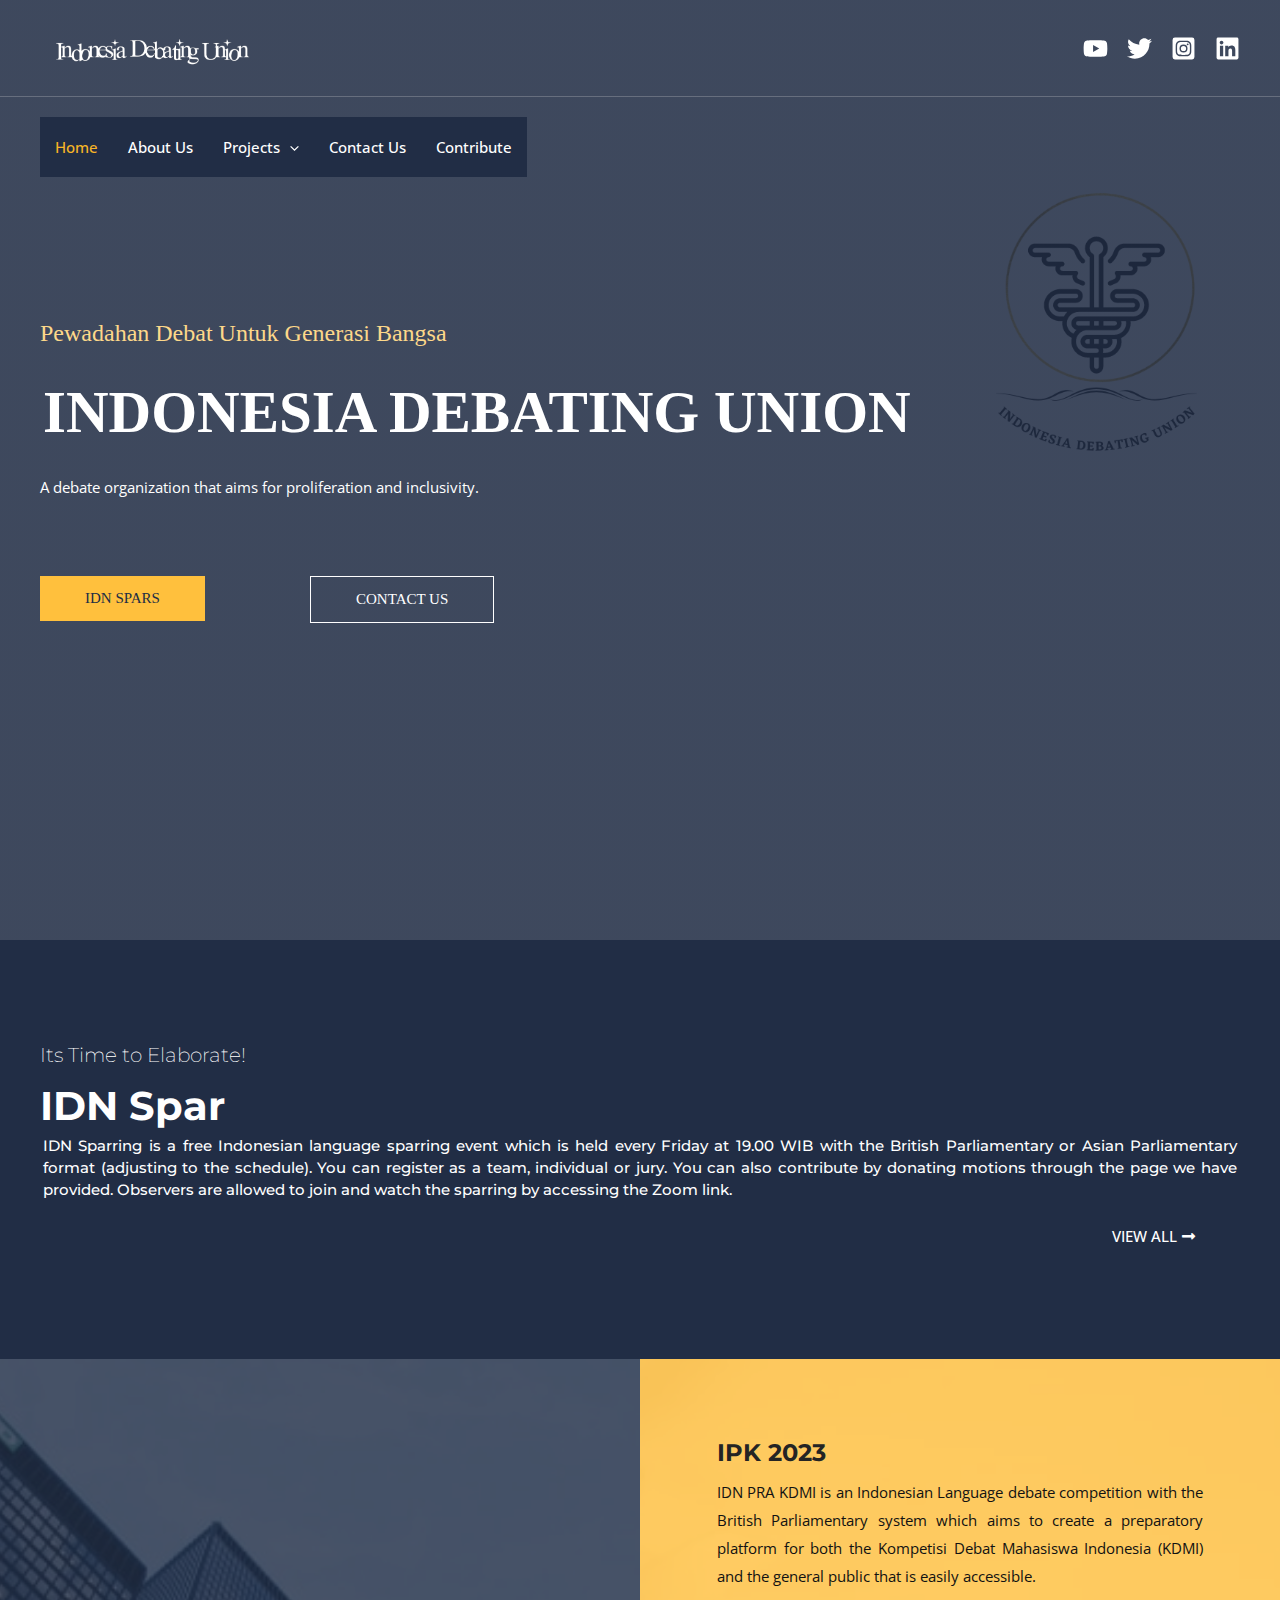
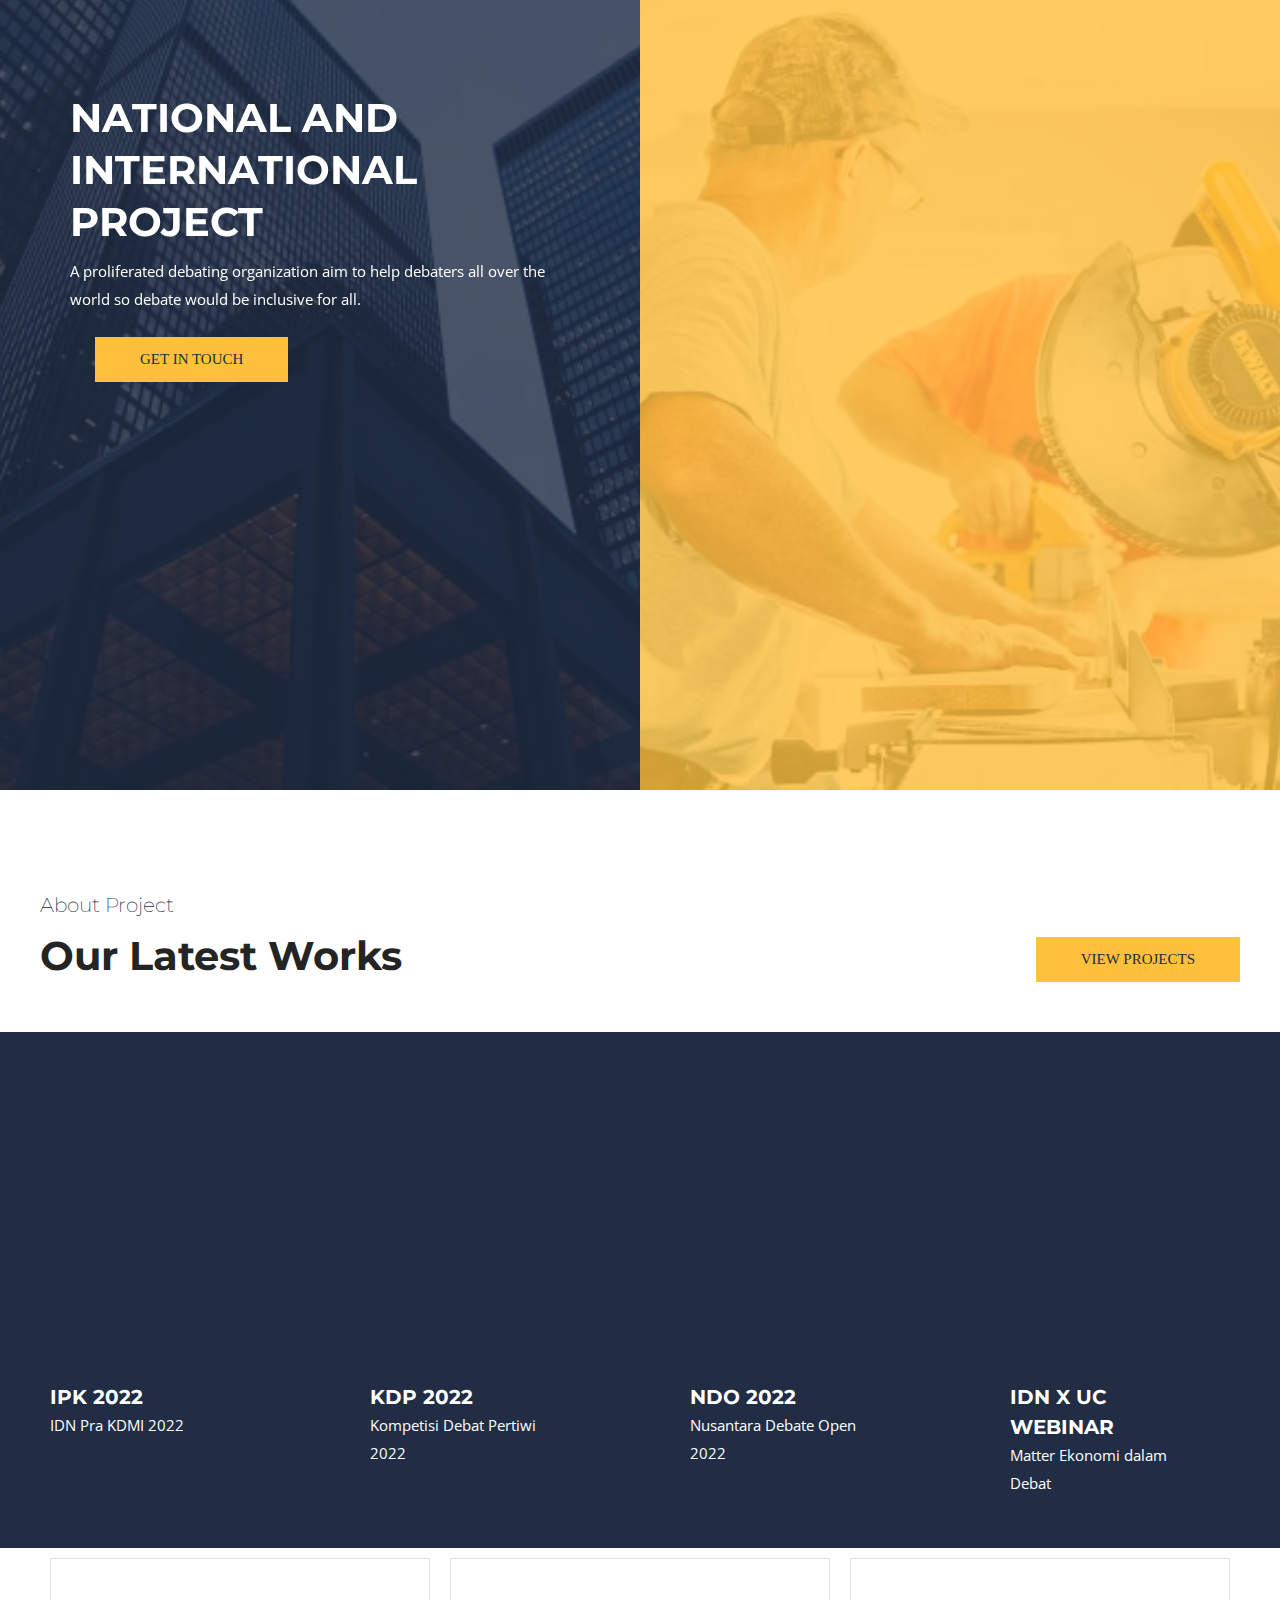
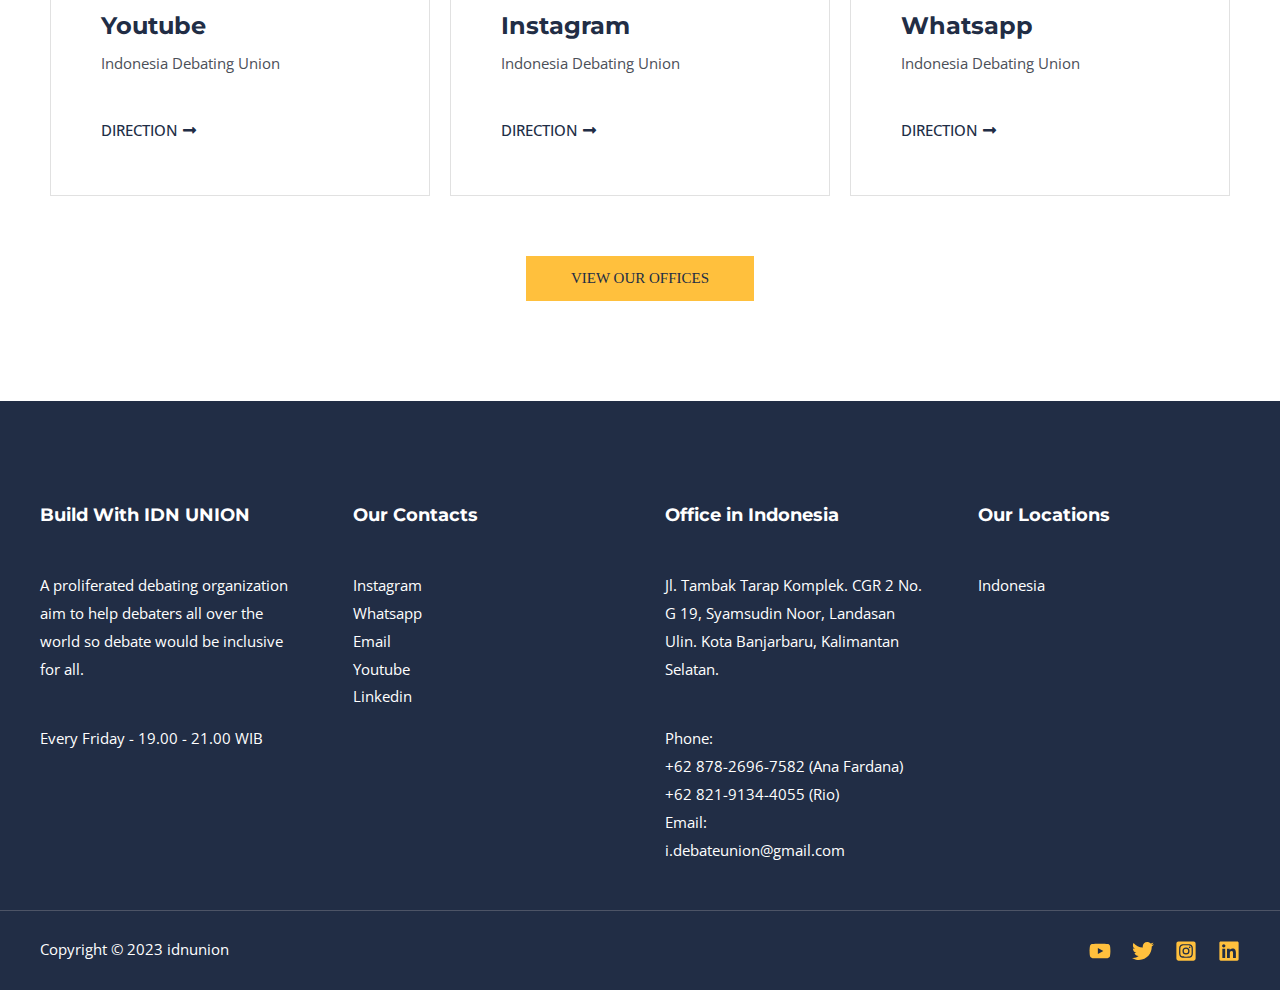
<file: index.html>
<!DOCTYPE html>
<html lang="id">
<head>
<meta charset="UTF-8">
<meta name="viewport" content="width=device-width, initial-scale=1">
<link rel="profile" href="https://gmpg.org/xfn/11">

<title>idnunion</title>
<meta name="robots" content="max-image-preview:large">
<link rel="dns-prefetch" href="//fonts.googleapis.com">
<link rel="alternate" type="application/rss+xml" title="idnunion &raquo; Feed" href="https://idnunion.github.io/idnunion/feed/">
<link rel="alternate" type="application/rss+xml" title="idnunion &raquo; Umpan Komentar" href="https://idnunion.github.io/idnunion/comments/feed/">
<script>
window._wpemojiSettings = {"baseUrl":"https:\/\/s.w.org\/images\/core\/emoji\/14.0.0\/72x72\/","ext":".png","svgUrl":"https:\/\/s.w.org\/images\/core\/emoji\/14.0.0\/svg\/","svgExt":".svg","source":{"concatemoji":"https:\/\/idnunion.github.io\/idnunion\/wp-includes\/js\/wp-emoji-release.min.js?ver=6.2.2"}};
/*! This file is auto-generated */
!function(e,a,t){var n,r,o,i=a.createElement("canvas"),p=i.getContext&&i.getContext("2d");function s(e,t){p.clearRect(0,0,i.width,i.height),p.fillText(e,0,0);e=i.toDataURL();return p.clearRect(0,0,i.width,i.height),p.fillText(t,0,0),e===i.toDataURL()}function c(e){var t=a.createElement("script");t.src=e,t.defer=t.type="text/javascript",a.getElementsByTagName("head")[0].appendChild(t)}for(o=Array("flag","emoji"),t.supports={everything:!0,everythingExceptFlag:!0},r=0;r<o.length;r++)t.supports[o[r]]=function(e){if(p&&p.fillText)switch(p.textBaseline="top",p.font="600 32px Arial",e){case"flag":return s("🏳️‍⚧️","🏳️​⚧️")?!1:!s("🇺🇳","🇺​🇳")&&!s("🏴󠁧󠁢󠁥󠁮󠁧󠁿","🏴​󠁧​󠁢​󠁥​󠁮​󠁧​󠁿");case"emoji":return!s("🫱🏻‍🫲🏿","🫱🏻​🫲🏿")}return!1}(o[r]),t.supports.everything=t.supports.everything&&t.supports[o[r]],"flag"!==o[r]&&(t.supports.everythingExceptFlag=t.supports.everythingExceptFlag&&t.supports[o[r]]);t.supports.everythingExceptFlag=t.supports.everythingExceptFlag&&!t.supports.flag,t.DOMReady=!1,t.readyCallback=function(){t.DOMReady=!0},t.supports.everything||(n=function(){t.readyCallback()},a.addEventListener?(a.addEventListener("DOMContentLoaded",n,!1),e.addEventListener("load",n,!1)):(e.attachEvent("onload",n),a.attachEvent("onreadystatechange",function(){"complete"===a.readyState&&t.readyCallback()})),(e=t.source||{}).concatemoji?c(e.concatemoji):e.wpemoji&&e.twemoji&&(c(e.twemoji),c(e.wpemoji)))}(window,document,window._wpemojiSettings);
</script>
<style>img.wp-smiley,
img.emoji {
	display: inline !important;
	border: none !important;
	box-shadow: none !important;
	height: 1em !important;
	width: 1em !important;
	margin: 0 0.07em !important;
	vertical-align: -0.1em !important;
	background: none !important;
	padding: 0 !important;
}</style>
	<link rel="stylesheet" id="astra-theme-css-css" href="https://idnunion.github.io/idnunion/wp-content/themes/astra/assets/css/minified/main.min.css?ver=4.1.2" media="all">
<style id="astra-theme-css-inline-css">.ast-no-sidebar .entry-content .alignfull {margin-left: calc( -50vw + 50%);margin-right: calc( -50vw + 50%);max-width: 100vw;width: 100vw;}.ast-no-sidebar .entry-content .alignwide {margin-left: calc(-41vw + 50%);margin-right: calc(-41vw + 50%);max-width: unset;width: unset;}.ast-no-sidebar .entry-content .alignfull .alignfull,.ast-no-sidebar .entry-content .alignfull .alignwide,.ast-no-sidebar .entry-content .alignwide .alignfull,.ast-no-sidebar .entry-content .alignwide .alignwide,.ast-no-sidebar .entry-content .wp-block-column .alignfull,.ast-no-sidebar .entry-content .wp-block-column .alignwide{width: 100%;margin-left: auto;margin-right: auto;}.wp-block-gallery,.blocks-gallery-grid {margin: 0;}.wp-block-separator {max-width: 100px;}.wp-block-separator.is-style-wide,.wp-block-separator.is-style-dots {max-width: none;}.entry-content .has-2-columns .wp-block-column:first-child {padding-right: 10px;}.entry-content .has-2-columns .wp-block-column:last-child {padding-left: 10px;}@media (max-width: 782px) {.entry-content .wp-block-columns .wp-block-column {flex-basis: 100%;}.entry-content .has-2-columns .wp-block-column:first-child {padding-right: 0;}.entry-content .has-2-columns .wp-block-column:last-child {padding-left: 0;}}body .entry-content .wp-block-latest-posts {margin-left: 0;}body .entry-content .wp-block-latest-posts li {list-style: none;}.ast-no-sidebar .ast-container .entry-content .wp-block-latest-posts {margin-left: 0;}.ast-header-break-point .entry-content .alignwide {margin-left: auto;margin-right: auto;}.entry-content .blocks-gallery-item img {margin-bottom: auto;}.wp-block-pullquote {border-top: 4px solid #555d66;border-bottom: 4px solid #555d66;color: #40464d;}:root{--ast-container-default-xlg-padding:6.67em;--ast-container-default-lg-padding:5.67em;--ast-container-default-slg-padding:4.34em;--ast-container-default-md-padding:3.34em;--ast-container-default-sm-padding:6.67em;--ast-container-default-xs-padding:2.4em;--ast-container-default-xxs-padding:1.4em;--ast-code-block-background:#EEEEEE;--ast-comment-inputs-background:#FAFAFA;}html{font-size:93.75%;}a,.page-title{color:var(--ast-global-color-5);}a:hover,a:focus{color:var(--ast-global-color-1);}body,button,input,select,textarea,.ast-button,.ast-custom-button{font-family:'Open Sans',sans-serif;font-weight:400;font-size:15px;font-size:1rem;}blockquote{color:var(--ast-global-color-3);}h1,.entry-content h1,h2,.entry-content h2,h3,.entry-content h3,h4,.entry-content h4,h5,.entry-content h5,h6,.entry-content h6,.site-title,.site-title a{font-family:'Montserrat',sans-serif;font-weight:700;}.site-title{font-size:35px;font-size:2.3333333333333rem;display:none;}header .custom-logo-link img{max-width:230px;}.astra-logo-svg{width:230px;}.site-header .site-description{font-size:15px;font-size:1rem;display:none;}.entry-title{font-size:30px;font-size:2rem;}h1,.entry-content h1{font-size:90px;font-size:6rem;font-weight:700;font-family:'Montserrat',sans-serif;line-height:0;text-transform:uppercase;text-decoration:initial;}h2,.entry-content h2{font-size:40px;font-size:2.6666666666667rem;font-weight:700;font-family:'Montserrat',sans-serif;}h3,.entry-content h3{font-size:24px;font-size:1.6rem;font-weight:700;font-family:'Montserrat',sans-serif;}h4,.entry-content h4{font-size:20px;font-size:1.3333333333333rem;font-weight:700;font-family:'Montserrat',sans-serif;}h5,.entry-content h5{font-size:18px;font-size:1.2rem;font-weight:700;font-family:'Montserrat',sans-serif;}h6,.entry-content h6{font-size:15px;font-size:1rem;font-weight:700;font-family:'Montserrat',sans-serif;}::selection{background-color:var(--ast-global-color-0);color:#000000;}body,h1,.entry-title a,.entry-content h1,h2,.entry-content h2,h3,.entry-content h3,h4,.entry-content h4,h5,.entry-content h5,h6,.entry-content h6{color:var(--ast-global-color-3);}.tagcloud a:hover,.tagcloud a:focus,.tagcloud a.current-item{color:#000000;border-color:var(--ast-global-color-5);background-color:var(--ast-global-color-5);}input:focus,input[type="text"]:focus,input[type="email"]:focus,input[type="url"]:focus,input[type="password"]:focus,input[type="reset"]:focus,input[type="search"]:focus,textarea:focus{border-color:var(--ast-global-color-5);}input[type="radio"]:checked,input[type=reset],input[type="checkbox"]:checked,input[type="checkbox"]:hover:checked,input[type="checkbox"]:focus:checked,input[type=range]::-webkit-slider-thumb{border-color:var(--ast-global-color-5);background-color:var(--ast-global-color-5);box-shadow:none;}.site-footer a:hover + .post-count,.site-footer a:focus + .post-count{background:var(--ast-global-color-5);border-color:var(--ast-global-color-5);}.single .nav-links .nav-previous,.single .nav-links .nav-next{color:var(--ast-global-color-5);}.entry-meta,.entry-meta *{line-height:1.45;color:var(--ast-global-color-5);}.entry-meta a:hover,.entry-meta a:hover *,.entry-meta a:focus,.entry-meta a:focus *,.page-links > .page-link,.page-links .page-link:hover,.post-navigation a:hover{color:var(--ast-global-color-1);}#cat option,.secondary .calendar_wrap thead a,.secondary .calendar_wrap thead a:visited{color:var(--ast-global-color-5);}.secondary .calendar_wrap #today,.ast-progress-val span{background:var(--ast-global-color-5);}.secondary a:hover + .post-count,.secondary a:focus + .post-count{background:var(--ast-global-color-5);border-color:var(--ast-global-color-5);}.calendar_wrap #today > a{color:#000000;}.page-links .page-link,.single .post-navigation a{color:var(--ast-global-color-5);}.ast-archive-title{color:var(--ast-global-color-2);}.widget-title{font-size:21px;font-size:1.4rem;color:var(--ast-global-color-2);}a:focus-visible,.ast-menu-toggle:focus-visible,.site .skip-link:focus-visible,.wp-block-loginout input:focus-visible,.wp-block-search.wp-block-search__button-inside .wp-block-search__inside-wrapper,.ast-header-navigation-arrow:focus-visible{outline-style:dotted;outline-color:inherit;outline-width:thin;border-color:transparent;}input:focus,input[type="text"]:focus,input[type="email"]:focus,input[type="url"]:focus,input[type="password"]:focus,input[type="reset"]:focus,input[type="search"]:focus,textarea:focus,.wp-block-search__input:focus,[data-section="section-header-mobile-trigger"] .ast-button-wrap .ast-mobile-menu-trigger-minimal:focus,.ast-mobile-popup-drawer.active .menu-toggle-close:focus,.woocommerce-ordering select.orderby:focus,#ast-scroll-top:focus,.woocommerce a.add_to_cart_button:focus,.woocommerce .button.single_add_to_cart_button:focus{border-style:dotted;border-color:inherit;border-width:thin;outline-color:transparent;}.ast-logo-title-inline .site-logo-img{padding-right:1em;}.site-logo-img img{ transition:all 0.2s linear;}.ast-page-builder-template .hentry {margin: 0;}.ast-page-builder-template .site-content > .ast-container {max-width: 100%;padding: 0;}.ast-page-builder-template .site-content #primary {padding: 0;margin: 0;}.ast-page-builder-template .no-results {text-align: center;margin: 4em auto;}.ast-page-builder-template .ast-pagination {padding: 2em;}.ast-page-builder-template .entry-header.ast-no-title.ast-no-thumbnail {margin-top: 0;}.ast-page-builder-template .entry-header.ast-header-without-markup {margin-top: 0;margin-bottom: 0;}.ast-page-builder-template .entry-header.ast-no-title.ast-no-meta {margin-bottom: 0;}.ast-page-builder-template.single .post-navigation {padding-bottom: 2em;}.ast-page-builder-template.single-post .site-content > .ast-container {max-width: 100%;}.ast-page-builder-template .entry-header {margin-top: 4em;margin-left: auto;margin-right: auto;padding-left: 20px;padding-right: 20px;}.single.ast-page-builder-template .entry-header {padding-left: 20px;padding-right: 20px;}.ast-page-builder-template .ast-archive-description {margin: 4em auto 0;padding-left: 20px;padding-right: 20px;}@media (max-width:921px){#ast-desktop-header{display:none;}}@media (min-width:921px){#ast-mobile-header{display:none;}}.wp-block-buttons.aligncenter{justify-content:center;}@media (max-width:921px){.ast-theme-transparent-header #primary,.ast-theme-transparent-header #secondary{padding:0;}}@media (max-width:921px){.ast-plain-container.ast-no-sidebar #primary{padding:0;}}.ast-plain-container.ast-no-sidebar #primary{margin-top:0;margin-bottom:0;}@media (min-width:1200px){.wp-block-group .has-background{padding:20px;}}@media (min-width:1200px){.wp-block-cover-image.alignwide .wp-block-cover__inner-container,.wp-block-cover.alignwide .wp-block-cover__inner-container,.wp-block-cover-image.alignfull .wp-block-cover__inner-container,.wp-block-cover.alignfull .wp-block-cover__inner-container{width:100%;}}.wp-block-columns{margin-bottom:unset;}.wp-block-image.size-full{margin:2rem 0;}.wp-block-separator.has-background{padding:0;}.wp-block-gallery{margin-bottom:1.6em;}.wp-block-group{padding-top:4em;padding-bottom:4em;}.wp-block-group__inner-container .wp-block-columns:last-child,.wp-block-group__inner-container :last-child,.wp-block-table table{margin-bottom:0;}.blocks-gallery-grid{width:100%;}.wp-block-navigation-link__content{padding:5px 0;}.wp-block-group .wp-block-group .has-text-align-center,.wp-block-group .wp-block-column .has-text-align-center{max-width:100%;}.has-text-align-center{margin:0 auto;}@media (max-width:1200px){.wp-block-group{padding:3em;}.wp-block-group .wp-block-group{padding:1.5em;}.wp-block-columns,.wp-block-column{margin:1rem 0;}}@media (min-width:921px){.wp-block-columns .wp-block-group{padding:2em;}}@media (max-width:544px){.wp-block-cover-image .wp-block-cover__inner-container,.wp-block-cover .wp-block-cover__inner-container{width:unset;}.wp-block-cover,.wp-block-cover-image{padding:2em 0;}.wp-block-group,.wp-block-cover{padding:2em;}.wp-block-media-text__media img,.wp-block-media-text__media video{width:unset;max-width:100%;}.wp-block-media-text.has-background .wp-block-media-text__content{padding:1em;}}.wp-block-image.aligncenter{margin-left:auto;margin-right:auto;}.wp-block-table.aligncenter{margin-left:auto;margin-right:auto;}@media (min-width:544px){.entry-content .wp-block-media-text.has-media-on-the-right .wp-block-media-text__content{padding:0 8% 0 0;}.entry-content .wp-block-media-text .wp-block-media-text__content{padding:0 0 0 8%;}.ast-plain-container .site-content .entry-content .has-custom-content-position.is-position-bottom-left > *,.ast-plain-container .site-content .entry-content .has-custom-content-position.is-position-bottom-right > *,.ast-plain-container .site-content .entry-content .has-custom-content-position.is-position-top-left > *,.ast-plain-container .site-content .entry-content .has-custom-content-position.is-position-top-right > *,.ast-plain-container .site-content .entry-content .has-custom-content-position.is-position-center-right > *,.ast-plain-container .site-content .entry-content .has-custom-content-position.is-position-center-left > *{margin:0;}}@media (max-width:544px){.entry-content .wp-block-media-text .wp-block-media-text__content{padding:8% 0;}.wp-block-media-text .wp-block-media-text__media img{width:auto;max-width:100%;}}.wp-block-button.is-style-outline .wp-block-button__link{border-color:var(--ast-global-color-0);border-top-width:0px;border-right-width:0px;border-bottom-width:0px;border-left-width:0px;}div.wp-block-button.is-style-outline > .wp-block-button__link:not(.has-text-color),div.wp-block-button.wp-block-button__link.is-style-outline:not(.has-text-color){color:var(--ast-global-color-0);}.wp-block-button.is-style-outline .wp-block-button__link:hover,div.wp-block-button.is-style-outline .wp-block-button__link:focus,div.wp-block-button.is-style-outline > .wp-block-button__link:not(.has-text-color):hover,div.wp-block-button.wp-block-button__link.is-style-outline:not(.has-text-color):hover{color:var(--ast-global-color-2);background-color:var(--ast-global-color-1);border-color:var(--ast-global-color-1);}.post-page-numbers.current .page-link,.ast-pagination .page-numbers.current{color:#000000;border-color:var(--ast-global-color-0);background-color:var(--ast-global-color-0);border-radius:2px;}@media (min-width:544px){.entry-content > .alignleft{margin-right:20px;}.entry-content > .alignright{margin-left:20px;}}.wp-block-button.is-style-outline .wp-block-button__link{border-top-width:0px;border-right-width:0px;border-bottom-width:0px;border-left-width:0px;}h1.widget-title{font-weight:700;}h2.widget-title{font-weight:700;}h3.widget-title{font-weight:700;}@media (max-width:921px){.ast-separate-container #primary,.ast-separate-container #secondary{padding:1.5em 0;}#primary,#secondary{padding:1.5em 0;margin:0;}.ast-left-sidebar #content > .ast-container{display:flex;flex-direction:column-reverse;width:100%;}.ast-separate-container .ast-article-post,.ast-separate-container .ast-article-single{padding:1.5em 2.14em;}.ast-author-box img.avatar{margin:20px 0 0 0;}}@media (min-width:922px){.ast-separate-container.ast-right-sidebar #primary,.ast-separate-container.ast-left-sidebar #primary{border:0;}.search-no-results.ast-separate-container #primary{margin-bottom:4em;}}.elementor-button-wrapper .elementor-button{border-style:solid;text-decoration:none;border-top-width:0px;border-right-width:0px;border-left-width:0px;border-bottom-width:0px;}body .elementor-button.elementor-size-sm,body .elementor-button.elementor-size-xs,body .elementor-button.elementor-size-md,body .elementor-button.elementor-size-lg,body .elementor-button.elementor-size-xl,body .elementor-button{border-top-left-radius:0px;border-top-right-radius:0px;border-bottom-right-radius:0px;border-bottom-left-radius:0px;padding-top:15px;padding-right:45px;padding-bottom:15px;padding-left:45px;}.elementor-button-wrapper .elementor-button{border-color:var(--ast-global-color-0);background-color:var(--ast-global-color-0);}.elementor-button-wrapper .elementor-button:hover,.elementor-button-wrapper .elementor-button:focus{color:var(--ast-global-color-2);background-color:var(--ast-global-color-1);border-color:var(--ast-global-color-1);}.wp-block-button .wp-block-button__link ,.elementor-button-wrapper .elementor-button,.elementor-button-wrapper .elementor-button:visited{color:var(--ast-global-color-2);}.elementor-button-wrapper .elementor-button{font-weight:500;line-height:1em;text-transform:uppercase;}.wp-block-button .wp-block-button__link:hover,.wp-block-button .wp-block-button__link:focus{color:var(--ast-global-color-2);background-color:var(--ast-global-color-1);border-color:var(--ast-global-color-1);}.elementor-widget-heading h1.elementor-heading-title{line-height:0;}.wp-block-button .wp-block-button__link{border-style:solid;border-top-width:0px;border-right-width:0px;border-left-width:0px;border-bottom-width:0px;border-color:var(--ast-global-color-0);background-color:var(--ast-global-color-0);color:var(--ast-global-color-2);font-family:inherit;font-weight:500;line-height:1em;text-transform:uppercase;border-top-left-radius:0px;border-top-right-radius:0px;border-bottom-right-radius:0px;border-bottom-left-radius:0px;padding-top:15px;padding-right:45px;padding-bottom:15px;padding-left:45px;}.menu-toggle,button,.ast-button,.ast-custom-button,.button,input#submit,input[type="button"],input[type="submit"],input[type="reset"],form[CLASS*="wp-block-search__"].wp-block-search .wp-block-search__inside-wrapper .wp-block-search__button,body .wp-block-file .wp-block-file__button{border-style:solid;border-top-width:0px;border-right-width:0px;border-left-width:0px;border-bottom-width:0px;color:var(--ast-global-color-2);border-color:var(--ast-global-color-0);background-color:var(--ast-global-color-0);padding-top:15px;padding-right:45px;padding-bottom:15px;padding-left:45px;font-family:inherit;font-weight:500;line-height:1em;text-transform:uppercase;border-top-left-radius:0px;border-top-right-radius:0px;border-bottom-right-radius:0px;border-bottom-left-radius:0px;}button:focus,.menu-toggle:hover,button:hover,.ast-button:hover,.ast-custom-button:hover .button:hover,.ast-custom-button:hover ,input[type=reset]:hover,input[type=reset]:focus,input#submit:hover,input#submit:focus,input[type="button"]:hover,input[type="button"]:focus,input[type="submit"]:hover,input[type="submit"]:focus,form[CLASS*="wp-block-search__"].wp-block-search .wp-block-search__inside-wrapper .wp-block-search__button:hover,form[CLASS*="wp-block-search__"].wp-block-search .wp-block-search__inside-wrapper .wp-block-search__button:focus,body .wp-block-file .wp-block-file__button:hover,body .wp-block-file .wp-block-file__button:focus{color:var(--ast-global-color-2);background-color:var(--ast-global-color-1);border-color:var(--ast-global-color-1);}@media (max-width:921px){.ast-mobile-header-stack .main-header-bar .ast-search-menu-icon{display:inline-block;}.ast-header-break-point.ast-header-custom-item-outside .ast-mobile-header-stack .main-header-bar .ast-search-icon{margin:0;}.ast-comment-avatar-wrap img{max-width:2.5em;}.ast-separate-container .ast-comment-list li.depth-1{padding:1.5em 2.14em;}.ast-separate-container .comment-respond{padding:2em 2.14em;}.ast-comment-meta{padding:0 1.8888em 1.3333em;}}@media (min-width:544px){.ast-container{max-width:100%;}}@media (max-width:544px){.ast-separate-container .ast-article-post,.ast-separate-container .ast-article-single,.ast-separate-container .comments-title,.ast-separate-container .ast-archive-description{padding:1.5em 1em;}.ast-separate-container #content .ast-container{padding-left:0.54em;padding-right:0.54em;}.ast-separate-container .ast-comment-list li.depth-1{padding:1.5em 1em;margin-bottom:1.5em;}.ast-separate-container .ast-comment-list .bypostauthor{padding:.5em;}.ast-search-menu-icon.ast-dropdown-active .search-field{width:170px;}}body,.ast-separate-container{background-color:var(--ast-global-color-2);;background-image:none;;}.entry-content > .wp-block-group,.entry-content > .wp-block-media-text,.entry-content > .wp-block-cover,.entry-content > .wp-block-columns{max-width:58em;width:calc(100% - 4em);margin-left:auto;margin-right:auto;}.entry-content [class*="__inner-container"] > .alignfull{max-width:100%;margin-left:0;margin-right:0;}.entry-content [class*="__inner-container"] > *:not(.alignwide):not(.alignfull):not(.alignleft):not(.alignright){margin-left:auto;margin-right:auto;}.entry-content [class*="__inner-container"] > *:not(.alignwide):not(p):not(.alignfull):not(.alignleft):not(.alignright):not(.is-style-wide):not(iframe){max-width:50rem;width:100%;}@media (min-width:921px){.entry-content > .wp-block-group.alignwide.has-background,.entry-content > .wp-block-group.alignfull.has-background,.entry-content > .wp-block-cover.alignwide,.entry-content > .wp-block-cover.alignfull,.entry-content > .wp-block-columns.has-background.alignwide,.entry-content > .wp-block-columns.has-background.alignfull{margin-top:0;margin-bottom:0;padding:6em 4em;}.entry-content > .wp-block-columns.has-background{margin-bottom:0;}}@media (min-width:1200px){.entry-content .alignfull p{max-width:1200px;}.entry-content .alignfull{max-width:100%;width:100%;}.ast-page-builder-template .entry-content .alignwide,.entry-content [class*="__inner-container"] > .alignwide{max-width:1200px;margin-left:0;margin-right:0;}.entry-content .alignfull [class*="__inner-container"] > .alignwide{max-width:80rem;}}@media (min-width:545px){.site-main .entry-content > .alignwide{margin:0 auto;}.wp-block-group.has-background,.entry-content > .wp-block-cover,.entry-content > .wp-block-columns.has-background{padding:4em;margin-top:0;margin-bottom:0;}.entry-content .wp-block-media-text.alignfull .wp-block-media-text__content,.entry-content .wp-block-media-text.has-background .wp-block-media-text__content{padding:0 8%;}}@media (max-width:921px){.site-title{display:none;}.site-header .site-description{display:none;}.entry-title{font-size:30px;}h1,.entry-content h1{font-size:60px;}h2,.entry-content h2{font-size:35px;}h3,.entry-content h3{font-size:22px;}}@media (max-width:544px){.site-title{display:none;}.site-header .site-description{display:none;}.entry-title{font-size:30px;}h1,.entry-content h1{font-size:35px;}h2,.entry-content h2{font-size:30px;}h3,.entry-content h3{font-size:20px;}}@media (max-width:921px){html{font-size:85.5%;}}@media (max-width:544px){html{font-size:85.5%;}}@media (min-width:922px){.ast-container{max-width:1240px;}}@media (min-width:922px){.site-content .ast-container{display:flex;}}@media (max-width:921px){.site-content .ast-container{flex-direction:column;}}@media (min-width:922px){.main-header-menu .sub-menu .menu-item.ast-left-align-sub-menu:hover > .sub-menu,.main-header-menu .sub-menu .menu-item.ast-left-align-sub-menu.focus > .sub-menu{margin-left:-0px;}}.ast-theme-transparent-header [data-section="section-header-mobile-trigger"] .ast-button-wrap .ast-mobile-menu-trigger-minimal{background:transparent;}.wp-block-search {margin-bottom: 20px;}.wp-block-site-tagline {margin-top: 20px;}form.wp-block-search .wp-block-search__input,.wp-block-search.wp-block-search__button-inside .wp-block-search__inside-wrapper {border-color: #eaeaea;background: #fafafa;}.wp-block-search.wp-block-search__button-inside .wp-block-search__inside-wrapper .wp-block-search__input:focus,.wp-block-loginout input:focus {outline: thin dotted;}.wp-block-loginout input:focus {border-color: transparent;} form.wp-block-search .wp-block-search__inside-wrapper .wp-block-search__input {padding: 12px;}form.wp-block-search .wp-block-search__button svg {fill: currentColor;width: 20px;height: 20px;}.wp-block-loginout p label {display: block;}.wp-block-loginout p:not(.login-remember):not(.login-submit) input {width: 100%;}.wp-block-loginout .login-remember input {width: 1.1rem;height: 1.1rem;margin: 0 5px 4px 0;vertical-align: middle;}blockquote,cite {font-style: initial;}.wp-block-file {display: flex;align-items: center;flex-wrap: wrap;justify-content: space-between;}.wp-block-pullquote {border: none;}.wp-block-pullquote blockquote::before {content: "\201D";font-family: "Helvetica",sans-serif;display: flex;transform: rotate( 180deg );font-size: 6rem;font-style: normal;line-height: 1;font-weight: bold;align-items: center;justify-content: center;}.has-text-align-right > blockquote::before {justify-content: flex-start;}.has-text-align-left > blockquote::before {justify-content: flex-end;}figure.wp-block-pullquote.is-style-solid-color blockquote {max-width: 100%;text-align: inherit;}blockquote {padding: 0 1.2em 1.2em;}.wp-block-button__link {border: 2px solid currentColor;}body .wp-block-file .wp-block-file__button {text-decoration: none;}ul.wp-block-categories-list.wp-block-categories,ul.wp-block-archives-list.wp-block-archives {list-style-type: none;}ul,ol {margin-left: 20px;}figure.alignright figcaption {text-align: right;}:root .has-ast-global-color-0-color{color:var(--ast-global-color-0);}:root .has-ast-global-color-0-background-color{background-color:var(--ast-global-color-0);}:root .wp-block-button .has-ast-global-color-0-color{color:var(--ast-global-color-0);}:root .wp-block-button .has-ast-global-color-0-background-color{background-color:var(--ast-global-color-0);}:root .has-ast-global-color-1-color{color:var(--ast-global-color-1);}:root .has-ast-global-color-1-background-color{background-color:var(--ast-global-color-1);}:root .wp-block-button .has-ast-global-color-1-color{color:var(--ast-global-color-1);}:root .wp-block-button .has-ast-global-color-1-background-color{background-color:var(--ast-global-color-1);}:root .has-ast-global-color-2-color{color:var(--ast-global-color-2);}:root .has-ast-global-color-2-background-color{background-color:var(--ast-global-color-2);}:root .wp-block-button .has-ast-global-color-2-color{color:var(--ast-global-color-2);}:root .wp-block-button .has-ast-global-color-2-background-color{background-color:var(--ast-global-color-2);}:root .has-ast-global-color-3-color{color:var(--ast-global-color-3);}:root .has-ast-global-color-3-background-color{background-color:var(--ast-global-color-3);}:root .wp-block-button .has-ast-global-color-3-color{color:var(--ast-global-color-3);}:root .wp-block-button .has-ast-global-color-3-background-color{background-color:var(--ast-global-color-3);}:root .has-ast-global-color-4-color{color:var(--ast-global-color-4);}:root .has-ast-global-color-4-background-color{background-color:var(--ast-global-color-4);}:root .wp-block-button .has-ast-global-color-4-color{color:var(--ast-global-color-4);}:root .wp-block-button .has-ast-global-color-4-background-color{background-color:var(--ast-global-color-4);}:root .has-ast-global-color-5-color{color:var(--ast-global-color-5);}:root .has-ast-global-color-5-background-color{background-color:var(--ast-global-color-5);}:root .wp-block-button .has-ast-global-color-5-color{color:var(--ast-global-color-5);}:root .wp-block-button .has-ast-global-color-5-background-color{background-color:var(--ast-global-color-5);}:root .has-ast-global-color-6-color{color:var(--ast-global-color-6);}:root .has-ast-global-color-6-background-color{background-color:var(--ast-global-color-6);}:root .wp-block-button .has-ast-global-color-6-color{color:var(--ast-global-color-6);}:root .wp-block-button .has-ast-global-color-6-background-color{background-color:var(--ast-global-color-6);}:root .has-ast-global-color-7-color{color:var(--ast-global-color-7);}:root .has-ast-global-color-7-background-color{background-color:var(--ast-global-color-7);}:root .wp-block-button .has-ast-global-color-7-color{color:var(--ast-global-color-7);}:root .wp-block-button .has-ast-global-color-7-background-color{background-color:var(--ast-global-color-7);}:root .has-ast-global-color-8-color{color:var(--ast-global-color-8);}:root .has-ast-global-color-8-background-color{background-color:var(--ast-global-color-8);}:root .wp-block-button .has-ast-global-color-8-color{color:var(--ast-global-color-8);}:root .wp-block-button .has-ast-global-color-8-background-color{background-color:var(--ast-global-color-8);}:root{--ast-global-color-0:#ffc03d;--ast-global-color-1:#f8b526;--ast-global-color-2:#212d45;--ast-global-color-3:#4b4f58;--ast-global-color-4:#F5F5F5;--ast-global-color-5:#FFFFFF;--ast-global-color-6:#F2F5F7;--ast-global-color-7:#424242;--ast-global-color-8:#000000;}:root {--ast-border-color : #dddddd;}.ast-single-entry-banner {-js-display: flex;display: flex;flex-direction: column;justify-content: center;text-align: center;position: relative;background: #eeeeee;}.ast-single-entry-banner[data-banner-layout="layout-1"] {max-width: 1200px;background: inherit;padding: 20px 0;}.ast-single-entry-banner[data-banner-width-type="custom"] {margin: 0 auto;width: 100%;}.ast-single-entry-banner + .site-content .entry-header {margin-bottom: 0;}header.entry-header .entry-title{font-size:30px;font-size:2rem;}header.entry-header > *:not(:last-child){margin-bottom:10px;}.ast-archive-entry-banner {-js-display: flex;display: flex;flex-direction: column;justify-content: center;text-align: center;position: relative;background: #eeeeee;}.ast-archive-entry-banner[data-banner-width-type="custom"] {margin: 0 auto;width: 100%;}.ast-archive-entry-banner[data-banner-layout="layout-1"] {background: inherit;padding: 20px 0;text-align: left;}body.archive .ast-archive-description{max-width:1200px;width:100%;text-align:left;padding-top:3em;padding-right:3em;padding-bottom:3em;padding-left:3em;}body.archive .ast-archive-description .ast-archive-title,body.archive .ast-archive-description .ast-archive-title *{font-size:40px;font-size:2.6666666666667rem;}body.archive .ast-archive-description > *:not(:last-child){margin-bottom:10px;}@media (max-width:921px){body.archive .ast-archive-description{text-align:left;}}@media (max-width:544px){body.archive .ast-archive-description{text-align:left;}}.ast-theme-transparent-header #masthead .site-logo-img .transparent-custom-logo .astra-logo-svg{width:230px;}.ast-theme-transparent-header #masthead .site-logo-img .transparent-custom-logo img{ max-width:230px;}@media (max-width:921px){.ast-theme-transparent-header #masthead .site-logo-img .transparent-custom-logo .astra-logo-svg{width:120px;}.ast-theme-transparent-header #masthead .site-logo-img .transparent-custom-logo img{ max-width:120px;}}@media (max-width:543px){.ast-theme-transparent-header #masthead .site-logo-img .transparent-custom-logo .astra-logo-svg{width:100px;}.ast-theme-transparent-header #masthead .site-logo-img .transparent-custom-logo img{ max-width:100px;}}@media (min-width:921px){.ast-theme-transparent-header #masthead{position:absolute;left:0;right:0;}.ast-theme-transparent-header .main-header-bar,.ast-theme-transparent-header.ast-header-break-point .main-header-bar{background:none;}body.elementor-editor-active.ast-theme-transparent-header #masthead,.fl-builder-edit .ast-theme-transparent-header #masthead,body.vc_editor.ast-theme-transparent-header #masthead,body.brz-ed.ast-theme-transparent-header #masthead{z-index:0;}.ast-header-break-point.ast-replace-site-logo-transparent.ast-theme-transparent-header .custom-mobile-logo-link{display:none;}.ast-header-break-point.ast-replace-site-logo-transparent.ast-theme-transparent-header .transparent-custom-logo{display:inline-block;}.ast-theme-transparent-header .ast-above-header,.ast-theme-transparent-header .ast-above-header.ast-above-header-bar{background-image:none;background-color:transparent;}.ast-theme-transparent-header .ast-below-header{background-image:none;background-color:transparent;}}@media (min-width:922px){.ast-theme-transparent-header .ast-builder-menu .main-header-menu,.ast-theme-transparent-header .ast-builder-menu .main-header-menu .menu-link,.ast-theme-transparent-header [CLASS*="ast-builder-menu-"] .main-header-menu .menu-item > .menu-link,.ast-theme-transparent-header .ast-masthead-custom-menu-items,.ast-theme-transparent-header .ast-masthead-custom-menu-items a,.ast-theme-transparent-header .ast-builder-menu .main-header-menu .menu-item > .ast-menu-toggle,.ast-theme-transparent-header .ast-builder-menu .main-header-menu .menu-item > .ast-menu-toggle,.ast-theme-transparent-header .ast-above-header-navigation a,.ast-header-break-point.ast-theme-transparent-header .ast-above-header-navigation a,.ast-header-break-point.ast-theme-transparent-header .ast-above-header-navigation > ul.ast-above-header-menu > .menu-item-has-children:not(.current-menu-item) > .ast-menu-toggle,.ast-theme-transparent-header .ast-below-header-menu,.ast-theme-transparent-header .ast-below-header-menu a,.ast-header-break-point.ast-theme-transparent-header .ast-below-header-menu a,.ast-header-break-point.ast-theme-transparent-header .ast-below-header-menu,.ast-theme-transparent-header .main-header-menu .menu-link{color:var(--ast-global-color-5);}.ast-theme-transparent-header .ast-builder-menu .main-header-menu .menu-item:hover > .menu-link,.ast-theme-transparent-header .ast-builder-menu .main-header-menu .menu-item:hover > .ast-menu-toggle,.ast-theme-transparent-header .ast-builder-menu .main-header-menu .ast-masthead-custom-menu-items a:hover,.ast-theme-transparent-header .ast-builder-menu .main-header-menu .focus > .menu-link,.ast-theme-transparent-header .ast-builder-menu .main-header-menu .focus > .ast-menu-toggle,.ast-theme-transparent-header .ast-builder-menu .main-header-menu .current-menu-item > .menu-link,.ast-theme-transparent-header .ast-builder-menu .main-header-menu .current-menu-ancestor > .menu-link,.ast-theme-transparent-header .ast-builder-menu .main-header-menu .current-menu-item > .ast-menu-toggle,.ast-theme-transparent-header .ast-builder-menu .main-header-menu .current-menu-ancestor > .ast-menu-toggle,.ast-theme-transparent-header [CLASS*="ast-builder-menu-"] .main-header-menu .current-menu-item > .menu-link,.ast-theme-transparent-header [CLASS*="ast-builder-menu-"] .main-header-menu .current-menu-ancestor > .menu-link,.ast-theme-transparent-header [CLASS*="ast-builder-menu-"] .main-header-menu .current-menu-item > .ast-menu-toggle,.ast-theme-transparent-header [CLASS*="ast-builder-menu-"] .main-header-menu .current-menu-ancestor > .ast-menu-toggle,.ast-theme-transparent-header .main-header-menu .menu-item:hover > .menu-link,.ast-theme-transparent-header .main-header-menu .current-menu-item > .menu-link,.ast-theme-transparent-header .main-header-menu .current-menu-ancestor > .menu-link{color:var(--ast-global-color-1);}}@media (max-width:921px){.transparent-custom-logo{display:none;}}@media (min-width:921px){.ast-transparent-mobile-logo{display:none;}}@media (max-width:921px){.ast-transparent-mobile-logo{display:block;}}@media (min-width:921px){.ast-theme-transparent-header #ast-desktop-header > [CLASS*="-header-wrap"]:nth-last-child(2) > [CLASS*="-header-bar"]{border-bottom-width:0px;border-bottom-style:solid;}}.ast-breadcrumbs .trail-browse,.ast-breadcrumbs .trail-items,.ast-breadcrumbs .trail-items li{display:inline-block;margin:0;padding:0;border:none;background:inherit;text-indent:0;}.ast-breadcrumbs .trail-browse{font-size:inherit;font-style:inherit;font-weight:inherit;color:inherit;}.ast-breadcrumbs .trail-items{list-style:none;}.trail-items li::after{padding:0 0.3em;content:"\00bb";}.trail-items li:last-of-type::after{display:none;}h1,.entry-content h1,h2,.entry-content h2,h3,.entry-content h3,h4,.entry-content h4,h5,.entry-content h5,h6,.entry-content h6{color:var(--ast-global-color-2);}.entry-title a{color:var(--ast-global-color-2);}@media (max-width:921px){.ast-builder-grid-row-container.ast-builder-grid-row-tablet-3-firstrow .ast-builder-grid-row > *:first-child,.ast-builder-grid-row-container.ast-builder-grid-row-tablet-3-lastrow .ast-builder-grid-row > *:last-child{grid-column:1 / -1;}}@media (max-width:544px){.ast-builder-grid-row-container.ast-builder-grid-row-mobile-3-firstrow .ast-builder-grid-row > *:first-child,.ast-builder-grid-row-container.ast-builder-grid-row-mobile-3-lastrow .ast-builder-grid-row > *:last-child{grid-column:1 / -1;}}.ast-builder-layout-element[data-section="title_tagline"]{display:flex;}@media (max-width:921px){.ast-header-break-point .ast-builder-layout-element[data-section="title_tagline"]{display:flex;}}@media (max-width:544px){.ast-header-break-point .ast-builder-layout-element[data-section="title_tagline"]{display:flex;}}.ast-builder-menu-1{font-family:inherit;font-weight:500;}.ast-builder-menu-1 .menu-item:hover > .menu-link,.ast-builder-menu-1 .inline-on-mobile .menu-item:hover > .ast-menu-toggle{background:var(--ast-global-color-2);}.ast-builder-menu-1 .menu-item.current-menu-item > .menu-link,.ast-builder-menu-1 .inline-on-mobile .menu-item.current-menu-item > .ast-menu-toggle,.ast-builder-menu-1 .current-menu-ancestor > .menu-link{background:var(--ast-global-color-2);}.ast-builder-menu-1 .sub-menu,.ast-builder-menu-1 .inline-on-mobile .sub-menu{border-top-width:0px;border-bottom-width:0px;border-right-width:0px;border-left-width:0px;border-color:var(--ast-global-color-0);border-style:solid;}.ast-builder-menu-1 .main-header-menu > .menu-item > .sub-menu,.ast-builder-menu-1 .main-header-menu > .menu-item > .astra-full-megamenu-wrapper{margin-top:0px;}.ast-desktop .ast-builder-menu-1 .main-header-menu > .menu-item > .sub-menu:before,.ast-desktop .ast-builder-menu-1 .main-header-menu > .menu-item > .astra-full-megamenu-wrapper:before{height:calc( 0px + 5px );}.ast-builder-menu-1 .main-header-menu,.ast-builder-menu-1 .main-header-menu .sub-menu{background-color:var(--ast-global-color-2);;background-image:none;;}.ast-desktop .ast-builder-menu-1 .menu-item .sub-menu .menu-link{border-style:none;}@media (max-width:921px){.ast-builder-menu-1 .menu-item:hover > .menu-link,.ast-builder-menu-1 .inline-on-mobile .menu-item:hover > .ast-menu-toggle{background:var(--ast-global-color-2);}.ast-builder-menu-1 .menu-item.current-menu-item > .menu-link,.ast-builder-menu-1 .inline-on-mobile .menu-item.current-menu-item > .ast-menu-toggle,.ast-builder-menu-1 .current-menu-ancestor > .menu-link,.ast-builder-menu-1 .current-menu-ancestor > .ast-menu-toggle{background:var(--ast-global-color-2);}.ast-header-break-point .ast-builder-menu-1 .menu-item.menu-item-has-children > .ast-menu-toggle{top:0;}.ast-builder-menu-1 .menu-item-has-children > .menu-link:after{content:unset;}.ast-builder-menu-1 .main-header-menu > .menu-item > .sub-menu,.ast-builder-menu-1 .main-header-menu > .menu-item > .astra-full-megamenu-wrapper{margin-top:0;}.ast-builder-menu-1 .main-header-menu,.ast-builder-menu-1 .main-header-menu .sub-menu{background-color:var(--ast-global-color-2);;background-image:none;;}}@media (max-width:544px){.ast-header-break-point .ast-builder-menu-1 .menu-item.menu-item-has-children > .ast-menu-toggle{top:0;}.ast-builder-menu-1 .main-header-menu > .menu-item > .sub-menu,.ast-builder-menu-1 .main-header-menu > .menu-item > .astra-full-megamenu-wrapper{margin-top:0;}}.ast-builder-menu-1{display:flex;}@media (max-width:921px){.ast-header-break-point .ast-builder-menu-1{display:flex;}}@media (max-width:544px){.ast-header-break-point .ast-builder-menu-1{display:flex;}}.ast-builder-html-element img.alignnone{display:inline-block;}.ast-builder-html-element p:first-child{margin-top:0;}.ast-builder-html-element p:last-child{margin-bottom:0;}.ast-header-break-point .main-header-bar .ast-builder-html-element{line-height:1.85714285714286;}.ast-header-html-1 .ast-builder-html-element{color:var(--ast-global-color-0);font-size:15px;font-size:1rem;}.ast-header-html-1{font-size:15px;font-size:1rem;}.ast-header-html-1{display:flex;}@media (max-width:921px){.ast-header-break-point .ast-header-html-1{display:flex;}}@media (max-width:544px){.ast-header-break-point .ast-header-html-1{display:flex;}}.ast-builder-social-element:hover {color: #0274be;}.ast-social-stack-desktop .ast-builder-social-element,.ast-social-stack-tablet .ast-builder-social-element,.ast-social-stack-mobile .ast-builder-social-element {margin-top: 6px;margin-bottom: 6px;}.ast-social-color-type-official .ast-builder-social-element,.ast-social-color-type-official .social-item-label {color: var(--color);background-color: var(--background-color);}.header-social-inner-wrap.ast-social-color-type-official .ast-builder-social-element svg,.footer-social-inner-wrap.ast-social-color-type-official .ast-builder-social-element svg {fill: currentColor;}.social-show-label-true .ast-builder-social-element {width: auto;padding: 0 0.4em;}[data-section^="section-fb-social-icons-"] .footer-social-inner-wrap {text-align: center;}.ast-footer-social-wrap {width: 100%;}.ast-footer-social-wrap .ast-builder-social-element:first-child {margin-left: 0;}.ast-footer-social-wrap .ast-builder-social-element:last-child {margin-right: 0;}.ast-header-social-wrap .ast-builder-social-element:first-child {margin-left: 0;}.ast-header-social-wrap .ast-builder-social-element:last-child {margin-right: 0;}.ast-builder-social-element {line-height: 1;color: #3a3a3a;background: transparent;vertical-align: middle;transition: all 0.01s;margin-left: 6px;margin-right: 6px;justify-content: center;align-items: center;}.ast-builder-social-element {line-height: 1;color: #3a3a3a;background: transparent;vertical-align: middle;transition: all 0.01s;margin-left: 6px;margin-right: 6px;justify-content: center;align-items: center;}.ast-builder-social-element .social-item-label {padding-left: 6px;}.ast-header-social-1-wrap .ast-builder-social-element{margin-left:9.5px;margin-right:9.5px;}.ast-header-social-1-wrap .ast-builder-social-element svg{width:25px;height:25px;}.ast-header-social-1-wrap .ast-social-color-type-custom svg{fill:var(--ast-global-color-5);}.ast-header-social-1-wrap .ast-social-color-type-custom .ast-builder-social-element:hover{color:var(--ast-global-color-5);}.ast-header-social-1-wrap .ast-social-color-type-custom .ast-builder-social-element:hover svg{fill:var(--ast-global-color-5);}.ast-header-social-1-wrap .ast-social-color-type-custom .social-item-label{color:var(--ast-global-color-5);}.ast-header-social-1-wrap .ast-builder-social-element:hover .social-item-label{color:var(--ast-global-color-5);}.ast-builder-layout-element[data-section="section-hb-social-icons-1"]{display:flex;}@media (max-width:921px){.ast-header-break-point .ast-builder-layout-element[data-section="section-hb-social-icons-1"]{display:flex;}}@media (max-width:544px){.ast-header-break-point .ast-builder-layout-element[data-section="section-hb-social-icons-1"]{display:flex;}}.site-below-footer-wrap{padding-top:20px;padding-bottom:20px;}.site-below-footer-wrap[data-section="section-below-footer-builder"]{background-color:;;background-image:none;;min-height:80px;border-style:solid;border-width:0px;border-top-width:1px;border-top-color:rgba(195,193,193,0.27);}.site-below-footer-wrap[data-section="section-below-footer-builder"] .ast-builder-grid-row{max-width:1200px;margin-left:auto;margin-right:auto;}.site-below-footer-wrap[data-section="section-below-footer-builder"] .ast-builder-grid-row,.site-below-footer-wrap[data-section="section-below-footer-builder"] .site-footer-section{align-items:flex-start;}.site-below-footer-wrap[data-section="section-below-footer-builder"].ast-footer-row-inline .site-footer-section{display:flex;margin-bottom:0;}.ast-builder-grid-row-2-equal .ast-builder-grid-row{grid-template-columns:repeat( 2,1fr );}@media (max-width:921px){.site-below-footer-wrap[data-section="section-below-footer-builder"].ast-footer-row-tablet-inline .site-footer-section{display:flex;margin-bottom:0;}.site-below-footer-wrap[data-section="section-below-footer-builder"].ast-footer-row-tablet-stack .site-footer-section{display:block;margin-bottom:10px;}.ast-builder-grid-row-container.ast-builder-grid-row-tablet-2-equal .ast-builder-grid-row{grid-template-columns:repeat( 2,1fr );}}@media (max-width:544px){.site-below-footer-wrap[data-section="section-below-footer-builder"].ast-footer-row-mobile-inline .site-footer-section{display:flex;margin-bottom:0;}.site-below-footer-wrap[data-section="section-below-footer-builder"].ast-footer-row-mobile-stack .site-footer-section{display:block;margin-bottom:10px;}.ast-builder-grid-row-container.ast-builder-grid-row-mobile-full .ast-builder-grid-row{grid-template-columns:1fr;}}@media (max-width:921px){.site-below-footer-wrap[data-section="section-below-footer-builder"]{padding-left:40px;padding-right:40px;}}@media (max-width:544px){.site-below-footer-wrap[data-section="section-below-footer-builder"]{padding-top:0px;padding-bottom:0px;padding-left:25px;padding-right:25px;}}.site-below-footer-wrap[data-section="section-below-footer-builder"]{display:grid;}@media (max-width:921px){.ast-header-break-point .site-below-footer-wrap[data-section="section-below-footer-builder"]{display:grid;}}@media (max-width:544px){.ast-header-break-point .site-below-footer-wrap[data-section="section-below-footer-builder"]{display:grid;}}.ast-footer-copyright{text-align:left;}.ast-footer-copyright {color:#ffffff;}@media (max-width:921px){.ast-footer-copyright{text-align:center;}}@media (max-width:544px){.ast-footer-copyright{text-align:center;}}.ast-footer-copyright.ast-builder-layout-element{display:flex;}@media (max-width:921px){.ast-header-break-point .ast-footer-copyright.ast-builder-layout-element{display:flex;}}@media (max-width:544px){.ast-header-break-point .ast-footer-copyright.ast-builder-layout-element{display:flex;}}.ast-builder-social-element:hover {color: #0274be;}.ast-social-stack-desktop .ast-builder-social-element,.ast-social-stack-tablet .ast-builder-social-element,.ast-social-stack-mobile .ast-builder-social-element {margin-top: 6px;margin-bottom: 6px;}.ast-social-color-type-official .ast-builder-social-element,.ast-social-color-type-official .social-item-label {color: var(--color);background-color: var(--background-color);}.header-social-inner-wrap.ast-social-color-type-official .ast-builder-social-element svg,.footer-social-inner-wrap.ast-social-color-type-official .ast-builder-social-element svg {fill: currentColor;}.social-show-label-true .ast-builder-social-element {width: auto;padding: 0 0.4em;}[data-section^="section-fb-social-icons-"] .footer-social-inner-wrap {text-align: center;}.ast-footer-social-wrap {width: 100%;}.ast-footer-social-wrap .ast-builder-social-element:first-child {margin-left: 0;}.ast-footer-social-wrap .ast-builder-social-element:last-child {margin-right: 0;}.ast-header-social-wrap .ast-builder-social-element:first-child {margin-left: 0;}.ast-header-social-wrap .ast-builder-social-element:last-child {margin-right: 0;}.ast-builder-social-element {line-height: 1;color: #3a3a3a;background: transparent;vertical-align: middle;transition: all 0.01s;margin-left: 6px;margin-right: 6px;justify-content: center;align-items: center;}.ast-builder-social-element {line-height: 1;color: #3a3a3a;background: transparent;vertical-align: middle;transition: all 0.01s;margin-left: 6px;margin-right: 6px;justify-content: center;align-items: center;}.ast-builder-social-element .social-item-label {padding-left: 6px;}.ast-footer-social-1-wrap .ast-builder-social-element{margin-left:10.5px;margin-right:10.5px;}.ast-footer-social-1-wrap .ast-builder-social-element svg{width:22px;height:22px;}.ast-footer-social-1-wrap .ast-social-color-type-custom svg{fill:var(--ast-global-color-0);}.ast-footer-social-1-wrap .ast-social-color-type-custom .ast-builder-social-element:hover{color:var(--ast-global-color-5);}.ast-footer-social-1-wrap .ast-social-color-type-custom .ast-builder-social-element:hover svg{fill:var(--ast-global-color-5);}.ast-footer-social-1-wrap .ast-social-color-type-custom .social-item-label{color:var(--ast-global-color-0);}.ast-footer-social-1-wrap .ast-builder-social-element:hover .social-item-label{color:var(--ast-global-color-5);}[data-section="section-fb-social-icons-1"] .footer-social-inner-wrap{text-align:right;}@media (max-width:921px){[data-section="section-fb-social-icons-1"] .footer-social-inner-wrap{text-align:center;}}@media (max-width:544px){[data-section="section-fb-social-icons-1"] .footer-social-inner-wrap{text-align:center;}}.ast-builder-layout-element[data-section="section-fb-social-icons-1"]{display:flex;}@media (max-width:921px){.ast-header-break-point .ast-builder-layout-element[data-section="section-fb-social-icons-1"]{display:flex;}}@media (max-width:544px){.ast-header-break-point .ast-builder-layout-element[data-section="section-fb-social-icons-1"]{display:flex;}}.site-footer{background-color:var(--ast-global-color-2);;background-image:none;;}.site-primary-footer-wrap{padding-top:45px;padding-bottom:45px;}.site-primary-footer-wrap[data-section="section-primary-footer-builder"]{background-color:;;background-image:none;;}.site-primary-footer-wrap[data-section="section-primary-footer-builder"] .ast-builder-grid-row{max-width:1200px;margin-left:auto;margin-right:auto;}.site-primary-footer-wrap[data-section="section-primary-footer-builder"] .ast-builder-grid-row,.site-primary-footer-wrap[data-section="section-primary-footer-builder"] .site-footer-section{align-items:flex-start;}.site-primary-footer-wrap[data-section="section-primary-footer-builder"].ast-footer-row-inline .site-footer-section{display:flex;margin-bottom:0;}.ast-builder-grid-row-4-equal .ast-builder-grid-row{grid-template-columns:repeat( 4,1fr );}@media (max-width:921px){.site-primary-footer-wrap[data-section="section-primary-footer-builder"].ast-footer-row-tablet-inline .site-footer-section{display:flex;margin-bottom:0;}.site-primary-footer-wrap[data-section="section-primary-footer-builder"].ast-footer-row-tablet-stack .site-footer-section{display:block;margin-bottom:10px;}.ast-builder-grid-row-container.ast-builder-grid-row-tablet-2-equal .ast-builder-grid-row{grid-template-columns:repeat( 2,1fr );}}@media (max-width:544px){.site-primary-footer-wrap[data-section="section-primary-footer-builder"].ast-footer-row-mobile-inline .site-footer-section{display:flex;margin-bottom:0;}.site-primary-footer-wrap[data-section="section-primary-footer-builder"].ast-footer-row-mobile-stack .site-footer-section{display:block;margin-bottom:10px;}.ast-builder-grid-row-container.ast-builder-grid-row-mobile-full .ast-builder-grid-row{grid-template-columns:1fr;}}.site-primary-footer-wrap[data-section="section-primary-footer-builder"]{padding-top:100px;}@media (max-width:921px){.site-primary-footer-wrap[data-section="section-primary-footer-builder"]{padding-top:80px;padding-bottom:80px;padding-left:40px;padding-right:40px;}}@media (max-width:544px){.site-primary-footer-wrap[data-section="section-primary-footer-builder"]{padding-top:50px;padding-bottom:50px;padding-left:25px;padding-right:25px;}}.site-primary-footer-wrap[data-section="section-primary-footer-builder"]{display:grid;}@media (max-width:921px){.ast-header-break-point .site-primary-footer-wrap[data-section="section-primary-footer-builder"]{display:grid;}}@media (max-width:544px){.ast-header-break-point .site-primary-footer-wrap[data-section="section-primary-footer-builder"]{display:grid;}}.footer-widget-area[data-section="sidebar-widgets-footer-widget-1"].footer-widget-area-inner{text-align:left;}@media (max-width:921px){.footer-widget-area[data-section="sidebar-widgets-footer-widget-1"].footer-widget-area-inner{text-align:center;}}@media (max-width:544px){.footer-widget-area[data-section="sidebar-widgets-footer-widget-1"].footer-widget-area-inner{text-align:center;}}.footer-widget-area[data-section="sidebar-widgets-footer-widget-2"].footer-widget-area-inner{text-align:left;}@media (max-width:921px){.footer-widget-area[data-section="sidebar-widgets-footer-widget-2"].footer-widget-area-inner{text-align:center;}}@media (max-width:544px){.footer-widget-area[data-section="sidebar-widgets-footer-widget-2"].footer-widget-area-inner{text-align:center;}}.footer-widget-area[data-section="sidebar-widgets-footer-widget-3"].footer-widget-area-inner{text-align:left;}@media (max-width:921px){.footer-widget-area[data-section="sidebar-widgets-footer-widget-3"].footer-widget-area-inner{text-align:center;}}@media (max-width:544px){.footer-widget-area[data-section="sidebar-widgets-footer-widget-3"].footer-widget-area-inner{text-align:center;}}.footer-widget-area[data-section="sidebar-widgets-footer-widget-4"].footer-widget-area-inner{text-align:left;}@media (max-width:921px){.footer-widget-area[data-section="sidebar-widgets-footer-widget-4"].footer-widget-area-inner{text-align:center;}}@media (max-width:544px){.footer-widget-area[data-section="sidebar-widgets-footer-widget-4"].footer-widget-area-inner{text-align:center;}}.footer-widget-area.widget-area.site-footer-focus-item{width:auto;}.footer-widget-area[data-section="sidebar-widgets-footer-widget-1"]{display:block;}@media (max-width:921px){.ast-header-break-point .footer-widget-area[data-section="sidebar-widgets-footer-widget-1"]{display:block;}}@media (max-width:544px){.ast-header-break-point .footer-widget-area[data-section="sidebar-widgets-footer-widget-1"]{display:block;}}.footer-widget-area[data-section="sidebar-widgets-footer-widget-2"]{display:block;}@media (max-width:921px){.ast-header-break-point .footer-widget-area[data-section="sidebar-widgets-footer-widget-2"]{display:block;}}@media (max-width:544px){.ast-header-break-point .footer-widget-area[data-section="sidebar-widgets-footer-widget-2"]{display:block;}}.footer-widget-area[data-section="sidebar-widgets-footer-widget-3"]{display:block;}@media (max-width:921px){.ast-header-break-point .footer-widget-area[data-section="sidebar-widgets-footer-widget-3"]{display:block;}}@media (max-width:544px){.ast-header-break-point .footer-widget-area[data-section="sidebar-widgets-footer-widget-3"]{display:block;}}.footer-widget-area[data-section="sidebar-widgets-footer-widget-4"]{display:block;}@media (max-width:921px){.ast-header-break-point .footer-widget-area[data-section="sidebar-widgets-footer-widget-4"]{display:block;}}@media (max-width:544px){.ast-header-break-point .footer-widget-area[data-section="sidebar-widgets-footer-widget-4"]{display:block;}}.elementor-widget-heading .elementor-heading-title{margin:0;}.elementor-page .ast-menu-toggle{color:unset !important;background:unset !important;}.elementor-post.elementor-grid-item.hentry{margin-bottom:0;}.woocommerce div.product .elementor-element.elementor-products-grid .related.products ul.products li.product,.elementor-element .elementor-wc-products .woocommerce[class*='columns-'] ul.products li.product{width:auto;margin:0;float:none;}.elementor-toc__list-wrapper{margin:0;}.ast-left-sidebar .elementor-section.elementor-section-stretched,.ast-right-sidebar .elementor-section.elementor-section-stretched{max-width:100%;left:0 !important;}.elementor-template-full-width .ast-container{display:block;}@media (max-width:544px){.elementor-element .elementor-wc-products .woocommerce[class*="columns-"] ul.products li.product{width:auto;margin:0;}.elementor-element .woocommerce .woocommerce-result-count{float:none;}}.ast-header-break-point .main-header-bar{border-bottom-width:1px;}@media (min-width:922px){.main-header-bar{border-bottom-width:1px;}}.main-header-menu .menu-item, #astra-footer-menu .menu-item, .main-header-bar .ast-masthead-custom-menu-items{-js-display:flex;display:flex;-webkit-box-pack:center;-webkit-justify-content:center;-moz-box-pack:center;-ms-flex-pack:center;justify-content:center;-webkit-box-orient:vertical;-webkit-box-direction:normal;-webkit-flex-direction:column;-moz-box-orient:vertical;-moz-box-direction:normal;-ms-flex-direction:column;flex-direction:column;}.main-header-menu > .menu-item > .menu-link, #astra-footer-menu > .menu-item > .menu-link{height:100%;-webkit-box-align:center;-webkit-align-items:center;-moz-box-align:center;-ms-flex-align:center;align-items:center;-js-display:flex;display:flex;}.ast-header-break-point .main-navigation ul .menu-item .menu-link .icon-arrow:first-of-type svg{top:.2em;margin-top:0px;margin-left:0px;width:.65em;transform:translate(0, -2px) rotateZ(270deg);}.ast-mobile-popup-content .ast-submenu-expanded > .ast-menu-toggle{transform:rotateX(180deg);overflow-y:auto;}.ast-separate-container .blog-layout-1, .ast-separate-container .blog-layout-2, .ast-separate-container .blog-layout-3{background-color:transparent;background-image:none;}.ast-separate-container .ast-article-post{background-color:var(--ast-global-color-5);;background-image:none;;}@media (max-width:921px){.ast-separate-container .ast-article-post{background-color:var(--ast-global-color-5);;background-image:none;;}}@media (max-width:544px){.ast-separate-container .ast-article-post{background-color:var(--ast-global-color-5);;background-image:none;;}}.ast-separate-container .ast-article-single:not(.ast-related-post), .ast-separate-container .comments-area .comment-respond,.ast-separate-container .comments-area .ast-comment-list li, .ast-separate-container .ast-woocommerce-container, .ast-separate-container .error-404, .ast-separate-container .no-results, .single.ast-separate-container  .ast-author-meta, .ast-separate-container .related-posts-title-wrapper, .ast-separate-container.ast-two-container #secondary .widget,.ast-separate-container .comments-count-wrapper, .ast-box-layout.ast-plain-container .site-content,.ast-padded-layout.ast-plain-container .site-content, .ast-separate-container .comments-area .comments-title, .ast-narrow-container .site-content{background-color:var(--ast-global-color-5);;background-image:none;;}@media (max-width:921px){.ast-separate-container .ast-article-single:not(.ast-related-post), .ast-separate-container .comments-area .comment-respond,.ast-separate-container .comments-area .ast-comment-list li, .ast-separate-container .ast-woocommerce-container, .ast-separate-container .error-404, .ast-separate-container .no-results, .single.ast-separate-container  .ast-author-meta, .ast-separate-container .related-posts-title-wrapper, .ast-separate-container.ast-two-container #secondary .widget,.ast-separate-container .comments-count-wrapper, .ast-box-layout.ast-plain-container .site-content,.ast-padded-layout.ast-plain-container .site-content, .ast-separate-container .comments-area .comments-title, .ast-narrow-container .site-content{background-color:var(--ast-global-color-5);;background-image:none;;}}@media (max-width:544px){.ast-separate-container .ast-article-single:not(.ast-related-post), .ast-separate-container .comments-area .comment-respond,.ast-separate-container .comments-area .ast-comment-list li, .ast-separate-container .ast-woocommerce-container, .ast-separate-container .error-404, .ast-separate-container .no-results, .single.ast-separate-container  .ast-author-meta, .ast-separate-container .related-posts-title-wrapper, .ast-separate-container.ast-two-container #secondary .widget,.ast-separate-container .comments-count-wrapper, .ast-box-layout.ast-plain-container .site-content,.ast-padded-layout.ast-plain-container .site-content, .ast-separate-container .comments-area .comments-title, .ast-narrow-container .site-content{background-color:var(--ast-global-color-5);;background-image:none;;}}.ast-mobile-header-content > *,.ast-desktop-header-content > * {padding: 10px 0;height: auto;}.ast-mobile-header-content > *:first-child,.ast-desktop-header-content > *:first-child {padding-top: 10px;}.ast-mobile-header-content > .ast-builder-menu,.ast-desktop-header-content > .ast-builder-menu {padding-top: 0;}.ast-mobile-header-content > *:last-child,.ast-desktop-header-content > *:last-child {padding-bottom: 0;}.ast-mobile-header-content .ast-search-menu-icon.ast-inline-search label,.ast-desktop-header-content .ast-search-menu-icon.ast-inline-search label {width: 100%;}.ast-desktop-header-content .main-header-bar-navigation .ast-submenu-expanded > .ast-menu-toggle::before {transform: rotateX(180deg);}#ast-desktop-header .ast-desktop-header-content,.ast-mobile-header-content .ast-search-icon,.ast-desktop-header-content .ast-search-icon,.ast-mobile-header-wrap .ast-mobile-header-content,.ast-main-header-nav-open.ast-popup-nav-open .ast-mobile-header-wrap .ast-mobile-header-content,.ast-main-header-nav-open.ast-popup-nav-open .ast-desktop-header-content {display: none;}.ast-main-header-nav-open.ast-header-break-point #ast-desktop-header .ast-desktop-header-content,.ast-main-header-nav-open.ast-header-break-point .ast-mobile-header-wrap .ast-mobile-header-content {display: block;}.ast-desktop .ast-desktop-header-content .astra-menu-animation-slide-up > .menu-item > .sub-menu,.ast-desktop .ast-desktop-header-content .astra-menu-animation-slide-up > .menu-item .menu-item > .sub-menu,.ast-desktop .ast-desktop-header-content .astra-menu-animation-slide-down > .menu-item > .sub-menu,.ast-desktop .ast-desktop-header-content .astra-menu-animation-slide-down > .menu-item .menu-item > .sub-menu,.ast-desktop .ast-desktop-header-content .astra-menu-animation-fade > .menu-item > .sub-menu,.ast-desktop .ast-desktop-header-content .astra-menu-animation-fade > .menu-item .menu-item > .sub-menu {opacity: 1;visibility: visible;}.ast-hfb-header.ast-default-menu-enable.ast-header-break-point .ast-mobile-header-wrap .ast-mobile-header-content .main-header-bar-navigation {width: unset;margin: unset;}.ast-mobile-header-content.content-align-flex-end .main-header-bar-navigation .menu-item-has-children > .ast-menu-toggle,.ast-desktop-header-content.content-align-flex-end .main-header-bar-navigation .menu-item-has-children > .ast-menu-toggle {left: calc( 20px - 0.907em);right: auto;}.ast-mobile-header-content .ast-search-menu-icon,.ast-mobile-header-content .ast-search-menu-icon.slide-search,.ast-desktop-header-content .ast-search-menu-icon,.ast-desktop-header-content .ast-search-menu-icon.slide-search {width: 100%;position: relative;display: block;right: auto;transform: none;}.ast-mobile-header-content .ast-search-menu-icon.slide-search .search-form,.ast-mobile-header-content .ast-search-menu-icon .search-form,.ast-desktop-header-content .ast-search-menu-icon.slide-search .search-form,.ast-desktop-header-content .ast-search-menu-icon .search-form {right: 0;visibility: visible;opacity: 1;position: relative;top: auto;transform: none;padding: 0;display: block;overflow: hidden;}.ast-mobile-header-content .ast-search-menu-icon.ast-inline-search .search-field,.ast-mobile-header-content .ast-search-menu-icon .search-field,.ast-desktop-header-content .ast-search-menu-icon.ast-inline-search .search-field,.ast-desktop-header-content .ast-search-menu-icon .search-field {width: 100%;padding-right: 5.5em;}.ast-mobile-header-content .ast-search-menu-icon .search-submit,.ast-desktop-header-content .ast-search-menu-icon .search-submit {display: block;position: absolute;height: 100%;top: 0;right: 0;padding: 0 1em;border-radius: 0;}.ast-hfb-header.ast-default-menu-enable.ast-header-break-point .ast-mobile-header-wrap .ast-mobile-header-content .main-header-bar-navigation ul .sub-menu .menu-link {padding-left: 30px;}.ast-hfb-header.ast-default-menu-enable.ast-header-break-point .ast-mobile-header-wrap .ast-mobile-header-content .main-header-bar-navigation .sub-menu .menu-item .menu-item .menu-link {padding-left: 40px;}.ast-mobile-popup-drawer.active .ast-mobile-popup-inner{background-color:#ffffff;;}.ast-mobile-header-wrap .ast-mobile-header-content, .ast-desktop-header-content{background-color:#ffffff;;}.ast-mobile-popup-content > *, .ast-mobile-header-content > *, .ast-desktop-popup-content > *, .ast-desktop-header-content > *{padding-top:0px;padding-bottom:0px;}.content-align-flex-start .ast-builder-layout-element{justify-content:flex-start;}.content-align-flex-start .main-header-menu{text-align:left;}.ast-mobile-popup-drawer.active .menu-toggle-close{color:#3a3a3a;}.ast-mobile-header-wrap .ast-primary-header-bar,.ast-primary-header-bar .site-primary-header-wrap{min-height:70px;}.ast-desktop .ast-primary-header-bar .main-header-menu > .menu-item{line-height:70px;}@media (max-width:921px){#masthead .ast-mobile-header-wrap .ast-primary-header-bar,#masthead .ast-mobile-header-wrap .ast-below-header-bar{padding-left:20px;padding-right:20px;}}.ast-header-break-point .ast-primary-header-bar{border-bottom-width:1px;border-bottom-color:rgba(235,235,235,0.24);border-bottom-style:solid;}@media (min-width:922px){.ast-primary-header-bar{border-bottom-width:1px;border-bottom-color:rgba(235,235,235,0.24);border-bottom-style:solid;}}.ast-primary-header-bar{background-color:var(--ast-global-color-2);;background-image:none;;}.ast-primary-header-bar{display:block;}@media (max-width:921px){.ast-header-break-point .ast-primary-header-bar{display:grid;}}@media (max-width:544px){.ast-header-break-point .ast-primary-header-bar{display:grid;}}[data-section="section-header-mobile-trigger"] .ast-button-wrap .ast-mobile-menu-trigger-minimal{color:var(--ast-global-color-0);border:none;background:transparent;}[data-section="section-header-mobile-trigger"] .ast-button-wrap .mobile-menu-toggle-icon .ast-mobile-svg{width:20px;height:20px;fill:var(--ast-global-color-0);}[data-section="section-header-mobile-trigger"] .ast-button-wrap .mobile-menu-wrap .mobile-menu{color:var(--ast-global-color-0);}.ast-builder-menu-mobile .main-navigation .menu-item.menu-item-has-children > .ast-menu-toggle{top:0;}.ast-builder-menu-mobile .main-navigation .menu-item-has-children > .menu-link:after{content:unset;}.ast-builder-menu-mobile .main-navigation .main-header-menu, .ast-builder-menu-mobile .main-navigation .main-header-menu .sub-menu{background-color:;;background-image:none;;}.ast-hfb-header .ast-builder-menu-mobile .main-header-menu, .ast-hfb-header .ast-builder-menu-mobile .main-navigation .menu-item .menu-link, .ast-hfb-header .ast-builder-menu-mobile .main-navigation .menu-item .sub-menu .menu-link{border-style:none;}.ast-builder-menu-mobile .main-navigation .menu-item.menu-item-has-children > .ast-menu-toggle{top:0;}@media (max-width:921px){.ast-builder-menu-mobile .main-navigation .menu-item:hover > .menu-link, .ast-builder-menu-mobile .main-navigation .inline-on-mobile .menu-item:hover > .ast-menu-toggle{background:var(--ast-global-color-2);}.ast-builder-menu-mobile .main-navigation .menu-item.current-menu-item > .menu-link, .ast-builder-menu-mobile .main-navigation .inline-on-mobile .menu-item.current-menu-item > .ast-menu-toggle, .ast-builder-menu-mobile .main-navigation .menu-item.current-menu-ancestor > .menu-link, .ast-builder-menu-mobile .main-navigation .menu-item.current-menu-ancestor > .ast-menu-toggle{background:var(--ast-global-color-2);}.ast-builder-menu-mobile .main-navigation .menu-item.menu-item-has-children > .ast-menu-toggle{top:0;}.ast-builder-menu-mobile .main-navigation .menu-item-has-children > .menu-link:after{content:unset;}.ast-builder-menu-mobile .main-navigation .main-header-menu, .ast-builder-menu-mobile .main-navigation .main-header-menu .sub-menu{background-color:var(--ast-global-color-2);;background-image:none;;}}@media (max-width:544px){.ast-builder-menu-mobile .main-navigation .menu-item:hover > .menu-link, .ast-builder-menu-mobile .main-navigation .inline-on-mobile .menu-item:hover > .ast-menu-toggle{background:var(--ast-global-color-2);}.ast-builder-menu-mobile .main-navigation .menu-item.current-menu-item > .menu-link, .ast-builder-menu-mobile .main-navigation .inline-on-mobile .menu-item.current-menu-item > .ast-menu-toggle, .ast-builder-menu-mobile .main-navigation .menu-item.current-menu-ancestor > .menu-link, .ast-builder-menu-mobile .main-navigation .menu-item.current-menu-ancestor > .ast-menu-toggle{background:var(--ast-global-color-2);}.ast-builder-menu-mobile .main-navigation .menu-item.menu-item-has-children > .ast-menu-toggle{top:0;}.ast-builder-menu-mobile .main-navigation .main-header-menu, .ast-builder-menu-mobile .main-navigation .main-header-menu .sub-menu{background-color:var(--ast-global-color-2);;background-image:none;;}}.ast-builder-menu-mobile .main-navigation{display:block;}@media (max-width:921px){.ast-header-break-point .ast-builder-menu-mobile .main-navigation{display:block;}}@media (max-width:544px){.ast-header-break-point .ast-builder-menu-mobile .main-navigation{display:block;}}.ast-below-header .main-header-bar-navigation{height:100%;}.ast-header-break-point .ast-mobile-header-wrap .ast-below-header-wrap .main-header-bar-navigation .inline-on-mobile .menu-item .menu-link{border:none;}.ast-header-break-point .ast-mobile-header-wrap .ast-below-header-wrap .main-header-bar-navigation .inline-on-mobile .menu-item-has-children > .ast-menu-toggle::before{font-size:.6rem;}.ast-header-break-point .ast-mobile-header-wrap .ast-below-header-wrap .main-header-bar-navigation .ast-submenu-expanded > .ast-menu-toggle::before{transform:rotateX(180deg);}#masthead .ast-mobile-header-wrap .ast-below-header-bar{padding-left:20px;padding-right:20px;}.ast-mobile-header-wrap .ast-below-header-bar ,.ast-below-header-bar .site-below-header-wrap{min-height:60px;}.ast-desktop .ast-below-header-bar .main-header-menu > .menu-item{line-height:60px;}.ast-desktop .ast-below-header-bar .ast-header-woo-cart,.ast-desktop .ast-below-header-bar .ast-header-edd-cart{line-height:60px;}.ast-below-header-bar{border-bottom-width:1px;border-bottom-color:#eaeaea;border-bottom-style:solid;}.ast-below-header-bar{background-color:var(--ast-global-color-2);;background-image:none;;}.ast-header-break-point .ast-below-header-bar{background-color:var(--ast-global-color-2);}.ast-below-header-bar.ast-below-header, .ast-header-break-point .ast-below-header-bar.ast-below-header{margin-top:20px;}.ast-below-header-bar{display:block;}@media (max-width:921px){.ast-header-break-point .ast-below-header-bar{display:grid;}}@media (max-width:544px){.ast-header-break-point .ast-below-header-bar{display:grid;}}:root{--e-global-color-astglobalcolor0:#ffc03d;--e-global-color-astglobalcolor1:#f8b526;--e-global-color-astglobalcolor2:#212d45;--e-global-color-astglobalcolor3:#4b4f58;--e-global-color-astglobalcolor4:#F5F5F5;--e-global-color-astglobalcolor5:#FFFFFF;--e-global-color-astglobalcolor6:#F2F5F7;--e-global-color-astglobalcolor7:#424242;--e-global-color-astglobalcolor8:#000000;}</style>
<link rel="stylesheet" id="astra-google-fonts-css" href="https://fonts.googleapis.com/css?family=Open+Sans%3A400%2C%7CMontserrat%3A700%2C&#038;display=fallback&#038;ver=4.1.2" media="all">
<link rel="stylesheet" id="wp-block-library-css" href="https://idnunion.github.io/idnunion/wp-includes/css/dist/block-library/style.min.css?ver=6.2.2" media="all">
<style id="global-styles-inline-css">body{--wp--preset--color--black: #000000;--wp--preset--color--cyan-bluish-gray: #abb8c3;--wp--preset--color--white: #ffffff;--wp--preset--color--pale-pink: #f78da7;--wp--preset--color--vivid-red: #cf2e2e;--wp--preset--color--luminous-vivid-orange: #ff6900;--wp--preset--color--luminous-vivid-amber: #fcb900;--wp--preset--color--light-green-cyan: #7bdcb5;--wp--preset--color--vivid-green-cyan: #00d084;--wp--preset--color--pale-cyan-blue: #8ed1fc;--wp--preset--color--vivid-cyan-blue: #0693e3;--wp--preset--color--vivid-purple: #9b51e0;--wp--preset--color--ast-global-color-0: var(--ast-global-color-0);--wp--preset--color--ast-global-color-1: var(--ast-global-color-1);--wp--preset--color--ast-global-color-2: var(--ast-global-color-2);--wp--preset--color--ast-global-color-3: var(--ast-global-color-3);--wp--preset--color--ast-global-color-4: var(--ast-global-color-4);--wp--preset--color--ast-global-color-5: var(--ast-global-color-5);--wp--preset--color--ast-global-color-6: var(--ast-global-color-6);--wp--preset--color--ast-global-color-7: var(--ast-global-color-7);--wp--preset--color--ast-global-color-8: var(--ast-global-color-8);--wp--preset--gradient--vivid-cyan-blue-to-vivid-purple: linear-gradient(135deg,rgba(6,147,227,1) 0%,rgb(155,81,224) 100%);--wp--preset--gradient--light-green-cyan-to-vivid-green-cyan: linear-gradient(135deg,rgb(122,220,180) 0%,rgb(0,208,130) 100%);--wp--preset--gradient--luminous-vivid-amber-to-luminous-vivid-orange: linear-gradient(135deg,rgba(252,185,0,1) 0%,rgba(255,105,0,1) 100%);--wp--preset--gradient--luminous-vivid-orange-to-vivid-red: linear-gradient(135deg,rgba(255,105,0,1) 0%,rgb(207,46,46) 100%);--wp--preset--gradient--very-light-gray-to-cyan-bluish-gray: linear-gradient(135deg,rgb(238,238,238) 0%,rgb(169,184,195) 100%);--wp--preset--gradient--cool-to-warm-spectrum: linear-gradient(135deg,rgb(74,234,220) 0%,rgb(151,120,209) 20%,rgb(207,42,186) 40%,rgb(238,44,130) 60%,rgb(251,105,98) 80%,rgb(254,248,76) 100%);--wp--preset--gradient--blush-light-purple: linear-gradient(135deg,rgb(255,206,236) 0%,rgb(152,150,240) 100%);--wp--preset--gradient--blush-bordeaux: linear-gradient(135deg,rgb(254,205,165) 0%,rgb(254,45,45) 50%,rgb(107,0,62) 100%);--wp--preset--gradient--luminous-dusk: linear-gradient(135deg,rgb(255,203,112) 0%,rgb(199,81,192) 50%,rgb(65,88,208) 100%);--wp--preset--gradient--pale-ocean: linear-gradient(135deg,rgb(255,245,203) 0%,rgb(182,227,212) 50%,rgb(51,167,181) 100%);--wp--preset--gradient--electric-grass: linear-gradient(135deg,rgb(202,248,128) 0%,rgb(113,206,126) 100%);--wp--preset--gradient--midnight: linear-gradient(135deg,rgb(2,3,129) 0%,rgb(40,116,252) 100%);--wp--preset--duotone--dark-grayscale: url('#wp-duotone-dark-grayscale');--wp--preset--duotone--grayscale: url('#wp-duotone-grayscale');--wp--preset--duotone--purple-yellow: url('#wp-duotone-purple-yellow');--wp--preset--duotone--blue-red: url('#wp-duotone-blue-red');--wp--preset--duotone--midnight: url('#wp-duotone-midnight');--wp--preset--duotone--magenta-yellow: url('#wp-duotone-magenta-yellow');--wp--preset--duotone--purple-green: url('#wp-duotone-purple-green');--wp--preset--duotone--blue-orange: url('#wp-duotone-blue-orange');--wp--preset--font-size--small: 13px;--wp--preset--font-size--medium: 20px;--wp--preset--font-size--large: 36px;--wp--preset--font-size--x-large: 42px;--wp--preset--spacing--20: 0.44rem;--wp--preset--spacing--30: 0.67rem;--wp--preset--spacing--40: 1rem;--wp--preset--spacing--50: 1.5rem;--wp--preset--spacing--60: 2.25rem;--wp--preset--spacing--70: 3.38rem;--wp--preset--spacing--80: 5.06rem;--wp--preset--shadow--natural: 6px 6px 9px rgba(0, 0, 0, 0.2);--wp--preset--shadow--deep: 12px 12px 50px rgba(0, 0, 0, 0.4);--wp--preset--shadow--sharp: 6px 6px 0px rgba(0, 0, 0, 0.2);--wp--preset--shadow--outlined: 6px 6px 0px -3px rgba(255, 255, 255, 1), 6px 6px rgba(0, 0, 0, 1);--wp--preset--shadow--crisp: 6px 6px 0px rgba(0, 0, 0, 1);}body { margin: 0;--wp--style--global--content-size: var(--wp--custom--ast-content-width-size);--wp--style--global--wide-size: var(--wp--custom--ast-wide-width-size); }.wp-site-blocks > .alignleft { float: left; margin-right: 2em; }.wp-site-blocks > .alignright { float: right; margin-left: 2em; }.wp-site-blocks > .aligncenter { justify-content: center; margin-left: auto; margin-right: auto; }.wp-site-blocks > * { margin-block-start: 0; margin-block-end: 0; }.wp-site-blocks > * + * { margin-block-start: 24px; }body { --wp--style--block-gap: 24px; }body .is-layout-flow > *{margin-block-start: 0;margin-block-end: 0;}body .is-layout-flow > * + *{margin-block-start: 24px;margin-block-end: 0;}body .is-layout-constrained > *{margin-block-start: 0;margin-block-end: 0;}body .is-layout-constrained > * + *{margin-block-start: 24px;margin-block-end: 0;}body .is-layout-flex{gap: 24px;}body .is-layout-flow > .alignleft{float: left;margin-inline-start: 0;margin-inline-end: 2em;}body .is-layout-flow > .alignright{float: right;margin-inline-start: 2em;margin-inline-end: 0;}body .is-layout-flow > .aligncenter{margin-left: auto !important;margin-right: auto !important;}body .is-layout-constrained > .alignleft{float: left;margin-inline-start: 0;margin-inline-end: 2em;}body .is-layout-constrained > .alignright{float: right;margin-inline-start: 2em;margin-inline-end: 0;}body .is-layout-constrained > .aligncenter{margin-left: auto !important;margin-right: auto !important;}body .is-layout-constrained > :where(:not(.alignleft):not(.alignright):not(.alignfull)){max-width: var(--wp--style--global--content-size);margin-left: auto !important;margin-right: auto !important;}body .is-layout-constrained > .alignwide{max-width: var(--wp--style--global--wide-size);}body .is-layout-flex{display: flex;}body .is-layout-flex{flex-wrap: wrap;align-items: center;}body .is-layout-flex > *{margin: 0;}body{padding-top: 0px;padding-right: 0px;padding-bottom: 0px;padding-left: 0px;}a:where(:not(.wp-element-button)){text-decoration: none;}.wp-element-button, .wp-block-button__link{background-color: #32373c;border-width: 0;color: #fff;font-family: inherit;font-size: inherit;line-height: inherit;padding: calc(0.667em + 2px) calc(1.333em + 2px);text-decoration: none;}.has-black-color{color: var(--wp--preset--color--black) !important;}.has-cyan-bluish-gray-color{color: var(--wp--preset--color--cyan-bluish-gray) !important;}.has-white-color{color: var(--wp--preset--color--white) !important;}.has-pale-pink-color{color: var(--wp--preset--color--pale-pink) !important;}.has-vivid-red-color{color: var(--wp--preset--color--vivid-red) !important;}.has-luminous-vivid-orange-color{color: var(--wp--preset--color--luminous-vivid-orange) !important;}.has-luminous-vivid-amber-color{color: var(--wp--preset--color--luminous-vivid-amber) !important;}.has-light-green-cyan-color{color: var(--wp--preset--color--light-green-cyan) !important;}.has-vivid-green-cyan-color{color: var(--wp--preset--color--vivid-green-cyan) !important;}.has-pale-cyan-blue-color{color: var(--wp--preset--color--pale-cyan-blue) !important;}.has-vivid-cyan-blue-color{color: var(--wp--preset--color--vivid-cyan-blue) !important;}.has-vivid-purple-color{color: var(--wp--preset--color--vivid-purple) !important;}.has-ast-global-color-0-color{color: var(--wp--preset--color--ast-global-color-0) !important;}.has-ast-global-color-1-color{color: var(--wp--preset--color--ast-global-color-1) !important;}.has-ast-global-color-2-color{color: var(--wp--preset--color--ast-global-color-2) !important;}.has-ast-global-color-3-color{color: var(--wp--preset--color--ast-global-color-3) !important;}.has-ast-global-color-4-color{color: var(--wp--preset--color--ast-global-color-4) !important;}.has-ast-global-color-5-color{color: var(--wp--preset--color--ast-global-color-5) !important;}.has-ast-global-color-6-color{color: var(--wp--preset--color--ast-global-color-6) !important;}.has-ast-global-color-7-color{color: var(--wp--preset--color--ast-global-color-7) !important;}.has-ast-global-color-8-color{color: var(--wp--preset--color--ast-global-color-8) !important;}.has-black-background-color{background-color: var(--wp--preset--color--black) !important;}.has-cyan-bluish-gray-background-color{background-color: var(--wp--preset--color--cyan-bluish-gray) !important;}.has-white-background-color{background-color: var(--wp--preset--color--white) !important;}.has-pale-pink-background-color{background-color: var(--wp--preset--color--pale-pink) !important;}.has-vivid-red-background-color{background-color: var(--wp--preset--color--vivid-red) !important;}.has-luminous-vivid-orange-background-color{background-color: var(--wp--preset--color--luminous-vivid-orange) !important;}.has-luminous-vivid-amber-background-color{background-color: var(--wp--preset--color--luminous-vivid-amber) !important;}.has-light-green-cyan-background-color{background-color: var(--wp--preset--color--light-green-cyan) !important;}.has-vivid-green-cyan-background-color{background-color: var(--wp--preset--color--vivid-green-cyan) !important;}.has-pale-cyan-blue-background-color{background-color: var(--wp--preset--color--pale-cyan-blue) !important;}.has-vivid-cyan-blue-background-color{background-color: var(--wp--preset--color--vivid-cyan-blue) !important;}.has-vivid-purple-background-color{background-color: var(--wp--preset--color--vivid-purple) !important;}.has-ast-global-color-0-background-color{background-color: var(--wp--preset--color--ast-global-color-0) !important;}.has-ast-global-color-1-background-color{background-color: var(--wp--preset--color--ast-global-color-1) !important;}.has-ast-global-color-2-background-color{background-color: var(--wp--preset--color--ast-global-color-2) !important;}.has-ast-global-color-3-background-color{background-color: var(--wp--preset--color--ast-global-color-3) !important;}.has-ast-global-color-4-background-color{background-color: var(--wp--preset--color--ast-global-color-4) !important;}.has-ast-global-color-5-background-color{background-color: var(--wp--preset--color--ast-global-color-5) !important;}.has-ast-global-color-6-background-color{background-color: var(--wp--preset--color--ast-global-color-6) !important;}.has-ast-global-color-7-background-color{background-color: var(--wp--preset--color--ast-global-color-7) !important;}.has-ast-global-color-8-background-color{background-color: var(--wp--preset--color--ast-global-color-8) !important;}.has-black-border-color{border-color: var(--wp--preset--color--black) !important;}.has-cyan-bluish-gray-border-color{border-color: var(--wp--preset--color--cyan-bluish-gray) !important;}.has-white-border-color{border-color: var(--wp--preset--color--white) !important;}.has-pale-pink-border-color{border-color: var(--wp--preset--color--pale-pink) !important;}.has-vivid-red-border-color{border-color: var(--wp--preset--color--vivid-red) !important;}.has-luminous-vivid-orange-border-color{border-color: var(--wp--preset--color--luminous-vivid-orange) !important;}.has-luminous-vivid-amber-border-color{border-color: var(--wp--preset--color--luminous-vivid-amber) !important;}.has-light-green-cyan-border-color{border-color: var(--wp--preset--color--light-green-cyan) !important;}.has-vivid-green-cyan-border-color{border-color: var(--wp--preset--color--vivid-green-cyan) !important;}.has-pale-cyan-blue-border-color{border-color: var(--wp--preset--color--pale-cyan-blue) !important;}.has-vivid-cyan-blue-border-color{border-color: var(--wp--preset--color--vivid-cyan-blue) !important;}.has-vivid-purple-border-color{border-color: var(--wp--preset--color--vivid-purple) !important;}.has-ast-global-color-0-border-color{border-color: var(--wp--preset--color--ast-global-color-0) !important;}.has-ast-global-color-1-border-color{border-color: var(--wp--preset--color--ast-global-color-1) !important;}.has-ast-global-color-2-border-color{border-color: var(--wp--preset--color--ast-global-color-2) !important;}.has-ast-global-color-3-border-color{border-color: var(--wp--preset--color--ast-global-color-3) !important;}.has-ast-global-color-4-border-color{border-color: var(--wp--preset--color--ast-global-color-4) !important;}.has-ast-global-color-5-border-color{border-color: var(--wp--preset--color--ast-global-color-5) !important;}.has-ast-global-color-6-border-color{border-color: var(--wp--preset--color--ast-global-color-6) !important;}.has-ast-global-color-7-border-color{border-color: var(--wp--preset--color--ast-global-color-7) !important;}.has-ast-global-color-8-border-color{border-color: var(--wp--preset--color--ast-global-color-8) !important;}.has-vivid-cyan-blue-to-vivid-purple-gradient-background{background: var(--wp--preset--gradient--vivid-cyan-blue-to-vivid-purple) !important;}.has-light-green-cyan-to-vivid-green-cyan-gradient-background{background: var(--wp--preset--gradient--light-green-cyan-to-vivid-green-cyan) !important;}.has-luminous-vivid-amber-to-luminous-vivid-orange-gradient-background{background: var(--wp--preset--gradient--luminous-vivid-amber-to-luminous-vivid-orange) !important;}.has-luminous-vivid-orange-to-vivid-red-gradient-background{background: var(--wp--preset--gradient--luminous-vivid-orange-to-vivid-red) !important;}.has-very-light-gray-to-cyan-bluish-gray-gradient-background{background: var(--wp--preset--gradient--very-light-gray-to-cyan-bluish-gray) !important;}.has-cool-to-warm-spectrum-gradient-background{background: var(--wp--preset--gradient--cool-to-warm-spectrum) !important;}.has-blush-light-purple-gradient-background{background: var(--wp--preset--gradient--blush-light-purple) !important;}.has-blush-bordeaux-gradient-background{background: var(--wp--preset--gradient--blush-bordeaux) !important;}.has-luminous-dusk-gradient-background{background: var(--wp--preset--gradient--luminous-dusk) !important;}.has-pale-ocean-gradient-background{background: var(--wp--preset--gradient--pale-ocean) !important;}.has-electric-grass-gradient-background{background: var(--wp--preset--gradient--electric-grass) !important;}.has-midnight-gradient-background{background: var(--wp--preset--gradient--midnight) !important;}.has-small-font-size{font-size: var(--wp--preset--font-size--small) !important;}.has-medium-font-size{font-size: var(--wp--preset--font-size--medium) !important;}.has-large-font-size{font-size: var(--wp--preset--font-size--large) !important;}.has-x-large-font-size{font-size: var(--wp--preset--font-size--x-large) !important;}
.wp-block-navigation a:where(:not(.wp-element-button)){color: inherit;}
.wp-block-pullquote{font-size: 1.5em;line-height: 1.6;}</style>
<link rel="stylesheet" id="elementor-icons-css" href="https://idnunion.github.io/idnunion/wp-content/plugins/elementor/assets/lib/eicons/css/elementor-icons.min.css?ver=5.18.0" media="all">
<link rel="stylesheet" id="elementor-frontend-css" href="https://idnunion.github.io/idnunion/wp-content/plugins/elementor/assets/css/frontend-lite.min.css?ver=3.12.0" media="all">
<style id="elementor-frontend-inline-css">.elementor-kit-514{--e-global-color-primary:#6EC1E4;--e-global-color-secondary:#54595F;--e-global-color-text:#7A7A7A;--e-global-color-accent:#61CE70;--e-global-typography-primary-font-family:"Roboto";--e-global-typography-primary-font-weight:600;--e-global-typography-secondary-font-family:"Roboto Slab";--e-global-typography-secondary-font-weight:400;--e-global-typography-text-font-family:"Roboto";--e-global-typography-text-font-weight:400;--e-global-typography-accent-font-family:"Roboto";--e-global-typography-accent-font-weight:500;}.elementor-section.elementor-section-boxed > .elementor-container{max-width:1200px;}.e-con{--container-max-width:1200px;}.elementor-widget:not(:last-child){margin-bottom:10px;}.elementor-element{--widgets-spacing:10px;}{}h1.entry-title{display:var(--page-title-display);}@media(max-width:1024px){.elementor-section.elementor-section-boxed > .elementor-container{max-width:1024px;}.e-con{--container-max-width:1024px;}}@media(max-width:767px){.elementor-section.elementor-section-boxed > .elementor-container{max-width:767px;}.e-con{--container-max-width:767px;}}
.elementor-7 .elementor-element.elementor-element-7f97079 > .elementor-container{min-height:670px;}.elementor-7 .elementor-element.elementor-element-7f97079:not(.elementor-motion-effects-element-type-background), .elementor-7 .elementor-element.elementor-element-7f97079 > .elementor-motion-effects-container > .elementor-motion-effects-layer{background-image:url("https://idnunion.github.io/idnunion/wp-content/uploads/2023/04/Desain-tanpa-judul-6.png");background-position:bottom right;background-repeat:no-repeat;}.elementor-7 .elementor-element.elementor-element-7f97079 > .elementor-background-overlay{background-color:transparent;background-image:linear-gradient(90deg, var( --e-global-color-astglobalcolor2 ) 100%, #FFFFFF 100%);opacity:0.87;transition:background 0.3s, border-radius 0.3s, opacity 0.3s;}.elementor-7 .elementor-element.elementor-element-7f97079{transition:background 0.3s, border 0.3s, border-radius 0.3s, box-shadow 0.3s;padding:135px 0px 135px 0px;}.elementor-7 .elementor-element.elementor-element-6579bb6 > .elementor-widget-wrap > .elementor-widget:not(.elementor-widget__width-auto):not(.elementor-widget__width-initial):not(:last-child):not(.elementor-absolute){margin-bottom:20px;}.elementor-7 .elementor-element.elementor-element-c40bc6f .elementor-heading-title{color:#FDD88A;font-family:"Times New Roman", Sans-serif;font-weight:200;}.elementor-7 .elementor-element.elementor-element-704fda8{text-align:left;z-index:0;}.elementor-7 .elementor-element.elementor-element-704fda8 .elementor-heading-title{color:#FFFFFF;font-family:"Times New Roman", Sans-serif;}.elementor-7 .elementor-element.elementor-element-704fda8 > .elementor-widget-container{margin:3px 3px 3px 3px;padding:0px 0px 0px 0px;border-radius:0px 0px 0px 0px;}.elementor-7 .elementor-element.elementor-element-8a650e1{color:#FFFFFF;width:var( --container-widget-width, 781px );max-width:781px;--container-widget-width:781px;--container-widget-flex-grow:0;}.elementor-7 .elementor-element.elementor-element-1b90989{padding:50px 0px 0px 0px;}.elementor-7 .elementor-element.elementor-element-67cdb00 .elementor-button{font-family:"Times New Roman", Sans-serif;}.elementor-7 .elementor-element.elementor-element-67cdb00{width:var( --container-widget-width, 270px );max-width:270px;--container-widget-width:270px;--container-widget-flex-grow:0;}.elementor-7 .elementor-element.elementor-element-b33e40f .elementor-button{font-family:"Times New Roman", Sans-serif;fill:#FFFFFF;color:#FFFFFF;background-color:#02010100;border-style:solid;border-width:1px 1px 1px 1px;border-color:#FFFFFF;}.elementor-7 .elementor-element.elementor-element-b33e40f .elementor-button:hover, .elementor-7 .elementor-element.elementor-element-b33e40f .elementor-button:focus{color:#000000;background-color:var( --e-global-color-astglobalcolor0 );border-color:var( --e-global-color-astglobalcolor0 );}.elementor-7 .elementor-element.elementor-element-b33e40f .elementor-button:hover svg, .elementor-7 .elementor-element.elementor-element-b33e40f .elementor-button:focus svg{fill:#000000;}.elementor-7 .elementor-element.elementor-element-b33e40f{width:auto;max-width:auto;}.elementor-7 .elementor-element.elementor-element-6fc62aa:not(.elementor-motion-effects-element-type-background), .elementor-7 .elementor-element.elementor-element-6fc62aa > .elementor-motion-effects-container > .elementor-motion-effects-layer{background-color:var( --e-global-color-astglobalcolor2 );}.elementor-7 .elementor-element.elementor-element-6fc62aa{transition:background 0.3s, border 0.3s, border-radius 0.3s, box-shadow 0.3s;padding:100px 0px 100px 0px;}.elementor-7 .elementor-element.elementor-element-6fc62aa > .elementor-background-overlay{transition:background 0.3s, border-radius 0.3s, opacity 0.3s;}.elementor-7 .elementor-element.elementor-element-9c24c82 > .elementor-element-populated{transition:background 0.3s, border 0.3s, border-radius 0.3s, box-shadow 0.3s;}.elementor-7 .elementor-element.elementor-element-9c24c82 > .elementor-element-populated > .elementor-background-overlay{transition:background 0.3s, border-radius 0.3s, opacity 0.3s;}.elementor-7 .elementor-element.elementor-element-0becebf > .elementor-container{max-width:1600px;}.elementor-7 .elementor-element.elementor-element-0becebf{transition:background 0.3s, border 0.3s, border-radius 0.3s, box-shadow 0.3s;}.elementor-7 .elementor-element.elementor-element-0becebf > .elementor-background-overlay{transition:background 0.3s, border-radius 0.3s, opacity 0.3s;}.elementor-7 .elementor-element.elementor-element-cde480b > .elementor-element-populated{transition:background 0.3s, border 0.3s, border-radius 0.3s, box-shadow 0.3s;}.elementor-7 .elementor-element.elementor-element-cde480b > .elementor-element-populated > .elementor-background-overlay{transition:background 0.3s, border-radius 0.3s, opacity 0.3s;}.elementor-7 .elementor-element.elementor-element-84ef1c8 .elementor-heading-title{color:var( --e-global-color-astglobalcolor5 );font-weight:200;}.elementor-7 .elementor-element.elementor-element-5e6b022 .elementor-heading-title{color:var( --e-global-color-astglobalcolor5 );}.elementor-7 .elementor-element.elementor-element-b3a6511{text-align:justify;}.elementor-7 .elementor-element.elementor-element-b3a6511 .elementor-heading-title{color:var( --e-global-color-astglobalcolor5 );font-family:"Montserrat", Sans-serif;font-size:15px;font-weight:500;font-style:normal;line-height:22px;}.elementor-7 .elementor-element.elementor-element-b3a6511 > .elementor-widget-container{margin:3px 3px 3px 3px;padding:0px 0px 0px 0px;}.elementor-7 .elementor-element.elementor-element-caf8f2c .elementor-button{fill:var( --e-global-color-astglobalcolor5 );color:var( --e-global-color-astglobalcolor5 );background-color:#02010100;}.elementor-7 .elementor-element.elementor-element-caf8f2c .elementor-button:hover, .elementor-7 .elementor-element.elementor-element-caf8f2c .elementor-button:focus{color:var( --e-global-color-astglobalcolor0 );background-color:#02010100;}.elementor-7 .elementor-element.elementor-element-caf8f2c .elementor-button:hover svg, .elementor-7 .elementor-element.elementor-element-caf8f2c .elementor-button:focus svg{fill:var( --e-global-color-astglobalcolor0 );}.elementor-7 .elementor-element.elementor-element-35374ea{transition:background 0.3s, border 0.3s, border-radius 0.3s, box-shadow 0.3s;}.elementor-7 .elementor-element.elementor-element-35374ea > .elementor-background-overlay{transition:background 0.3s, border-radius 0.3s, opacity 0.3s;}.elementor-bc-flex-widget .elementor-7 .elementor-element.elementor-element-3f1a413.elementor-column .elementor-widget-wrap{align-items:center;}.elementor-7 .elementor-element.elementor-element-3f1a413.elementor-column.elementor-element[data-element_type="column"] > .elementor-widget-wrap.elementor-element-populated{align-content:center;align-items:center;}.elementor-7 .elementor-element.elementor-element-3f1a413:not(.elementor-motion-effects-element-type-background) > .elementor-widget-wrap, .elementor-7 .elementor-element.elementor-element-3f1a413 > .elementor-widget-wrap > .elementor-motion-effects-container > .elementor-motion-effects-layer{background-image:url("https://idnunion.github.io/idnunion/wp-content/uploads/2021/11/image-1-min.jpg");background-position:center center;background-repeat:no-repeat;background-size:cover;}.elementor-7 .elementor-element.elementor-element-3f1a413 > .elementor-element-populated >  .elementor-background-overlay{background-color:var( --e-global-color-astglobalcolor2 );opacity:0.81;}.elementor-7 .elementor-element.elementor-element-3f1a413 > .elementor-element-populated{transition:background 0.3s, border 0.3s, border-radius 0.3s, box-shadow 0.3s;padding:0% 0% 0% 0%;}.elementor-7 .elementor-element.elementor-element-3f1a413 > .elementor-element-populated > .elementor-background-overlay{transition:background 0.3s, border-radius 0.3s, opacity 0.3s;}.elementor-7 .elementor-element.elementor-element-bc43fd6 > .elementor-container{max-width:500px;}.elementor-7 .elementor-element.elementor-element-bc43fd6{transition:background 0.3s, border 0.3s, border-radius 0.3s, box-shadow 0.3s;}.elementor-7 .elementor-element.elementor-element-bc43fd6 > .elementor-background-overlay{transition:background 0.3s, border-radius 0.3s, opacity 0.3s;}.elementor-7 .elementor-element.elementor-element-2348594 > .elementor-element-populated{transition:background 0.3s, border 0.3s, border-radius 0.3s, box-shadow 0.3s;}.elementor-7 .elementor-element.elementor-element-2348594 > .elementor-element-populated > .elementor-background-overlay{transition:background 0.3s, border-radius 0.3s, opacity 0.3s;}.elementor-7 .elementor-element.elementor-element-b06fc79 .elementor-heading-title{color:#FFFFFF;}.elementor-7 .elementor-element.elementor-element-8cf3f0c{color:#FFFFFF;}.elementor-7 .elementor-element.elementor-element-f1e1fb9 .elementor-button .elementor-align-icon-right{margin-left:0px;}.elementor-7 .elementor-element.elementor-element-f1e1fb9 .elementor-button .elementor-align-icon-left{margin-right:0px;}.elementor-7 .elementor-element.elementor-element-f1e1fb9 .elementor-button{font-family:"Times New Roman", Sans-serif;}.elementor-7 .elementor-element.elementor-element-f1e1fb9 > .elementor-widget-container{margin:0px 0px 75px 30px;padding:0px 0px 0px 65px;}.elementor-bc-flex-widget .elementor-7 .elementor-element.elementor-element-d2dbf95.elementor-column .elementor-widget-wrap{align-items:center;}.elementor-7 .elementor-element.elementor-element-d2dbf95.elementor-column.elementor-element[data-element_type="column"] > .elementor-widget-wrap.elementor-element-populated{align-content:center;align-items:center;}.elementor-7 .elementor-element.elementor-element-d2dbf95:not(.elementor-motion-effects-element-type-background) > .elementor-widget-wrap, .elementor-7 .elementor-element.elementor-element-d2dbf95 > .elementor-widget-wrap > .elementor-motion-effects-container > .elementor-motion-effects-layer{background-image:url("https://idnunion.github.io/idnunion/wp-content/uploads/2021/11/image-2-min.jpg");background-position:top center;background-repeat:no-repeat;background-size:cover;}.elementor-7 .elementor-element.elementor-element-d2dbf95 > .elementor-element-populated >  .elementor-background-overlay{background-color:var( --e-global-color-astglobalcolor0 );opacity:0.81;}.elementor-7 .elementor-element.elementor-element-d2dbf95 > .elementor-element-populated{transition:background 0.3s, border 0.3s, border-radius 0.3s, box-shadow 0.3s;padding:12% 12% 12% 12%;}.elementor-7 .elementor-element.elementor-element-d2dbf95 > .elementor-element-populated > .elementor-background-overlay{transition:background 0.3s, border-radius 0.3s, opacity 0.3s;}.elementor-7 .elementor-element.elementor-element-91cde96 > .elementor-container{max-width:500px;}.elementor-7 .elementor-element.elementor-element-d700094 .elementor-heading-title{color:#242424;}.elementor-7 .elementor-element.elementor-element-d33185c{text-align:justify;color:#121212;}.elementor-7 .elementor-element.elementor-element-fbec9d6:not(.elementor-motion-effects-element-type-background), .elementor-7 .elementor-element.elementor-element-fbec9d6 > .elementor-motion-effects-container > .elementor-motion-effects-layer{background-color:var( --e-global-color-astglobalcolor5 );}.elementor-7 .elementor-element.elementor-element-fbec9d6{transition:background 0.3s, border 0.3s, border-radius 0.3s, box-shadow 0.3s;padding:100px 0px 50px 0px;}.elementor-7 .elementor-element.elementor-element-fbec9d6 > .elementor-background-overlay{transition:background 0.3s, border-radius 0.3s, opacity 0.3s;}.elementor-7 .elementor-element.elementor-element-af1a4d1{text-align:left;}.elementor-7 .elementor-element.elementor-element-af1a4d1 .elementor-heading-title{font-weight:200;}.elementor-7 .elementor-element.elementor-element-7274265{text-align:left;}.elementor-7 .elementor-element.elementor-element-7274265 .elementor-heading-title{color:#242424;}.elementor-bc-flex-widget .elementor-7 .elementor-element.elementor-element-71b9c09.elementor-column .elementor-widget-wrap{align-items:flex-end;}.elementor-7 .elementor-element.elementor-element-71b9c09.elementor-column.elementor-element[data-element_type="column"] > .elementor-widget-wrap.elementor-element-populated{align-content:flex-end;align-items:flex-end;}.elementor-7 .elementor-element.elementor-element-3edf709 .elementor-button{font-family:"Times New Roman", Sans-serif;}.elementor-7 .elementor-element.elementor-element-3edf709 > .elementor-widget-container{padding:0px 0px 0px 0px;}.elementor-7 .elementor-element.elementor-element-103d5be{padding:0px 0px 0px 0px;}.elementor-7 .elementor-element.elementor-element-3cee80e > .elementor-element-populated >  .elementor-background-overlay{background-color:transparent;background-image:linear-gradient(0deg, var( --e-global-color-astglobalcolor2 ) 29%, #FFFFFF00 49%);opacity:0.65;}.elementor-7 .elementor-element.elementor-element-3cee80e > .elementor-element-populated{transition:background 0.3s, border 0.3s, border-radius 0.3s, box-shadow 0.3s;padding:350px 100px 50px 50px;}.elementor-7 .elementor-element.elementor-element-3cee80e > .elementor-element-populated > .elementor-background-overlay{transition:background 0.3s, border-radius 0.3s, opacity 0.3s;}.elementor-7 .elementor-element.elementor-element-9846476 .elementor-wrapper{aspect-ratio:16 / 9;}.elementor-7 .elementor-element.elementor-element-9846476 > .elementor-widget-container{margin:0px 0px 0px 0px;}body:not(.rtl) .elementor-7 .elementor-element.elementor-element-9846476{left:0px;}body.rtl .elementor-7 .elementor-element.elementor-element-9846476{right:0px;}.elementor-7 .elementor-element.elementor-element-9846476{top:85px;}.elementor-7 .elementor-element.elementor-element-df360f5{--icon-box-icon-margin:15px;}.elementor-7 .elementor-element.elementor-element-df360f5 .elementor-icon-box-wrapper{text-align:left;}.elementor-7 .elementor-element.elementor-element-df360f5 .elementor-icon-box-title{margin-bottom:0px;color:#FFFFFF;}.elementor-7 .elementor-element.elementor-element-df360f5 .elementor-icon-box-description{color:#FFFFFF;}.elementor-7 .elementor-element.elementor-element-1fa42e6 > .elementor-element-populated >  .elementor-background-overlay{background-color:transparent;background-image:linear-gradient(0deg, var( --e-global-color-astglobalcolor2 ) 29%, #FFFFFF00 49%);opacity:0.65;}.elementor-7 .elementor-element.elementor-element-1fa42e6 > .elementor-element-populated{transition:background 0.3s, border 0.3s, border-radius 0.3s, box-shadow 0.3s;padding:350px 100px 50px 50px;}.elementor-7 .elementor-element.elementor-element-1fa42e6 > .elementor-element-populated > .elementor-background-overlay{transition:background 0.3s, border-radius 0.3s, opacity 0.3s;}.elementor-7 .elementor-element.elementor-element-8f8bf82 .elementor-wrapper{aspect-ratio:16 / 9;}.elementor-7 .elementor-element.elementor-element-8f8bf82 > .elementor-widget-container{margin:0px 0px 0px 0px;}body:not(.rtl) .elementor-7 .elementor-element.elementor-element-8f8bf82{left:1px;}body.rtl .elementor-7 .elementor-element.elementor-element-8f8bf82{right:1px;}.elementor-7 .elementor-element.elementor-element-8f8bf82{top:86px;}.elementor-7 .elementor-element.elementor-element-776870e{--icon-box-icon-margin:15px;}.elementor-7 .elementor-element.elementor-element-776870e .elementor-icon-box-wrapper{text-align:left;}.elementor-7 .elementor-element.elementor-element-776870e .elementor-icon-box-title{margin-bottom:0px;color:#FFFFFF;}.elementor-7 .elementor-element.elementor-element-776870e .elementor-icon-box-description{color:#FFFFFF;}.elementor-7 .elementor-element.elementor-element-e46c6f8 > .elementor-element-populated >  .elementor-background-overlay{background-color:transparent;background-image:linear-gradient(0deg, var( --e-global-color-astglobalcolor2 ) 29%, #FFFFFF00 49%);opacity:0.65;}.elementor-7 .elementor-element.elementor-element-e46c6f8 > .elementor-element-populated{transition:background 0.3s, border 0.3s, border-radius 0.3s, box-shadow 0.3s;padding:350px 100px 50px 50px;}.elementor-7 .elementor-element.elementor-element-e46c6f8 > .elementor-element-populated > .elementor-background-overlay{transition:background 0.3s, border-radius 0.3s, opacity 0.3s;}.elementor-7 .elementor-element.elementor-element-efbb7f9 .elementor-wrapper{aspect-ratio:16 / 9;}.elementor-7 .elementor-element.elementor-element-efbb7f9 > .elementor-widget-container{margin:0px 0px 0px 0px;}body:not(.rtl) .elementor-7 .elementor-element.elementor-element-efbb7f9{left:0px;}body.rtl .elementor-7 .elementor-element.elementor-element-efbb7f9{right:0px;}.elementor-7 .elementor-element.elementor-element-efbb7f9{top:85px;}.elementor-7 .elementor-element.elementor-element-62d871d{--icon-box-icon-margin:15px;}.elementor-7 .elementor-element.elementor-element-62d871d .elementor-icon-box-wrapper{text-align:left;}.elementor-7 .elementor-element.elementor-element-62d871d .elementor-icon-box-title{margin-bottom:0px;color:#FFFFFF;}.elementor-7 .elementor-element.elementor-element-62d871d .elementor-icon-box-description{color:#FFFFFF;}.elementor-7 .elementor-element.elementor-element-7f390f0 > .elementor-element-populated >  .elementor-background-overlay{background-color:transparent;background-image:linear-gradient(0deg, var( --e-global-color-astglobalcolor2 ) 29%, #FFFFFF00 49%);opacity:0.65;}.elementor-7 .elementor-element.elementor-element-7f390f0 > .elementor-element-populated{transition:background 0.3s, border 0.3s, border-radius 0.3s, box-shadow 0.3s;text-align:left;padding:350px 100px 50px 50px;}.elementor-7 .elementor-element.elementor-element-7f390f0 > .elementor-element-populated > .elementor-background-overlay{transition:background 0.3s, border-radius 0.3s, opacity 0.3s;}.elementor-7 .elementor-element.elementor-element-d3cecf5 .elementor-wrapper{aspect-ratio:16 / 9;}.elementor-7 .elementor-element.elementor-element-d3cecf5 > .elementor-widget-container{margin:0px 0px 0px 0px;}body:not(.rtl) .elementor-7 .elementor-element.elementor-element-d3cecf5{left:-2px;}body.rtl .elementor-7 .elementor-element.elementor-element-d3cecf5{right:-2px;}.elementor-7 .elementor-element.elementor-element-d3cecf5{top:86px;}.elementor-7 .elementor-element.elementor-element-5d40135{--icon-box-icon-margin:15px;}.elementor-7 .elementor-element.elementor-element-5d40135 .elementor-icon-box-wrapper{text-align:left;}.elementor-7 .elementor-element.elementor-element-5d40135 .elementor-icon-box-title{margin-bottom:0px;color:#FFFFFF;}.elementor-7 .elementor-element.elementor-element-5d40135 .elementor-icon-box-description{color:#FFFFFF;}.elementor-7 .elementor-element.elementor-element-dd90f9b:not(.elementor-motion-effects-element-type-background), .elementor-7 .elementor-element.elementor-element-dd90f9b > .elementor-motion-effects-container > .elementor-motion-effects-layer{background-color:var( --e-global-color-astglobalcolor5 );}.elementor-7 .elementor-element.elementor-element-dd90f9b{transition:background 0.3s, border 0.3s, border-radius 0.3s, box-shadow 0.3s;padding:0px 0px 100px 0px;}.elementor-7 .elementor-element.elementor-element-dd90f9b > .elementor-background-overlay{transition:background 0.3s, border-radius 0.3s, opacity 0.3s;}.elementor-7 .elementor-element.elementor-element-7485099{transition:background 0.3s, border 0.3s, border-radius 0.3s, box-shadow 0.3s;}.elementor-7 .elementor-element.elementor-element-7485099 > .elementor-background-overlay{transition:background 0.3s, border-radius 0.3s, opacity 0.3s;}.elementor-bc-flex-widget .elementor-7 .elementor-element.elementor-element-6bf296f.elementor-column .elementor-widget-wrap{align-items:center;}.elementor-7 .elementor-element.elementor-element-6bf296f.elementor-column.elementor-element[data-element_type="column"] > .elementor-widget-wrap.elementor-element-populated{align-content:center;align-items:center;}.elementor-7 .elementor-element.elementor-element-6bf296f > .elementor-element-populated{border-style:solid;border-width:1px 1px 1px 1px;border-color:#E1E1E1;transition:background 0.3s, border 0.3s, border-radius 0.3s, box-shadow 0.3s;margin:10px 10px 10px 10px;--e-column-margin-right:10px;--e-column-margin-left:10px;padding:50px 50px 50px 50px;}.elementor-7 .elementor-element.elementor-element-6bf296f > .elementor-element-populated > .elementor-background-overlay{transition:background 0.3s, border-radius 0.3s, opacity 0.3s;}.elementor-7 .elementor-element.elementor-element-525d058{--icon-box-icon-margin:15px;}.elementor-7 .elementor-element.elementor-element-525d058 .elementor-icon-box-wrapper{text-align:left;}.elementor-7 .elementor-element.elementor-element-525d058 .elementor-icon-box-title{margin-bottom:7px;}.elementor-7 .elementor-element.elementor-element-db461b0 .elementor-button{background-color:#02010100;padding:0px 0px 0px 0px;}.elementor-7 .elementor-element.elementor-element-db461b0 .elementor-button:hover, .elementor-7 .elementor-element.elementor-element-db461b0 .elementor-button:focus{color:var( --e-global-color-astglobalcolor0 );background-color:#02010100;}.elementor-7 .elementor-element.elementor-element-db461b0 .elementor-button:hover svg, .elementor-7 .elementor-element.elementor-element-db461b0 .elementor-button:focus svg{fill:var( --e-global-color-astglobalcolor0 );}.elementor-7 .elementor-element.elementor-element-db461b0 > .elementor-widget-container{padding:30px 0px 0px 0px;}.elementor-bc-flex-widget .elementor-7 .elementor-element.elementor-element-25709a7.elementor-column .elementor-widget-wrap{align-items:center;}.elementor-7 .elementor-element.elementor-element-25709a7.elementor-column.elementor-element[data-element_type="column"] > .elementor-widget-wrap.elementor-element-populated{align-content:center;align-items:center;}.elementor-7 .elementor-element.elementor-element-25709a7 > .elementor-element-populated{border-style:solid;border-width:1px 1px 1px 1px;border-color:#E1E1E1;transition:background 0.3s, border 0.3s, border-radius 0.3s, box-shadow 0.3s;margin:10px 10px 10px 10px;--e-column-margin-right:10px;--e-column-margin-left:10px;padding:50px 50px 50px 50px;}.elementor-7 .elementor-element.elementor-element-25709a7 > .elementor-element-populated > .elementor-background-overlay{transition:background 0.3s, border-radius 0.3s, opacity 0.3s;}.elementor-7 .elementor-element.elementor-element-2286ae5{--icon-box-icon-margin:15px;}.elementor-7 .elementor-element.elementor-element-2286ae5 .elementor-icon-box-wrapper{text-align:left;}.elementor-7 .elementor-element.elementor-element-2286ae5 .elementor-icon-box-title{margin-bottom:7px;}.elementor-7 .elementor-element.elementor-element-5b24aec .elementor-button{background-color:#02010100;padding:0px 0px 0px 0px;}.elementor-7 .elementor-element.elementor-element-5b24aec .elementor-button:hover, .elementor-7 .elementor-element.elementor-element-5b24aec .elementor-button:focus{color:var( --e-global-color-astglobalcolor0 );background-color:#02010100;}.elementor-7 .elementor-element.elementor-element-5b24aec .elementor-button:hover svg, .elementor-7 .elementor-element.elementor-element-5b24aec .elementor-button:focus svg{fill:var( --e-global-color-astglobalcolor0 );}.elementor-7 .elementor-element.elementor-element-5b24aec > .elementor-widget-container{padding:30px 0px 0px 0px;}.elementor-7 .elementor-element.elementor-element-5b24aec{width:var( --container-widget-width, 99.649% );max-width:99.649%;--container-widget-width:99.649%;--container-widget-flex-grow:0;}.elementor-bc-flex-widget .elementor-7 .elementor-element.elementor-element-69e5db6.elementor-column .elementor-widget-wrap{align-items:center;}.elementor-7 .elementor-element.elementor-element-69e5db6.elementor-column.elementor-element[data-element_type="column"] > .elementor-widget-wrap.elementor-element-populated{align-content:center;align-items:center;}.elementor-7 .elementor-element.elementor-element-69e5db6 > .elementor-element-populated{border-style:solid;border-width:1px 1px 1px 1px;border-color:#E1E1E1;transition:background 0.3s, border 0.3s, border-radius 0.3s, box-shadow 0.3s;margin:10px 10px 10px 10px;--e-column-margin-right:10px;--e-column-margin-left:10px;padding:50px 50px 50px 50px;}.elementor-7 .elementor-element.elementor-element-69e5db6 > .elementor-element-populated > .elementor-background-overlay{transition:background 0.3s, border-radius 0.3s, opacity 0.3s;}.elementor-7 .elementor-element.elementor-element-5c0d962{--icon-box-icon-margin:15px;}.elementor-7 .elementor-element.elementor-element-5c0d962 .elementor-icon-box-wrapper{text-align:left;}.elementor-7 .elementor-element.elementor-element-5c0d962 .elementor-icon-box-title{margin-bottom:7px;}.elementor-7 .elementor-element.elementor-element-22b5e3b .elementor-button{background-color:#02010100;padding:0px 0px 0px 0px;}.elementor-7 .elementor-element.elementor-element-22b5e3b .elementor-button:hover, .elementor-7 .elementor-element.elementor-element-22b5e3b .elementor-button:focus{color:var( --e-global-color-astglobalcolor0 );background-color:#02010100;}.elementor-7 .elementor-element.elementor-element-22b5e3b .elementor-button:hover svg, .elementor-7 .elementor-element.elementor-element-22b5e3b .elementor-button:focus svg{fill:var( --e-global-color-astglobalcolor0 );}.elementor-7 .elementor-element.elementor-element-22b5e3b > .elementor-widget-container{padding:30px 0px 0px 0px;}.elementor-7 .elementor-element.elementor-element-606b14c .elementor-button{font-family:"Times New Roman", Sans-serif;}.elementor-7 .elementor-element.elementor-element-606b14c > .elementor-widget-container{padding:50px 0px 0px 0px;}@media(max-width:1024px){.elementor-7 .elementor-element.elementor-element-7f97079 > .elementor-container{min-height:395px;}.elementor-7 .elementor-element.elementor-element-7f97079{padding:135px 40px 135px 40px;}.elementor-7 .elementor-element.elementor-element-6fc62aa{padding:80px 40px 80px 40px;}.elementor-7 .elementor-element.elementor-element-3f1a413 > .elementor-element-populated{padding:50px 50px 50px 50px;}.elementor-7 .elementor-element.elementor-element-d2dbf95 > .elementor-element-populated{padding:50px 50px 50px 50px;}.elementor-7 .elementor-element.elementor-element-fbec9d6{padding:80px 40px 50px 40px;}.elementor-7 .elementor-element.elementor-element-3cee80e > .elementor-element-populated{padding:330px 30px 30px 30px;}.elementor-7 .elementor-element.elementor-element-1fa42e6 > .elementor-element-populated{padding:330px 30px 30px 30px;}.elementor-7 .elementor-element.elementor-element-e46c6f8 > .elementor-element-populated{padding:330px 30px 30px 30px;}.elementor-7 .elementor-element.elementor-element-7f390f0 > .elementor-element-populated{padding:330px 30px 30px 30px;}.elementor-7 .elementor-element.elementor-element-dd90f9b{padding:0px 0px 60px 0px;}.elementor-7 .elementor-element.elementor-element-7485099{padding:0px 40px 0px 40px;}}@media(max-width:767px){.elementor-7 .elementor-element.elementor-element-7f97079{padding:135px 25px 135px 25px;}.elementor-7 .elementor-element.elementor-element-67cdb00 > .elementor-widget-container{padding:0px 0px 20px 0px;}.elementor-7 .elementor-element.elementor-element-6fc62aa{padding:50px 25px 50px 25px;}.elementor-7 .elementor-element.elementor-element-caf8f2c .elementor-button{padding:0px 0px 0px 0px;}.elementor-7 .elementor-element.elementor-element-caf8f2c > .elementor-widget-container{padding:20px 0px 0px 0px;}.elementor-7 .elementor-element.elementor-element-3f1a413 > .elementor-element-populated{padding:25px 25px 25px 25px;}.elementor-7 .elementor-element.elementor-element-d2dbf95 > .elementor-element-populated{padding:25px 25px 25px 25px;}.elementor-7 .elementor-element.elementor-element-fbec9d6{padding:50px 25px 50px 25px;}.elementor-7 .elementor-element.elementor-element-3edf709 > .elementor-widget-container{padding:20px 0px 0px 0px;}.elementor-7 .elementor-element.elementor-element-103d5be{padding:0px 25px 0px 25px;}.elementor-7 .elementor-element.elementor-element-7485099{margin-top:0px;margin-bottom:0px;padding:0px 25px 0px 25px;}.elementor-7 .elementor-element.elementor-element-6bf296f > .elementor-element-populated{padding:30px 30px 30px 30px;}.elementor-7 .elementor-element.elementor-element-25709a7 > .elementor-element-populated{padding:30px 30px 30px 30px;}.elementor-7 .elementor-element.elementor-element-69e5db6 > .elementor-element-populated{padding:30px 30px 30px 30px;}}@media(min-width:768px){.elementor-7 .elementor-element.elementor-element-6579bb6{width:100%;}}@media(max-width:1024px) and (min-width:768px){.elementor-7 .elementor-element.elementor-element-3f1a413{width:100%;}.elementor-7 .elementor-element.elementor-element-d2dbf95{width:100%;}}@media(min-width:1025px){.elementor-7 .elementor-element.elementor-element-7f97079:not(.elementor-motion-effects-element-type-background), .elementor-7 .elementor-element.elementor-element-7f97079 > .elementor-motion-effects-container > .elementor-motion-effects-layer{background-attachment:scroll;}.elementor-7 .elementor-element.elementor-element-3f1a413:not(.elementor-motion-effects-element-type-background) > .elementor-widget-wrap, .elementor-7 .elementor-element.elementor-element-3f1a413 > .elementor-widget-wrap > .elementor-motion-effects-container > .elementor-motion-effects-layer{background-attachment:scroll;}.elementor-7 .elementor-element.elementor-element-d2dbf95:not(.elementor-motion-effects-element-type-background) > .elementor-widget-wrap, .elementor-7 .elementor-element.elementor-element-d2dbf95 > .elementor-widget-wrap > .elementor-motion-effects-container > .elementor-motion-effects-layer{background-attachment:scroll;}}</style>
<link rel="stylesheet" id="swiper-css" href="https://idnunion.github.io/idnunion/wp-content/plugins/elementor/assets/lib/swiper/v8/css/swiper.min.css?ver=8.4.5" media="all">
<link rel="stylesheet" id="font-awesome-5-all-css" href="https://idnunion.github.io/idnunion/wp-content/plugins/elementor/assets/lib/font-awesome/css/all.min.css?ver=3.12.0" media="all">
<link rel="stylesheet" id="font-awesome-4-shim-css" href="https://idnunion.github.io/idnunion/wp-content/plugins/elementor/assets/lib/font-awesome/css/v4-shims.min.css?ver=3.12.0" media="all">
<link rel="stylesheet" id="google-fonts-1-css" href="https://fonts.googleapis.com/css?family=Roboto%3A100%2C100italic%2C200%2C200italic%2C300%2C300italic%2C400%2C400italic%2C500%2C500italic%2C600%2C600italic%2C700%2C700italic%2C800%2C800italic%2C900%2C900italic%7CRoboto+Slab%3A100%2C100italic%2C200%2C200italic%2C300%2C300italic%2C400%2C400italic%2C500%2C500italic%2C600%2C600italic%2C700%2C700italic%2C800%2C800italic%2C900%2C900italic%7CMontserrat%3A100%2C100italic%2C200%2C200italic%2C300%2C300italic%2C400%2C400italic%2C500%2C500italic%2C600%2C600italic%2C700%2C700italic%2C800%2C800italic%2C900%2C900italic&#038;display=swap&#038;ver=6.2.2" media="all">
<link rel="stylesheet" id="elementor-icons-shared-0-css" href="https://idnunion.github.io/idnunion/wp-content/plugins/elementor/assets/lib/font-awesome/css/fontawesome.min.css?ver=5.15.3" media="all">
<link rel="stylesheet" id="elementor-icons-fa-solid-css" href="https://idnunion.github.io/idnunion/wp-content/plugins/elementor/assets/lib/font-awesome/css/solid.min.css?ver=5.15.3" media="all">
<link rel="preconnect" href="https://fonts.gstatic.com/" crossorigin>
<!--[if IE]>
<script src='http://localhost/idnspar/idnspar/wp-content/themes/astra/assets/js/minified/flexibility.min.js?ver=4.1.2' id='astra-flexibility-js'></script>
<script id='astra-flexibility-js-after'>
flexibility(document.documentElement);
</script>
<![endif]-->
<script src="https://idnunion.github.io/idnunion/wp-content/plugins/elementor/assets/lib/font-awesome/js/v4-shims.min.js?ver=3.12.0" id="font-awesome-4-shim-js"></script>
<link rel="https://api.w.org/" href="https://idnunion.github.io/idnunion/wp-json/">
<link rel="alternate" type="application/json" href="https://idnunion.github.io/idnunion/wp-json/wp/v2/pages/7">
<link rel="EditURI" type="application/rsd+xml" title="RSD" href="https://idnunion.github.io/idnunion/xmlrpc.php?rsd">
<link rel="wlwmanifest" type="application/wlwmanifest+xml" href="https://idnunion.github.io/idnunion/wp-includes/wlwmanifest.xml">
<meta name="generator" content="WordPress 6.2.2">
<link rel="canonical" href="https://idnunion.github.io/idnunion/">
<link rel="shortlink" href="https://idnunion.github.io/idnunion/">
<link rel="alternate" type="application/json+oembed" href="https://idnunion.github.io/idnunion/wp-json/oembed/1.0/embed?url=https%3A%2F%2Fidnunion.github.io%2Fidnunion%2F">
<link rel="alternate" type="text/xml+oembed" href="https://idnunion.github.io/idnunion/wp-json/oembed/1.0/embed?url=https%3A%2F%2Fidnunion.github.io%2Fidnunion%2F#038;format=xml">
<meta name="generator" content="Elementor 3.12.0; features: e_dom_optimization, e_optimized_assets_loading, e_optimized_css_loading, a11y_improvements, additional_custom_breakpoints; settings: css_print_method-internal, google_font-enabled, font_display-swap">
</head>

<body itemtype="https://schema.org/WebPage" itemscope="itemscope" class="home page-template-default page page-id-7 wp-custom-logo ast-desktop ast-page-builder-template ast-no-sidebar astra-4.1.2 ast-single-post ast-inherit-site-logo-transparent ast-theme-transparent-header ast-hfb-header elementor-default elementor-kit-514 elementor-page elementor-page-7">
<svg xmlns="http://www.w3.org/2000/svg" viewbox="0 0 0 0" width="0" height="0" focusable="false" role="none" style="visibility: hidden; position: absolute; left: -9999px; overflow: hidden;"><defs><filter id="wp-duotone-dark-grayscale"><fecolormatrix color-interpolation-filters="sRGB" type="matrix" values=" .299 .587 .114 0 0 .299 .587 .114 0 0 .299 .587 .114 0 0 .299 .587 .114 0 0 "></fecolormatrix><fecomponenttransfer color-interpolation-filters="sRGB"><fefuncr type="table" tablevalues="0 0.49803921568627"></fefuncr><fefuncg type="table" tablevalues="0 0.49803921568627"></fefuncg><fefuncb type="table" tablevalues="0 0.49803921568627"></fefuncb><fefunca type="table" tablevalues="1 1"></fefunca></fecomponenttransfer><fecomposite in2="SourceGraphic" operator="in"></fecomposite></filter></defs></svg><svg xmlns="http://www.w3.org/2000/svg" viewbox="0 0 0 0" width="0" height="0" focusable="false" role="none" style="visibility: hidden; position: absolute; left: -9999px; overflow: hidden;"><defs><filter id="wp-duotone-grayscale"><fecolormatrix color-interpolation-filters="sRGB" type="matrix" values=" .299 .587 .114 0 0 .299 .587 .114 0 0 .299 .587 .114 0 0 .299 .587 .114 0 0 "></fecolormatrix><fecomponenttransfer color-interpolation-filters="sRGB"><fefuncr type="table" tablevalues="0 1"></fefuncr><fefuncg type="table" tablevalues="0 1"></fefuncg><fefuncb type="table" tablevalues="0 1"></fefuncb><fefunca type="table" tablevalues="1 1"></fefunca></fecomponenttransfer><fecomposite in2="SourceGraphic" operator="in"></fecomposite></filter></defs></svg><svg xmlns="http://www.w3.org/2000/svg" viewbox="0 0 0 0" width="0" height="0" focusable="false" role="none" style="visibility: hidden; position: absolute; left: -9999px; overflow: hidden;"><defs><filter id="wp-duotone-purple-yellow"><fecolormatrix color-interpolation-filters="sRGB" type="matrix" values=" .299 .587 .114 0 0 .299 .587 .114 0 0 .299 .587 .114 0 0 .299 .587 .114 0 0 "></fecolormatrix><fecomponenttransfer color-interpolation-filters="sRGB"><fefuncr type="table" tablevalues="0.54901960784314 0.98823529411765"></fefuncr><fefuncg type="table" tablevalues="0 1"></fefuncg><fefuncb type="table" tablevalues="0.71764705882353 0.25490196078431"></fefuncb><fefunca type="table" tablevalues="1 1"></fefunca></fecomponenttransfer><fecomposite in2="SourceGraphic" operator="in"></fecomposite></filter></defs></svg><svg xmlns="http://www.w3.org/2000/svg" viewbox="0 0 0 0" width="0" height="0" focusable="false" role="none" style="visibility: hidden; position: absolute; left: -9999px; overflow: hidden;"><defs><filter id="wp-duotone-blue-red"><fecolormatrix color-interpolation-filters="sRGB" type="matrix" values=" .299 .587 .114 0 0 .299 .587 .114 0 0 .299 .587 .114 0 0 .299 .587 .114 0 0 "></fecolormatrix><fecomponenttransfer color-interpolation-filters="sRGB"><fefuncr type="table" tablevalues="0 1"></fefuncr><fefuncg type="table" tablevalues="0 0.27843137254902"></fefuncg><fefuncb type="table" tablevalues="0.5921568627451 0.27843137254902"></fefuncb><fefunca type="table" tablevalues="1 1"></fefunca></fecomponenttransfer><fecomposite in2="SourceGraphic" operator="in"></fecomposite></filter></defs></svg><svg xmlns="http://www.w3.org/2000/svg" viewbox="0 0 0 0" width="0" height="0" focusable="false" role="none" style="visibility: hidden; position: absolute; left: -9999px; overflow: hidden;"><defs><filter id="wp-duotone-midnight"><fecolormatrix color-interpolation-filters="sRGB" type="matrix" values=" .299 .587 .114 0 0 .299 .587 .114 0 0 .299 .587 .114 0 0 .299 .587 .114 0 0 "></fecolormatrix><fecomponenttransfer color-interpolation-filters="sRGB"><fefuncr type="table" tablevalues="0 0"></fefuncr><fefuncg type="table" tablevalues="0 0.64705882352941"></fefuncg><fefuncb type="table" tablevalues="0 1"></fefuncb><fefunca type="table" tablevalues="1 1"></fefunca></fecomponenttransfer><fecomposite in2="SourceGraphic" operator="in"></fecomposite></filter></defs></svg><svg xmlns="http://www.w3.org/2000/svg" viewbox="0 0 0 0" width="0" height="0" focusable="false" role="none" style="visibility: hidden; position: absolute; left: -9999px; overflow: hidden;"><defs><filter id="wp-duotone-magenta-yellow"><fecolormatrix color-interpolation-filters="sRGB" type="matrix" values=" .299 .587 .114 0 0 .299 .587 .114 0 0 .299 .587 .114 0 0 .299 .587 .114 0 0 "></fecolormatrix><fecomponenttransfer color-interpolation-filters="sRGB"><fefuncr type="table" tablevalues="0.78039215686275 1"></fefuncr><fefuncg type="table" tablevalues="0 0.94901960784314"></fefuncg><fefuncb type="table" tablevalues="0.35294117647059 0.47058823529412"></fefuncb><fefunca type="table" tablevalues="1 1"></fefunca></fecomponenttransfer><fecomposite in2="SourceGraphic" operator="in"></fecomposite></filter></defs></svg><svg xmlns="http://www.w3.org/2000/svg" viewbox="0 0 0 0" width="0" height="0" focusable="false" role="none" style="visibility: hidden; position: absolute; left: -9999px; overflow: hidden;"><defs><filter id="wp-duotone-purple-green"><fecolormatrix color-interpolation-filters="sRGB" type="matrix" values=" .299 .587 .114 0 0 .299 .587 .114 0 0 .299 .587 .114 0 0 .299 .587 .114 0 0 "></fecolormatrix><fecomponenttransfer color-interpolation-filters="sRGB"><fefuncr type="table" tablevalues="0.65098039215686 0.40392156862745"></fefuncr><fefuncg type="table" tablevalues="0 1"></fefuncg><fefuncb type="table" tablevalues="0.44705882352941 0.4"></fefuncb><fefunca type="table" tablevalues="1 1"></fefunca></fecomponenttransfer><fecomposite in2="SourceGraphic" operator="in"></fecomposite></filter></defs></svg><svg xmlns="http://www.w3.org/2000/svg" viewbox="0 0 0 0" width="0" height="0" focusable="false" role="none" style="visibility: hidden; position: absolute; left: -9999px; overflow: hidden;"><defs><filter id="wp-duotone-blue-orange"><fecolormatrix color-interpolation-filters="sRGB" type="matrix" values=" .299 .587 .114 0 0 .299 .587 .114 0 0 .299 .587 .114 0 0 .299 .587 .114 0 0 "></fecolormatrix><fecomponenttransfer color-interpolation-filters="sRGB"><fefuncr type="table" tablevalues="0.098039215686275 1"></fefuncr><fefuncg type="table" tablevalues="0 0.66274509803922"></fefuncg><fefuncb type="table" tablevalues="0.84705882352941 0.41960784313725"></fefuncb><fefunca type="table" tablevalues="1 1"></fefunca></fecomponenttransfer><fecomposite in2="SourceGraphic" operator="in"></fecomposite></filter></defs></svg>
<a class="skip-link screen-reader-text" href="#content" role="link" title="Lewati ke konten">
		Lewati ke konten</a>

<div class="hfeed site" id="page">
			<header class="site-header header-main-layout-1 ast-primary-menu-enabled ast-logo-title-inline ast-hide-custom-menu-mobile ast-builder-menu-toggle-icon ast-mobile-header-inline" id="masthead" itemtype="https://schema.org/WPHeader" itemscope="itemscope" itemid="#masthead">
			<div id="ast-desktop-header" data-toggle-type="dropdown">
		<div class="ast-main-header-wrap main-header-bar-wrap ">
		<div class="ast-primary-header-bar ast-primary-header main-header-bar site-header-focus-item" data-section="section-primary-header-builder">
						<div class="site-primary-header-wrap ast-builder-grid-row-container site-header-focus-item ast-container" data-section="section-primary-header-builder">
				<div class="ast-builder-grid-row ast-builder-grid-row-has-sides ast-grid-center-col-layout">
											<div class="site-header-primary-section-left site-header-section ast-flex site-header-section-left">
									<div class="ast-builder-layout-element ast-flex site-header-focus-item" data-section="title_tagline">
											<div class="site-branding ast-site-identity" itemtype="https://schema.org/Organization" itemscope="itemscope">
					<span class="site-logo-img"><a href="https://idnunion.github.io/idnunion/" class="custom-logo-link" rel="home" aria-current="page"><img width="1414" height="404" src="https://idnunion.github.io/idnunion/wp-content/uploads/2023/04/1682259207632-1.png" class="custom-logo" alt="idnunion" decoding="async"></a></span>				</div>
			<!-- .site-branding -->
					</div>
												<div class="site-header-primary-section-left-center site-header-section ast-flex ast-grid-left-center-section">
																			</div>
															</div>
																			<div class="site-header-primary-section-center site-header-section ast-flex ast-grid-section-center">
										<div class="ast-builder-layout-element ast-flex site-header-focus-item ast-header-html-1" data-section="section-hb-html-1">
					</div>
									</div>
																			<div class="site-header-primary-section-right site-header-section ast-flex ast-grid-right-section">
																	<div class="site-header-primary-section-right-center site-header-section ast-flex ast-grid-right-center-section">
																			</div>
											<div class="ast-builder-layout-element ast-flex site-header-focus-item" data-section="section-hb-social-icons-1">
			<div class="ast-header-social-1-wrap ast-header-social-wrap"><div class="header-social-inner-wrap element-social-inner-wrap social-show-label-false ast-social-color-type-custom ast-social-stack-none ast-social-element-style-filled">
<a href="https://youtube.com/@idnuniondebate" aria-label="Youtube" target="_blank" rel="noopener noreferrer" style="--color: #557dbc; --background-color: transparent;" class="ast-builder-social-element ast-inline-flex ast-facebook header-social-item"><span class="ahfb-svg-iconset ast-inline-flex svg-baseline"><svg xmlns="http://www.w3.org/2000/svg" viewbox="0 0 576 512"><path d="M549.655 124.083c-6.281-23.65-24.787-42.276-48.284-48.597C458.781 64 288 64 288 64S117.22 64 74.629 75.486c-23.497 6.322-42.003 24.947-48.284 48.597-11.412 42.867-11.412 132.305-11.412 132.305s0 89.438 11.412 132.305c6.281 23.65 24.787 41.5 48.284 47.821C117.22 448 288 448 288 448s170.78 0 213.371-11.486c23.497-6.321 42.003-24.171 48.284-47.821 11.412-42.867 11.412-132.305 11.412-132.305s0-89.438-11.412-132.305zm-317.51 213.508V175.185l142.739 81.205-142.739 81.201z"></path></svg></span></a><a href="https://twitter.com/IDN_union" aria-label="Twitter" target="_blank" rel="noopener noreferrer" style="--color: #7acdee; --background-color: transparent;" class="ast-builder-social-element ast-inline-flex ast-twitter header-social-item"><span class="ahfb-svg-iconset ast-inline-flex svg-baseline"><svg xmlns="http://www.w3.org/2000/svg" viewbox="0 0 512 512"><path d="M459.37 151.716c.325 4.548.325 9.097.325 13.645 0 138.72-105.583 298.558-298.558 298.558-59.452 0-114.68-17.219-161.137-47.106 8.447.974 16.568 1.299 25.34 1.299 49.055 0 94.213-16.568 130.274-44.832-46.132-.975-84.792-31.188-98.112-72.772 6.498.974 12.995 1.624 19.818 1.624 9.421 0 18.843-1.3 27.614-3.573-48.081-9.747-84.143-51.98-84.143-102.985v-1.299c13.969 7.797 30.214 12.67 47.431 13.319-28.264-18.843-46.781-51.005-46.781-87.391 0-19.492 5.197-37.36 14.294-52.954 51.655 63.675 129.3 105.258 216.365 109.807-1.624-7.797-2.599-15.918-2.599-24.04 0-57.828 46.782-104.934 104.934-104.934 30.213 0 57.502 12.67 76.67 33.137 23.715-4.548 46.456-13.32 66.599-25.34-7.798 24.366-24.366 44.833-46.132 57.827 21.117-2.273 41.584-8.122 60.426-16.243-14.292 20.791-32.161 39.308-52.628 54.253z"></path></svg></span></a><a href="https://www.instagram.com/idn.union/" aria-label="Instagram" target="_blank" rel="noopener noreferrer" style="--color: #8a3ab9; --background-color: transparent;" class="ast-builder-social-element ast-inline-flex ast-instagram header-social-item"><span class="ahfb-svg-iconset ast-inline-flex svg-baseline"><svg xmlns="http://www.w3.org/2000/svg" viewbox="0 0 448 512"><path d="M224,202.66A53.34,53.34,0,1,0,277.36,256,53.38,53.38,0,0,0,224,202.66Zm124.71-41a54,54,0,0,0-30.41-30.41c-21-8.29-71-6.43-94.3-6.43s-73.25-1.93-94.31,6.43a54,54,0,0,0-30.41,30.41c-8.28,21-6.43,71.05-6.43,94.33S91,329.26,99.32,350.33a54,54,0,0,0,30.41,30.41c21,8.29,71,6.43,94.31,6.43s73.24,1.93,94.3-6.43a54,54,0,0,0,30.41-30.41c8.35-21,6.43-71.05,6.43-94.33S357.1,182.74,348.75,161.67ZM224,338a82,82,0,1,1,82-82A81.9,81.9,0,0,1,224,338Zm85.38-148.3a19.14,19.14,0,1,1,19.13-19.14A19.1,19.1,0,0,1,309.42,189.74ZM400,32H48A48,48,0,0,0,0,80V432a48,48,0,0,0,48,48H400a48,48,0,0,0,48-48V80A48,48,0,0,0,400,32ZM382.88,322c-1.29,25.63-7.14,48.34-25.85,67s-41.4,24.63-67,25.85c-26.41,1.49-105.59,1.49-132,0-25.63-1.29-48.26-7.15-67-25.85s-24.63-41.42-25.85-67c-1.49-26.42-1.49-105.61,0-132,1.29-25.63,7.07-48.34,25.85-67s41.47-24.56,67-25.78c26.41-1.49,105.59-1.49,132,0,25.63,1.29,48.33,7.15,67,25.85s24.63,41.42,25.85,67.05C384.37,216.44,384.37,295.56,382.88,322Z"></path></svg></span></a><a href="https://id.linkedin.com/company/indonesia-debating-union" aria-label="Linkedin" target="_blank" rel="noopener noreferrer" style="--color: #1c86c6; --background-color: transparent;" class="ast-builder-social-element ast-inline-flex ast-linkedin header-social-item"><span class="ahfb-svg-iconset ast-inline-flex svg-baseline"><svg xmlns="http://www.w3.org/2000/svg" viewbox="0 0 448 512"><path d="M416 32H31.9C14.3 32 0 46.5 0 64.3v383.4C0 465.5 14.3 480 31.9 480H416c17.6 0 32-14.5 32-32.3V64.3c0-17.8-14.4-32.3-32-32.3zM135.4 416H69V202.2h66.5V416zm-33.2-243c-21.3 0-38.5-17.3-38.5-38.5S80.9 96 102.2 96c21.2 0 38.5 17.3 38.5 38.5 0 21.3-17.2 38.5-38.5 38.5zm282.1 243h-66.4V312c0-24.8-.5-56.7-34.5-56.7-34.6 0-39.9 27-39.9 54.9V416h-66.4V202.2h63.7v29.2h.9c8.9-16.8 30.6-34.5 62.9-34.5 67.2 0 79.7 44.3 79.7 101.9V416z"></path></svg></span></a>
</div></div>		</div>
									</div>
												</div>
					</div>
								</div>
			</div>
		<div class="ast-below-header-wrap  ">
		<div class="ast-below-header-bar ast-below-header  site-header-focus-item" data-section="section-below-header-builder">
						<div class="site-below-header-wrap ast-builder-grid-row-container site-header-focus-item ast-container" data-section="section-below-header-builder">
				<div class="ast-builder-grid-row ast-builder-grid-row-has-sides ast-builder-grid-row-no-center">
											<div class="site-header-below-section-left site-header-section ast-flex site-header-section-left">
									<div class="ast-builder-menu-1 ast-builder-menu ast-flex ast-builder-menu-1-focus-item ast-builder-layout-element site-header-focus-item" data-section="section-hb-menu-1">
			<div class="ast-main-header-bar-alignment"><div class="main-header-bar-navigation"><nav class="site-navigation ast-flex-grow-1 navigation-accessibility site-header-focus-item" id="primary-site-navigation-desktop" aria-label="Navigasi Situs" itemtype="https://schema.org/SiteNavigationElement" itemscope="itemscope"><div class="main-navigation ast-inline-flex"><ul id="ast-hf-menu-1" class="main-header-menu ast-menu-shadow ast-nav-menu ast-flex  submenu-with-border stack-on-mobile">
<li id="menu-item-21" class="menu-item menu-item-type-post_type menu-item-object-page menu-item-home current-menu-item page_item page-item-7 current_page_item menu-item-21"><a href="https://idnunion.github.io/idnunion/" aria-current="page" class="menu-link">Home</a></li>
<li id="menu-item-18" class="menu-item menu-item-type-post_type menu-item-object-page menu-item-18"><a href="https://idnunion.github.io/idnunion/about/" class="menu-link">About Us</a></li>
<li id="menu-item-20" class="menu-item menu-item-type-post_type menu-item-object-page menu-item-has-children menu-item-20">
<a href="https://idnunion.github.io/idnunion/projects/" class="menu-link">Projects<span role="application" class="dropdown-menu-toggle ast-header-navigation-arrow" tabindex="0" aria-expanded="false" aria-label="Menu Toggle"><span class="ast-icon icon-arrow"><svg class="ast-arrow-svg" xmlns="http://www.w3.org/2000/svg" xmlns:xlink="http://www.w3.org/1999/xlink" version="1.1" x="0px" y="0px" width="26px" height="16.043px" viewbox="57 35.171 26 16.043" enable-background="new 57 35.171 26 16.043" xml:space="preserve">
                <path d="M57.5,38.193l12.5,12.5l12.5-12.5l-2.5-2.5l-10,10l-10-10L57.5,38.193z"></path>
                </svg></span></span></a><button class="ast-menu-toggle" aria-expanded="false"><span class="screen-reader-text">Menu Toggle</span><span class="ast-icon icon-arrow"><svg class="ast-arrow-svg" xmlns="http://www.w3.org/2000/svg" xmlns:xlink="http://www.w3.org/1999/xlink" version="1.1" x="0px" y="0px" width="26px" height="16.043px" viewbox="57 35.171 26 16.043" enable-background="new 57 35.171 26 16.043" xml:space="preserve">
                <path d="M57.5,38.193l12.5,12.5l12.5-12.5l-2.5-2.5l-10,10l-10-10L57.5,38.193z"></path>
                </svg></span></button>
<ul class="sub-menu">
	<li id="menu-item-592" class="menu-item menu-item-type-post_type menu-item-object-page menu-item-592"><a href="https://idnunion.github.io/idnunion/article/" class="menu-link"><span class="ast-icon icon-arrow"><svg class="ast-arrow-svg" xmlns="http://www.w3.org/2000/svg" xmlns:xlink="http://www.w3.org/1999/xlink" version="1.1" x="0px" y="0px" width="26px" height="16.043px" viewbox="57 35.171 26 16.043" enable-background="new 57 35.171 26 16.043" xml:space="preserve">
                <path d="M57.5,38.193l12.5,12.5l12.5-12.5l-2.5-2.5l-10,10l-10-10L57.5,38.193z"></path>
                </svg></span>Content</a></li>
</ul>
</li>
<li id="menu-item-17" class="menu-item menu-item-type-post_type menu-item-object-page menu-item-17"><a href="https://idnunion.github.io/idnunion/contact-us/" class="menu-link">Contact Us</a></li>
<li id="menu-item-19" class="menu-item menu-item-type-post_type menu-item-object-page menu-item-19"><a href="https://idnunion.github.io/idnunion/services/" class="menu-link">Contribute</a></li>
</ul></div></nav></div></div>		</div>
								</div>
																									<div class="site-header-below-section-right site-header-section ast-flex ast-grid-right-section">
															</div>
												</div>
					</div>
								</div>
			</div>
		<div class="ast-desktop-header-content content-align-flex-start ">
			</div>
</div> <!-- Main Header Bar Wrap -->
<div id="ast-mobile-header" class="ast-mobile-header-wrap " data-type="dropdown">
		<div class="ast-main-header-wrap main-header-bar-wrap">
		<div class="ast-primary-header-bar ast-primary-header main-header-bar site-primary-header-wrap site-header-focus-item ast-builder-grid-row-layout-default ast-builder-grid-row-tablet-layout-default ast-builder-grid-row-mobile-layout-default" data-section="section-primary-header-builder">
									<div class="ast-builder-grid-row ast-builder-grid-row-has-sides ast-builder-grid-row-no-center">
													<div class="site-header-primary-section-left site-header-section ast-flex site-header-section-left">
										<div class="ast-builder-layout-element ast-flex site-header-focus-item" data-section="title_tagline">
											<div class="site-branding ast-site-identity" itemtype="https://schema.org/Organization" itemscope="itemscope">
					<span class="site-logo-img"><a href="https://idnunion.github.io/idnunion/" class="custom-logo-link" rel="home" aria-current="page"><img width="1414" height="404" src="https://idnunion.github.io/idnunion/wp-content/uploads/2023/04/1682259207632-1.png" class="custom-logo" alt="idnunion" decoding="async"></a></span>				</div>
			<!-- .site-branding -->
					</div>
									</div>
																									<div class="site-header-primary-section-right site-header-section ast-flex ast-grid-right-section">
										<div class="ast-builder-layout-element ast-flex site-header-focus-item" data-section="section-header-mobile-trigger">
						<div class="ast-button-wrap">
				<button type="button" class="menu-toggle main-header-menu-toggle ast-mobile-menu-trigger-minimal" aria-expanded="false">
					<span class="screen-reader-text">Main Menu</span>
					<span class="mobile-menu-toggle-icon">
						<span class="ahfb-svg-iconset ast-inline-flex svg-baseline"><svg class="ast-mobile-svg ast-menu-svg" fill="currentColor" version="1.1" xmlns="http://www.w3.org/2000/svg" width="24" height="24" viewbox="0 0 24 24"><path d="M3 13h18c0.552 0 1-0.448 1-1s-0.448-1-1-1h-18c-0.552 0-1 0.448-1 1s0.448 1 1 1zM3 7h18c0.552 0 1-0.448 1-1s-0.448-1-1-1h-18c-0.552 0-1 0.448-1 1s0.448 1 1 1zM3 19h18c0.552 0 1-0.448 1-1s-0.448-1-1-1h-18c-0.552 0-1 0.448-1 1s0.448 1 1 1z"></path></svg></span><span class="ahfb-svg-iconset ast-inline-flex svg-baseline"><svg class="ast-mobile-svg ast-close-svg" fill="currentColor" version="1.1" xmlns="http://www.w3.org/2000/svg" width="24" height="24" viewbox="0 0 24 24"><path d="M5.293 6.707l5.293 5.293-5.293 5.293c-0.391 0.391-0.391 1.024 0 1.414s1.024 0.391 1.414 0l5.293-5.293 5.293 5.293c0.391 0.391 1.024 0.391 1.414 0s0.391-1.024 0-1.414l-5.293-5.293 5.293-5.293c0.391-0.391 0.391-1.024 0-1.414s-1.024-0.391-1.414 0l-5.293 5.293-5.293-5.293c-0.391-0.391-1.024-0.391-1.414 0s-0.391 1.024 0 1.414z"></path></svg></span>					</span>
									</button>
			</div>
					</div>
									</div>
											</div>
						</div>
	</div>
		<div class="ast-mobile-header-content content-align-flex-start ">
				<div class="ast-builder-menu-mobile ast-builder-menu ast-builder-menu-mobile-focus-item ast-builder-layout-element site-header-focus-item" data-section="section-header-mobile-menu">
			<div class="ast-main-header-bar-alignment"><div class="main-header-bar-navigation"><nav class="site-navigation ast-flex-grow-1 navigation-accessibility site-header-focus-item" id="ast-mobile-site-navigation" aria-label="Navigasi Situs" itemtype="https://schema.org/SiteNavigationElement" itemscope="itemscope"><div class="main-navigation"><ul id="ast-hf-mobile-menu" class="main-header-menu ast-nav-menu ast-flex  submenu-with-border astra-menu-animation-fade  stack-on-mobile">
<li class="menu-item menu-item-type-post_type menu-item-object-page menu-item-home current-menu-item page_item page-item-7 current_page_item menu-item-21"><a href="https://idnunion.github.io/idnunion/" aria-current="page" class="menu-link">Home</a></li>
<li class="menu-item menu-item-type-post_type menu-item-object-page menu-item-18"><a href="https://idnunion.github.io/idnunion/about/" class="menu-link">About Us</a></li>
<li class="menu-item menu-item-type-post_type menu-item-object-page menu-item-has-children menu-item-20">
<a href="https://idnunion.github.io/idnunion/projects/" class="menu-link">Projects<span role="application" class="dropdown-menu-toggle ast-header-navigation-arrow" tabindex="0" aria-expanded="false" aria-label="Menu Toggle"><span class="ast-icon icon-arrow"><svg class="ast-arrow-svg" xmlns="http://www.w3.org/2000/svg" xmlns:xlink="http://www.w3.org/1999/xlink" version="1.1" x="0px" y="0px" width="26px" height="16.043px" viewbox="57 35.171 26 16.043" enable-background="new 57 35.171 26 16.043" xml:space="preserve">
                <path d="M57.5,38.193l12.5,12.5l12.5-12.5l-2.5-2.5l-10,10l-10-10L57.5,38.193z"></path>
                </svg></span></span></a><button class="ast-menu-toggle" aria-expanded="false"><span class="screen-reader-text">Menu Toggle</span><span class="ast-icon icon-arrow"><svg class="ast-arrow-svg" xmlns="http://www.w3.org/2000/svg" xmlns:xlink="http://www.w3.org/1999/xlink" version="1.1" x="0px" y="0px" width="26px" height="16.043px" viewbox="57 35.171 26 16.043" enable-background="new 57 35.171 26 16.043" xml:space="preserve">
                <path d="M57.5,38.193l12.5,12.5l12.5-12.5l-2.5-2.5l-10,10l-10-10L57.5,38.193z"></path>
                </svg></span></button>
<ul class="sub-menu">
	<li class="menu-item menu-item-type-post_type menu-item-object-page menu-item-592"><a href="https://idnunion.github.io/idnunion/article/" class="menu-link"><span class="ast-icon icon-arrow"><svg class="ast-arrow-svg" xmlns="http://www.w3.org/2000/svg" xmlns:xlink="http://www.w3.org/1999/xlink" version="1.1" x="0px" y="0px" width="26px" height="16.043px" viewbox="57 35.171 26 16.043" enable-background="new 57 35.171 26 16.043" xml:space="preserve">
                <path d="M57.5,38.193l12.5,12.5l12.5-12.5l-2.5-2.5l-10,10l-10-10L57.5,38.193z"></path>
                </svg></span>Content</a></li>
</ul>
</li>
<li class="menu-item menu-item-type-post_type menu-item-object-page menu-item-17"><a href="https://idnunion.github.io/idnunion/contact-us/" class="menu-link">Contact Us</a></li>
<li class="menu-item menu-item-type-post_type menu-item-object-page menu-item-19"><a href="https://idnunion.github.io/idnunion/services/" class="menu-link">Contribute</a></li>
</ul></div></nav></div></div>		</div>
			</div>
</div>
		</header><!-- #masthead -->
			<div id="content" class="site-content">
		<div class="ast-container">
		

	<div id="primary" class="content-area primary">

		
					<main id="main" class="site-main">
				<article class="post-7 page type-page status-publish ast-article-single" id="post-7" itemtype="https://schema.org/CreativeWork" itemscope="itemscope">
	
	
	<header class="entry-header ast-no-thumbnail ast-no-title ast-header-without-markup">
			</header> <!-- .entry-header -->


<div class="entry-content clear" itemprop="text">

	
			<div data-elementor-type="wp-page" data-elementor-id="7" class="elementor elementor-7">
									<section class="elementor-section elementor-top-section elementor-element elementor-element-7f97079 elementor-section-height-min-height elementor-section-boxed elementor-section-height-default elementor-section-items-middle" data-id="7f97079" data-element_type="section" data-settings="{&quot;background_background&quot;:&quot;classic&quot;}">
							<div class="elementor-background-overlay"></div>
							<div class="elementor-container elementor-column-gap-no">
					<div class="elementor-column elementor-col-100 elementor-top-column elementor-element elementor-element-6579bb6" data-id="6579bb6" data-element_type="column">
			<div class="elementor-widget-wrap elementor-element-populated">
								<div class="elementor-element elementor-element-c40bc6f elementor-widget elementor-widget-heading" data-id="c40bc6f" data-element_type="widget" data-widget_type="heading.default">
				<div class="elementor-widget-container">
			<style>/*! elementor - v3.12.0 - 29-03-2023 */
.elementor-heading-title{padding:0;margin:0;line-height:1}.elementor-widget-heading .elementor-heading-title[class*=elementor-size-]>a{color:inherit;font-size:inherit;line-height:inherit}.elementor-widget-heading .elementor-heading-title.elementor-size-small{font-size:15px}.elementor-widget-heading .elementor-heading-title.elementor-size-medium{font-size:19px}.elementor-widget-heading .elementor-heading-title.elementor-size-large{font-size:29px}.elementor-widget-heading .elementor-heading-title.elementor-size-xl{font-size:39px}.elementor-widget-heading .elementor-heading-title.elementor-size-xxl{font-size:59px}</style>
<h3 class="elementor-heading-title elementor-size-default">Pewadahan Debat Untuk Generasi Bangsa</h3>		</div>
				</div>
				<div class="elementor-element elementor-element-704fda8 elementor-widget elementor-widget-heading" data-id="704fda8" data-element_type="widget" data-widget_type="heading.default">
				<div class="elementor-widget-container">
			<h2 class="elementor-heading-title elementor-size-xxl">INDONESIA DEBATING UNION</h2>		</div>
				</div>
				<div class="elementor-element elementor-element-8a650e1 elementor-widget__width-initial elementor-widget elementor-widget-text-editor" data-id="8a650e1" data-element_type="widget" data-widget_type="text-editor.default">
				<div class="elementor-widget-container">
			<style>/*! elementor - v3.12.0 - 29-03-2023 */
.elementor-widget-text-editor.elementor-drop-cap-view-stacked .elementor-drop-cap{background-color:#69727d;color:#fff}.elementor-widget-text-editor.elementor-drop-cap-view-framed .elementor-drop-cap{color:#69727d;border:3px solid;background-color:transparent}.elementor-widget-text-editor:not(.elementor-drop-cap-view-default) .elementor-drop-cap{margin-top:8px}.elementor-widget-text-editor:not(.elementor-drop-cap-view-default) .elementor-drop-cap-letter{width:1em;height:1em}.elementor-widget-text-editor .elementor-drop-cap{float:left;text-align:center;line-height:1;font-size:50px}.elementor-widget-text-editor .elementor-drop-cap-letter{display:inline-block}</style>				<p>A debate organization that aims for proliferation and inclusivity.</p>						</div>
				</div>
				<section class="elementor-section elementor-inner-section elementor-element elementor-element-1b90989 elementor-section-boxed elementor-section-height-default elementor-section-height-default" data-id="1b90989" data-element_type="section">
						<div class="elementor-container elementor-column-gap-no">
					<div class="elementor-column elementor-col-100 elementor-inner-column elementor-element elementor-element-0ebd231" data-id="0ebd231" data-element_type="column">
			<div class="elementor-widget-wrap elementor-element-populated">
								<div class="elementor-element elementor-element-67cdb00 elementor-widget__width-initial elementor-widget elementor-widget-button" data-id="67cdb00" data-element_type="widget" data-widget_type="button.default">
				<div class="elementor-widget-container">
					<div class="elementor-button-wrapper">
			<a href="https://bit.ly/WAGrupIDNS" class="elementor-button-link elementor-button elementor-size-sm" role="button">
						<span class="elementor-button-content-wrapper">
						<span class="elementor-button-text">IDN SPARS</span>
		</span>
					</a>
		</div>
				</div>
				</div>
				<div class="elementor-element elementor-element-b33e40f elementor-widget__width-auto elementor-widget elementor-widget-button" data-id="b33e40f" data-element_type="widget" data-widget_type="button.default">
				<div class="elementor-widget-container">
					<div class="elementor-button-wrapper">
			<a href="https://idnunion.github.io/idnunion/contact-us/" class="elementor-button-link elementor-button elementor-size-sm" role="button">
						<span class="elementor-button-content-wrapper">
						<span class="elementor-button-text">Contact Us</span>
		</span>
					</a>
		</div>
				</div>
				</div>
					</div>
		</div>
							</div>
		</section>
					</div>
		</div>
							</div>
		</section>
				<section class="elementor-section elementor-top-section elementor-element elementor-element-6fc62aa elementor-section-boxed elementor-section-height-default elementor-section-height-default" data-id="6fc62aa" data-element_type="section" data-settings="{&quot;background_background&quot;:&quot;classic&quot;}">
						<div class="elementor-container elementor-column-gap-no">
					<div class="elementor-column elementor-col-100 elementor-top-column elementor-element elementor-element-9c24c82" data-id="9c24c82" data-element_type="column" data-settings="{&quot;background_background&quot;:&quot;classic&quot;}">
			<div class="elementor-widget-wrap elementor-element-populated">
								<section class="elementor-section elementor-inner-section elementor-element elementor-element-0becebf elementor-section-boxed elementor-section-height-default elementor-section-height-default" data-id="0becebf" data-element_type="section" data-settings="{&quot;background_background&quot;:&quot;classic&quot;}">
						<div class="elementor-container elementor-column-gap-no">
					<div class="elementor-column elementor-col-100 elementor-inner-column elementor-element elementor-element-cde480b" data-id="cde480b" data-element_type="column" data-settings="{&quot;background_background&quot;:&quot;classic&quot;}">
			<div class="elementor-widget-wrap elementor-element-populated">
								<div class="elementor-element elementor-element-84ef1c8 elementor-widget elementor-widget-heading" data-id="84ef1c8" data-element_type="widget" data-widget_type="heading.default">
				<div class="elementor-widget-container">
			<h4 class="elementor-heading-title elementor-size-default">Its Time to Elaborate!</h4>		</div>
				</div>
				<div class="elementor-element elementor-element-5e6b022 elementor-widget elementor-widget-heading" data-id="5e6b022" data-element_type="widget" data-widget_type="heading.default">
				<div class="elementor-widget-container">
			<h2 class="elementor-heading-title elementor-size-default">IDN Spar</h2>		</div>
				</div>
					</div>
		</div>
							</div>
		</section>
				<div class="elementor-element elementor-element-b3a6511 elementor-widget elementor-widget-heading" data-id="b3a6511" data-element_type="widget" data-widget_type="heading.default">
				<div class="elementor-widget-container">
			<div class="elementor-heading-title elementor-size-default">IDN Sparring is a free Indonesian language sparring event which is held every Friday at 19.00 WIB with the British Parliamentary or Asian Parliamentary format (adjusting to the schedule). You can register as a team, individual or jury. You can also contribute by donating motions through the page we have provided. Observers are allowed to join and watch the sparring by accessing the Zoom link.</div>		</div>
				</div>
				<div class="elementor-element elementor-element-caf8f2c elementor-align-right elementor-mobile-align-left elementor-widget elementor-widget-button" data-id="caf8f2c" data-element_type="widget" data-widget_type="button.default">
				<div class="elementor-widget-container">
					<div class="elementor-button-wrapper">
			<a href="https://idnunion.github.io/idnunion/projects/" class="elementor-button-link elementor-button elementor-size-sm" role="button" id="se">
						<span class="elementor-button-content-wrapper">
							<span class="elementor-button-icon elementor-align-icon-right">
				<i aria-hidden="true" class="fas fa-long-arrow-alt-right"></i>			</span>
						<span class="elementor-button-text">View All</span>
		</span>
					</a>
		</div>
				</div>
				</div>
					</div>
		</div>
							</div>
		</section>
				<section class="elementor-section elementor-top-section elementor-element elementor-element-35374ea elementor-section-full_width elementor-section-height-default elementor-section-height-default" data-id="35374ea" data-element_type="section" data-settings="{&quot;background_background&quot;:&quot;classic&quot;}">
						<div class="elementor-container elementor-column-gap-no">
					<div class="elementor-column elementor-col-50 elementor-top-column elementor-element elementor-element-3f1a413" data-id="3f1a413" data-element_type="column" data-settings="{&quot;background_background&quot;:&quot;classic&quot;}">
			<div class="elementor-widget-wrap elementor-element-populated">
					<div class="elementor-background-overlay"></div>
								<section class="elementor-section elementor-inner-section elementor-element elementor-element-bc43fd6 elementor-section-boxed elementor-section-height-default elementor-section-height-default" data-id="bc43fd6" data-element_type="section" data-settings="{&quot;background_background&quot;:&quot;classic&quot;}">
						<div class="elementor-container elementor-column-gap-no">
					<div class="elementor-column elementor-col-100 elementor-inner-column elementor-element elementor-element-2348594" data-id="2348594" data-element_type="column" data-settings="{&quot;background_background&quot;:&quot;slideshow&quot;,&quot;background_slideshow_gallery&quot;:[],&quot;background_slideshow_loop&quot;:&quot;yes&quot;,&quot;background_slideshow_slide_duration&quot;:&quot;5000&quot;,&quot;background_slideshow_slide_transition&quot;:&quot;fade&quot;,&quot;background_slideshow_transition_duration&quot;:&quot;500&quot;}">
			<div class="elementor-widget-wrap elementor-element-populated">
								<div class="elementor-element elementor-element-b06fc79 elementor-widget elementor-widget-heading" data-id="b06fc79" data-element_type="widget" data-widget_type="heading.default">
				<div class="elementor-widget-container">
			<h2 class="elementor-heading-title elementor-size-default">NATIONAL AND INTERNATIONAL PROJECT</h2>		</div>
				</div>
				<div class="elementor-element elementor-element-8cf3f0c elementor-widget elementor-widget-text-editor" data-id="8cf3f0c" data-element_type="widget" data-widget_type="text-editor.default">
				<div class="elementor-widget-container">
							<p>A proliferated debating organization aim to help debaters all over the world so debate would be inclusive for all.</p>						</div>
				</div>
					</div>
		</div>
							</div>
		</section>
				<div class="elementor-element elementor-element-f1e1fb9 elementor-align-left elementor-widget elementor-widget-button" data-id="f1e1fb9" data-element_type="widget" data-widget_type="button.default">
				<div class="elementor-widget-container">
					<div class="elementor-button-wrapper">
			<a href="https://idnunion.github.io/idnunion/projects/" class="elementor-button-link elementor-button elementor-size-sm" role="button">
						<span class="elementor-button-content-wrapper">
						<span class="elementor-button-text">Get In Touch</span>
		</span>
					</a>
		</div>
				</div>
				</div>
					</div>
		</div>
				<div class="elementor-column elementor-col-50 elementor-top-column elementor-element elementor-element-d2dbf95" data-id="d2dbf95" data-element_type="column" data-settings="{&quot;background_background&quot;:&quot;classic&quot;}">
			<div class="elementor-widget-wrap elementor-element-populated">
					<div class="elementor-background-overlay"></div>
								<section class="elementor-section elementor-inner-section elementor-element elementor-element-91cde96 elementor-section-boxed elementor-section-height-default elementor-section-height-default" data-id="91cde96" data-element_type="section">
						<div class="elementor-container elementor-column-gap-no">
					<div class="elementor-column elementor-col-100 elementor-inner-column elementor-element elementor-element-e67d1f4" data-id="e67d1f4" data-element_type="column">
			<div class="elementor-widget-wrap elementor-element-populated">
								<div class="elementor-element elementor-element-d700094 elementor-widget elementor-widget-heading" data-id="d700094" data-element_type="widget" data-widget_type="heading.default">
				<div class="elementor-widget-container">
			<h3 class="elementor-heading-title elementor-size-default">IPK 2023</h3>		</div>
				</div>
				<div class="elementor-element elementor-element-d33185c elementor-widget elementor-widget-text-editor" data-id="d33185c" data-element_type="widget" data-widget_type="text-editor.default">
				<div class="elementor-widget-container">
							<p style="font-size: 15px; font-style: normal; font-weight: 400;">IDN PRA KDMI is an Indonesian Language debate competition with the British Parliamentary system which aims to create a preparatory platform for both the Kompetisi Debat Mahasiswa Indonesia (KDMI) and the general public that is easily accessible.</p>						</div>
				</div>
				<div class="elementor-element elementor-element-9946c05 elementor-widget elementor-widget-image" data-id="9946c05" data-element_type="widget" data-widget_type="image.default">
				<div class="elementor-widget-container">
			<style>/*! elementor - v3.12.0 - 29-03-2023 */
.elementor-widget-image{text-align:center}.elementor-widget-image a{display:inline-block}.elementor-widget-image a img[src$=".svg"]{width:48px}.elementor-widget-image img{vertical-align:middle;display:inline-block}</style>												<img decoding="async" width="723" height="1024" src="https://idnunion.github.io/idnunion/wp-content/uploads/2023/06/1687262205860.jpg" class="attachment-large size-large wp-image-789" alt="">															</div>
				</div>
					</div>
		</div>
							</div>
		</section>
					</div>
		</div>
							</div>
		</section>
				<section class="elementor-section elementor-top-section elementor-element elementor-element-fbec9d6 elementor-section-boxed elementor-section-height-default elementor-section-height-default" data-id="fbec9d6" data-element_type="section" data-settings="{&quot;background_background&quot;:&quot;classic&quot;}">
						<div class="elementor-container elementor-column-gap-no">
					<div class="elementor-column elementor-col-50 elementor-top-column elementor-element elementor-element-c2bfb7f" data-id="c2bfb7f" data-element_type="column">
			<div class="elementor-widget-wrap elementor-element-populated">
								<div class="elementor-element elementor-element-af1a4d1 elementor-widget elementor-widget-heading" data-id="af1a4d1" data-element_type="widget" data-widget_type="heading.default">
				<div class="elementor-widget-container">
			<h4 class="elementor-heading-title elementor-size-default">About Project</h4>		</div>
				</div>
				<div class="elementor-element elementor-element-7274265 elementor-widget elementor-widget-heading" data-id="7274265" data-element_type="widget" data-widget_type="heading.default">
				<div class="elementor-widget-container">
			<h2 class="elementor-heading-title elementor-size-default">Our Latest Works</h2>		</div>
				</div>
					</div>
		</div>
				<div class="elementor-column elementor-col-50 elementor-top-column elementor-element elementor-element-71b9c09" data-id="71b9c09" data-element_type="column">
			<div class="elementor-widget-wrap elementor-element-populated">
								<div class="elementor-element elementor-element-3edf709 elementor-align-right elementor-mobile-align-left elementor-widget elementor-widget-button" data-id="3edf709" data-element_type="widget" data-widget_type="button.default">
				<div class="elementor-widget-container">
					<div class="elementor-button-wrapper">
			<a href="https://idnunion.github.io/idnunion/projects/" class="elementor-button-link elementor-button elementor-size-sm" role="button">
						<span class="elementor-button-content-wrapper">
						<span class="elementor-button-text">View Projects</span>
		</span>
					</a>
		</div>
				</div>
				</div>
					</div>
		</div>
							</div>
		</section>
				<section class="elementor-section elementor-top-section elementor-element elementor-element-103d5be elementor-section-full_width elementor-section-height-default elementor-section-height-default" data-id="103d5be" data-element_type="section">
						<div class="elementor-container elementor-column-gap-no">
					<div class="elementor-column elementor-col-25 elementor-top-column elementor-element elementor-element-3cee80e" data-id="3cee80e" data-element_type="column" data-settings="{&quot;background_background&quot;:&quot;classic&quot;}">
			<div class="elementor-widget-wrap elementor-element-populated">
					<div class="elementor-background-overlay"></div>
								<div class="elementor-element elementor-element-9846476 elementor-absolute elementor-widget elementor-widget-video" data-id="9846476" data-element_type="widget" data-settings="{&quot;youtube_url&quot;:&quot;https:\/\/youtu.be\/xJ56dnlzy1g&quot;,&quot;start&quot;:&quot;2000&quot;,&quot;end&quot;:&quot;3900&quot;,&quot;_position&quot;:&quot;absolute&quot;,&quot;video_type&quot;:&quot;youtube&quot;,&quot;controls&quot;:&quot;yes&quot;}" data-widget_type="video.default">
				<div class="elementor-widget-container">
			<style>/*! elementor - v3.12.0 - 29-03-2023 */
.elementor-widget-video .elementor-widget-container{overflow:hidden;transform:translateZ(0)}.elementor-widget-video .elementor-wrapper iframe,.elementor-widget-video .elementor-wrapper video{height:100%;width:100%;display:flex;border:none;background-color:#000}.elementor-widget-video .elementor-open-inline .elementor-custom-embed-image-overlay{position:absolute;top:0;left:0;width:100%;height:100%;background-size:cover;background-position:50%}.elementor-widget-video .elementor-custom-embed-image-overlay{cursor:pointer;text-align:center}.elementor-widget-video .elementor-custom-embed-image-overlay:hover .elementor-custom-embed-play i{opacity:1}.elementor-widget-video .elementor-custom-embed-image-overlay img{display:block;width:100%}.elementor-widget-video .e-hosted-video .elementor-video{-o-object-fit:cover;object-fit:cover}.e-con-inner>.elementor-widget-video,.e-con>.elementor-widget-video{width:var(--container-widget-width);--flex-grow:var(--container-widget-flex-grow)}</style>		<div class="elementor-wrapper elementor-open-inline">
			<div class="elementor-video"></div>		</div>
				</div>
				</div>
				<div class="elementor-element elementor-element-df360f5 elementor-view-default elementor-vertical-align-top elementor-widget elementor-widget-icon-box" data-id="df360f5" data-element_type="widget" data-widget_type="icon-box.default">
				<div class="elementor-widget-container">
			<link rel="stylesheet" href="https://idnunion.github.io/idnunion/wp-content/plugins/elementor/assets/css/widget-icon-box.min.css">		<div class="elementor-icon-box-wrapper">
						<div class="elementor-icon-box-content">
				<h4 class="elementor-icon-box-title">
					<span>
						IPK 2022					</span>
				</h4>
									<p class="elementor-icon-box-description">
						IDN Pra KDMI 2022					</p>
							</div>
		</div>
				</div>
				</div>
					</div>
		</div>
				<div class="elementor-column elementor-col-25 elementor-top-column elementor-element elementor-element-1fa42e6" data-id="1fa42e6" data-element_type="column" data-settings="{&quot;background_background&quot;:&quot;classic&quot;}">
			<div class="elementor-widget-wrap elementor-element-populated">
					<div class="elementor-background-overlay"></div>
								<div class="elementor-element elementor-element-8f8bf82 elementor-absolute elementor-widget elementor-widget-video" data-id="8f8bf82" data-element_type="widget" data-settings="{&quot;youtube_url&quot;:&quot;https:\/\/youtu.be\/iad5RojUFEU&quot;,&quot;start&quot;:&quot;0&quot;,&quot;end&quot;:&quot;3900&quot;,&quot;_position&quot;:&quot;absolute&quot;,&quot;video_type&quot;:&quot;youtube&quot;,&quot;controls&quot;:&quot;yes&quot;}" data-widget_type="video.default">
				<div class="elementor-widget-container">
					<div class="elementor-wrapper elementor-open-inline">
			<div class="elementor-video"></div>		</div>
				</div>
				</div>
				<div class="elementor-element elementor-element-776870e elementor-view-default elementor-vertical-align-top elementor-widget elementor-widget-icon-box" data-id="776870e" data-element_type="widget" data-widget_type="icon-box.default">
				<div class="elementor-widget-container">
					<div class="elementor-icon-box-wrapper">
						<div class="elementor-icon-box-content">
				<h4 class="elementor-icon-box-title">
					<span>
						KDP 2022					</span>
				</h4>
									<p class="elementor-icon-box-description">
						Kompetisi Debat Pertiwi 2022					</p>
							</div>
		</div>
				</div>
				</div>
					</div>
		</div>
				<div class="elementor-column elementor-col-25 elementor-top-column elementor-element elementor-element-e46c6f8" data-id="e46c6f8" data-element_type="column" data-settings="{&quot;background_background&quot;:&quot;classic&quot;}">
			<div class="elementor-widget-wrap elementor-element-populated">
					<div class="elementor-background-overlay"></div>
								<div class="elementor-element elementor-element-efbb7f9 elementor-absolute elementor-widget elementor-widget-video" data-id="efbb7f9" data-element_type="widget" data-settings="{&quot;youtube_url&quot;:&quot;https:\/\/youtu.be\/IcJqcPgepK0&quot;,&quot;_position&quot;:&quot;absolute&quot;,&quot;video_type&quot;:&quot;youtube&quot;,&quot;controls&quot;:&quot;yes&quot;}" data-widget_type="video.default">
				<div class="elementor-widget-container">
					<div class="elementor-wrapper elementor-open-inline">
			<div class="elementor-video"></div>		</div>
				</div>
				</div>
				<div class="elementor-element elementor-element-62d871d elementor-view-default elementor-vertical-align-top elementor-widget elementor-widget-icon-box" data-id="62d871d" data-element_type="widget" data-widget_type="icon-box.default">
				<div class="elementor-widget-container">
					<div class="elementor-icon-box-wrapper">
						<div class="elementor-icon-box-content">
				<h4 class="elementor-icon-box-title">
					<span>
						NDO 2022					</span>
				</h4>
									<p class="elementor-icon-box-description">
						Nusantara Debate Open 2022					</p>
							</div>
		</div>
				</div>
				</div>
					</div>
		</div>
				<div class="elementor-column elementor-col-25 elementor-top-column elementor-element elementor-element-7f390f0" data-id="7f390f0" data-element_type="column" data-settings="{&quot;background_background&quot;:&quot;classic&quot;}">
			<div class="elementor-widget-wrap elementor-element-populated">
					<div class="elementor-background-overlay"></div>
								<div class="elementor-element elementor-element-d3cecf5 elementor-absolute elementor-widget elementor-widget-video" data-id="d3cecf5" data-element_type="widget" data-settings="{&quot;youtube_url&quot;:&quot;https:\/\/youtu.be\/Rn_-9mD5j2o&quot;,&quot;start&quot;:&quot;0&quot;,&quot;end&quot;:&quot;3900&quot;,&quot;_position&quot;:&quot;absolute&quot;,&quot;video_type&quot;:&quot;youtube&quot;,&quot;controls&quot;:&quot;yes&quot;}" data-widget_type="video.default">
				<div class="elementor-widget-container">
					<div class="elementor-wrapper elementor-open-inline">
			<div class="elementor-video"></div>		</div>
				</div>
				</div>
				<div class="elementor-element elementor-element-5d40135 elementor-view-default elementor-vertical-align-top elementor-widget elementor-widget-icon-box" data-id="5d40135" data-element_type="widget" data-widget_type="icon-box.default">
				<div class="elementor-widget-container">
					<div class="elementor-icon-box-wrapper">
						<div class="elementor-icon-box-content">
				<h4 class="elementor-icon-box-title">
					<span>
						IDN X UC WEBINAR					</span>
				</h4>
									<p class="elementor-icon-box-description">
						Matter Ekonomi dalam Debat					</p>
							</div>
		</div>
				</div>
				</div>
					</div>
		</div>
							</div>
		</section>
				<section class="elementor-section elementor-top-section elementor-element elementor-element-dd90f9b elementor-section-boxed elementor-section-height-default elementor-section-height-default" data-id="dd90f9b" data-element_type="section" data-settings="{&quot;background_background&quot;:&quot;classic&quot;}">
						<div class="elementor-container elementor-column-gap-no">
					<div class="elementor-column elementor-col-100 elementor-top-column elementor-element elementor-element-dfdfa96" data-id="dfdfa96" data-element_type="column">
			<div class="elementor-widget-wrap elementor-element-populated">
								<section class="elementor-section elementor-inner-section elementor-element elementor-element-7485099 elementor-section-boxed elementor-section-height-default elementor-section-height-default" data-id="7485099" data-element_type="section" data-settings="{&quot;background_background&quot;:&quot;classic&quot;}">
						<div class="elementor-container elementor-column-gap-default">
					<div class="elementor-column elementor-col-33 elementor-inner-column elementor-element elementor-element-6bf296f" data-id="6bf296f" data-element_type="column">
			<div class="elementor-widget-wrap elementor-element-populated">
								<div class="elementor-element elementor-element-525d058 elementor-view-default elementor-vertical-align-top elementor-widget elementor-widget-icon-box" data-id="525d058" data-element_type="widget" data-widget_type="icon-box.default">
				<div class="elementor-widget-container">
					<div class="elementor-icon-box-wrapper">
						<div class="elementor-icon-box-content">
				<h3 class="elementor-icon-box-title">
					<span>
						Youtube					</span>
				</h3>
									<p class="elementor-icon-box-description">
						Indonesia Debating Union					</p>
							</div>
		</div>
				</div>
				</div>
				<div class="elementor-element elementor-element-db461b0 elementor-align-left elementor-widget elementor-widget-button" data-id="db461b0" data-element_type="widget" data-widget_type="button.default">
				<div class="elementor-widget-container">
					<div class="elementor-button-wrapper">
			<a href="https://youtube.com/@idnuniondebate" class="elementor-button-link elementor-button elementor-size-sm" role="button">
						<span class="elementor-button-content-wrapper">
							<span class="elementor-button-icon elementor-align-icon-right">
				<i aria-hidden="true" class="fas fa-long-arrow-alt-right"></i>			</span>
						<span class="elementor-button-text">Direction</span>
		</span>
					</a>
		</div>
				</div>
				</div>
					</div>
		</div>
				<div class="elementor-column elementor-col-33 elementor-inner-column elementor-element elementor-element-25709a7" data-id="25709a7" data-element_type="column">
			<div class="elementor-widget-wrap elementor-element-populated">
								<div class="elementor-element elementor-element-2286ae5 elementor-view-default elementor-vertical-align-top elementor-widget elementor-widget-icon-box" data-id="2286ae5" data-element_type="widget" data-widget_type="icon-box.default">
				<div class="elementor-widget-container">
					<div class="elementor-icon-box-wrapper">
						<div class="elementor-icon-box-content">
				<h3 class="elementor-icon-box-title">
					<span>
						Instagram					</span>
				</h3>
									<p class="elementor-icon-box-description">
						Indonesia Debating Union					</p>
							</div>
		</div>
				</div>
				</div>
				<div class="elementor-element elementor-element-5b24aec elementor-align-left elementor-widget__width-initial elementor-widget elementor-widget-button" data-id="5b24aec" data-element_type="widget" data-widget_type="button.default">
				<div class="elementor-widget-container">
					<div class="elementor-button-wrapper">
			<a href="https://instagram.com/idn.union" class="elementor-button-link elementor-button elementor-size-sm" role="button">
						<span class="elementor-button-content-wrapper">
							<span class="elementor-button-icon elementor-align-icon-right">
				<i aria-hidden="true" class="fas fa-long-arrow-alt-right"></i>			</span>
						<span class="elementor-button-text">Direction</span>
		</span>
					</a>
		</div>
				</div>
				</div>
					</div>
		</div>
				<div class="elementor-column elementor-col-33 elementor-inner-column elementor-element elementor-element-69e5db6" data-id="69e5db6" data-element_type="column">
			<div class="elementor-widget-wrap elementor-element-populated">
								<div class="elementor-element elementor-element-5c0d962 elementor-view-default elementor-vertical-align-top elementor-widget elementor-widget-icon-box" data-id="5c0d962" data-element_type="widget" data-widget_type="icon-box.default">
				<div class="elementor-widget-container">
					<div class="elementor-icon-box-wrapper">
						<div class="elementor-icon-box-content">
				<h3 class="elementor-icon-box-title">
					<span>
						Whatsapp					</span>
				</h3>
									<p class="elementor-icon-box-description">
						Indonesia Debating Union					</p>
							</div>
		</div>
				</div>
				</div>
				<div class="elementor-element elementor-element-22b5e3b elementor-align-left elementor-widget elementor-widget-button" data-id="22b5e3b" data-element_type="widget" data-widget_type="button.default">
				<div class="elementor-widget-container">
					<div class="elementor-button-wrapper">
			<a href="https://chat.whatsapp.com/K6SENe57FcxJjjiDRAbbcM" class="elementor-button-link elementor-button elementor-size-sm" role="button">
						<span class="elementor-button-content-wrapper">
							<span class="elementor-button-icon elementor-align-icon-right">
				<i aria-hidden="true" class="fas fa-long-arrow-alt-right"></i>			</span>
						<span class="elementor-button-text">Direction</span>
		</span>
					</a>
		</div>
				</div>
				</div>
					</div>
		</div>
							</div>
		</section>
				<div class="elementor-element elementor-element-606b14c elementor-align-center elementor-widget elementor-widget-button" data-id="606b14c" data-element_type="widget" data-widget_type="button.default">
				<div class="elementor-widget-container">
					<div class="elementor-button-wrapper">
			<a href="https://idnunion.github.io/idnunion/contact-us/" class="elementor-button-link elementor-button elementor-size-sm" role="button">
						<span class="elementor-button-content-wrapper">
						<span class="elementor-button-text">View Our Offices</span>
		</span>
					</a>
		</div>
				</div>
				</div>
					</div>
		</div>
							</div>
		</section>
							</div>
		
	
	
</div>
<!-- .entry-content .clear -->

	
	
</article><!-- #post-## -->

			</main><!-- #main -->
			
		
	</div>
<!-- #primary -->


	</div> <!-- ast-container -->
	</div>
<!-- #content -->
<footer class="site-footer" id="colophon" itemtype="https://schema.org/WPFooter" itemscope="itemscope" itemid="#colophon">
			<div class="site-primary-footer-wrap ast-builder-grid-row-container site-footer-focus-item ast-builder-grid-row-4-equal ast-builder-grid-row-tablet-2-equal ast-builder-grid-row-mobile-full ast-footer-row-stack ast-footer-row-tablet-stack ast-footer-row-mobile-stack" data-section="section-primary-footer-builder">
	<div class="ast-builder-grid-row-container-inner">
					<div class="ast-builder-footer-grid-columns site-primary-footer-inner-wrap ast-builder-grid-row">
											<div class="site-footer-primary-section-1 site-footer-section site-footer-section-1">
							<aside class="footer-widget-area widget-area site-footer-focus-item footer-widget-area-inner" data-section="sidebar-widgets-footer-widget-1" aria-label="Footer Widget 1">
			<section id="block-25" class="widget widget_block">
<h5 class="wp-block-heading has-text-align-left has-text-color" style="color:#ffffff">Build With IDN UNION</h5>
</section><section id="block-26" class="widget widget_block widget_text">
<p class="has-text-color" style="color:#ffffff">A proliferated debating organization aim to help debaters all over the world so debate would be inclusive for all.</p>
</section><section id="block-36" class="widget widget_block widget_text">
<p class="has-text-color" style="color:#ffffff">Every Friday - 19.00 - 21.00 WIB</p>
</section>		</aside>
						</div>
											<div class="site-footer-primary-section-2 site-footer-section site-footer-section-2">
							<aside class="footer-widget-area widget-area site-footer-focus-item footer-widget-area-inner" data-section="sidebar-widgets-footer-widget-2" aria-label="Footer Widget 2">
			<section id="block-28" class="widget widget_block">
<h5 class="wp-block-heading has-text-color" style="color:#ffffff">Our Contacts</h5>
</section><section id="nav_menu-2" class="widget widget_nav_menu"><nav class="menu-our-services-container" aria-label="Menu"><ul id="menu-our-services" class="menu">
<li id="menu-item-375" class="menu-item menu-item-type-custom menu-item-object-custom menu-item-375"><a href="https://instagram.com/idn.union" class="menu-link">Instagram</a></li>
<li id="menu-item-376" class="menu-item menu-item-type-custom menu-item-object-custom menu-item-376"><a href="http://wa.me/+6282191344055" class="menu-link">Whatsapp</a></li>
<li id="menu-item-377" class="menu-item menu-item-type-custom menu-item-object-custom menu-item-377"><a href="http://i.debateunion@gmail.com/" class="menu-link">Email</a></li>
<li id="menu-item-378" class="menu-item menu-item-type-custom menu-item-object-custom menu-item-378"><a href="https://youtube.com/@idnuniondebate" class="menu-link">Youtube</a></li>
<li id="menu-item-379" class="menu-item menu-item-type-custom menu-item-object-custom menu-item-379"><a href="https://id.linkedin.com/company/indonesia-debating-union" class="menu-link">Linkedin</a></li>
</ul></nav></section>		</aside>
						</div>
											<div class="site-footer-primary-section-3 site-footer-section site-footer-section-3">
							<aside class="footer-widget-area widget-area site-footer-focus-item footer-widget-area-inner" data-section="sidebar-widgets-footer-widget-3" aria-label="Footer Widget 3">
			<section id="block-29" class="widget widget_block">
<h5 class="wp-block-heading has-text-color" style="color:#ffffff">Office in Indonesia</h5>
</section><section id="block-30" class="widget widget_block widget_text">
<p class="has-text-color" style="color:#ffffff">Jl. Tambak Tarap Komplek. CGR 2 No. G 19, Syamsudin Noor, Landasan Ulin. Kota Banjarbaru, Kalimantan Selatan.</p>
</section><section id="block-37" class="widget widget_block widget_text">
<p></p>
</section><section id="block-31" class="widget widget_block">
<ul class="has-text-color" style="color:#ffffff">
<li>Phone:</li>



<li>+62 878-2696-7582 (Ana Fardana)</li>



<li>+62 821-9134-4055 (Rio)</li>



<li>Email:</li>



<li>i.debateunion@gmail.com</li>



<li>
</ul>
</section>		</aside>
						</div>
											<div class="site-footer-primary-section-4 site-footer-section site-footer-section-4">
							<aside class="footer-widget-area widget-area site-footer-focus-item footer-widget-area-inner" data-section="sidebar-widgets-footer-widget-4" aria-label="Footer Widget 4">
			<section id="block-32" class="widget widget_block">
<h5 class="has-text-color wp-block-heading" style="color:#ffffff">Our Locations</h5>
</section><section id="block-33" class="widget widget_block widget_text">
<p class="has-text-color" style="color:#ffffff">Indonesia</p>
</section>		</aside>
						</div>
										</div>
			</div>

</div>
<div class="site-below-footer-wrap ast-builder-grid-row-container site-footer-focus-item ast-builder-grid-row-2-equal ast-builder-grid-row-tablet-2-equal ast-builder-grid-row-mobile-full ast-footer-row-stack ast-footer-row-tablet-stack ast-footer-row-mobile-stack" data-section="section-below-footer-builder">
	<div class="ast-builder-grid-row-container-inner">
					<div class="ast-builder-footer-grid-columns site-below-footer-inner-wrap ast-builder-grid-row">
											<div class="site-footer-below-section-1 site-footer-section site-footer-section-1">
								<div class="ast-builder-layout-element ast-flex site-footer-focus-item ast-footer-copyright" data-section="section-footer-builder">
				<div class="ast-footer-copyright">
<p>Copyright &copy; 2023 idnunion</p>
</div>			</div>
						</div>
											<div class="site-footer-below-section-2 site-footer-section site-footer-section-2">
								<div class="ast-builder-layout-element ast-flex site-footer-focus-item" data-section="section-fb-social-icons-1">
				<div class="ast-footer-social-1-wrap ast-footer-social-wrap"><div class="footer-social-inner-wrap element-social-inner-wrap social-show-label-false ast-social-color-type-custom ast-social-stack-none ast-social-element-style-filled">
<a href="https://youtube.com/@idnuniondebate" aria-label="Youtube" target="_blank" rel="noopener noreferrer" style="--color: #557dbc; --background-color: transparent;" class="ast-builder-social-element ast-inline-flex ast-facebook footer-social-item"><span class="ahfb-svg-iconset ast-inline-flex svg-baseline"><svg xmlns="http://www.w3.org/2000/svg" viewbox="0 0 576 512"><path d="M549.655 124.083c-6.281-23.65-24.787-42.276-48.284-48.597C458.781 64 288 64 288 64S117.22 64 74.629 75.486c-23.497 6.322-42.003 24.947-48.284 48.597-11.412 42.867-11.412 132.305-11.412 132.305s0 89.438 11.412 132.305c6.281 23.65 24.787 41.5 48.284 47.821C117.22 448 288 448 288 448s170.78 0 213.371-11.486c23.497-6.321 42.003-24.171 48.284-47.821 11.412-42.867 11.412-132.305 11.412-132.305s0-89.438-11.412-132.305zm-317.51 213.508V175.185l142.739 81.205-142.739 81.201z"></path></svg></span></a><a href="https://twitter.com/IDN_union" aria-label="Twitter" target="_blank" rel="noopener noreferrer" style="--color: #7acdee; --background-color: transparent;" class="ast-builder-social-element ast-inline-flex ast-twitter footer-social-item"><span class="ahfb-svg-iconset ast-inline-flex svg-baseline"><svg xmlns="http://www.w3.org/2000/svg" viewbox="0 0 512 512"><path d="M459.37 151.716c.325 4.548.325 9.097.325 13.645 0 138.72-105.583 298.558-298.558 298.558-59.452 0-114.68-17.219-161.137-47.106 8.447.974 16.568 1.299 25.34 1.299 49.055 0 94.213-16.568 130.274-44.832-46.132-.975-84.792-31.188-98.112-72.772 6.498.974 12.995 1.624 19.818 1.624 9.421 0 18.843-1.3 27.614-3.573-48.081-9.747-84.143-51.98-84.143-102.985v-1.299c13.969 7.797 30.214 12.67 47.431 13.319-28.264-18.843-46.781-51.005-46.781-87.391 0-19.492 5.197-37.36 14.294-52.954 51.655 63.675 129.3 105.258 216.365 109.807-1.624-7.797-2.599-15.918-2.599-24.04 0-57.828 46.782-104.934 104.934-104.934 30.213 0 57.502 12.67 76.67 33.137 23.715-4.548 46.456-13.32 66.599-25.34-7.798 24.366-24.366 44.833-46.132 57.827 21.117-2.273 41.584-8.122 60.426-16.243-14.292 20.791-32.161 39.308-52.628 54.253z"></path></svg></span></a><a href="https://www.instagram.com/idn.union/" aria-label="Instagram" target="_blank" rel="noopener noreferrer" style="--color: #8a3ab9; --background-color: transparent;" class="ast-builder-social-element ast-inline-flex ast-instagram footer-social-item"><span class="ahfb-svg-iconset ast-inline-flex svg-baseline"><svg xmlns="http://www.w3.org/2000/svg" viewbox="0 0 448 512"><path d="M224,202.66A53.34,53.34,0,1,0,277.36,256,53.38,53.38,0,0,0,224,202.66Zm124.71-41a54,54,0,0,0-30.41-30.41c-21-8.29-71-6.43-94.3-6.43s-73.25-1.93-94.31,6.43a54,54,0,0,0-30.41,30.41c-8.28,21-6.43,71.05-6.43,94.33S91,329.26,99.32,350.33a54,54,0,0,0,30.41,30.41c21,8.29,71,6.43,94.31,6.43s73.24,1.93,94.3-6.43a54,54,0,0,0,30.41-30.41c8.35-21,6.43-71.05,6.43-94.33S357.1,182.74,348.75,161.67ZM224,338a82,82,0,1,1,82-82A81.9,81.9,0,0,1,224,338Zm85.38-148.3a19.14,19.14,0,1,1,19.13-19.14A19.1,19.1,0,0,1,309.42,189.74ZM400,32H48A48,48,0,0,0,0,80V432a48,48,0,0,0,48,48H400a48,48,0,0,0,48-48V80A48,48,0,0,0,400,32ZM382.88,322c-1.29,25.63-7.14,48.34-25.85,67s-41.4,24.63-67,25.85c-26.41,1.49-105.59,1.49-132,0-25.63-1.29-48.26-7.15-67-25.85s-24.63-41.42-25.85-67c-1.49-26.42-1.49-105.61,0-132,1.29-25.63,7.07-48.34,25.85-67s41.47-24.56,67-25.78c26.41-1.49,105.59-1.49,132,0,25.63,1.29,48.33,7.15,67,25.85s24.63,41.42,25.85,67.05C384.37,216.44,384.37,295.56,382.88,322Z"></path></svg></span></a><a href="https://id.linkedin.com/company/indonesia-debating-union" aria-label="Linkedin" target="_blank" rel="noopener noreferrer" style="--color: #1c86c6; --background-color: transparent;" class="ast-builder-social-element ast-inline-flex ast-linkedin footer-social-item"><span class="ahfb-svg-iconset ast-inline-flex svg-baseline"><svg xmlns="http://www.w3.org/2000/svg" viewbox="0 0 448 512"><path d="M416 32H31.9C14.3 32 0 46.5 0 64.3v383.4C0 465.5 14.3 480 31.9 480H416c17.6 0 32-14.5 32-32.3V64.3c0-17.8-14.4-32.3-32-32.3zM135.4 416H69V202.2h66.5V416zm-33.2-243c-21.3 0-38.5-17.3-38.5-38.5S80.9 96 102.2 96c21.2 0 38.5 17.3 38.5 38.5 0 21.3-17.2 38.5-38.5 38.5zm282.1 243h-66.4V312c0-24.8-.5-56.7-34.5-56.7-34.6 0-39.9 27-39.9 54.9V416h-66.4V202.2h63.7v29.2h.9c8.9-16.8 30.6-34.5 62.9-34.5 67.2 0 79.7 44.3 79.7 101.9V416z"></path></svg></span></a>
</div></div>			</div>
						</div>
										</div>
			</div>

</div>
	</footer><!-- #colophon -->
	</div>
<!-- #page -->
<script id="astra-theme-js-js-extra">var astra = {"break_point":"921","isRtl":"","is_scroll_to_id":"","is_scroll_to_top":"","is_header_footer_builder_active":"1"};</script>
<script src="https://idnunion.github.io/idnunion/wp-content/themes/astra/assets/js/minified/frontend.min.js?ver=4.1.2" id="astra-theme-js-js"></script>
<script src="https://idnunion.github.io/idnunion/wp-content/plugins/elementor/assets/js/webpack.runtime.min.js?ver=3.12.0" id="elementor-webpack-runtime-js"></script>
<script src="https://idnunion.github.io/idnunion/wp-includes/js/jquery/jquery.min.js?ver=3.6.4" id="jquery-core-js"></script>
<script src="https://idnunion.github.io/idnunion/wp-includes/js/jquery/jquery-migrate.min.js?ver=3.4.0" id="jquery-migrate-js"></script>
<script src="https://idnunion.github.io/idnunion/wp-content/plugins/elementor/assets/js/frontend-modules.min.js?ver=3.12.0" id="elementor-frontend-modules-js"></script>
<script src="https://idnunion.github.io/idnunion/wp-content/plugins/elementor/assets/lib/waypoints/waypoints.min.js?ver=4.0.2" id="elementor-waypoints-js"></script>
<script src="https://idnunion.github.io/idnunion/wp-includes/js/jquery/ui/core.min.js?ver=1.13.2" id="jquery-ui-core-js"></script>
<script id="elementor-frontend-js-before">var elementorFrontendConfig = {"environmentMode":{"edit":false,"wpPreview":false,"isScriptDebug":false},"i18n":{"shareOnFacebook":"Bagikan di Facebook","shareOnTwitter":"Bagikan di Twitter","pinIt":"Buat Pin","download":"Unduh","downloadImage":"Unduh gambar","fullscreen":"Layar Penuh","zoom":"Perbesar","share":"Bagikan","playVideo":"Putar Video","previous":"Sebelumnya","next":"Selanjutnya","close":"Tutup"},"is_rtl":false,"breakpoints":{"xs":0,"sm":480,"md":768,"lg":1025,"xl":1440,"xxl":1600},"responsive":{"breakpoints":{"mobile":{"label":"Mobile Portrait","value":767,"default_value":767,"direction":"max","is_enabled":true},"mobile_extra":{"label":"Mobile Landscape","value":880,"default_value":880,"direction":"max","is_enabled":false},"tablet":{"label":"Tablet Portrait","value":1024,"default_value":1024,"direction":"max","is_enabled":true},"tablet_extra":{"label":"Tablet Landscape","value":1200,"default_value":1200,"direction":"max","is_enabled":false},"laptop":{"label":"Laptop","value":1366,"default_value":1366,"direction":"max","is_enabled":false},"widescreen":{"label":"Layar lebar","value":2400,"default_value":2400,"direction":"min","is_enabled":false}}},"version":"3.12.0","is_static":false,"experimentalFeatures":{"e_dom_optimization":true,"e_optimized_assets_loading":true,"e_optimized_css_loading":true,"a11y_improvements":true,"additional_custom_breakpoints":true,"e_swiper_latest":true,"landing-pages":true},"urls":{"assets":"https:\/\/idnunion.github.io\/idnunion\/wp-content\/plugins\/elementor\/assets\/"},"swiperClass":"swiper","settings":{"page":[],"editorPreferences":[]},"kit":{"active_breakpoints":["viewport_mobile","viewport_tablet"],"global_image_lightbox":"yes","lightbox_enable_counter":"yes","lightbox_enable_fullscreen":"yes","lightbox_enable_zoom":"yes","lightbox_enable_share":"yes","lightbox_title_src":"title","lightbox_description_src":"description"},"post":{"id":7,"title":"idnunion","excerpt":"","featuredImage":false}};</script>
<script src="https://idnunion.github.io/idnunion/wp-content/plugins/elementor/assets/js/frontend.min.js?ver=3.12.0" id="elementor-frontend-js"></script>
<script src="https://idnunion.github.io/idnunion/wp-includes/js/underscore.min.js?ver=1.13.4" id="underscore-js"></script>
<script id="wp-util-js-extra">var _wpUtilSettings = {"ajax":{"url":"\/idnspar\/idnspar\/wp-admin\/admin-ajax.php"}};</script>
<script src="https://idnunion.github.io/idnunion/wp-includes/js/wp-util.min.js?ver=6.2.2" id="wp-util-js"></script>
<script id="wpforms-elementor-js-extra">var wpformsElementorVars = {"captcha_provider":"recaptcha","recaptcha_type":"v2"};</script>
<script src="https://idnunion.github.io/idnunion/wp-content/plugins/wpforms-lite/assets/js/integrations/elementor/frontend.min.js?ver=1.8.1.1" id="wpforms-elementor-js"></script>
			<script>/(trident|msie)/i.test(navigator.userAgent)&&document.getElementById&&window.addEventListener&&window.addEventListener("hashchange",function(){var t,e=location.hash.substring(1);/^[A-z0-9_-]+$/.test(e)&&(t=document.getElementById(e))&&(/^(?:a|select|input|button|textarea)$/i.test(t.tagName)||(t.tabIndex=-1),t.focus())},!1);</script>
				</body>
</html>
</file>
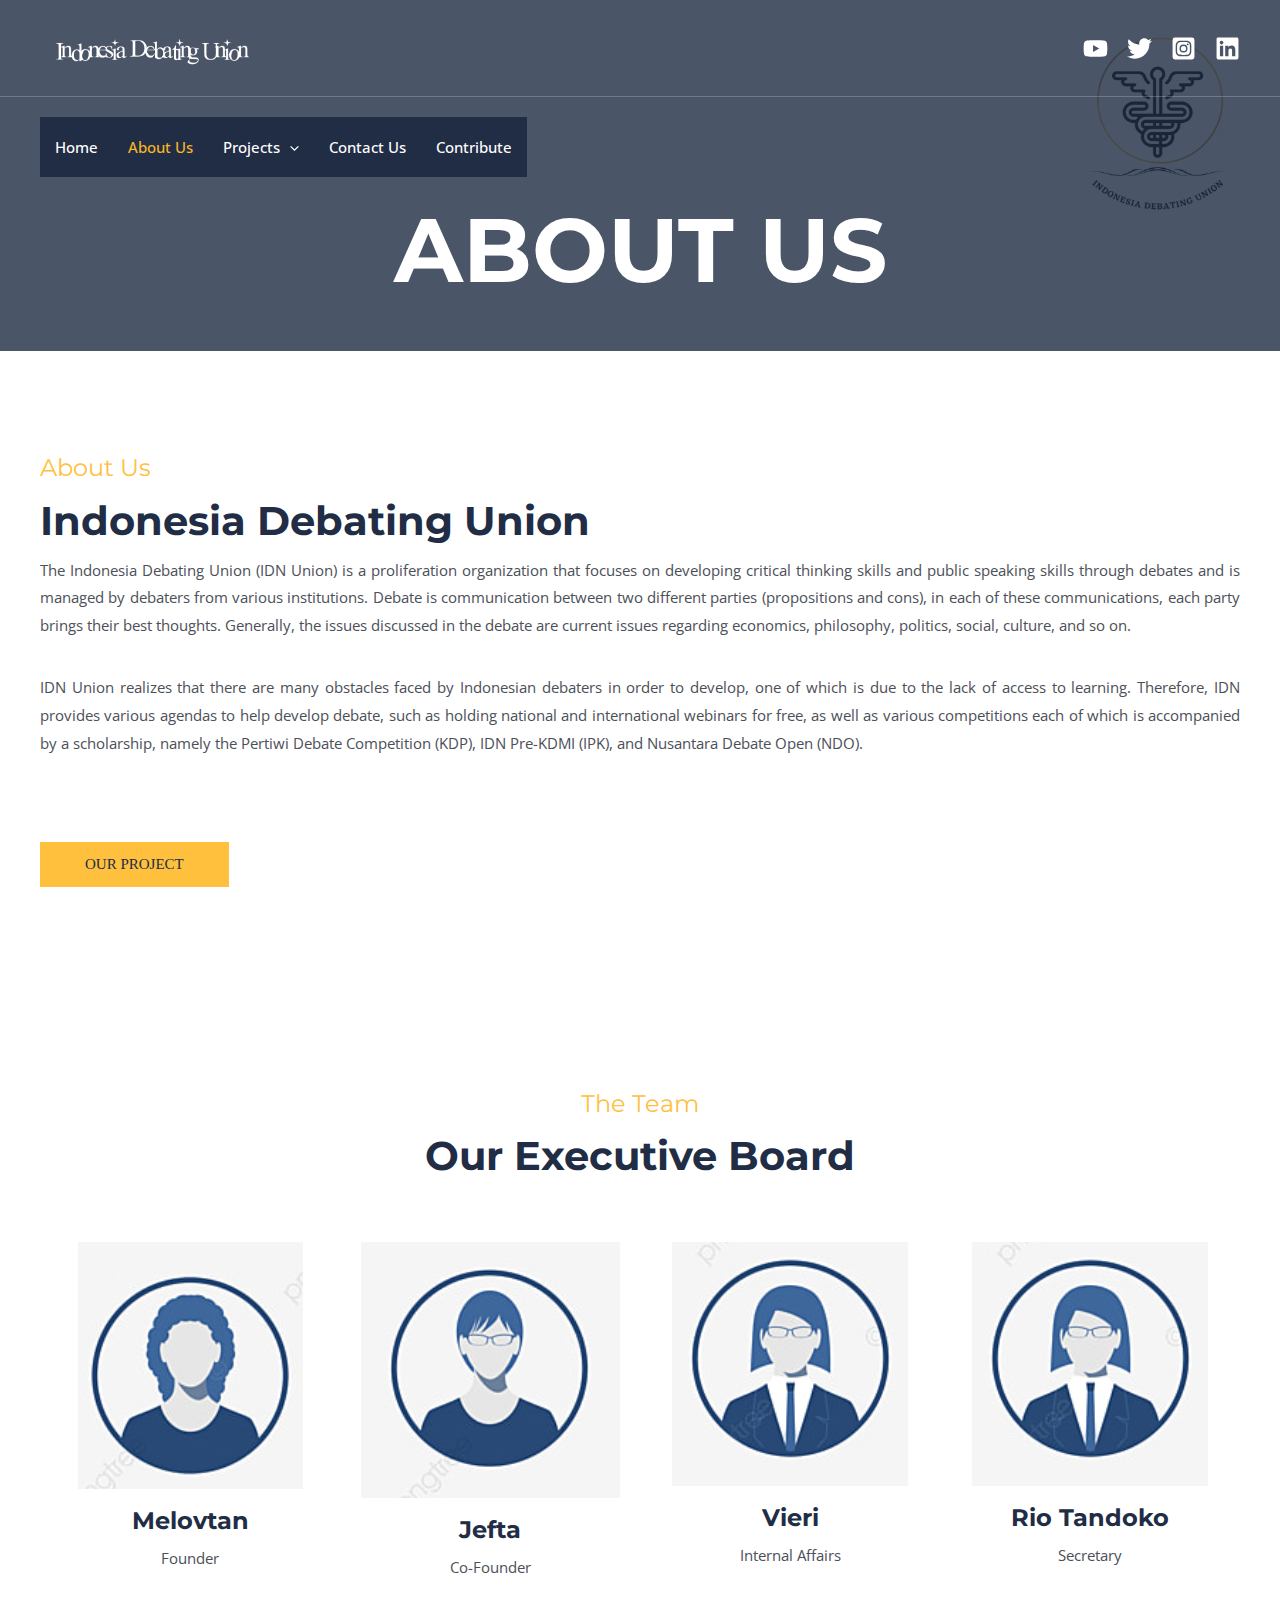
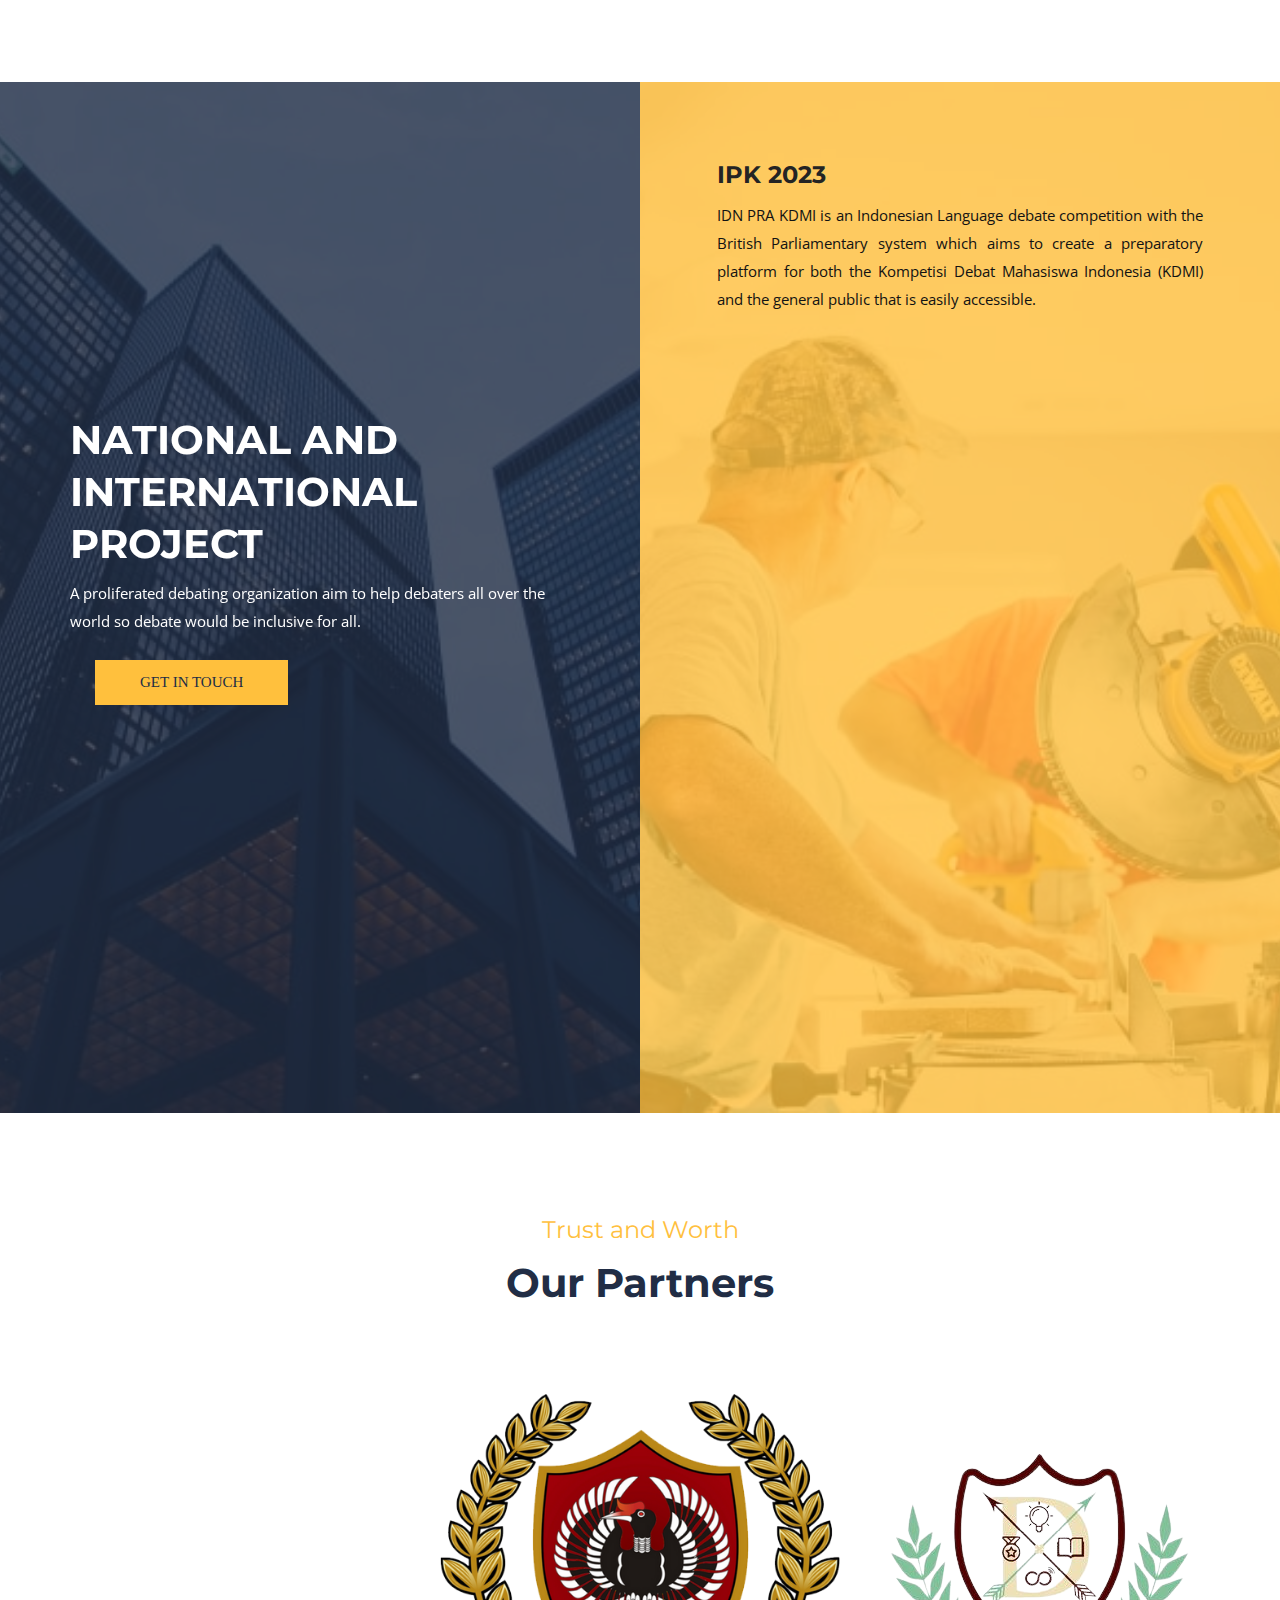
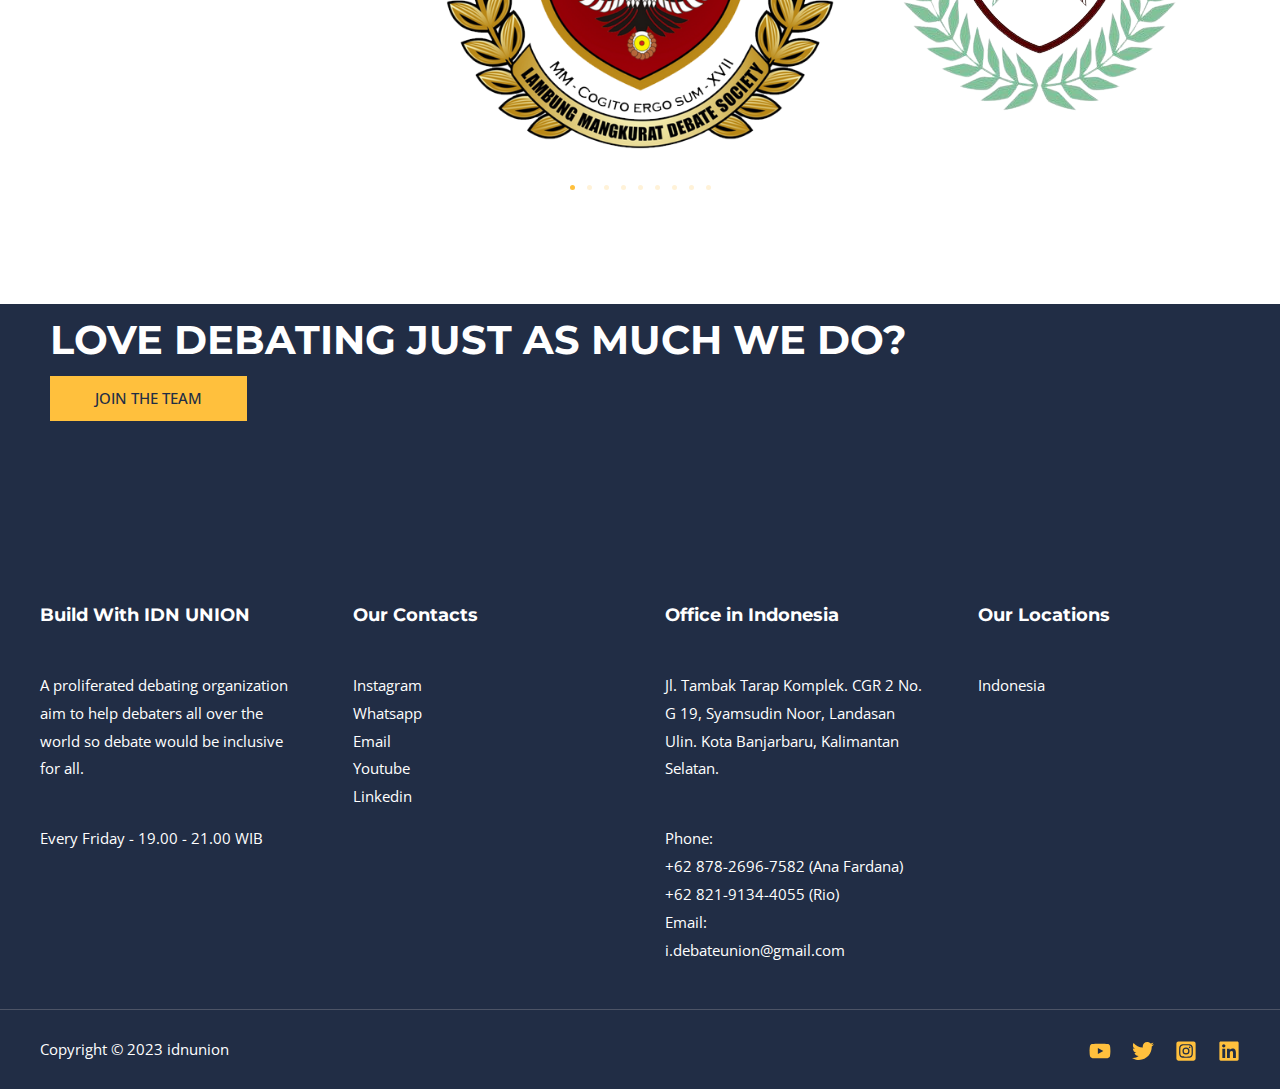
<file: about/index.html>
<!DOCTYPE html>
<html lang="id">
<head>
<meta charset="UTF-8">
<meta name="viewport" content="width=device-width, initial-scale=1">
<link rel="profile" href="https://gmpg.org/xfn/11">

<title>About &#8211; idnunion</title>
<meta name="robots" content="max-image-preview:large">
<link rel="dns-prefetch" href="//fonts.googleapis.com">
<link rel="alternate" type="application/rss+xml" title="idnunion &raquo; Feed" href="https://idnunion.github.io/idnunion/feed/">
<link rel="alternate" type="application/rss+xml" title="idnunion &raquo; Umpan Komentar" href="https://idnunion.github.io/idnunion/comments/feed/">
<script>
window._wpemojiSettings = {"baseUrl":"https:\/\/s.w.org\/images\/core\/emoji\/14.0.0\/72x72\/","ext":".png","svgUrl":"https:\/\/s.w.org\/images\/core\/emoji\/14.0.0\/svg\/","svgExt":".svg","source":{"concatemoji":"https:\/\/idnunion.github.io\/idnunion\/wp-includes\/js\/wp-emoji-release.min.js?ver=6.2.2"}};
/*! This file is auto-generated */
!function(e,a,t){var n,r,o,i=a.createElement("canvas"),p=i.getContext&&i.getContext("2d");function s(e,t){p.clearRect(0,0,i.width,i.height),p.fillText(e,0,0);e=i.toDataURL();return p.clearRect(0,0,i.width,i.height),p.fillText(t,0,0),e===i.toDataURL()}function c(e){var t=a.createElement("script");t.src=e,t.defer=t.type="text/javascript",a.getElementsByTagName("head")[0].appendChild(t)}for(o=Array("flag","emoji"),t.supports={everything:!0,everythingExceptFlag:!0},r=0;r<o.length;r++)t.supports[o[r]]=function(e){if(p&&p.fillText)switch(p.textBaseline="top",p.font="600 32px Arial",e){case"flag":return s("🏳️‍⚧️","🏳️​⚧️")?!1:!s("🇺🇳","🇺​🇳")&&!s("🏴󠁧󠁢󠁥󠁮󠁧󠁿","🏴​󠁧​󠁢​󠁥​󠁮​󠁧​󠁿");case"emoji":return!s("🫱🏻‍🫲🏿","🫱🏻​🫲🏿")}return!1}(o[r]),t.supports.everything=t.supports.everything&&t.supports[o[r]],"flag"!==o[r]&&(t.supports.everythingExceptFlag=t.supports.everythingExceptFlag&&t.supports[o[r]]);t.supports.everythingExceptFlag=t.supports.everythingExceptFlag&&!t.supports.flag,t.DOMReady=!1,t.readyCallback=function(){t.DOMReady=!0},t.supports.everything||(n=function(){t.readyCallback()},a.addEventListener?(a.addEventListener("DOMContentLoaded",n,!1),e.addEventListener("load",n,!1)):(e.attachEvent("onload",n),a.attachEvent("onreadystatechange",function(){"complete"===a.readyState&&t.readyCallback()})),(e=t.source||{}).concatemoji?c(e.concatemoji):e.wpemoji&&e.twemoji&&(c(e.twemoji),c(e.wpemoji)))}(window,document,window._wpemojiSettings);
</script>
<style>img.wp-smiley,
img.emoji {
	display: inline !important;
	border: none !important;
	box-shadow: none !important;
	height: 1em !important;
	width: 1em !important;
	margin: 0 0.07em !important;
	vertical-align: -0.1em !important;
	background: none !important;
	padding: 0 !important;
}</style>
	<link rel="stylesheet" id="astra-theme-css-css" href="https://idnunion.github.io/idnunion/wp-content/themes/astra/assets/css/minified/main.min.css?ver=4.1.2" media="all">
<style id="astra-theme-css-inline-css">.ast-no-sidebar .entry-content .alignfull {margin-left: calc( -50vw + 50%);margin-right: calc( -50vw + 50%);max-width: 100vw;width: 100vw;}.ast-no-sidebar .entry-content .alignwide {margin-left: calc(-41vw + 50%);margin-right: calc(-41vw + 50%);max-width: unset;width: unset;}.ast-no-sidebar .entry-content .alignfull .alignfull,.ast-no-sidebar .entry-content .alignfull .alignwide,.ast-no-sidebar .entry-content .alignwide .alignfull,.ast-no-sidebar .entry-content .alignwide .alignwide,.ast-no-sidebar .entry-content .wp-block-column .alignfull,.ast-no-sidebar .entry-content .wp-block-column .alignwide{width: 100%;margin-left: auto;margin-right: auto;}.wp-block-gallery,.blocks-gallery-grid {margin: 0;}.wp-block-separator {max-width: 100px;}.wp-block-separator.is-style-wide,.wp-block-separator.is-style-dots {max-width: none;}.entry-content .has-2-columns .wp-block-column:first-child {padding-right: 10px;}.entry-content .has-2-columns .wp-block-column:last-child {padding-left: 10px;}@media (max-width: 782px) {.entry-content .wp-block-columns .wp-block-column {flex-basis: 100%;}.entry-content .has-2-columns .wp-block-column:first-child {padding-right: 0;}.entry-content .has-2-columns .wp-block-column:last-child {padding-left: 0;}}body .entry-content .wp-block-latest-posts {margin-left: 0;}body .entry-content .wp-block-latest-posts li {list-style: none;}.ast-no-sidebar .ast-container .entry-content .wp-block-latest-posts {margin-left: 0;}.ast-header-break-point .entry-content .alignwide {margin-left: auto;margin-right: auto;}.entry-content .blocks-gallery-item img {margin-bottom: auto;}.wp-block-pullquote {border-top: 4px solid #555d66;border-bottom: 4px solid #555d66;color: #40464d;}:root{--ast-container-default-xlg-padding:6.67em;--ast-container-default-lg-padding:5.67em;--ast-container-default-slg-padding:4.34em;--ast-container-default-md-padding:3.34em;--ast-container-default-sm-padding:6.67em;--ast-container-default-xs-padding:2.4em;--ast-container-default-xxs-padding:1.4em;--ast-code-block-background:#EEEEEE;--ast-comment-inputs-background:#FAFAFA;}html{font-size:93.75%;}a,.page-title{color:var(--ast-global-color-5);}a:hover,a:focus{color:var(--ast-global-color-1);}body,button,input,select,textarea,.ast-button,.ast-custom-button{font-family:'Open Sans',sans-serif;font-weight:400;font-size:15px;font-size:1rem;}blockquote{color:var(--ast-global-color-3);}h1,.entry-content h1,h2,.entry-content h2,h3,.entry-content h3,h4,.entry-content h4,h5,.entry-content h5,h6,.entry-content h6,.site-title,.site-title a{font-family:'Montserrat',sans-serif;font-weight:700;}.site-title{font-size:35px;font-size:2.3333333333333rem;display:none;}header .custom-logo-link img{max-width:230px;}.astra-logo-svg{width:230px;}.site-header .site-description{font-size:15px;font-size:1rem;display:none;}.entry-title{font-size:30px;font-size:2rem;}h1,.entry-content h1{font-size:90px;font-size:6rem;font-weight:700;font-family:'Montserrat',sans-serif;line-height:0;text-transform:uppercase;text-decoration:initial;}h2,.entry-content h2{font-size:40px;font-size:2.6666666666667rem;font-weight:700;font-family:'Montserrat',sans-serif;}h3,.entry-content h3{font-size:24px;font-size:1.6rem;font-weight:700;font-family:'Montserrat',sans-serif;}h4,.entry-content h4{font-size:20px;font-size:1.3333333333333rem;font-weight:700;font-family:'Montserrat',sans-serif;}h5,.entry-content h5{font-size:18px;font-size:1.2rem;font-weight:700;font-family:'Montserrat',sans-serif;}h6,.entry-content h6{font-size:15px;font-size:1rem;font-weight:700;font-family:'Montserrat',sans-serif;}::selection{background-color:var(--ast-global-color-0);color:#000000;}body,h1,.entry-title a,.entry-content h1,h2,.entry-content h2,h3,.entry-content h3,h4,.entry-content h4,h5,.entry-content h5,h6,.entry-content h6{color:var(--ast-global-color-3);}.tagcloud a:hover,.tagcloud a:focus,.tagcloud a.current-item{color:#000000;border-color:var(--ast-global-color-5);background-color:var(--ast-global-color-5);}input:focus,input[type="text"]:focus,input[type="email"]:focus,input[type="url"]:focus,input[type="password"]:focus,input[type="reset"]:focus,input[type="search"]:focus,textarea:focus{border-color:var(--ast-global-color-5);}input[type="radio"]:checked,input[type=reset],input[type="checkbox"]:checked,input[type="checkbox"]:hover:checked,input[type="checkbox"]:focus:checked,input[type=range]::-webkit-slider-thumb{border-color:var(--ast-global-color-5);background-color:var(--ast-global-color-5);box-shadow:none;}.site-footer a:hover + .post-count,.site-footer a:focus + .post-count{background:var(--ast-global-color-5);border-color:var(--ast-global-color-5);}.single .nav-links .nav-previous,.single .nav-links .nav-next{color:var(--ast-global-color-5);}.entry-meta,.entry-meta *{line-height:1.45;color:var(--ast-global-color-5);}.entry-meta a:hover,.entry-meta a:hover *,.entry-meta a:focus,.entry-meta a:focus *,.page-links > .page-link,.page-links .page-link:hover,.post-navigation a:hover{color:var(--ast-global-color-1);}#cat option,.secondary .calendar_wrap thead a,.secondary .calendar_wrap thead a:visited{color:var(--ast-global-color-5);}.secondary .calendar_wrap #today,.ast-progress-val span{background:var(--ast-global-color-5);}.secondary a:hover + .post-count,.secondary a:focus + .post-count{background:var(--ast-global-color-5);border-color:var(--ast-global-color-5);}.calendar_wrap #today > a{color:#000000;}.page-links .page-link,.single .post-navigation a{color:var(--ast-global-color-5);}.ast-archive-title{color:var(--ast-global-color-2);}.widget-title{font-size:21px;font-size:1.4rem;color:var(--ast-global-color-2);}a:focus-visible,.ast-menu-toggle:focus-visible,.site .skip-link:focus-visible,.wp-block-loginout input:focus-visible,.wp-block-search.wp-block-search__button-inside .wp-block-search__inside-wrapper,.ast-header-navigation-arrow:focus-visible{outline-style:dotted;outline-color:inherit;outline-width:thin;border-color:transparent;}input:focus,input[type="text"]:focus,input[type="email"]:focus,input[type="url"]:focus,input[type="password"]:focus,input[type="reset"]:focus,input[type="search"]:focus,textarea:focus,.wp-block-search__input:focus,[data-section="section-header-mobile-trigger"] .ast-button-wrap .ast-mobile-menu-trigger-minimal:focus,.ast-mobile-popup-drawer.active .menu-toggle-close:focus,.woocommerce-ordering select.orderby:focus,#ast-scroll-top:focus,.woocommerce a.add_to_cart_button:focus,.woocommerce .button.single_add_to_cart_button:focus{border-style:dotted;border-color:inherit;border-width:thin;outline-color:transparent;}.ast-logo-title-inline .site-logo-img{padding-right:1em;}.site-logo-img img{ transition:all 0.2s linear;}.ast-page-builder-template .hentry {margin: 0;}.ast-page-builder-template .site-content > .ast-container {max-width: 100%;padding: 0;}.ast-page-builder-template .site-content #primary {padding: 0;margin: 0;}.ast-page-builder-template .no-results {text-align: center;margin: 4em auto;}.ast-page-builder-template .ast-pagination {padding: 2em;}.ast-page-builder-template .entry-header.ast-no-title.ast-no-thumbnail {margin-top: 0;}.ast-page-builder-template .entry-header.ast-header-without-markup {margin-top: 0;margin-bottom: 0;}.ast-page-builder-template .entry-header.ast-no-title.ast-no-meta {margin-bottom: 0;}.ast-page-builder-template.single .post-navigation {padding-bottom: 2em;}.ast-page-builder-template.single-post .site-content > .ast-container {max-width: 100%;}.ast-page-builder-template .entry-header {margin-top: 4em;margin-left: auto;margin-right: auto;padding-left: 20px;padding-right: 20px;}.single.ast-page-builder-template .entry-header {padding-left: 20px;padding-right: 20px;}.ast-page-builder-template .ast-archive-description {margin: 4em auto 0;padding-left: 20px;padding-right: 20px;}@media (max-width:921px){#ast-desktop-header{display:none;}}@media (min-width:921px){#ast-mobile-header{display:none;}}.wp-block-buttons.aligncenter{justify-content:center;}@media (max-width:921px){.ast-theme-transparent-header #primary,.ast-theme-transparent-header #secondary{padding:0;}}@media (max-width:921px){.ast-plain-container.ast-no-sidebar #primary{padding:0;}}.ast-plain-container.ast-no-sidebar #primary{margin-top:0;margin-bottom:0;}@media (min-width:1200px){.wp-block-group .has-background{padding:20px;}}@media (min-width:1200px){.wp-block-cover-image.alignwide .wp-block-cover__inner-container,.wp-block-cover.alignwide .wp-block-cover__inner-container,.wp-block-cover-image.alignfull .wp-block-cover__inner-container,.wp-block-cover.alignfull .wp-block-cover__inner-container{width:100%;}}.wp-block-columns{margin-bottom:unset;}.wp-block-image.size-full{margin:2rem 0;}.wp-block-separator.has-background{padding:0;}.wp-block-gallery{margin-bottom:1.6em;}.wp-block-group{padding-top:4em;padding-bottom:4em;}.wp-block-group__inner-container .wp-block-columns:last-child,.wp-block-group__inner-container :last-child,.wp-block-table table{margin-bottom:0;}.blocks-gallery-grid{width:100%;}.wp-block-navigation-link__content{padding:5px 0;}.wp-block-group .wp-block-group .has-text-align-center,.wp-block-group .wp-block-column .has-text-align-center{max-width:100%;}.has-text-align-center{margin:0 auto;}@media (max-width:1200px){.wp-block-group{padding:3em;}.wp-block-group .wp-block-group{padding:1.5em;}.wp-block-columns,.wp-block-column{margin:1rem 0;}}@media (min-width:921px){.wp-block-columns .wp-block-group{padding:2em;}}@media (max-width:544px){.wp-block-cover-image .wp-block-cover__inner-container,.wp-block-cover .wp-block-cover__inner-container{width:unset;}.wp-block-cover,.wp-block-cover-image{padding:2em 0;}.wp-block-group,.wp-block-cover{padding:2em;}.wp-block-media-text__media img,.wp-block-media-text__media video{width:unset;max-width:100%;}.wp-block-media-text.has-background .wp-block-media-text__content{padding:1em;}}.wp-block-image.aligncenter{margin-left:auto;margin-right:auto;}.wp-block-table.aligncenter{margin-left:auto;margin-right:auto;}@media (min-width:544px){.entry-content .wp-block-media-text.has-media-on-the-right .wp-block-media-text__content{padding:0 8% 0 0;}.entry-content .wp-block-media-text .wp-block-media-text__content{padding:0 0 0 8%;}.ast-plain-container .site-content .entry-content .has-custom-content-position.is-position-bottom-left > *,.ast-plain-container .site-content .entry-content .has-custom-content-position.is-position-bottom-right > *,.ast-plain-container .site-content .entry-content .has-custom-content-position.is-position-top-left > *,.ast-plain-container .site-content .entry-content .has-custom-content-position.is-position-top-right > *,.ast-plain-container .site-content .entry-content .has-custom-content-position.is-position-center-right > *,.ast-plain-container .site-content .entry-content .has-custom-content-position.is-position-center-left > *{margin:0;}}@media (max-width:544px){.entry-content .wp-block-media-text .wp-block-media-text__content{padding:8% 0;}.wp-block-media-text .wp-block-media-text__media img{width:auto;max-width:100%;}}.wp-block-button.is-style-outline .wp-block-button__link{border-color:var(--ast-global-color-0);border-top-width:0px;border-right-width:0px;border-bottom-width:0px;border-left-width:0px;}div.wp-block-button.is-style-outline > .wp-block-button__link:not(.has-text-color),div.wp-block-button.wp-block-button__link.is-style-outline:not(.has-text-color){color:var(--ast-global-color-0);}.wp-block-button.is-style-outline .wp-block-button__link:hover,div.wp-block-button.is-style-outline .wp-block-button__link:focus,div.wp-block-button.is-style-outline > .wp-block-button__link:not(.has-text-color):hover,div.wp-block-button.wp-block-button__link.is-style-outline:not(.has-text-color):hover{color:var(--ast-global-color-2);background-color:var(--ast-global-color-1);border-color:var(--ast-global-color-1);}.post-page-numbers.current .page-link,.ast-pagination .page-numbers.current{color:#000000;border-color:var(--ast-global-color-0);background-color:var(--ast-global-color-0);border-radius:2px;}@media (min-width:544px){.entry-content > .alignleft{margin-right:20px;}.entry-content > .alignright{margin-left:20px;}}.wp-block-button.is-style-outline .wp-block-button__link{border-top-width:0px;border-right-width:0px;border-bottom-width:0px;border-left-width:0px;}h1.widget-title{font-weight:700;}h2.widget-title{font-weight:700;}h3.widget-title{font-weight:700;}@media (max-width:921px){.ast-separate-container #primary,.ast-separate-container #secondary{padding:1.5em 0;}#primary,#secondary{padding:1.5em 0;margin:0;}.ast-left-sidebar #content > .ast-container{display:flex;flex-direction:column-reverse;width:100%;}.ast-separate-container .ast-article-post,.ast-separate-container .ast-article-single{padding:1.5em 2.14em;}.ast-author-box img.avatar{margin:20px 0 0 0;}}@media (min-width:922px){.ast-separate-container.ast-right-sidebar #primary,.ast-separate-container.ast-left-sidebar #primary{border:0;}.search-no-results.ast-separate-container #primary{margin-bottom:4em;}}.elementor-button-wrapper .elementor-button{border-style:solid;text-decoration:none;border-top-width:0px;border-right-width:0px;border-left-width:0px;border-bottom-width:0px;}body .elementor-button.elementor-size-sm,body .elementor-button.elementor-size-xs,body .elementor-button.elementor-size-md,body .elementor-button.elementor-size-lg,body .elementor-button.elementor-size-xl,body .elementor-button{border-top-left-radius:0px;border-top-right-radius:0px;border-bottom-right-radius:0px;border-bottom-left-radius:0px;padding-top:15px;padding-right:45px;padding-bottom:15px;padding-left:45px;}.elementor-button-wrapper .elementor-button{border-color:var(--ast-global-color-0);background-color:var(--ast-global-color-0);}.elementor-button-wrapper .elementor-button:hover,.elementor-button-wrapper .elementor-button:focus{color:var(--ast-global-color-2);background-color:var(--ast-global-color-1);border-color:var(--ast-global-color-1);}.wp-block-button .wp-block-button__link ,.elementor-button-wrapper .elementor-button,.elementor-button-wrapper .elementor-button:visited{color:var(--ast-global-color-2);}.elementor-button-wrapper .elementor-button{font-weight:500;line-height:1em;text-transform:uppercase;}.wp-block-button .wp-block-button__link:hover,.wp-block-button .wp-block-button__link:focus{color:var(--ast-global-color-2);background-color:var(--ast-global-color-1);border-color:var(--ast-global-color-1);}.elementor-widget-heading h1.elementor-heading-title{line-height:0;}.wp-block-button .wp-block-button__link{border-style:solid;border-top-width:0px;border-right-width:0px;border-left-width:0px;border-bottom-width:0px;border-color:var(--ast-global-color-0);background-color:var(--ast-global-color-0);color:var(--ast-global-color-2);font-family:inherit;font-weight:500;line-height:1em;text-transform:uppercase;border-top-left-radius:0px;border-top-right-radius:0px;border-bottom-right-radius:0px;border-bottom-left-radius:0px;padding-top:15px;padding-right:45px;padding-bottom:15px;padding-left:45px;}.menu-toggle,button,.ast-button,.ast-custom-button,.button,input#submit,input[type="button"],input[type="submit"],input[type="reset"],form[CLASS*="wp-block-search__"].wp-block-search .wp-block-search__inside-wrapper .wp-block-search__button,body .wp-block-file .wp-block-file__button{border-style:solid;border-top-width:0px;border-right-width:0px;border-left-width:0px;border-bottom-width:0px;color:var(--ast-global-color-2);border-color:var(--ast-global-color-0);background-color:var(--ast-global-color-0);padding-top:15px;padding-right:45px;padding-bottom:15px;padding-left:45px;font-family:inherit;font-weight:500;line-height:1em;text-transform:uppercase;border-top-left-radius:0px;border-top-right-radius:0px;border-bottom-right-radius:0px;border-bottom-left-radius:0px;}button:focus,.menu-toggle:hover,button:hover,.ast-button:hover,.ast-custom-button:hover .button:hover,.ast-custom-button:hover ,input[type=reset]:hover,input[type=reset]:focus,input#submit:hover,input#submit:focus,input[type="button"]:hover,input[type="button"]:focus,input[type="submit"]:hover,input[type="submit"]:focus,form[CLASS*="wp-block-search__"].wp-block-search .wp-block-search__inside-wrapper .wp-block-search__button:hover,form[CLASS*="wp-block-search__"].wp-block-search .wp-block-search__inside-wrapper .wp-block-search__button:focus,body .wp-block-file .wp-block-file__button:hover,body .wp-block-file .wp-block-file__button:focus{color:var(--ast-global-color-2);background-color:var(--ast-global-color-1);border-color:var(--ast-global-color-1);}@media (max-width:921px){.ast-mobile-header-stack .main-header-bar .ast-search-menu-icon{display:inline-block;}.ast-header-break-point.ast-header-custom-item-outside .ast-mobile-header-stack .main-header-bar .ast-search-icon{margin:0;}.ast-comment-avatar-wrap img{max-width:2.5em;}.ast-separate-container .ast-comment-list li.depth-1{padding:1.5em 2.14em;}.ast-separate-container .comment-respond{padding:2em 2.14em;}.ast-comment-meta{padding:0 1.8888em 1.3333em;}}@media (min-width:544px){.ast-container{max-width:100%;}}@media (max-width:544px){.ast-separate-container .ast-article-post,.ast-separate-container .ast-article-single,.ast-separate-container .comments-title,.ast-separate-container .ast-archive-description{padding:1.5em 1em;}.ast-separate-container #content .ast-container{padding-left:0.54em;padding-right:0.54em;}.ast-separate-container .ast-comment-list li.depth-1{padding:1.5em 1em;margin-bottom:1.5em;}.ast-separate-container .ast-comment-list .bypostauthor{padding:.5em;}.ast-search-menu-icon.ast-dropdown-active .search-field{width:170px;}}body,.ast-separate-container{background-color:var(--ast-global-color-2);;background-image:none;;}.entry-content > .wp-block-group,.entry-content > .wp-block-media-text,.entry-content > .wp-block-cover,.entry-content > .wp-block-columns{max-width:58em;width:calc(100% - 4em);margin-left:auto;margin-right:auto;}.entry-content [class*="__inner-container"] > .alignfull{max-width:100%;margin-left:0;margin-right:0;}.entry-content [class*="__inner-container"] > *:not(.alignwide):not(.alignfull):not(.alignleft):not(.alignright){margin-left:auto;margin-right:auto;}.entry-content [class*="__inner-container"] > *:not(.alignwide):not(p):not(.alignfull):not(.alignleft):not(.alignright):not(.is-style-wide):not(iframe){max-width:50rem;width:100%;}@media (min-width:921px){.entry-content > .wp-block-group.alignwide.has-background,.entry-content > .wp-block-group.alignfull.has-background,.entry-content > .wp-block-cover.alignwide,.entry-content > .wp-block-cover.alignfull,.entry-content > .wp-block-columns.has-background.alignwide,.entry-content > .wp-block-columns.has-background.alignfull{margin-top:0;margin-bottom:0;padding:6em 4em;}.entry-content > .wp-block-columns.has-background{margin-bottom:0;}}@media (min-width:1200px){.entry-content .alignfull p{max-width:1200px;}.entry-content .alignfull{max-width:100%;width:100%;}.ast-page-builder-template .entry-content .alignwide,.entry-content [class*="__inner-container"] > .alignwide{max-width:1200px;margin-left:0;margin-right:0;}.entry-content .alignfull [class*="__inner-container"] > .alignwide{max-width:80rem;}}@media (min-width:545px){.site-main .entry-content > .alignwide{margin:0 auto;}.wp-block-group.has-background,.entry-content > .wp-block-cover,.entry-content > .wp-block-columns.has-background{padding:4em;margin-top:0;margin-bottom:0;}.entry-content .wp-block-media-text.alignfull .wp-block-media-text__content,.entry-content .wp-block-media-text.has-background .wp-block-media-text__content{padding:0 8%;}}@media (max-width:921px){.site-title{display:none;}.site-header .site-description{display:none;}.entry-title{font-size:30px;}h1,.entry-content h1{font-size:60px;}h2,.entry-content h2{font-size:35px;}h3,.entry-content h3{font-size:22px;}}@media (max-width:544px){.site-title{display:none;}.site-header .site-description{display:none;}.entry-title{font-size:30px;}h1,.entry-content h1{font-size:35px;}h2,.entry-content h2{font-size:30px;}h3,.entry-content h3{font-size:20px;}}@media (max-width:921px){html{font-size:85.5%;}}@media (max-width:544px){html{font-size:85.5%;}}@media (min-width:922px){.ast-container{max-width:1240px;}}@media (min-width:922px){.site-content .ast-container{display:flex;}}@media (max-width:921px){.site-content .ast-container{flex-direction:column;}}@media (min-width:922px){.main-header-menu .sub-menu .menu-item.ast-left-align-sub-menu:hover > .sub-menu,.main-header-menu .sub-menu .menu-item.ast-left-align-sub-menu.focus > .sub-menu{margin-left:-0px;}}.ast-theme-transparent-header [data-section="section-header-mobile-trigger"] .ast-button-wrap .ast-mobile-menu-trigger-minimal{background:transparent;}.wp-block-search {margin-bottom: 20px;}.wp-block-site-tagline {margin-top: 20px;}form.wp-block-search .wp-block-search__input,.wp-block-search.wp-block-search__button-inside .wp-block-search__inside-wrapper {border-color: #eaeaea;background: #fafafa;}.wp-block-search.wp-block-search__button-inside .wp-block-search__inside-wrapper .wp-block-search__input:focus,.wp-block-loginout input:focus {outline: thin dotted;}.wp-block-loginout input:focus {border-color: transparent;} form.wp-block-search .wp-block-search__inside-wrapper .wp-block-search__input {padding: 12px;}form.wp-block-search .wp-block-search__button svg {fill: currentColor;width: 20px;height: 20px;}.wp-block-loginout p label {display: block;}.wp-block-loginout p:not(.login-remember):not(.login-submit) input {width: 100%;}.wp-block-loginout .login-remember input {width: 1.1rem;height: 1.1rem;margin: 0 5px 4px 0;vertical-align: middle;}blockquote,cite {font-style: initial;}.wp-block-file {display: flex;align-items: center;flex-wrap: wrap;justify-content: space-between;}.wp-block-pullquote {border: none;}.wp-block-pullquote blockquote::before {content: "\201D";font-family: "Helvetica",sans-serif;display: flex;transform: rotate( 180deg );font-size: 6rem;font-style: normal;line-height: 1;font-weight: bold;align-items: center;justify-content: center;}.has-text-align-right > blockquote::before {justify-content: flex-start;}.has-text-align-left > blockquote::before {justify-content: flex-end;}figure.wp-block-pullquote.is-style-solid-color blockquote {max-width: 100%;text-align: inherit;}blockquote {padding: 0 1.2em 1.2em;}.wp-block-button__link {border: 2px solid currentColor;}body .wp-block-file .wp-block-file__button {text-decoration: none;}ul.wp-block-categories-list.wp-block-categories,ul.wp-block-archives-list.wp-block-archives {list-style-type: none;}ul,ol {margin-left: 20px;}figure.alignright figcaption {text-align: right;}:root .has-ast-global-color-0-color{color:var(--ast-global-color-0);}:root .has-ast-global-color-0-background-color{background-color:var(--ast-global-color-0);}:root .wp-block-button .has-ast-global-color-0-color{color:var(--ast-global-color-0);}:root .wp-block-button .has-ast-global-color-0-background-color{background-color:var(--ast-global-color-0);}:root .has-ast-global-color-1-color{color:var(--ast-global-color-1);}:root .has-ast-global-color-1-background-color{background-color:var(--ast-global-color-1);}:root .wp-block-button .has-ast-global-color-1-color{color:var(--ast-global-color-1);}:root .wp-block-button .has-ast-global-color-1-background-color{background-color:var(--ast-global-color-1);}:root .has-ast-global-color-2-color{color:var(--ast-global-color-2);}:root .has-ast-global-color-2-background-color{background-color:var(--ast-global-color-2);}:root .wp-block-button .has-ast-global-color-2-color{color:var(--ast-global-color-2);}:root .wp-block-button .has-ast-global-color-2-background-color{background-color:var(--ast-global-color-2);}:root .has-ast-global-color-3-color{color:var(--ast-global-color-3);}:root .has-ast-global-color-3-background-color{background-color:var(--ast-global-color-3);}:root .wp-block-button .has-ast-global-color-3-color{color:var(--ast-global-color-3);}:root .wp-block-button .has-ast-global-color-3-background-color{background-color:var(--ast-global-color-3);}:root .has-ast-global-color-4-color{color:var(--ast-global-color-4);}:root .has-ast-global-color-4-background-color{background-color:var(--ast-global-color-4);}:root .wp-block-button .has-ast-global-color-4-color{color:var(--ast-global-color-4);}:root .wp-block-button .has-ast-global-color-4-background-color{background-color:var(--ast-global-color-4);}:root .has-ast-global-color-5-color{color:var(--ast-global-color-5);}:root .has-ast-global-color-5-background-color{background-color:var(--ast-global-color-5);}:root .wp-block-button .has-ast-global-color-5-color{color:var(--ast-global-color-5);}:root .wp-block-button .has-ast-global-color-5-background-color{background-color:var(--ast-global-color-5);}:root .has-ast-global-color-6-color{color:var(--ast-global-color-6);}:root .has-ast-global-color-6-background-color{background-color:var(--ast-global-color-6);}:root .wp-block-button .has-ast-global-color-6-color{color:var(--ast-global-color-6);}:root .wp-block-button .has-ast-global-color-6-background-color{background-color:var(--ast-global-color-6);}:root .has-ast-global-color-7-color{color:var(--ast-global-color-7);}:root .has-ast-global-color-7-background-color{background-color:var(--ast-global-color-7);}:root .wp-block-button .has-ast-global-color-7-color{color:var(--ast-global-color-7);}:root .wp-block-button .has-ast-global-color-7-background-color{background-color:var(--ast-global-color-7);}:root .has-ast-global-color-8-color{color:var(--ast-global-color-8);}:root .has-ast-global-color-8-background-color{background-color:var(--ast-global-color-8);}:root .wp-block-button .has-ast-global-color-8-color{color:var(--ast-global-color-8);}:root .wp-block-button .has-ast-global-color-8-background-color{background-color:var(--ast-global-color-8);}:root{--ast-global-color-0:#ffc03d;--ast-global-color-1:#f8b526;--ast-global-color-2:#212d45;--ast-global-color-3:#4b4f58;--ast-global-color-4:#F5F5F5;--ast-global-color-5:#FFFFFF;--ast-global-color-6:#F2F5F7;--ast-global-color-7:#424242;--ast-global-color-8:#000000;}:root {--ast-border-color : #dddddd;}.ast-single-entry-banner {-js-display: flex;display: flex;flex-direction: column;justify-content: center;text-align: center;position: relative;background: #eeeeee;}.ast-single-entry-banner[data-banner-layout="layout-1"] {max-width: 1200px;background: inherit;padding: 20px 0;}.ast-single-entry-banner[data-banner-width-type="custom"] {margin: 0 auto;width: 100%;}.ast-single-entry-banner + .site-content .entry-header {margin-bottom: 0;}header.entry-header .entry-title{font-size:30px;font-size:2rem;}header.entry-header > *:not(:last-child){margin-bottom:10px;}.ast-archive-entry-banner {-js-display: flex;display: flex;flex-direction: column;justify-content: center;text-align: center;position: relative;background: #eeeeee;}.ast-archive-entry-banner[data-banner-width-type="custom"] {margin: 0 auto;width: 100%;}.ast-archive-entry-banner[data-banner-layout="layout-1"] {background: inherit;padding: 20px 0;text-align: left;}body.archive .ast-archive-description{max-width:1200px;width:100%;text-align:left;padding-top:3em;padding-right:3em;padding-bottom:3em;padding-left:3em;}body.archive .ast-archive-description .ast-archive-title,body.archive .ast-archive-description .ast-archive-title *{font-size:40px;font-size:2.6666666666667rem;}body.archive .ast-archive-description > *:not(:last-child){margin-bottom:10px;}@media (max-width:921px){body.archive .ast-archive-description{text-align:left;}}@media (max-width:544px){body.archive .ast-archive-description{text-align:left;}}.ast-theme-transparent-header #masthead .site-logo-img .transparent-custom-logo .astra-logo-svg{width:230px;}.ast-theme-transparent-header #masthead .site-logo-img .transparent-custom-logo img{ max-width:230px;}@media (max-width:921px){.ast-theme-transparent-header #masthead .site-logo-img .transparent-custom-logo .astra-logo-svg{width:120px;}.ast-theme-transparent-header #masthead .site-logo-img .transparent-custom-logo img{ max-width:120px;}}@media (max-width:543px){.ast-theme-transparent-header #masthead .site-logo-img .transparent-custom-logo .astra-logo-svg{width:100px;}.ast-theme-transparent-header #masthead .site-logo-img .transparent-custom-logo img{ max-width:100px;}}@media (min-width:921px){.ast-theme-transparent-header #masthead{position:absolute;left:0;right:0;}.ast-theme-transparent-header .main-header-bar,.ast-theme-transparent-header.ast-header-break-point .main-header-bar{background:none;}body.elementor-editor-active.ast-theme-transparent-header #masthead,.fl-builder-edit .ast-theme-transparent-header #masthead,body.vc_editor.ast-theme-transparent-header #masthead,body.brz-ed.ast-theme-transparent-header #masthead{z-index:0;}.ast-header-break-point.ast-replace-site-logo-transparent.ast-theme-transparent-header .custom-mobile-logo-link{display:none;}.ast-header-break-point.ast-replace-site-logo-transparent.ast-theme-transparent-header .transparent-custom-logo{display:inline-block;}.ast-theme-transparent-header .ast-above-header,.ast-theme-transparent-header .ast-above-header.ast-above-header-bar{background-image:none;background-color:transparent;}.ast-theme-transparent-header .ast-below-header{background-image:none;background-color:transparent;}}@media (min-width:922px){.ast-theme-transparent-header .ast-builder-menu .main-header-menu,.ast-theme-transparent-header .ast-builder-menu .main-header-menu .menu-link,.ast-theme-transparent-header [CLASS*="ast-builder-menu-"] .main-header-menu .menu-item > .menu-link,.ast-theme-transparent-header .ast-masthead-custom-menu-items,.ast-theme-transparent-header .ast-masthead-custom-menu-items a,.ast-theme-transparent-header .ast-builder-menu .main-header-menu .menu-item > .ast-menu-toggle,.ast-theme-transparent-header .ast-builder-menu .main-header-menu .menu-item > .ast-menu-toggle,.ast-theme-transparent-header .ast-above-header-navigation a,.ast-header-break-point.ast-theme-transparent-header .ast-above-header-navigation a,.ast-header-break-point.ast-theme-transparent-header .ast-above-header-navigation > ul.ast-above-header-menu > .menu-item-has-children:not(.current-menu-item) > .ast-menu-toggle,.ast-theme-transparent-header .ast-below-header-menu,.ast-theme-transparent-header .ast-below-header-menu a,.ast-header-break-point.ast-theme-transparent-header .ast-below-header-menu a,.ast-header-break-point.ast-theme-transparent-header .ast-below-header-menu,.ast-theme-transparent-header .main-header-menu .menu-link{color:var(--ast-global-color-5);}.ast-theme-transparent-header .ast-builder-menu .main-header-menu .menu-item:hover > .menu-link,.ast-theme-transparent-header .ast-builder-menu .main-header-menu .menu-item:hover > .ast-menu-toggle,.ast-theme-transparent-header .ast-builder-menu .main-header-menu .ast-masthead-custom-menu-items a:hover,.ast-theme-transparent-header .ast-builder-menu .main-header-menu .focus > .menu-link,.ast-theme-transparent-header .ast-builder-menu .main-header-menu .focus > .ast-menu-toggle,.ast-theme-transparent-header .ast-builder-menu .main-header-menu .current-menu-item > .menu-link,.ast-theme-transparent-header .ast-builder-menu .main-header-menu .current-menu-ancestor > .menu-link,.ast-theme-transparent-header .ast-builder-menu .main-header-menu .current-menu-item > .ast-menu-toggle,.ast-theme-transparent-header .ast-builder-menu .main-header-menu .current-menu-ancestor > .ast-menu-toggle,.ast-theme-transparent-header [CLASS*="ast-builder-menu-"] .main-header-menu .current-menu-item > .menu-link,.ast-theme-transparent-header [CLASS*="ast-builder-menu-"] .main-header-menu .current-menu-ancestor > .menu-link,.ast-theme-transparent-header [CLASS*="ast-builder-menu-"] .main-header-menu .current-menu-item > .ast-menu-toggle,.ast-theme-transparent-header [CLASS*="ast-builder-menu-"] .main-header-menu .current-menu-ancestor > .ast-menu-toggle,.ast-theme-transparent-header .main-header-menu .menu-item:hover > .menu-link,.ast-theme-transparent-header .main-header-menu .current-menu-item > .menu-link,.ast-theme-transparent-header .main-header-menu .current-menu-ancestor > .menu-link{color:var(--ast-global-color-1);}}@media (max-width:921px){.transparent-custom-logo{display:none;}}@media (min-width:921px){.ast-transparent-mobile-logo{display:none;}}@media (max-width:921px){.ast-transparent-mobile-logo{display:block;}}@media (min-width:921px){.ast-theme-transparent-header #ast-desktop-header > [CLASS*="-header-wrap"]:nth-last-child(2) > [CLASS*="-header-bar"]{border-bottom-width:0px;border-bottom-style:solid;}}.ast-breadcrumbs .trail-browse,.ast-breadcrumbs .trail-items,.ast-breadcrumbs .trail-items li{display:inline-block;margin:0;padding:0;border:none;background:inherit;text-indent:0;}.ast-breadcrumbs .trail-browse{font-size:inherit;font-style:inherit;font-weight:inherit;color:inherit;}.ast-breadcrumbs .trail-items{list-style:none;}.trail-items li::after{padding:0 0.3em;content:"\00bb";}.trail-items li:last-of-type::after{display:none;}h1,.entry-content h1,h2,.entry-content h2,h3,.entry-content h3,h4,.entry-content h4,h5,.entry-content h5,h6,.entry-content h6{color:var(--ast-global-color-2);}.entry-title a{color:var(--ast-global-color-2);}@media (max-width:921px){.ast-builder-grid-row-container.ast-builder-grid-row-tablet-3-firstrow .ast-builder-grid-row > *:first-child,.ast-builder-grid-row-container.ast-builder-grid-row-tablet-3-lastrow .ast-builder-grid-row > *:last-child{grid-column:1 / -1;}}@media (max-width:544px){.ast-builder-grid-row-container.ast-builder-grid-row-mobile-3-firstrow .ast-builder-grid-row > *:first-child,.ast-builder-grid-row-container.ast-builder-grid-row-mobile-3-lastrow .ast-builder-grid-row > *:last-child{grid-column:1 / -1;}}.ast-builder-layout-element[data-section="title_tagline"]{display:flex;}@media (max-width:921px){.ast-header-break-point .ast-builder-layout-element[data-section="title_tagline"]{display:flex;}}@media (max-width:544px){.ast-header-break-point .ast-builder-layout-element[data-section="title_tagline"]{display:flex;}}.ast-builder-menu-1{font-family:inherit;font-weight:500;}.ast-builder-menu-1 .menu-item:hover > .menu-link,.ast-builder-menu-1 .inline-on-mobile .menu-item:hover > .ast-menu-toggle{background:var(--ast-global-color-2);}.ast-builder-menu-1 .menu-item.current-menu-item > .menu-link,.ast-builder-menu-1 .inline-on-mobile .menu-item.current-menu-item > .ast-menu-toggle,.ast-builder-menu-1 .current-menu-ancestor > .menu-link{background:var(--ast-global-color-2);}.ast-builder-menu-1 .sub-menu,.ast-builder-menu-1 .inline-on-mobile .sub-menu{border-top-width:0px;border-bottom-width:0px;border-right-width:0px;border-left-width:0px;border-color:var(--ast-global-color-0);border-style:solid;}.ast-builder-menu-1 .main-header-menu > .menu-item > .sub-menu,.ast-builder-menu-1 .main-header-menu > .menu-item > .astra-full-megamenu-wrapper{margin-top:0px;}.ast-desktop .ast-builder-menu-1 .main-header-menu > .menu-item > .sub-menu:before,.ast-desktop .ast-builder-menu-1 .main-header-menu > .menu-item > .astra-full-megamenu-wrapper:before{height:calc( 0px + 5px );}.ast-builder-menu-1 .main-header-menu,.ast-builder-menu-1 .main-header-menu .sub-menu{background-color:var(--ast-global-color-2);;background-image:none;;}.ast-desktop .ast-builder-menu-1 .menu-item .sub-menu .menu-link{border-style:none;}@media (max-width:921px){.ast-builder-menu-1 .menu-item:hover > .menu-link,.ast-builder-menu-1 .inline-on-mobile .menu-item:hover > .ast-menu-toggle{background:var(--ast-global-color-2);}.ast-builder-menu-1 .menu-item.current-menu-item > .menu-link,.ast-builder-menu-1 .inline-on-mobile .menu-item.current-menu-item > .ast-menu-toggle,.ast-builder-menu-1 .current-menu-ancestor > .menu-link,.ast-builder-menu-1 .current-menu-ancestor > .ast-menu-toggle{background:var(--ast-global-color-2);}.ast-header-break-point .ast-builder-menu-1 .menu-item.menu-item-has-children > .ast-menu-toggle{top:0;}.ast-builder-menu-1 .menu-item-has-children > .menu-link:after{content:unset;}.ast-builder-menu-1 .main-header-menu > .menu-item > .sub-menu,.ast-builder-menu-1 .main-header-menu > .menu-item > .astra-full-megamenu-wrapper{margin-top:0;}.ast-builder-menu-1 .main-header-menu,.ast-builder-menu-1 .main-header-menu .sub-menu{background-color:var(--ast-global-color-2);;background-image:none;;}}@media (max-width:544px){.ast-header-break-point .ast-builder-menu-1 .menu-item.menu-item-has-children > .ast-menu-toggle{top:0;}.ast-builder-menu-1 .main-header-menu > .menu-item > .sub-menu,.ast-builder-menu-1 .main-header-menu > .menu-item > .astra-full-megamenu-wrapper{margin-top:0;}}.ast-builder-menu-1{display:flex;}@media (max-width:921px){.ast-header-break-point .ast-builder-menu-1{display:flex;}}@media (max-width:544px){.ast-header-break-point .ast-builder-menu-1{display:flex;}}.ast-builder-html-element img.alignnone{display:inline-block;}.ast-builder-html-element p:first-child{margin-top:0;}.ast-builder-html-element p:last-child{margin-bottom:0;}.ast-header-break-point .main-header-bar .ast-builder-html-element{line-height:1.85714285714286;}.ast-header-html-1 .ast-builder-html-element{color:var(--ast-global-color-0);font-size:15px;font-size:1rem;}.ast-header-html-1{font-size:15px;font-size:1rem;}.ast-header-html-1{display:flex;}@media (max-width:921px){.ast-header-break-point .ast-header-html-1{display:flex;}}@media (max-width:544px){.ast-header-break-point .ast-header-html-1{display:flex;}}.ast-builder-social-element:hover {color: #0274be;}.ast-social-stack-desktop .ast-builder-social-element,.ast-social-stack-tablet .ast-builder-social-element,.ast-social-stack-mobile .ast-builder-social-element {margin-top: 6px;margin-bottom: 6px;}.ast-social-color-type-official .ast-builder-social-element,.ast-social-color-type-official .social-item-label {color: var(--color);background-color: var(--background-color);}.header-social-inner-wrap.ast-social-color-type-official .ast-builder-social-element svg,.footer-social-inner-wrap.ast-social-color-type-official .ast-builder-social-element svg {fill: currentColor;}.social-show-label-true .ast-builder-social-element {width: auto;padding: 0 0.4em;}[data-section^="section-fb-social-icons-"] .footer-social-inner-wrap {text-align: center;}.ast-footer-social-wrap {width: 100%;}.ast-footer-social-wrap .ast-builder-social-element:first-child {margin-left: 0;}.ast-footer-social-wrap .ast-builder-social-element:last-child {margin-right: 0;}.ast-header-social-wrap .ast-builder-social-element:first-child {margin-left: 0;}.ast-header-social-wrap .ast-builder-social-element:last-child {margin-right: 0;}.ast-builder-social-element {line-height: 1;color: #3a3a3a;background: transparent;vertical-align: middle;transition: all 0.01s;margin-left: 6px;margin-right: 6px;justify-content: center;align-items: center;}.ast-builder-social-element {line-height: 1;color: #3a3a3a;background: transparent;vertical-align: middle;transition: all 0.01s;margin-left: 6px;margin-right: 6px;justify-content: center;align-items: center;}.ast-builder-social-element .social-item-label {padding-left: 6px;}.ast-header-social-1-wrap .ast-builder-social-element{margin-left:9.5px;margin-right:9.5px;}.ast-header-social-1-wrap .ast-builder-social-element svg{width:25px;height:25px;}.ast-header-social-1-wrap .ast-social-color-type-custom svg{fill:var(--ast-global-color-5);}.ast-header-social-1-wrap .ast-social-color-type-custom .ast-builder-social-element:hover{color:var(--ast-global-color-5);}.ast-header-social-1-wrap .ast-social-color-type-custom .ast-builder-social-element:hover svg{fill:var(--ast-global-color-5);}.ast-header-social-1-wrap .ast-social-color-type-custom .social-item-label{color:var(--ast-global-color-5);}.ast-header-social-1-wrap .ast-builder-social-element:hover .social-item-label{color:var(--ast-global-color-5);}.ast-builder-layout-element[data-section="section-hb-social-icons-1"]{display:flex;}@media (max-width:921px){.ast-header-break-point .ast-builder-layout-element[data-section="section-hb-social-icons-1"]{display:flex;}}@media (max-width:544px){.ast-header-break-point .ast-builder-layout-element[data-section="section-hb-social-icons-1"]{display:flex;}}.site-below-footer-wrap{padding-top:20px;padding-bottom:20px;}.site-below-footer-wrap[data-section="section-below-footer-builder"]{background-color:;;background-image:none;;min-height:80px;border-style:solid;border-width:0px;border-top-width:1px;border-top-color:rgba(195,193,193,0.27);}.site-below-footer-wrap[data-section="section-below-footer-builder"] .ast-builder-grid-row{max-width:1200px;margin-left:auto;margin-right:auto;}.site-below-footer-wrap[data-section="section-below-footer-builder"] .ast-builder-grid-row,.site-below-footer-wrap[data-section="section-below-footer-builder"] .site-footer-section{align-items:flex-start;}.site-below-footer-wrap[data-section="section-below-footer-builder"].ast-footer-row-inline .site-footer-section{display:flex;margin-bottom:0;}.ast-builder-grid-row-2-equal .ast-builder-grid-row{grid-template-columns:repeat( 2,1fr );}@media (max-width:921px){.site-below-footer-wrap[data-section="section-below-footer-builder"].ast-footer-row-tablet-inline .site-footer-section{display:flex;margin-bottom:0;}.site-below-footer-wrap[data-section="section-below-footer-builder"].ast-footer-row-tablet-stack .site-footer-section{display:block;margin-bottom:10px;}.ast-builder-grid-row-container.ast-builder-grid-row-tablet-2-equal .ast-builder-grid-row{grid-template-columns:repeat( 2,1fr );}}@media (max-width:544px){.site-below-footer-wrap[data-section="section-below-footer-builder"].ast-footer-row-mobile-inline .site-footer-section{display:flex;margin-bottom:0;}.site-below-footer-wrap[data-section="section-below-footer-builder"].ast-footer-row-mobile-stack .site-footer-section{display:block;margin-bottom:10px;}.ast-builder-grid-row-container.ast-builder-grid-row-mobile-full .ast-builder-grid-row{grid-template-columns:1fr;}}@media (max-width:921px){.site-below-footer-wrap[data-section="section-below-footer-builder"]{padding-left:40px;padding-right:40px;}}@media (max-width:544px){.site-below-footer-wrap[data-section="section-below-footer-builder"]{padding-top:0px;padding-bottom:0px;padding-left:25px;padding-right:25px;}}.site-below-footer-wrap[data-section="section-below-footer-builder"]{display:grid;}@media (max-width:921px){.ast-header-break-point .site-below-footer-wrap[data-section="section-below-footer-builder"]{display:grid;}}@media (max-width:544px){.ast-header-break-point .site-below-footer-wrap[data-section="section-below-footer-builder"]{display:grid;}}.ast-footer-copyright{text-align:left;}.ast-footer-copyright {color:#ffffff;}@media (max-width:921px){.ast-footer-copyright{text-align:center;}}@media (max-width:544px){.ast-footer-copyright{text-align:center;}}.ast-footer-copyright.ast-builder-layout-element{display:flex;}@media (max-width:921px){.ast-header-break-point .ast-footer-copyright.ast-builder-layout-element{display:flex;}}@media (max-width:544px){.ast-header-break-point .ast-footer-copyright.ast-builder-layout-element{display:flex;}}.ast-builder-social-element:hover {color: #0274be;}.ast-social-stack-desktop .ast-builder-social-element,.ast-social-stack-tablet .ast-builder-social-element,.ast-social-stack-mobile .ast-builder-social-element {margin-top: 6px;margin-bottom: 6px;}.ast-social-color-type-official .ast-builder-social-element,.ast-social-color-type-official .social-item-label {color: var(--color);background-color: var(--background-color);}.header-social-inner-wrap.ast-social-color-type-official .ast-builder-social-element svg,.footer-social-inner-wrap.ast-social-color-type-official .ast-builder-social-element svg {fill: currentColor;}.social-show-label-true .ast-builder-social-element {width: auto;padding: 0 0.4em;}[data-section^="section-fb-social-icons-"] .footer-social-inner-wrap {text-align: center;}.ast-footer-social-wrap {width: 100%;}.ast-footer-social-wrap .ast-builder-social-element:first-child {margin-left: 0;}.ast-footer-social-wrap .ast-builder-social-element:last-child {margin-right: 0;}.ast-header-social-wrap .ast-builder-social-element:first-child {margin-left: 0;}.ast-header-social-wrap .ast-builder-social-element:last-child {margin-right: 0;}.ast-builder-social-element {line-height: 1;color: #3a3a3a;background: transparent;vertical-align: middle;transition: all 0.01s;margin-left: 6px;margin-right: 6px;justify-content: center;align-items: center;}.ast-builder-social-element {line-height: 1;color: #3a3a3a;background: transparent;vertical-align: middle;transition: all 0.01s;margin-left: 6px;margin-right: 6px;justify-content: center;align-items: center;}.ast-builder-social-element .social-item-label {padding-left: 6px;}.ast-footer-social-1-wrap .ast-builder-social-element{margin-left:10.5px;margin-right:10.5px;}.ast-footer-social-1-wrap .ast-builder-social-element svg{width:22px;height:22px;}.ast-footer-social-1-wrap .ast-social-color-type-custom svg{fill:var(--ast-global-color-0);}.ast-footer-social-1-wrap .ast-social-color-type-custom .ast-builder-social-element:hover{color:var(--ast-global-color-5);}.ast-footer-social-1-wrap .ast-social-color-type-custom .ast-builder-social-element:hover svg{fill:var(--ast-global-color-5);}.ast-footer-social-1-wrap .ast-social-color-type-custom .social-item-label{color:var(--ast-global-color-0);}.ast-footer-social-1-wrap .ast-builder-social-element:hover .social-item-label{color:var(--ast-global-color-5);}[data-section="section-fb-social-icons-1"] .footer-social-inner-wrap{text-align:right;}@media (max-width:921px){[data-section="section-fb-social-icons-1"] .footer-social-inner-wrap{text-align:center;}}@media (max-width:544px){[data-section="section-fb-social-icons-1"] .footer-social-inner-wrap{text-align:center;}}.ast-builder-layout-element[data-section="section-fb-social-icons-1"]{display:flex;}@media (max-width:921px){.ast-header-break-point .ast-builder-layout-element[data-section="section-fb-social-icons-1"]{display:flex;}}@media (max-width:544px){.ast-header-break-point .ast-builder-layout-element[data-section="section-fb-social-icons-1"]{display:flex;}}.site-footer{background-color:var(--ast-global-color-2);;background-image:none;;}.site-primary-footer-wrap{padding-top:45px;padding-bottom:45px;}.site-primary-footer-wrap[data-section="section-primary-footer-builder"]{background-color:;;background-image:none;;}.site-primary-footer-wrap[data-section="section-primary-footer-builder"] .ast-builder-grid-row{max-width:1200px;margin-left:auto;margin-right:auto;}.site-primary-footer-wrap[data-section="section-primary-footer-builder"] .ast-builder-grid-row,.site-primary-footer-wrap[data-section="section-primary-footer-builder"] .site-footer-section{align-items:flex-start;}.site-primary-footer-wrap[data-section="section-primary-footer-builder"].ast-footer-row-inline .site-footer-section{display:flex;margin-bottom:0;}.ast-builder-grid-row-4-equal .ast-builder-grid-row{grid-template-columns:repeat( 4,1fr );}@media (max-width:921px){.site-primary-footer-wrap[data-section="section-primary-footer-builder"].ast-footer-row-tablet-inline .site-footer-section{display:flex;margin-bottom:0;}.site-primary-footer-wrap[data-section="section-primary-footer-builder"].ast-footer-row-tablet-stack .site-footer-section{display:block;margin-bottom:10px;}.ast-builder-grid-row-container.ast-builder-grid-row-tablet-2-equal .ast-builder-grid-row{grid-template-columns:repeat( 2,1fr );}}@media (max-width:544px){.site-primary-footer-wrap[data-section="section-primary-footer-builder"].ast-footer-row-mobile-inline .site-footer-section{display:flex;margin-bottom:0;}.site-primary-footer-wrap[data-section="section-primary-footer-builder"].ast-footer-row-mobile-stack .site-footer-section{display:block;margin-bottom:10px;}.ast-builder-grid-row-container.ast-builder-grid-row-mobile-full .ast-builder-grid-row{grid-template-columns:1fr;}}.site-primary-footer-wrap[data-section="section-primary-footer-builder"]{padding-top:100px;}@media (max-width:921px){.site-primary-footer-wrap[data-section="section-primary-footer-builder"]{padding-top:80px;padding-bottom:80px;padding-left:40px;padding-right:40px;}}@media (max-width:544px){.site-primary-footer-wrap[data-section="section-primary-footer-builder"]{padding-top:50px;padding-bottom:50px;padding-left:25px;padding-right:25px;}}.site-primary-footer-wrap[data-section="section-primary-footer-builder"]{display:grid;}@media (max-width:921px){.ast-header-break-point .site-primary-footer-wrap[data-section="section-primary-footer-builder"]{display:grid;}}@media (max-width:544px){.ast-header-break-point .site-primary-footer-wrap[data-section="section-primary-footer-builder"]{display:grid;}}.footer-widget-area[data-section="sidebar-widgets-footer-widget-1"].footer-widget-area-inner{text-align:left;}@media (max-width:921px){.footer-widget-area[data-section="sidebar-widgets-footer-widget-1"].footer-widget-area-inner{text-align:center;}}@media (max-width:544px){.footer-widget-area[data-section="sidebar-widgets-footer-widget-1"].footer-widget-area-inner{text-align:center;}}.footer-widget-area[data-section="sidebar-widgets-footer-widget-2"].footer-widget-area-inner{text-align:left;}@media (max-width:921px){.footer-widget-area[data-section="sidebar-widgets-footer-widget-2"].footer-widget-area-inner{text-align:center;}}@media (max-width:544px){.footer-widget-area[data-section="sidebar-widgets-footer-widget-2"].footer-widget-area-inner{text-align:center;}}.footer-widget-area[data-section="sidebar-widgets-footer-widget-3"].footer-widget-area-inner{text-align:left;}@media (max-width:921px){.footer-widget-area[data-section="sidebar-widgets-footer-widget-3"].footer-widget-area-inner{text-align:center;}}@media (max-width:544px){.footer-widget-area[data-section="sidebar-widgets-footer-widget-3"].footer-widget-area-inner{text-align:center;}}.footer-widget-area[data-section="sidebar-widgets-footer-widget-4"].footer-widget-area-inner{text-align:left;}@media (max-width:921px){.footer-widget-area[data-section="sidebar-widgets-footer-widget-4"].footer-widget-area-inner{text-align:center;}}@media (max-width:544px){.footer-widget-area[data-section="sidebar-widgets-footer-widget-4"].footer-widget-area-inner{text-align:center;}}.footer-widget-area.widget-area.site-footer-focus-item{width:auto;}.footer-widget-area[data-section="sidebar-widgets-footer-widget-1"]{display:block;}@media (max-width:921px){.ast-header-break-point .footer-widget-area[data-section="sidebar-widgets-footer-widget-1"]{display:block;}}@media (max-width:544px){.ast-header-break-point .footer-widget-area[data-section="sidebar-widgets-footer-widget-1"]{display:block;}}.footer-widget-area[data-section="sidebar-widgets-footer-widget-2"]{display:block;}@media (max-width:921px){.ast-header-break-point .footer-widget-area[data-section="sidebar-widgets-footer-widget-2"]{display:block;}}@media (max-width:544px){.ast-header-break-point .footer-widget-area[data-section="sidebar-widgets-footer-widget-2"]{display:block;}}.footer-widget-area[data-section="sidebar-widgets-footer-widget-3"]{display:block;}@media (max-width:921px){.ast-header-break-point .footer-widget-area[data-section="sidebar-widgets-footer-widget-3"]{display:block;}}@media (max-width:544px){.ast-header-break-point .footer-widget-area[data-section="sidebar-widgets-footer-widget-3"]{display:block;}}.footer-widget-area[data-section="sidebar-widgets-footer-widget-4"]{display:block;}@media (max-width:921px){.ast-header-break-point .footer-widget-area[data-section="sidebar-widgets-footer-widget-4"]{display:block;}}@media (max-width:544px){.ast-header-break-point .footer-widget-area[data-section="sidebar-widgets-footer-widget-4"]{display:block;}}.elementor-widget-heading .elementor-heading-title{margin:0;}.elementor-page .ast-menu-toggle{color:unset !important;background:unset !important;}.elementor-post.elementor-grid-item.hentry{margin-bottom:0;}.woocommerce div.product .elementor-element.elementor-products-grid .related.products ul.products li.product,.elementor-element .elementor-wc-products .woocommerce[class*='columns-'] ul.products li.product{width:auto;margin:0;float:none;}.elementor-toc__list-wrapper{margin:0;}.ast-left-sidebar .elementor-section.elementor-section-stretched,.ast-right-sidebar .elementor-section.elementor-section-stretched{max-width:100%;left:0 !important;}.elementor-template-full-width .ast-container{display:block;}@media (max-width:544px){.elementor-element .elementor-wc-products .woocommerce[class*="columns-"] ul.products li.product{width:auto;margin:0;}.elementor-element .woocommerce .woocommerce-result-count{float:none;}}.ast-header-break-point .main-header-bar{border-bottom-width:1px;}@media (min-width:922px){.main-header-bar{border-bottom-width:1px;}}.main-header-menu .menu-item, #astra-footer-menu .menu-item, .main-header-bar .ast-masthead-custom-menu-items{-js-display:flex;display:flex;-webkit-box-pack:center;-webkit-justify-content:center;-moz-box-pack:center;-ms-flex-pack:center;justify-content:center;-webkit-box-orient:vertical;-webkit-box-direction:normal;-webkit-flex-direction:column;-moz-box-orient:vertical;-moz-box-direction:normal;-ms-flex-direction:column;flex-direction:column;}.main-header-menu > .menu-item > .menu-link, #astra-footer-menu > .menu-item > .menu-link{height:100%;-webkit-box-align:center;-webkit-align-items:center;-moz-box-align:center;-ms-flex-align:center;align-items:center;-js-display:flex;display:flex;}.ast-header-break-point .main-navigation ul .menu-item .menu-link .icon-arrow:first-of-type svg{top:.2em;margin-top:0px;margin-left:0px;width:.65em;transform:translate(0, -2px) rotateZ(270deg);}.ast-mobile-popup-content .ast-submenu-expanded > .ast-menu-toggle{transform:rotateX(180deg);overflow-y:auto;}.ast-separate-container .blog-layout-1, .ast-separate-container .blog-layout-2, .ast-separate-container .blog-layout-3{background-color:transparent;background-image:none;}.ast-separate-container .ast-article-post{background-color:var(--ast-global-color-5);;background-image:none;;}@media (max-width:921px){.ast-separate-container .ast-article-post{background-color:var(--ast-global-color-5);;background-image:none;;}}@media (max-width:544px){.ast-separate-container .ast-article-post{background-color:var(--ast-global-color-5);;background-image:none;;}}.ast-separate-container .ast-article-single:not(.ast-related-post), .ast-separate-container .comments-area .comment-respond,.ast-separate-container .comments-area .ast-comment-list li, .ast-separate-container .ast-woocommerce-container, .ast-separate-container .error-404, .ast-separate-container .no-results, .single.ast-separate-container  .ast-author-meta, .ast-separate-container .related-posts-title-wrapper, .ast-separate-container.ast-two-container #secondary .widget,.ast-separate-container .comments-count-wrapper, .ast-box-layout.ast-plain-container .site-content,.ast-padded-layout.ast-plain-container .site-content, .ast-separate-container .comments-area .comments-title, .ast-narrow-container .site-content{background-color:var(--ast-global-color-5);;background-image:none;;}@media (max-width:921px){.ast-separate-container .ast-article-single:not(.ast-related-post), .ast-separate-container .comments-area .comment-respond,.ast-separate-container .comments-area .ast-comment-list li, .ast-separate-container .ast-woocommerce-container, .ast-separate-container .error-404, .ast-separate-container .no-results, .single.ast-separate-container  .ast-author-meta, .ast-separate-container .related-posts-title-wrapper, .ast-separate-container.ast-two-container #secondary .widget,.ast-separate-container .comments-count-wrapper, .ast-box-layout.ast-plain-container .site-content,.ast-padded-layout.ast-plain-container .site-content, .ast-separate-container .comments-area .comments-title, .ast-narrow-container .site-content{background-color:var(--ast-global-color-5);;background-image:none;;}}@media (max-width:544px){.ast-separate-container .ast-article-single:not(.ast-related-post), .ast-separate-container .comments-area .comment-respond,.ast-separate-container .comments-area .ast-comment-list li, .ast-separate-container .ast-woocommerce-container, .ast-separate-container .error-404, .ast-separate-container .no-results, .single.ast-separate-container  .ast-author-meta, .ast-separate-container .related-posts-title-wrapper, .ast-separate-container.ast-two-container #secondary .widget,.ast-separate-container .comments-count-wrapper, .ast-box-layout.ast-plain-container .site-content,.ast-padded-layout.ast-plain-container .site-content, .ast-separate-container .comments-area .comments-title, .ast-narrow-container .site-content{background-color:var(--ast-global-color-5);;background-image:none;;}}.ast-mobile-header-content > *,.ast-desktop-header-content > * {padding: 10px 0;height: auto;}.ast-mobile-header-content > *:first-child,.ast-desktop-header-content > *:first-child {padding-top: 10px;}.ast-mobile-header-content > .ast-builder-menu,.ast-desktop-header-content > .ast-builder-menu {padding-top: 0;}.ast-mobile-header-content > *:last-child,.ast-desktop-header-content > *:last-child {padding-bottom: 0;}.ast-mobile-header-content .ast-search-menu-icon.ast-inline-search label,.ast-desktop-header-content .ast-search-menu-icon.ast-inline-search label {width: 100%;}.ast-desktop-header-content .main-header-bar-navigation .ast-submenu-expanded > .ast-menu-toggle::before {transform: rotateX(180deg);}#ast-desktop-header .ast-desktop-header-content,.ast-mobile-header-content .ast-search-icon,.ast-desktop-header-content .ast-search-icon,.ast-mobile-header-wrap .ast-mobile-header-content,.ast-main-header-nav-open.ast-popup-nav-open .ast-mobile-header-wrap .ast-mobile-header-content,.ast-main-header-nav-open.ast-popup-nav-open .ast-desktop-header-content {display: none;}.ast-main-header-nav-open.ast-header-break-point #ast-desktop-header .ast-desktop-header-content,.ast-main-header-nav-open.ast-header-break-point .ast-mobile-header-wrap .ast-mobile-header-content {display: block;}.ast-desktop .ast-desktop-header-content .astra-menu-animation-slide-up > .menu-item > .sub-menu,.ast-desktop .ast-desktop-header-content .astra-menu-animation-slide-up > .menu-item .menu-item > .sub-menu,.ast-desktop .ast-desktop-header-content .astra-menu-animation-slide-down > .menu-item > .sub-menu,.ast-desktop .ast-desktop-header-content .astra-menu-animation-slide-down > .menu-item .menu-item > .sub-menu,.ast-desktop .ast-desktop-header-content .astra-menu-animation-fade > .menu-item > .sub-menu,.ast-desktop .ast-desktop-header-content .astra-menu-animation-fade > .menu-item .menu-item > .sub-menu {opacity: 1;visibility: visible;}.ast-hfb-header.ast-default-menu-enable.ast-header-break-point .ast-mobile-header-wrap .ast-mobile-header-content .main-header-bar-navigation {width: unset;margin: unset;}.ast-mobile-header-content.content-align-flex-end .main-header-bar-navigation .menu-item-has-children > .ast-menu-toggle,.ast-desktop-header-content.content-align-flex-end .main-header-bar-navigation .menu-item-has-children > .ast-menu-toggle {left: calc( 20px - 0.907em);right: auto;}.ast-mobile-header-content .ast-search-menu-icon,.ast-mobile-header-content .ast-search-menu-icon.slide-search,.ast-desktop-header-content .ast-search-menu-icon,.ast-desktop-header-content .ast-search-menu-icon.slide-search {width: 100%;position: relative;display: block;right: auto;transform: none;}.ast-mobile-header-content .ast-search-menu-icon.slide-search .search-form,.ast-mobile-header-content .ast-search-menu-icon .search-form,.ast-desktop-header-content .ast-search-menu-icon.slide-search .search-form,.ast-desktop-header-content .ast-search-menu-icon .search-form {right: 0;visibility: visible;opacity: 1;position: relative;top: auto;transform: none;padding: 0;display: block;overflow: hidden;}.ast-mobile-header-content .ast-search-menu-icon.ast-inline-search .search-field,.ast-mobile-header-content .ast-search-menu-icon .search-field,.ast-desktop-header-content .ast-search-menu-icon.ast-inline-search .search-field,.ast-desktop-header-content .ast-search-menu-icon .search-field {width: 100%;padding-right: 5.5em;}.ast-mobile-header-content .ast-search-menu-icon .search-submit,.ast-desktop-header-content .ast-search-menu-icon .search-submit {display: block;position: absolute;height: 100%;top: 0;right: 0;padding: 0 1em;border-radius: 0;}.ast-hfb-header.ast-default-menu-enable.ast-header-break-point .ast-mobile-header-wrap .ast-mobile-header-content .main-header-bar-navigation ul .sub-menu .menu-link {padding-left: 30px;}.ast-hfb-header.ast-default-menu-enable.ast-header-break-point .ast-mobile-header-wrap .ast-mobile-header-content .main-header-bar-navigation .sub-menu .menu-item .menu-item .menu-link {padding-left: 40px;}.ast-mobile-popup-drawer.active .ast-mobile-popup-inner{background-color:#ffffff;;}.ast-mobile-header-wrap .ast-mobile-header-content, .ast-desktop-header-content{background-color:#ffffff;;}.ast-mobile-popup-content > *, .ast-mobile-header-content > *, .ast-desktop-popup-content > *, .ast-desktop-header-content > *{padding-top:0px;padding-bottom:0px;}.content-align-flex-start .ast-builder-layout-element{justify-content:flex-start;}.content-align-flex-start .main-header-menu{text-align:left;}.ast-mobile-popup-drawer.active .menu-toggle-close{color:#3a3a3a;}.ast-mobile-header-wrap .ast-primary-header-bar,.ast-primary-header-bar .site-primary-header-wrap{min-height:70px;}.ast-desktop .ast-primary-header-bar .main-header-menu > .menu-item{line-height:70px;}@media (max-width:921px){#masthead .ast-mobile-header-wrap .ast-primary-header-bar,#masthead .ast-mobile-header-wrap .ast-below-header-bar{padding-left:20px;padding-right:20px;}}.ast-header-break-point .ast-primary-header-bar{border-bottom-width:1px;border-bottom-color:rgba(235,235,235,0.24);border-bottom-style:solid;}@media (min-width:922px){.ast-primary-header-bar{border-bottom-width:1px;border-bottom-color:rgba(235,235,235,0.24);border-bottom-style:solid;}}.ast-primary-header-bar{background-color:var(--ast-global-color-2);;background-image:none;;}.ast-primary-header-bar{display:block;}@media (max-width:921px){.ast-header-break-point .ast-primary-header-bar{display:grid;}}@media (max-width:544px){.ast-header-break-point .ast-primary-header-bar{display:grid;}}[data-section="section-header-mobile-trigger"] .ast-button-wrap .ast-mobile-menu-trigger-minimal{color:var(--ast-global-color-0);border:none;background:transparent;}[data-section="section-header-mobile-trigger"] .ast-button-wrap .mobile-menu-toggle-icon .ast-mobile-svg{width:20px;height:20px;fill:var(--ast-global-color-0);}[data-section="section-header-mobile-trigger"] .ast-button-wrap .mobile-menu-wrap .mobile-menu{color:var(--ast-global-color-0);}.ast-builder-menu-mobile .main-navigation .menu-item.menu-item-has-children > .ast-menu-toggle{top:0;}.ast-builder-menu-mobile .main-navigation .menu-item-has-children > .menu-link:after{content:unset;}.ast-builder-menu-mobile .main-navigation .main-header-menu, .ast-builder-menu-mobile .main-navigation .main-header-menu .sub-menu{background-color:;;background-image:none;;}.ast-hfb-header .ast-builder-menu-mobile .main-header-menu, .ast-hfb-header .ast-builder-menu-mobile .main-navigation .menu-item .menu-link, .ast-hfb-header .ast-builder-menu-mobile .main-navigation .menu-item .sub-menu .menu-link{border-style:none;}.ast-builder-menu-mobile .main-navigation .menu-item.menu-item-has-children > .ast-menu-toggle{top:0;}@media (max-width:921px){.ast-builder-menu-mobile .main-navigation .menu-item:hover > .menu-link, .ast-builder-menu-mobile .main-navigation .inline-on-mobile .menu-item:hover > .ast-menu-toggle{background:var(--ast-global-color-2);}.ast-builder-menu-mobile .main-navigation .menu-item.current-menu-item > .menu-link, .ast-builder-menu-mobile .main-navigation .inline-on-mobile .menu-item.current-menu-item > .ast-menu-toggle, .ast-builder-menu-mobile .main-navigation .menu-item.current-menu-ancestor > .menu-link, .ast-builder-menu-mobile .main-navigation .menu-item.current-menu-ancestor > .ast-menu-toggle{background:var(--ast-global-color-2);}.ast-builder-menu-mobile .main-navigation .menu-item.menu-item-has-children > .ast-menu-toggle{top:0;}.ast-builder-menu-mobile .main-navigation .menu-item-has-children > .menu-link:after{content:unset;}.ast-builder-menu-mobile .main-navigation .main-header-menu, .ast-builder-menu-mobile .main-navigation .main-header-menu .sub-menu{background-color:var(--ast-global-color-2);;background-image:none;;}}@media (max-width:544px){.ast-builder-menu-mobile .main-navigation .menu-item:hover > .menu-link, .ast-builder-menu-mobile .main-navigation .inline-on-mobile .menu-item:hover > .ast-menu-toggle{background:var(--ast-global-color-2);}.ast-builder-menu-mobile .main-navigation .menu-item.current-menu-item > .menu-link, .ast-builder-menu-mobile .main-navigation .inline-on-mobile .menu-item.current-menu-item > .ast-menu-toggle, .ast-builder-menu-mobile .main-navigation .menu-item.current-menu-ancestor > .menu-link, .ast-builder-menu-mobile .main-navigation .menu-item.current-menu-ancestor > .ast-menu-toggle{background:var(--ast-global-color-2);}.ast-builder-menu-mobile .main-navigation .menu-item.menu-item-has-children > .ast-menu-toggle{top:0;}.ast-builder-menu-mobile .main-navigation .main-header-menu, .ast-builder-menu-mobile .main-navigation .main-header-menu .sub-menu{background-color:var(--ast-global-color-2);;background-image:none;;}}.ast-builder-menu-mobile .main-navigation{display:block;}@media (max-width:921px){.ast-header-break-point .ast-builder-menu-mobile .main-navigation{display:block;}}@media (max-width:544px){.ast-header-break-point .ast-builder-menu-mobile .main-navigation{display:block;}}.ast-below-header .main-header-bar-navigation{height:100%;}.ast-header-break-point .ast-mobile-header-wrap .ast-below-header-wrap .main-header-bar-navigation .inline-on-mobile .menu-item .menu-link{border:none;}.ast-header-break-point .ast-mobile-header-wrap .ast-below-header-wrap .main-header-bar-navigation .inline-on-mobile .menu-item-has-children > .ast-menu-toggle::before{font-size:.6rem;}.ast-header-break-point .ast-mobile-header-wrap .ast-below-header-wrap .main-header-bar-navigation .ast-submenu-expanded > .ast-menu-toggle::before{transform:rotateX(180deg);}#masthead .ast-mobile-header-wrap .ast-below-header-bar{padding-left:20px;padding-right:20px;}.ast-mobile-header-wrap .ast-below-header-bar ,.ast-below-header-bar .site-below-header-wrap{min-height:60px;}.ast-desktop .ast-below-header-bar .main-header-menu > .menu-item{line-height:60px;}.ast-desktop .ast-below-header-bar .ast-header-woo-cart,.ast-desktop .ast-below-header-bar .ast-header-edd-cart{line-height:60px;}.ast-below-header-bar{border-bottom-width:1px;border-bottom-color:#eaeaea;border-bottom-style:solid;}.ast-below-header-bar{background-color:var(--ast-global-color-2);;background-image:none;;}.ast-header-break-point .ast-below-header-bar{background-color:var(--ast-global-color-2);}.ast-below-header-bar.ast-below-header, .ast-header-break-point .ast-below-header-bar.ast-below-header{margin-top:20px;}.ast-below-header-bar{display:block;}@media (max-width:921px){.ast-header-break-point .ast-below-header-bar{display:grid;}}@media (max-width:544px){.ast-header-break-point .ast-below-header-bar{display:grid;}}:root{--e-global-color-astglobalcolor0:#ffc03d;--e-global-color-astglobalcolor1:#f8b526;--e-global-color-astglobalcolor2:#212d45;--e-global-color-astglobalcolor3:#4b4f58;--e-global-color-astglobalcolor4:#F5F5F5;--e-global-color-astglobalcolor5:#FFFFFF;--e-global-color-astglobalcolor6:#F2F5F7;--e-global-color-astglobalcolor7:#424242;--e-global-color-astglobalcolor8:#000000;}</style>
<link rel="stylesheet" id="astra-google-fonts-css" href="https://fonts.googleapis.com/css?family=Open+Sans%3A400%2C%7CMontserrat%3A700%2C&#038;display=fallback&#038;ver=4.1.2" media="all">
<link rel="stylesheet" id="wp-block-library-css" href="https://idnunion.github.io/idnunion/wp-includes/css/dist/block-library/style.min.css?ver=6.2.2" media="all">
<style id="global-styles-inline-css">body{--wp--preset--color--black: #000000;--wp--preset--color--cyan-bluish-gray: #abb8c3;--wp--preset--color--white: #ffffff;--wp--preset--color--pale-pink: #f78da7;--wp--preset--color--vivid-red: #cf2e2e;--wp--preset--color--luminous-vivid-orange: #ff6900;--wp--preset--color--luminous-vivid-amber: #fcb900;--wp--preset--color--light-green-cyan: #7bdcb5;--wp--preset--color--vivid-green-cyan: #00d084;--wp--preset--color--pale-cyan-blue: #8ed1fc;--wp--preset--color--vivid-cyan-blue: #0693e3;--wp--preset--color--vivid-purple: #9b51e0;--wp--preset--color--ast-global-color-0: var(--ast-global-color-0);--wp--preset--color--ast-global-color-1: var(--ast-global-color-1);--wp--preset--color--ast-global-color-2: var(--ast-global-color-2);--wp--preset--color--ast-global-color-3: var(--ast-global-color-3);--wp--preset--color--ast-global-color-4: var(--ast-global-color-4);--wp--preset--color--ast-global-color-5: var(--ast-global-color-5);--wp--preset--color--ast-global-color-6: var(--ast-global-color-6);--wp--preset--color--ast-global-color-7: var(--ast-global-color-7);--wp--preset--color--ast-global-color-8: var(--ast-global-color-8);--wp--preset--gradient--vivid-cyan-blue-to-vivid-purple: linear-gradient(135deg,rgba(6,147,227,1) 0%,rgb(155,81,224) 100%);--wp--preset--gradient--light-green-cyan-to-vivid-green-cyan: linear-gradient(135deg,rgb(122,220,180) 0%,rgb(0,208,130) 100%);--wp--preset--gradient--luminous-vivid-amber-to-luminous-vivid-orange: linear-gradient(135deg,rgba(252,185,0,1) 0%,rgba(255,105,0,1) 100%);--wp--preset--gradient--luminous-vivid-orange-to-vivid-red: linear-gradient(135deg,rgba(255,105,0,1) 0%,rgb(207,46,46) 100%);--wp--preset--gradient--very-light-gray-to-cyan-bluish-gray: linear-gradient(135deg,rgb(238,238,238) 0%,rgb(169,184,195) 100%);--wp--preset--gradient--cool-to-warm-spectrum: linear-gradient(135deg,rgb(74,234,220) 0%,rgb(151,120,209) 20%,rgb(207,42,186) 40%,rgb(238,44,130) 60%,rgb(251,105,98) 80%,rgb(254,248,76) 100%);--wp--preset--gradient--blush-light-purple: linear-gradient(135deg,rgb(255,206,236) 0%,rgb(152,150,240) 100%);--wp--preset--gradient--blush-bordeaux: linear-gradient(135deg,rgb(254,205,165) 0%,rgb(254,45,45) 50%,rgb(107,0,62) 100%);--wp--preset--gradient--luminous-dusk: linear-gradient(135deg,rgb(255,203,112) 0%,rgb(199,81,192) 50%,rgb(65,88,208) 100%);--wp--preset--gradient--pale-ocean: linear-gradient(135deg,rgb(255,245,203) 0%,rgb(182,227,212) 50%,rgb(51,167,181) 100%);--wp--preset--gradient--electric-grass: linear-gradient(135deg,rgb(202,248,128) 0%,rgb(113,206,126) 100%);--wp--preset--gradient--midnight: linear-gradient(135deg,rgb(2,3,129) 0%,rgb(40,116,252) 100%);--wp--preset--duotone--dark-grayscale: url('#wp-duotone-dark-grayscale');--wp--preset--duotone--grayscale: url('#wp-duotone-grayscale');--wp--preset--duotone--purple-yellow: url('#wp-duotone-purple-yellow');--wp--preset--duotone--blue-red: url('#wp-duotone-blue-red');--wp--preset--duotone--midnight: url('#wp-duotone-midnight');--wp--preset--duotone--magenta-yellow: url('#wp-duotone-magenta-yellow');--wp--preset--duotone--purple-green: url('#wp-duotone-purple-green');--wp--preset--duotone--blue-orange: url('#wp-duotone-blue-orange');--wp--preset--font-size--small: 13px;--wp--preset--font-size--medium: 20px;--wp--preset--font-size--large: 36px;--wp--preset--font-size--x-large: 42px;--wp--preset--spacing--20: 0.44rem;--wp--preset--spacing--30: 0.67rem;--wp--preset--spacing--40: 1rem;--wp--preset--spacing--50: 1.5rem;--wp--preset--spacing--60: 2.25rem;--wp--preset--spacing--70: 3.38rem;--wp--preset--spacing--80: 5.06rem;--wp--preset--shadow--natural: 6px 6px 9px rgba(0, 0, 0, 0.2);--wp--preset--shadow--deep: 12px 12px 50px rgba(0, 0, 0, 0.4);--wp--preset--shadow--sharp: 6px 6px 0px rgba(0, 0, 0, 0.2);--wp--preset--shadow--outlined: 6px 6px 0px -3px rgba(255, 255, 255, 1), 6px 6px rgba(0, 0, 0, 1);--wp--preset--shadow--crisp: 6px 6px 0px rgba(0, 0, 0, 1);}body { margin: 0;--wp--style--global--content-size: var(--wp--custom--ast-content-width-size);--wp--style--global--wide-size: var(--wp--custom--ast-wide-width-size); }.wp-site-blocks > .alignleft { float: left; margin-right: 2em; }.wp-site-blocks > .alignright { float: right; margin-left: 2em; }.wp-site-blocks > .aligncenter { justify-content: center; margin-left: auto; margin-right: auto; }.wp-site-blocks > * { margin-block-start: 0; margin-block-end: 0; }.wp-site-blocks > * + * { margin-block-start: 24px; }body { --wp--style--block-gap: 24px; }body .is-layout-flow > *{margin-block-start: 0;margin-block-end: 0;}body .is-layout-flow > * + *{margin-block-start: 24px;margin-block-end: 0;}body .is-layout-constrained > *{margin-block-start: 0;margin-block-end: 0;}body .is-layout-constrained > * + *{margin-block-start: 24px;margin-block-end: 0;}body .is-layout-flex{gap: 24px;}body .is-layout-flow > .alignleft{float: left;margin-inline-start: 0;margin-inline-end: 2em;}body .is-layout-flow > .alignright{float: right;margin-inline-start: 2em;margin-inline-end: 0;}body .is-layout-flow > .aligncenter{margin-left: auto !important;margin-right: auto !important;}body .is-layout-constrained > .alignleft{float: left;margin-inline-start: 0;margin-inline-end: 2em;}body .is-layout-constrained > .alignright{float: right;margin-inline-start: 2em;margin-inline-end: 0;}body .is-layout-constrained > .aligncenter{margin-left: auto !important;margin-right: auto !important;}body .is-layout-constrained > :where(:not(.alignleft):not(.alignright):not(.alignfull)){max-width: var(--wp--style--global--content-size);margin-left: auto !important;margin-right: auto !important;}body .is-layout-constrained > .alignwide{max-width: var(--wp--style--global--wide-size);}body .is-layout-flex{display: flex;}body .is-layout-flex{flex-wrap: wrap;align-items: center;}body .is-layout-flex > *{margin: 0;}body{padding-top: 0px;padding-right: 0px;padding-bottom: 0px;padding-left: 0px;}a:where(:not(.wp-element-button)){text-decoration: none;}.wp-element-button, .wp-block-button__link{background-color: #32373c;border-width: 0;color: #fff;font-family: inherit;font-size: inherit;line-height: inherit;padding: calc(0.667em + 2px) calc(1.333em + 2px);text-decoration: none;}.has-black-color{color: var(--wp--preset--color--black) !important;}.has-cyan-bluish-gray-color{color: var(--wp--preset--color--cyan-bluish-gray) !important;}.has-white-color{color: var(--wp--preset--color--white) !important;}.has-pale-pink-color{color: var(--wp--preset--color--pale-pink) !important;}.has-vivid-red-color{color: var(--wp--preset--color--vivid-red) !important;}.has-luminous-vivid-orange-color{color: var(--wp--preset--color--luminous-vivid-orange) !important;}.has-luminous-vivid-amber-color{color: var(--wp--preset--color--luminous-vivid-amber) !important;}.has-light-green-cyan-color{color: var(--wp--preset--color--light-green-cyan) !important;}.has-vivid-green-cyan-color{color: var(--wp--preset--color--vivid-green-cyan) !important;}.has-pale-cyan-blue-color{color: var(--wp--preset--color--pale-cyan-blue) !important;}.has-vivid-cyan-blue-color{color: var(--wp--preset--color--vivid-cyan-blue) !important;}.has-vivid-purple-color{color: var(--wp--preset--color--vivid-purple) !important;}.has-ast-global-color-0-color{color: var(--wp--preset--color--ast-global-color-0) !important;}.has-ast-global-color-1-color{color: var(--wp--preset--color--ast-global-color-1) !important;}.has-ast-global-color-2-color{color: var(--wp--preset--color--ast-global-color-2) !important;}.has-ast-global-color-3-color{color: var(--wp--preset--color--ast-global-color-3) !important;}.has-ast-global-color-4-color{color: var(--wp--preset--color--ast-global-color-4) !important;}.has-ast-global-color-5-color{color: var(--wp--preset--color--ast-global-color-5) !important;}.has-ast-global-color-6-color{color: var(--wp--preset--color--ast-global-color-6) !important;}.has-ast-global-color-7-color{color: var(--wp--preset--color--ast-global-color-7) !important;}.has-ast-global-color-8-color{color: var(--wp--preset--color--ast-global-color-8) !important;}.has-black-background-color{background-color: var(--wp--preset--color--black) !important;}.has-cyan-bluish-gray-background-color{background-color: var(--wp--preset--color--cyan-bluish-gray) !important;}.has-white-background-color{background-color: var(--wp--preset--color--white) !important;}.has-pale-pink-background-color{background-color: var(--wp--preset--color--pale-pink) !important;}.has-vivid-red-background-color{background-color: var(--wp--preset--color--vivid-red) !important;}.has-luminous-vivid-orange-background-color{background-color: var(--wp--preset--color--luminous-vivid-orange) !important;}.has-luminous-vivid-amber-background-color{background-color: var(--wp--preset--color--luminous-vivid-amber) !important;}.has-light-green-cyan-background-color{background-color: var(--wp--preset--color--light-green-cyan) !important;}.has-vivid-green-cyan-background-color{background-color: var(--wp--preset--color--vivid-green-cyan) !important;}.has-pale-cyan-blue-background-color{background-color: var(--wp--preset--color--pale-cyan-blue) !important;}.has-vivid-cyan-blue-background-color{background-color: var(--wp--preset--color--vivid-cyan-blue) !important;}.has-vivid-purple-background-color{background-color: var(--wp--preset--color--vivid-purple) !important;}.has-ast-global-color-0-background-color{background-color: var(--wp--preset--color--ast-global-color-0) !important;}.has-ast-global-color-1-background-color{background-color: var(--wp--preset--color--ast-global-color-1) !important;}.has-ast-global-color-2-background-color{background-color: var(--wp--preset--color--ast-global-color-2) !important;}.has-ast-global-color-3-background-color{background-color: var(--wp--preset--color--ast-global-color-3) !important;}.has-ast-global-color-4-background-color{background-color: var(--wp--preset--color--ast-global-color-4) !important;}.has-ast-global-color-5-background-color{background-color: var(--wp--preset--color--ast-global-color-5) !important;}.has-ast-global-color-6-background-color{background-color: var(--wp--preset--color--ast-global-color-6) !important;}.has-ast-global-color-7-background-color{background-color: var(--wp--preset--color--ast-global-color-7) !important;}.has-ast-global-color-8-background-color{background-color: var(--wp--preset--color--ast-global-color-8) !important;}.has-black-border-color{border-color: var(--wp--preset--color--black) !important;}.has-cyan-bluish-gray-border-color{border-color: var(--wp--preset--color--cyan-bluish-gray) !important;}.has-white-border-color{border-color: var(--wp--preset--color--white) !important;}.has-pale-pink-border-color{border-color: var(--wp--preset--color--pale-pink) !important;}.has-vivid-red-border-color{border-color: var(--wp--preset--color--vivid-red) !important;}.has-luminous-vivid-orange-border-color{border-color: var(--wp--preset--color--luminous-vivid-orange) !important;}.has-luminous-vivid-amber-border-color{border-color: var(--wp--preset--color--luminous-vivid-amber) !important;}.has-light-green-cyan-border-color{border-color: var(--wp--preset--color--light-green-cyan) !important;}.has-vivid-green-cyan-border-color{border-color: var(--wp--preset--color--vivid-green-cyan) !important;}.has-pale-cyan-blue-border-color{border-color: var(--wp--preset--color--pale-cyan-blue) !important;}.has-vivid-cyan-blue-border-color{border-color: var(--wp--preset--color--vivid-cyan-blue) !important;}.has-vivid-purple-border-color{border-color: var(--wp--preset--color--vivid-purple) !important;}.has-ast-global-color-0-border-color{border-color: var(--wp--preset--color--ast-global-color-0) !important;}.has-ast-global-color-1-border-color{border-color: var(--wp--preset--color--ast-global-color-1) !important;}.has-ast-global-color-2-border-color{border-color: var(--wp--preset--color--ast-global-color-2) !important;}.has-ast-global-color-3-border-color{border-color: var(--wp--preset--color--ast-global-color-3) !important;}.has-ast-global-color-4-border-color{border-color: var(--wp--preset--color--ast-global-color-4) !important;}.has-ast-global-color-5-border-color{border-color: var(--wp--preset--color--ast-global-color-5) !important;}.has-ast-global-color-6-border-color{border-color: var(--wp--preset--color--ast-global-color-6) !important;}.has-ast-global-color-7-border-color{border-color: var(--wp--preset--color--ast-global-color-7) !important;}.has-ast-global-color-8-border-color{border-color: var(--wp--preset--color--ast-global-color-8) !important;}.has-vivid-cyan-blue-to-vivid-purple-gradient-background{background: var(--wp--preset--gradient--vivid-cyan-blue-to-vivid-purple) !important;}.has-light-green-cyan-to-vivid-green-cyan-gradient-background{background: var(--wp--preset--gradient--light-green-cyan-to-vivid-green-cyan) !important;}.has-luminous-vivid-amber-to-luminous-vivid-orange-gradient-background{background: var(--wp--preset--gradient--luminous-vivid-amber-to-luminous-vivid-orange) !important;}.has-luminous-vivid-orange-to-vivid-red-gradient-background{background: var(--wp--preset--gradient--luminous-vivid-orange-to-vivid-red) !important;}.has-very-light-gray-to-cyan-bluish-gray-gradient-background{background: var(--wp--preset--gradient--very-light-gray-to-cyan-bluish-gray) !important;}.has-cool-to-warm-spectrum-gradient-background{background: var(--wp--preset--gradient--cool-to-warm-spectrum) !important;}.has-blush-light-purple-gradient-background{background: var(--wp--preset--gradient--blush-light-purple) !important;}.has-blush-bordeaux-gradient-background{background: var(--wp--preset--gradient--blush-bordeaux) !important;}.has-luminous-dusk-gradient-background{background: var(--wp--preset--gradient--luminous-dusk) !important;}.has-pale-ocean-gradient-background{background: var(--wp--preset--gradient--pale-ocean) !important;}.has-electric-grass-gradient-background{background: var(--wp--preset--gradient--electric-grass) !important;}.has-midnight-gradient-background{background: var(--wp--preset--gradient--midnight) !important;}.has-small-font-size{font-size: var(--wp--preset--font-size--small) !important;}.has-medium-font-size{font-size: var(--wp--preset--font-size--medium) !important;}.has-large-font-size{font-size: var(--wp--preset--font-size--large) !important;}.has-x-large-font-size{font-size: var(--wp--preset--font-size--x-large) !important;}
.wp-block-navigation a:where(:not(.wp-element-button)){color: inherit;}
.wp-block-pullquote{font-size: 1.5em;line-height: 1.6;}</style>
<link rel="stylesheet" id="elementor-icons-css" href="https://idnunion.github.io/idnunion/wp-content/plugins/elementor/assets/lib/eicons/css/elementor-icons.min.css?ver=5.18.0" media="all">
<link rel="stylesheet" id="elementor-frontend-css" href="https://idnunion.github.io/idnunion/wp-content/plugins/elementor/assets/css/frontend-lite.min.css?ver=3.12.0" media="all">
<style id="elementor-frontend-inline-css">.elementor-kit-514{--e-global-color-primary:#6EC1E4;--e-global-color-secondary:#54595F;--e-global-color-text:#7A7A7A;--e-global-color-accent:#61CE70;--e-global-typography-primary-font-family:"Roboto";--e-global-typography-primary-font-weight:600;--e-global-typography-secondary-font-family:"Roboto Slab";--e-global-typography-secondary-font-weight:400;--e-global-typography-text-font-family:"Roboto";--e-global-typography-text-font-weight:400;--e-global-typography-accent-font-family:"Roboto";--e-global-typography-accent-font-weight:500;}.elementor-section.elementor-section-boxed > .elementor-container{max-width:1200px;}.e-con{--container-max-width:1200px;}.elementor-widget:not(:last-child){margin-bottom:10px;}.elementor-element{--widgets-spacing:10px;}{}h1.entry-title{display:var(--page-title-display);}@media(max-width:1024px){.elementor-section.elementor-section-boxed > .elementor-container{max-width:1024px;}.e-con{--container-max-width:1024px;}}@media(max-width:767px){.elementor-section.elementor-section-boxed > .elementor-container{max-width:767px;}.e-con{--container-max-width:767px;}}
.elementor-13 .elementor-element.elementor-element-5b828e3:not(.elementor-motion-effects-element-type-background), .elementor-13 .elementor-element.elementor-element-5b828e3 > .elementor-motion-effects-container > .elementor-motion-effects-layer{background-image:url("https://idnunion.github.io/idnunion/wp-content/uploads/2023/04/Desain-tanpa-judul-6.png");background-position:center center;background-repeat:no-repeat;background-size:cover;}.elementor-13 .elementor-element.elementor-element-5b828e3 > .elementor-background-overlay{background-color:var( --e-global-color-astglobalcolor2 );opacity:0.81;transition:background 0.3s, border-radius 0.3s, opacity 0.3s;}.elementor-13 .elementor-element.elementor-element-5b828e3{transition:background 0.3s, border 0.3s, border-radius 0.3s, box-shadow 0.3s;padding:250px 0px 100px 0px;}.elementor-13 .elementor-element.elementor-element-6cb9832{text-align:center;}.elementor-13 .elementor-element.elementor-element-6cb9832 .elementor-heading-title{color:#FFFFFF;}.elementor-13 .elementor-element.elementor-element-9ca55ae:not(.elementor-motion-effects-element-type-background), .elementor-13 .elementor-element.elementor-element-9ca55ae > .elementor-motion-effects-container > .elementor-motion-effects-layer{background-color:var( --e-global-color-astglobalcolor5 );}.elementor-13 .elementor-element.elementor-element-9ca55ae{transition:background 0.3s, border 0.3s, border-radius 0.3s, box-shadow 0.3s;padding:100px 0px 100px 0px;}.elementor-13 .elementor-element.elementor-element-9ca55ae > .elementor-background-overlay{transition:background 0.3s, border-radius 0.3s, opacity 0.3s;}.elementor-13 .elementor-element.elementor-element-da4a5b5 .elementor-heading-title{color:var( --e-global-color-astglobalcolor0 );font-weight:400;}.elementor-13 .elementor-element.elementor-element-a1a8fe3{text-align:justify;}.elementor-13 .elementor-element.elementor-element-f416aa5{text-align:justify;}.elementor-13 .elementor-element.elementor-element-a321aa5 .elementor-button{font-family:"Times New Roman", Sans-serif;}.elementor-13 .elementor-element.elementor-element-a321aa5 > .elementor-widget-container{padding:50px 0px 0px 0px;}.elementor-13 .elementor-element.elementor-element-8cd69c7:not(.elementor-motion-effects-element-type-background), .elementor-13 .elementor-element.elementor-element-8cd69c7 > .elementor-motion-effects-container > .elementor-motion-effects-layer{background-color:var( --e-global-color-astglobalcolor5 );}.elementor-13 .elementor-element.elementor-element-8cd69c7{transition:background 0.3s, border 0.3s, border-radius 0.3s, box-shadow 0.3s;padding:100px 0px 100px 0px;}.elementor-13 .elementor-element.elementor-element-8cd69c7 > .elementor-background-overlay{transition:background 0.3s, border-radius 0.3s, opacity 0.3s;}.elementor-13 .elementor-element.elementor-element-c4567cf{text-align:center;}.elementor-13 .elementor-element.elementor-element-c4567cf .elementor-heading-title{color:var( --e-global-color-astglobalcolor0 );font-weight:400;}.elementor-13 .elementor-element.elementor-element-9f61ce3{text-align:center;}.elementor-13 .elementor-element.elementor-element-456f1a8{padding:50px 0px 0px 0px;}.elementor-13 .elementor-element.elementor-element-d88405f.elementor-position-right .elementor-image-box-img{margin-left:15px;}.elementor-13 .elementor-element.elementor-element-d88405f.elementor-position-left .elementor-image-box-img{margin-right:15px;}.elementor-13 .elementor-element.elementor-element-d88405f.elementor-position-top .elementor-image-box-img{margin-bottom:15px;}.elementor-13 .elementor-element.elementor-element-d88405f .elementor-image-box-wrapper .elementor-image-box-img{width:100%;}.elementor-13 .elementor-element.elementor-element-d88405f .elementor-image-box-img img{transition-duration:0.3s;}.elementor-13 .elementor-element.elementor-element-d88405f .elementor-image-box-title{margin-bottom:7px;}.elementor-13 .elementor-element.elementor-element-6243b0c.elementor-position-right .elementor-image-box-img{margin-left:15px;}.elementor-13 .elementor-element.elementor-element-6243b0c.elementor-position-left .elementor-image-box-img{margin-right:15px;}.elementor-13 .elementor-element.elementor-element-6243b0c.elementor-position-top .elementor-image-box-img{margin-bottom:15px;}.elementor-13 .elementor-element.elementor-element-6243b0c .elementor-image-box-wrapper .elementor-image-box-img{width:100%;}.elementor-13 .elementor-element.elementor-element-6243b0c .elementor-image-box-img img{transition-duration:0.3s;}.elementor-13 .elementor-element.elementor-element-6243b0c .elementor-image-box-title{margin-bottom:7px;}.elementor-13 .elementor-element.elementor-element-047e11f.elementor-position-right .elementor-image-box-img{margin-left:15px;}.elementor-13 .elementor-element.elementor-element-047e11f.elementor-position-left .elementor-image-box-img{margin-right:15px;}.elementor-13 .elementor-element.elementor-element-047e11f.elementor-position-top .elementor-image-box-img{margin-bottom:15px;}.elementor-13 .elementor-element.elementor-element-047e11f .elementor-image-box-wrapper .elementor-image-box-img{width:100%;}.elementor-13 .elementor-element.elementor-element-047e11f .elementor-image-box-img img{transition-duration:0.3s;}.elementor-13 .elementor-element.elementor-element-047e11f .elementor-image-box-title{margin-bottom:7px;}.elementor-13 .elementor-element.elementor-element-b16e7b9.elementor-position-right .elementor-image-box-img{margin-left:15px;}.elementor-13 .elementor-element.elementor-element-b16e7b9.elementor-position-left .elementor-image-box-img{margin-right:15px;}.elementor-13 .elementor-element.elementor-element-b16e7b9.elementor-position-top .elementor-image-box-img{margin-bottom:15px;}.elementor-13 .elementor-element.elementor-element-b16e7b9 .elementor-image-box-wrapper .elementor-image-box-img{width:100%;}.elementor-13 .elementor-element.elementor-element-b16e7b9 .elementor-image-box-img img{transition-duration:0.3s;}.elementor-13 .elementor-element.elementor-element-b16e7b9 .elementor-image-box-title{margin-bottom:7px;}.elementor-13 .elementor-element.elementor-element-604a16c{transition:background 0.3s, border 0.3s, border-radius 0.3s, box-shadow 0.3s;}.elementor-13 .elementor-element.elementor-element-604a16c > .elementor-background-overlay{transition:background 0.3s, border-radius 0.3s, opacity 0.3s;}.elementor-bc-flex-widget .elementor-13 .elementor-element.elementor-element-a0ea048.elementor-column .elementor-widget-wrap{align-items:center;}.elementor-13 .elementor-element.elementor-element-a0ea048.elementor-column.elementor-element[data-element_type="column"] > .elementor-widget-wrap.elementor-element-populated{align-content:center;align-items:center;}.elementor-13 .elementor-element.elementor-element-a0ea048:not(.elementor-motion-effects-element-type-background) > .elementor-widget-wrap, .elementor-13 .elementor-element.elementor-element-a0ea048 > .elementor-widget-wrap > .elementor-motion-effects-container > .elementor-motion-effects-layer{background-image:url("https://idnunion.github.io/idnunion/wp-content/uploads/2021/11/image-1-min.jpg");background-position:center center;background-repeat:no-repeat;background-size:cover;}.elementor-13 .elementor-element.elementor-element-a0ea048 > .elementor-element-populated >  .elementor-background-overlay{background-color:var( --e-global-color-astglobalcolor2 );opacity:0.81;}.elementor-13 .elementor-element.elementor-element-a0ea048 > .elementor-element-populated{transition:background 0.3s, border 0.3s, border-radius 0.3s, box-shadow 0.3s;padding:0% 0% 0% 0%;}.elementor-13 .elementor-element.elementor-element-a0ea048 > .elementor-element-populated > .elementor-background-overlay{transition:background 0.3s, border-radius 0.3s, opacity 0.3s;}.elementor-13 .elementor-element.elementor-element-63f7ab4 > .elementor-container{max-width:500px;}.elementor-13 .elementor-element.elementor-element-63f7ab4{transition:background 0.3s, border 0.3s, border-radius 0.3s, box-shadow 0.3s;}.elementor-13 .elementor-element.elementor-element-63f7ab4 > .elementor-background-overlay{transition:background 0.3s, border-radius 0.3s, opacity 0.3s;}.elementor-13 .elementor-element.elementor-element-6f33475 > .elementor-element-populated{transition:background 0.3s, border 0.3s, border-radius 0.3s, box-shadow 0.3s;}.elementor-13 .elementor-element.elementor-element-6f33475 > .elementor-element-populated > .elementor-background-overlay{transition:background 0.3s, border-radius 0.3s, opacity 0.3s;}.elementor-13 .elementor-element.elementor-element-988e4b2 .elementor-heading-title{color:#FFFFFF;}.elementor-13 .elementor-element.elementor-element-ac0db4b{color:#FFFFFF;}.elementor-13 .elementor-element.elementor-element-1daacc5 .elementor-button .elementor-align-icon-right{margin-left:0px;}.elementor-13 .elementor-element.elementor-element-1daacc5 .elementor-button .elementor-align-icon-left{margin-right:0px;}.elementor-13 .elementor-element.elementor-element-1daacc5 .elementor-button{font-family:"Times New Roman", Sans-serif;}.elementor-13 .elementor-element.elementor-element-1daacc5 > .elementor-widget-container{margin:0px 0px 75px 30px;padding:0px 0px 0px 65px;}.elementor-bc-flex-widget .elementor-13 .elementor-element.elementor-element-197a1f5.elementor-column .elementor-widget-wrap{align-items:center;}.elementor-13 .elementor-element.elementor-element-197a1f5.elementor-column.elementor-element[data-element_type="column"] > .elementor-widget-wrap.elementor-element-populated{align-content:center;align-items:center;}.elementor-13 .elementor-element.elementor-element-197a1f5:not(.elementor-motion-effects-element-type-background) > .elementor-widget-wrap, .elementor-13 .elementor-element.elementor-element-197a1f5 > .elementor-widget-wrap > .elementor-motion-effects-container > .elementor-motion-effects-layer{background-image:url("https://idnunion.github.io/idnunion/wp-content/uploads/2021/11/image-2-min.jpg");background-position:top center;background-repeat:no-repeat;background-size:cover;}.elementor-13 .elementor-element.elementor-element-197a1f5 > .elementor-element-populated >  .elementor-background-overlay{background-color:var( --e-global-color-astglobalcolor0 );opacity:0.81;}.elementor-13 .elementor-element.elementor-element-197a1f5 > .elementor-element-populated{transition:background 0.3s, border 0.3s, border-radius 0.3s, box-shadow 0.3s;padding:12% 12% 12% 12%;}.elementor-13 .elementor-element.elementor-element-197a1f5 > .elementor-element-populated > .elementor-background-overlay{transition:background 0.3s, border-radius 0.3s, opacity 0.3s;}.elementor-13 .elementor-element.elementor-element-9f75df3 > .elementor-container{max-width:500px;}.elementor-13 .elementor-element.elementor-element-506feab .elementor-heading-title{color:#242424;}.elementor-13 .elementor-element.elementor-element-24c6efc{text-align:justify;color:#121212;}.elementor-13 .elementor-element.elementor-element-5f7d49e:not(.elementor-motion-effects-element-type-background), .elementor-13 .elementor-element.elementor-element-5f7d49e > .elementor-motion-effects-container > .elementor-motion-effects-layer{background-color:var( --e-global-color-astglobalcolor5 );}.elementor-13 .elementor-element.elementor-element-5f7d49e{transition:background 0.3s, border 0.3s, border-radius 0.3s, box-shadow 0.3s;padding:100px 0px 100px 0px;}.elementor-13 .elementor-element.elementor-element-5f7d49e > .elementor-background-overlay{transition:background 0.3s, border-radius 0.3s, opacity 0.3s;}.elementor-13 .elementor-element.elementor-element-b56766f{text-align:center;}.elementor-13 .elementor-element.elementor-element-b56766f .elementor-heading-title{color:var( --e-global-color-astglobalcolor0 );font-weight:400;}.elementor-13 .elementor-element.elementor-element-cf12d22{text-align:center;}.elementor-13 .elementor-element.elementor-element-e4fb48b{--e-image-carousel-slides-to-show:3;}.elementor-13 .elementor-element.elementor-element-e4fb48b .swiper-pagination-bullet{width:5px;height:5px;background:#FFC03D;}.elementor-13 .elementor-element.elementor-element-e4fb48b .swiper-wrapper{display:flex;align-items:center;}.elementor-13 .elementor-element.elementor-element-e4fb48b > .elementor-widget-container{padding:50px 0px 0px 0px;}.elementor-13 .elementor-element.elementor-element-f575e0d .elementor-heading-title{color:#FFFFFF;}.elementor-13 .elementor-element.elementor-element-e8c93df{--spacer-size:50px;}@media(max-width:1024px) and (min-width:768px){.elementor-13 .elementor-element.elementor-element-285d1fe{width:100%;}.elementor-13 .elementor-element.elementor-element-a0ea048{width:100%;}.elementor-13 .elementor-element.elementor-element-197a1f5{width:100%;}}@media(max-width:1024px){.elementor-13 .elementor-element.elementor-element-5b828e3{padding:150px 0px 100px 0px;}.elementor-13 .elementor-element.elementor-element-9ca55ae{padding:60px 30px 60px 30px;}.elementor-13 .elementor-element.elementor-element-8cd69c7{padding:60px 30px 60px 30px;}.elementor-13 .elementor-element.elementor-element-8360e57 > .elementor-element-populated{margin:5px 5px 5px 5px;--e-column-margin-right:5px;--e-column-margin-left:5px;}.elementor-13 .elementor-element.elementor-element-fd5e2b2 > .elementor-element-populated{margin:5px 5px 5px 5px;--e-column-margin-right:5px;--e-column-margin-left:5px;}.elementor-13 .elementor-element.elementor-element-9d08acf > .elementor-element-populated{margin:5px 5px 5px 5px;--e-column-margin-right:5px;--e-column-margin-left:5px;}.elementor-13 .elementor-element.elementor-element-9146c8b > .elementor-element-populated{margin:5px 5px 5px 5px;--e-column-margin-right:5px;--e-column-margin-left:5px;}.elementor-13 .elementor-element.elementor-element-a0ea048 > .elementor-element-populated{padding:50px 50px 50px 50px;}.elementor-13 .elementor-element.elementor-element-197a1f5 > .elementor-element-populated{padding:50px 50px 50px 50px;}.elementor-13 .elementor-element.elementor-element-5f7d49e{padding:60px 30px 60px 30px;}.elementor-13 .elementor-element.elementor-element-e4fb48b{--e-image-carousel-slides-to-show:3;}}@media(max-width:767px){.elementor-13 .elementor-element.elementor-element-5b828e3{padding:100px 0px 50px 0px;}.elementor-13 .elementor-element.elementor-element-9ca55ae{padding:50px 25px 50px 25px;}.elementor-13 .elementor-element.elementor-element-8cd69c7{padding:50px 25px 50px 25px;}.elementor-13 .elementor-element.elementor-element-d88405f .elementor-image-box-img{margin-bottom:15px;}.elementor-13 .elementor-element.elementor-element-6243b0c .elementor-image-box-img{margin-bottom:15px;}.elementor-13 .elementor-element.elementor-element-047e11f .elementor-image-box-img{margin-bottom:15px;}.elementor-13 .elementor-element.elementor-element-b16e7b9 .elementor-image-box-img{margin-bottom:15px;}.elementor-13 .elementor-element.elementor-element-a0ea048 > .elementor-element-populated{padding:25px 25px 25px 25px;}.elementor-13 .elementor-element.elementor-element-197a1f5 > .elementor-element-populated{padding:25px 25px 25px 25px;}.elementor-13 .elementor-element.elementor-element-5f7d49e{padding:50px 25px 50px 25px;}}@media(min-width:1025px){.elementor-13 .elementor-element.elementor-element-5b828e3:not(.elementor-motion-effects-element-type-background), .elementor-13 .elementor-element.elementor-element-5b828e3 > .elementor-motion-effects-container > .elementor-motion-effects-layer{background-attachment:scroll;}.elementor-13 .elementor-element.elementor-element-a0ea048:not(.elementor-motion-effects-element-type-background) > .elementor-widget-wrap, .elementor-13 .elementor-element.elementor-element-a0ea048 > .elementor-widget-wrap > .elementor-motion-effects-container > .elementor-motion-effects-layer{background-attachment:scroll;}.elementor-13 .elementor-element.elementor-element-197a1f5:not(.elementor-motion-effects-element-type-background) > .elementor-widget-wrap, .elementor-13 .elementor-element.elementor-element-197a1f5 > .elementor-widget-wrap > .elementor-motion-effects-container > .elementor-motion-effects-layer{background-attachment:scroll;}}</style>
<link rel="stylesheet" id="swiper-css" href="https://idnunion.github.io/idnunion/wp-content/plugins/elementor/assets/lib/swiper/v8/css/swiper.min.css?ver=8.4.5" media="all">
<link rel="stylesheet" id="font-awesome-5-all-css" href="https://idnunion.github.io/idnunion/wp-content/plugins/elementor/assets/lib/font-awesome/css/all.min.css?ver=3.12.0" media="all">
<link rel="stylesheet" id="font-awesome-4-shim-css" href="https://idnunion.github.io/idnunion/wp-content/plugins/elementor/assets/lib/font-awesome/css/v4-shims.min.css?ver=3.12.0" media="all">
<link rel="stylesheet" id="google-fonts-1-css" href="https://fonts.googleapis.com/css?family=Roboto%3A100%2C100italic%2C200%2C200italic%2C300%2C300italic%2C400%2C400italic%2C500%2C500italic%2C600%2C600italic%2C700%2C700italic%2C800%2C800italic%2C900%2C900italic%7CRoboto+Slab%3A100%2C100italic%2C200%2C200italic%2C300%2C300italic%2C400%2C400italic%2C500%2C500italic%2C600%2C600italic%2C700%2C700italic%2C800%2C800italic%2C900%2C900italic&#038;display=swap&#038;ver=6.2.2" media="all">
<link rel="preconnect" href="https://fonts.gstatic.com/" crossorigin>
<!--[if IE]>
<script src='http://localhost/idnspar/idnspar/wp-content/themes/astra/assets/js/minified/flexibility.min.js?ver=4.1.2' id='astra-flexibility-js'></script>
<script id='astra-flexibility-js-after'>
flexibility(document.documentElement);
</script>
<![endif]-->
<script src="https://idnunion.github.io/idnunion/wp-content/plugins/elementor/assets/lib/font-awesome/js/v4-shims.min.js?ver=3.12.0" id="font-awesome-4-shim-js"></script>
<link rel="https://api.w.org/" href="https://idnunion.github.io/idnunion/wp-json/">
<link rel="alternate" type="application/json" href="https://idnunion.github.io/idnunion/wp-json/wp/v2/pages/13">
<link rel="EditURI" type="application/rsd+xml" title="RSD" href="https://idnunion.github.io/idnunion/xmlrpc.php?rsd">
<link rel="wlwmanifest" type="application/wlwmanifest+xml" href="https://idnunion.github.io/idnunion/wp-includes/wlwmanifest.xml">
<meta name="generator" content="WordPress 6.2.2">
<link rel="canonical" href="https://idnunion.github.io/idnunion/about/">
<link rel="shortlink" href="https://idnunion.github.io/idnunion/?p=13">
<link rel="alternate" type="application/json+oembed" href="https://idnunion.github.io/idnunion/wp-json/oembed/1.0/embed?url=https%3A%2F%2Fidnunion.github.io%2Fidnunion%2Fabout%2F">
<link rel="alternate" type="text/xml+oembed" href="https://idnunion.github.io/idnunion/wp-json/oembed/1.0/embed?url=https%3A%2F%2Fidnunion.github.io%2Fidnunion%2Fabout%2F#038;format=xml">
<meta name="generator" content="Elementor 3.12.0; features: e_dom_optimization, e_optimized_assets_loading, e_optimized_css_loading, a11y_improvements, additional_custom_breakpoints; settings: css_print_method-internal, google_font-enabled, font_display-swap">
</head>

<body itemtype="https://schema.org/WebPage" itemscope="itemscope" class="page-template-default page page-id-13 wp-custom-logo ast-desktop ast-page-builder-template ast-no-sidebar astra-4.1.2 ast-single-post ast-inherit-site-logo-transparent ast-theme-transparent-header ast-hfb-header elementor-default elementor-kit-514 elementor-page elementor-page-13">
<svg xmlns="http://www.w3.org/2000/svg" viewbox="0 0 0 0" width="0" height="0" focusable="false" role="none" style="visibility: hidden; position: absolute; left: -9999px; overflow: hidden;"><defs><filter id="wp-duotone-dark-grayscale"><fecolormatrix color-interpolation-filters="sRGB" type="matrix" values=" .299 .587 .114 0 0 .299 .587 .114 0 0 .299 .587 .114 0 0 .299 .587 .114 0 0 "></fecolormatrix><fecomponenttransfer color-interpolation-filters="sRGB"><fefuncr type="table" tablevalues="0 0.49803921568627"></fefuncr><fefuncg type="table" tablevalues="0 0.49803921568627"></fefuncg><fefuncb type="table" tablevalues="0 0.49803921568627"></fefuncb><fefunca type="table" tablevalues="1 1"></fefunca></fecomponenttransfer><fecomposite in2="SourceGraphic" operator="in"></fecomposite></filter></defs></svg><svg xmlns="http://www.w3.org/2000/svg" viewbox="0 0 0 0" width="0" height="0" focusable="false" role="none" style="visibility: hidden; position: absolute; left: -9999px; overflow: hidden;"><defs><filter id="wp-duotone-grayscale"><fecolormatrix color-interpolation-filters="sRGB" type="matrix" values=" .299 .587 .114 0 0 .299 .587 .114 0 0 .299 .587 .114 0 0 .299 .587 .114 0 0 "></fecolormatrix><fecomponenttransfer color-interpolation-filters="sRGB"><fefuncr type="table" tablevalues="0 1"></fefuncr><fefuncg type="table" tablevalues="0 1"></fefuncg><fefuncb type="table" tablevalues="0 1"></fefuncb><fefunca type="table" tablevalues="1 1"></fefunca></fecomponenttransfer><fecomposite in2="SourceGraphic" operator="in"></fecomposite></filter></defs></svg><svg xmlns="http://www.w3.org/2000/svg" viewbox="0 0 0 0" width="0" height="0" focusable="false" role="none" style="visibility: hidden; position: absolute; left: -9999px; overflow: hidden;"><defs><filter id="wp-duotone-purple-yellow"><fecolormatrix color-interpolation-filters="sRGB" type="matrix" values=" .299 .587 .114 0 0 .299 .587 .114 0 0 .299 .587 .114 0 0 .299 .587 .114 0 0 "></fecolormatrix><fecomponenttransfer color-interpolation-filters="sRGB"><fefuncr type="table" tablevalues="0.54901960784314 0.98823529411765"></fefuncr><fefuncg type="table" tablevalues="0 1"></fefuncg><fefuncb type="table" tablevalues="0.71764705882353 0.25490196078431"></fefuncb><fefunca type="table" tablevalues="1 1"></fefunca></fecomponenttransfer><fecomposite in2="SourceGraphic" operator="in"></fecomposite></filter></defs></svg><svg xmlns="http://www.w3.org/2000/svg" viewbox="0 0 0 0" width="0" height="0" focusable="false" role="none" style="visibility: hidden; position: absolute; left: -9999px; overflow: hidden;"><defs><filter id="wp-duotone-blue-red"><fecolormatrix color-interpolation-filters="sRGB" type="matrix" values=" .299 .587 .114 0 0 .299 .587 .114 0 0 .299 .587 .114 0 0 .299 .587 .114 0 0 "></fecolormatrix><fecomponenttransfer color-interpolation-filters="sRGB"><fefuncr type="table" tablevalues="0 1"></fefuncr><fefuncg type="table" tablevalues="0 0.27843137254902"></fefuncg><fefuncb type="table" tablevalues="0.5921568627451 0.27843137254902"></fefuncb><fefunca type="table" tablevalues="1 1"></fefunca></fecomponenttransfer><fecomposite in2="SourceGraphic" operator="in"></fecomposite></filter></defs></svg><svg xmlns="http://www.w3.org/2000/svg" viewbox="0 0 0 0" width="0" height="0" focusable="false" role="none" style="visibility: hidden; position: absolute; left: -9999px; overflow: hidden;"><defs><filter id="wp-duotone-midnight"><fecolormatrix color-interpolation-filters="sRGB" type="matrix" values=" .299 .587 .114 0 0 .299 .587 .114 0 0 .299 .587 .114 0 0 .299 .587 .114 0 0 "></fecolormatrix><fecomponenttransfer color-interpolation-filters="sRGB"><fefuncr type="table" tablevalues="0 0"></fefuncr><fefuncg type="table" tablevalues="0 0.64705882352941"></fefuncg><fefuncb type="table" tablevalues="0 1"></fefuncb><fefunca type="table" tablevalues="1 1"></fefunca></fecomponenttransfer><fecomposite in2="SourceGraphic" operator="in"></fecomposite></filter></defs></svg><svg xmlns="http://www.w3.org/2000/svg" viewbox="0 0 0 0" width="0" height="0" focusable="false" role="none" style="visibility: hidden; position: absolute; left: -9999px; overflow: hidden;"><defs><filter id="wp-duotone-magenta-yellow"><fecolormatrix color-interpolation-filters="sRGB" type="matrix" values=" .299 .587 .114 0 0 .299 .587 .114 0 0 .299 .587 .114 0 0 .299 .587 .114 0 0 "></fecolormatrix><fecomponenttransfer color-interpolation-filters="sRGB"><fefuncr type="table" tablevalues="0.78039215686275 1"></fefuncr><fefuncg type="table" tablevalues="0 0.94901960784314"></fefuncg><fefuncb type="table" tablevalues="0.35294117647059 0.47058823529412"></fefuncb><fefunca type="table" tablevalues="1 1"></fefunca></fecomponenttransfer><fecomposite in2="SourceGraphic" operator="in"></fecomposite></filter></defs></svg><svg xmlns="http://www.w3.org/2000/svg" viewbox="0 0 0 0" width="0" height="0" focusable="false" role="none" style="visibility: hidden; position: absolute; left: -9999px; overflow: hidden;"><defs><filter id="wp-duotone-purple-green"><fecolormatrix color-interpolation-filters="sRGB" type="matrix" values=" .299 .587 .114 0 0 .299 .587 .114 0 0 .299 .587 .114 0 0 .299 .587 .114 0 0 "></fecolormatrix><fecomponenttransfer color-interpolation-filters="sRGB"><fefuncr type="table" tablevalues="0.65098039215686 0.40392156862745"></fefuncr><fefuncg type="table" tablevalues="0 1"></fefuncg><fefuncb type="table" tablevalues="0.44705882352941 0.4"></fefuncb><fefunca type="table" tablevalues="1 1"></fefunca></fecomponenttransfer><fecomposite in2="SourceGraphic" operator="in"></fecomposite></filter></defs></svg><svg xmlns="http://www.w3.org/2000/svg" viewbox="0 0 0 0" width="0" height="0" focusable="false" role="none" style="visibility: hidden; position: absolute; left: -9999px; overflow: hidden;"><defs><filter id="wp-duotone-blue-orange"><fecolormatrix color-interpolation-filters="sRGB" type="matrix" values=" .299 .587 .114 0 0 .299 .587 .114 0 0 .299 .587 .114 0 0 .299 .587 .114 0 0 "></fecolormatrix><fecomponenttransfer color-interpolation-filters="sRGB"><fefuncr type="table" tablevalues="0.098039215686275 1"></fefuncr><fefuncg type="table" tablevalues="0 0.66274509803922"></fefuncg><fefuncb type="table" tablevalues="0.84705882352941 0.41960784313725"></fefuncb><fefunca type="table" tablevalues="1 1"></fefunca></fecomponenttransfer><fecomposite in2="SourceGraphic" operator="in"></fecomposite></filter></defs></svg>
<a class="skip-link screen-reader-text" href="#content" role="link" title="Lewati ke konten">
		Lewati ke konten</a>

<div class="hfeed site" id="page">
			<header class="site-header header-main-layout-1 ast-primary-menu-enabled ast-logo-title-inline ast-hide-custom-menu-mobile ast-builder-menu-toggle-icon ast-mobile-header-inline" id="masthead" itemtype="https://schema.org/WPHeader" itemscope="itemscope" itemid="#masthead">
			<div id="ast-desktop-header" data-toggle-type="dropdown">
		<div class="ast-main-header-wrap main-header-bar-wrap ">
		<div class="ast-primary-header-bar ast-primary-header main-header-bar site-header-focus-item" data-section="section-primary-header-builder">
						<div class="site-primary-header-wrap ast-builder-grid-row-container site-header-focus-item ast-container" data-section="section-primary-header-builder">
				<div class="ast-builder-grid-row ast-builder-grid-row-has-sides ast-grid-center-col-layout">
											<div class="site-header-primary-section-left site-header-section ast-flex site-header-section-left">
									<div class="ast-builder-layout-element ast-flex site-header-focus-item" data-section="title_tagline">
											<div class="site-branding ast-site-identity" itemtype="https://schema.org/Organization" itemscope="itemscope">
					<span class="site-logo-img"><a href="https://idnunion.github.io/idnunion/" class="custom-logo-link" rel="home"><img width="1414" height="404" src="https://idnunion.github.io/idnunion/wp-content/uploads/2023/04/1682259207632-1.png" class="custom-logo" alt="idnunion" decoding="async"></a></span>				</div>
			<!-- .site-branding -->
					</div>
												<div class="site-header-primary-section-left-center site-header-section ast-flex ast-grid-left-center-section">
																			</div>
															</div>
																			<div class="site-header-primary-section-center site-header-section ast-flex ast-grid-section-center">
										<div class="ast-builder-layout-element ast-flex site-header-focus-item ast-header-html-1" data-section="section-hb-html-1">
					</div>
									</div>
																			<div class="site-header-primary-section-right site-header-section ast-flex ast-grid-right-section">
																	<div class="site-header-primary-section-right-center site-header-section ast-flex ast-grid-right-center-section">
																			</div>
											<div class="ast-builder-layout-element ast-flex site-header-focus-item" data-section="section-hb-social-icons-1">
			<div class="ast-header-social-1-wrap ast-header-social-wrap"><div class="header-social-inner-wrap element-social-inner-wrap social-show-label-false ast-social-color-type-custom ast-social-stack-none ast-social-element-style-filled">
<a href="https://youtube.com/@idnuniondebate" aria-label="Youtube" target="_blank" rel="noopener noreferrer" style="--color: #557dbc; --background-color: transparent;" class="ast-builder-social-element ast-inline-flex ast-facebook header-social-item"><span class="ahfb-svg-iconset ast-inline-flex svg-baseline"><svg xmlns="http://www.w3.org/2000/svg" viewbox="0 0 576 512"><path d="M549.655 124.083c-6.281-23.65-24.787-42.276-48.284-48.597C458.781 64 288 64 288 64S117.22 64 74.629 75.486c-23.497 6.322-42.003 24.947-48.284 48.597-11.412 42.867-11.412 132.305-11.412 132.305s0 89.438 11.412 132.305c6.281 23.65 24.787 41.5 48.284 47.821C117.22 448 288 448 288 448s170.78 0 213.371-11.486c23.497-6.321 42.003-24.171 48.284-47.821 11.412-42.867 11.412-132.305 11.412-132.305s0-89.438-11.412-132.305zm-317.51 213.508V175.185l142.739 81.205-142.739 81.201z"></path></svg></span></a><a href="https://twitter.com/IDN_union" aria-label="Twitter" target="_blank" rel="noopener noreferrer" style="--color: #7acdee; --background-color: transparent;" class="ast-builder-social-element ast-inline-flex ast-twitter header-social-item"><span class="ahfb-svg-iconset ast-inline-flex svg-baseline"><svg xmlns="http://www.w3.org/2000/svg" viewbox="0 0 512 512"><path d="M459.37 151.716c.325 4.548.325 9.097.325 13.645 0 138.72-105.583 298.558-298.558 298.558-59.452 0-114.68-17.219-161.137-47.106 8.447.974 16.568 1.299 25.34 1.299 49.055 0 94.213-16.568 130.274-44.832-46.132-.975-84.792-31.188-98.112-72.772 6.498.974 12.995 1.624 19.818 1.624 9.421 0 18.843-1.3 27.614-3.573-48.081-9.747-84.143-51.98-84.143-102.985v-1.299c13.969 7.797 30.214 12.67 47.431 13.319-28.264-18.843-46.781-51.005-46.781-87.391 0-19.492 5.197-37.36 14.294-52.954 51.655 63.675 129.3 105.258 216.365 109.807-1.624-7.797-2.599-15.918-2.599-24.04 0-57.828 46.782-104.934 104.934-104.934 30.213 0 57.502 12.67 76.67 33.137 23.715-4.548 46.456-13.32 66.599-25.34-7.798 24.366-24.366 44.833-46.132 57.827 21.117-2.273 41.584-8.122 60.426-16.243-14.292 20.791-32.161 39.308-52.628 54.253z"></path></svg></span></a><a href="https://www.instagram.com/idn.union/" aria-label="Instagram" target="_blank" rel="noopener noreferrer" style="--color: #8a3ab9; --background-color: transparent;" class="ast-builder-social-element ast-inline-flex ast-instagram header-social-item"><span class="ahfb-svg-iconset ast-inline-flex svg-baseline"><svg xmlns="http://www.w3.org/2000/svg" viewbox="0 0 448 512"><path d="M224,202.66A53.34,53.34,0,1,0,277.36,256,53.38,53.38,0,0,0,224,202.66Zm124.71-41a54,54,0,0,0-30.41-30.41c-21-8.29-71-6.43-94.3-6.43s-73.25-1.93-94.31,6.43a54,54,0,0,0-30.41,30.41c-8.28,21-6.43,71.05-6.43,94.33S91,329.26,99.32,350.33a54,54,0,0,0,30.41,30.41c21,8.29,71,6.43,94.31,6.43s73.24,1.93,94.3-6.43a54,54,0,0,0,30.41-30.41c8.35-21,6.43-71.05,6.43-94.33S357.1,182.74,348.75,161.67ZM224,338a82,82,0,1,1,82-82A81.9,81.9,0,0,1,224,338Zm85.38-148.3a19.14,19.14,0,1,1,19.13-19.14A19.1,19.1,0,0,1,309.42,189.74ZM400,32H48A48,48,0,0,0,0,80V432a48,48,0,0,0,48,48H400a48,48,0,0,0,48-48V80A48,48,0,0,0,400,32ZM382.88,322c-1.29,25.63-7.14,48.34-25.85,67s-41.4,24.63-67,25.85c-26.41,1.49-105.59,1.49-132,0-25.63-1.29-48.26-7.15-67-25.85s-24.63-41.42-25.85-67c-1.49-26.42-1.49-105.61,0-132,1.29-25.63,7.07-48.34,25.85-67s41.47-24.56,67-25.78c26.41-1.49,105.59-1.49,132,0,25.63,1.29,48.33,7.15,67,25.85s24.63,41.42,25.85,67.05C384.37,216.44,384.37,295.56,382.88,322Z"></path></svg></span></a><a href="https://id.linkedin.com/company/indonesia-debating-union" aria-label="Linkedin" target="_blank" rel="noopener noreferrer" style="--color: #1c86c6; --background-color: transparent;" class="ast-builder-social-element ast-inline-flex ast-linkedin header-social-item"><span class="ahfb-svg-iconset ast-inline-flex svg-baseline"><svg xmlns="http://www.w3.org/2000/svg" viewbox="0 0 448 512"><path d="M416 32H31.9C14.3 32 0 46.5 0 64.3v383.4C0 465.5 14.3 480 31.9 480H416c17.6 0 32-14.5 32-32.3V64.3c0-17.8-14.4-32.3-32-32.3zM135.4 416H69V202.2h66.5V416zm-33.2-243c-21.3 0-38.5-17.3-38.5-38.5S80.9 96 102.2 96c21.2 0 38.5 17.3 38.5 38.5 0 21.3-17.2 38.5-38.5 38.5zm282.1 243h-66.4V312c0-24.8-.5-56.7-34.5-56.7-34.6 0-39.9 27-39.9 54.9V416h-66.4V202.2h63.7v29.2h.9c8.9-16.8 30.6-34.5 62.9-34.5 67.2 0 79.7 44.3 79.7 101.9V416z"></path></svg></span></a>
</div></div>		</div>
									</div>
												</div>
					</div>
								</div>
			</div>
		<div class="ast-below-header-wrap  ">
		<div class="ast-below-header-bar ast-below-header  site-header-focus-item" data-section="section-below-header-builder">
						<div class="site-below-header-wrap ast-builder-grid-row-container site-header-focus-item ast-container" data-section="section-below-header-builder">
				<div class="ast-builder-grid-row ast-builder-grid-row-has-sides ast-builder-grid-row-no-center">
											<div class="site-header-below-section-left site-header-section ast-flex site-header-section-left">
									<div class="ast-builder-menu-1 ast-builder-menu ast-flex ast-builder-menu-1-focus-item ast-builder-layout-element site-header-focus-item" data-section="section-hb-menu-1">
			<div class="ast-main-header-bar-alignment"><div class="main-header-bar-navigation"><nav class="site-navigation ast-flex-grow-1 navigation-accessibility site-header-focus-item" id="primary-site-navigation-desktop" aria-label="Navigasi Situs" itemtype="https://schema.org/SiteNavigationElement" itemscope="itemscope"><div class="main-navigation ast-inline-flex"><ul id="ast-hf-menu-1" class="main-header-menu ast-menu-shadow ast-nav-menu ast-flex  submenu-with-border stack-on-mobile">
<li id="menu-item-21" class="menu-item menu-item-type-post_type menu-item-object-page menu-item-home menu-item-21"><a href="https://idnunion.github.io/idnunion/" class="menu-link">Home</a></li>
<li id="menu-item-18" class="menu-item menu-item-type-post_type menu-item-object-page current-menu-item page_item page-item-13 current_page_item menu-item-18"><a href="https://idnunion.github.io/idnunion/about/" aria-current="page" class="menu-link">About Us</a></li>
<li id="menu-item-20" class="menu-item menu-item-type-post_type menu-item-object-page menu-item-has-children menu-item-20">
<a href="https://idnunion.github.io/idnunion/projects/" class="menu-link">Projects<span role="application" class="dropdown-menu-toggle ast-header-navigation-arrow" tabindex="0" aria-expanded="false" aria-label="Menu Toggle"><span class="ast-icon icon-arrow"><svg class="ast-arrow-svg" xmlns="http://www.w3.org/2000/svg" xmlns:xlink="http://www.w3.org/1999/xlink" version="1.1" x="0px" y="0px" width="26px" height="16.043px" viewbox="57 35.171 26 16.043" enable-background="new 57 35.171 26 16.043" xml:space="preserve">
                <path d="M57.5,38.193l12.5,12.5l12.5-12.5l-2.5-2.5l-10,10l-10-10L57.5,38.193z"></path>
                </svg></span></span></a><button class="ast-menu-toggle" aria-expanded="false"><span class="screen-reader-text">Menu Toggle</span><span class="ast-icon icon-arrow"><svg class="ast-arrow-svg" xmlns="http://www.w3.org/2000/svg" xmlns:xlink="http://www.w3.org/1999/xlink" version="1.1" x="0px" y="0px" width="26px" height="16.043px" viewbox="57 35.171 26 16.043" enable-background="new 57 35.171 26 16.043" xml:space="preserve">
                <path d="M57.5,38.193l12.5,12.5l12.5-12.5l-2.5-2.5l-10,10l-10-10L57.5,38.193z"></path>
                </svg></span></button>
<ul class="sub-menu">
	<li id="menu-item-592" class="menu-item menu-item-type-post_type menu-item-object-page menu-item-592"><a href="https://idnunion.github.io/idnunion/article/" class="menu-link"><span class="ast-icon icon-arrow"><svg class="ast-arrow-svg" xmlns="http://www.w3.org/2000/svg" xmlns:xlink="http://www.w3.org/1999/xlink" version="1.1" x="0px" y="0px" width="26px" height="16.043px" viewbox="57 35.171 26 16.043" enable-background="new 57 35.171 26 16.043" xml:space="preserve">
                <path d="M57.5,38.193l12.5,12.5l12.5-12.5l-2.5-2.5l-10,10l-10-10L57.5,38.193z"></path>
                </svg></span>Content</a></li>
</ul>
</li>
<li id="menu-item-17" class="menu-item menu-item-type-post_type menu-item-object-page menu-item-17"><a href="https://idnunion.github.io/idnunion/contact-us/" class="menu-link">Contact Us</a></li>
<li id="menu-item-19" class="menu-item menu-item-type-post_type menu-item-object-page menu-item-19"><a href="https://idnunion.github.io/idnunion/services/" class="menu-link">Contribute</a></li>
</ul></div></nav></div></div>		</div>
								</div>
																									<div class="site-header-below-section-right site-header-section ast-flex ast-grid-right-section">
															</div>
												</div>
					</div>
								</div>
			</div>
		<div class="ast-desktop-header-content content-align-flex-start ">
			</div>
</div> <!-- Main Header Bar Wrap -->
<div id="ast-mobile-header" class="ast-mobile-header-wrap " data-type="dropdown">
		<div class="ast-main-header-wrap main-header-bar-wrap">
		<div class="ast-primary-header-bar ast-primary-header main-header-bar site-primary-header-wrap site-header-focus-item ast-builder-grid-row-layout-default ast-builder-grid-row-tablet-layout-default ast-builder-grid-row-mobile-layout-default" data-section="section-primary-header-builder">
									<div class="ast-builder-grid-row ast-builder-grid-row-has-sides ast-builder-grid-row-no-center">
													<div class="site-header-primary-section-left site-header-section ast-flex site-header-section-left">
										<div class="ast-builder-layout-element ast-flex site-header-focus-item" data-section="title_tagline">
											<div class="site-branding ast-site-identity" itemtype="https://schema.org/Organization" itemscope="itemscope">
					<span class="site-logo-img"><a href="https://idnunion.github.io/idnunion/" class="custom-logo-link" rel="home"><img width="1414" height="404" src="https://idnunion.github.io/idnunion/wp-content/uploads/2023/04/1682259207632-1.png" class="custom-logo" alt="idnunion" decoding="async"></a></span>				</div>
			<!-- .site-branding -->
					</div>
									</div>
																									<div class="site-header-primary-section-right site-header-section ast-flex ast-grid-right-section">
										<div class="ast-builder-layout-element ast-flex site-header-focus-item" data-section="section-header-mobile-trigger">
						<div class="ast-button-wrap">
				<button type="button" class="menu-toggle main-header-menu-toggle ast-mobile-menu-trigger-minimal" aria-expanded="false">
					<span class="screen-reader-text">Main Menu</span>
					<span class="mobile-menu-toggle-icon">
						<span class="ahfb-svg-iconset ast-inline-flex svg-baseline"><svg class="ast-mobile-svg ast-menu-svg" fill="currentColor" version="1.1" xmlns="http://www.w3.org/2000/svg" width="24" height="24" viewbox="0 0 24 24"><path d="M3 13h18c0.552 0 1-0.448 1-1s-0.448-1-1-1h-18c-0.552 0-1 0.448-1 1s0.448 1 1 1zM3 7h18c0.552 0 1-0.448 1-1s-0.448-1-1-1h-18c-0.552 0-1 0.448-1 1s0.448 1 1 1zM3 19h18c0.552 0 1-0.448 1-1s-0.448-1-1-1h-18c-0.552 0-1 0.448-1 1s0.448 1 1 1z"></path></svg></span><span class="ahfb-svg-iconset ast-inline-flex svg-baseline"><svg class="ast-mobile-svg ast-close-svg" fill="currentColor" version="1.1" xmlns="http://www.w3.org/2000/svg" width="24" height="24" viewbox="0 0 24 24"><path d="M5.293 6.707l5.293 5.293-5.293 5.293c-0.391 0.391-0.391 1.024 0 1.414s1.024 0.391 1.414 0l5.293-5.293 5.293 5.293c0.391 0.391 1.024 0.391 1.414 0s0.391-1.024 0-1.414l-5.293-5.293 5.293-5.293c0.391-0.391 0.391-1.024 0-1.414s-1.024-0.391-1.414 0l-5.293 5.293-5.293-5.293c-0.391-0.391-1.024-0.391-1.414 0s-0.391 1.024 0 1.414z"></path></svg></span>					</span>
									</button>
			</div>
					</div>
									</div>
											</div>
						</div>
	</div>
		<div class="ast-mobile-header-content content-align-flex-start ">
				<div class="ast-builder-menu-mobile ast-builder-menu ast-builder-menu-mobile-focus-item ast-builder-layout-element site-header-focus-item" data-section="section-header-mobile-menu">
			<div class="ast-main-header-bar-alignment"><div class="main-header-bar-navigation"><nav class="site-navigation ast-flex-grow-1 navigation-accessibility site-header-focus-item" id="ast-mobile-site-navigation" aria-label="Navigasi Situs" itemtype="https://schema.org/SiteNavigationElement" itemscope="itemscope"><div class="main-navigation"><ul id="ast-hf-mobile-menu" class="main-header-menu ast-nav-menu ast-flex  submenu-with-border astra-menu-animation-fade  stack-on-mobile">
<li class="menu-item menu-item-type-post_type menu-item-object-page menu-item-home menu-item-21"><a href="https://idnunion.github.io/idnunion/" class="menu-link">Home</a></li>
<li class="menu-item menu-item-type-post_type menu-item-object-page current-menu-item page_item page-item-13 current_page_item menu-item-18"><a href="https://idnunion.github.io/idnunion/about/" aria-current="page" class="menu-link">About Us</a></li>
<li class="menu-item menu-item-type-post_type menu-item-object-page menu-item-has-children menu-item-20">
<a href="https://idnunion.github.io/idnunion/projects/" class="menu-link">Projects<span role="application" class="dropdown-menu-toggle ast-header-navigation-arrow" tabindex="0" aria-expanded="false" aria-label="Menu Toggle"><span class="ast-icon icon-arrow"><svg class="ast-arrow-svg" xmlns="http://www.w3.org/2000/svg" xmlns:xlink="http://www.w3.org/1999/xlink" version="1.1" x="0px" y="0px" width="26px" height="16.043px" viewbox="57 35.171 26 16.043" enable-background="new 57 35.171 26 16.043" xml:space="preserve">
                <path d="M57.5,38.193l12.5,12.5l12.5-12.5l-2.5-2.5l-10,10l-10-10L57.5,38.193z"></path>
                </svg></span></span></a><button class="ast-menu-toggle" aria-expanded="false"><span class="screen-reader-text">Menu Toggle</span><span class="ast-icon icon-arrow"><svg class="ast-arrow-svg" xmlns="http://www.w3.org/2000/svg" xmlns:xlink="http://www.w3.org/1999/xlink" version="1.1" x="0px" y="0px" width="26px" height="16.043px" viewbox="57 35.171 26 16.043" enable-background="new 57 35.171 26 16.043" xml:space="preserve">
                <path d="M57.5,38.193l12.5,12.5l12.5-12.5l-2.5-2.5l-10,10l-10-10L57.5,38.193z"></path>
                </svg></span></button>
<ul class="sub-menu">
	<li class="menu-item menu-item-type-post_type menu-item-object-page menu-item-592"><a href="https://idnunion.github.io/idnunion/article/" class="menu-link"><span class="ast-icon icon-arrow"><svg class="ast-arrow-svg" xmlns="http://www.w3.org/2000/svg" xmlns:xlink="http://www.w3.org/1999/xlink" version="1.1" x="0px" y="0px" width="26px" height="16.043px" viewbox="57 35.171 26 16.043" enable-background="new 57 35.171 26 16.043" xml:space="preserve">
                <path d="M57.5,38.193l12.5,12.5l12.5-12.5l-2.5-2.5l-10,10l-10-10L57.5,38.193z"></path>
                </svg></span>Content</a></li>
</ul>
</li>
<li class="menu-item menu-item-type-post_type menu-item-object-page menu-item-17"><a href="https://idnunion.github.io/idnunion/contact-us/" class="menu-link">Contact Us</a></li>
<li class="menu-item menu-item-type-post_type menu-item-object-page menu-item-19"><a href="https://idnunion.github.io/idnunion/services/" class="menu-link">Contribute</a></li>
</ul></div></nav></div></div>		</div>
			</div>
</div>
		</header><!-- #masthead -->
			<div id="content" class="site-content">
		<div class="ast-container">
		

	<div id="primary" class="content-area primary">

		
					<main id="main" class="site-main">
				<article class="post-13 page type-page status-publish ast-article-single" id="post-13" itemtype="https://schema.org/CreativeWork" itemscope="itemscope">
	
	
	<header class="entry-header ast-no-thumbnail ast-no-title ast-header-without-markup">
			</header> <!-- .entry-header -->


<div class="entry-content clear" itemprop="text">

	
			<div data-elementor-type="wp-page" data-elementor-id="13" class="elementor elementor-13">
									<section class="elementor-section elementor-top-section elementor-element elementor-element-5b828e3 elementor-section-boxed elementor-section-height-default elementor-section-height-default" data-id="5b828e3" data-element_type="section" data-settings="{&quot;background_background&quot;:&quot;classic&quot;}">
							<div class="elementor-background-overlay"></div>
							<div class="elementor-container elementor-column-gap-no">
					<div class="elementor-column elementor-col-100 elementor-top-column elementor-element elementor-element-73f9b90" data-id="73f9b90" data-element_type="column">
			<div class="elementor-widget-wrap elementor-element-populated">
								<div class="elementor-element elementor-element-6cb9832 elementor-widget elementor-widget-heading" data-id="6cb9832" data-element_type="widget" data-widget_type="heading.default">
				<div class="elementor-widget-container">
			<style>/*! elementor - v3.12.0 - 29-03-2023 */
.elementor-heading-title{padding:0;margin:0;line-height:1}.elementor-widget-heading .elementor-heading-title[class*=elementor-size-]>a{color:inherit;font-size:inherit;line-height:inherit}.elementor-widget-heading .elementor-heading-title.elementor-size-small{font-size:15px}.elementor-widget-heading .elementor-heading-title.elementor-size-medium{font-size:19px}.elementor-widget-heading .elementor-heading-title.elementor-size-large{font-size:29px}.elementor-widget-heading .elementor-heading-title.elementor-size-xl{font-size:39px}.elementor-widget-heading .elementor-heading-title.elementor-size-xxl{font-size:59px}</style>
<h1 class="elementor-heading-title elementor-size-default">About Us</h1>		</div>
				</div>
					</div>
		</div>
							</div>
		</section>
				<section class="elementor-section elementor-top-section elementor-element elementor-element-9ca55ae elementor-section-boxed elementor-section-height-default elementor-section-height-default" data-id="9ca55ae" data-element_type="section" data-settings="{&quot;background_background&quot;:&quot;classic&quot;}">
						<div class="elementor-container elementor-column-gap-no">
					<div class="elementor-column elementor-col-100 elementor-top-column elementor-element elementor-element-285d1fe" data-id="285d1fe" data-element_type="column">
			<div class="elementor-widget-wrap elementor-element-populated">
								<div class="elementor-element elementor-element-da4a5b5 elementor-widget elementor-widget-heading" data-id="da4a5b5" data-element_type="widget" data-widget_type="heading.default">
				<div class="elementor-widget-container">
			<h3 class="elementor-heading-title elementor-size-default">About Us</h3>		</div>
				</div>
				<div class="elementor-element elementor-element-6108ee1 elementor-widget elementor-widget-heading" data-id="6108ee1" data-element_type="widget" data-widget_type="heading.default">
				<div class="elementor-widget-container">
			<h2 class="elementor-heading-title elementor-size-default">Indonesia Debating Union</h2>		</div>
				</div>
				<div class="elementor-element elementor-element-a1a8fe3 elementor-widget elementor-widget-text-editor" data-id="a1a8fe3" data-element_type="widget" data-widget_type="text-editor.default">
				<div class="elementor-widget-container">
			<style>/*! elementor - v3.12.0 - 29-03-2023 */
.elementor-widget-text-editor.elementor-drop-cap-view-stacked .elementor-drop-cap{background-color:#69727d;color:#fff}.elementor-widget-text-editor.elementor-drop-cap-view-framed .elementor-drop-cap{color:#69727d;border:3px solid;background-color:transparent}.elementor-widget-text-editor:not(.elementor-drop-cap-view-default) .elementor-drop-cap{margin-top:8px}.elementor-widget-text-editor:not(.elementor-drop-cap-view-default) .elementor-drop-cap-letter{width:1em;height:1em}.elementor-widget-text-editor .elementor-drop-cap{float:left;text-align:center;line-height:1;font-size:50px}.elementor-widget-text-editor .elementor-drop-cap-letter{display:inline-block}</style>				<p>The Indonesia Debating Union (IDN Union) is a proliferation organization that focuses on developing critical thinking skills and public speaking skills through debates and is managed by debaters from various institutions. Debate is communication between two different parties (propositions and cons), in each of these communications, each party brings their best thoughts. Generally, the issues discussed in the debate are current issues regarding economics, philosophy, politics, social, culture, and so on.</p>						</div>
				</div>
				<div class="elementor-element elementor-element-f416aa5 elementor-widget elementor-widget-text-editor" data-id="f416aa5" data-element_type="widget" data-widget_type="text-editor.default">
				<div class="elementor-widget-container">
							<p>IDN Union realizes that there are many obstacles faced by Indonesian debaters in order to develop, one of which is due to the lack of access to learning. Therefore, IDN provides various agendas to help develop debate, such as holding national and international webinars for free, as well as various competitions each of which is accompanied by a scholarship, namely the Pertiwi Debate Competition (KDP), IDN Pre-KDMI (IPK), and Nusantara Debate Open (NDO).</p>						</div>
				</div>
				<div class="elementor-element elementor-element-a321aa5 elementor-widget elementor-widget-button" data-id="a321aa5" data-element_type="widget" data-widget_type="button.default">
				<div class="elementor-widget-container">
					<div class="elementor-button-wrapper">
			<a href="https://idnunion.github.io/idnunion/projects/" class="elementor-button-link elementor-button elementor-size-sm" role="button">
						<span class="elementor-button-content-wrapper">
						<span class="elementor-button-text">Our PROJECT</span>
		</span>
					</a>
		</div>
				</div>
				</div>
					</div>
		</div>
							</div>
		</section>
				<section class="elementor-section elementor-top-section elementor-element elementor-element-8cd69c7 elementor-section-boxed elementor-section-height-default elementor-section-height-default" data-id="8cd69c7" data-element_type="section" data-settings="{&quot;background_background&quot;:&quot;classic&quot;}">
						<div class="elementor-container elementor-column-gap-no">
					<div class="elementor-column elementor-col-100 elementor-top-column elementor-element elementor-element-7e1712e" data-id="7e1712e" data-element_type="column">
			<div class="elementor-widget-wrap elementor-element-populated">
								<div class="elementor-element elementor-element-c4567cf elementor-widget elementor-widget-heading" data-id="c4567cf" data-element_type="widget" data-widget_type="heading.default">
				<div class="elementor-widget-container">
			<h3 class="elementor-heading-title elementor-size-default">The Team</h3>		</div>
				</div>
				<div class="elementor-element elementor-element-9f61ce3 elementor-widget elementor-widget-heading" data-id="9f61ce3" data-element_type="widget" data-widget_type="heading.default">
				<div class="elementor-widget-container">
			<h2 class="elementor-heading-title elementor-size-default">Our Executive Board</h2>		</div>
				</div>
				<section class="elementor-section elementor-inner-section elementor-element elementor-element-456f1a8 elementor-section-boxed elementor-section-height-default elementor-section-height-default" data-id="456f1a8" data-element_type="section">
						<div class="elementor-container elementor-column-gap-no">
					<div class="elementor-column elementor-col-25 elementor-inner-column elementor-element elementor-element-8360e57" data-id="8360e57" data-element_type="column">
			<div class="elementor-widget-wrap elementor-element-populated">
								<div class="elementor-element elementor-element-d88405f elementor-position-top elementor-vertical-align-top elementor-widget elementor-widget-image-box" data-id="d88405f" data-element_type="widget" data-widget_type="image-box.default">
				<div class="elementor-widget-container">
			<style>/*! elementor - v3.12.0 - 29-03-2023 */
.elementor-widget-image-box .elementor-image-box-content{width:100%}@media (min-width:768px){.elementor-widget-image-box.elementor-position-left .elementor-image-box-wrapper,.elementor-widget-image-box.elementor-position-right .elementor-image-box-wrapper{display:flex}.elementor-widget-image-box.elementor-position-right .elementor-image-box-wrapper{text-align:right;flex-direction:row-reverse}.elementor-widget-image-box.elementor-position-left .elementor-image-box-wrapper{text-align:left;flex-direction:row}.elementor-widget-image-box.elementor-position-top .elementor-image-box-img{margin:auto}.elementor-widget-image-box.elementor-vertical-align-top .elementor-image-box-wrapper{align-items:flex-start}.elementor-widget-image-box.elementor-vertical-align-middle .elementor-image-box-wrapper{align-items:center}.elementor-widget-image-box.elementor-vertical-align-bottom .elementor-image-box-wrapper{align-items:flex-end}}@media (max-width:767px){.elementor-widget-image-box .elementor-image-box-img{margin-left:auto!important;margin-right:auto!important;margin-bottom:15px}}.elementor-widget-image-box .elementor-image-box-img{display:inline-block}.elementor-widget-image-box .elementor-image-box-title a{color:inherit}.elementor-widget-image-box .elementor-image-box-wrapper{text-align:center}.elementor-widget-image-box .elementor-image-box-description{margin:0}</style>
<div class="elementor-image-box-wrapper">
<figure class="elementor-image-box-img"><img decoding="async" width="225" height="247" src="https://idnunion.github.io/idnunion/wp-content/uploads/2023/05/Cuplikan-layar-2023-05-05-191834.png" class="attachment-full size-full wp-image-731" alt=""></figure><div class="elementor-image-box-content">
<h3 class="elementor-image-box-title">Melovtan</h3>
<p class="elementor-image-box-description">Founder</p>
</div>
</div>		</div>
				</div>
					</div>
		</div>
				<div class="elementor-column elementor-col-25 elementor-inner-column elementor-element elementor-element-fd5e2b2" data-id="fd5e2b2" data-element_type="column">
			<div class="elementor-widget-wrap elementor-element-populated">
								<div class="elementor-element elementor-element-6243b0c elementor-position-top elementor-vertical-align-top elementor-widget elementor-widget-image-box" data-id="6243b0c" data-element_type="widget" data-widget_type="image-box.default">
				<div class="elementor-widget-container">
			<div class="elementor-image-box-wrapper">
<figure class="elementor-image-box-img"><img decoding="async" width="259" height="256" src="https://idnunion.github.io/idnunion/wp-content/uploads/2023/05/Cuplikan-layar-2023-05-05-191945.png" class="attachment-full size-full wp-image-732" alt=""></figure><div class="elementor-image-box-content">
<h3 class="elementor-image-box-title">Jefta</h3>
<p class="elementor-image-box-description">Co-Founder</p>
</div>
</div>		</div>
				</div>
					</div>
		</div>
				<div class="elementor-column elementor-col-25 elementor-inner-column elementor-element elementor-element-9d08acf" data-id="9d08acf" data-element_type="column">
			<div class="elementor-widget-wrap elementor-element-populated">
								<div class="elementor-element elementor-element-047e11f elementor-position-top elementor-vertical-align-top elementor-widget elementor-widget-image-box" data-id="047e11f" data-element_type="widget" data-widget_type="image-box.default">
				<div class="elementor-widget-container">
			<div class="elementor-image-box-wrapper">
<figure class="elementor-image-box-img"><img decoding="async" width="236" height="244" src="https://idnunion.github.io/idnunion/wp-content/uploads/2023/05/Cuplikan-layar-2023-05-05-192035.png" class="attachment-full size-full wp-image-733" alt=""></figure><div class="elementor-image-box-content">
<h3 class="elementor-image-box-title">Vieri</h3>
<p class="elementor-image-box-description">Internal Affairs</p>
</div>
</div>		</div>
				</div>
					</div>
		</div>
				<div class="elementor-column elementor-col-25 elementor-inner-column elementor-element elementor-element-9146c8b" data-id="9146c8b" data-element_type="column">
			<div class="elementor-widget-wrap elementor-element-populated">
								<div class="elementor-element elementor-element-b16e7b9 elementor-position-top elementor-vertical-align-top elementor-widget elementor-widget-image-box" data-id="b16e7b9" data-element_type="widget" data-widget_type="image-box.default">
				<div class="elementor-widget-container">
			<div class="elementor-image-box-wrapper">
<figure class="elementor-image-box-img"><img decoding="async" width="236" height="244" src="https://idnunion.github.io/idnunion/wp-content/uploads/2023/05/Cuplikan-layar-2023-05-05-192035.png" class="attachment-full size-full wp-image-733" alt=""></figure><div class="elementor-image-box-content">
<h3 class="elementor-image-box-title">Rio Tandoko</h3>
<p class="elementor-image-box-description">Secretary</p>
</div>
</div>		</div>
				</div>
					</div>
		</div>
							</div>
		</section>
					</div>
		</div>
							</div>
		</section>
				<section class="elementor-section elementor-top-section elementor-element elementor-element-604a16c elementor-section-full_width elementor-section-height-default elementor-section-height-default" data-id="604a16c" data-element_type="section" data-settings="{&quot;background_background&quot;:&quot;classic&quot;}">
						<div class="elementor-container elementor-column-gap-no">
					<div class="elementor-column elementor-col-50 elementor-top-column elementor-element elementor-element-a0ea048" data-id="a0ea048" data-element_type="column" data-settings="{&quot;background_background&quot;:&quot;classic&quot;}">
			<div class="elementor-widget-wrap elementor-element-populated">
					<div class="elementor-background-overlay"></div>
								<section class="elementor-section elementor-inner-section elementor-element elementor-element-63f7ab4 elementor-section-boxed elementor-section-height-default elementor-section-height-default" data-id="63f7ab4" data-element_type="section" data-settings="{&quot;background_background&quot;:&quot;classic&quot;}">
						<div class="elementor-container elementor-column-gap-no">
					<div class="elementor-column elementor-col-100 elementor-inner-column elementor-element elementor-element-6f33475" data-id="6f33475" data-element_type="column" data-settings="{&quot;background_background&quot;:&quot;slideshow&quot;,&quot;background_slideshow_gallery&quot;:[],&quot;background_slideshow_loop&quot;:&quot;yes&quot;,&quot;background_slideshow_slide_duration&quot;:&quot;5000&quot;,&quot;background_slideshow_slide_transition&quot;:&quot;fade&quot;,&quot;background_slideshow_transition_duration&quot;:&quot;500&quot;}">
			<div class="elementor-widget-wrap elementor-element-populated">
								<div class="elementor-element elementor-element-988e4b2 elementor-widget elementor-widget-heading" data-id="988e4b2" data-element_type="widget" data-widget_type="heading.default">
				<div class="elementor-widget-container">
			<h2 class="elementor-heading-title elementor-size-default">NATIONAL AND INTERNATIONAL PROJECT</h2>		</div>
				</div>
				<div class="elementor-element elementor-element-ac0db4b elementor-widget elementor-widget-text-editor" data-id="ac0db4b" data-element_type="widget" data-widget_type="text-editor.default">
				<div class="elementor-widget-container">
							<p>A proliferated debating organization aim to help debaters all over the world so debate would be inclusive for all.</p>						</div>
				</div>
					</div>
		</div>
							</div>
		</section>
				<div class="elementor-element elementor-element-1daacc5 elementor-align-left elementor-widget elementor-widget-button" data-id="1daacc5" data-element_type="widget" data-widget_type="button.default">
				<div class="elementor-widget-container">
					<div class="elementor-button-wrapper">
			<a class="elementor-button-link elementor-button elementor-size-sm" role="button" id="KEPROJEK">
						<span class="elementor-button-content-wrapper">
						<span class="elementor-button-text">Get In Touch</span>
		</span>
					</a>
		</div>
				</div>
				</div>
					</div>
		</div>
				<div class="elementor-column elementor-col-50 elementor-top-column elementor-element elementor-element-197a1f5" data-id="197a1f5" data-element_type="column" data-settings="{&quot;background_background&quot;:&quot;classic&quot;}">
			<div class="elementor-widget-wrap elementor-element-populated">
					<div class="elementor-background-overlay"></div>
								<section class="elementor-section elementor-inner-section elementor-element elementor-element-9f75df3 elementor-section-boxed elementor-section-height-default elementor-section-height-default" data-id="9f75df3" data-element_type="section">
						<div class="elementor-container elementor-column-gap-no">
					<div class="elementor-column elementor-col-100 elementor-inner-column elementor-element elementor-element-96e8182" data-id="96e8182" data-element_type="column">
			<div class="elementor-widget-wrap elementor-element-populated">
								<div class="elementor-element elementor-element-506feab elementor-widget elementor-widget-heading" data-id="506feab" data-element_type="widget" data-widget_type="heading.default">
				<div class="elementor-widget-container">
			<h3 class="elementor-heading-title elementor-size-default">IPK 2023</h3>		</div>
				</div>
				<div class="elementor-element elementor-element-24c6efc elementor-widget elementor-widget-text-editor" data-id="24c6efc" data-element_type="widget" data-widget_type="text-editor.default">
				<div class="elementor-widget-container">
							<p>IDN PRA KDMI is an Indonesian Language debate competition with the British Parliamentary system which aims to create a preparatory platform for both the Kompetisi Debat Mahasiswa Indonesia (KDMI) and the general public that is easily accessible.</p>						</div>
				</div>
				<div class="elementor-element elementor-element-e3357f2 elementor-widget elementor-widget-image" data-id="e3357f2" data-element_type="widget" data-widget_type="image.default">
				<div class="elementor-widget-container">
			<style>/*! elementor - v3.12.0 - 29-03-2023 */
.elementor-widget-image{text-align:center}.elementor-widget-image a{display:inline-block}.elementor-widget-image a img[src$=".svg"]{width:48px}.elementor-widget-image img{vertical-align:middle;display:inline-block}</style>												<img decoding="async" width="723" height="1024" src="https://idnunion.github.io/idnunion/wp-content/uploads/2023/06/1687262205860.jpg" class="attachment-large size-large wp-image-789" alt="">															</div>
				</div>
					</div>
		</div>
							</div>
		</section>
					</div>
		</div>
							</div>
		</section>
				<section class="elementor-section elementor-top-section elementor-element elementor-element-5f7d49e elementor-section-boxed elementor-section-height-default elementor-section-height-default" data-id="5f7d49e" data-element_type="section" data-settings="{&quot;background_background&quot;:&quot;classic&quot;}">
						<div class="elementor-container elementor-column-gap-no">
					<div class="elementor-column elementor-col-100 elementor-top-column elementor-element elementor-element-eff7c0e" data-id="eff7c0e" data-element_type="column">
			<div class="elementor-widget-wrap elementor-element-populated">
								<div class="elementor-element elementor-element-b56766f elementor-widget elementor-widget-heading" data-id="b56766f" data-element_type="widget" data-widget_type="heading.default">
				<div class="elementor-widget-container">
			<h3 class="elementor-heading-title elementor-size-default">Trust and Worth</h3>		</div>
				</div>
				<div class="elementor-element elementor-element-cf12d22 elementor-widget elementor-widget-heading" data-id="cf12d22" data-element_type="widget" data-widget_type="heading.default">
				<div class="elementor-widget-container">
			<h2 class="elementor-heading-title elementor-size-default">Our Partners</h2>		</div>
				</div>
				<div class="elementor-element elementor-element-e4fb48b elementor-pagination-position-outside elementor-widget elementor-widget-image-carousel" data-id="e4fb48b" data-element_type="widget" data-settings="{&quot;slides_to_show&quot;:&quot;3&quot;,&quot;navigation&quot;:&quot;dots&quot;,&quot;slides_to_show_tablet&quot;:&quot;3&quot;,&quot;autoplay&quot;:&quot;yes&quot;,&quot;pause_on_hover&quot;:&quot;yes&quot;,&quot;pause_on_interaction&quot;:&quot;yes&quot;,&quot;autoplay_speed&quot;:&quot;5000&quot;,&quot;infinite&quot;:&quot;yes&quot;,&quot;speed&quot;:&quot;500&quot;}" data-widget_type="image-carousel.default">
				<div class="elementor-widget-container">
			<style>/*! elementor - v3.12.0 - 29-03-2023 */
.elementor-widget-image-carousel .swiper,.elementor-widget-image-carousel .swiper-container{position:static}.elementor-widget-image-carousel .swiper-container .swiper-slide figure,.elementor-widget-image-carousel .swiper .swiper-slide figure{line-height:inherit}.elementor-widget-image-carousel .swiper-slide{text-align:center}.elementor-image-carousel-wrapper:not(.swiper-container-initialized) .swiper-slide,.elementor-image-carousel-wrapper:not(.swiper-initialized) .swiper-slide{max-width:calc(100% / var(--e-image-carousel-slides-to-show, 3))}</style>		<div class="elementor-image-carousel-wrapper swiper" dir="ltr">
			<div class="elementor-image-carousel swiper-wrapper">
								<div class="swiper-slide"><figure class="swiper-slide-inner"><img decoding="async" class="swiper-slide-image" src="https://idnunion.github.io/idnunion/wp-content/uploads/2023/04/1682258347735.png" alt="1682258347735"></figure></div>
<div class="swiper-slide"><figure class="swiper-slide-inner"><img decoding="async" class="swiper-slide-image" src="https://idnunion.github.io/idnunion/wp-content/uploads/2023/04/1682258347711.png" alt="1682258347711"></figure></div>
<div class="swiper-slide"><figure class="swiper-slide-inner"><img decoding="async" class="swiper-slide-image" src="https://idnunion.github.io/idnunion/wp-content/uploads/2023/04/1682258347756.png" alt="1682258347756"></figure></div>
<div class="swiper-slide"><figure class="swiper-slide-inner"><img decoding="async" class="swiper-slide-image" src="https://idnunion.github.io/idnunion/wp-content/uploads/2023/04/1682258347689.jpg" alt="1682258347689"></figure></div>
<div class="swiper-slide"><figure class="swiper-slide-inner"><img decoding="async" class="swiper-slide-image" src="https://idnunion.github.io/idnunion/wp-content/uploads/2023/04/1682258347778.png" alt="1682258347778"></figure></div>
<div class="swiper-slide"><figure class="swiper-slide-inner"><img decoding="async" class="swiper-slide-image" src="https://idnunion.github.io/idnunion/wp-content/uploads/2023/06/1687270163436.png" alt="1687270163436"></figure></div>
<div class="swiper-slide"><figure class="swiper-slide-inner"><img decoding="async" class="swiper-slide-image" src="https://idnunion.github.io/idnunion/wp-content/uploads/2023/06/1687270163463.png" alt="1687270163463"></figure></div>
<div class="swiper-slide"><figure class="swiper-slide-inner"><img decoding="async" class="swiper-slide-image" src="https://idnunion.github.io/idnunion/wp-content/uploads/2023/07/1688822926557-1.jpg" alt="1688822926557 (1)"></figure></div>
<div class="swiper-slide"><figure class="swiper-slide-inner"><img decoding="async" class="swiper-slide-image" src="https://idnunion.github.io/idnunion/wp-content/uploads/2023/07/1688822888431.png" alt="1688822888431"></figure></div>			</div>
												<div class="swiper-pagination"></div>
													</div>
				</div>
				</div>
					</div>
		</div>
							</div>
		</section>
				<section class="elementor-section elementor-top-section elementor-element elementor-element-6bdceb9 elementor-section-boxed elementor-section-height-default elementor-section-height-default" data-id="6bdceb9" data-element_type="section">
						<div class="elementor-container elementor-column-gap-default">
					<div class="elementor-column elementor-col-100 elementor-top-column elementor-element elementor-element-7291739" data-id="7291739" data-element_type="column">
			<div class="elementor-widget-wrap elementor-element-populated">
								<div class="elementor-element elementor-element-f575e0d elementor-widget elementor-widget-heading" data-id="f575e0d" data-element_type="widget" data-widget_type="heading.default">
				<div class="elementor-widget-container">
			<h2 class="elementor-heading-title elementor-size-default">LOVE DEBATING  JUST AS MUCH WE DO?</h2>		</div>
				</div>
				<div class="elementor-element elementor-element-d5790d3 elementor-align-left elementor-widget elementor-widget-button" data-id="d5790d3" data-element_type="widget" data-widget_type="button.default">
				<div class="elementor-widget-container">
					<div class="elementor-button-wrapper">
			<a href="https://idnunion.github.io/idnunion/services/" class="elementor-button-link elementor-button elementor-size-sm" role="button">
						<span class="elementor-button-content-wrapper">
						<span class="elementor-button-text">JOIN THE TEAM</span>
		</span>
					</a>
		</div>
				</div>
				</div>
					</div>
		</div>
							</div>
		</section>
				<section class="elementor-section elementor-top-section elementor-element elementor-element-a4da021 elementor-section-boxed elementor-section-height-default elementor-section-height-default" data-id="a4da021" data-element_type="section">
						<div class="elementor-container elementor-column-gap-default">
					<div class="elementor-column elementor-col-100 elementor-top-column elementor-element elementor-element-be2c511" data-id="be2c511" data-element_type="column">
			<div class="elementor-widget-wrap elementor-element-populated">
								<div class="elementor-element elementor-element-e8c93df elementor-widget elementor-widget-spacer" data-id="e8c93df" data-element_type="widget" data-widget_type="spacer.default">
				<div class="elementor-widget-container">
			<style>/*! elementor - v3.12.0 - 29-03-2023 */
.elementor-column .elementor-spacer-inner{height:var(--spacer-size)}.e-con{--container-widget-width:100%}.e-con-inner>.elementor-widget-spacer,.e-con>.elementor-widget-spacer{width:var(--container-widget-width,var(--spacer-size));--align-self:var(--container-widget-align-self,initial);--flex-shrink:0}.e-con-inner>.elementor-widget-spacer>.elementor-widget-container,.e-con-inner>.elementor-widget-spacer>.elementor-widget-container>.elementor-spacer,.e-con>.elementor-widget-spacer>.elementor-widget-container,.e-con>.elementor-widget-spacer>.elementor-widget-container>.elementor-spacer{height:100%}.e-con-inner>.elementor-widget-spacer>.elementor-widget-container>.elementor-spacer>.elementor-spacer-inner,.e-con>.elementor-widget-spacer>.elementor-widget-container>.elementor-spacer>.elementor-spacer-inner{height:var(--container-widget-height,var(--spacer-size))}</style>		<div class="elementor-spacer">
			<div class="elementor-spacer-inner"></div>
		</div>
				</div>
				</div>
					</div>
		</div>
							</div>
		</section>
							</div>
		
	
	
</div>
<!-- .entry-content .clear -->

	
	
</article><!-- #post-## -->

			</main><!-- #main -->
			
		
	</div>
<!-- #primary -->


	</div> <!-- ast-container -->
	</div>
<!-- #content -->
<footer class="site-footer" id="colophon" itemtype="https://schema.org/WPFooter" itemscope="itemscope" itemid="#colophon">
			<div class="site-primary-footer-wrap ast-builder-grid-row-container site-footer-focus-item ast-builder-grid-row-4-equal ast-builder-grid-row-tablet-2-equal ast-builder-grid-row-mobile-full ast-footer-row-stack ast-footer-row-tablet-stack ast-footer-row-mobile-stack" data-section="section-primary-footer-builder">
	<div class="ast-builder-grid-row-container-inner">
					<div class="ast-builder-footer-grid-columns site-primary-footer-inner-wrap ast-builder-grid-row">
											<div class="site-footer-primary-section-1 site-footer-section site-footer-section-1">
							<aside class="footer-widget-area widget-area site-footer-focus-item footer-widget-area-inner" data-section="sidebar-widgets-footer-widget-1" aria-label="Footer Widget 1">
			<section id="block-25" class="widget widget_block">
<h5 class="wp-block-heading has-text-align-left has-text-color" style="color:#ffffff">Build With IDN UNION</h5>
</section><section id="block-26" class="widget widget_block widget_text">
<p class="has-text-color" style="color:#ffffff">A proliferated debating organization aim to help debaters all over the world so debate would be inclusive for all.</p>
</section><section id="block-36" class="widget widget_block widget_text">
<p class="has-text-color" style="color:#ffffff">Every Friday - 19.00 - 21.00 WIB</p>
</section>		</aside>
						</div>
											<div class="site-footer-primary-section-2 site-footer-section site-footer-section-2">
							<aside class="footer-widget-area widget-area site-footer-focus-item footer-widget-area-inner" data-section="sidebar-widgets-footer-widget-2" aria-label="Footer Widget 2">
			<section id="block-28" class="widget widget_block">
<h5 class="wp-block-heading has-text-color" style="color:#ffffff">Our Contacts</h5>
</section><section id="nav_menu-2" class="widget widget_nav_menu"><nav class="menu-our-services-container" aria-label="Menu"><ul id="menu-our-services" class="menu">
<li id="menu-item-375" class="menu-item menu-item-type-custom menu-item-object-custom menu-item-375"><a href="https://instagram.com/idn.union" class="menu-link">Instagram</a></li>
<li id="menu-item-376" class="menu-item menu-item-type-custom menu-item-object-custom menu-item-376"><a href="http://wa.me/+6282191344055" class="menu-link">Whatsapp</a></li>
<li id="menu-item-377" class="menu-item menu-item-type-custom menu-item-object-custom menu-item-377"><a href="http://i.debateunion@gmail.com/" class="menu-link">Email</a></li>
<li id="menu-item-378" class="menu-item menu-item-type-custom menu-item-object-custom menu-item-378"><a href="https://youtube.com/@idnuniondebate" class="menu-link">Youtube</a></li>
<li id="menu-item-379" class="menu-item menu-item-type-custom menu-item-object-custom menu-item-379"><a href="https://id.linkedin.com/company/indonesia-debating-union" class="menu-link">Linkedin</a></li>
</ul></nav></section>		</aside>
						</div>
											<div class="site-footer-primary-section-3 site-footer-section site-footer-section-3">
							<aside class="footer-widget-area widget-area site-footer-focus-item footer-widget-area-inner" data-section="sidebar-widgets-footer-widget-3" aria-label="Footer Widget 3">
			<section id="block-29" class="widget widget_block">
<h5 class="wp-block-heading has-text-color" style="color:#ffffff">Office in Indonesia</h5>
</section><section id="block-30" class="widget widget_block widget_text">
<p class="has-text-color" style="color:#ffffff">Jl. Tambak Tarap Komplek. CGR 2 No. G 19, Syamsudin Noor, Landasan Ulin. Kota Banjarbaru, Kalimantan Selatan.</p>
</section><section id="block-37" class="widget widget_block widget_text">
<p></p>
</section><section id="block-31" class="widget widget_block">
<ul class="has-text-color" style="color:#ffffff">
<li>Phone:</li>



<li>+62 878-2696-7582 (Ana Fardana)</li>



<li>+62 821-9134-4055 (Rio)</li>



<li>Email:</li>



<li>i.debateunion@gmail.com</li>



<li>
</ul>
</section>		</aside>
						</div>
											<div class="site-footer-primary-section-4 site-footer-section site-footer-section-4">
							<aside class="footer-widget-area widget-area site-footer-focus-item footer-widget-area-inner" data-section="sidebar-widgets-footer-widget-4" aria-label="Footer Widget 4">
			<section id="block-32" class="widget widget_block">
<h5 class="has-text-color wp-block-heading" style="color:#ffffff">Our Locations</h5>
</section><section id="block-33" class="widget widget_block widget_text">
<p class="has-text-color" style="color:#ffffff">Indonesia</p>
</section>		</aside>
						</div>
										</div>
			</div>

</div>
<div class="site-below-footer-wrap ast-builder-grid-row-container site-footer-focus-item ast-builder-grid-row-2-equal ast-builder-grid-row-tablet-2-equal ast-builder-grid-row-mobile-full ast-footer-row-stack ast-footer-row-tablet-stack ast-footer-row-mobile-stack" data-section="section-below-footer-builder">
	<div class="ast-builder-grid-row-container-inner">
					<div class="ast-builder-footer-grid-columns site-below-footer-inner-wrap ast-builder-grid-row">
											<div class="site-footer-below-section-1 site-footer-section site-footer-section-1">
								<div class="ast-builder-layout-element ast-flex site-footer-focus-item ast-footer-copyright" data-section="section-footer-builder">
				<div class="ast-footer-copyright">
<p>Copyright &copy; 2023 idnunion</p>
</div>			</div>
						</div>
											<div class="site-footer-below-section-2 site-footer-section site-footer-section-2">
								<div class="ast-builder-layout-element ast-flex site-footer-focus-item" data-section="section-fb-social-icons-1">
				<div class="ast-footer-social-1-wrap ast-footer-social-wrap"><div class="footer-social-inner-wrap element-social-inner-wrap social-show-label-false ast-social-color-type-custom ast-social-stack-none ast-social-element-style-filled">
<a href="https://youtube.com/@idnuniondebate" aria-label="Youtube" target="_blank" rel="noopener noreferrer" style="--color: #557dbc; --background-color: transparent;" class="ast-builder-social-element ast-inline-flex ast-facebook footer-social-item"><span class="ahfb-svg-iconset ast-inline-flex svg-baseline"><svg xmlns="http://www.w3.org/2000/svg" viewbox="0 0 576 512"><path d="M549.655 124.083c-6.281-23.65-24.787-42.276-48.284-48.597C458.781 64 288 64 288 64S117.22 64 74.629 75.486c-23.497 6.322-42.003 24.947-48.284 48.597-11.412 42.867-11.412 132.305-11.412 132.305s0 89.438 11.412 132.305c6.281 23.65 24.787 41.5 48.284 47.821C117.22 448 288 448 288 448s170.78 0 213.371-11.486c23.497-6.321 42.003-24.171 48.284-47.821 11.412-42.867 11.412-132.305 11.412-132.305s0-89.438-11.412-132.305zm-317.51 213.508V175.185l142.739 81.205-142.739 81.201z"></path></svg></span></a><a href="https://twitter.com/IDN_union" aria-label="Twitter" target="_blank" rel="noopener noreferrer" style="--color: #7acdee; --background-color: transparent;" class="ast-builder-social-element ast-inline-flex ast-twitter footer-social-item"><span class="ahfb-svg-iconset ast-inline-flex svg-baseline"><svg xmlns="http://www.w3.org/2000/svg" viewbox="0 0 512 512"><path d="M459.37 151.716c.325 4.548.325 9.097.325 13.645 0 138.72-105.583 298.558-298.558 298.558-59.452 0-114.68-17.219-161.137-47.106 8.447.974 16.568 1.299 25.34 1.299 49.055 0 94.213-16.568 130.274-44.832-46.132-.975-84.792-31.188-98.112-72.772 6.498.974 12.995 1.624 19.818 1.624 9.421 0 18.843-1.3 27.614-3.573-48.081-9.747-84.143-51.98-84.143-102.985v-1.299c13.969 7.797 30.214 12.67 47.431 13.319-28.264-18.843-46.781-51.005-46.781-87.391 0-19.492 5.197-37.36 14.294-52.954 51.655 63.675 129.3 105.258 216.365 109.807-1.624-7.797-2.599-15.918-2.599-24.04 0-57.828 46.782-104.934 104.934-104.934 30.213 0 57.502 12.67 76.67 33.137 23.715-4.548 46.456-13.32 66.599-25.34-7.798 24.366-24.366 44.833-46.132 57.827 21.117-2.273 41.584-8.122 60.426-16.243-14.292 20.791-32.161 39.308-52.628 54.253z"></path></svg></span></a><a href="https://www.instagram.com/idn.union/" aria-label="Instagram" target="_blank" rel="noopener noreferrer" style="--color: #8a3ab9; --background-color: transparent;" class="ast-builder-social-element ast-inline-flex ast-instagram footer-social-item"><span class="ahfb-svg-iconset ast-inline-flex svg-baseline"><svg xmlns="http://www.w3.org/2000/svg" viewbox="0 0 448 512"><path d="M224,202.66A53.34,53.34,0,1,0,277.36,256,53.38,53.38,0,0,0,224,202.66Zm124.71-41a54,54,0,0,0-30.41-30.41c-21-8.29-71-6.43-94.3-6.43s-73.25-1.93-94.31,6.43a54,54,0,0,0-30.41,30.41c-8.28,21-6.43,71.05-6.43,94.33S91,329.26,99.32,350.33a54,54,0,0,0,30.41,30.41c21,8.29,71,6.43,94.31,6.43s73.24,1.93,94.3-6.43a54,54,0,0,0,30.41-30.41c8.35-21,6.43-71.05,6.43-94.33S357.1,182.74,348.75,161.67ZM224,338a82,82,0,1,1,82-82A81.9,81.9,0,0,1,224,338Zm85.38-148.3a19.14,19.14,0,1,1,19.13-19.14A19.1,19.1,0,0,1,309.42,189.74ZM400,32H48A48,48,0,0,0,0,80V432a48,48,0,0,0,48,48H400a48,48,0,0,0,48-48V80A48,48,0,0,0,400,32ZM382.88,322c-1.29,25.63-7.14,48.34-25.85,67s-41.4,24.63-67,25.85c-26.41,1.49-105.59,1.49-132,0-25.63-1.29-48.26-7.15-67-25.85s-24.63-41.42-25.85-67c-1.49-26.42-1.49-105.61,0-132,1.29-25.63,7.07-48.34,25.85-67s41.47-24.56,67-25.78c26.41-1.49,105.59-1.49,132,0,25.63,1.29,48.33,7.15,67,25.85s24.63,41.42,25.85,67.05C384.37,216.44,384.37,295.56,382.88,322Z"></path></svg></span></a><a href="https://id.linkedin.com/company/indonesia-debating-union" aria-label="Linkedin" target="_blank" rel="noopener noreferrer" style="--color: #1c86c6; --background-color: transparent;" class="ast-builder-social-element ast-inline-flex ast-linkedin footer-social-item"><span class="ahfb-svg-iconset ast-inline-flex svg-baseline"><svg xmlns="http://www.w3.org/2000/svg" viewbox="0 0 448 512"><path d="M416 32H31.9C14.3 32 0 46.5 0 64.3v383.4C0 465.5 14.3 480 31.9 480H416c17.6 0 32-14.5 32-32.3V64.3c0-17.8-14.4-32.3-32-32.3zM135.4 416H69V202.2h66.5V416zm-33.2-243c-21.3 0-38.5-17.3-38.5-38.5S80.9 96 102.2 96c21.2 0 38.5 17.3 38.5 38.5 0 21.3-17.2 38.5-38.5 38.5zm282.1 243h-66.4V312c0-24.8-.5-56.7-34.5-56.7-34.6 0-39.9 27-39.9 54.9V416h-66.4V202.2h63.7v29.2h.9c8.9-16.8 30.6-34.5 62.9-34.5 67.2 0 79.7 44.3 79.7 101.9V416z"></path></svg></span></a>
</div></div>			</div>
						</div>
										</div>
			</div>

</div>
	</footer><!-- #colophon -->
	</div>
<!-- #page -->
<script id="astra-theme-js-js-extra">var astra = {"break_point":"921","isRtl":"","is_scroll_to_id":"","is_scroll_to_top":"","is_header_footer_builder_active":"1"};</script>
<script src="https://idnunion.github.io/idnunion/wp-content/themes/astra/assets/js/minified/frontend.min.js?ver=4.1.2" id="astra-theme-js-js"></script>
<script src="https://idnunion.github.io/idnunion/wp-content/plugins/elementor/assets/js/webpack.runtime.min.js?ver=3.12.0" id="elementor-webpack-runtime-js"></script>
<script src="https://idnunion.github.io/idnunion/wp-includes/js/jquery/jquery.min.js?ver=3.6.4" id="jquery-core-js"></script>
<script src="https://idnunion.github.io/idnunion/wp-includes/js/jquery/jquery-migrate.min.js?ver=3.4.0" id="jquery-migrate-js"></script>
<script src="https://idnunion.github.io/idnunion/wp-content/plugins/elementor/assets/js/frontend-modules.min.js?ver=3.12.0" id="elementor-frontend-modules-js"></script>
<script src="https://idnunion.github.io/idnunion/wp-content/plugins/elementor/assets/lib/waypoints/waypoints.min.js?ver=4.0.2" id="elementor-waypoints-js"></script>
<script src="https://idnunion.github.io/idnunion/wp-includes/js/jquery/ui/core.min.js?ver=1.13.2" id="jquery-ui-core-js"></script>
<script id="elementor-frontend-js-before">var elementorFrontendConfig = {"environmentMode":{"edit":false,"wpPreview":false,"isScriptDebug":false},"i18n":{"shareOnFacebook":"Bagikan di Facebook","shareOnTwitter":"Bagikan di Twitter","pinIt":"Buat Pin","download":"Unduh","downloadImage":"Unduh gambar","fullscreen":"Layar Penuh","zoom":"Perbesar","share":"Bagikan","playVideo":"Putar Video","previous":"Sebelumnya","next":"Selanjutnya","close":"Tutup"},"is_rtl":false,"breakpoints":{"xs":0,"sm":480,"md":768,"lg":1025,"xl":1440,"xxl":1600},"responsive":{"breakpoints":{"mobile":{"label":"Mobile Portrait","value":767,"default_value":767,"direction":"max","is_enabled":true},"mobile_extra":{"label":"Mobile Landscape","value":880,"default_value":880,"direction":"max","is_enabled":false},"tablet":{"label":"Tablet Portrait","value":1024,"default_value":1024,"direction":"max","is_enabled":true},"tablet_extra":{"label":"Tablet Landscape","value":1200,"default_value":1200,"direction":"max","is_enabled":false},"laptop":{"label":"Laptop","value":1366,"default_value":1366,"direction":"max","is_enabled":false},"widescreen":{"label":"Layar lebar","value":2400,"default_value":2400,"direction":"min","is_enabled":false}}},"version":"3.12.0","is_static":false,"experimentalFeatures":{"e_dom_optimization":true,"e_optimized_assets_loading":true,"e_optimized_css_loading":true,"a11y_improvements":true,"additional_custom_breakpoints":true,"e_swiper_latest":true,"landing-pages":true},"urls":{"assets":"https:\/\/idnunion.github.io\/idnunion\/wp-content\/plugins\/elementor\/assets\/"},"swiperClass":"swiper","settings":{"page":[],"editorPreferences":[]},"kit":{"active_breakpoints":["viewport_mobile","viewport_tablet"],"global_image_lightbox":"yes","lightbox_enable_counter":"yes","lightbox_enable_fullscreen":"yes","lightbox_enable_zoom":"yes","lightbox_enable_share":"yes","lightbox_title_src":"title","lightbox_description_src":"description"},"post":{"id":13,"title":"About%20%E2%80%93%20idnunion","excerpt":"","featuredImage":false}};</script>
<script src="https://idnunion.github.io/idnunion/wp-content/plugins/elementor/assets/js/frontend.min.js?ver=3.12.0" id="elementor-frontend-js"></script>
<script src="https://idnunion.github.io/idnunion/wp-includes/js/underscore.min.js?ver=1.13.4" id="underscore-js"></script>
<script id="wp-util-js-extra">var _wpUtilSettings = {"ajax":{"url":"\/idnspar\/idnspar\/wp-admin\/admin-ajax.php"}};</script>
<script src="https://idnunion.github.io/idnunion/wp-includes/js/wp-util.min.js?ver=6.2.2" id="wp-util-js"></script>
<script id="wpforms-elementor-js-extra">var wpformsElementorVars = {"captcha_provider":"recaptcha","recaptcha_type":"v2"};</script>
<script src="https://idnunion.github.io/idnunion/wp-content/plugins/wpforms-lite/assets/js/integrations/elementor/frontend.min.js?ver=1.8.1.1" id="wpforms-elementor-js"></script>
			<script>/(trident|msie)/i.test(navigator.userAgent)&&document.getElementById&&window.addEventListener&&window.addEventListener("hashchange",function(){var t,e=location.hash.substring(1);/^[A-z0-9_-]+$/.test(e)&&(t=document.getElementById(e))&&(/^(?:a|select|input|button|textarea)$/i.test(t.tagName)||(t.tabIndex=-1),t.focus())},!1);</script>
				</body>
</html>
</file>
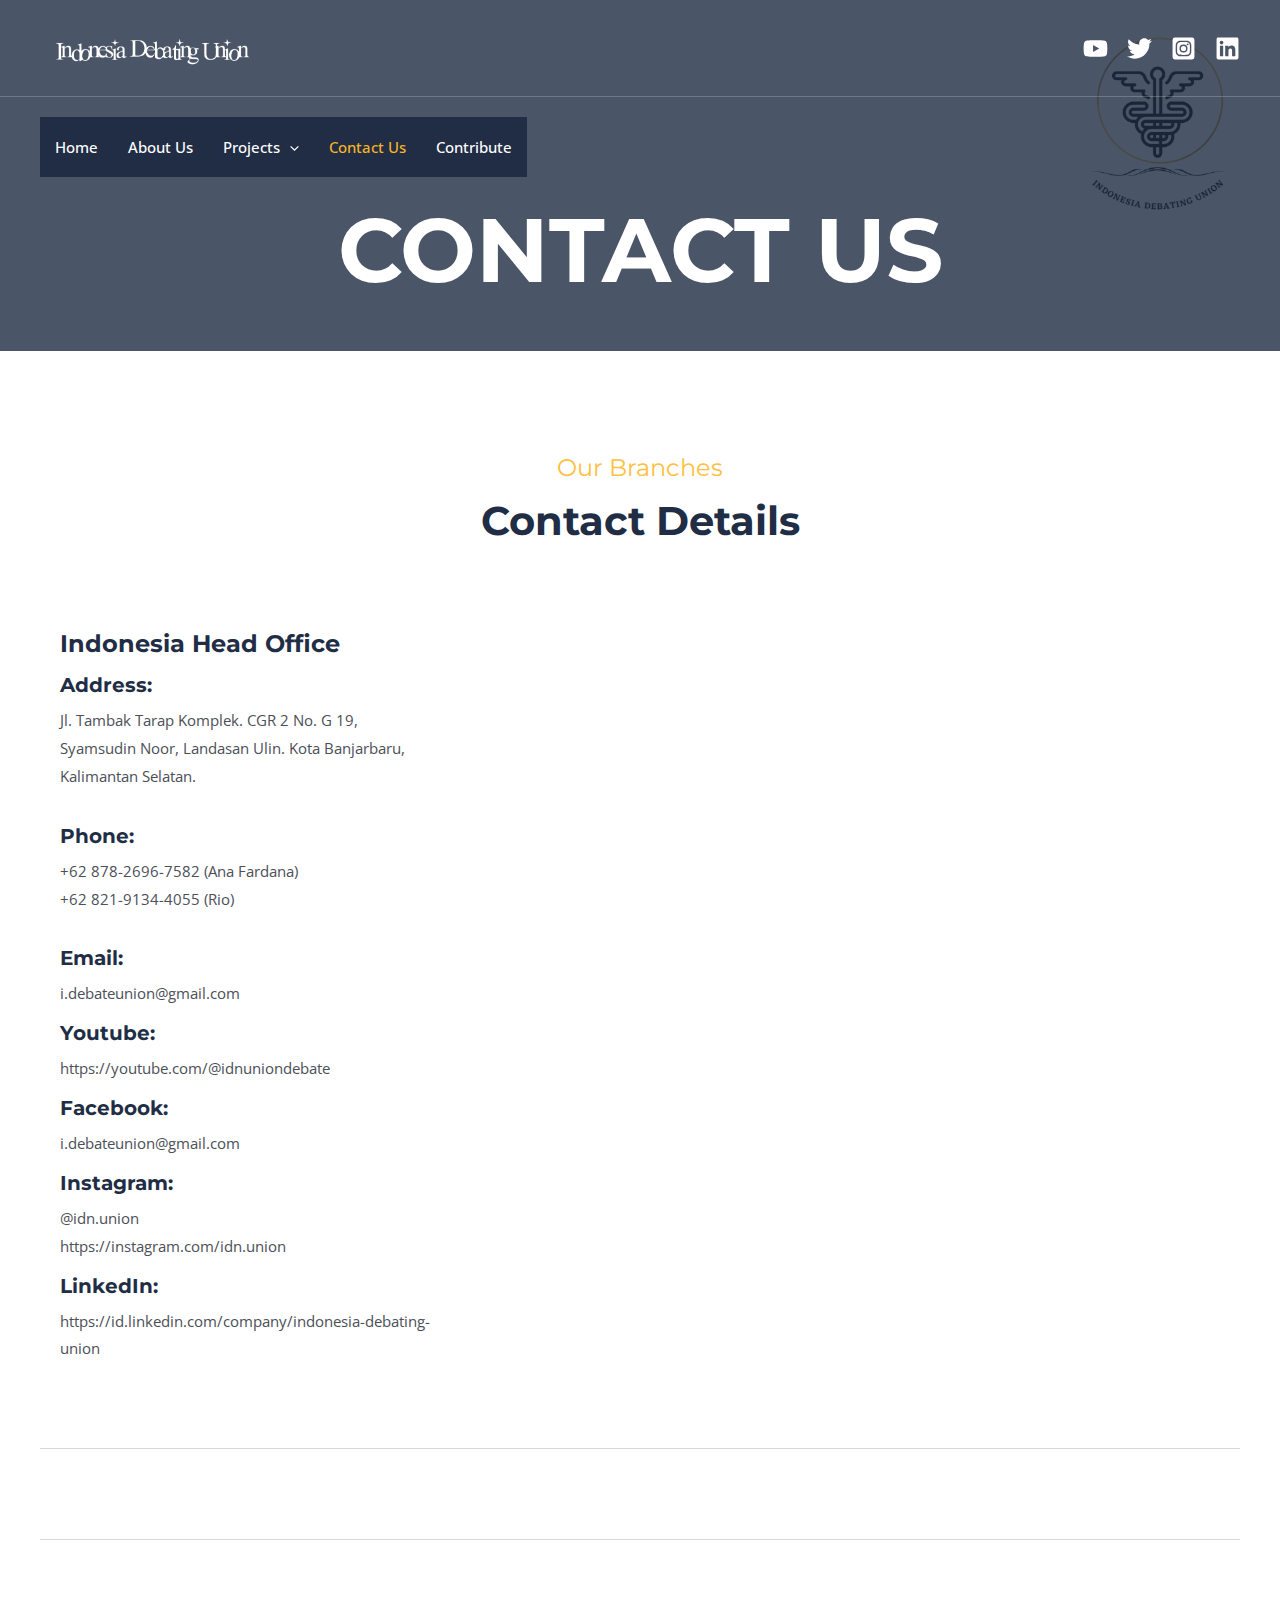
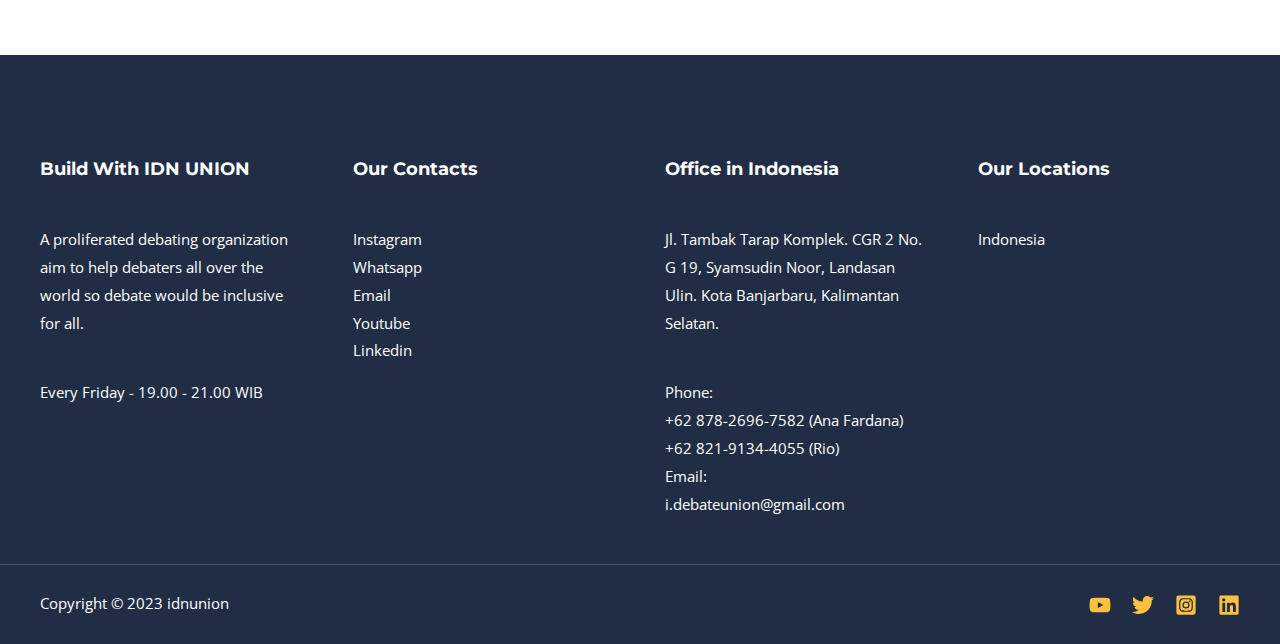
<file: contact-us/index.html>
<!DOCTYPE html>
<html lang="id">
<head>
<meta charset="UTF-8">
<meta name="viewport" content="width=device-width, initial-scale=1">
<link rel="profile" href="https://gmpg.org/xfn/11">

<title>Contact Us &#8211; idnunion</title>
<meta name="robots" content="max-image-preview:large">
<link rel="dns-prefetch" href="//fonts.googleapis.com">
<link rel="alternate" type="application/rss+xml" title="idnunion &raquo; Feed" href="https://idnunion.github.io/idnunion/feed/">
<link rel="alternate" type="application/rss+xml" title="idnunion &raquo; Umpan Komentar" href="https://idnunion.github.io/idnunion/comments/feed/">
<script>
window._wpemojiSettings = {"baseUrl":"https:\/\/s.w.org\/images\/core\/emoji\/14.0.0\/72x72\/","ext":".png","svgUrl":"https:\/\/s.w.org\/images\/core\/emoji\/14.0.0\/svg\/","svgExt":".svg","source":{"concatemoji":"https:\/\/idnunion.github.io\/idnunion\/wp-includes\/js\/wp-emoji-release.min.js?ver=6.2.2"}};
/*! This file is auto-generated */
!function(e,a,t){var n,r,o,i=a.createElement("canvas"),p=i.getContext&&i.getContext("2d");function s(e,t){p.clearRect(0,0,i.width,i.height),p.fillText(e,0,0);e=i.toDataURL();return p.clearRect(0,0,i.width,i.height),p.fillText(t,0,0),e===i.toDataURL()}function c(e){var t=a.createElement("script");t.src=e,t.defer=t.type="text/javascript",a.getElementsByTagName("head")[0].appendChild(t)}for(o=Array("flag","emoji"),t.supports={everything:!0,everythingExceptFlag:!0},r=0;r<o.length;r++)t.supports[o[r]]=function(e){if(p&&p.fillText)switch(p.textBaseline="top",p.font="600 32px Arial",e){case"flag":return s("🏳️‍⚧️","🏳️​⚧️")?!1:!s("🇺🇳","🇺​🇳")&&!s("🏴󠁧󠁢󠁥󠁮󠁧󠁿","🏴​󠁧​󠁢​󠁥​󠁮​󠁧​󠁿");case"emoji":return!s("🫱🏻‍🫲🏿","🫱🏻​🫲🏿")}return!1}(o[r]),t.supports.everything=t.supports.everything&&t.supports[o[r]],"flag"!==o[r]&&(t.supports.everythingExceptFlag=t.supports.everythingExceptFlag&&t.supports[o[r]]);t.supports.everythingExceptFlag=t.supports.everythingExceptFlag&&!t.supports.flag,t.DOMReady=!1,t.readyCallback=function(){t.DOMReady=!0},t.supports.everything||(n=function(){t.readyCallback()},a.addEventListener?(a.addEventListener("DOMContentLoaded",n,!1),e.addEventListener("load",n,!1)):(e.attachEvent("onload",n),a.attachEvent("onreadystatechange",function(){"complete"===a.readyState&&t.readyCallback()})),(e=t.source||{}).concatemoji?c(e.concatemoji):e.wpemoji&&e.twemoji&&(c(e.twemoji),c(e.wpemoji)))}(window,document,window._wpemojiSettings);
</script>
<style>img.wp-smiley,
img.emoji {
	display: inline !important;
	border: none !important;
	box-shadow: none !important;
	height: 1em !important;
	width: 1em !important;
	margin: 0 0.07em !important;
	vertical-align: -0.1em !important;
	background: none !important;
	padding: 0 !important;
}</style>
	<link rel="stylesheet" id="astra-theme-css-css" href="https://idnunion.github.io/idnunion/wp-content/themes/astra/assets/css/minified/main.min.css?ver=4.1.2" media="all">
<style id="astra-theme-css-inline-css">.ast-no-sidebar .entry-content .alignfull {margin-left: calc( -50vw + 50%);margin-right: calc( -50vw + 50%);max-width: 100vw;width: 100vw;}.ast-no-sidebar .entry-content .alignwide {margin-left: calc(-41vw + 50%);margin-right: calc(-41vw + 50%);max-width: unset;width: unset;}.ast-no-sidebar .entry-content .alignfull .alignfull,.ast-no-sidebar .entry-content .alignfull .alignwide,.ast-no-sidebar .entry-content .alignwide .alignfull,.ast-no-sidebar .entry-content .alignwide .alignwide,.ast-no-sidebar .entry-content .wp-block-column .alignfull,.ast-no-sidebar .entry-content .wp-block-column .alignwide{width: 100%;margin-left: auto;margin-right: auto;}.wp-block-gallery,.blocks-gallery-grid {margin: 0;}.wp-block-separator {max-width: 100px;}.wp-block-separator.is-style-wide,.wp-block-separator.is-style-dots {max-width: none;}.entry-content .has-2-columns .wp-block-column:first-child {padding-right: 10px;}.entry-content .has-2-columns .wp-block-column:last-child {padding-left: 10px;}@media (max-width: 782px) {.entry-content .wp-block-columns .wp-block-column {flex-basis: 100%;}.entry-content .has-2-columns .wp-block-column:first-child {padding-right: 0;}.entry-content .has-2-columns .wp-block-column:last-child {padding-left: 0;}}body .entry-content .wp-block-latest-posts {margin-left: 0;}body .entry-content .wp-block-latest-posts li {list-style: none;}.ast-no-sidebar .ast-container .entry-content .wp-block-latest-posts {margin-left: 0;}.ast-header-break-point .entry-content .alignwide {margin-left: auto;margin-right: auto;}.entry-content .blocks-gallery-item img {margin-bottom: auto;}.wp-block-pullquote {border-top: 4px solid #555d66;border-bottom: 4px solid #555d66;color: #40464d;}:root{--ast-container-default-xlg-padding:6.67em;--ast-container-default-lg-padding:5.67em;--ast-container-default-slg-padding:4.34em;--ast-container-default-md-padding:3.34em;--ast-container-default-sm-padding:6.67em;--ast-container-default-xs-padding:2.4em;--ast-container-default-xxs-padding:1.4em;--ast-code-block-background:#EEEEEE;--ast-comment-inputs-background:#FAFAFA;}html{font-size:93.75%;}a,.page-title{color:var(--ast-global-color-5);}a:hover,a:focus{color:var(--ast-global-color-1);}body,button,input,select,textarea,.ast-button,.ast-custom-button{font-family:'Open Sans',sans-serif;font-weight:400;font-size:15px;font-size:1rem;}blockquote{color:var(--ast-global-color-3);}h1,.entry-content h1,h2,.entry-content h2,h3,.entry-content h3,h4,.entry-content h4,h5,.entry-content h5,h6,.entry-content h6,.site-title,.site-title a{font-family:'Montserrat',sans-serif;font-weight:700;}.site-title{font-size:35px;font-size:2.3333333333333rem;display:none;}header .custom-logo-link img{max-width:230px;}.astra-logo-svg{width:230px;}.site-header .site-description{font-size:15px;font-size:1rem;display:none;}.entry-title{font-size:30px;font-size:2rem;}h1,.entry-content h1{font-size:90px;font-size:6rem;font-weight:700;font-family:'Montserrat',sans-serif;line-height:0;text-transform:uppercase;text-decoration:initial;}h2,.entry-content h2{font-size:40px;font-size:2.6666666666667rem;font-weight:700;font-family:'Montserrat',sans-serif;}h3,.entry-content h3{font-size:24px;font-size:1.6rem;font-weight:700;font-family:'Montserrat',sans-serif;}h4,.entry-content h4{font-size:20px;font-size:1.3333333333333rem;font-weight:700;font-family:'Montserrat',sans-serif;}h5,.entry-content h5{font-size:18px;font-size:1.2rem;font-weight:700;font-family:'Montserrat',sans-serif;}h6,.entry-content h6{font-size:15px;font-size:1rem;font-weight:700;font-family:'Montserrat',sans-serif;}::selection{background-color:var(--ast-global-color-0);color:#000000;}body,h1,.entry-title a,.entry-content h1,h2,.entry-content h2,h3,.entry-content h3,h4,.entry-content h4,h5,.entry-content h5,h6,.entry-content h6{color:var(--ast-global-color-3);}.tagcloud a:hover,.tagcloud a:focus,.tagcloud a.current-item{color:#000000;border-color:var(--ast-global-color-5);background-color:var(--ast-global-color-5);}input:focus,input[type="text"]:focus,input[type="email"]:focus,input[type="url"]:focus,input[type="password"]:focus,input[type="reset"]:focus,input[type="search"]:focus,textarea:focus{border-color:var(--ast-global-color-5);}input[type="radio"]:checked,input[type=reset],input[type="checkbox"]:checked,input[type="checkbox"]:hover:checked,input[type="checkbox"]:focus:checked,input[type=range]::-webkit-slider-thumb{border-color:var(--ast-global-color-5);background-color:var(--ast-global-color-5);box-shadow:none;}.site-footer a:hover + .post-count,.site-footer a:focus + .post-count{background:var(--ast-global-color-5);border-color:var(--ast-global-color-5);}.single .nav-links .nav-previous,.single .nav-links .nav-next{color:var(--ast-global-color-5);}.entry-meta,.entry-meta *{line-height:1.45;color:var(--ast-global-color-5);}.entry-meta a:hover,.entry-meta a:hover *,.entry-meta a:focus,.entry-meta a:focus *,.page-links > .page-link,.page-links .page-link:hover,.post-navigation a:hover{color:var(--ast-global-color-1);}#cat option,.secondary .calendar_wrap thead a,.secondary .calendar_wrap thead a:visited{color:var(--ast-global-color-5);}.secondary .calendar_wrap #today,.ast-progress-val span{background:var(--ast-global-color-5);}.secondary a:hover + .post-count,.secondary a:focus + .post-count{background:var(--ast-global-color-5);border-color:var(--ast-global-color-5);}.calendar_wrap #today > a{color:#000000;}.page-links .page-link,.single .post-navigation a{color:var(--ast-global-color-5);}.ast-archive-title{color:var(--ast-global-color-2);}.widget-title{font-size:21px;font-size:1.4rem;color:var(--ast-global-color-2);}a:focus-visible,.ast-menu-toggle:focus-visible,.site .skip-link:focus-visible,.wp-block-loginout input:focus-visible,.wp-block-search.wp-block-search__button-inside .wp-block-search__inside-wrapper,.ast-header-navigation-arrow:focus-visible{outline-style:dotted;outline-color:inherit;outline-width:thin;border-color:transparent;}input:focus,input[type="text"]:focus,input[type="email"]:focus,input[type="url"]:focus,input[type="password"]:focus,input[type="reset"]:focus,input[type="search"]:focus,textarea:focus,.wp-block-search__input:focus,[data-section="section-header-mobile-trigger"] .ast-button-wrap .ast-mobile-menu-trigger-minimal:focus,.ast-mobile-popup-drawer.active .menu-toggle-close:focus,.woocommerce-ordering select.orderby:focus,#ast-scroll-top:focus,.woocommerce a.add_to_cart_button:focus,.woocommerce .button.single_add_to_cart_button:focus{border-style:dotted;border-color:inherit;border-width:thin;outline-color:transparent;}.ast-logo-title-inline .site-logo-img{padding-right:1em;}.site-logo-img img{ transition:all 0.2s linear;}.ast-page-builder-template .hentry {margin: 0;}.ast-page-builder-template .site-content > .ast-container {max-width: 100%;padding: 0;}.ast-page-builder-template .site-content #primary {padding: 0;margin: 0;}.ast-page-builder-template .no-results {text-align: center;margin: 4em auto;}.ast-page-builder-template .ast-pagination {padding: 2em;}.ast-page-builder-template .entry-header.ast-no-title.ast-no-thumbnail {margin-top: 0;}.ast-page-builder-template .entry-header.ast-header-without-markup {margin-top: 0;margin-bottom: 0;}.ast-page-builder-template .entry-header.ast-no-title.ast-no-meta {margin-bottom: 0;}.ast-page-builder-template.single .post-navigation {padding-bottom: 2em;}.ast-page-builder-template.single-post .site-content > .ast-container {max-width: 100%;}.ast-page-builder-template .entry-header {margin-top: 4em;margin-left: auto;margin-right: auto;padding-left: 20px;padding-right: 20px;}.single.ast-page-builder-template .entry-header {padding-left: 20px;padding-right: 20px;}.ast-page-builder-template .ast-archive-description {margin: 4em auto 0;padding-left: 20px;padding-right: 20px;}@media (max-width:921px){#ast-desktop-header{display:none;}}@media (min-width:921px){#ast-mobile-header{display:none;}}.wp-block-buttons.aligncenter{justify-content:center;}@media (max-width:921px){.ast-theme-transparent-header #primary,.ast-theme-transparent-header #secondary{padding:0;}}@media (max-width:921px){.ast-plain-container.ast-no-sidebar #primary{padding:0;}}.ast-plain-container.ast-no-sidebar #primary{margin-top:0;margin-bottom:0;}@media (min-width:1200px){.wp-block-group .has-background{padding:20px;}}@media (min-width:1200px){.wp-block-cover-image.alignwide .wp-block-cover__inner-container,.wp-block-cover.alignwide .wp-block-cover__inner-container,.wp-block-cover-image.alignfull .wp-block-cover__inner-container,.wp-block-cover.alignfull .wp-block-cover__inner-container{width:100%;}}.wp-block-columns{margin-bottom:unset;}.wp-block-image.size-full{margin:2rem 0;}.wp-block-separator.has-background{padding:0;}.wp-block-gallery{margin-bottom:1.6em;}.wp-block-group{padding-top:4em;padding-bottom:4em;}.wp-block-group__inner-container .wp-block-columns:last-child,.wp-block-group__inner-container :last-child,.wp-block-table table{margin-bottom:0;}.blocks-gallery-grid{width:100%;}.wp-block-navigation-link__content{padding:5px 0;}.wp-block-group .wp-block-group .has-text-align-center,.wp-block-group .wp-block-column .has-text-align-center{max-width:100%;}.has-text-align-center{margin:0 auto;}@media (max-width:1200px){.wp-block-group{padding:3em;}.wp-block-group .wp-block-group{padding:1.5em;}.wp-block-columns,.wp-block-column{margin:1rem 0;}}@media (min-width:921px){.wp-block-columns .wp-block-group{padding:2em;}}@media (max-width:544px){.wp-block-cover-image .wp-block-cover__inner-container,.wp-block-cover .wp-block-cover__inner-container{width:unset;}.wp-block-cover,.wp-block-cover-image{padding:2em 0;}.wp-block-group,.wp-block-cover{padding:2em;}.wp-block-media-text__media img,.wp-block-media-text__media video{width:unset;max-width:100%;}.wp-block-media-text.has-background .wp-block-media-text__content{padding:1em;}}.wp-block-image.aligncenter{margin-left:auto;margin-right:auto;}.wp-block-table.aligncenter{margin-left:auto;margin-right:auto;}@media (min-width:544px){.entry-content .wp-block-media-text.has-media-on-the-right .wp-block-media-text__content{padding:0 8% 0 0;}.entry-content .wp-block-media-text .wp-block-media-text__content{padding:0 0 0 8%;}.ast-plain-container .site-content .entry-content .has-custom-content-position.is-position-bottom-left > *,.ast-plain-container .site-content .entry-content .has-custom-content-position.is-position-bottom-right > *,.ast-plain-container .site-content .entry-content .has-custom-content-position.is-position-top-left > *,.ast-plain-container .site-content .entry-content .has-custom-content-position.is-position-top-right > *,.ast-plain-container .site-content .entry-content .has-custom-content-position.is-position-center-right > *,.ast-plain-container .site-content .entry-content .has-custom-content-position.is-position-center-left > *{margin:0;}}@media (max-width:544px){.entry-content .wp-block-media-text .wp-block-media-text__content{padding:8% 0;}.wp-block-media-text .wp-block-media-text__media img{width:auto;max-width:100%;}}.wp-block-button.is-style-outline .wp-block-button__link{border-color:var(--ast-global-color-0);border-top-width:0px;border-right-width:0px;border-bottom-width:0px;border-left-width:0px;}div.wp-block-button.is-style-outline > .wp-block-button__link:not(.has-text-color),div.wp-block-button.wp-block-button__link.is-style-outline:not(.has-text-color){color:var(--ast-global-color-0);}.wp-block-button.is-style-outline .wp-block-button__link:hover,div.wp-block-button.is-style-outline .wp-block-button__link:focus,div.wp-block-button.is-style-outline > .wp-block-button__link:not(.has-text-color):hover,div.wp-block-button.wp-block-button__link.is-style-outline:not(.has-text-color):hover{color:var(--ast-global-color-2);background-color:var(--ast-global-color-1);border-color:var(--ast-global-color-1);}.post-page-numbers.current .page-link,.ast-pagination .page-numbers.current{color:#000000;border-color:var(--ast-global-color-0);background-color:var(--ast-global-color-0);border-radius:2px;}@media (min-width:544px){.entry-content > .alignleft{margin-right:20px;}.entry-content > .alignright{margin-left:20px;}}.wp-block-button.is-style-outline .wp-block-button__link{border-top-width:0px;border-right-width:0px;border-bottom-width:0px;border-left-width:0px;}h1.widget-title{font-weight:700;}h2.widget-title{font-weight:700;}h3.widget-title{font-weight:700;}@media (max-width:921px){.ast-separate-container #primary,.ast-separate-container #secondary{padding:1.5em 0;}#primary,#secondary{padding:1.5em 0;margin:0;}.ast-left-sidebar #content > .ast-container{display:flex;flex-direction:column-reverse;width:100%;}.ast-separate-container .ast-article-post,.ast-separate-container .ast-article-single{padding:1.5em 2.14em;}.ast-author-box img.avatar{margin:20px 0 0 0;}}@media (min-width:922px){.ast-separate-container.ast-right-sidebar #primary,.ast-separate-container.ast-left-sidebar #primary{border:0;}.search-no-results.ast-separate-container #primary{margin-bottom:4em;}}.elementor-button-wrapper .elementor-button{border-style:solid;text-decoration:none;border-top-width:0px;border-right-width:0px;border-left-width:0px;border-bottom-width:0px;}body .elementor-button.elementor-size-sm,body .elementor-button.elementor-size-xs,body .elementor-button.elementor-size-md,body .elementor-button.elementor-size-lg,body .elementor-button.elementor-size-xl,body .elementor-button{border-top-left-radius:0px;border-top-right-radius:0px;border-bottom-right-radius:0px;border-bottom-left-radius:0px;padding-top:15px;padding-right:45px;padding-bottom:15px;padding-left:45px;}.elementor-button-wrapper .elementor-button{border-color:var(--ast-global-color-0);background-color:var(--ast-global-color-0);}.elementor-button-wrapper .elementor-button:hover,.elementor-button-wrapper .elementor-button:focus{color:var(--ast-global-color-2);background-color:var(--ast-global-color-1);border-color:var(--ast-global-color-1);}.wp-block-button .wp-block-button__link ,.elementor-button-wrapper .elementor-button,.elementor-button-wrapper .elementor-button:visited{color:var(--ast-global-color-2);}.elementor-button-wrapper .elementor-button{font-weight:500;line-height:1em;text-transform:uppercase;}.wp-block-button .wp-block-button__link:hover,.wp-block-button .wp-block-button__link:focus{color:var(--ast-global-color-2);background-color:var(--ast-global-color-1);border-color:var(--ast-global-color-1);}.elementor-widget-heading h1.elementor-heading-title{line-height:0;}.wp-block-button .wp-block-button__link{border-style:solid;border-top-width:0px;border-right-width:0px;border-left-width:0px;border-bottom-width:0px;border-color:var(--ast-global-color-0);background-color:var(--ast-global-color-0);color:var(--ast-global-color-2);font-family:inherit;font-weight:500;line-height:1em;text-transform:uppercase;border-top-left-radius:0px;border-top-right-radius:0px;border-bottom-right-radius:0px;border-bottom-left-radius:0px;padding-top:15px;padding-right:45px;padding-bottom:15px;padding-left:45px;}.menu-toggle,button,.ast-button,.ast-custom-button,.button,input#submit,input[type="button"],input[type="submit"],input[type="reset"],form[CLASS*="wp-block-search__"].wp-block-search .wp-block-search__inside-wrapper .wp-block-search__button,body .wp-block-file .wp-block-file__button{border-style:solid;border-top-width:0px;border-right-width:0px;border-left-width:0px;border-bottom-width:0px;color:var(--ast-global-color-2);border-color:var(--ast-global-color-0);background-color:var(--ast-global-color-0);padding-top:15px;padding-right:45px;padding-bottom:15px;padding-left:45px;font-family:inherit;font-weight:500;line-height:1em;text-transform:uppercase;border-top-left-radius:0px;border-top-right-radius:0px;border-bottom-right-radius:0px;border-bottom-left-radius:0px;}button:focus,.menu-toggle:hover,button:hover,.ast-button:hover,.ast-custom-button:hover .button:hover,.ast-custom-button:hover ,input[type=reset]:hover,input[type=reset]:focus,input#submit:hover,input#submit:focus,input[type="button"]:hover,input[type="button"]:focus,input[type="submit"]:hover,input[type="submit"]:focus,form[CLASS*="wp-block-search__"].wp-block-search .wp-block-search__inside-wrapper .wp-block-search__button:hover,form[CLASS*="wp-block-search__"].wp-block-search .wp-block-search__inside-wrapper .wp-block-search__button:focus,body .wp-block-file .wp-block-file__button:hover,body .wp-block-file .wp-block-file__button:focus{color:var(--ast-global-color-2);background-color:var(--ast-global-color-1);border-color:var(--ast-global-color-1);}@media (max-width:921px){.ast-mobile-header-stack .main-header-bar .ast-search-menu-icon{display:inline-block;}.ast-header-break-point.ast-header-custom-item-outside .ast-mobile-header-stack .main-header-bar .ast-search-icon{margin:0;}.ast-comment-avatar-wrap img{max-width:2.5em;}.ast-separate-container .ast-comment-list li.depth-1{padding:1.5em 2.14em;}.ast-separate-container .comment-respond{padding:2em 2.14em;}.ast-comment-meta{padding:0 1.8888em 1.3333em;}}@media (min-width:544px){.ast-container{max-width:100%;}}@media (max-width:544px){.ast-separate-container .ast-article-post,.ast-separate-container .ast-article-single,.ast-separate-container .comments-title,.ast-separate-container .ast-archive-description{padding:1.5em 1em;}.ast-separate-container #content .ast-container{padding-left:0.54em;padding-right:0.54em;}.ast-separate-container .ast-comment-list li.depth-1{padding:1.5em 1em;margin-bottom:1.5em;}.ast-separate-container .ast-comment-list .bypostauthor{padding:.5em;}.ast-search-menu-icon.ast-dropdown-active .search-field{width:170px;}}body,.ast-separate-container{background-color:var(--ast-global-color-2);;background-image:none;;}.entry-content > .wp-block-group,.entry-content > .wp-block-media-text,.entry-content > .wp-block-cover,.entry-content > .wp-block-columns{max-width:58em;width:calc(100% - 4em);margin-left:auto;margin-right:auto;}.entry-content [class*="__inner-container"] > .alignfull{max-width:100%;margin-left:0;margin-right:0;}.entry-content [class*="__inner-container"] > *:not(.alignwide):not(.alignfull):not(.alignleft):not(.alignright){margin-left:auto;margin-right:auto;}.entry-content [class*="__inner-container"] > *:not(.alignwide):not(p):not(.alignfull):not(.alignleft):not(.alignright):not(.is-style-wide):not(iframe){max-width:50rem;width:100%;}@media (min-width:921px){.entry-content > .wp-block-group.alignwide.has-background,.entry-content > .wp-block-group.alignfull.has-background,.entry-content > .wp-block-cover.alignwide,.entry-content > .wp-block-cover.alignfull,.entry-content > .wp-block-columns.has-background.alignwide,.entry-content > .wp-block-columns.has-background.alignfull{margin-top:0;margin-bottom:0;padding:6em 4em;}.entry-content > .wp-block-columns.has-background{margin-bottom:0;}}@media (min-width:1200px){.entry-content .alignfull p{max-width:1200px;}.entry-content .alignfull{max-width:100%;width:100%;}.ast-page-builder-template .entry-content .alignwide,.entry-content [class*="__inner-container"] > .alignwide{max-width:1200px;margin-left:0;margin-right:0;}.entry-content .alignfull [class*="__inner-container"] > .alignwide{max-width:80rem;}}@media (min-width:545px){.site-main .entry-content > .alignwide{margin:0 auto;}.wp-block-group.has-background,.entry-content > .wp-block-cover,.entry-content > .wp-block-columns.has-background{padding:4em;margin-top:0;margin-bottom:0;}.entry-content .wp-block-media-text.alignfull .wp-block-media-text__content,.entry-content .wp-block-media-text.has-background .wp-block-media-text__content{padding:0 8%;}}@media (max-width:921px){.site-title{display:none;}.site-header .site-description{display:none;}.entry-title{font-size:30px;}h1,.entry-content h1{font-size:60px;}h2,.entry-content h2{font-size:35px;}h3,.entry-content h3{font-size:22px;}}@media (max-width:544px){.site-title{display:none;}.site-header .site-description{display:none;}.entry-title{font-size:30px;}h1,.entry-content h1{font-size:35px;}h2,.entry-content h2{font-size:30px;}h3,.entry-content h3{font-size:20px;}}@media (max-width:921px){html{font-size:85.5%;}}@media (max-width:544px){html{font-size:85.5%;}}@media (min-width:922px){.ast-container{max-width:1240px;}}@media (min-width:922px){.site-content .ast-container{display:flex;}}@media (max-width:921px){.site-content .ast-container{flex-direction:column;}}@media (min-width:922px){.main-header-menu .sub-menu .menu-item.ast-left-align-sub-menu:hover > .sub-menu,.main-header-menu .sub-menu .menu-item.ast-left-align-sub-menu.focus > .sub-menu{margin-left:-0px;}}.ast-theme-transparent-header [data-section="section-header-mobile-trigger"] .ast-button-wrap .ast-mobile-menu-trigger-minimal{background:transparent;}.wp-block-search {margin-bottom: 20px;}.wp-block-site-tagline {margin-top: 20px;}form.wp-block-search .wp-block-search__input,.wp-block-search.wp-block-search__button-inside .wp-block-search__inside-wrapper {border-color: #eaeaea;background: #fafafa;}.wp-block-search.wp-block-search__button-inside .wp-block-search__inside-wrapper .wp-block-search__input:focus,.wp-block-loginout input:focus {outline: thin dotted;}.wp-block-loginout input:focus {border-color: transparent;} form.wp-block-search .wp-block-search__inside-wrapper .wp-block-search__input {padding: 12px;}form.wp-block-search .wp-block-search__button svg {fill: currentColor;width: 20px;height: 20px;}.wp-block-loginout p label {display: block;}.wp-block-loginout p:not(.login-remember):not(.login-submit) input {width: 100%;}.wp-block-loginout .login-remember input {width: 1.1rem;height: 1.1rem;margin: 0 5px 4px 0;vertical-align: middle;}blockquote,cite {font-style: initial;}.wp-block-file {display: flex;align-items: center;flex-wrap: wrap;justify-content: space-between;}.wp-block-pullquote {border: none;}.wp-block-pullquote blockquote::before {content: "\201D";font-family: "Helvetica",sans-serif;display: flex;transform: rotate( 180deg );font-size: 6rem;font-style: normal;line-height: 1;font-weight: bold;align-items: center;justify-content: center;}.has-text-align-right > blockquote::before {justify-content: flex-start;}.has-text-align-left > blockquote::before {justify-content: flex-end;}figure.wp-block-pullquote.is-style-solid-color blockquote {max-width: 100%;text-align: inherit;}blockquote {padding: 0 1.2em 1.2em;}.wp-block-button__link {border: 2px solid currentColor;}body .wp-block-file .wp-block-file__button {text-decoration: none;}ul.wp-block-categories-list.wp-block-categories,ul.wp-block-archives-list.wp-block-archives {list-style-type: none;}ul,ol {margin-left: 20px;}figure.alignright figcaption {text-align: right;}:root .has-ast-global-color-0-color{color:var(--ast-global-color-0);}:root .has-ast-global-color-0-background-color{background-color:var(--ast-global-color-0);}:root .wp-block-button .has-ast-global-color-0-color{color:var(--ast-global-color-0);}:root .wp-block-button .has-ast-global-color-0-background-color{background-color:var(--ast-global-color-0);}:root .has-ast-global-color-1-color{color:var(--ast-global-color-1);}:root .has-ast-global-color-1-background-color{background-color:var(--ast-global-color-1);}:root .wp-block-button .has-ast-global-color-1-color{color:var(--ast-global-color-1);}:root .wp-block-button .has-ast-global-color-1-background-color{background-color:var(--ast-global-color-1);}:root .has-ast-global-color-2-color{color:var(--ast-global-color-2);}:root .has-ast-global-color-2-background-color{background-color:var(--ast-global-color-2);}:root .wp-block-button .has-ast-global-color-2-color{color:var(--ast-global-color-2);}:root .wp-block-button .has-ast-global-color-2-background-color{background-color:var(--ast-global-color-2);}:root .has-ast-global-color-3-color{color:var(--ast-global-color-3);}:root .has-ast-global-color-3-background-color{background-color:var(--ast-global-color-3);}:root .wp-block-button .has-ast-global-color-3-color{color:var(--ast-global-color-3);}:root .wp-block-button .has-ast-global-color-3-background-color{background-color:var(--ast-global-color-3);}:root .has-ast-global-color-4-color{color:var(--ast-global-color-4);}:root .has-ast-global-color-4-background-color{background-color:var(--ast-global-color-4);}:root .wp-block-button .has-ast-global-color-4-color{color:var(--ast-global-color-4);}:root .wp-block-button .has-ast-global-color-4-background-color{background-color:var(--ast-global-color-4);}:root .has-ast-global-color-5-color{color:var(--ast-global-color-5);}:root .has-ast-global-color-5-background-color{background-color:var(--ast-global-color-5);}:root .wp-block-button .has-ast-global-color-5-color{color:var(--ast-global-color-5);}:root .wp-block-button .has-ast-global-color-5-background-color{background-color:var(--ast-global-color-5);}:root .has-ast-global-color-6-color{color:var(--ast-global-color-6);}:root .has-ast-global-color-6-background-color{background-color:var(--ast-global-color-6);}:root .wp-block-button .has-ast-global-color-6-color{color:var(--ast-global-color-6);}:root .wp-block-button .has-ast-global-color-6-background-color{background-color:var(--ast-global-color-6);}:root .has-ast-global-color-7-color{color:var(--ast-global-color-7);}:root .has-ast-global-color-7-background-color{background-color:var(--ast-global-color-7);}:root .wp-block-button .has-ast-global-color-7-color{color:var(--ast-global-color-7);}:root .wp-block-button .has-ast-global-color-7-background-color{background-color:var(--ast-global-color-7);}:root .has-ast-global-color-8-color{color:var(--ast-global-color-8);}:root .has-ast-global-color-8-background-color{background-color:var(--ast-global-color-8);}:root .wp-block-button .has-ast-global-color-8-color{color:var(--ast-global-color-8);}:root .wp-block-button .has-ast-global-color-8-background-color{background-color:var(--ast-global-color-8);}:root{--ast-global-color-0:#ffc03d;--ast-global-color-1:#f8b526;--ast-global-color-2:#212d45;--ast-global-color-3:#4b4f58;--ast-global-color-4:#F5F5F5;--ast-global-color-5:#FFFFFF;--ast-global-color-6:#F2F5F7;--ast-global-color-7:#424242;--ast-global-color-8:#000000;}:root {--ast-border-color : #dddddd;}.ast-single-entry-banner {-js-display: flex;display: flex;flex-direction: column;justify-content: center;text-align: center;position: relative;background: #eeeeee;}.ast-single-entry-banner[data-banner-layout="layout-1"] {max-width: 1200px;background: inherit;padding: 20px 0;}.ast-single-entry-banner[data-banner-width-type="custom"] {margin: 0 auto;width: 100%;}.ast-single-entry-banner + .site-content .entry-header {margin-bottom: 0;}header.entry-header .entry-title{font-size:30px;font-size:2rem;}header.entry-header > *:not(:last-child){margin-bottom:10px;}.ast-archive-entry-banner {-js-display: flex;display: flex;flex-direction: column;justify-content: center;text-align: center;position: relative;background: #eeeeee;}.ast-archive-entry-banner[data-banner-width-type="custom"] {margin: 0 auto;width: 100%;}.ast-archive-entry-banner[data-banner-layout="layout-1"] {background: inherit;padding: 20px 0;text-align: left;}body.archive .ast-archive-description{max-width:1200px;width:100%;text-align:left;padding-top:3em;padding-right:3em;padding-bottom:3em;padding-left:3em;}body.archive .ast-archive-description .ast-archive-title,body.archive .ast-archive-description .ast-archive-title *{font-size:40px;font-size:2.6666666666667rem;}body.archive .ast-archive-description > *:not(:last-child){margin-bottom:10px;}@media (max-width:921px){body.archive .ast-archive-description{text-align:left;}}@media (max-width:544px){body.archive .ast-archive-description{text-align:left;}}.ast-theme-transparent-header #masthead .site-logo-img .transparent-custom-logo .astra-logo-svg{width:230px;}.ast-theme-transparent-header #masthead .site-logo-img .transparent-custom-logo img{ max-width:230px;}@media (max-width:921px){.ast-theme-transparent-header #masthead .site-logo-img .transparent-custom-logo .astra-logo-svg{width:120px;}.ast-theme-transparent-header #masthead .site-logo-img .transparent-custom-logo img{ max-width:120px;}}@media (max-width:543px){.ast-theme-transparent-header #masthead .site-logo-img .transparent-custom-logo .astra-logo-svg{width:100px;}.ast-theme-transparent-header #masthead .site-logo-img .transparent-custom-logo img{ max-width:100px;}}@media (min-width:921px){.ast-theme-transparent-header #masthead{position:absolute;left:0;right:0;}.ast-theme-transparent-header .main-header-bar,.ast-theme-transparent-header.ast-header-break-point .main-header-bar{background:none;}body.elementor-editor-active.ast-theme-transparent-header #masthead,.fl-builder-edit .ast-theme-transparent-header #masthead,body.vc_editor.ast-theme-transparent-header #masthead,body.brz-ed.ast-theme-transparent-header #masthead{z-index:0;}.ast-header-break-point.ast-replace-site-logo-transparent.ast-theme-transparent-header .custom-mobile-logo-link{display:none;}.ast-header-break-point.ast-replace-site-logo-transparent.ast-theme-transparent-header .transparent-custom-logo{display:inline-block;}.ast-theme-transparent-header .ast-above-header,.ast-theme-transparent-header .ast-above-header.ast-above-header-bar{background-image:none;background-color:transparent;}.ast-theme-transparent-header .ast-below-header{background-image:none;background-color:transparent;}}@media (min-width:922px){.ast-theme-transparent-header .ast-builder-menu .main-header-menu,.ast-theme-transparent-header .ast-builder-menu .main-header-menu .menu-link,.ast-theme-transparent-header [CLASS*="ast-builder-menu-"] .main-header-menu .menu-item > .menu-link,.ast-theme-transparent-header .ast-masthead-custom-menu-items,.ast-theme-transparent-header .ast-masthead-custom-menu-items a,.ast-theme-transparent-header .ast-builder-menu .main-header-menu .menu-item > .ast-menu-toggle,.ast-theme-transparent-header .ast-builder-menu .main-header-menu .menu-item > .ast-menu-toggle,.ast-theme-transparent-header .ast-above-header-navigation a,.ast-header-break-point.ast-theme-transparent-header .ast-above-header-navigation a,.ast-header-break-point.ast-theme-transparent-header .ast-above-header-navigation > ul.ast-above-header-menu > .menu-item-has-children:not(.current-menu-item) > .ast-menu-toggle,.ast-theme-transparent-header .ast-below-header-menu,.ast-theme-transparent-header .ast-below-header-menu a,.ast-header-break-point.ast-theme-transparent-header .ast-below-header-menu a,.ast-header-break-point.ast-theme-transparent-header .ast-below-header-menu,.ast-theme-transparent-header .main-header-menu .menu-link{color:var(--ast-global-color-5);}.ast-theme-transparent-header .ast-builder-menu .main-header-menu .menu-item:hover > .menu-link,.ast-theme-transparent-header .ast-builder-menu .main-header-menu .menu-item:hover > .ast-menu-toggle,.ast-theme-transparent-header .ast-builder-menu .main-header-menu .ast-masthead-custom-menu-items a:hover,.ast-theme-transparent-header .ast-builder-menu .main-header-menu .focus > .menu-link,.ast-theme-transparent-header .ast-builder-menu .main-header-menu .focus > .ast-menu-toggle,.ast-theme-transparent-header .ast-builder-menu .main-header-menu .current-menu-item > .menu-link,.ast-theme-transparent-header .ast-builder-menu .main-header-menu .current-menu-ancestor > .menu-link,.ast-theme-transparent-header .ast-builder-menu .main-header-menu .current-menu-item > .ast-menu-toggle,.ast-theme-transparent-header .ast-builder-menu .main-header-menu .current-menu-ancestor > .ast-menu-toggle,.ast-theme-transparent-header [CLASS*="ast-builder-menu-"] .main-header-menu .current-menu-item > .menu-link,.ast-theme-transparent-header [CLASS*="ast-builder-menu-"] .main-header-menu .current-menu-ancestor > .menu-link,.ast-theme-transparent-header [CLASS*="ast-builder-menu-"] .main-header-menu .current-menu-item > .ast-menu-toggle,.ast-theme-transparent-header [CLASS*="ast-builder-menu-"] .main-header-menu .current-menu-ancestor > .ast-menu-toggle,.ast-theme-transparent-header .main-header-menu .menu-item:hover > .menu-link,.ast-theme-transparent-header .main-header-menu .current-menu-item > .menu-link,.ast-theme-transparent-header .main-header-menu .current-menu-ancestor > .menu-link{color:var(--ast-global-color-1);}}@media (max-width:921px){.transparent-custom-logo{display:none;}}@media (min-width:921px){.ast-transparent-mobile-logo{display:none;}}@media (max-width:921px){.ast-transparent-mobile-logo{display:block;}}@media (min-width:921px){.ast-theme-transparent-header #ast-desktop-header > [CLASS*="-header-wrap"]:nth-last-child(2) > [CLASS*="-header-bar"]{border-bottom-width:0px;border-bottom-style:solid;}}.ast-breadcrumbs .trail-browse,.ast-breadcrumbs .trail-items,.ast-breadcrumbs .trail-items li{display:inline-block;margin:0;padding:0;border:none;background:inherit;text-indent:0;}.ast-breadcrumbs .trail-browse{font-size:inherit;font-style:inherit;font-weight:inherit;color:inherit;}.ast-breadcrumbs .trail-items{list-style:none;}.trail-items li::after{padding:0 0.3em;content:"\00bb";}.trail-items li:last-of-type::after{display:none;}h1,.entry-content h1,h2,.entry-content h2,h3,.entry-content h3,h4,.entry-content h4,h5,.entry-content h5,h6,.entry-content h6{color:var(--ast-global-color-2);}.entry-title a{color:var(--ast-global-color-2);}@media (max-width:921px){.ast-builder-grid-row-container.ast-builder-grid-row-tablet-3-firstrow .ast-builder-grid-row > *:first-child,.ast-builder-grid-row-container.ast-builder-grid-row-tablet-3-lastrow .ast-builder-grid-row > *:last-child{grid-column:1 / -1;}}@media (max-width:544px){.ast-builder-grid-row-container.ast-builder-grid-row-mobile-3-firstrow .ast-builder-grid-row > *:first-child,.ast-builder-grid-row-container.ast-builder-grid-row-mobile-3-lastrow .ast-builder-grid-row > *:last-child{grid-column:1 / -1;}}.ast-builder-layout-element[data-section="title_tagline"]{display:flex;}@media (max-width:921px){.ast-header-break-point .ast-builder-layout-element[data-section="title_tagline"]{display:flex;}}@media (max-width:544px){.ast-header-break-point .ast-builder-layout-element[data-section="title_tagline"]{display:flex;}}.ast-builder-menu-1{font-family:inherit;font-weight:500;}.ast-builder-menu-1 .menu-item:hover > .menu-link,.ast-builder-menu-1 .inline-on-mobile .menu-item:hover > .ast-menu-toggle{background:var(--ast-global-color-2);}.ast-builder-menu-1 .menu-item.current-menu-item > .menu-link,.ast-builder-menu-1 .inline-on-mobile .menu-item.current-menu-item > .ast-menu-toggle,.ast-builder-menu-1 .current-menu-ancestor > .menu-link{background:var(--ast-global-color-2);}.ast-builder-menu-1 .sub-menu,.ast-builder-menu-1 .inline-on-mobile .sub-menu{border-top-width:0px;border-bottom-width:0px;border-right-width:0px;border-left-width:0px;border-color:var(--ast-global-color-0);border-style:solid;}.ast-builder-menu-1 .main-header-menu > .menu-item > .sub-menu,.ast-builder-menu-1 .main-header-menu > .menu-item > .astra-full-megamenu-wrapper{margin-top:0px;}.ast-desktop .ast-builder-menu-1 .main-header-menu > .menu-item > .sub-menu:before,.ast-desktop .ast-builder-menu-1 .main-header-menu > .menu-item > .astra-full-megamenu-wrapper:before{height:calc( 0px + 5px );}.ast-builder-menu-1 .main-header-menu,.ast-builder-menu-1 .main-header-menu .sub-menu{background-color:var(--ast-global-color-2);;background-image:none;;}.ast-desktop .ast-builder-menu-1 .menu-item .sub-menu .menu-link{border-style:none;}@media (max-width:921px){.ast-builder-menu-1 .menu-item:hover > .menu-link,.ast-builder-menu-1 .inline-on-mobile .menu-item:hover > .ast-menu-toggle{background:var(--ast-global-color-2);}.ast-builder-menu-1 .menu-item.current-menu-item > .menu-link,.ast-builder-menu-1 .inline-on-mobile .menu-item.current-menu-item > .ast-menu-toggle,.ast-builder-menu-1 .current-menu-ancestor > .menu-link,.ast-builder-menu-1 .current-menu-ancestor > .ast-menu-toggle{background:var(--ast-global-color-2);}.ast-header-break-point .ast-builder-menu-1 .menu-item.menu-item-has-children > .ast-menu-toggle{top:0;}.ast-builder-menu-1 .menu-item-has-children > .menu-link:after{content:unset;}.ast-builder-menu-1 .main-header-menu > .menu-item > .sub-menu,.ast-builder-menu-1 .main-header-menu > .menu-item > .astra-full-megamenu-wrapper{margin-top:0;}.ast-builder-menu-1 .main-header-menu,.ast-builder-menu-1 .main-header-menu .sub-menu{background-color:var(--ast-global-color-2);;background-image:none;;}}@media (max-width:544px){.ast-header-break-point .ast-builder-menu-1 .menu-item.menu-item-has-children > .ast-menu-toggle{top:0;}.ast-builder-menu-1 .main-header-menu > .menu-item > .sub-menu,.ast-builder-menu-1 .main-header-menu > .menu-item > .astra-full-megamenu-wrapper{margin-top:0;}}.ast-builder-menu-1{display:flex;}@media (max-width:921px){.ast-header-break-point .ast-builder-menu-1{display:flex;}}@media (max-width:544px){.ast-header-break-point .ast-builder-menu-1{display:flex;}}.ast-builder-html-element img.alignnone{display:inline-block;}.ast-builder-html-element p:first-child{margin-top:0;}.ast-builder-html-element p:last-child{margin-bottom:0;}.ast-header-break-point .main-header-bar .ast-builder-html-element{line-height:1.85714285714286;}.ast-header-html-1 .ast-builder-html-element{color:var(--ast-global-color-0);font-size:15px;font-size:1rem;}.ast-header-html-1{font-size:15px;font-size:1rem;}.ast-header-html-1{display:flex;}@media (max-width:921px){.ast-header-break-point .ast-header-html-1{display:flex;}}@media (max-width:544px){.ast-header-break-point .ast-header-html-1{display:flex;}}.ast-builder-social-element:hover {color: #0274be;}.ast-social-stack-desktop .ast-builder-social-element,.ast-social-stack-tablet .ast-builder-social-element,.ast-social-stack-mobile .ast-builder-social-element {margin-top: 6px;margin-bottom: 6px;}.ast-social-color-type-official .ast-builder-social-element,.ast-social-color-type-official .social-item-label {color: var(--color);background-color: var(--background-color);}.header-social-inner-wrap.ast-social-color-type-official .ast-builder-social-element svg,.footer-social-inner-wrap.ast-social-color-type-official .ast-builder-social-element svg {fill: currentColor;}.social-show-label-true .ast-builder-social-element {width: auto;padding: 0 0.4em;}[data-section^="section-fb-social-icons-"] .footer-social-inner-wrap {text-align: center;}.ast-footer-social-wrap {width: 100%;}.ast-footer-social-wrap .ast-builder-social-element:first-child {margin-left: 0;}.ast-footer-social-wrap .ast-builder-social-element:last-child {margin-right: 0;}.ast-header-social-wrap .ast-builder-social-element:first-child {margin-left: 0;}.ast-header-social-wrap .ast-builder-social-element:last-child {margin-right: 0;}.ast-builder-social-element {line-height: 1;color: #3a3a3a;background: transparent;vertical-align: middle;transition: all 0.01s;margin-left: 6px;margin-right: 6px;justify-content: center;align-items: center;}.ast-builder-social-element {line-height: 1;color: #3a3a3a;background: transparent;vertical-align: middle;transition: all 0.01s;margin-left: 6px;margin-right: 6px;justify-content: center;align-items: center;}.ast-builder-social-element .social-item-label {padding-left: 6px;}.ast-header-social-1-wrap .ast-builder-social-element{margin-left:9.5px;margin-right:9.5px;}.ast-header-social-1-wrap .ast-builder-social-element svg{width:25px;height:25px;}.ast-header-social-1-wrap .ast-social-color-type-custom svg{fill:var(--ast-global-color-5);}.ast-header-social-1-wrap .ast-social-color-type-custom .ast-builder-social-element:hover{color:var(--ast-global-color-5);}.ast-header-social-1-wrap .ast-social-color-type-custom .ast-builder-social-element:hover svg{fill:var(--ast-global-color-5);}.ast-header-social-1-wrap .ast-social-color-type-custom .social-item-label{color:var(--ast-global-color-5);}.ast-header-social-1-wrap .ast-builder-social-element:hover .social-item-label{color:var(--ast-global-color-5);}.ast-builder-layout-element[data-section="section-hb-social-icons-1"]{display:flex;}@media (max-width:921px){.ast-header-break-point .ast-builder-layout-element[data-section="section-hb-social-icons-1"]{display:flex;}}@media (max-width:544px){.ast-header-break-point .ast-builder-layout-element[data-section="section-hb-social-icons-1"]{display:flex;}}.site-below-footer-wrap{padding-top:20px;padding-bottom:20px;}.site-below-footer-wrap[data-section="section-below-footer-builder"]{background-color:;;background-image:none;;min-height:80px;border-style:solid;border-width:0px;border-top-width:1px;border-top-color:rgba(195,193,193,0.27);}.site-below-footer-wrap[data-section="section-below-footer-builder"] .ast-builder-grid-row{max-width:1200px;margin-left:auto;margin-right:auto;}.site-below-footer-wrap[data-section="section-below-footer-builder"] .ast-builder-grid-row,.site-below-footer-wrap[data-section="section-below-footer-builder"] .site-footer-section{align-items:flex-start;}.site-below-footer-wrap[data-section="section-below-footer-builder"].ast-footer-row-inline .site-footer-section{display:flex;margin-bottom:0;}.ast-builder-grid-row-2-equal .ast-builder-grid-row{grid-template-columns:repeat( 2,1fr );}@media (max-width:921px){.site-below-footer-wrap[data-section="section-below-footer-builder"].ast-footer-row-tablet-inline .site-footer-section{display:flex;margin-bottom:0;}.site-below-footer-wrap[data-section="section-below-footer-builder"].ast-footer-row-tablet-stack .site-footer-section{display:block;margin-bottom:10px;}.ast-builder-grid-row-container.ast-builder-grid-row-tablet-2-equal .ast-builder-grid-row{grid-template-columns:repeat( 2,1fr );}}@media (max-width:544px){.site-below-footer-wrap[data-section="section-below-footer-builder"].ast-footer-row-mobile-inline .site-footer-section{display:flex;margin-bottom:0;}.site-below-footer-wrap[data-section="section-below-footer-builder"].ast-footer-row-mobile-stack .site-footer-section{display:block;margin-bottom:10px;}.ast-builder-grid-row-container.ast-builder-grid-row-mobile-full .ast-builder-grid-row{grid-template-columns:1fr;}}@media (max-width:921px){.site-below-footer-wrap[data-section="section-below-footer-builder"]{padding-left:40px;padding-right:40px;}}@media (max-width:544px){.site-below-footer-wrap[data-section="section-below-footer-builder"]{padding-top:0px;padding-bottom:0px;padding-left:25px;padding-right:25px;}}.site-below-footer-wrap[data-section="section-below-footer-builder"]{display:grid;}@media (max-width:921px){.ast-header-break-point .site-below-footer-wrap[data-section="section-below-footer-builder"]{display:grid;}}@media (max-width:544px){.ast-header-break-point .site-below-footer-wrap[data-section="section-below-footer-builder"]{display:grid;}}.ast-footer-copyright{text-align:left;}.ast-footer-copyright {color:#ffffff;}@media (max-width:921px){.ast-footer-copyright{text-align:center;}}@media (max-width:544px){.ast-footer-copyright{text-align:center;}}.ast-footer-copyright.ast-builder-layout-element{display:flex;}@media (max-width:921px){.ast-header-break-point .ast-footer-copyright.ast-builder-layout-element{display:flex;}}@media (max-width:544px){.ast-header-break-point .ast-footer-copyright.ast-builder-layout-element{display:flex;}}.ast-builder-social-element:hover {color: #0274be;}.ast-social-stack-desktop .ast-builder-social-element,.ast-social-stack-tablet .ast-builder-social-element,.ast-social-stack-mobile .ast-builder-social-element {margin-top: 6px;margin-bottom: 6px;}.ast-social-color-type-official .ast-builder-social-element,.ast-social-color-type-official .social-item-label {color: var(--color);background-color: var(--background-color);}.header-social-inner-wrap.ast-social-color-type-official .ast-builder-social-element svg,.footer-social-inner-wrap.ast-social-color-type-official .ast-builder-social-element svg {fill: currentColor;}.social-show-label-true .ast-builder-social-element {width: auto;padding: 0 0.4em;}[data-section^="section-fb-social-icons-"] .footer-social-inner-wrap {text-align: center;}.ast-footer-social-wrap {width: 100%;}.ast-footer-social-wrap .ast-builder-social-element:first-child {margin-left: 0;}.ast-footer-social-wrap .ast-builder-social-element:last-child {margin-right: 0;}.ast-header-social-wrap .ast-builder-social-element:first-child {margin-left: 0;}.ast-header-social-wrap .ast-builder-social-element:last-child {margin-right: 0;}.ast-builder-social-element {line-height: 1;color: #3a3a3a;background: transparent;vertical-align: middle;transition: all 0.01s;margin-left: 6px;margin-right: 6px;justify-content: center;align-items: center;}.ast-builder-social-element {line-height: 1;color: #3a3a3a;background: transparent;vertical-align: middle;transition: all 0.01s;margin-left: 6px;margin-right: 6px;justify-content: center;align-items: center;}.ast-builder-social-element .social-item-label {padding-left: 6px;}.ast-footer-social-1-wrap .ast-builder-social-element{margin-left:10.5px;margin-right:10.5px;}.ast-footer-social-1-wrap .ast-builder-social-element svg{width:22px;height:22px;}.ast-footer-social-1-wrap .ast-social-color-type-custom svg{fill:var(--ast-global-color-0);}.ast-footer-social-1-wrap .ast-social-color-type-custom .ast-builder-social-element:hover{color:var(--ast-global-color-5);}.ast-footer-social-1-wrap .ast-social-color-type-custom .ast-builder-social-element:hover svg{fill:var(--ast-global-color-5);}.ast-footer-social-1-wrap .ast-social-color-type-custom .social-item-label{color:var(--ast-global-color-0);}.ast-footer-social-1-wrap .ast-builder-social-element:hover .social-item-label{color:var(--ast-global-color-5);}[data-section="section-fb-social-icons-1"] .footer-social-inner-wrap{text-align:right;}@media (max-width:921px){[data-section="section-fb-social-icons-1"] .footer-social-inner-wrap{text-align:center;}}@media (max-width:544px){[data-section="section-fb-social-icons-1"] .footer-social-inner-wrap{text-align:center;}}.ast-builder-layout-element[data-section="section-fb-social-icons-1"]{display:flex;}@media (max-width:921px){.ast-header-break-point .ast-builder-layout-element[data-section="section-fb-social-icons-1"]{display:flex;}}@media (max-width:544px){.ast-header-break-point .ast-builder-layout-element[data-section="section-fb-social-icons-1"]{display:flex;}}.site-footer{background-color:var(--ast-global-color-2);;background-image:none;;}.site-primary-footer-wrap{padding-top:45px;padding-bottom:45px;}.site-primary-footer-wrap[data-section="section-primary-footer-builder"]{background-color:;;background-image:none;;}.site-primary-footer-wrap[data-section="section-primary-footer-builder"] .ast-builder-grid-row{max-width:1200px;margin-left:auto;margin-right:auto;}.site-primary-footer-wrap[data-section="section-primary-footer-builder"] .ast-builder-grid-row,.site-primary-footer-wrap[data-section="section-primary-footer-builder"] .site-footer-section{align-items:flex-start;}.site-primary-footer-wrap[data-section="section-primary-footer-builder"].ast-footer-row-inline .site-footer-section{display:flex;margin-bottom:0;}.ast-builder-grid-row-4-equal .ast-builder-grid-row{grid-template-columns:repeat( 4,1fr );}@media (max-width:921px){.site-primary-footer-wrap[data-section="section-primary-footer-builder"].ast-footer-row-tablet-inline .site-footer-section{display:flex;margin-bottom:0;}.site-primary-footer-wrap[data-section="section-primary-footer-builder"].ast-footer-row-tablet-stack .site-footer-section{display:block;margin-bottom:10px;}.ast-builder-grid-row-container.ast-builder-grid-row-tablet-2-equal .ast-builder-grid-row{grid-template-columns:repeat( 2,1fr );}}@media (max-width:544px){.site-primary-footer-wrap[data-section="section-primary-footer-builder"].ast-footer-row-mobile-inline .site-footer-section{display:flex;margin-bottom:0;}.site-primary-footer-wrap[data-section="section-primary-footer-builder"].ast-footer-row-mobile-stack .site-footer-section{display:block;margin-bottom:10px;}.ast-builder-grid-row-container.ast-builder-grid-row-mobile-full .ast-builder-grid-row{grid-template-columns:1fr;}}.site-primary-footer-wrap[data-section="section-primary-footer-builder"]{padding-top:100px;}@media (max-width:921px){.site-primary-footer-wrap[data-section="section-primary-footer-builder"]{padding-top:80px;padding-bottom:80px;padding-left:40px;padding-right:40px;}}@media (max-width:544px){.site-primary-footer-wrap[data-section="section-primary-footer-builder"]{padding-top:50px;padding-bottom:50px;padding-left:25px;padding-right:25px;}}.site-primary-footer-wrap[data-section="section-primary-footer-builder"]{display:grid;}@media (max-width:921px){.ast-header-break-point .site-primary-footer-wrap[data-section="section-primary-footer-builder"]{display:grid;}}@media (max-width:544px){.ast-header-break-point .site-primary-footer-wrap[data-section="section-primary-footer-builder"]{display:grid;}}.footer-widget-area[data-section="sidebar-widgets-footer-widget-1"].footer-widget-area-inner{text-align:left;}@media (max-width:921px){.footer-widget-area[data-section="sidebar-widgets-footer-widget-1"].footer-widget-area-inner{text-align:center;}}@media (max-width:544px){.footer-widget-area[data-section="sidebar-widgets-footer-widget-1"].footer-widget-area-inner{text-align:center;}}.footer-widget-area[data-section="sidebar-widgets-footer-widget-2"].footer-widget-area-inner{text-align:left;}@media (max-width:921px){.footer-widget-area[data-section="sidebar-widgets-footer-widget-2"].footer-widget-area-inner{text-align:center;}}@media (max-width:544px){.footer-widget-area[data-section="sidebar-widgets-footer-widget-2"].footer-widget-area-inner{text-align:center;}}.footer-widget-area[data-section="sidebar-widgets-footer-widget-3"].footer-widget-area-inner{text-align:left;}@media (max-width:921px){.footer-widget-area[data-section="sidebar-widgets-footer-widget-3"].footer-widget-area-inner{text-align:center;}}@media (max-width:544px){.footer-widget-area[data-section="sidebar-widgets-footer-widget-3"].footer-widget-area-inner{text-align:center;}}.footer-widget-area[data-section="sidebar-widgets-footer-widget-4"].footer-widget-area-inner{text-align:left;}@media (max-width:921px){.footer-widget-area[data-section="sidebar-widgets-footer-widget-4"].footer-widget-area-inner{text-align:center;}}@media (max-width:544px){.footer-widget-area[data-section="sidebar-widgets-footer-widget-4"].footer-widget-area-inner{text-align:center;}}.footer-widget-area.widget-area.site-footer-focus-item{width:auto;}.footer-widget-area[data-section="sidebar-widgets-footer-widget-1"]{display:block;}@media (max-width:921px){.ast-header-break-point .footer-widget-area[data-section="sidebar-widgets-footer-widget-1"]{display:block;}}@media (max-width:544px){.ast-header-break-point .footer-widget-area[data-section="sidebar-widgets-footer-widget-1"]{display:block;}}.footer-widget-area[data-section="sidebar-widgets-footer-widget-2"]{display:block;}@media (max-width:921px){.ast-header-break-point .footer-widget-area[data-section="sidebar-widgets-footer-widget-2"]{display:block;}}@media (max-width:544px){.ast-header-break-point .footer-widget-area[data-section="sidebar-widgets-footer-widget-2"]{display:block;}}.footer-widget-area[data-section="sidebar-widgets-footer-widget-3"]{display:block;}@media (max-width:921px){.ast-header-break-point .footer-widget-area[data-section="sidebar-widgets-footer-widget-3"]{display:block;}}@media (max-width:544px){.ast-header-break-point .footer-widget-area[data-section="sidebar-widgets-footer-widget-3"]{display:block;}}.footer-widget-area[data-section="sidebar-widgets-footer-widget-4"]{display:block;}@media (max-width:921px){.ast-header-break-point .footer-widget-area[data-section="sidebar-widgets-footer-widget-4"]{display:block;}}@media (max-width:544px){.ast-header-break-point .footer-widget-area[data-section="sidebar-widgets-footer-widget-4"]{display:block;}}.elementor-widget-heading .elementor-heading-title{margin:0;}.elementor-page .ast-menu-toggle{color:unset !important;background:unset !important;}.elementor-post.elementor-grid-item.hentry{margin-bottom:0;}.woocommerce div.product .elementor-element.elementor-products-grid .related.products ul.products li.product,.elementor-element .elementor-wc-products .woocommerce[class*='columns-'] ul.products li.product{width:auto;margin:0;float:none;}.elementor-toc__list-wrapper{margin:0;}.ast-left-sidebar .elementor-section.elementor-section-stretched,.ast-right-sidebar .elementor-section.elementor-section-stretched{max-width:100%;left:0 !important;}.elementor-template-full-width .ast-container{display:block;}@media (max-width:544px){.elementor-element .elementor-wc-products .woocommerce[class*="columns-"] ul.products li.product{width:auto;margin:0;}.elementor-element .woocommerce .woocommerce-result-count{float:none;}}.ast-header-break-point .main-header-bar{border-bottom-width:1px;}@media (min-width:922px){.main-header-bar{border-bottom-width:1px;}}.main-header-menu .menu-item, #astra-footer-menu .menu-item, .main-header-bar .ast-masthead-custom-menu-items{-js-display:flex;display:flex;-webkit-box-pack:center;-webkit-justify-content:center;-moz-box-pack:center;-ms-flex-pack:center;justify-content:center;-webkit-box-orient:vertical;-webkit-box-direction:normal;-webkit-flex-direction:column;-moz-box-orient:vertical;-moz-box-direction:normal;-ms-flex-direction:column;flex-direction:column;}.main-header-menu > .menu-item > .menu-link, #astra-footer-menu > .menu-item > .menu-link{height:100%;-webkit-box-align:center;-webkit-align-items:center;-moz-box-align:center;-ms-flex-align:center;align-items:center;-js-display:flex;display:flex;}.ast-header-break-point .main-navigation ul .menu-item .menu-link .icon-arrow:first-of-type svg{top:.2em;margin-top:0px;margin-left:0px;width:.65em;transform:translate(0, -2px) rotateZ(270deg);}.ast-mobile-popup-content .ast-submenu-expanded > .ast-menu-toggle{transform:rotateX(180deg);overflow-y:auto;}.ast-separate-container .blog-layout-1, .ast-separate-container .blog-layout-2, .ast-separate-container .blog-layout-3{background-color:transparent;background-image:none;}.ast-separate-container .ast-article-post{background-color:var(--ast-global-color-5);;background-image:none;;}@media (max-width:921px){.ast-separate-container .ast-article-post{background-color:var(--ast-global-color-5);;background-image:none;;}}@media (max-width:544px){.ast-separate-container .ast-article-post{background-color:var(--ast-global-color-5);;background-image:none;;}}.ast-separate-container .ast-article-single:not(.ast-related-post), .ast-separate-container .comments-area .comment-respond,.ast-separate-container .comments-area .ast-comment-list li, .ast-separate-container .ast-woocommerce-container, .ast-separate-container .error-404, .ast-separate-container .no-results, .single.ast-separate-container  .ast-author-meta, .ast-separate-container .related-posts-title-wrapper, .ast-separate-container.ast-two-container #secondary .widget,.ast-separate-container .comments-count-wrapper, .ast-box-layout.ast-plain-container .site-content,.ast-padded-layout.ast-plain-container .site-content, .ast-separate-container .comments-area .comments-title, .ast-narrow-container .site-content{background-color:var(--ast-global-color-5);;background-image:none;;}@media (max-width:921px){.ast-separate-container .ast-article-single:not(.ast-related-post), .ast-separate-container .comments-area .comment-respond,.ast-separate-container .comments-area .ast-comment-list li, .ast-separate-container .ast-woocommerce-container, .ast-separate-container .error-404, .ast-separate-container .no-results, .single.ast-separate-container  .ast-author-meta, .ast-separate-container .related-posts-title-wrapper, .ast-separate-container.ast-two-container #secondary .widget,.ast-separate-container .comments-count-wrapper, .ast-box-layout.ast-plain-container .site-content,.ast-padded-layout.ast-plain-container .site-content, .ast-separate-container .comments-area .comments-title, .ast-narrow-container .site-content{background-color:var(--ast-global-color-5);;background-image:none;;}}@media (max-width:544px){.ast-separate-container .ast-article-single:not(.ast-related-post), .ast-separate-container .comments-area .comment-respond,.ast-separate-container .comments-area .ast-comment-list li, .ast-separate-container .ast-woocommerce-container, .ast-separate-container .error-404, .ast-separate-container .no-results, .single.ast-separate-container  .ast-author-meta, .ast-separate-container .related-posts-title-wrapper, .ast-separate-container.ast-two-container #secondary .widget,.ast-separate-container .comments-count-wrapper, .ast-box-layout.ast-plain-container .site-content,.ast-padded-layout.ast-plain-container .site-content, .ast-separate-container .comments-area .comments-title, .ast-narrow-container .site-content{background-color:var(--ast-global-color-5);;background-image:none;;}}.ast-mobile-header-content > *,.ast-desktop-header-content > * {padding: 10px 0;height: auto;}.ast-mobile-header-content > *:first-child,.ast-desktop-header-content > *:first-child {padding-top: 10px;}.ast-mobile-header-content > .ast-builder-menu,.ast-desktop-header-content > .ast-builder-menu {padding-top: 0;}.ast-mobile-header-content > *:last-child,.ast-desktop-header-content > *:last-child {padding-bottom: 0;}.ast-mobile-header-content .ast-search-menu-icon.ast-inline-search label,.ast-desktop-header-content .ast-search-menu-icon.ast-inline-search label {width: 100%;}.ast-desktop-header-content .main-header-bar-navigation .ast-submenu-expanded > .ast-menu-toggle::before {transform: rotateX(180deg);}#ast-desktop-header .ast-desktop-header-content,.ast-mobile-header-content .ast-search-icon,.ast-desktop-header-content .ast-search-icon,.ast-mobile-header-wrap .ast-mobile-header-content,.ast-main-header-nav-open.ast-popup-nav-open .ast-mobile-header-wrap .ast-mobile-header-content,.ast-main-header-nav-open.ast-popup-nav-open .ast-desktop-header-content {display: none;}.ast-main-header-nav-open.ast-header-break-point #ast-desktop-header .ast-desktop-header-content,.ast-main-header-nav-open.ast-header-break-point .ast-mobile-header-wrap .ast-mobile-header-content {display: block;}.ast-desktop .ast-desktop-header-content .astra-menu-animation-slide-up > .menu-item > .sub-menu,.ast-desktop .ast-desktop-header-content .astra-menu-animation-slide-up > .menu-item .menu-item > .sub-menu,.ast-desktop .ast-desktop-header-content .astra-menu-animation-slide-down > .menu-item > .sub-menu,.ast-desktop .ast-desktop-header-content .astra-menu-animation-slide-down > .menu-item .menu-item > .sub-menu,.ast-desktop .ast-desktop-header-content .astra-menu-animation-fade > .menu-item > .sub-menu,.ast-desktop .ast-desktop-header-content .astra-menu-animation-fade > .menu-item .menu-item > .sub-menu {opacity: 1;visibility: visible;}.ast-hfb-header.ast-default-menu-enable.ast-header-break-point .ast-mobile-header-wrap .ast-mobile-header-content .main-header-bar-navigation {width: unset;margin: unset;}.ast-mobile-header-content.content-align-flex-end .main-header-bar-navigation .menu-item-has-children > .ast-menu-toggle,.ast-desktop-header-content.content-align-flex-end .main-header-bar-navigation .menu-item-has-children > .ast-menu-toggle {left: calc( 20px - 0.907em);right: auto;}.ast-mobile-header-content .ast-search-menu-icon,.ast-mobile-header-content .ast-search-menu-icon.slide-search,.ast-desktop-header-content .ast-search-menu-icon,.ast-desktop-header-content .ast-search-menu-icon.slide-search {width: 100%;position: relative;display: block;right: auto;transform: none;}.ast-mobile-header-content .ast-search-menu-icon.slide-search .search-form,.ast-mobile-header-content .ast-search-menu-icon .search-form,.ast-desktop-header-content .ast-search-menu-icon.slide-search .search-form,.ast-desktop-header-content .ast-search-menu-icon .search-form {right: 0;visibility: visible;opacity: 1;position: relative;top: auto;transform: none;padding: 0;display: block;overflow: hidden;}.ast-mobile-header-content .ast-search-menu-icon.ast-inline-search .search-field,.ast-mobile-header-content .ast-search-menu-icon .search-field,.ast-desktop-header-content .ast-search-menu-icon.ast-inline-search .search-field,.ast-desktop-header-content .ast-search-menu-icon .search-field {width: 100%;padding-right: 5.5em;}.ast-mobile-header-content .ast-search-menu-icon .search-submit,.ast-desktop-header-content .ast-search-menu-icon .search-submit {display: block;position: absolute;height: 100%;top: 0;right: 0;padding: 0 1em;border-radius: 0;}.ast-hfb-header.ast-default-menu-enable.ast-header-break-point .ast-mobile-header-wrap .ast-mobile-header-content .main-header-bar-navigation ul .sub-menu .menu-link {padding-left: 30px;}.ast-hfb-header.ast-default-menu-enable.ast-header-break-point .ast-mobile-header-wrap .ast-mobile-header-content .main-header-bar-navigation .sub-menu .menu-item .menu-item .menu-link {padding-left: 40px;}.ast-mobile-popup-drawer.active .ast-mobile-popup-inner{background-color:#ffffff;;}.ast-mobile-header-wrap .ast-mobile-header-content, .ast-desktop-header-content{background-color:#ffffff;;}.ast-mobile-popup-content > *, .ast-mobile-header-content > *, .ast-desktop-popup-content > *, .ast-desktop-header-content > *{padding-top:0px;padding-bottom:0px;}.content-align-flex-start .ast-builder-layout-element{justify-content:flex-start;}.content-align-flex-start .main-header-menu{text-align:left;}.ast-mobile-popup-drawer.active .menu-toggle-close{color:#3a3a3a;}.ast-mobile-header-wrap .ast-primary-header-bar,.ast-primary-header-bar .site-primary-header-wrap{min-height:70px;}.ast-desktop .ast-primary-header-bar .main-header-menu > .menu-item{line-height:70px;}@media (max-width:921px){#masthead .ast-mobile-header-wrap .ast-primary-header-bar,#masthead .ast-mobile-header-wrap .ast-below-header-bar{padding-left:20px;padding-right:20px;}}.ast-header-break-point .ast-primary-header-bar{border-bottom-width:1px;border-bottom-color:rgba(235,235,235,0.24);border-bottom-style:solid;}@media (min-width:922px){.ast-primary-header-bar{border-bottom-width:1px;border-bottom-color:rgba(235,235,235,0.24);border-bottom-style:solid;}}.ast-primary-header-bar{background-color:var(--ast-global-color-2);;background-image:none;;}.ast-primary-header-bar{display:block;}@media (max-width:921px){.ast-header-break-point .ast-primary-header-bar{display:grid;}}@media (max-width:544px){.ast-header-break-point .ast-primary-header-bar{display:grid;}}[data-section="section-header-mobile-trigger"] .ast-button-wrap .ast-mobile-menu-trigger-minimal{color:var(--ast-global-color-0);border:none;background:transparent;}[data-section="section-header-mobile-trigger"] .ast-button-wrap .mobile-menu-toggle-icon .ast-mobile-svg{width:20px;height:20px;fill:var(--ast-global-color-0);}[data-section="section-header-mobile-trigger"] .ast-button-wrap .mobile-menu-wrap .mobile-menu{color:var(--ast-global-color-0);}.ast-builder-menu-mobile .main-navigation .menu-item.menu-item-has-children > .ast-menu-toggle{top:0;}.ast-builder-menu-mobile .main-navigation .menu-item-has-children > .menu-link:after{content:unset;}.ast-builder-menu-mobile .main-navigation .main-header-menu, .ast-builder-menu-mobile .main-navigation .main-header-menu .sub-menu{background-color:;;background-image:none;;}.ast-hfb-header .ast-builder-menu-mobile .main-header-menu, .ast-hfb-header .ast-builder-menu-mobile .main-navigation .menu-item .menu-link, .ast-hfb-header .ast-builder-menu-mobile .main-navigation .menu-item .sub-menu .menu-link{border-style:none;}.ast-builder-menu-mobile .main-navigation .menu-item.menu-item-has-children > .ast-menu-toggle{top:0;}@media (max-width:921px){.ast-builder-menu-mobile .main-navigation .menu-item:hover > .menu-link, .ast-builder-menu-mobile .main-navigation .inline-on-mobile .menu-item:hover > .ast-menu-toggle{background:var(--ast-global-color-2);}.ast-builder-menu-mobile .main-navigation .menu-item.current-menu-item > .menu-link, .ast-builder-menu-mobile .main-navigation .inline-on-mobile .menu-item.current-menu-item > .ast-menu-toggle, .ast-builder-menu-mobile .main-navigation .menu-item.current-menu-ancestor > .menu-link, .ast-builder-menu-mobile .main-navigation .menu-item.current-menu-ancestor > .ast-menu-toggle{background:var(--ast-global-color-2);}.ast-builder-menu-mobile .main-navigation .menu-item.menu-item-has-children > .ast-menu-toggle{top:0;}.ast-builder-menu-mobile .main-navigation .menu-item-has-children > .menu-link:after{content:unset;}.ast-builder-menu-mobile .main-navigation .main-header-menu, .ast-builder-menu-mobile .main-navigation .main-header-menu .sub-menu{background-color:var(--ast-global-color-2);;background-image:none;;}}@media (max-width:544px){.ast-builder-menu-mobile .main-navigation .menu-item:hover > .menu-link, .ast-builder-menu-mobile .main-navigation .inline-on-mobile .menu-item:hover > .ast-menu-toggle{background:var(--ast-global-color-2);}.ast-builder-menu-mobile .main-navigation .menu-item.current-menu-item > .menu-link, .ast-builder-menu-mobile .main-navigation .inline-on-mobile .menu-item.current-menu-item > .ast-menu-toggle, .ast-builder-menu-mobile .main-navigation .menu-item.current-menu-ancestor > .menu-link, .ast-builder-menu-mobile .main-navigation .menu-item.current-menu-ancestor > .ast-menu-toggle{background:var(--ast-global-color-2);}.ast-builder-menu-mobile .main-navigation .menu-item.menu-item-has-children > .ast-menu-toggle{top:0;}.ast-builder-menu-mobile .main-navigation .main-header-menu, .ast-builder-menu-mobile .main-navigation .main-header-menu .sub-menu{background-color:var(--ast-global-color-2);;background-image:none;;}}.ast-builder-menu-mobile .main-navigation{display:block;}@media (max-width:921px){.ast-header-break-point .ast-builder-menu-mobile .main-navigation{display:block;}}@media (max-width:544px){.ast-header-break-point .ast-builder-menu-mobile .main-navigation{display:block;}}.ast-below-header .main-header-bar-navigation{height:100%;}.ast-header-break-point .ast-mobile-header-wrap .ast-below-header-wrap .main-header-bar-navigation .inline-on-mobile .menu-item .menu-link{border:none;}.ast-header-break-point .ast-mobile-header-wrap .ast-below-header-wrap .main-header-bar-navigation .inline-on-mobile .menu-item-has-children > .ast-menu-toggle::before{font-size:.6rem;}.ast-header-break-point .ast-mobile-header-wrap .ast-below-header-wrap .main-header-bar-navigation .ast-submenu-expanded > .ast-menu-toggle::before{transform:rotateX(180deg);}#masthead .ast-mobile-header-wrap .ast-below-header-bar{padding-left:20px;padding-right:20px;}.ast-mobile-header-wrap .ast-below-header-bar ,.ast-below-header-bar .site-below-header-wrap{min-height:60px;}.ast-desktop .ast-below-header-bar .main-header-menu > .menu-item{line-height:60px;}.ast-desktop .ast-below-header-bar .ast-header-woo-cart,.ast-desktop .ast-below-header-bar .ast-header-edd-cart{line-height:60px;}.ast-below-header-bar{border-bottom-width:1px;border-bottom-color:#eaeaea;border-bottom-style:solid;}.ast-below-header-bar{background-color:var(--ast-global-color-2);;background-image:none;;}.ast-header-break-point .ast-below-header-bar{background-color:var(--ast-global-color-2);}.ast-below-header-bar.ast-below-header, .ast-header-break-point .ast-below-header-bar.ast-below-header{margin-top:20px;}.ast-below-header-bar{display:block;}@media (max-width:921px){.ast-header-break-point .ast-below-header-bar{display:grid;}}@media (max-width:544px){.ast-header-break-point .ast-below-header-bar{display:grid;}}:root{--e-global-color-astglobalcolor0:#ffc03d;--e-global-color-astglobalcolor1:#f8b526;--e-global-color-astglobalcolor2:#212d45;--e-global-color-astglobalcolor3:#4b4f58;--e-global-color-astglobalcolor4:#F5F5F5;--e-global-color-astglobalcolor5:#FFFFFF;--e-global-color-astglobalcolor6:#F2F5F7;--e-global-color-astglobalcolor7:#424242;--e-global-color-astglobalcolor8:#000000;}</style>
<link rel="stylesheet" id="astra-google-fonts-css" href="https://fonts.googleapis.com/css?family=Open+Sans%3A400%2C%7CMontserrat%3A700%2C&#038;display=fallback&#038;ver=4.1.2" media="all">
<link rel="stylesheet" id="wp-block-library-css" href="https://idnunion.github.io/idnunion/wp-includes/css/dist/block-library/style.min.css?ver=6.2.2" media="all">
<style id="global-styles-inline-css">body{--wp--preset--color--black: #000000;--wp--preset--color--cyan-bluish-gray: #abb8c3;--wp--preset--color--white: #ffffff;--wp--preset--color--pale-pink: #f78da7;--wp--preset--color--vivid-red: #cf2e2e;--wp--preset--color--luminous-vivid-orange: #ff6900;--wp--preset--color--luminous-vivid-amber: #fcb900;--wp--preset--color--light-green-cyan: #7bdcb5;--wp--preset--color--vivid-green-cyan: #00d084;--wp--preset--color--pale-cyan-blue: #8ed1fc;--wp--preset--color--vivid-cyan-blue: #0693e3;--wp--preset--color--vivid-purple: #9b51e0;--wp--preset--color--ast-global-color-0: var(--ast-global-color-0);--wp--preset--color--ast-global-color-1: var(--ast-global-color-1);--wp--preset--color--ast-global-color-2: var(--ast-global-color-2);--wp--preset--color--ast-global-color-3: var(--ast-global-color-3);--wp--preset--color--ast-global-color-4: var(--ast-global-color-4);--wp--preset--color--ast-global-color-5: var(--ast-global-color-5);--wp--preset--color--ast-global-color-6: var(--ast-global-color-6);--wp--preset--color--ast-global-color-7: var(--ast-global-color-7);--wp--preset--color--ast-global-color-8: var(--ast-global-color-8);--wp--preset--gradient--vivid-cyan-blue-to-vivid-purple: linear-gradient(135deg,rgba(6,147,227,1) 0%,rgb(155,81,224) 100%);--wp--preset--gradient--light-green-cyan-to-vivid-green-cyan: linear-gradient(135deg,rgb(122,220,180) 0%,rgb(0,208,130) 100%);--wp--preset--gradient--luminous-vivid-amber-to-luminous-vivid-orange: linear-gradient(135deg,rgba(252,185,0,1) 0%,rgba(255,105,0,1) 100%);--wp--preset--gradient--luminous-vivid-orange-to-vivid-red: linear-gradient(135deg,rgba(255,105,0,1) 0%,rgb(207,46,46) 100%);--wp--preset--gradient--very-light-gray-to-cyan-bluish-gray: linear-gradient(135deg,rgb(238,238,238) 0%,rgb(169,184,195) 100%);--wp--preset--gradient--cool-to-warm-spectrum: linear-gradient(135deg,rgb(74,234,220) 0%,rgb(151,120,209) 20%,rgb(207,42,186) 40%,rgb(238,44,130) 60%,rgb(251,105,98) 80%,rgb(254,248,76) 100%);--wp--preset--gradient--blush-light-purple: linear-gradient(135deg,rgb(255,206,236) 0%,rgb(152,150,240) 100%);--wp--preset--gradient--blush-bordeaux: linear-gradient(135deg,rgb(254,205,165) 0%,rgb(254,45,45) 50%,rgb(107,0,62) 100%);--wp--preset--gradient--luminous-dusk: linear-gradient(135deg,rgb(255,203,112) 0%,rgb(199,81,192) 50%,rgb(65,88,208) 100%);--wp--preset--gradient--pale-ocean: linear-gradient(135deg,rgb(255,245,203) 0%,rgb(182,227,212) 50%,rgb(51,167,181) 100%);--wp--preset--gradient--electric-grass: linear-gradient(135deg,rgb(202,248,128) 0%,rgb(113,206,126) 100%);--wp--preset--gradient--midnight: linear-gradient(135deg,rgb(2,3,129) 0%,rgb(40,116,252) 100%);--wp--preset--duotone--dark-grayscale: url('#wp-duotone-dark-grayscale');--wp--preset--duotone--grayscale: url('#wp-duotone-grayscale');--wp--preset--duotone--purple-yellow: url('#wp-duotone-purple-yellow');--wp--preset--duotone--blue-red: url('#wp-duotone-blue-red');--wp--preset--duotone--midnight: url('#wp-duotone-midnight');--wp--preset--duotone--magenta-yellow: url('#wp-duotone-magenta-yellow');--wp--preset--duotone--purple-green: url('#wp-duotone-purple-green');--wp--preset--duotone--blue-orange: url('#wp-duotone-blue-orange');--wp--preset--font-size--small: 13px;--wp--preset--font-size--medium: 20px;--wp--preset--font-size--large: 36px;--wp--preset--font-size--x-large: 42px;--wp--preset--spacing--20: 0.44rem;--wp--preset--spacing--30: 0.67rem;--wp--preset--spacing--40: 1rem;--wp--preset--spacing--50: 1.5rem;--wp--preset--spacing--60: 2.25rem;--wp--preset--spacing--70: 3.38rem;--wp--preset--spacing--80: 5.06rem;--wp--preset--shadow--natural: 6px 6px 9px rgba(0, 0, 0, 0.2);--wp--preset--shadow--deep: 12px 12px 50px rgba(0, 0, 0, 0.4);--wp--preset--shadow--sharp: 6px 6px 0px rgba(0, 0, 0, 0.2);--wp--preset--shadow--outlined: 6px 6px 0px -3px rgba(255, 255, 255, 1), 6px 6px rgba(0, 0, 0, 1);--wp--preset--shadow--crisp: 6px 6px 0px rgba(0, 0, 0, 1);}body { margin: 0;--wp--style--global--content-size: var(--wp--custom--ast-content-width-size);--wp--style--global--wide-size: var(--wp--custom--ast-wide-width-size); }.wp-site-blocks > .alignleft { float: left; margin-right: 2em; }.wp-site-blocks > .alignright { float: right; margin-left: 2em; }.wp-site-blocks > .aligncenter { justify-content: center; margin-left: auto; margin-right: auto; }.wp-site-blocks > * { margin-block-start: 0; margin-block-end: 0; }.wp-site-blocks > * + * { margin-block-start: 24px; }body { --wp--style--block-gap: 24px; }body .is-layout-flow > *{margin-block-start: 0;margin-block-end: 0;}body .is-layout-flow > * + *{margin-block-start: 24px;margin-block-end: 0;}body .is-layout-constrained > *{margin-block-start: 0;margin-block-end: 0;}body .is-layout-constrained > * + *{margin-block-start: 24px;margin-block-end: 0;}body .is-layout-flex{gap: 24px;}body .is-layout-flow > .alignleft{float: left;margin-inline-start: 0;margin-inline-end: 2em;}body .is-layout-flow > .alignright{float: right;margin-inline-start: 2em;margin-inline-end: 0;}body .is-layout-flow > .aligncenter{margin-left: auto !important;margin-right: auto !important;}body .is-layout-constrained > .alignleft{float: left;margin-inline-start: 0;margin-inline-end: 2em;}body .is-layout-constrained > .alignright{float: right;margin-inline-start: 2em;margin-inline-end: 0;}body .is-layout-constrained > .aligncenter{margin-left: auto !important;margin-right: auto !important;}body .is-layout-constrained > :where(:not(.alignleft):not(.alignright):not(.alignfull)){max-width: var(--wp--style--global--content-size);margin-left: auto !important;margin-right: auto !important;}body .is-layout-constrained > .alignwide{max-width: var(--wp--style--global--wide-size);}body .is-layout-flex{display: flex;}body .is-layout-flex{flex-wrap: wrap;align-items: center;}body .is-layout-flex > *{margin: 0;}body{padding-top: 0px;padding-right: 0px;padding-bottom: 0px;padding-left: 0px;}a:where(:not(.wp-element-button)){text-decoration: none;}.wp-element-button, .wp-block-button__link{background-color: #32373c;border-width: 0;color: #fff;font-family: inherit;font-size: inherit;line-height: inherit;padding: calc(0.667em + 2px) calc(1.333em + 2px);text-decoration: none;}.has-black-color{color: var(--wp--preset--color--black) !important;}.has-cyan-bluish-gray-color{color: var(--wp--preset--color--cyan-bluish-gray) !important;}.has-white-color{color: var(--wp--preset--color--white) !important;}.has-pale-pink-color{color: var(--wp--preset--color--pale-pink) !important;}.has-vivid-red-color{color: var(--wp--preset--color--vivid-red) !important;}.has-luminous-vivid-orange-color{color: var(--wp--preset--color--luminous-vivid-orange) !important;}.has-luminous-vivid-amber-color{color: var(--wp--preset--color--luminous-vivid-amber) !important;}.has-light-green-cyan-color{color: var(--wp--preset--color--light-green-cyan) !important;}.has-vivid-green-cyan-color{color: var(--wp--preset--color--vivid-green-cyan) !important;}.has-pale-cyan-blue-color{color: var(--wp--preset--color--pale-cyan-blue) !important;}.has-vivid-cyan-blue-color{color: var(--wp--preset--color--vivid-cyan-blue) !important;}.has-vivid-purple-color{color: var(--wp--preset--color--vivid-purple) !important;}.has-ast-global-color-0-color{color: var(--wp--preset--color--ast-global-color-0) !important;}.has-ast-global-color-1-color{color: var(--wp--preset--color--ast-global-color-1) !important;}.has-ast-global-color-2-color{color: var(--wp--preset--color--ast-global-color-2) !important;}.has-ast-global-color-3-color{color: var(--wp--preset--color--ast-global-color-3) !important;}.has-ast-global-color-4-color{color: var(--wp--preset--color--ast-global-color-4) !important;}.has-ast-global-color-5-color{color: var(--wp--preset--color--ast-global-color-5) !important;}.has-ast-global-color-6-color{color: var(--wp--preset--color--ast-global-color-6) !important;}.has-ast-global-color-7-color{color: var(--wp--preset--color--ast-global-color-7) !important;}.has-ast-global-color-8-color{color: var(--wp--preset--color--ast-global-color-8) !important;}.has-black-background-color{background-color: var(--wp--preset--color--black) !important;}.has-cyan-bluish-gray-background-color{background-color: var(--wp--preset--color--cyan-bluish-gray) !important;}.has-white-background-color{background-color: var(--wp--preset--color--white) !important;}.has-pale-pink-background-color{background-color: var(--wp--preset--color--pale-pink) !important;}.has-vivid-red-background-color{background-color: var(--wp--preset--color--vivid-red) !important;}.has-luminous-vivid-orange-background-color{background-color: var(--wp--preset--color--luminous-vivid-orange) !important;}.has-luminous-vivid-amber-background-color{background-color: var(--wp--preset--color--luminous-vivid-amber) !important;}.has-light-green-cyan-background-color{background-color: var(--wp--preset--color--light-green-cyan) !important;}.has-vivid-green-cyan-background-color{background-color: var(--wp--preset--color--vivid-green-cyan) !important;}.has-pale-cyan-blue-background-color{background-color: var(--wp--preset--color--pale-cyan-blue) !important;}.has-vivid-cyan-blue-background-color{background-color: var(--wp--preset--color--vivid-cyan-blue) !important;}.has-vivid-purple-background-color{background-color: var(--wp--preset--color--vivid-purple) !important;}.has-ast-global-color-0-background-color{background-color: var(--wp--preset--color--ast-global-color-0) !important;}.has-ast-global-color-1-background-color{background-color: var(--wp--preset--color--ast-global-color-1) !important;}.has-ast-global-color-2-background-color{background-color: var(--wp--preset--color--ast-global-color-2) !important;}.has-ast-global-color-3-background-color{background-color: var(--wp--preset--color--ast-global-color-3) !important;}.has-ast-global-color-4-background-color{background-color: var(--wp--preset--color--ast-global-color-4) !important;}.has-ast-global-color-5-background-color{background-color: var(--wp--preset--color--ast-global-color-5) !important;}.has-ast-global-color-6-background-color{background-color: var(--wp--preset--color--ast-global-color-6) !important;}.has-ast-global-color-7-background-color{background-color: var(--wp--preset--color--ast-global-color-7) !important;}.has-ast-global-color-8-background-color{background-color: var(--wp--preset--color--ast-global-color-8) !important;}.has-black-border-color{border-color: var(--wp--preset--color--black) !important;}.has-cyan-bluish-gray-border-color{border-color: var(--wp--preset--color--cyan-bluish-gray) !important;}.has-white-border-color{border-color: var(--wp--preset--color--white) !important;}.has-pale-pink-border-color{border-color: var(--wp--preset--color--pale-pink) !important;}.has-vivid-red-border-color{border-color: var(--wp--preset--color--vivid-red) !important;}.has-luminous-vivid-orange-border-color{border-color: var(--wp--preset--color--luminous-vivid-orange) !important;}.has-luminous-vivid-amber-border-color{border-color: var(--wp--preset--color--luminous-vivid-amber) !important;}.has-light-green-cyan-border-color{border-color: var(--wp--preset--color--light-green-cyan) !important;}.has-vivid-green-cyan-border-color{border-color: var(--wp--preset--color--vivid-green-cyan) !important;}.has-pale-cyan-blue-border-color{border-color: var(--wp--preset--color--pale-cyan-blue) !important;}.has-vivid-cyan-blue-border-color{border-color: var(--wp--preset--color--vivid-cyan-blue) !important;}.has-vivid-purple-border-color{border-color: var(--wp--preset--color--vivid-purple) !important;}.has-ast-global-color-0-border-color{border-color: var(--wp--preset--color--ast-global-color-0) !important;}.has-ast-global-color-1-border-color{border-color: var(--wp--preset--color--ast-global-color-1) !important;}.has-ast-global-color-2-border-color{border-color: var(--wp--preset--color--ast-global-color-2) !important;}.has-ast-global-color-3-border-color{border-color: var(--wp--preset--color--ast-global-color-3) !important;}.has-ast-global-color-4-border-color{border-color: var(--wp--preset--color--ast-global-color-4) !important;}.has-ast-global-color-5-border-color{border-color: var(--wp--preset--color--ast-global-color-5) !important;}.has-ast-global-color-6-border-color{border-color: var(--wp--preset--color--ast-global-color-6) !important;}.has-ast-global-color-7-border-color{border-color: var(--wp--preset--color--ast-global-color-7) !important;}.has-ast-global-color-8-border-color{border-color: var(--wp--preset--color--ast-global-color-8) !important;}.has-vivid-cyan-blue-to-vivid-purple-gradient-background{background: var(--wp--preset--gradient--vivid-cyan-blue-to-vivid-purple) !important;}.has-light-green-cyan-to-vivid-green-cyan-gradient-background{background: var(--wp--preset--gradient--light-green-cyan-to-vivid-green-cyan) !important;}.has-luminous-vivid-amber-to-luminous-vivid-orange-gradient-background{background: var(--wp--preset--gradient--luminous-vivid-amber-to-luminous-vivid-orange) !important;}.has-luminous-vivid-orange-to-vivid-red-gradient-background{background: var(--wp--preset--gradient--luminous-vivid-orange-to-vivid-red) !important;}.has-very-light-gray-to-cyan-bluish-gray-gradient-background{background: var(--wp--preset--gradient--very-light-gray-to-cyan-bluish-gray) !important;}.has-cool-to-warm-spectrum-gradient-background{background: var(--wp--preset--gradient--cool-to-warm-spectrum) !important;}.has-blush-light-purple-gradient-background{background: var(--wp--preset--gradient--blush-light-purple) !important;}.has-blush-bordeaux-gradient-background{background: var(--wp--preset--gradient--blush-bordeaux) !important;}.has-luminous-dusk-gradient-background{background: var(--wp--preset--gradient--luminous-dusk) !important;}.has-pale-ocean-gradient-background{background: var(--wp--preset--gradient--pale-ocean) !important;}.has-electric-grass-gradient-background{background: var(--wp--preset--gradient--electric-grass) !important;}.has-midnight-gradient-background{background: var(--wp--preset--gradient--midnight) !important;}.has-small-font-size{font-size: var(--wp--preset--font-size--small) !important;}.has-medium-font-size{font-size: var(--wp--preset--font-size--medium) !important;}.has-large-font-size{font-size: var(--wp--preset--font-size--large) !important;}.has-x-large-font-size{font-size: var(--wp--preset--font-size--x-large) !important;}
.wp-block-navigation a:where(:not(.wp-element-button)){color: inherit;}
.wp-block-pullquote{font-size: 1.5em;line-height: 1.6;}</style>
<link rel="stylesheet" id="elementor-icons-css" href="https://idnunion.github.io/idnunion/wp-content/plugins/elementor/assets/lib/eicons/css/elementor-icons.min.css?ver=5.18.0" media="all">
<link rel="stylesheet" id="elementor-frontend-css" href="https://idnunion.github.io/idnunion/wp-content/plugins/elementor/assets/css/frontend-lite.min.css?ver=3.12.0" media="all">
<style id="elementor-frontend-inline-css">.elementor-kit-514{--e-global-color-primary:#6EC1E4;--e-global-color-secondary:#54595F;--e-global-color-text:#7A7A7A;--e-global-color-accent:#61CE70;--e-global-typography-primary-font-family:"Roboto";--e-global-typography-primary-font-weight:600;--e-global-typography-secondary-font-family:"Roboto Slab";--e-global-typography-secondary-font-weight:400;--e-global-typography-text-font-family:"Roboto";--e-global-typography-text-font-weight:400;--e-global-typography-accent-font-family:"Roboto";--e-global-typography-accent-font-weight:500;}.elementor-section.elementor-section-boxed > .elementor-container{max-width:1200px;}.e-con{--container-max-width:1200px;}.elementor-widget:not(:last-child){margin-bottom:10px;}.elementor-element{--widgets-spacing:10px;}{}h1.entry-title{display:var(--page-title-display);}@media(max-width:1024px){.elementor-section.elementor-section-boxed > .elementor-container{max-width:1024px;}.e-con{--container-max-width:1024px;}}@media(max-width:767px){.elementor-section.elementor-section-boxed > .elementor-container{max-width:767px;}.e-con{--container-max-width:767px;}}
.elementor-15 .elementor-element.elementor-element-b83fba0:not(.elementor-motion-effects-element-type-background), .elementor-15 .elementor-element.elementor-element-b83fba0 > .elementor-motion-effects-container > .elementor-motion-effects-layer{background-image:url("https://idnunion.github.io/idnunion/wp-content/uploads/2023/04/Desain-tanpa-judul-6.png");background-position:center center;background-repeat:no-repeat;background-size:cover;}.elementor-15 .elementor-element.elementor-element-b83fba0 > .elementor-background-overlay{background-color:var( --e-global-color-astglobalcolor2 );opacity:0.81;transition:background 0.3s, border-radius 0.3s, opacity 0.3s;}.elementor-15 .elementor-element.elementor-element-b83fba0{transition:background 0.3s, border 0.3s, border-radius 0.3s, box-shadow 0.3s;padding:250px 0px 100px 0px;}.elementor-15 .elementor-element.elementor-element-c5aaabc{text-align:center;}.elementor-15 .elementor-element.elementor-element-c5aaabc .elementor-heading-title{color:#FFFFFF;}.elementor-15 .elementor-element.elementor-element-215cd10:not(.elementor-motion-effects-element-type-background), .elementor-15 .elementor-element.elementor-element-215cd10 > .elementor-motion-effects-container > .elementor-motion-effects-layer{background-color:var( --e-global-color-astglobalcolor5 );}.elementor-15 .elementor-element.elementor-element-215cd10{transition:background 0.3s, border 0.3s, border-radius 0.3s, box-shadow 0.3s;padding:100px 0px 100px 0px;}.elementor-15 .elementor-element.elementor-element-215cd10 > .elementor-background-overlay{transition:background 0.3s, border-radius 0.3s, opacity 0.3s;}.elementor-15 .elementor-element.elementor-element-cf80f76{text-align:center;}.elementor-15 .elementor-element.elementor-element-cf80f76 .elementor-heading-title{color:var( --e-global-color-astglobalcolor0 );font-weight:400;}.elementor-15 .elementor-element.elementor-element-5741ff5{text-align:center;}.elementor-15 .elementor-element.elementor-element-db5c868{padding:50px 0px 0px 0px;}.elementor-15 .elementor-element.elementor-element-59cc392 > .elementor-element-populated{padding:20px 20px 20px 20px;}.elementor-15 .elementor-element.elementor-element-c7cf8fd.elementor-position-right .elementor-image-box-img{margin-left:15px;}.elementor-15 .elementor-element.elementor-element-c7cf8fd.elementor-position-left .elementor-image-box-img{margin-right:15px;}.elementor-15 .elementor-element.elementor-element-c7cf8fd.elementor-position-top .elementor-image-box-img{margin-bottom:15px;}.elementor-15 .elementor-element.elementor-element-c7cf8fd .elementor-image-box-wrapper .elementor-image-box-img{width:30%;}.elementor-15 .elementor-element.elementor-element-c7cf8fd .elementor-image-box-img img{transition-duration:0.3s;}.elementor-15 .elementor-element.elementor-element-c7cf8fd .elementor-image-box-title{margin-bottom:7px;}.elementor-15 .elementor-element.elementor-element-331ef55.elementor-position-right .elementor-image-box-img{margin-left:15px;}.elementor-15 .elementor-element.elementor-element-331ef55.elementor-position-left .elementor-image-box-img{margin-right:15px;}.elementor-15 .elementor-element.elementor-element-331ef55.elementor-position-top .elementor-image-box-img{margin-bottom:15px;}.elementor-15 .elementor-element.elementor-element-331ef55 .elementor-image-box-wrapper .elementor-image-box-img{width:30%;}.elementor-15 .elementor-element.elementor-element-331ef55 .elementor-image-box-img img{transition-duration:0.3s;}.elementor-15 .elementor-element.elementor-element-331ef55 .elementor-image-box-title{margin-bottom:7px;}.elementor-15 .elementor-element.elementor-element-331ef55 > .elementor-widget-container{padding:20px 0px 20px 0px;}.elementor-15 .elementor-element.elementor-element-43f13e4.elementor-position-right .elementor-image-box-img{margin-left:15px;}.elementor-15 .elementor-element.elementor-element-43f13e4.elementor-position-left .elementor-image-box-img{margin-right:15px;}.elementor-15 .elementor-element.elementor-element-43f13e4.elementor-position-top .elementor-image-box-img{margin-bottom:15px;}.elementor-15 .elementor-element.elementor-element-43f13e4 .elementor-image-box-wrapper .elementor-image-box-img{width:30%;}.elementor-15 .elementor-element.elementor-element-43f13e4 .elementor-image-box-img img{transition-duration:0.3s;}.elementor-15 .elementor-element.elementor-element-43f13e4 .elementor-image-box-title{margin-bottom:7px;}.elementor-15 .elementor-element.elementor-element-6e8e056.elementor-position-right .elementor-image-box-img{margin-left:15px;}.elementor-15 .elementor-element.elementor-element-6e8e056.elementor-position-left .elementor-image-box-img{margin-right:15px;}.elementor-15 .elementor-element.elementor-element-6e8e056.elementor-position-top .elementor-image-box-img{margin-bottom:15px;}.elementor-15 .elementor-element.elementor-element-6e8e056 .elementor-image-box-wrapper .elementor-image-box-img{width:30%;}.elementor-15 .elementor-element.elementor-element-6e8e056 .elementor-image-box-img img{transition-duration:0.3s;}.elementor-15 .elementor-element.elementor-element-6e8e056 .elementor-image-box-title{margin-bottom:7px;}.elementor-15 .elementor-element.elementor-element-b820a9f.elementor-position-right .elementor-image-box-img{margin-left:15px;}.elementor-15 .elementor-element.elementor-element-b820a9f.elementor-position-left .elementor-image-box-img{margin-right:15px;}.elementor-15 .elementor-element.elementor-element-b820a9f.elementor-position-top .elementor-image-box-img{margin-bottom:15px;}.elementor-15 .elementor-element.elementor-element-b820a9f .elementor-image-box-wrapper .elementor-image-box-img{width:30%;}.elementor-15 .elementor-element.elementor-element-b820a9f .elementor-image-box-img img{transition-duration:0.3s;}.elementor-15 .elementor-element.elementor-element-b820a9f .elementor-image-box-title{margin-bottom:7px;}.elementor-15 .elementor-element.elementor-element-da25430.elementor-position-right .elementor-image-box-img{margin-left:15px;}.elementor-15 .elementor-element.elementor-element-da25430.elementor-position-left .elementor-image-box-img{margin-right:15px;}.elementor-15 .elementor-element.elementor-element-da25430.elementor-position-top .elementor-image-box-img{margin-bottom:15px;}.elementor-15 .elementor-element.elementor-element-da25430 .elementor-image-box-wrapper .elementor-image-box-img{width:30%;}.elementor-15 .elementor-element.elementor-element-da25430 .elementor-image-box-img img{transition-duration:0.3s;}.elementor-15 .elementor-element.elementor-element-da25430 .elementor-image-box-title{margin-bottom:7px;}.elementor-15 .elementor-element.elementor-element-f1ce053.elementor-position-right .elementor-image-box-img{margin-left:15px;}.elementor-15 .elementor-element.elementor-element-f1ce053.elementor-position-left .elementor-image-box-img{margin-right:15px;}.elementor-15 .elementor-element.elementor-element-f1ce053.elementor-position-top .elementor-image-box-img{margin-bottom:15px;}.elementor-15 .elementor-element.elementor-element-f1ce053 .elementor-image-box-wrapper .elementor-image-box-img{width:30%;}.elementor-15 .elementor-element.elementor-element-f1ce053 .elementor-image-box-img img{transition-duration:0.3s;}.elementor-15 .elementor-element.elementor-element-f1ce053 .elementor-image-box-title{margin-bottom:7px;}.elementor-15 .elementor-element.elementor-element-58a2777 > .elementor-widget-wrap > .elementor-widget:not(.elementor-widget__width-auto):not(.elementor-widget__width-initial):not(:last-child):not(.elementor-absolute){margin-bottom:20px;}.elementor-15 .elementor-element.elementor-element-58a2777 > .elementor-element-populated{margin:0px 0px 0px 0px;--e-column-margin-right:0px;--e-column-margin-left:0px;padding:0px 0px 0px 0px;}.elementor-15 .elementor-element.elementor-element-d36d461 iframe{height:750px;filter:brightness( 100% ) contrast( 100% ) saturate( 0% ) blur( 0px ) hue-rotate( 360deg );}.elementor-15 .elementor-element.elementor-element-ec69c30{--divider-border-style:solid;--divider-color:#DDD6D6;--divider-border-width:1px;}.elementor-15 .elementor-element.elementor-element-ec69c30 .elementor-divider-separator{width:100%;}.elementor-15 .elementor-element.elementor-element-ec69c30 .elementor-divider{padding-top:15px;padding-bottom:15px;}.elementor-15 .elementor-element.elementor-element-ec69c30 > .elementor-widget-container{padding:50px 0px 0px 0px;}.elementor-15 .elementor-element.elementor-element-8c698c4{--divider-border-style:solid;--divider-color:#DDD6D6;--divider-border-width:1px;}.elementor-15 .elementor-element.elementor-element-8c698c4 .elementor-divider-separator{width:100%;}.elementor-15 .elementor-element.elementor-element-8c698c4 .elementor-divider{padding-top:15px;padding-bottom:15px;}.elementor-15 .elementor-element.elementor-element-8c698c4 > .elementor-widget-container{padding:50px 0px 0px 0px;}@media(max-width:1024px){.elementor-15 .elementor-element.elementor-element-b83fba0{padding:200px 0px 50px 0px;}.elementor-15 .elementor-element.elementor-element-215cd10{padding:60px 30px 60px 30px;}.elementor-15 .elementor-element.elementor-element-db5c868{padding:50px 0px 0px 0px;}.elementor-15 .elementor-element.elementor-element-59cc392 > .elementor-element-populated{padding:0px 0px 0px 0px;}.elementor-15 .elementor-element.elementor-element-58a2777 > .elementor-element-populated{padding:30px 0px 0px 0px;}}@media(max-width:767px){.elementor-15 .elementor-element.elementor-element-b83fba0{padding:100px 0px 50px 0px;}.elementor-15 .elementor-element.elementor-element-215cd10{padding:50px 25px 50px 25px;}.elementor-15 .elementor-element.elementor-element-c7cf8fd .elementor-image-box-img{margin-bottom:15px;}.elementor-15 .elementor-element.elementor-element-c7cf8fd .elementor-image-box-wrapper{text-align:left;}.elementor-15 .elementor-element.elementor-element-331ef55 .elementor-image-box-img{margin-bottom:15px;}.elementor-15 .elementor-element.elementor-element-331ef55 .elementor-image-box-wrapper{text-align:left;}.elementor-15 .elementor-element.elementor-element-43f13e4 .elementor-image-box-img{margin-bottom:15px;}.elementor-15 .elementor-element.elementor-element-43f13e4 .elementor-image-box-wrapper{text-align:left;}.elementor-15 .elementor-element.elementor-element-6e8e056 .elementor-image-box-img{margin-bottom:15px;}.elementor-15 .elementor-element.elementor-element-6e8e056 .elementor-image-box-wrapper{text-align:left;}.elementor-15 .elementor-element.elementor-element-b820a9f .elementor-image-box-img{margin-bottom:15px;}.elementor-15 .elementor-element.elementor-element-b820a9f .elementor-image-box-wrapper{text-align:left;}.elementor-15 .elementor-element.elementor-element-da25430 .elementor-image-box-img{margin-bottom:15px;}.elementor-15 .elementor-element.elementor-element-da25430 .elementor-image-box-wrapper{text-align:left;}.elementor-15 .elementor-element.elementor-element-f1ce053 .elementor-image-box-img{margin-bottom:15px;}.elementor-15 .elementor-element.elementor-element-f1ce053 .elementor-image-box-wrapper{text-align:left;}}@media(min-width:768px){.elementor-15 .elementor-element.elementor-element-59cc392{width:34.333%;}.elementor-15 .elementor-element.elementor-element-58a2777{width:65%;}}@media(max-width:1024px) and (min-width:768px){.elementor-15 .elementor-element.elementor-element-59cc392{width:50%;}.elementor-15 .elementor-element.elementor-element-58a2777{width:100%;}}@media(min-width:1025px){.elementor-15 .elementor-element.elementor-element-b83fba0:not(.elementor-motion-effects-element-type-background), .elementor-15 .elementor-element.elementor-element-b83fba0 > .elementor-motion-effects-container > .elementor-motion-effects-layer{background-attachment:scroll;}}</style>
<link rel="stylesheet" id="swiper-css" href="https://idnunion.github.io/idnunion/wp-content/plugins/elementor/assets/lib/swiper/v8/css/swiper.min.css?ver=8.4.5" media="all">
<link rel="stylesheet" id="font-awesome-5-all-css" href="https://idnunion.github.io/idnunion/wp-content/plugins/elementor/assets/lib/font-awesome/css/all.min.css?ver=3.12.0" media="all">
<link rel="stylesheet" id="font-awesome-4-shim-css" href="https://idnunion.github.io/idnunion/wp-content/plugins/elementor/assets/lib/font-awesome/css/v4-shims.min.css?ver=3.12.0" media="all">
<link rel="stylesheet" id="google-fonts-1-css" href="https://fonts.googleapis.com/css?family=Roboto%3A100%2C100italic%2C200%2C200italic%2C300%2C300italic%2C400%2C400italic%2C500%2C500italic%2C600%2C600italic%2C700%2C700italic%2C800%2C800italic%2C900%2C900italic%7CRoboto+Slab%3A100%2C100italic%2C200%2C200italic%2C300%2C300italic%2C400%2C400italic%2C500%2C500italic%2C600%2C600italic%2C700%2C700italic%2C800%2C800italic%2C900%2C900italic&#038;display=swap&#038;ver=6.2.2" media="all">
<link rel="preconnect" href="https://fonts.gstatic.com/" crossorigin>
<!--[if IE]>
<script src='http://localhost/idnspar/idnspar/wp-content/themes/astra/assets/js/minified/flexibility.min.js?ver=4.1.2' id='astra-flexibility-js'></script>
<script id='astra-flexibility-js-after'>
flexibility(document.documentElement);
</script>
<![endif]-->
<script src="https://idnunion.github.io/idnunion/wp-content/plugins/elementor/assets/lib/font-awesome/js/v4-shims.min.js?ver=3.12.0" id="font-awesome-4-shim-js"></script>
<link rel="https://api.w.org/" href="https://idnunion.github.io/idnunion/wp-json/">
<link rel="alternate" type="application/json" href="https://idnunion.github.io/idnunion/wp-json/wp/v2/pages/15">
<link rel="EditURI" type="application/rsd+xml" title="RSD" href="https://idnunion.github.io/idnunion/xmlrpc.php?rsd">
<link rel="wlwmanifest" type="application/wlwmanifest+xml" href="https://idnunion.github.io/idnunion/wp-includes/wlwmanifest.xml">
<meta name="generator" content="WordPress 6.2.2">
<link rel="canonical" href="https://idnunion.github.io/idnunion/contact-us/">
<link rel="shortlink" href="https://idnunion.github.io/idnunion/?p=15">
<link rel="alternate" type="application/json+oembed" href="https://idnunion.github.io/idnunion/wp-json/oembed/1.0/embed?url=https%3A%2F%2Fidnunion.github.io%2Fidnunion%2Fcontact-us%2F">
<link rel="alternate" type="text/xml+oembed" href="https://idnunion.github.io/idnunion/wp-json/oembed/1.0/embed?url=https%3A%2F%2Fidnunion.github.io%2Fidnunion%2Fcontact-us%2F#038;format=xml">
<meta name="generator" content="Elementor 3.12.0; features: e_dom_optimization, e_optimized_assets_loading, e_optimized_css_loading, a11y_improvements, additional_custom_breakpoints; settings: css_print_method-internal, google_font-enabled, font_display-swap">
</head>

<body itemtype="https://schema.org/WebPage" itemscope="itemscope" class="page-template-default page page-id-15 wp-custom-logo ast-desktop ast-page-builder-template ast-no-sidebar astra-4.1.2 ast-single-post ast-inherit-site-logo-transparent ast-theme-transparent-header ast-hfb-header elementor-default elementor-kit-514 elementor-page elementor-page-15">
<svg xmlns="http://www.w3.org/2000/svg" viewbox="0 0 0 0" width="0" height="0" focusable="false" role="none" style="visibility: hidden; position: absolute; left: -9999px; overflow: hidden;"><defs><filter id="wp-duotone-dark-grayscale"><fecolormatrix color-interpolation-filters="sRGB" type="matrix" values=" .299 .587 .114 0 0 .299 .587 .114 0 0 .299 .587 .114 0 0 .299 .587 .114 0 0 "></fecolormatrix><fecomponenttransfer color-interpolation-filters="sRGB"><fefuncr type="table" tablevalues="0 0.49803921568627"></fefuncr><fefuncg type="table" tablevalues="0 0.49803921568627"></fefuncg><fefuncb type="table" tablevalues="0 0.49803921568627"></fefuncb><fefunca type="table" tablevalues="1 1"></fefunca></fecomponenttransfer><fecomposite in2="SourceGraphic" operator="in"></fecomposite></filter></defs></svg><svg xmlns="http://www.w3.org/2000/svg" viewbox="0 0 0 0" width="0" height="0" focusable="false" role="none" style="visibility: hidden; position: absolute; left: -9999px; overflow: hidden;"><defs><filter id="wp-duotone-grayscale"><fecolormatrix color-interpolation-filters="sRGB" type="matrix" values=" .299 .587 .114 0 0 .299 .587 .114 0 0 .299 .587 .114 0 0 .299 .587 .114 0 0 "></fecolormatrix><fecomponenttransfer color-interpolation-filters="sRGB"><fefuncr type="table" tablevalues="0 1"></fefuncr><fefuncg type="table" tablevalues="0 1"></fefuncg><fefuncb type="table" tablevalues="0 1"></fefuncb><fefunca type="table" tablevalues="1 1"></fefunca></fecomponenttransfer><fecomposite in2="SourceGraphic" operator="in"></fecomposite></filter></defs></svg><svg xmlns="http://www.w3.org/2000/svg" viewbox="0 0 0 0" width="0" height="0" focusable="false" role="none" style="visibility: hidden; position: absolute; left: -9999px; overflow: hidden;"><defs><filter id="wp-duotone-purple-yellow"><fecolormatrix color-interpolation-filters="sRGB" type="matrix" values=" .299 .587 .114 0 0 .299 .587 .114 0 0 .299 .587 .114 0 0 .299 .587 .114 0 0 "></fecolormatrix><fecomponenttransfer color-interpolation-filters="sRGB"><fefuncr type="table" tablevalues="0.54901960784314 0.98823529411765"></fefuncr><fefuncg type="table" tablevalues="0 1"></fefuncg><fefuncb type="table" tablevalues="0.71764705882353 0.25490196078431"></fefuncb><fefunca type="table" tablevalues="1 1"></fefunca></fecomponenttransfer><fecomposite in2="SourceGraphic" operator="in"></fecomposite></filter></defs></svg><svg xmlns="http://www.w3.org/2000/svg" viewbox="0 0 0 0" width="0" height="0" focusable="false" role="none" style="visibility: hidden; position: absolute; left: -9999px; overflow: hidden;"><defs><filter id="wp-duotone-blue-red"><fecolormatrix color-interpolation-filters="sRGB" type="matrix" values=" .299 .587 .114 0 0 .299 .587 .114 0 0 .299 .587 .114 0 0 .299 .587 .114 0 0 "></fecolormatrix><fecomponenttransfer color-interpolation-filters="sRGB"><fefuncr type="table" tablevalues="0 1"></fefuncr><fefuncg type="table" tablevalues="0 0.27843137254902"></fefuncg><fefuncb type="table" tablevalues="0.5921568627451 0.27843137254902"></fefuncb><fefunca type="table" tablevalues="1 1"></fefunca></fecomponenttransfer><fecomposite in2="SourceGraphic" operator="in"></fecomposite></filter></defs></svg><svg xmlns="http://www.w3.org/2000/svg" viewbox="0 0 0 0" width="0" height="0" focusable="false" role="none" style="visibility: hidden; position: absolute; left: -9999px; overflow: hidden;"><defs><filter id="wp-duotone-midnight"><fecolormatrix color-interpolation-filters="sRGB" type="matrix" values=" .299 .587 .114 0 0 .299 .587 .114 0 0 .299 .587 .114 0 0 .299 .587 .114 0 0 "></fecolormatrix><fecomponenttransfer color-interpolation-filters="sRGB"><fefuncr type="table" tablevalues="0 0"></fefuncr><fefuncg type="table" tablevalues="0 0.64705882352941"></fefuncg><fefuncb type="table" tablevalues="0 1"></fefuncb><fefunca type="table" tablevalues="1 1"></fefunca></fecomponenttransfer><fecomposite in2="SourceGraphic" operator="in"></fecomposite></filter></defs></svg><svg xmlns="http://www.w3.org/2000/svg" viewbox="0 0 0 0" width="0" height="0" focusable="false" role="none" style="visibility: hidden; position: absolute; left: -9999px; overflow: hidden;"><defs><filter id="wp-duotone-magenta-yellow"><fecolormatrix color-interpolation-filters="sRGB" type="matrix" values=" .299 .587 .114 0 0 .299 .587 .114 0 0 .299 .587 .114 0 0 .299 .587 .114 0 0 "></fecolormatrix><fecomponenttransfer color-interpolation-filters="sRGB"><fefuncr type="table" tablevalues="0.78039215686275 1"></fefuncr><fefuncg type="table" tablevalues="0 0.94901960784314"></fefuncg><fefuncb type="table" tablevalues="0.35294117647059 0.47058823529412"></fefuncb><fefunca type="table" tablevalues="1 1"></fefunca></fecomponenttransfer><fecomposite in2="SourceGraphic" operator="in"></fecomposite></filter></defs></svg><svg xmlns="http://www.w3.org/2000/svg" viewbox="0 0 0 0" width="0" height="0" focusable="false" role="none" style="visibility: hidden; position: absolute; left: -9999px; overflow: hidden;"><defs><filter id="wp-duotone-purple-green"><fecolormatrix color-interpolation-filters="sRGB" type="matrix" values=" .299 .587 .114 0 0 .299 .587 .114 0 0 .299 .587 .114 0 0 .299 .587 .114 0 0 "></fecolormatrix><fecomponenttransfer color-interpolation-filters="sRGB"><fefuncr type="table" tablevalues="0.65098039215686 0.40392156862745"></fefuncr><fefuncg type="table" tablevalues="0 1"></fefuncg><fefuncb type="table" tablevalues="0.44705882352941 0.4"></fefuncb><fefunca type="table" tablevalues="1 1"></fefunca></fecomponenttransfer><fecomposite in2="SourceGraphic" operator="in"></fecomposite></filter></defs></svg><svg xmlns="http://www.w3.org/2000/svg" viewbox="0 0 0 0" width="0" height="0" focusable="false" role="none" style="visibility: hidden; position: absolute; left: -9999px; overflow: hidden;"><defs><filter id="wp-duotone-blue-orange"><fecolormatrix color-interpolation-filters="sRGB" type="matrix" values=" .299 .587 .114 0 0 .299 .587 .114 0 0 .299 .587 .114 0 0 .299 .587 .114 0 0 "></fecolormatrix><fecomponenttransfer color-interpolation-filters="sRGB"><fefuncr type="table" tablevalues="0.098039215686275 1"></fefuncr><fefuncg type="table" tablevalues="0 0.66274509803922"></fefuncg><fefuncb type="table" tablevalues="0.84705882352941 0.41960784313725"></fefuncb><fefunca type="table" tablevalues="1 1"></fefunca></fecomponenttransfer><fecomposite in2="SourceGraphic" operator="in"></fecomposite></filter></defs></svg>
<a class="skip-link screen-reader-text" href="#content" role="link" title="Lewati ke konten">
		Lewati ke konten</a>

<div class="hfeed site" id="page">
			<header class="site-header header-main-layout-1 ast-primary-menu-enabled ast-logo-title-inline ast-hide-custom-menu-mobile ast-builder-menu-toggle-icon ast-mobile-header-inline" id="masthead" itemtype="https://schema.org/WPHeader" itemscope="itemscope" itemid="#masthead">
			<div id="ast-desktop-header" data-toggle-type="dropdown">
		<div class="ast-main-header-wrap main-header-bar-wrap ">
		<div class="ast-primary-header-bar ast-primary-header main-header-bar site-header-focus-item" data-section="section-primary-header-builder">
						<div class="site-primary-header-wrap ast-builder-grid-row-container site-header-focus-item ast-container" data-section="section-primary-header-builder">
				<div class="ast-builder-grid-row ast-builder-grid-row-has-sides ast-grid-center-col-layout">
											<div class="site-header-primary-section-left site-header-section ast-flex site-header-section-left">
									<div class="ast-builder-layout-element ast-flex site-header-focus-item" data-section="title_tagline">
											<div class="site-branding ast-site-identity" itemtype="https://schema.org/Organization" itemscope="itemscope">
					<span class="site-logo-img"><a href="https://idnunion.github.io/idnunion/" class="custom-logo-link" rel="home"><img width="1414" height="404" src="https://idnunion.github.io/idnunion/wp-content/uploads/2023/04/1682259207632-1.png" class="custom-logo" alt="idnunion" decoding="async"></a></span>				</div>
			<!-- .site-branding -->
					</div>
												<div class="site-header-primary-section-left-center site-header-section ast-flex ast-grid-left-center-section">
																			</div>
															</div>
																			<div class="site-header-primary-section-center site-header-section ast-flex ast-grid-section-center">
										<div class="ast-builder-layout-element ast-flex site-header-focus-item ast-header-html-1" data-section="section-hb-html-1">
					</div>
									</div>
																			<div class="site-header-primary-section-right site-header-section ast-flex ast-grid-right-section">
																	<div class="site-header-primary-section-right-center site-header-section ast-flex ast-grid-right-center-section">
																			</div>
											<div class="ast-builder-layout-element ast-flex site-header-focus-item" data-section="section-hb-social-icons-1">
			<div class="ast-header-social-1-wrap ast-header-social-wrap"><div class="header-social-inner-wrap element-social-inner-wrap social-show-label-false ast-social-color-type-custom ast-social-stack-none ast-social-element-style-filled">
<a href="https://youtube.com/@idnuniondebate" aria-label="Youtube" target="_blank" rel="noopener noreferrer" style="--color: #557dbc; --background-color: transparent;" class="ast-builder-social-element ast-inline-flex ast-facebook header-social-item"><span class="ahfb-svg-iconset ast-inline-flex svg-baseline"><svg xmlns="http://www.w3.org/2000/svg" viewbox="0 0 576 512"><path d="M549.655 124.083c-6.281-23.65-24.787-42.276-48.284-48.597C458.781 64 288 64 288 64S117.22 64 74.629 75.486c-23.497 6.322-42.003 24.947-48.284 48.597-11.412 42.867-11.412 132.305-11.412 132.305s0 89.438 11.412 132.305c6.281 23.65 24.787 41.5 48.284 47.821C117.22 448 288 448 288 448s170.78 0 213.371-11.486c23.497-6.321 42.003-24.171 48.284-47.821 11.412-42.867 11.412-132.305 11.412-132.305s0-89.438-11.412-132.305zm-317.51 213.508V175.185l142.739 81.205-142.739 81.201z"></path></svg></span></a><a href="https://twitter.com/IDN_union" aria-label="Twitter" target="_blank" rel="noopener noreferrer" style="--color: #7acdee; --background-color: transparent;" class="ast-builder-social-element ast-inline-flex ast-twitter header-social-item"><span class="ahfb-svg-iconset ast-inline-flex svg-baseline"><svg xmlns="http://www.w3.org/2000/svg" viewbox="0 0 512 512"><path d="M459.37 151.716c.325 4.548.325 9.097.325 13.645 0 138.72-105.583 298.558-298.558 298.558-59.452 0-114.68-17.219-161.137-47.106 8.447.974 16.568 1.299 25.34 1.299 49.055 0 94.213-16.568 130.274-44.832-46.132-.975-84.792-31.188-98.112-72.772 6.498.974 12.995 1.624 19.818 1.624 9.421 0 18.843-1.3 27.614-3.573-48.081-9.747-84.143-51.98-84.143-102.985v-1.299c13.969 7.797 30.214 12.67 47.431 13.319-28.264-18.843-46.781-51.005-46.781-87.391 0-19.492 5.197-37.36 14.294-52.954 51.655 63.675 129.3 105.258 216.365 109.807-1.624-7.797-2.599-15.918-2.599-24.04 0-57.828 46.782-104.934 104.934-104.934 30.213 0 57.502 12.67 76.67 33.137 23.715-4.548 46.456-13.32 66.599-25.34-7.798 24.366-24.366 44.833-46.132 57.827 21.117-2.273 41.584-8.122 60.426-16.243-14.292 20.791-32.161 39.308-52.628 54.253z"></path></svg></span></a><a href="https://www.instagram.com/idn.union/" aria-label="Instagram" target="_blank" rel="noopener noreferrer" style="--color: #8a3ab9; --background-color: transparent;" class="ast-builder-social-element ast-inline-flex ast-instagram header-social-item"><span class="ahfb-svg-iconset ast-inline-flex svg-baseline"><svg xmlns="http://www.w3.org/2000/svg" viewbox="0 0 448 512"><path d="M224,202.66A53.34,53.34,0,1,0,277.36,256,53.38,53.38,0,0,0,224,202.66Zm124.71-41a54,54,0,0,0-30.41-30.41c-21-8.29-71-6.43-94.3-6.43s-73.25-1.93-94.31,6.43a54,54,0,0,0-30.41,30.41c-8.28,21-6.43,71.05-6.43,94.33S91,329.26,99.32,350.33a54,54,0,0,0,30.41,30.41c21,8.29,71,6.43,94.31,6.43s73.24,1.93,94.3-6.43a54,54,0,0,0,30.41-30.41c8.35-21,6.43-71.05,6.43-94.33S357.1,182.74,348.75,161.67ZM224,338a82,82,0,1,1,82-82A81.9,81.9,0,0,1,224,338Zm85.38-148.3a19.14,19.14,0,1,1,19.13-19.14A19.1,19.1,0,0,1,309.42,189.74ZM400,32H48A48,48,0,0,0,0,80V432a48,48,0,0,0,48,48H400a48,48,0,0,0,48-48V80A48,48,0,0,0,400,32ZM382.88,322c-1.29,25.63-7.14,48.34-25.85,67s-41.4,24.63-67,25.85c-26.41,1.49-105.59,1.49-132,0-25.63-1.29-48.26-7.15-67-25.85s-24.63-41.42-25.85-67c-1.49-26.42-1.49-105.61,0-132,1.29-25.63,7.07-48.34,25.85-67s41.47-24.56,67-25.78c26.41-1.49,105.59-1.49,132,0,25.63,1.29,48.33,7.15,67,25.85s24.63,41.42,25.85,67.05C384.37,216.44,384.37,295.56,382.88,322Z"></path></svg></span></a><a href="https://id.linkedin.com/company/indonesia-debating-union" aria-label="Linkedin" target="_blank" rel="noopener noreferrer" style="--color: #1c86c6; --background-color: transparent;" class="ast-builder-social-element ast-inline-flex ast-linkedin header-social-item"><span class="ahfb-svg-iconset ast-inline-flex svg-baseline"><svg xmlns="http://www.w3.org/2000/svg" viewbox="0 0 448 512"><path d="M416 32H31.9C14.3 32 0 46.5 0 64.3v383.4C0 465.5 14.3 480 31.9 480H416c17.6 0 32-14.5 32-32.3V64.3c0-17.8-14.4-32.3-32-32.3zM135.4 416H69V202.2h66.5V416zm-33.2-243c-21.3 0-38.5-17.3-38.5-38.5S80.9 96 102.2 96c21.2 0 38.5 17.3 38.5 38.5 0 21.3-17.2 38.5-38.5 38.5zm282.1 243h-66.4V312c0-24.8-.5-56.7-34.5-56.7-34.6 0-39.9 27-39.9 54.9V416h-66.4V202.2h63.7v29.2h.9c8.9-16.8 30.6-34.5 62.9-34.5 67.2 0 79.7 44.3 79.7 101.9V416z"></path></svg></span></a>
</div></div>		</div>
									</div>
												</div>
					</div>
								</div>
			</div>
		<div class="ast-below-header-wrap  ">
		<div class="ast-below-header-bar ast-below-header  site-header-focus-item" data-section="section-below-header-builder">
						<div class="site-below-header-wrap ast-builder-grid-row-container site-header-focus-item ast-container" data-section="section-below-header-builder">
				<div class="ast-builder-grid-row ast-builder-grid-row-has-sides ast-builder-grid-row-no-center">
											<div class="site-header-below-section-left site-header-section ast-flex site-header-section-left">
									<div class="ast-builder-menu-1 ast-builder-menu ast-flex ast-builder-menu-1-focus-item ast-builder-layout-element site-header-focus-item" data-section="section-hb-menu-1">
			<div class="ast-main-header-bar-alignment"><div class="main-header-bar-navigation"><nav class="site-navigation ast-flex-grow-1 navigation-accessibility site-header-focus-item" id="primary-site-navigation-desktop" aria-label="Navigasi Situs" itemtype="https://schema.org/SiteNavigationElement" itemscope="itemscope"><div class="main-navigation ast-inline-flex"><ul id="ast-hf-menu-1" class="main-header-menu ast-menu-shadow ast-nav-menu ast-flex  submenu-with-border stack-on-mobile">
<li id="menu-item-21" class="menu-item menu-item-type-post_type menu-item-object-page menu-item-home menu-item-21"><a href="https://idnunion.github.io/idnunion/" class="menu-link">Home</a></li>
<li id="menu-item-18" class="menu-item menu-item-type-post_type menu-item-object-page menu-item-18"><a href="https://idnunion.github.io/idnunion/about/" class="menu-link">About Us</a></li>
<li id="menu-item-20" class="menu-item menu-item-type-post_type menu-item-object-page menu-item-has-children menu-item-20">
<a href="https://idnunion.github.io/idnunion/projects/" class="menu-link">Projects<span role="application" class="dropdown-menu-toggle ast-header-navigation-arrow" tabindex="0" aria-expanded="false" aria-label="Menu Toggle"><span class="ast-icon icon-arrow"><svg class="ast-arrow-svg" xmlns="http://www.w3.org/2000/svg" xmlns:xlink="http://www.w3.org/1999/xlink" version="1.1" x="0px" y="0px" width="26px" height="16.043px" viewbox="57 35.171 26 16.043" enable-background="new 57 35.171 26 16.043" xml:space="preserve">
                <path d="M57.5,38.193l12.5,12.5l12.5-12.5l-2.5-2.5l-10,10l-10-10L57.5,38.193z"></path>
                </svg></span></span></a><button class="ast-menu-toggle" aria-expanded="false"><span class="screen-reader-text">Menu Toggle</span><span class="ast-icon icon-arrow"><svg class="ast-arrow-svg" xmlns="http://www.w3.org/2000/svg" xmlns:xlink="http://www.w3.org/1999/xlink" version="1.1" x="0px" y="0px" width="26px" height="16.043px" viewbox="57 35.171 26 16.043" enable-background="new 57 35.171 26 16.043" xml:space="preserve">
                <path d="M57.5,38.193l12.5,12.5l12.5-12.5l-2.5-2.5l-10,10l-10-10L57.5,38.193z"></path>
                </svg></span></button>
<ul class="sub-menu">
	<li id="menu-item-592" class="menu-item menu-item-type-post_type menu-item-object-page menu-item-592"><a href="https://idnunion.github.io/idnunion/article/" class="menu-link"><span class="ast-icon icon-arrow"><svg class="ast-arrow-svg" xmlns="http://www.w3.org/2000/svg" xmlns:xlink="http://www.w3.org/1999/xlink" version="1.1" x="0px" y="0px" width="26px" height="16.043px" viewbox="57 35.171 26 16.043" enable-background="new 57 35.171 26 16.043" xml:space="preserve">
                <path d="M57.5,38.193l12.5,12.5l12.5-12.5l-2.5-2.5l-10,10l-10-10L57.5,38.193z"></path>
                </svg></span>Content</a></li>
</ul>
</li>
<li id="menu-item-17" class="menu-item menu-item-type-post_type menu-item-object-page current-menu-item page_item page-item-15 current_page_item menu-item-17"><a href="https://idnunion.github.io/idnunion/contact-us/" aria-current="page" class="menu-link">Contact Us</a></li>
<li id="menu-item-19" class="menu-item menu-item-type-post_type menu-item-object-page menu-item-19"><a href="https://idnunion.github.io/idnunion/services/" class="menu-link">Contribute</a></li>
</ul></div></nav></div></div>		</div>
								</div>
																									<div class="site-header-below-section-right site-header-section ast-flex ast-grid-right-section">
															</div>
												</div>
					</div>
								</div>
			</div>
		<div class="ast-desktop-header-content content-align-flex-start ">
			</div>
</div> <!-- Main Header Bar Wrap -->
<div id="ast-mobile-header" class="ast-mobile-header-wrap " data-type="dropdown">
		<div class="ast-main-header-wrap main-header-bar-wrap">
		<div class="ast-primary-header-bar ast-primary-header main-header-bar site-primary-header-wrap site-header-focus-item ast-builder-grid-row-layout-default ast-builder-grid-row-tablet-layout-default ast-builder-grid-row-mobile-layout-default" data-section="section-primary-header-builder">
									<div class="ast-builder-grid-row ast-builder-grid-row-has-sides ast-builder-grid-row-no-center">
													<div class="site-header-primary-section-left site-header-section ast-flex site-header-section-left">
										<div class="ast-builder-layout-element ast-flex site-header-focus-item" data-section="title_tagline">
											<div class="site-branding ast-site-identity" itemtype="https://schema.org/Organization" itemscope="itemscope">
					<span class="site-logo-img"><a href="https://idnunion.github.io/idnunion/" class="custom-logo-link" rel="home"><img width="1414" height="404" src="https://idnunion.github.io/idnunion/wp-content/uploads/2023/04/1682259207632-1.png" class="custom-logo" alt="idnunion" decoding="async"></a></span>				</div>
			<!-- .site-branding -->
					</div>
									</div>
																									<div class="site-header-primary-section-right site-header-section ast-flex ast-grid-right-section">
										<div class="ast-builder-layout-element ast-flex site-header-focus-item" data-section="section-header-mobile-trigger">
						<div class="ast-button-wrap">
				<button type="button" class="menu-toggle main-header-menu-toggle ast-mobile-menu-trigger-minimal" aria-expanded="false">
					<span class="screen-reader-text">Main Menu</span>
					<span class="mobile-menu-toggle-icon">
						<span class="ahfb-svg-iconset ast-inline-flex svg-baseline"><svg class="ast-mobile-svg ast-menu-svg" fill="currentColor" version="1.1" xmlns="http://www.w3.org/2000/svg" width="24" height="24" viewbox="0 0 24 24"><path d="M3 13h18c0.552 0 1-0.448 1-1s-0.448-1-1-1h-18c-0.552 0-1 0.448-1 1s0.448 1 1 1zM3 7h18c0.552 0 1-0.448 1-1s-0.448-1-1-1h-18c-0.552 0-1 0.448-1 1s0.448 1 1 1zM3 19h18c0.552 0 1-0.448 1-1s-0.448-1-1-1h-18c-0.552 0-1 0.448-1 1s0.448 1 1 1z"></path></svg></span><span class="ahfb-svg-iconset ast-inline-flex svg-baseline"><svg class="ast-mobile-svg ast-close-svg" fill="currentColor" version="1.1" xmlns="http://www.w3.org/2000/svg" width="24" height="24" viewbox="0 0 24 24"><path d="M5.293 6.707l5.293 5.293-5.293 5.293c-0.391 0.391-0.391 1.024 0 1.414s1.024 0.391 1.414 0l5.293-5.293 5.293 5.293c0.391 0.391 1.024 0.391 1.414 0s0.391-1.024 0-1.414l-5.293-5.293 5.293-5.293c0.391-0.391 0.391-1.024 0-1.414s-1.024-0.391-1.414 0l-5.293 5.293-5.293-5.293c-0.391-0.391-1.024-0.391-1.414 0s-0.391 1.024 0 1.414z"></path></svg></span>					</span>
									</button>
			</div>
					</div>
									</div>
											</div>
						</div>
	</div>
		<div class="ast-mobile-header-content content-align-flex-start ">
				<div class="ast-builder-menu-mobile ast-builder-menu ast-builder-menu-mobile-focus-item ast-builder-layout-element site-header-focus-item" data-section="section-header-mobile-menu">
			<div class="ast-main-header-bar-alignment"><div class="main-header-bar-navigation"><nav class="site-navigation ast-flex-grow-1 navigation-accessibility site-header-focus-item" id="ast-mobile-site-navigation" aria-label="Navigasi Situs" itemtype="https://schema.org/SiteNavigationElement" itemscope="itemscope"><div class="main-navigation"><ul id="ast-hf-mobile-menu" class="main-header-menu ast-nav-menu ast-flex  submenu-with-border astra-menu-animation-fade  stack-on-mobile">
<li class="menu-item menu-item-type-post_type menu-item-object-page menu-item-home menu-item-21"><a href="https://idnunion.github.io/idnunion/" class="menu-link">Home</a></li>
<li class="menu-item menu-item-type-post_type menu-item-object-page menu-item-18"><a href="https://idnunion.github.io/idnunion/about/" class="menu-link">About Us</a></li>
<li class="menu-item menu-item-type-post_type menu-item-object-page menu-item-has-children menu-item-20">
<a href="https://idnunion.github.io/idnunion/projects/" class="menu-link">Projects<span role="application" class="dropdown-menu-toggle ast-header-navigation-arrow" tabindex="0" aria-expanded="false" aria-label="Menu Toggle"><span class="ast-icon icon-arrow"><svg class="ast-arrow-svg" xmlns="http://www.w3.org/2000/svg" xmlns:xlink="http://www.w3.org/1999/xlink" version="1.1" x="0px" y="0px" width="26px" height="16.043px" viewbox="57 35.171 26 16.043" enable-background="new 57 35.171 26 16.043" xml:space="preserve">
                <path d="M57.5,38.193l12.5,12.5l12.5-12.5l-2.5-2.5l-10,10l-10-10L57.5,38.193z"></path>
                </svg></span></span></a><button class="ast-menu-toggle" aria-expanded="false"><span class="screen-reader-text">Menu Toggle</span><span class="ast-icon icon-arrow"><svg class="ast-arrow-svg" xmlns="http://www.w3.org/2000/svg" xmlns:xlink="http://www.w3.org/1999/xlink" version="1.1" x="0px" y="0px" width="26px" height="16.043px" viewbox="57 35.171 26 16.043" enable-background="new 57 35.171 26 16.043" xml:space="preserve">
                <path d="M57.5,38.193l12.5,12.5l12.5-12.5l-2.5-2.5l-10,10l-10-10L57.5,38.193z"></path>
                </svg></span></button>
<ul class="sub-menu">
	<li class="menu-item menu-item-type-post_type menu-item-object-page menu-item-592"><a href="https://idnunion.github.io/idnunion/article/" class="menu-link"><span class="ast-icon icon-arrow"><svg class="ast-arrow-svg" xmlns="http://www.w3.org/2000/svg" xmlns:xlink="http://www.w3.org/1999/xlink" version="1.1" x="0px" y="0px" width="26px" height="16.043px" viewbox="57 35.171 26 16.043" enable-background="new 57 35.171 26 16.043" xml:space="preserve">
                <path d="M57.5,38.193l12.5,12.5l12.5-12.5l-2.5-2.5l-10,10l-10-10L57.5,38.193z"></path>
                </svg></span>Content</a></li>
</ul>
</li>
<li class="menu-item menu-item-type-post_type menu-item-object-page current-menu-item page_item page-item-15 current_page_item menu-item-17"><a href="https://idnunion.github.io/idnunion/contact-us/" aria-current="page" class="menu-link">Contact Us</a></li>
<li class="menu-item menu-item-type-post_type menu-item-object-page menu-item-19"><a href="https://idnunion.github.io/idnunion/services/" class="menu-link">Contribute</a></li>
</ul></div></nav></div></div>		</div>
			</div>
</div>
		</header><!-- #masthead -->
			<div id="content" class="site-content">
		<div class="ast-container">
		

	<div id="primary" class="content-area primary">

		
					<main id="main" class="site-main">
				<article class="post-15 page type-page status-publish ast-article-single" id="post-15" itemtype="https://schema.org/CreativeWork" itemscope="itemscope">
	
	
	<header class="entry-header ast-no-thumbnail ast-no-title ast-header-without-markup">
			</header> <!-- .entry-header -->


<div class="entry-content clear" itemprop="text">

	
			<div data-elementor-type="wp-page" data-elementor-id="15" class="elementor elementor-15">
									<section class="elementor-section elementor-top-section elementor-element elementor-element-b83fba0 elementor-section-boxed elementor-section-height-default elementor-section-height-default" data-id="b83fba0" data-element_type="section" data-settings="{&quot;background_background&quot;:&quot;classic&quot;}">
							<div class="elementor-background-overlay"></div>
							<div class="elementor-container elementor-column-gap-no">
					<div class="elementor-column elementor-col-100 elementor-top-column elementor-element elementor-element-9881aa0" data-id="9881aa0" data-element_type="column">
			<div class="elementor-widget-wrap elementor-element-populated">
								<div class="elementor-element elementor-element-c5aaabc elementor-widget elementor-widget-heading" data-id="c5aaabc" data-element_type="widget" data-widget_type="heading.default">
				<div class="elementor-widget-container">
			<style>/*! elementor - v3.12.0 - 29-03-2023 */
.elementor-heading-title{padding:0;margin:0;line-height:1}.elementor-widget-heading .elementor-heading-title[class*=elementor-size-]>a{color:inherit;font-size:inherit;line-height:inherit}.elementor-widget-heading .elementor-heading-title.elementor-size-small{font-size:15px}.elementor-widget-heading .elementor-heading-title.elementor-size-medium{font-size:19px}.elementor-widget-heading .elementor-heading-title.elementor-size-large{font-size:29px}.elementor-widget-heading .elementor-heading-title.elementor-size-xl{font-size:39px}.elementor-widget-heading .elementor-heading-title.elementor-size-xxl{font-size:59px}</style>
<h1 class="elementor-heading-title elementor-size-default">Contact Us</h1>		</div>
				</div>
					</div>
		</div>
							</div>
		</section>
				<section class="elementor-section elementor-top-section elementor-element elementor-element-215cd10 elementor-section-boxed elementor-section-height-default elementor-section-height-default" data-id="215cd10" data-element_type="section" data-settings="{&quot;background_background&quot;:&quot;classic&quot;}">
						<div class="elementor-container elementor-column-gap-no">
					<div class="elementor-column elementor-col-100 elementor-top-column elementor-element elementor-element-4a64937" data-id="4a64937" data-element_type="column">
			<div class="elementor-widget-wrap elementor-element-populated">
								<div class="elementor-element elementor-element-cf80f76 elementor-widget elementor-widget-heading" data-id="cf80f76" data-element_type="widget" data-widget_type="heading.default">
				<div class="elementor-widget-container">
			<h3 class="elementor-heading-title elementor-size-default">Our Branches</h3>		</div>
				</div>
				<div class="elementor-element elementor-element-5741ff5 elementor-widget elementor-widget-heading" data-id="5741ff5" data-element_type="widget" data-widget_type="heading.default">
				<div class="elementor-widget-container">
			<h2 class="elementor-heading-title elementor-size-default">Contact Details</h2>		</div>
				</div>
				<section class="elementor-section elementor-inner-section elementor-element elementor-element-db5c868 elementor-section-boxed elementor-section-height-default elementor-section-height-default" data-id="db5c868" data-element_type="section">
						<div class="elementor-container elementor-column-gap-no">
					<div class="elementor-column elementor-col-33 elementor-inner-column elementor-element elementor-element-59cc392" data-id="59cc392" data-element_type="column">
			<div class="elementor-widget-wrap elementor-element-populated">
								<div class="elementor-element elementor-element-09f7e68 elementor-widget elementor-widget-heading" data-id="09f7e68" data-element_type="widget" data-widget_type="heading.default">
				<div class="elementor-widget-container">
			<h3 class="elementor-heading-title elementor-size-default">Indonesia Head Office</h3>		</div>
				</div>
				<div class="elementor-element elementor-element-c7cf8fd elementor-position-left elementor-vertical-align-top elementor-widget elementor-widget-image-box" data-id="c7cf8fd" data-element_type="widget" data-widget_type="image-box.default">
				<div class="elementor-widget-container">
			<style>/*! elementor - v3.12.0 - 29-03-2023 */
.elementor-widget-image-box .elementor-image-box-content{width:100%}@media (min-width:768px){.elementor-widget-image-box.elementor-position-left .elementor-image-box-wrapper,.elementor-widget-image-box.elementor-position-right .elementor-image-box-wrapper{display:flex}.elementor-widget-image-box.elementor-position-right .elementor-image-box-wrapper{text-align:right;flex-direction:row-reverse}.elementor-widget-image-box.elementor-position-left .elementor-image-box-wrapper{text-align:left;flex-direction:row}.elementor-widget-image-box.elementor-position-top .elementor-image-box-img{margin:auto}.elementor-widget-image-box.elementor-vertical-align-top .elementor-image-box-wrapper{align-items:flex-start}.elementor-widget-image-box.elementor-vertical-align-middle .elementor-image-box-wrapper{align-items:center}.elementor-widget-image-box.elementor-vertical-align-bottom .elementor-image-box-wrapper{align-items:flex-end}}@media (max-width:767px){.elementor-widget-image-box .elementor-image-box-img{margin-left:auto!important;margin-right:auto!important;margin-bottom:15px}}.elementor-widget-image-box .elementor-image-box-img{display:inline-block}.elementor-widget-image-box .elementor-image-box-title a{color:inherit}.elementor-widget-image-box .elementor-image-box-wrapper{text-align:center}.elementor-widget-image-box .elementor-image-box-description{margin:0}</style>
<div class="elementor-image-box-wrapper"><div class="elementor-image-box-content">
<h4 class="elementor-image-box-title">Address:</h4>
<p class="elementor-image-box-description">Jl. Tambak Tarap Komplek. CGR 2 No. G 19, Syamsudin Noor, Landasan Ulin. Kota Banjarbaru, Kalimantan Selatan.</p>
</div></div>		</div>
				</div>
				<div class="elementor-element elementor-element-331ef55 elementor-position-left elementor-vertical-align-top elementor-widget elementor-widget-image-box" data-id="331ef55" data-element_type="widget" data-widget_type="image-box.default">
				<div class="elementor-widget-container">
			<div class="elementor-image-box-wrapper"><div class="elementor-image-box-content">
<h4 class="elementor-image-box-title">Phone:</h4>
<p class="elementor-image-box-description">+62 878-2696-7582 (Ana Fardana)<br>+62 821-9134-4055 (Rio)</p>
</div></div>		</div>
				</div>
				<div class="elementor-element elementor-element-43f13e4 elementor-position-left elementor-vertical-align-top elementor-widget elementor-widget-image-box" data-id="43f13e4" data-element_type="widget" data-widget_type="image-box.default">
				<div class="elementor-widget-container">
			<div class="elementor-image-box-wrapper"><div class="elementor-image-box-content">
<h4 class="elementor-image-box-title">Email:</h4>
<p class="elementor-image-box-description">i.debateunion@gmail.com</p>
</div></div>		</div>
				</div>
				<div class="elementor-element elementor-element-6e8e056 elementor-position-left elementor-vertical-align-top elementor-widget elementor-widget-image-box" data-id="6e8e056" data-element_type="widget" data-widget_type="image-box.default">
				<div class="elementor-widget-container">
			<div class="elementor-image-box-wrapper"><div class="elementor-image-box-content">
<h4 class="elementor-image-box-title">Youtube:</h4>
<p class="elementor-image-box-description">https://youtube.com/@idnuniondebate</p>
</div></div>		</div>
				</div>
				<div class="elementor-element elementor-element-b820a9f elementor-position-left elementor-vertical-align-top elementor-widget elementor-widget-image-box" data-id="b820a9f" data-element_type="widget" data-widget_type="image-box.default">
				<div class="elementor-widget-container">
			<div class="elementor-image-box-wrapper"><div class="elementor-image-box-content">
<h4 class="elementor-image-box-title">Facebook:</h4>
<p class="elementor-image-box-description">i.debateunion@gmail.com</p>
</div></div>		</div>
				</div>
				<div class="elementor-element elementor-element-da25430 elementor-position-left elementor-vertical-align-top elementor-widget elementor-widget-image-box" data-id="da25430" data-element_type="widget" data-widget_type="image-box.default">
				<div class="elementor-widget-container">
			<div class="elementor-image-box-wrapper"><div class="elementor-image-box-content">
<h4 class="elementor-image-box-title">Instagram:</h4>
<p class="elementor-image-box-description">@idn.union<br>https://instagram.com/idn.union</p>
</div></div>		</div>
				</div>
				<div class="elementor-element elementor-element-f1ce053 elementor-position-left elementor-vertical-align-top elementor-widget elementor-widget-image-box" data-id="f1ce053" data-element_type="widget" data-widget_type="image-box.default">
				<div class="elementor-widget-container">
			<div class="elementor-image-box-wrapper"><div class="elementor-image-box-content">
<h4 class="elementor-image-box-title">LinkedIn:</h4>
<p class="elementor-image-box-description">https://id.linkedin.com/company/indonesia-debating-union</p>
</div></div>		</div>
				</div>
					</div>
		</div>
				<div class="elementor-column elementor-col-66 elementor-inner-column elementor-element elementor-element-58a2777" data-id="58a2777" data-element_type="column">
			<div class="elementor-widget-wrap elementor-element-populated">
								<div class="elementor-element elementor-element-d36d461 elementor-widget elementor-widget-google_maps" data-id="d36d461" data-element_type="widget" data-widget_type="google_maps.default">
				<div class="elementor-widget-container">
			<style>/*! elementor - v3.12.0 - 29-03-2023 */
.elementor-widget-google_maps .elementor-widget-container{overflow:hidden}.elementor-widget-google_maps .elementor-custom-embed{line-height:0}.elementor-widget-google_maps iframe{height:300px}</style>		<div class="elementor-custom-embed">
			<iframe loading="lazy" src="https://maps.google.com/maps?q=Jl.%20Tambak%20Tarap%20Komplek.%20CGR%202%20No.%20G%2019%2C%20Syamsudin%20Noor%2C%20Landasan%20Ulin.%20Kota%20Banjarbaru%2C%20Kalimantan%20Selatan.&#038;t=m&#038;z=17&#038;output=embed&#038;iwloc=near" title="Jl. Tambak Tarap Komplek. CGR 2 No. G 19, Syamsudin Noor, Landasan Ulin. Kota Banjarbaru, Kalimantan Selatan." aria-label="Jl. Tambak Tarap Komplek. CGR 2 No. G 19, Syamsudin Noor, Landasan Ulin. Kota Banjarbaru, Kalimantan Selatan."></iframe>
		</div>
				</div>
				</div>
					</div>
		</div>
							</div>
		</section>
				<div class="elementor-element elementor-element-ec69c30 elementor-widget-divider--view-line elementor-widget elementor-widget-divider" data-id="ec69c30" data-element_type="widget" data-widget_type="divider.default">
				<div class="elementor-widget-container">
			<style>/*! elementor - v3.12.0 - 29-03-2023 */
.elementor-widget-divider{--divider-border-style:none;--divider-border-width:1px;--divider-color:#0c0d0e;--divider-icon-size:20px;--divider-element-spacing:10px;--divider-pattern-height:24px;--divider-pattern-size:20px;--divider-pattern-url:none;--divider-pattern-repeat:repeat-x}.elementor-widget-divider .elementor-divider{display:flex}.elementor-widget-divider .elementor-divider__text{font-size:15px;line-height:1;max-width:95%}.elementor-widget-divider .elementor-divider__element{margin:0 var(--divider-element-spacing);flex-shrink:0}.elementor-widget-divider .elementor-icon{font-size:var(--divider-icon-size)}.elementor-widget-divider .elementor-divider-separator{display:flex;margin:0;direction:ltr}.elementor-widget-divider--view-line_icon .elementor-divider-separator,.elementor-widget-divider--view-line_text .elementor-divider-separator{align-items:center}.elementor-widget-divider--view-line_icon .elementor-divider-separator:after,.elementor-widget-divider--view-line_icon .elementor-divider-separator:before,.elementor-widget-divider--view-line_text .elementor-divider-separator:after,.elementor-widget-divider--view-line_text .elementor-divider-separator:before{display:block;content:"";border-bottom:0;flex-grow:1;border-top:var(--divider-border-width) var(--divider-border-style) var(--divider-color)}.elementor-widget-divider--element-align-left .elementor-divider .elementor-divider-separator>.elementor-divider__svg:first-of-type{flex-grow:0;flex-shrink:100}.elementor-widget-divider--element-align-left .elementor-divider-separator:before{content:none}.elementor-widget-divider--element-align-left .elementor-divider__element{margin-left:0}.elementor-widget-divider--element-align-right .elementor-divider .elementor-divider-separator>.elementor-divider__svg:last-of-type{flex-grow:0;flex-shrink:100}.elementor-widget-divider--element-align-right .elementor-divider-separator:after{content:none}.elementor-widget-divider--element-align-right .elementor-divider__element{margin-right:0}.elementor-widget-divider:not(.elementor-widget-divider--view-line_text):not(.elementor-widget-divider--view-line_icon) .elementor-divider-separator{border-top:var(--divider-border-width) var(--divider-border-style) var(--divider-color)}.elementor-widget-divider--separator-type-pattern{--divider-border-style:none}.elementor-widget-divider--separator-type-pattern.elementor-widget-divider--view-line .elementor-divider-separator,.elementor-widget-divider--separator-type-pattern:not(.elementor-widget-divider--view-line) .elementor-divider-separator:after,.elementor-widget-divider--separator-type-pattern:not(.elementor-widget-divider--view-line) .elementor-divider-separator:before,.elementor-widget-divider--separator-type-pattern:not([class*=elementor-widget-divider--view]) .elementor-divider-separator{width:100%;min-height:var(--divider-pattern-height);-webkit-mask-size:var(--divider-pattern-size) 100%;mask-size:var(--divider-pattern-size) 100%;-webkit-mask-repeat:var(--divider-pattern-repeat);mask-repeat:var(--divider-pattern-repeat);background-color:var(--divider-color);-webkit-mask-image:var(--divider-pattern-url);mask-image:var(--divider-pattern-url)}.elementor-widget-divider--no-spacing{--divider-pattern-size:auto}.elementor-widget-divider--bg-round{--divider-pattern-repeat:round}.rtl .elementor-widget-divider .elementor-divider__text{direction:rtl}.e-con-inner>.elementor-widget-divider,.e-con>.elementor-widget-divider{width:var(--container-widget-width,100%);--flex-grow:var(--container-widget-flex-grow)}</style>		<div class="elementor-divider">
			<span class="elementor-divider-separator">
						</span>
		</div>
				</div>
				</div>
				<div class="elementor-element elementor-element-8c698c4 elementor-widget-divider--view-line elementor-widget elementor-widget-divider" data-id="8c698c4" data-element_type="widget" data-widget_type="divider.default">
				<div class="elementor-widget-container">
					<div class="elementor-divider">
			<span class="elementor-divider-separator">
						</span>
		</div>
				</div>
				</div>
					</div>
		</div>
							</div>
		</section>
							</div>
		
	
	
</div>
<!-- .entry-content .clear -->

	
	
</article><!-- #post-## -->

			</main><!-- #main -->
			
		
	</div>
<!-- #primary -->


	</div> <!-- ast-container -->
	</div>
<!-- #content -->
<footer class="site-footer" id="colophon" itemtype="https://schema.org/WPFooter" itemscope="itemscope" itemid="#colophon">
			<div class="site-primary-footer-wrap ast-builder-grid-row-container site-footer-focus-item ast-builder-grid-row-4-equal ast-builder-grid-row-tablet-2-equal ast-builder-grid-row-mobile-full ast-footer-row-stack ast-footer-row-tablet-stack ast-footer-row-mobile-stack" data-section="section-primary-footer-builder">
	<div class="ast-builder-grid-row-container-inner">
					<div class="ast-builder-footer-grid-columns site-primary-footer-inner-wrap ast-builder-grid-row">
											<div class="site-footer-primary-section-1 site-footer-section site-footer-section-1">
							<aside class="footer-widget-area widget-area site-footer-focus-item footer-widget-area-inner" data-section="sidebar-widgets-footer-widget-1" aria-label="Footer Widget 1">
			<section id="block-25" class="widget widget_block">
<h5 class="wp-block-heading has-text-align-left has-text-color" style="color:#ffffff">Build With IDN UNION</h5>
</section><section id="block-26" class="widget widget_block widget_text">
<p class="has-text-color" style="color:#ffffff">A proliferated debating organization aim to help debaters all over the world so debate would be inclusive for all.</p>
</section><section id="block-36" class="widget widget_block widget_text">
<p class="has-text-color" style="color:#ffffff">Every Friday - 19.00 - 21.00 WIB</p>
</section>		</aside>
						</div>
											<div class="site-footer-primary-section-2 site-footer-section site-footer-section-2">
							<aside class="footer-widget-area widget-area site-footer-focus-item footer-widget-area-inner" data-section="sidebar-widgets-footer-widget-2" aria-label="Footer Widget 2">
			<section id="block-28" class="widget widget_block">
<h5 class="wp-block-heading has-text-color" style="color:#ffffff">Our Contacts</h5>
</section><section id="nav_menu-2" class="widget widget_nav_menu"><nav class="menu-our-services-container" aria-label="Menu"><ul id="menu-our-services" class="menu">
<li id="menu-item-375" class="menu-item menu-item-type-custom menu-item-object-custom menu-item-375"><a href="https://instagram.com/idn.union" class="menu-link">Instagram</a></li>
<li id="menu-item-376" class="menu-item menu-item-type-custom menu-item-object-custom menu-item-376"><a href="http://wa.me/+6282191344055" class="menu-link">Whatsapp</a></li>
<li id="menu-item-377" class="menu-item menu-item-type-custom menu-item-object-custom menu-item-377"><a href="http://i.debateunion@gmail.com/" class="menu-link">Email</a></li>
<li id="menu-item-378" class="menu-item menu-item-type-custom menu-item-object-custom menu-item-378"><a href="https://youtube.com/@idnuniondebate" class="menu-link">Youtube</a></li>
<li id="menu-item-379" class="menu-item menu-item-type-custom menu-item-object-custom menu-item-379"><a href="https://id.linkedin.com/company/indonesia-debating-union" class="menu-link">Linkedin</a></li>
</ul></nav></section>		</aside>
						</div>
											<div class="site-footer-primary-section-3 site-footer-section site-footer-section-3">
							<aside class="footer-widget-area widget-area site-footer-focus-item footer-widget-area-inner" data-section="sidebar-widgets-footer-widget-3" aria-label="Footer Widget 3">
			<section id="block-29" class="widget widget_block">
<h5 class="wp-block-heading has-text-color" style="color:#ffffff">Office in Indonesia</h5>
</section><section id="block-30" class="widget widget_block widget_text">
<p class="has-text-color" style="color:#ffffff">Jl. Tambak Tarap Komplek. CGR 2 No. G 19, Syamsudin Noor, Landasan Ulin. Kota Banjarbaru, Kalimantan Selatan.</p>
</section><section id="block-37" class="widget widget_block widget_text">
<p></p>
</section><section id="block-31" class="widget widget_block">
<ul class="has-text-color" style="color:#ffffff">
<li>Phone:</li>



<li>+62 878-2696-7582 (Ana Fardana)</li>



<li>+62 821-9134-4055 (Rio)</li>



<li>Email:</li>



<li>i.debateunion@gmail.com</li>



<li>
</ul>
</section>		</aside>
						</div>
											<div class="site-footer-primary-section-4 site-footer-section site-footer-section-4">
							<aside class="footer-widget-area widget-area site-footer-focus-item footer-widget-area-inner" data-section="sidebar-widgets-footer-widget-4" aria-label="Footer Widget 4">
			<section id="block-32" class="widget widget_block">
<h5 class="has-text-color wp-block-heading" style="color:#ffffff">Our Locations</h5>
</section><section id="block-33" class="widget widget_block widget_text">
<p class="has-text-color" style="color:#ffffff">Indonesia</p>
</section>		</aside>
						</div>
										</div>
			</div>

</div>
<div class="site-below-footer-wrap ast-builder-grid-row-container site-footer-focus-item ast-builder-grid-row-2-equal ast-builder-grid-row-tablet-2-equal ast-builder-grid-row-mobile-full ast-footer-row-stack ast-footer-row-tablet-stack ast-footer-row-mobile-stack" data-section="section-below-footer-builder">
	<div class="ast-builder-grid-row-container-inner">
					<div class="ast-builder-footer-grid-columns site-below-footer-inner-wrap ast-builder-grid-row">
											<div class="site-footer-below-section-1 site-footer-section site-footer-section-1">
								<div class="ast-builder-layout-element ast-flex site-footer-focus-item ast-footer-copyright" data-section="section-footer-builder">
				<div class="ast-footer-copyright">
<p>Copyright &copy; 2023 idnunion</p>
</div>			</div>
						</div>
											<div class="site-footer-below-section-2 site-footer-section site-footer-section-2">
								<div class="ast-builder-layout-element ast-flex site-footer-focus-item" data-section="section-fb-social-icons-1">
				<div class="ast-footer-social-1-wrap ast-footer-social-wrap"><div class="footer-social-inner-wrap element-social-inner-wrap social-show-label-false ast-social-color-type-custom ast-social-stack-none ast-social-element-style-filled">
<a href="https://youtube.com/@idnuniondebate" aria-label="Youtube" target="_blank" rel="noopener noreferrer" style="--color: #557dbc; --background-color: transparent;" class="ast-builder-social-element ast-inline-flex ast-facebook footer-social-item"><span class="ahfb-svg-iconset ast-inline-flex svg-baseline"><svg xmlns="http://www.w3.org/2000/svg" viewbox="0 0 576 512"><path d="M549.655 124.083c-6.281-23.65-24.787-42.276-48.284-48.597C458.781 64 288 64 288 64S117.22 64 74.629 75.486c-23.497 6.322-42.003 24.947-48.284 48.597-11.412 42.867-11.412 132.305-11.412 132.305s0 89.438 11.412 132.305c6.281 23.65 24.787 41.5 48.284 47.821C117.22 448 288 448 288 448s170.78 0 213.371-11.486c23.497-6.321 42.003-24.171 48.284-47.821 11.412-42.867 11.412-132.305 11.412-132.305s0-89.438-11.412-132.305zm-317.51 213.508V175.185l142.739 81.205-142.739 81.201z"></path></svg></span></a><a href="https://twitter.com/IDN_union" aria-label="Twitter" target="_blank" rel="noopener noreferrer" style="--color: #7acdee; --background-color: transparent;" class="ast-builder-social-element ast-inline-flex ast-twitter footer-social-item"><span class="ahfb-svg-iconset ast-inline-flex svg-baseline"><svg xmlns="http://www.w3.org/2000/svg" viewbox="0 0 512 512"><path d="M459.37 151.716c.325 4.548.325 9.097.325 13.645 0 138.72-105.583 298.558-298.558 298.558-59.452 0-114.68-17.219-161.137-47.106 8.447.974 16.568 1.299 25.34 1.299 49.055 0 94.213-16.568 130.274-44.832-46.132-.975-84.792-31.188-98.112-72.772 6.498.974 12.995 1.624 19.818 1.624 9.421 0 18.843-1.3 27.614-3.573-48.081-9.747-84.143-51.98-84.143-102.985v-1.299c13.969 7.797 30.214 12.67 47.431 13.319-28.264-18.843-46.781-51.005-46.781-87.391 0-19.492 5.197-37.36 14.294-52.954 51.655 63.675 129.3 105.258 216.365 109.807-1.624-7.797-2.599-15.918-2.599-24.04 0-57.828 46.782-104.934 104.934-104.934 30.213 0 57.502 12.67 76.67 33.137 23.715-4.548 46.456-13.32 66.599-25.34-7.798 24.366-24.366 44.833-46.132 57.827 21.117-2.273 41.584-8.122 60.426-16.243-14.292 20.791-32.161 39.308-52.628 54.253z"></path></svg></span></a><a href="https://www.instagram.com/idn.union/" aria-label="Instagram" target="_blank" rel="noopener noreferrer" style="--color: #8a3ab9; --background-color: transparent;" class="ast-builder-social-element ast-inline-flex ast-instagram footer-social-item"><span class="ahfb-svg-iconset ast-inline-flex svg-baseline"><svg xmlns="http://www.w3.org/2000/svg" viewbox="0 0 448 512"><path d="M224,202.66A53.34,53.34,0,1,0,277.36,256,53.38,53.38,0,0,0,224,202.66Zm124.71-41a54,54,0,0,0-30.41-30.41c-21-8.29-71-6.43-94.3-6.43s-73.25-1.93-94.31,6.43a54,54,0,0,0-30.41,30.41c-8.28,21-6.43,71.05-6.43,94.33S91,329.26,99.32,350.33a54,54,0,0,0,30.41,30.41c21,8.29,71,6.43,94.31,6.43s73.24,1.93,94.3-6.43a54,54,0,0,0,30.41-30.41c8.35-21,6.43-71.05,6.43-94.33S357.1,182.74,348.75,161.67ZM224,338a82,82,0,1,1,82-82A81.9,81.9,0,0,1,224,338Zm85.38-148.3a19.14,19.14,0,1,1,19.13-19.14A19.1,19.1,0,0,1,309.42,189.74ZM400,32H48A48,48,0,0,0,0,80V432a48,48,0,0,0,48,48H400a48,48,0,0,0,48-48V80A48,48,0,0,0,400,32ZM382.88,322c-1.29,25.63-7.14,48.34-25.85,67s-41.4,24.63-67,25.85c-26.41,1.49-105.59,1.49-132,0-25.63-1.29-48.26-7.15-67-25.85s-24.63-41.42-25.85-67c-1.49-26.42-1.49-105.61,0-132,1.29-25.63,7.07-48.34,25.85-67s41.47-24.56,67-25.78c26.41-1.49,105.59-1.49,132,0,25.63,1.29,48.33,7.15,67,25.85s24.63,41.42,25.85,67.05C384.37,216.44,384.37,295.56,382.88,322Z"></path></svg></span></a><a href="https://id.linkedin.com/company/indonesia-debating-union" aria-label="Linkedin" target="_blank" rel="noopener noreferrer" style="--color: #1c86c6; --background-color: transparent;" class="ast-builder-social-element ast-inline-flex ast-linkedin footer-social-item"><span class="ahfb-svg-iconset ast-inline-flex svg-baseline"><svg xmlns="http://www.w3.org/2000/svg" viewbox="0 0 448 512"><path d="M416 32H31.9C14.3 32 0 46.5 0 64.3v383.4C0 465.5 14.3 480 31.9 480H416c17.6 0 32-14.5 32-32.3V64.3c0-17.8-14.4-32.3-32-32.3zM135.4 416H69V202.2h66.5V416zm-33.2-243c-21.3 0-38.5-17.3-38.5-38.5S80.9 96 102.2 96c21.2 0 38.5 17.3 38.5 38.5 0 21.3-17.2 38.5-38.5 38.5zm282.1 243h-66.4V312c0-24.8-.5-56.7-34.5-56.7-34.6 0-39.9 27-39.9 54.9V416h-66.4V202.2h63.7v29.2h.9c8.9-16.8 30.6-34.5 62.9-34.5 67.2 0 79.7 44.3 79.7 101.9V416z"></path></svg></span></a>
</div></div>			</div>
						</div>
										</div>
			</div>

</div>
	</footer><!-- #colophon -->
	</div>
<!-- #page -->
<script id="astra-theme-js-js-extra">var astra = {"break_point":"921","isRtl":"","is_scroll_to_id":"","is_scroll_to_top":"","is_header_footer_builder_active":"1"};</script>
<script src="https://idnunion.github.io/idnunion/wp-content/themes/astra/assets/js/minified/frontend.min.js?ver=4.1.2" id="astra-theme-js-js"></script>
<script src="https://idnunion.github.io/idnunion/wp-content/plugins/elementor/assets/js/webpack.runtime.min.js?ver=3.12.0" id="elementor-webpack-runtime-js"></script>
<script src="https://idnunion.github.io/idnunion/wp-includes/js/jquery/jquery.min.js?ver=3.6.4" id="jquery-core-js"></script>
<script src="https://idnunion.github.io/idnunion/wp-includes/js/jquery/jquery-migrate.min.js?ver=3.4.0" id="jquery-migrate-js"></script>
<script src="https://idnunion.github.io/idnunion/wp-content/plugins/elementor/assets/js/frontend-modules.min.js?ver=3.12.0" id="elementor-frontend-modules-js"></script>
<script src="https://idnunion.github.io/idnunion/wp-content/plugins/elementor/assets/lib/waypoints/waypoints.min.js?ver=4.0.2" id="elementor-waypoints-js"></script>
<script src="https://idnunion.github.io/idnunion/wp-includes/js/jquery/ui/core.min.js?ver=1.13.2" id="jquery-ui-core-js"></script>
<script id="elementor-frontend-js-before">var elementorFrontendConfig = {"environmentMode":{"edit":false,"wpPreview":false,"isScriptDebug":false},"i18n":{"shareOnFacebook":"Bagikan di Facebook","shareOnTwitter":"Bagikan di Twitter","pinIt":"Buat Pin","download":"Unduh","downloadImage":"Unduh gambar","fullscreen":"Layar Penuh","zoom":"Perbesar","share":"Bagikan","playVideo":"Putar Video","previous":"Sebelumnya","next":"Selanjutnya","close":"Tutup"},"is_rtl":false,"breakpoints":{"xs":0,"sm":480,"md":768,"lg":1025,"xl":1440,"xxl":1600},"responsive":{"breakpoints":{"mobile":{"label":"Mobile Portrait","value":767,"default_value":767,"direction":"max","is_enabled":true},"mobile_extra":{"label":"Mobile Landscape","value":880,"default_value":880,"direction":"max","is_enabled":false},"tablet":{"label":"Tablet Portrait","value":1024,"default_value":1024,"direction":"max","is_enabled":true},"tablet_extra":{"label":"Tablet Landscape","value":1200,"default_value":1200,"direction":"max","is_enabled":false},"laptop":{"label":"Laptop","value":1366,"default_value":1366,"direction":"max","is_enabled":false},"widescreen":{"label":"Layar lebar","value":2400,"default_value":2400,"direction":"min","is_enabled":false}}},"version":"3.12.0","is_static":false,"experimentalFeatures":{"e_dom_optimization":true,"e_optimized_assets_loading":true,"e_optimized_css_loading":true,"a11y_improvements":true,"additional_custom_breakpoints":true,"e_swiper_latest":true,"landing-pages":true},"urls":{"assets":"https:\/\/idnunion.github.io\/idnunion\/wp-content\/plugins\/elementor\/assets\/"},"swiperClass":"swiper","settings":{"page":[],"editorPreferences":[]},"kit":{"active_breakpoints":["viewport_mobile","viewport_tablet"],"global_image_lightbox":"yes","lightbox_enable_counter":"yes","lightbox_enable_fullscreen":"yes","lightbox_enable_zoom":"yes","lightbox_enable_share":"yes","lightbox_title_src":"title","lightbox_description_src":"description"},"post":{"id":15,"title":"Contact%20Us%20%E2%80%93%20idnunion","excerpt":"","featuredImage":false}};</script>
<script src="https://idnunion.github.io/idnunion/wp-content/plugins/elementor/assets/js/frontend.min.js?ver=3.12.0" id="elementor-frontend-js"></script>
<script src="https://idnunion.github.io/idnunion/wp-includes/js/underscore.min.js?ver=1.13.4" id="underscore-js"></script>
<script id="wp-util-js-extra">var _wpUtilSettings = {"ajax":{"url":"\/idnspar\/idnspar\/wp-admin\/admin-ajax.php"}};</script>
<script src="https://idnunion.github.io/idnunion/wp-includes/js/wp-util.min.js?ver=6.2.2" id="wp-util-js"></script>
<script id="wpforms-elementor-js-extra">var wpformsElementorVars = {"captcha_provider":"recaptcha","recaptcha_type":"v2"};</script>
<script src="https://idnunion.github.io/idnunion/wp-content/plugins/wpforms-lite/assets/js/integrations/elementor/frontend.min.js?ver=1.8.1.1" id="wpforms-elementor-js"></script>
			<script>/(trident|msie)/i.test(navigator.userAgent)&&document.getElementById&&window.addEventListener&&window.addEventListener("hashchange",function(){var t,e=location.hash.substring(1);/^[A-z0-9_-]+$/.test(e)&&(t=document.getElementById(e))&&(/^(?:a|select|input|button|textarea)$/i.test(t.tagName)||(t.tabIndex=-1),t.focus())},!1);</script>
				</body>
</html>
</file>
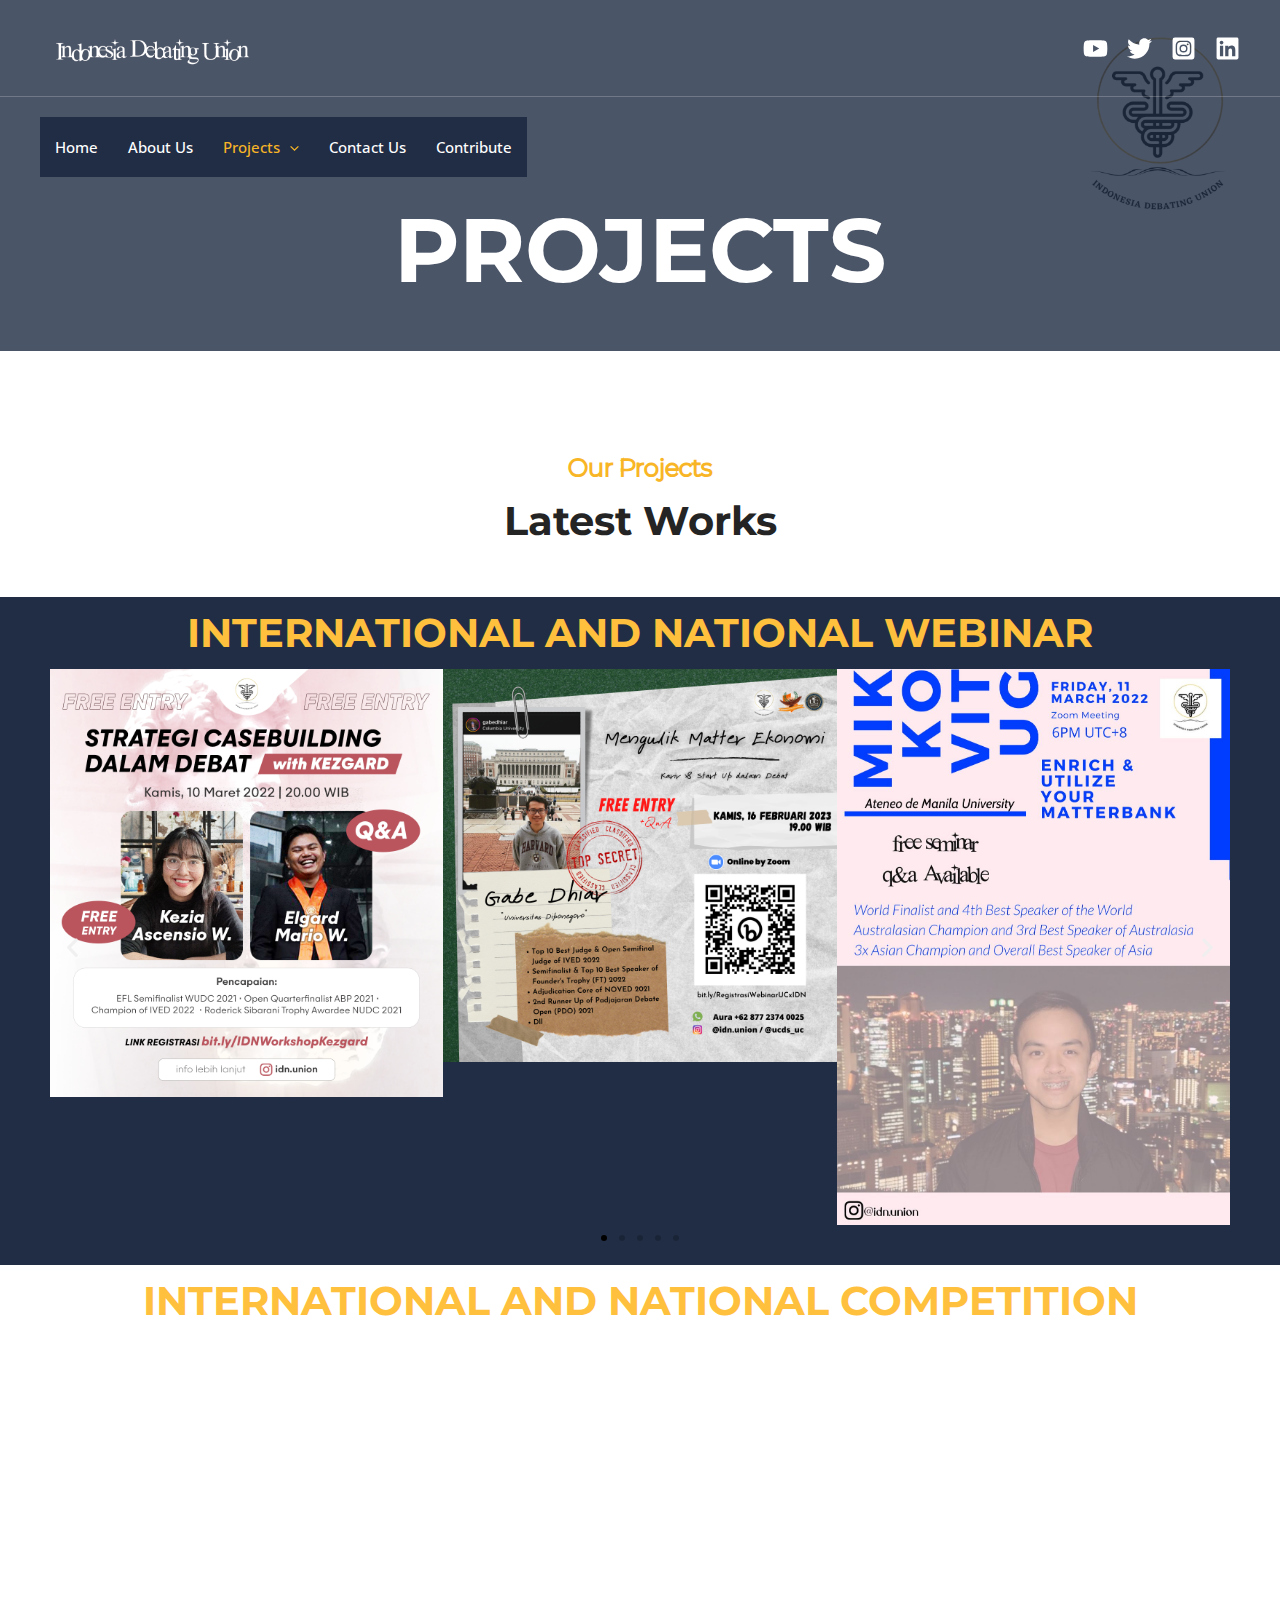
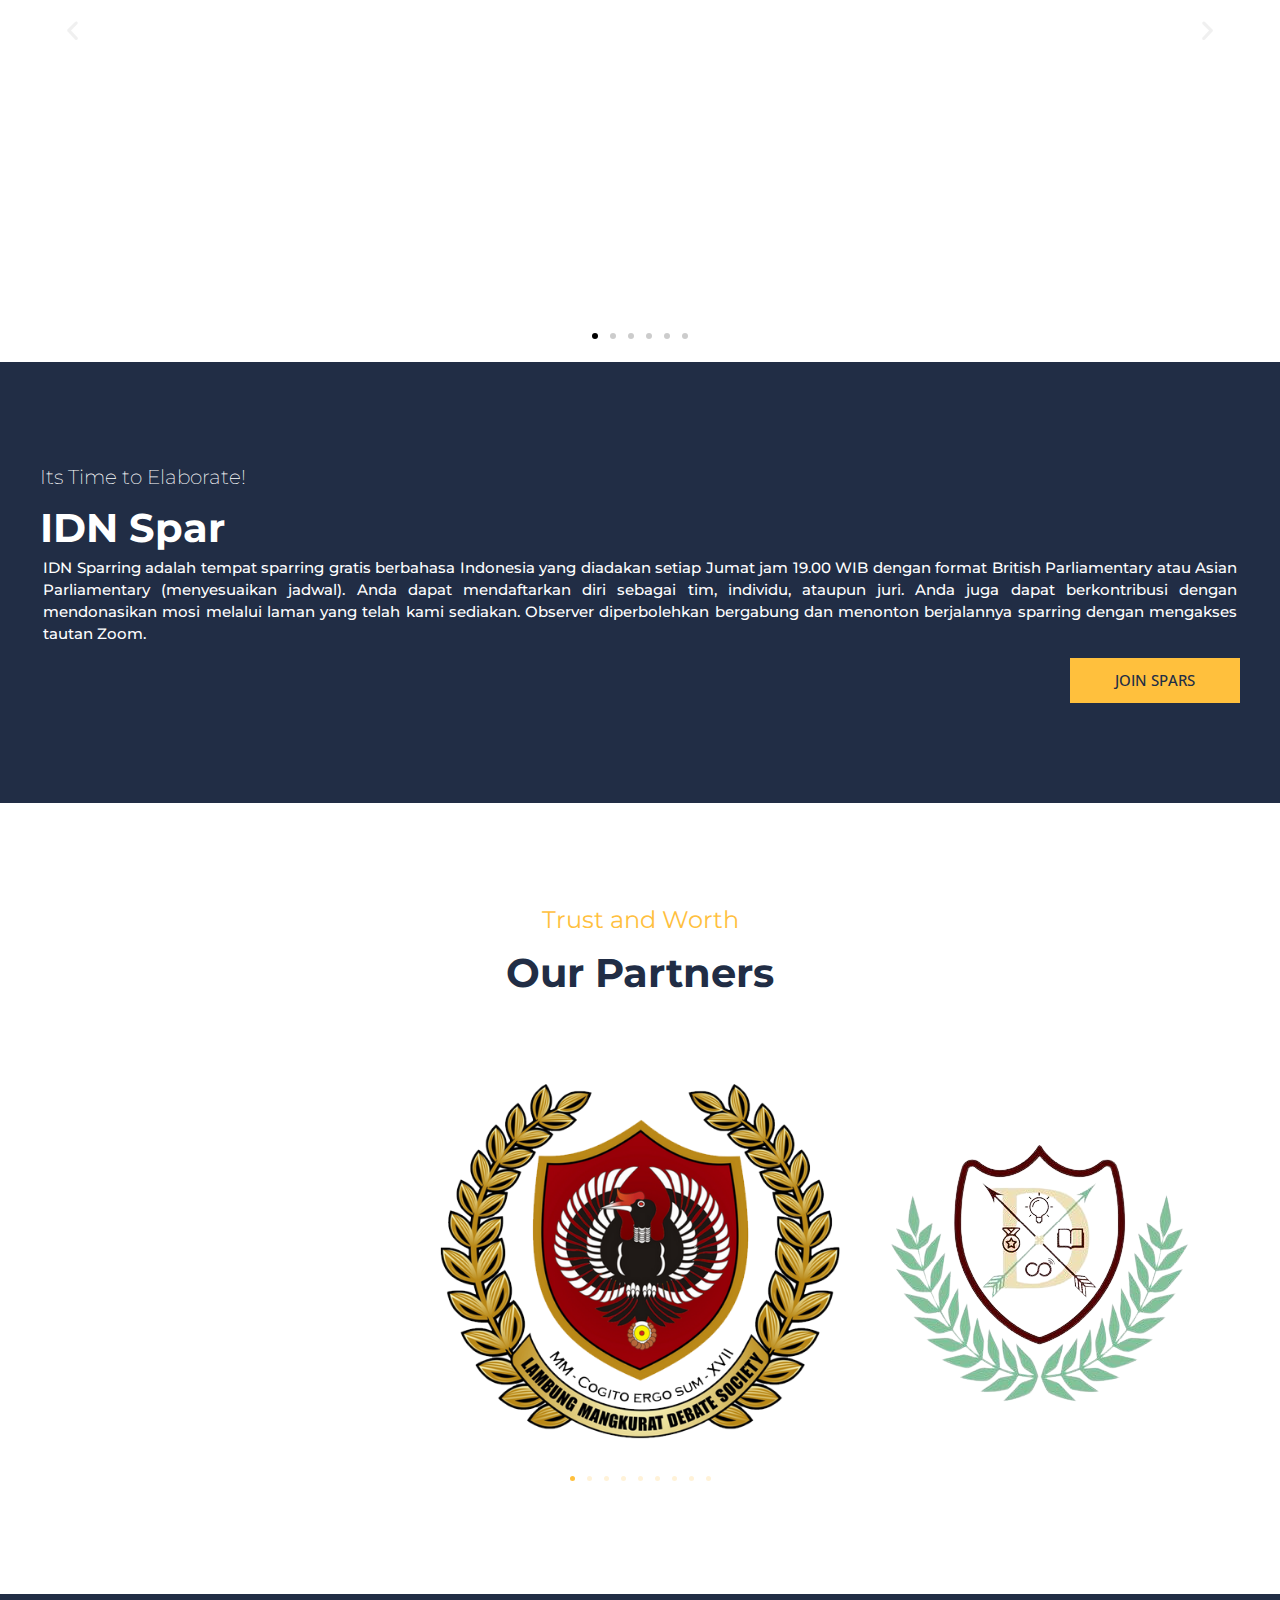
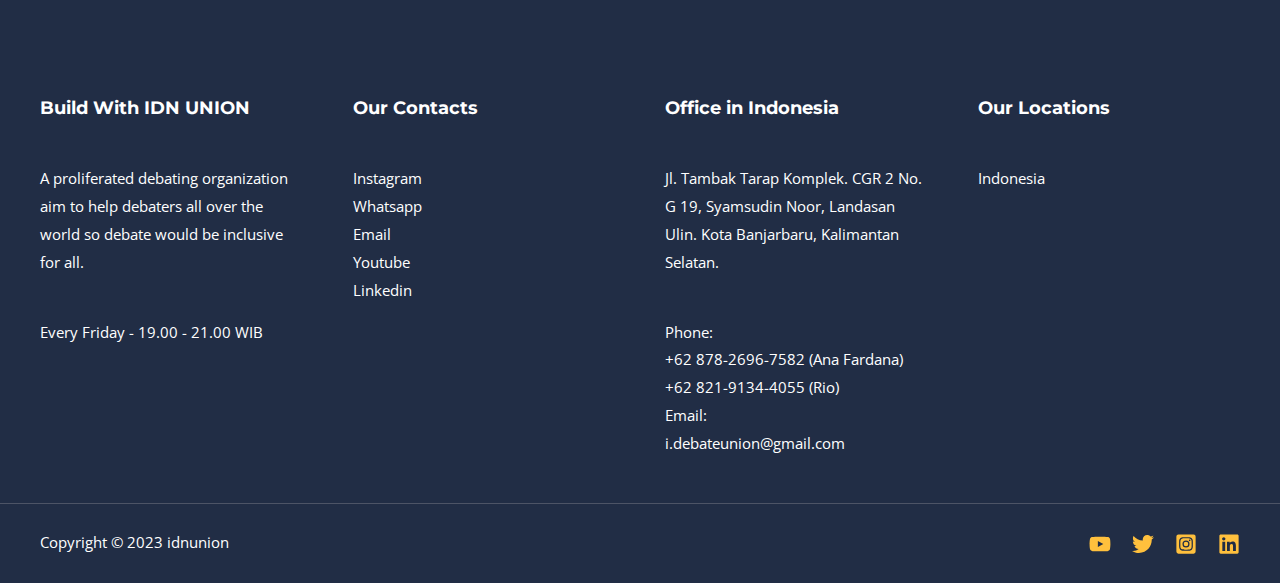
<file: projects/index.html>
<!DOCTYPE html>
<html lang="id">
<head>
<meta charset="UTF-8">
<meta name="viewport" content="width=device-width, initial-scale=1">
<link rel="profile" href="https://gmpg.org/xfn/11">

<title>Projects &#8211; idnunion</title>
<meta name="robots" content="max-image-preview:large">
<link rel="dns-prefetch" href="//fonts.googleapis.com">
<link rel="alternate" type="application/rss+xml" title="idnunion &raquo; Feed" href="https://idnunion.github.io/idnunion/feed/">
<link rel="alternate" type="application/rss+xml" title="idnunion &raquo; Umpan Komentar" href="https://idnunion.github.io/idnunion/comments/feed/">
<script>
window._wpemojiSettings = {"baseUrl":"https:\/\/s.w.org\/images\/core\/emoji\/14.0.0\/72x72\/","ext":".png","svgUrl":"https:\/\/s.w.org\/images\/core\/emoji\/14.0.0\/svg\/","svgExt":".svg","source":{"concatemoji":"https:\/\/idnunion.github.io\/idnunion\/wp-includes\/js\/wp-emoji-release.min.js?ver=6.2.2"}};
/*! This file is auto-generated */
!function(e,a,t){var n,r,o,i=a.createElement("canvas"),p=i.getContext&&i.getContext("2d");function s(e,t){p.clearRect(0,0,i.width,i.height),p.fillText(e,0,0);e=i.toDataURL();return p.clearRect(0,0,i.width,i.height),p.fillText(t,0,0),e===i.toDataURL()}function c(e){var t=a.createElement("script");t.src=e,t.defer=t.type="text/javascript",a.getElementsByTagName("head")[0].appendChild(t)}for(o=Array("flag","emoji"),t.supports={everything:!0,everythingExceptFlag:!0},r=0;r<o.length;r++)t.supports[o[r]]=function(e){if(p&&p.fillText)switch(p.textBaseline="top",p.font="600 32px Arial",e){case"flag":return s("🏳️‍⚧️","🏳️​⚧️")?!1:!s("🇺🇳","🇺​🇳")&&!s("🏴󠁧󠁢󠁥󠁮󠁧󠁿","🏴​󠁧​󠁢​󠁥​󠁮​󠁧​󠁿");case"emoji":return!s("🫱🏻‍🫲🏿","🫱🏻​🫲🏿")}return!1}(o[r]),t.supports.everything=t.supports.everything&&t.supports[o[r]],"flag"!==o[r]&&(t.supports.everythingExceptFlag=t.supports.everythingExceptFlag&&t.supports[o[r]]);t.supports.everythingExceptFlag=t.supports.everythingExceptFlag&&!t.supports.flag,t.DOMReady=!1,t.readyCallback=function(){t.DOMReady=!0},t.supports.everything||(n=function(){t.readyCallback()},a.addEventListener?(a.addEventListener("DOMContentLoaded",n,!1),e.addEventListener("load",n,!1)):(e.attachEvent("onload",n),a.attachEvent("onreadystatechange",function(){"complete"===a.readyState&&t.readyCallback()})),(e=t.source||{}).concatemoji?c(e.concatemoji):e.wpemoji&&e.twemoji&&(c(e.twemoji),c(e.wpemoji)))}(window,document,window._wpemojiSettings);
</script>
<style>img.wp-smiley,
img.emoji {
	display: inline !important;
	border: none !important;
	box-shadow: none !important;
	height: 1em !important;
	width: 1em !important;
	margin: 0 0.07em !important;
	vertical-align: -0.1em !important;
	background: none !important;
	padding: 0 !important;
}</style>
	<link rel="stylesheet" id="astra-theme-css-css" href="https://idnunion.github.io/idnunion/wp-content/themes/astra/assets/css/minified/main.min.css?ver=4.1.2" media="all">
<style id="astra-theme-css-inline-css">.ast-no-sidebar .entry-content .alignfull {margin-left: calc( -50vw + 50%);margin-right: calc( -50vw + 50%);max-width: 100vw;width: 100vw;}.ast-no-sidebar .entry-content .alignwide {margin-left: calc(-41vw + 50%);margin-right: calc(-41vw + 50%);max-width: unset;width: unset;}.ast-no-sidebar .entry-content .alignfull .alignfull,.ast-no-sidebar .entry-content .alignfull .alignwide,.ast-no-sidebar .entry-content .alignwide .alignfull,.ast-no-sidebar .entry-content .alignwide .alignwide,.ast-no-sidebar .entry-content .wp-block-column .alignfull,.ast-no-sidebar .entry-content .wp-block-column .alignwide{width: 100%;margin-left: auto;margin-right: auto;}.wp-block-gallery,.blocks-gallery-grid {margin: 0;}.wp-block-separator {max-width: 100px;}.wp-block-separator.is-style-wide,.wp-block-separator.is-style-dots {max-width: none;}.entry-content .has-2-columns .wp-block-column:first-child {padding-right: 10px;}.entry-content .has-2-columns .wp-block-column:last-child {padding-left: 10px;}@media (max-width: 782px) {.entry-content .wp-block-columns .wp-block-column {flex-basis: 100%;}.entry-content .has-2-columns .wp-block-column:first-child {padding-right: 0;}.entry-content .has-2-columns .wp-block-column:last-child {padding-left: 0;}}body .entry-content .wp-block-latest-posts {margin-left: 0;}body .entry-content .wp-block-latest-posts li {list-style: none;}.ast-no-sidebar .ast-container .entry-content .wp-block-latest-posts {margin-left: 0;}.ast-header-break-point .entry-content .alignwide {margin-left: auto;margin-right: auto;}.entry-content .blocks-gallery-item img {margin-bottom: auto;}.wp-block-pullquote {border-top: 4px solid #555d66;border-bottom: 4px solid #555d66;color: #40464d;}:root{--ast-container-default-xlg-padding:6.67em;--ast-container-default-lg-padding:5.67em;--ast-container-default-slg-padding:4.34em;--ast-container-default-md-padding:3.34em;--ast-container-default-sm-padding:6.67em;--ast-container-default-xs-padding:2.4em;--ast-container-default-xxs-padding:1.4em;--ast-code-block-background:#EEEEEE;--ast-comment-inputs-background:#FAFAFA;}html{font-size:93.75%;}a,.page-title{color:var(--ast-global-color-5);}a:hover,a:focus{color:var(--ast-global-color-1);}body,button,input,select,textarea,.ast-button,.ast-custom-button{font-family:'Open Sans',sans-serif;font-weight:400;font-size:15px;font-size:1rem;}blockquote{color:var(--ast-global-color-3);}h1,.entry-content h1,h2,.entry-content h2,h3,.entry-content h3,h4,.entry-content h4,h5,.entry-content h5,h6,.entry-content h6,.site-title,.site-title a{font-family:'Montserrat',sans-serif;font-weight:700;}.site-title{font-size:35px;font-size:2.3333333333333rem;display:none;}header .custom-logo-link img{max-width:230px;}.astra-logo-svg{width:230px;}.site-header .site-description{font-size:15px;font-size:1rem;display:none;}.entry-title{font-size:30px;font-size:2rem;}h1,.entry-content h1{font-size:90px;font-size:6rem;font-weight:700;font-family:'Montserrat',sans-serif;line-height:0;text-transform:uppercase;text-decoration:initial;}h2,.entry-content h2{font-size:40px;font-size:2.6666666666667rem;font-weight:700;font-family:'Montserrat',sans-serif;}h3,.entry-content h3{font-size:24px;font-size:1.6rem;font-weight:700;font-family:'Montserrat',sans-serif;}h4,.entry-content h4{font-size:20px;font-size:1.3333333333333rem;font-weight:700;font-family:'Montserrat',sans-serif;}h5,.entry-content h5{font-size:18px;font-size:1.2rem;font-weight:700;font-family:'Montserrat',sans-serif;}h6,.entry-content h6{font-size:15px;font-size:1rem;font-weight:700;font-family:'Montserrat',sans-serif;}::selection{background-color:var(--ast-global-color-0);color:#000000;}body,h1,.entry-title a,.entry-content h1,h2,.entry-content h2,h3,.entry-content h3,h4,.entry-content h4,h5,.entry-content h5,h6,.entry-content h6{color:var(--ast-global-color-3);}.tagcloud a:hover,.tagcloud a:focus,.tagcloud a.current-item{color:#000000;border-color:var(--ast-global-color-5);background-color:var(--ast-global-color-5);}input:focus,input[type="text"]:focus,input[type="email"]:focus,input[type="url"]:focus,input[type="password"]:focus,input[type="reset"]:focus,input[type="search"]:focus,textarea:focus{border-color:var(--ast-global-color-5);}input[type="radio"]:checked,input[type=reset],input[type="checkbox"]:checked,input[type="checkbox"]:hover:checked,input[type="checkbox"]:focus:checked,input[type=range]::-webkit-slider-thumb{border-color:var(--ast-global-color-5);background-color:var(--ast-global-color-5);box-shadow:none;}.site-footer a:hover + .post-count,.site-footer a:focus + .post-count{background:var(--ast-global-color-5);border-color:var(--ast-global-color-5);}.single .nav-links .nav-previous,.single .nav-links .nav-next{color:var(--ast-global-color-5);}.entry-meta,.entry-meta *{line-height:1.45;color:var(--ast-global-color-5);}.entry-meta a:hover,.entry-meta a:hover *,.entry-meta a:focus,.entry-meta a:focus *,.page-links > .page-link,.page-links .page-link:hover,.post-navigation a:hover{color:var(--ast-global-color-1);}#cat option,.secondary .calendar_wrap thead a,.secondary .calendar_wrap thead a:visited{color:var(--ast-global-color-5);}.secondary .calendar_wrap #today,.ast-progress-val span{background:var(--ast-global-color-5);}.secondary a:hover + .post-count,.secondary a:focus + .post-count{background:var(--ast-global-color-5);border-color:var(--ast-global-color-5);}.calendar_wrap #today > a{color:#000000;}.page-links .page-link,.single .post-navigation a{color:var(--ast-global-color-5);}.ast-archive-title{color:var(--ast-global-color-2);}.widget-title{font-size:21px;font-size:1.4rem;color:var(--ast-global-color-2);}a:focus-visible,.ast-menu-toggle:focus-visible,.site .skip-link:focus-visible,.wp-block-loginout input:focus-visible,.wp-block-search.wp-block-search__button-inside .wp-block-search__inside-wrapper,.ast-header-navigation-arrow:focus-visible{outline-style:dotted;outline-color:inherit;outline-width:thin;border-color:transparent;}input:focus,input[type="text"]:focus,input[type="email"]:focus,input[type="url"]:focus,input[type="password"]:focus,input[type="reset"]:focus,input[type="search"]:focus,textarea:focus,.wp-block-search__input:focus,[data-section="section-header-mobile-trigger"] .ast-button-wrap .ast-mobile-menu-trigger-minimal:focus,.ast-mobile-popup-drawer.active .menu-toggle-close:focus,.woocommerce-ordering select.orderby:focus,#ast-scroll-top:focus,.woocommerce a.add_to_cart_button:focus,.woocommerce .button.single_add_to_cart_button:focus{border-style:dotted;border-color:inherit;border-width:thin;outline-color:transparent;}.ast-logo-title-inline .site-logo-img{padding-right:1em;}.site-logo-img img{ transition:all 0.2s linear;}.ast-page-builder-template .hentry {margin: 0;}.ast-page-builder-template .site-content > .ast-container {max-width: 100%;padding: 0;}.ast-page-builder-template .site-content #primary {padding: 0;margin: 0;}.ast-page-builder-template .no-results {text-align: center;margin: 4em auto;}.ast-page-builder-template .ast-pagination {padding: 2em;}.ast-page-builder-template .entry-header.ast-no-title.ast-no-thumbnail {margin-top: 0;}.ast-page-builder-template .entry-header.ast-header-without-markup {margin-top: 0;margin-bottom: 0;}.ast-page-builder-template .entry-header.ast-no-title.ast-no-meta {margin-bottom: 0;}.ast-page-builder-template.single .post-navigation {padding-bottom: 2em;}.ast-page-builder-template.single-post .site-content > .ast-container {max-width: 100%;}.ast-page-builder-template .entry-header {margin-top: 4em;margin-left: auto;margin-right: auto;padding-left: 20px;padding-right: 20px;}.single.ast-page-builder-template .entry-header {padding-left: 20px;padding-right: 20px;}.ast-page-builder-template .ast-archive-description {margin: 4em auto 0;padding-left: 20px;padding-right: 20px;}@media (max-width:921px){#ast-desktop-header{display:none;}}@media (min-width:921px){#ast-mobile-header{display:none;}}.wp-block-buttons.aligncenter{justify-content:center;}@media (max-width:921px){.ast-theme-transparent-header #primary,.ast-theme-transparent-header #secondary{padding:0;}}@media (max-width:921px){.ast-plain-container.ast-no-sidebar #primary{padding:0;}}.ast-plain-container.ast-no-sidebar #primary{margin-top:0;margin-bottom:0;}@media (min-width:1200px){.wp-block-group .has-background{padding:20px;}}@media (min-width:1200px){.wp-block-cover-image.alignwide .wp-block-cover__inner-container,.wp-block-cover.alignwide .wp-block-cover__inner-container,.wp-block-cover-image.alignfull .wp-block-cover__inner-container,.wp-block-cover.alignfull .wp-block-cover__inner-container{width:100%;}}.wp-block-columns{margin-bottom:unset;}.wp-block-image.size-full{margin:2rem 0;}.wp-block-separator.has-background{padding:0;}.wp-block-gallery{margin-bottom:1.6em;}.wp-block-group{padding-top:4em;padding-bottom:4em;}.wp-block-group__inner-container .wp-block-columns:last-child,.wp-block-group__inner-container :last-child,.wp-block-table table{margin-bottom:0;}.blocks-gallery-grid{width:100%;}.wp-block-navigation-link__content{padding:5px 0;}.wp-block-group .wp-block-group .has-text-align-center,.wp-block-group .wp-block-column .has-text-align-center{max-width:100%;}.has-text-align-center{margin:0 auto;}@media (max-width:1200px){.wp-block-group{padding:3em;}.wp-block-group .wp-block-group{padding:1.5em;}.wp-block-columns,.wp-block-column{margin:1rem 0;}}@media (min-width:921px){.wp-block-columns .wp-block-group{padding:2em;}}@media (max-width:544px){.wp-block-cover-image .wp-block-cover__inner-container,.wp-block-cover .wp-block-cover__inner-container{width:unset;}.wp-block-cover,.wp-block-cover-image{padding:2em 0;}.wp-block-group,.wp-block-cover{padding:2em;}.wp-block-media-text__media img,.wp-block-media-text__media video{width:unset;max-width:100%;}.wp-block-media-text.has-background .wp-block-media-text__content{padding:1em;}}.wp-block-image.aligncenter{margin-left:auto;margin-right:auto;}.wp-block-table.aligncenter{margin-left:auto;margin-right:auto;}@media (min-width:544px){.entry-content .wp-block-media-text.has-media-on-the-right .wp-block-media-text__content{padding:0 8% 0 0;}.entry-content .wp-block-media-text .wp-block-media-text__content{padding:0 0 0 8%;}.ast-plain-container .site-content .entry-content .has-custom-content-position.is-position-bottom-left > *,.ast-plain-container .site-content .entry-content .has-custom-content-position.is-position-bottom-right > *,.ast-plain-container .site-content .entry-content .has-custom-content-position.is-position-top-left > *,.ast-plain-container .site-content .entry-content .has-custom-content-position.is-position-top-right > *,.ast-plain-container .site-content .entry-content .has-custom-content-position.is-position-center-right > *,.ast-plain-container .site-content .entry-content .has-custom-content-position.is-position-center-left > *{margin:0;}}@media (max-width:544px){.entry-content .wp-block-media-text .wp-block-media-text__content{padding:8% 0;}.wp-block-media-text .wp-block-media-text__media img{width:auto;max-width:100%;}}.wp-block-button.is-style-outline .wp-block-button__link{border-color:var(--ast-global-color-0);border-top-width:0px;border-right-width:0px;border-bottom-width:0px;border-left-width:0px;}div.wp-block-button.is-style-outline > .wp-block-button__link:not(.has-text-color),div.wp-block-button.wp-block-button__link.is-style-outline:not(.has-text-color){color:var(--ast-global-color-0);}.wp-block-button.is-style-outline .wp-block-button__link:hover,div.wp-block-button.is-style-outline .wp-block-button__link:focus,div.wp-block-button.is-style-outline > .wp-block-button__link:not(.has-text-color):hover,div.wp-block-button.wp-block-button__link.is-style-outline:not(.has-text-color):hover{color:var(--ast-global-color-2);background-color:var(--ast-global-color-1);border-color:var(--ast-global-color-1);}.post-page-numbers.current .page-link,.ast-pagination .page-numbers.current{color:#000000;border-color:var(--ast-global-color-0);background-color:var(--ast-global-color-0);border-radius:2px;}@media (min-width:544px){.entry-content > .alignleft{margin-right:20px;}.entry-content > .alignright{margin-left:20px;}}.wp-block-button.is-style-outline .wp-block-button__link{border-top-width:0px;border-right-width:0px;border-bottom-width:0px;border-left-width:0px;}h1.widget-title{font-weight:700;}h2.widget-title{font-weight:700;}h3.widget-title{font-weight:700;}@media (max-width:921px){.ast-separate-container #primary,.ast-separate-container #secondary{padding:1.5em 0;}#primary,#secondary{padding:1.5em 0;margin:0;}.ast-left-sidebar #content > .ast-container{display:flex;flex-direction:column-reverse;width:100%;}.ast-separate-container .ast-article-post,.ast-separate-container .ast-article-single{padding:1.5em 2.14em;}.ast-author-box img.avatar{margin:20px 0 0 0;}}@media (min-width:922px){.ast-separate-container.ast-right-sidebar #primary,.ast-separate-container.ast-left-sidebar #primary{border:0;}.search-no-results.ast-separate-container #primary{margin-bottom:4em;}}.elementor-button-wrapper .elementor-button{border-style:solid;text-decoration:none;border-top-width:0px;border-right-width:0px;border-left-width:0px;border-bottom-width:0px;}body .elementor-button.elementor-size-sm,body .elementor-button.elementor-size-xs,body .elementor-button.elementor-size-md,body .elementor-button.elementor-size-lg,body .elementor-button.elementor-size-xl,body .elementor-button{border-top-left-radius:0px;border-top-right-radius:0px;border-bottom-right-radius:0px;border-bottom-left-radius:0px;padding-top:15px;padding-right:45px;padding-bottom:15px;padding-left:45px;}.elementor-button-wrapper .elementor-button{border-color:var(--ast-global-color-0);background-color:var(--ast-global-color-0);}.elementor-button-wrapper .elementor-button:hover,.elementor-button-wrapper .elementor-button:focus{color:var(--ast-global-color-2);background-color:var(--ast-global-color-1);border-color:var(--ast-global-color-1);}.wp-block-button .wp-block-button__link ,.elementor-button-wrapper .elementor-button,.elementor-button-wrapper .elementor-button:visited{color:var(--ast-global-color-2);}.elementor-button-wrapper .elementor-button{font-weight:500;line-height:1em;text-transform:uppercase;}.wp-block-button .wp-block-button__link:hover,.wp-block-button .wp-block-button__link:focus{color:var(--ast-global-color-2);background-color:var(--ast-global-color-1);border-color:var(--ast-global-color-1);}.elementor-widget-heading h1.elementor-heading-title{line-height:0;}.wp-block-button .wp-block-button__link{border-style:solid;border-top-width:0px;border-right-width:0px;border-left-width:0px;border-bottom-width:0px;border-color:var(--ast-global-color-0);background-color:var(--ast-global-color-0);color:var(--ast-global-color-2);font-family:inherit;font-weight:500;line-height:1em;text-transform:uppercase;border-top-left-radius:0px;border-top-right-radius:0px;border-bottom-right-radius:0px;border-bottom-left-radius:0px;padding-top:15px;padding-right:45px;padding-bottom:15px;padding-left:45px;}.menu-toggle,button,.ast-button,.ast-custom-button,.button,input#submit,input[type="button"],input[type="submit"],input[type="reset"],form[CLASS*="wp-block-search__"].wp-block-search .wp-block-search__inside-wrapper .wp-block-search__button,body .wp-block-file .wp-block-file__button{border-style:solid;border-top-width:0px;border-right-width:0px;border-left-width:0px;border-bottom-width:0px;color:var(--ast-global-color-2);border-color:var(--ast-global-color-0);background-color:var(--ast-global-color-0);padding-top:15px;padding-right:45px;padding-bottom:15px;padding-left:45px;font-family:inherit;font-weight:500;line-height:1em;text-transform:uppercase;border-top-left-radius:0px;border-top-right-radius:0px;border-bottom-right-radius:0px;border-bottom-left-radius:0px;}button:focus,.menu-toggle:hover,button:hover,.ast-button:hover,.ast-custom-button:hover .button:hover,.ast-custom-button:hover ,input[type=reset]:hover,input[type=reset]:focus,input#submit:hover,input#submit:focus,input[type="button"]:hover,input[type="button"]:focus,input[type="submit"]:hover,input[type="submit"]:focus,form[CLASS*="wp-block-search__"].wp-block-search .wp-block-search__inside-wrapper .wp-block-search__button:hover,form[CLASS*="wp-block-search__"].wp-block-search .wp-block-search__inside-wrapper .wp-block-search__button:focus,body .wp-block-file .wp-block-file__button:hover,body .wp-block-file .wp-block-file__button:focus{color:var(--ast-global-color-2);background-color:var(--ast-global-color-1);border-color:var(--ast-global-color-1);}@media (max-width:921px){.ast-mobile-header-stack .main-header-bar .ast-search-menu-icon{display:inline-block;}.ast-header-break-point.ast-header-custom-item-outside .ast-mobile-header-stack .main-header-bar .ast-search-icon{margin:0;}.ast-comment-avatar-wrap img{max-width:2.5em;}.ast-separate-container .ast-comment-list li.depth-1{padding:1.5em 2.14em;}.ast-separate-container .comment-respond{padding:2em 2.14em;}.ast-comment-meta{padding:0 1.8888em 1.3333em;}}@media (min-width:544px){.ast-container{max-width:100%;}}@media (max-width:544px){.ast-separate-container .ast-article-post,.ast-separate-container .ast-article-single,.ast-separate-container .comments-title,.ast-separate-container .ast-archive-description{padding:1.5em 1em;}.ast-separate-container #content .ast-container{padding-left:0.54em;padding-right:0.54em;}.ast-separate-container .ast-comment-list li.depth-1{padding:1.5em 1em;margin-bottom:1.5em;}.ast-separate-container .ast-comment-list .bypostauthor{padding:.5em;}.ast-search-menu-icon.ast-dropdown-active .search-field{width:170px;}}body,.ast-separate-container{background-color:var(--ast-global-color-2);;background-image:none;;}.entry-content > .wp-block-group,.entry-content > .wp-block-media-text,.entry-content > .wp-block-cover,.entry-content > .wp-block-columns{max-width:58em;width:calc(100% - 4em);margin-left:auto;margin-right:auto;}.entry-content [class*="__inner-container"] > .alignfull{max-width:100%;margin-left:0;margin-right:0;}.entry-content [class*="__inner-container"] > *:not(.alignwide):not(.alignfull):not(.alignleft):not(.alignright){margin-left:auto;margin-right:auto;}.entry-content [class*="__inner-container"] > *:not(.alignwide):not(p):not(.alignfull):not(.alignleft):not(.alignright):not(.is-style-wide):not(iframe){max-width:50rem;width:100%;}@media (min-width:921px){.entry-content > .wp-block-group.alignwide.has-background,.entry-content > .wp-block-group.alignfull.has-background,.entry-content > .wp-block-cover.alignwide,.entry-content > .wp-block-cover.alignfull,.entry-content > .wp-block-columns.has-background.alignwide,.entry-content > .wp-block-columns.has-background.alignfull{margin-top:0;margin-bottom:0;padding:6em 4em;}.entry-content > .wp-block-columns.has-background{margin-bottom:0;}}@media (min-width:1200px){.entry-content .alignfull p{max-width:1200px;}.entry-content .alignfull{max-width:100%;width:100%;}.ast-page-builder-template .entry-content .alignwide,.entry-content [class*="__inner-container"] > .alignwide{max-width:1200px;margin-left:0;margin-right:0;}.entry-content .alignfull [class*="__inner-container"] > .alignwide{max-width:80rem;}}@media (min-width:545px){.site-main .entry-content > .alignwide{margin:0 auto;}.wp-block-group.has-background,.entry-content > .wp-block-cover,.entry-content > .wp-block-columns.has-background{padding:4em;margin-top:0;margin-bottom:0;}.entry-content .wp-block-media-text.alignfull .wp-block-media-text__content,.entry-content .wp-block-media-text.has-background .wp-block-media-text__content{padding:0 8%;}}@media (max-width:921px){.site-title{display:none;}.site-header .site-description{display:none;}.entry-title{font-size:30px;}h1,.entry-content h1{font-size:60px;}h2,.entry-content h2{font-size:35px;}h3,.entry-content h3{font-size:22px;}}@media (max-width:544px){.site-title{display:none;}.site-header .site-description{display:none;}.entry-title{font-size:30px;}h1,.entry-content h1{font-size:35px;}h2,.entry-content h2{font-size:30px;}h3,.entry-content h3{font-size:20px;}}@media (max-width:921px){html{font-size:85.5%;}}@media (max-width:544px){html{font-size:85.5%;}}@media (min-width:922px){.ast-container{max-width:1240px;}}@media (min-width:922px){.site-content .ast-container{display:flex;}}@media (max-width:921px){.site-content .ast-container{flex-direction:column;}}@media (min-width:922px){.main-header-menu .sub-menu .menu-item.ast-left-align-sub-menu:hover > .sub-menu,.main-header-menu .sub-menu .menu-item.ast-left-align-sub-menu.focus > .sub-menu{margin-left:-0px;}}.ast-theme-transparent-header [data-section="section-header-mobile-trigger"] .ast-button-wrap .ast-mobile-menu-trigger-minimal{background:transparent;}.wp-block-search {margin-bottom: 20px;}.wp-block-site-tagline {margin-top: 20px;}form.wp-block-search .wp-block-search__input,.wp-block-search.wp-block-search__button-inside .wp-block-search__inside-wrapper {border-color: #eaeaea;background: #fafafa;}.wp-block-search.wp-block-search__button-inside .wp-block-search__inside-wrapper .wp-block-search__input:focus,.wp-block-loginout input:focus {outline: thin dotted;}.wp-block-loginout input:focus {border-color: transparent;} form.wp-block-search .wp-block-search__inside-wrapper .wp-block-search__input {padding: 12px;}form.wp-block-search .wp-block-search__button svg {fill: currentColor;width: 20px;height: 20px;}.wp-block-loginout p label {display: block;}.wp-block-loginout p:not(.login-remember):not(.login-submit) input {width: 100%;}.wp-block-loginout .login-remember input {width: 1.1rem;height: 1.1rem;margin: 0 5px 4px 0;vertical-align: middle;}blockquote,cite {font-style: initial;}.wp-block-file {display: flex;align-items: center;flex-wrap: wrap;justify-content: space-between;}.wp-block-pullquote {border: none;}.wp-block-pullquote blockquote::before {content: "\201D";font-family: "Helvetica",sans-serif;display: flex;transform: rotate( 180deg );font-size: 6rem;font-style: normal;line-height: 1;font-weight: bold;align-items: center;justify-content: center;}.has-text-align-right > blockquote::before {justify-content: flex-start;}.has-text-align-left > blockquote::before {justify-content: flex-end;}figure.wp-block-pullquote.is-style-solid-color blockquote {max-width: 100%;text-align: inherit;}blockquote {padding: 0 1.2em 1.2em;}.wp-block-button__link {border: 2px solid currentColor;}body .wp-block-file .wp-block-file__button {text-decoration: none;}ul.wp-block-categories-list.wp-block-categories,ul.wp-block-archives-list.wp-block-archives {list-style-type: none;}ul,ol {margin-left: 20px;}figure.alignright figcaption {text-align: right;}:root .has-ast-global-color-0-color{color:var(--ast-global-color-0);}:root .has-ast-global-color-0-background-color{background-color:var(--ast-global-color-0);}:root .wp-block-button .has-ast-global-color-0-color{color:var(--ast-global-color-0);}:root .wp-block-button .has-ast-global-color-0-background-color{background-color:var(--ast-global-color-0);}:root .has-ast-global-color-1-color{color:var(--ast-global-color-1);}:root .has-ast-global-color-1-background-color{background-color:var(--ast-global-color-1);}:root .wp-block-button .has-ast-global-color-1-color{color:var(--ast-global-color-1);}:root .wp-block-button .has-ast-global-color-1-background-color{background-color:var(--ast-global-color-1);}:root .has-ast-global-color-2-color{color:var(--ast-global-color-2);}:root .has-ast-global-color-2-background-color{background-color:var(--ast-global-color-2);}:root .wp-block-button .has-ast-global-color-2-color{color:var(--ast-global-color-2);}:root .wp-block-button .has-ast-global-color-2-background-color{background-color:var(--ast-global-color-2);}:root .has-ast-global-color-3-color{color:var(--ast-global-color-3);}:root .has-ast-global-color-3-background-color{background-color:var(--ast-global-color-3);}:root .wp-block-button .has-ast-global-color-3-color{color:var(--ast-global-color-3);}:root .wp-block-button .has-ast-global-color-3-background-color{background-color:var(--ast-global-color-3);}:root .has-ast-global-color-4-color{color:var(--ast-global-color-4);}:root .has-ast-global-color-4-background-color{background-color:var(--ast-global-color-4);}:root .wp-block-button .has-ast-global-color-4-color{color:var(--ast-global-color-4);}:root .wp-block-button .has-ast-global-color-4-background-color{background-color:var(--ast-global-color-4);}:root .has-ast-global-color-5-color{color:var(--ast-global-color-5);}:root .has-ast-global-color-5-background-color{background-color:var(--ast-global-color-5);}:root .wp-block-button .has-ast-global-color-5-color{color:var(--ast-global-color-5);}:root .wp-block-button .has-ast-global-color-5-background-color{background-color:var(--ast-global-color-5);}:root .has-ast-global-color-6-color{color:var(--ast-global-color-6);}:root .has-ast-global-color-6-background-color{background-color:var(--ast-global-color-6);}:root .wp-block-button .has-ast-global-color-6-color{color:var(--ast-global-color-6);}:root .wp-block-button .has-ast-global-color-6-background-color{background-color:var(--ast-global-color-6);}:root .has-ast-global-color-7-color{color:var(--ast-global-color-7);}:root .has-ast-global-color-7-background-color{background-color:var(--ast-global-color-7);}:root .wp-block-button .has-ast-global-color-7-color{color:var(--ast-global-color-7);}:root .wp-block-button .has-ast-global-color-7-background-color{background-color:var(--ast-global-color-7);}:root .has-ast-global-color-8-color{color:var(--ast-global-color-8);}:root .has-ast-global-color-8-background-color{background-color:var(--ast-global-color-8);}:root .wp-block-button .has-ast-global-color-8-color{color:var(--ast-global-color-8);}:root .wp-block-button .has-ast-global-color-8-background-color{background-color:var(--ast-global-color-8);}:root{--ast-global-color-0:#ffc03d;--ast-global-color-1:#f8b526;--ast-global-color-2:#212d45;--ast-global-color-3:#4b4f58;--ast-global-color-4:#F5F5F5;--ast-global-color-5:#FFFFFF;--ast-global-color-6:#F2F5F7;--ast-global-color-7:#424242;--ast-global-color-8:#000000;}:root {--ast-border-color : #dddddd;}.ast-single-entry-banner {-js-display: flex;display: flex;flex-direction: column;justify-content: center;text-align: center;position: relative;background: #eeeeee;}.ast-single-entry-banner[data-banner-layout="layout-1"] {max-width: 1200px;background: inherit;padding: 20px 0;}.ast-single-entry-banner[data-banner-width-type="custom"] {margin: 0 auto;width: 100%;}.ast-single-entry-banner + .site-content .entry-header {margin-bottom: 0;}header.entry-header .entry-title{font-size:30px;font-size:2rem;}header.entry-header > *:not(:last-child){margin-bottom:10px;}.ast-archive-entry-banner {-js-display: flex;display: flex;flex-direction: column;justify-content: center;text-align: center;position: relative;background: #eeeeee;}.ast-archive-entry-banner[data-banner-width-type="custom"] {margin: 0 auto;width: 100%;}.ast-archive-entry-banner[data-banner-layout="layout-1"] {background: inherit;padding: 20px 0;text-align: left;}body.archive .ast-archive-description{max-width:1200px;width:100%;text-align:left;padding-top:3em;padding-right:3em;padding-bottom:3em;padding-left:3em;}body.archive .ast-archive-description .ast-archive-title,body.archive .ast-archive-description .ast-archive-title *{font-size:40px;font-size:2.6666666666667rem;}body.archive .ast-archive-description > *:not(:last-child){margin-bottom:10px;}@media (max-width:921px){body.archive .ast-archive-description{text-align:left;}}@media (max-width:544px){body.archive .ast-archive-description{text-align:left;}}.ast-theme-transparent-header #masthead .site-logo-img .transparent-custom-logo .astra-logo-svg{width:230px;}.ast-theme-transparent-header #masthead .site-logo-img .transparent-custom-logo img{ max-width:230px;}@media (max-width:921px){.ast-theme-transparent-header #masthead .site-logo-img .transparent-custom-logo .astra-logo-svg{width:120px;}.ast-theme-transparent-header #masthead .site-logo-img .transparent-custom-logo img{ max-width:120px;}}@media (max-width:543px){.ast-theme-transparent-header #masthead .site-logo-img .transparent-custom-logo .astra-logo-svg{width:100px;}.ast-theme-transparent-header #masthead .site-logo-img .transparent-custom-logo img{ max-width:100px;}}@media (min-width:921px){.ast-theme-transparent-header #masthead{position:absolute;left:0;right:0;}.ast-theme-transparent-header .main-header-bar,.ast-theme-transparent-header.ast-header-break-point .main-header-bar{background:none;}body.elementor-editor-active.ast-theme-transparent-header #masthead,.fl-builder-edit .ast-theme-transparent-header #masthead,body.vc_editor.ast-theme-transparent-header #masthead,body.brz-ed.ast-theme-transparent-header #masthead{z-index:0;}.ast-header-break-point.ast-replace-site-logo-transparent.ast-theme-transparent-header .custom-mobile-logo-link{display:none;}.ast-header-break-point.ast-replace-site-logo-transparent.ast-theme-transparent-header .transparent-custom-logo{display:inline-block;}.ast-theme-transparent-header .ast-above-header,.ast-theme-transparent-header .ast-above-header.ast-above-header-bar{background-image:none;background-color:transparent;}.ast-theme-transparent-header .ast-below-header{background-image:none;background-color:transparent;}}@media (min-width:922px){.ast-theme-transparent-header .ast-builder-menu .main-header-menu,.ast-theme-transparent-header .ast-builder-menu .main-header-menu .menu-link,.ast-theme-transparent-header [CLASS*="ast-builder-menu-"] .main-header-menu .menu-item > .menu-link,.ast-theme-transparent-header .ast-masthead-custom-menu-items,.ast-theme-transparent-header .ast-masthead-custom-menu-items a,.ast-theme-transparent-header .ast-builder-menu .main-header-menu .menu-item > .ast-menu-toggle,.ast-theme-transparent-header .ast-builder-menu .main-header-menu .menu-item > .ast-menu-toggle,.ast-theme-transparent-header .ast-above-header-navigation a,.ast-header-break-point.ast-theme-transparent-header .ast-above-header-navigation a,.ast-header-break-point.ast-theme-transparent-header .ast-above-header-navigation > ul.ast-above-header-menu > .menu-item-has-children:not(.current-menu-item) > .ast-menu-toggle,.ast-theme-transparent-header .ast-below-header-menu,.ast-theme-transparent-header .ast-below-header-menu a,.ast-header-break-point.ast-theme-transparent-header .ast-below-header-menu a,.ast-header-break-point.ast-theme-transparent-header .ast-below-header-menu,.ast-theme-transparent-header .main-header-menu .menu-link{color:var(--ast-global-color-5);}.ast-theme-transparent-header .ast-builder-menu .main-header-menu .menu-item:hover > .menu-link,.ast-theme-transparent-header .ast-builder-menu .main-header-menu .menu-item:hover > .ast-menu-toggle,.ast-theme-transparent-header .ast-builder-menu .main-header-menu .ast-masthead-custom-menu-items a:hover,.ast-theme-transparent-header .ast-builder-menu .main-header-menu .focus > .menu-link,.ast-theme-transparent-header .ast-builder-menu .main-header-menu .focus > .ast-menu-toggle,.ast-theme-transparent-header .ast-builder-menu .main-header-menu .current-menu-item > .menu-link,.ast-theme-transparent-header .ast-builder-menu .main-header-menu .current-menu-ancestor > .menu-link,.ast-theme-transparent-header .ast-builder-menu .main-header-menu .current-menu-item > .ast-menu-toggle,.ast-theme-transparent-header .ast-builder-menu .main-header-menu .current-menu-ancestor > .ast-menu-toggle,.ast-theme-transparent-header [CLASS*="ast-builder-menu-"] .main-header-menu .current-menu-item > .menu-link,.ast-theme-transparent-header [CLASS*="ast-builder-menu-"] .main-header-menu .current-menu-ancestor > .menu-link,.ast-theme-transparent-header [CLASS*="ast-builder-menu-"] .main-header-menu .current-menu-item > .ast-menu-toggle,.ast-theme-transparent-header [CLASS*="ast-builder-menu-"] .main-header-menu .current-menu-ancestor > .ast-menu-toggle,.ast-theme-transparent-header .main-header-menu .menu-item:hover > .menu-link,.ast-theme-transparent-header .main-header-menu .current-menu-item > .menu-link,.ast-theme-transparent-header .main-header-menu .current-menu-ancestor > .menu-link{color:var(--ast-global-color-1);}}@media (max-width:921px){.transparent-custom-logo{display:none;}}@media (min-width:921px){.ast-transparent-mobile-logo{display:none;}}@media (max-width:921px){.ast-transparent-mobile-logo{display:block;}}@media (min-width:921px){.ast-theme-transparent-header #ast-desktop-header > [CLASS*="-header-wrap"]:nth-last-child(2) > [CLASS*="-header-bar"]{border-bottom-width:0px;border-bottom-style:solid;}}.ast-breadcrumbs .trail-browse,.ast-breadcrumbs .trail-items,.ast-breadcrumbs .trail-items li{display:inline-block;margin:0;padding:0;border:none;background:inherit;text-indent:0;}.ast-breadcrumbs .trail-browse{font-size:inherit;font-style:inherit;font-weight:inherit;color:inherit;}.ast-breadcrumbs .trail-items{list-style:none;}.trail-items li::after{padding:0 0.3em;content:"\00bb";}.trail-items li:last-of-type::after{display:none;}h1,.entry-content h1,h2,.entry-content h2,h3,.entry-content h3,h4,.entry-content h4,h5,.entry-content h5,h6,.entry-content h6{color:var(--ast-global-color-2);}.entry-title a{color:var(--ast-global-color-2);}@media (max-width:921px){.ast-builder-grid-row-container.ast-builder-grid-row-tablet-3-firstrow .ast-builder-grid-row > *:first-child,.ast-builder-grid-row-container.ast-builder-grid-row-tablet-3-lastrow .ast-builder-grid-row > *:last-child{grid-column:1 / -1;}}@media (max-width:544px){.ast-builder-grid-row-container.ast-builder-grid-row-mobile-3-firstrow .ast-builder-grid-row > *:first-child,.ast-builder-grid-row-container.ast-builder-grid-row-mobile-3-lastrow .ast-builder-grid-row > *:last-child{grid-column:1 / -1;}}.ast-builder-layout-element[data-section="title_tagline"]{display:flex;}@media (max-width:921px){.ast-header-break-point .ast-builder-layout-element[data-section="title_tagline"]{display:flex;}}@media (max-width:544px){.ast-header-break-point .ast-builder-layout-element[data-section="title_tagline"]{display:flex;}}.ast-builder-menu-1{font-family:inherit;font-weight:500;}.ast-builder-menu-1 .menu-item:hover > .menu-link,.ast-builder-menu-1 .inline-on-mobile .menu-item:hover > .ast-menu-toggle{background:var(--ast-global-color-2);}.ast-builder-menu-1 .menu-item.current-menu-item > .menu-link,.ast-builder-menu-1 .inline-on-mobile .menu-item.current-menu-item > .ast-menu-toggle,.ast-builder-menu-1 .current-menu-ancestor > .menu-link{background:var(--ast-global-color-2);}.ast-builder-menu-1 .sub-menu,.ast-builder-menu-1 .inline-on-mobile .sub-menu{border-top-width:0px;border-bottom-width:0px;border-right-width:0px;border-left-width:0px;border-color:var(--ast-global-color-0);border-style:solid;}.ast-builder-menu-1 .main-header-menu > .menu-item > .sub-menu,.ast-builder-menu-1 .main-header-menu > .menu-item > .astra-full-megamenu-wrapper{margin-top:0px;}.ast-desktop .ast-builder-menu-1 .main-header-menu > .menu-item > .sub-menu:before,.ast-desktop .ast-builder-menu-1 .main-header-menu > .menu-item > .astra-full-megamenu-wrapper:before{height:calc( 0px + 5px );}.ast-builder-menu-1 .main-header-menu,.ast-builder-menu-1 .main-header-menu .sub-menu{background-color:var(--ast-global-color-2);;background-image:none;;}.ast-desktop .ast-builder-menu-1 .menu-item .sub-menu .menu-link{border-style:none;}@media (max-width:921px){.ast-builder-menu-1 .menu-item:hover > .menu-link,.ast-builder-menu-1 .inline-on-mobile .menu-item:hover > .ast-menu-toggle{background:var(--ast-global-color-2);}.ast-builder-menu-1 .menu-item.current-menu-item > .menu-link,.ast-builder-menu-1 .inline-on-mobile .menu-item.current-menu-item > .ast-menu-toggle,.ast-builder-menu-1 .current-menu-ancestor > .menu-link,.ast-builder-menu-1 .current-menu-ancestor > .ast-menu-toggle{background:var(--ast-global-color-2);}.ast-header-break-point .ast-builder-menu-1 .menu-item.menu-item-has-children > .ast-menu-toggle{top:0;}.ast-builder-menu-1 .menu-item-has-children > .menu-link:after{content:unset;}.ast-builder-menu-1 .main-header-menu > .menu-item > .sub-menu,.ast-builder-menu-1 .main-header-menu > .menu-item > .astra-full-megamenu-wrapper{margin-top:0;}.ast-builder-menu-1 .main-header-menu,.ast-builder-menu-1 .main-header-menu .sub-menu{background-color:var(--ast-global-color-2);;background-image:none;;}}@media (max-width:544px){.ast-header-break-point .ast-builder-menu-1 .menu-item.menu-item-has-children > .ast-menu-toggle{top:0;}.ast-builder-menu-1 .main-header-menu > .menu-item > .sub-menu,.ast-builder-menu-1 .main-header-menu > .menu-item > .astra-full-megamenu-wrapper{margin-top:0;}}.ast-builder-menu-1{display:flex;}@media (max-width:921px){.ast-header-break-point .ast-builder-menu-1{display:flex;}}@media (max-width:544px){.ast-header-break-point .ast-builder-menu-1{display:flex;}}.ast-builder-html-element img.alignnone{display:inline-block;}.ast-builder-html-element p:first-child{margin-top:0;}.ast-builder-html-element p:last-child{margin-bottom:0;}.ast-header-break-point .main-header-bar .ast-builder-html-element{line-height:1.85714285714286;}.ast-header-html-1 .ast-builder-html-element{color:var(--ast-global-color-0);font-size:15px;font-size:1rem;}.ast-header-html-1{font-size:15px;font-size:1rem;}.ast-header-html-1{display:flex;}@media (max-width:921px){.ast-header-break-point .ast-header-html-1{display:flex;}}@media (max-width:544px){.ast-header-break-point .ast-header-html-1{display:flex;}}.ast-builder-social-element:hover {color: #0274be;}.ast-social-stack-desktop .ast-builder-social-element,.ast-social-stack-tablet .ast-builder-social-element,.ast-social-stack-mobile .ast-builder-social-element {margin-top: 6px;margin-bottom: 6px;}.ast-social-color-type-official .ast-builder-social-element,.ast-social-color-type-official .social-item-label {color: var(--color);background-color: var(--background-color);}.header-social-inner-wrap.ast-social-color-type-official .ast-builder-social-element svg,.footer-social-inner-wrap.ast-social-color-type-official .ast-builder-social-element svg {fill: currentColor;}.social-show-label-true .ast-builder-social-element {width: auto;padding: 0 0.4em;}[data-section^="section-fb-social-icons-"] .footer-social-inner-wrap {text-align: center;}.ast-footer-social-wrap {width: 100%;}.ast-footer-social-wrap .ast-builder-social-element:first-child {margin-left: 0;}.ast-footer-social-wrap .ast-builder-social-element:last-child {margin-right: 0;}.ast-header-social-wrap .ast-builder-social-element:first-child {margin-left: 0;}.ast-header-social-wrap .ast-builder-social-element:last-child {margin-right: 0;}.ast-builder-social-element {line-height: 1;color: #3a3a3a;background: transparent;vertical-align: middle;transition: all 0.01s;margin-left: 6px;margin-right: 6px;justify-content: center;align-items: center;}.ast-builder-social-element {line-height: 1;color: #3a3a3a;background: transparent;vertical-align: middle;transition: all 0.01s;margin-left: 6px;margin-right: 6px;justify-content: center;align-items: center;}.ast-builder-social-element .social-item-label {padding-left: 6px;}.ast-header-social-1-wrap .ast-builder-social-element{margin-left:9.5px;margin-right:9.5px;}.ast-header-social-1-wrap .ast-builder-social-element svg{width:25px;height:25px;}.ast-header-social-1-wrap .ast-social-color-type-custom svg{fill:var(--ast-global-color-5);}.ast-header-social-1-wrap .ast-social-color-type-custom .ast-builder-social-element:hover{color:var(--ast-global-color-5);}.ast-header-social-1-wrap .ast-social-color-type-custom .ast-builder-social-element:hover svg{fill:var(--ast-global-color-5);}.ast-header-social-1-wrap .ast-social-color-type-custom .social-item-label{color:var(--ast-global-color-5);}.ast-header-social-1-wrap .ast-builder-social-element:hover .social-item-label{color:var(--ast-global-color-5);}.ast-builder-layout-element[data-section="section-hb-social-icons-1"]{display:flex;}@media (max-width:921px){.ast-header-break-point .ast-builder-layout-element[data-section="section-hb-social-icons-1"]{display:flex;}}@media (max-width:544px){.ast-header-break-point .ast-builder-layout-element[data-section="section-hb-social-icons-1"]{display:flex;}}.site-below-footer-wrap{padding-top:20px;padding-bottom:20px;}.site-below-footer-wrap[data-section="section-below-footer-builder"]{background-color:;;background-image:none;;min-height:80px;border-style:solid;border-width:0px;border-top-width:1px;border-top-color:rgba(195,193,193,0.27);}.site-below-footer-wrap[data-section="section-below-footer-builder"] .ast-builder-grid-row{max-width:1200px;margin-left:auto;margin-right:auto;}.site-below-footer-wrap[data-section="section-below-footer-builder"] .ast-builder-grid-row,.site-below-footer-wrap[data-section="section-below-footer-builder"] .site-footer-section{align-items:flex-start;}.site-below-footer-wrap[data-section="section-below-footer-builder"].ast-footer-row-inline .site-footer-section{display:flex;margin-bottom:0;}.ast-builder-grid-row-2-equal .ast-builder-grid-row{grid-template-columns:repeat( 2,1fr );}@media (max-width:921px){.site-below-footer-wrap[data-section="section-below-footer-builder"].ast-footer-row-tablet-inline .site-footer-section{display:flex;margin-bottom:0;}.site-below-footer-wrap[data-section="section-below-footer-builder"].ast-footer-row-tablet-stack .site-footer-section{display:block;margin-bottom:10px;}.ast-builder-grid-row-container.ast-builder-grid-row-tablet-2-equal .ast-builder-grid-row{grid-template-columns:repeat( 2,1fr );}}@media (max-width:544px){.site-below-footer-wrap[data-section="section-below-footer-builder"].ast-footer-row-mobile-inline .site-footer-section{display:flex;margin-bottom:0;}.site-below-footer-wrap[data-section="section-below-footer-builder"].ast-footer-row-mobile-stack .site-footer-section{display:block;margin-bottom:10px;}.ast-builder-grid-row-container.ast-builder-grid-row-mobile-full .ast-builder-grid-row{grid-template-columns:1fr;}}@media (max-width:921px){.site-below-footer-wrap[data-section="section-below-footer-builder"]{padding-left:40px;padding-right:40px;}}@media (max-width:544px){.site-below-footer-wrap[data-section="section-below-footer-builder"]{padding-top:0px;padding-bottom:0px;padding-left:25px;padding-right:25px;}}.site-below-footer-wrap[data-section="section-below-footer-builder"]{display:grid;}@media (max-width:921px){.ast-header-break-point .site-below-footer-wrap[data-section="section-below-footer-builder"]{display:grid;}}@media (max-width:544px){.ast-header-break-point .site-below-footer-wrap[data-section="section-below-footer-builder"]{display:grid;}}.ast-footer-copyright{text-align:left;}.ast-footer-copyright {color:#ffffff;}@media (max-width:921px){.ast-footer-copyright{text-align:center;}}@media (max-width:544px){.ast-footer-copyright{text-align:center;}}.ast-footer-copyright.ast-builder-layout-element{display:flex;}@media (max-width:921px){.ast-header-break-point .ast-footer-copyright.ast-builder-layout-element{display:flex;}}@media (max-width:544px){.ast-header-break-point .ast-footer-copyright.ast-builder-layout-element{display:flex;}}.ast-builder-social-element:hover {color: #0274be;}.ast-social-stack-desktop .ast-builder-social-element,.ast-social-stack-tablet .ast-builder-social-element,.ast-social-stack-mobile .ast-builder-social-element {margin-top: 6px;margin-bottom: 6px;}.ast-social-color-type-official .ast-builder-social-element,.ast-social-color-type-official .social-item-label {color: var(--color);background-color: var(--background-color);}.header-social-inner-wrap.ast-social-color-type-official .ast-builder-social-element svg,.footer-social-inner-wrap.ast-social-color-type-official .ast-builder-social-element svg {fill: currentColor;}.social-show-label-true .ast-builder-social-element {width: auto;padding: 0 0.4em;}[data-section^="section-fb-social-icons-"] .footer-social-inner-wrap {text-align: center;}.ast-footer-social-wrap {width: 100%;}.ast-footer-social-wrap .ast-builder-social-element:first-child {margin-left: 0;}.ast-footer-social-wrap .ast-builder-social-element:last-child {margin-right: 0;}.ast-header-social-wrap .ast-builder-social-element:first-child {margin-left: 0;}.ast-header-social-wrap .ast-builder-social-element:last-child {margin-right: 0;}.ast-builder-social-element {line-height: 1;color: #3a3a3a;background: transparent;vertical-align: middle;transition: all 0.01s;margin-left: 6px;margin-right: 6px;justify-content: center;align-items: center;}.ast-builder-social-element {line-height: 1;color: #3a3a3a;background: transparent;vertical-align: middle;transition: all 0.01s;margin-left: 6px;margin-right: 6px;justify-content: center;align-items: center;}.ast-builder-social-element .social-item-label {padding-left: 6px;}.ast-footer-social-1-wrap .ast-builder-social-element{margin-left:10.5px;margin-right:10.5px;}.ast-footer-social-1-wrap .ast-builder-social-element svg{width:22px;height:22px;}.ast-footer-social-1-wrap .ast-social-color-type-custom svg{fill:var(--ast-global-color-0);}.ast-footer-social-1-wrap .ast-social-color-type-custom .ast-builder-social-element:hover{color:var(--ast-global-color-5);}.ast-footer-social-1-wrap .ast-social-color-type-custom .ast-builder-social-element:hover svg{fill:var(--ast-global-color-5);}.ast-footer-social-1-wrap .ast-social-color-type-custom .social-item-label{color:var(--ast-global-color-0);}.ast-footer-social-1-wrap .ast-builder-social-element:hover .social-item-label{color:var(--ast-global-color-5);}[data-section="section-fb-social-icons-1"] .footer-social-inner-wrap{text-align:right;}@media (max-width:921px){[data-section="section-fb-social-icons-1"] .footer-social-inner-wrap{text-align:center;}}@media (max-width:544px){[data-section="section-fb-social-icons-1"] .footer-social-inner-wrap{text-align:center;}}.ast-builder-layout-element[data-section="section-fb-social-icons-1"]{display:flex;}@media (max-width:921px){.ast-header-break-point .ast-builder-layout-element[data-section="section-fb-social-icons-1"]{display:flex;}}@media (max-width:544px){.ast-header-break-point .ast-builder-layout-element[data-section="section-fb-social-icons-1"]{display:flex;}}.site-footer{background-color:var(--ast-global-color-2);;background-image:none;;}.site-primary-footer-wrap{padding-top:45px;padding-bottom:45px;}.site-primary-footer-wrap[data-section="section-primary-footer-builder"]{background-color:;;background-image:none;;}.site-primary-footer-wrap[data-section="section-primary-footer-builder"] .ast-builder-grid-row{max-width:1200px;margin-left:auto;margin-right:auto;}.site-primary-footer-wrap[data-section="section-primary-footer-builder"] .ast-builder-grid-row,.site-primary-footer-wrap[data-section="section-primary-footer-builder"] .site-footer-section{align-items:flex-start;}.site-primary-footer-wrap[data-section="section-primary-footer-builder"].ast-footer-row-inline .site-footer-section{display:flex;margin-bottom:0;}.ast-builder-grid-row-4-equal .ast-builder-grid-row{grid-template-columns:repeat( 4,1fr );}@media (max-width:921px){.site-primary-footer-wrap[data-section="section-primary-footer-builder"].ast-footer-row-tablet-inline .site-footer-section{display:flex;margin-bottom:0;}.site-primary-footer-wrap[data-section="section-primary-footer-builder"].ast-footer-row-tablet-stack .site-footer-section{display:block;margin-bottom:10px;}.ast-builder-grid-row-container.ast-builder-grid-row-tablet-2-equal .ast-builder-grid-row{grid-template-columns:repeat( 2,1fr );}}@media (max-width:544px){.site-primary-footer-wrap[data-section="section-primary-footer-builder"].ast-footer-row-mobile-inline .site-footer-section{display:flex;margin-bottom:0;}.site-primary-footer-wrap[data-section="section-primary-footer-builder"].ast-footer-row-mobile-stack .site-footer-section{display:block;margin-bottom:10px;}.ast-builder-grid-row-container.ast-builder-grid-row-mobile-full .ast-builder-grid-row{grid-template-columns:1fr;}}.site-primary-footer-wrap[data-section="section-primary-footer-builder"]{padding-top:100px;}@media (max-width:921px){.site-primary-footer-wrap[data-section="section-primary-footer-builder"]{padding-top:80px;padding-bottom:80px;padding-left:40px;padding-right:40px;}}@media (max-width:544px){.site-primary-footer-wrap[data-section="section-primary-footer-builder"]{padding-top:50px;padding-bottom:50px;padding-left:25px;padding-right:25px;}}.site-primary-footer-wrap[data-section="section-primary-footer-builder"]{display:grid;}@media (max-width:921px){.ast-header-break-point .site-primary-footer-wrap[data-section="section-primary-footer-builder"]{display:grid;}}@media (max-width:544px){.ast-header-break-point .site-primary-footer-wrap[data-section="section-primary-footer-builder"]{display:grid;}}.footer-widget-area[data-section="sidebar-widgets-footer-widget-1"].footer-widget-area-inner{text-align:left;}@media (max-width:921px){.footer-widget-area[data-section="sidebar-widgets-footer-widget-1"].footer-widget-area-inner{text-align:center;}}@media (max-width:544px){.footer-widget-area[data-section="sidebar-widgets-footer-widget-1"].footer-widget-area-inner{text-align:center;}}.footer-widget-area[data-section="sidebar-widgets-footer-widget-2"].footer-widget-area-inner{text-align:left;}@media (max-width:921px){.footer-widget-area[data-section="sidebar-widgets-footer-widget-2"].footer-widget-area-inner{text-align:center;}}@media (max-width:544px){.footer-widget-area[data-section="sidebar-widgets-footer-widget-2"].footer-widget-area-inner{text-align:center;}}.footer-widget-area[data-section="sidebar-widgets-footer-widget-3"].footer-widget-area-inner{text-align:left;}@media (max-width:921px){.footer-widget-area[data-section="sidebar-widgets-footer-widget-3"].footer-widget-area-inner{text-align:center;}}@media (max-width:544px){.footer-widget-area[data-section="sidebar-widgets-footer-widget-3"].footer-widget-area-inner{text-align:center;}}.footer-widget-area[data-section="sidebar-widgets-footer-widget-4"].footer-widget-area-inner{text-align:left;}@media (max-width:921px){.footer-widget-area[data-section="sidebar-widgets-footer-widget-4"].footer-widget-area-inner{text-align:center;}}@media (max-width:544px){.footer-widget-area[data-section="sidebar-widgets-footer-widget-4"].footer-widget-area-inner{text-align:center;}}.footer-widget-area.widget-area.site-footer-focus-item{width:auto;}.footer-widget-area[data-section="sidebar-widgets-footer-widget-1"]{display:block;}@media (max-width:921px){.ast-header-break-point .footer-widget-area[data-section="sidebar-widgets-footer-widget-1"]{display:block;}}@media (max-width:544px){.ast-header-break-point .footer-widget-area[data-section="sidebar-widgets-footer-widget-1"]{display:block;}}.footer-widget-area[data-section="sidebar-widgets-footer-widget-2"]{display:block;}@media (max-width:921px){.ast-header-break-point .footer-widget-area[data-section="sidebar-widgets-footer-widget-2"]{display:block;}}@media (max-width:544px){.ast-header-break-point .footer-widget-area[data-section="sidebar-widgets-footer-widget-2"]{display:block;}}.footer-widget-area[data-section="sidebar-widgets-footer-widget-3"]{display:block;}@media (max-width:921px){.ast-header-break-point .footer-widget-area[data-section="sidebar-widgets-footer-widget-3"]{display:block;}}@media (max-width:544px){.ast-header-break-point .footer-widget-area[data-section="sidebar-widgets-footer-widget-3"]{display:block;}}.footer-widget-area[data-section="sidebar-widgets-footer-widget-4"]{display:block;}@media (max-width:921px){.ast-header-break-point .footer-widget-area[data-section="sidebar-widgets-footer-widget-4"]{display:block;}}@media (max-width:544px){.ast-header-break-point .footer-widget-area[data-section="sidebar-widgets-footer-widget-4"]{display:block;}}.elementor-widget-heading .elementor-heading-title{margin:0;}.elementor-page .ast-menu-toggle{color:unset !important;background:unset !important;}.elementor-post.elementor-grid-item.hentry{margin-bottom:0;}.woocommerce div.product .elementor-element.elementor-products-grid .related.products ul.products li.product,.elementor-element .elementor-wc-products .woocommerce[class*='columns-'] ul.products li.product{width:auto;margin:0;float:none;}.elementor-toc__list-wrapper{margin:0;}.ast-left-sidebar .elementor-section.elementor-section-stretched,.ast-right-sidebar .elementor-section.elementor-section-stretched{max-width:100%;left:0 !important;}.elementor-template-full-width .ast-container{display:block;}@media (max-width:544px){.elementor-element .elementor-wc-products .woocommerce[class*="columns-"] ul.products li.product{width:auto;margin:0;}.elementor-element .woocommerce .woocommerce-result-count{float:none;}}.ast-header-break-point .main-header-bar{border-bottom-width:1px;}@media (min-width:922px){.main-header-bar{border-bottom-width:1px;}}.main-header-menu .menu-item, #astra-footer-menu .menu-item, .main-header-bar .ast-masthead-custom-menu-items{-js-display:flex;display:flex;-webkit-box-pack:center;-webkit-justify-content:center;-moz-box-pack:center;-ms-flex-pack:center;justify-content:center;-webkit-box-orient:vertical;-webkit-box-direction:normal;-webkit-flex-direction:column;-moz-box-orient:vertical;-moz-box-direction:normal;-ms-flex-direction:column;flex-direction:column;}.main-header-menu > .menu-item > .menu-link, #astra-footer-menu > .menu-item > .menu-link{height:100%;-webkit-box-align:center;-webkit-align-items:center;-moz-box-align:center;-ms-flex-align:center;align-items:center;-js-display:flex;display:flex;}.ast-header-break-point .main-navigation ul .menu-item .menu-link .icon-arrow:first-of-type svg{top:.2em;margin-top:0px;margin-left:0px;width:.65em;transform:translate(0, -2px) rotateZ(270deg);}.ast-mobile-popup-content .ast-submenu-expanded > .ast-menu-toggle{transform:rotateX(180deg);overflow-y:auto;}.ast-separate-container .blog-layout-1, .ast-separate-container .blog-layout-2, .ast-separate-container .blog-layout-3{background-color:transparent;background-image:none;}.ast-separate-container .ast-article-post{background-color:var(--ast-global-color-5);;background-image:none;;}@media (max-width:921px){.ast-separate-container .ast-article-post{background-color:var(--ast-global-color-5);;background-image:none;;}}@media (max-width:544px){.ast-separate-container .ast-article-post{background-color:var(--ast-global-color-5);;background-image:none;;}}.ast-separate-container .ast-article-single:not(.ast-related-post), .ast-separate-container .comments-area .comment-respond,.ast-separate-container .comments-area .ast-comment-list li, .ast-separate-container .ast-woocommerce-container, .ast-separate-container .error-404, .ast-separate-container .no-results, .single.ast-separate-container  .ast-author-meta, .ast-separate-container .related-posts-title-wrapper, .ast-separate-container.ast-two-container #secondary .widget,.ast-separate-container .comments-count-wrapper, .ast-box-layout.ast-plain-container .site-content,.ast-padded-layout.ast-plain-container .site-content, .ast-separate-container .comments-area .comments-title, .ast-narrow-container .site-content{background-color:var(--ast-global-color-5);;background-image:none;;}@media (max-width:921px){.ast-separate-container .ast-article-single:not(.ast-related-post), .ast-separate-container .comments-area .comment-respond,.ast-separate-container .comments-area .ast-comment-list li, .ast-separate-container .ast-woocommerce-container, .ast-separate-container .error-404, .ast-separate-container .no-results, .single.ast-separate-container  .ast-author-meta, .ast-separate-container .related-posts-title-wrapper, .ast-separate-container.ast-two-container #secondary .widget,.ast-separate-container .comments-count-wrapper, .ast-box-layout.ast-plain-container .site-content,.ast-padded-layout.ast-plain-container .site-content, .ast-separate-container .comments-area .comments-title, .ast-narrow-container .site-content{background-color:var(--ast-global-color-5);;background-image:none;;}}@media (max-width:544px){.ast-separate-container .ast-article-single:not(.ast-related-post), .ast-separate-container .comments-area .comment-respond,.ast-separate-container .comments-area .ast-comment-list li, .ast-separate-container .ast-woocommerce-container, .ast-separate-container .error-404, .ast-separate-container .no-results, .single.ast-separate-container  .ast-author-meta, .ast-separate-container .related-posts-title-wrapper, .ast-separate-container.ast-two-container #secondary .widget,.ast-separate-container .comments-count-wrapper, .ast-box-layout.ast-plain-container .site-content,.ast-padded-layout.ast-plain-container .site-content, .ast-separate-container .comments-area .comments-title, .ast-narrow-container .site-content{background-color:var(--ast-global-color-5);;background-image:none;;}}.ast-mobile-header-content > *,.ast-desktop-header-content > * {padding: 10px 0;height: auto;}.ast-mobile-header-content > *:first-child,.ast-desktop-header-content > *:first-child {padding-top: 10px;}.ast-mobile-header-content > .ast-builder-menu,.ast-desktop-header-content > .ast-builder-menu {padding-top: 0;}.ast-mobile-header-content > *:last-child,.ast-desktop-header-content > *:last-child {padding-bottom: 0;}.ast-mobile-header-content .ast-search-menu-icon.ast-inline-search label,.ast-desktop-header-content .ast-search-menu-icon.ast-inline-search label {width: 100%;}.ast-desktop-header-content .main-header-bar-navigation .ast-submenu-expanded > .ast-menu-toggle::before {transform: rotateX(180deg);}#ast-desktop-header .ast-desktop-header-content,.ast-mobile-header-content .ast-search-icon,.ast-desktop-header-content .ast-search-icon,.ast-mobile-header-wrap .ast-mobile-header-content,.ast-main-header-nav-open.ast-popup-nav-open .ast-mobile-header-wrap .ast-mobile-header-content,.ast-main-header-nav-open.ast-popup-nav-open .ast-desktop-header-content {display: none;}.ast-main-header-nav-open.ast-header-break-point #ast-desktop-header .ast-desktop-header-content,.ast-main-header-nav-open.ast-header-break-point .ast-mobile-header-wrap .ast-mobile-header-content {display: block;}.ast-desktop .ast-desktop-header-content .astra-menu-animation-slide-up > .menu-item > .sub-menu,.ast-desktop .ast-desktop-header-content .astra-menu-animation-slide-up > .menu-item .menu-item > .sub-menu,.ast-desktop .ast-desktop-header-content .astra-menu-animation-slide-down > .menu-item > .sub-menu,.ast-desktop .ast-desktop-header-content .astra-menu-animation-slide-down > .menu-item .menu-item > .sub-menu,.ast-desktop .ast-desktop-header-content .astra-menu-animation-fade > .menu-item > .sub-menu,.ast-desktop .ast-desktop-header-content .astra-menu-animation-fade > .menu-item .menu-item > .sub-menu {opacity: 1;visibility: visible;}.ast-hfb-header.ast-default-menu-enable.ast-header-break-point .ast-mobile-header-wrap .ast-mobile-header-content .main-header-bar-navigation {width: unset;margin: unset;}.ast-mobile-header-content.content-align-flex-end .main-header-bar-navigation .menu-item-has-children > .ast-menu-toggle,.ast-desktop-header-content.content-align-flex-end .main-header-bar-navigation .menu-item-has-children > .ast-menu-toggle {left: calc( 20px - 0.907em);right: auto;}.ast-mobile-header-content .ast-search-menu-icon,.ast-mobile-header-content .ast-search-menu-icon.slide-search,.ast-desktop-header-content .ast-search-menu-icon,.ast-desktop-header-content .ast-search-menu-icon.slide-search {width: 100%;position: relative;display: block;right: auto;transform: none;}.ast-mobile-header-content .ast-search-menu-icon.slide-search .search-form,.ast-mobile-header-content .ast-search-menu-icon .search-form,.ast-desktop-header-content .ast-search-menu-icon.slide-search .search-form,.ast-desktop-header-content .ast-search-menu-icon .search-form {right: 0;visibility: visible;opacity: 1;position: relative;top: auto;transform: none;padding: 0;display: block;overflow: hidden;}.ast-mobile-header-content .ast-search-menu-icon.ast-inline-search .search-field,.ast-mobile-header-content .ast-search-menu-icon .search-field,.ast-desktop-header-content .ast-search-menu-icon.ast-inline-search .search-field,.ast-desktop-header-content .ast-search-menu-icon .search-field {width: 100%;padding-right: 5.5em;}.ast-mobile-header-content .ast-search-menu-icon .search-submit,.ast-desktop-header-content .ast-search-menu-icon .search-submit {display: block;position: absolute;height: 100%;top: 0;right: 0;padding: 0 1em;border-radius: 0;}.ast-hfb-header.ast-default-menu-enable.ast-header-break-point .ast-mobile-header-wrap .ast-mobile-header-content .main-header-bar-navigation ul .sub-menu .menu-link {padding-left: 30px;}.ast-hfb-header.ast-default-menu-enable.ast-header-break-point .ast-mobile-header-wrap .ast-mobile-header-content .main-header-bar-navigation .sub-menu .menu-item .menu-item .menu-link {padding-left: 40px;}.ast-mobile-popup-drawer.active .ast-mobile-popup-inner{background-color:#ffffff;;}.ast-mobile-header-wrap .ast-mobile-header-content, .ast-desktop-header-content{background-color:#ffffff;;}.ast-mobile-popup-content > *, .ast-mobile-header-content > *, .ast-desktop-popup-content > *, .ast-desktop-header-content > *{padding-top:0px;padding-bottom:0px;}.content-align-flex-start .ast-builder-layout-element{justify-content:flex-start;}.content-align-flex-start .main-header-menu{text-align:left;}.ast-mobile-popup-drawer.active .menu-toggle-close{color:#3a3a3a;}.ast-mobile-header-wrap .ast-primary-header-bar,.ast-primary-header-bar .site-primary-header-wrap{min-height:70px;}.ast-desktop .ast-primary-header-bar .main-header-menu > .menu-item{line-height:70px;}@media (max-width:921px){#masthead .ast-mobile-header-wrap .ast-primary-header-bar,#masthead .ast-mobile-header-wrap .ast-below-header-bar{padding-left:20px;padding-right:20px;}}.ast-header-break-point .ast-primary-header-bar{border-bottom-width:1px;border-bottom-color:rgba(235,235,235,0.24);border-bottom-style:solid;}@media (min-width:922px){.ast-primary-header-bar{border-bottom-width:1px;border-bottom-color:rgba(235,235,235,0.24);border-bottom-style:solid;}}.ast-primary-header-bar{background-color:var(--ast-global-color-2);;background-image:none;;}.ast-primary-header-bar{display:block;}@media (max-width:921px){.ast-header-break-point .ast-primary-header-bar{display:grid;}}@media (max-width:544px){.ast-header-break-point .ast-primary-header-bar{display:grid;}}[data-section="section-header-mobile-trigger"] .ast-button-wrap .ast-mobile-menu-trigger-minimal{color:var(--ast-global-color-0);border:none;background:transparent;}[data-section="section-header-mobile-trigger"] .ast-button-wrap .mobile-menu-toggle-icon .ast-mobile-svg{width:20px;height:20px;fill:var(--ast-global-color-0);}[data-section="section-header-mobile-trigger"] .ast-button-wrap .mobile-menu-wrap .mobile-menu{color:var(--ast-global-color-0);}.ast-builder-menu-mobile .main-navigation .menu-item.menu-item-has-children > .ast-menu-toggle{top:0;}.ast-builder-menu-mobile .main-navigation .menu-item-has-children > .menu-link:after{content:unset;}.ast-builder-menu-mobile .main-navigation .main-header-menu, .ast-builder-menu-mobile .main-navigation .main-header-menu .sub-menu{background-color:;;background-image:none;;}.ast-hfb-header .ast-builder-menu-mobile .main-header-menu, .ast-hfb-header .ast-builder-menu-mobile .main-navigation .menu-item .menu-link, .ast-hfb-header .ast-builder-menu-mobile .main-navigation .menu-item .sub-menu .menu-link{border-style:none;}.ast-builder-menu-mobile .main-navigation .menu-item.menu-item-has-children > .ast-menu-toggle{top:0;}@media (max-width:921px){.ast-builder-menu-mobile .main-navigation .menu-item:hover > .menu-link, .ast-builder-menu-mobile .main-navigation .inline-on-mobile .menu-item:hover > .ast-menu-toggle{background:var(--ast-global-color-2);}.ast-builder-menu-mobile .main-navigation .menu-item.current-menu-item > .menu-link, .ast-builder-menu-mobile .main-navigation .inline-on-mobile .menu-item.current-menu-item > .ast-menu-toggle, .ast-builder-menu-mobile .main-navigation .menu-item.current-menu-ancestor > .menu-link, .ast-builder-menu-mobile .main-navigation .menu-item.current-menu-ancestor > .ast-menu-toggle{background:var(--ast-global-color-2);}.ast-builder-menu-mobile .main-navigation .menu-item.menu-item-has-children > .ast-menu-toggle{top:0;}.ast-builder-menu-mobile .main-navigation .menu-item-has-children > .menu-link:after{content:unset;}.ast-builder-menu-mobile .main-navigation .main-header-menu, .ast-builder-menu-mobile .main-navigation .main-header-menu .sub-menu{background-color:var(--ast-global-color-2);;background-image:none;;}}@media (max-width:544px){.ast-builder-menu-mobile .main-navigation .menu-item:hover > .menu-link, .ast-builder-menu-mobile .main-navigation .inline-on-mobile .menu-item:hover > .ast-menu-toggle{background:var(--ast-global-color-2);}.ast-builder-menu-mobile .main-navigation .menu-item.current-menu-item > .menu-link, .ast-builder-menu-mobile .main-navigation .inline-on-mobile .menu-item.current-menu-item > .ast-menu-toggle, .ast-builder-menu-mobile .main-navigation .menu-item.current-menu-ancestor > .menu-link, .ast-builder-menu-mobile .main-navigation .menu-item.current-menu-ancestor > .ast-menu-toggle{background:var(--ast-global-color-2);}.ast-builder-menu-mobile .main-navigation .menu-item.menu-item-has-children > .ast-menu-toggle{top:0;}.ast-builder-menu-mobile .main-navigation .main-header-menu, .ast-builder-menu-mobile .main-navigation .main-header-menu .sub-menu{background-color:var(--ast-global-color-2);;background-image:none;;}}.ast-builder-menu-mobile .main-navigation{display:block;}@media (max-width:921px){.ast-header-break-point .ast-builder-menu-mobile .main-navigation{display:block;}}@media (max-width:544px){.ast-header-break-point .ast-builder-menu-mobile .main-navigation{display:block;}}.ast-below-header .main-header-bar-navigation{height:100%;}.ast-header-break-point .ast-mobile-header-wrap .ast-below-header-wrap .main-header-bar-navigation .inline-on-mobile .menu-item .menu-link{border:none;}.ast-header-break-point .ast-mobile-header-wrap .ast-below-header-wrap .main-header-bar-navigation .inline-on-mobile .menu-item-has-children > .ast-menu-toggle::before{font-size:.6rem;}.ast-header-break-point .ast-mobile-header-wrap .ast-below-header-wrap .main-header-bar-navigation .ast-submenu-expanded > .ast-menu-toggle::before{transform:rotateX(180deg);}#masthead .ast-mobile-header-wrap .ast-below-header-bar{padding-left:20px;padding-right:20px;}.ast-mobile-header-wrap .ast-below-header-bar ,.ast-below-header-bar .site-below-header-wrap{min-height:60px;}.ast-desktop .ast-below-header-bar .main-header-menu > .menu-item{line-height:60px;}.ast-desktop .ast-below-header-bar .ast-header-woo-cart,.ast-desktop .ast-below-header-bar .ast-header-edd-cart{line-height:60px;}.ast-below-header-bar{border-bottom-width:1px;border-bottom-color:#eaeaea;border-bottom-style:solid;}.ast-below-header-bar{background-color:var(--ast-global-color-2);;background-image:none;;}.ast-header-break-point .ast-below-header-bar{background-color:var(--ast-global-color-2);}.ast-below-header-bar.ast-below-header, .ast-header-break-point .ast-below-header-bar.ast-below-header{margin-top:20px;}.ast-below-header-bar{display:block;}@media (max-width:921px){.ast-header-break-point .ast-below-header-bar{display:grid;}}@media (max-width:544px){.ast-header-break-point .ast-below-header-bar{display:grid;}}:root{--e-global-color-astglobalcolor0:#ffc03d;--e-global-color-astglobalcolor1:#f8b526;--e-global-color-astglobalcolor2:#212d45;--e-global-color-astglobalcolor3:#4b4f58;--e-global-color-astglobalcolor4:#F5F5F5;--e-global-color-astglobalcolor5:#FFFFFF;--e-global-color-astglobalcolor6:#F2F5F7;--e-global-color-astglobalcolor7:#424242;--e-global-color-astglobalcolor8:#000000;}</style>
<link rel="stylesheet" id="astra-google-fonts-css" href="https://fonts.googleapis.com/css?family=Open+Sans%3A400%2C%7CMontserrat%3A700%2C&#038;display=fallback&#038;ver=4.1.2" media="all">
<link rel="stylesheet" id="wp-block-library-css" href="https://idnunion.github.io/idnunion/wp-includes/css/dist/block-library/style.min.css?ver=6.2.2" media="all">
<style id="global-styles-inline-css">body{--wp--preset--color--black: #000000;--wp--preset--color--cyan-bluish-gray: #abb8c3;--wp--preset--color--white: #ffffff;--wp--preset--color--pale-pink: #f78da7;--wp--preset--color--vivid-red: #cf2e2e;--wp--preset--color--luminous-vivid-orange: #ff6900;--wp--preset--color--luminous-vivid-amber: #fcb900;--wp--preset--color--light-green-cyan: #7bdcb5;--wp--preset--color--vivid-green-cyan: #00d084;--wp--preset--color--pale-cyan-blue: #8ed1fc;--wp--preset--color--vivid-cyan-blue: #0693e3;--wp--preset--color--vivid-purple: #9b51e0;--wp--preset--color--ast-global-color-0: var(--ast-global-color-0);--wp--preset--color--ast-global-color-1: var(--ast-global-color-1);--wp--preset--color--ast-global-color-2: var(--ast-global-color-2);--wp--preset--color--ast-global-color-3: var(--ast-global-color-3);--wp--preset--color--ast-global-color-4: var(--ast-global-color-4);--wp--preset--color--ast-global-color-5: var(--ast-global-color-5);--wp--preset--color--ast-global-color-6: var(--ast-global-color-6);--wp--preset--color--ast-global-color-7: var(--ast-global-color-7);--wp--preset--color--ast-global-color-8: var(--ast-global-color-8);--wp--preset--gradient--vivid-cyan-blue-to-vivid-purple: linear-gradient(135deg,rgba(6,147,227,1) 0%,rgb(155,81,224) 100%);--wp--preset--gradient--light-green-cyan-to-vivid-green-cyan: linear-gradient(135deg,rgb(122,220,180) 0%,rgb(0,208,130) 100%);--wp--preset--gradient--luminous-vivid-amber-to-luminous-vivid-orange: linear-gradient(135deg,rgba(252,185,0,1) 0%,rgba(255,105,0,1) 100%);--wp--preset--gradient--luminous-vivid-orange-to-vivid-red: linear-gradient(135deg,rgba(255,105,0,1) 0%,rgb(207,46,46) 100%);--wp--preset--gradient--very-light-gray-to-cyan-bluish-gray: linear-gradient(135deg,rgb(238,238,238) 0%,rgb(169,184,195) 100%);--wp--preset--gradient--cool-to-warm-spectrum: linear-gradient(135deg,rgb(74,234,220) 0%,rgb(151,120,209) 20%,rgb(207,42,186) 40%,rgb(238,44,130) 60%,rgb(251,105,98) 80%,rgb(254,248,76) 100%);--wp--preset--gradient--blush-light-purple: linear-gradient(135deg,rgb(255,206,236) 0%,rgb(152,150,240) 100%);--wp--preset--gradient--blush-bordeaux: linear-gradient(135deg,rgb(254,205,165) 0%,rgb(254,45,45) 50%,rgb(107,0,62) 100%);--wp--preset--gradient--luminous-dusk: linear-gradient(135deg,rgb(255,203,112) 0%,rgb(199,81,192) 50%,rgb(65,88,208) 100%);--wp--preset--gradient--pale-ocean: linear-gradient(135deg,rgb(255,245,203) 0%,rgb(182,227,212) 50%,rgb(51,167,181) 100%);--wp--preset--gradient--electric-grass: linear-gradient(135deg,rgb(202,248,128) 0%,rgb(113,206,126) 100%);--wp--preset--gradient--midnight: linear-gradient(135deg,rgb(2,3,129) 0%,rgb(40,116,252) 100%);--wp--preset--duotone--dark-grayscale: url('#wp-duotone-dark-grayscale');--wp--preset--duotone--grayscale: url('#wp-duotone-grayscale');--wp--preset--duotone--purple-yellow: url('#wp-duotone-purple-yellow');--wp--preset--duotone--blue-red: url('#wp-duotone-blue-red');--wp--preset--duotone--midnight: url('#wp-duotone-midnight');--wp--preset--duotone--magenta-yellow: url('#wp-duotone-magenta-yellow');--wp--preset--duotone--purple-green: url('#wp-duotone-purple-green');--wp--preset--duotone--blue-orange: url('#wp-duotone-blue-orange');--wp--preset--font-size--small: 13px;--wp--preset--font-size--medium: 20px;--wp--preset--font-size--large: 36px;--wp--preset--font-size--x-large: 42px;--wp--preset--spacing--20: 0.44rem;--wp--preset--spacing--30: 0.67rem;--wp--preset--spacing--40: 1rem;--wp--preset--spacing--50: 1.5rem;--wp--preset--spacing--60: 2.25rem;--wp--preset--spacing--70: 3.38rem;--wp--preset--spacing--80: 5.06rem;--wp--preset--shadow--natural: 6px 6px 9px rgba(0, 0, 0, 0.2);--wp--preset--shadow--deep: 12px 12px 50px rgba(0, 0, 0, 0.4);--wp--preset--shadow--sharp: 6px 6px 0px rgba(0, 0, 0, 0.2);--wp--preset--shadow--outlined: 6px 6px 0px -3px rgba(255, 255, 255, 1), 6px 6px rgba(0, 0, 0, 1);--wp--preset--shadow--crisp: 6px 6px 0px rgba(0, 0, 0, 1);}body { margin: 0;--wp--style--global--content-size: var(--wp--custom--ast-content-width-size);--wp--style--global--wide-size: var(--wp--custom--ast-wide-width-size); }.wp-site-blocks > .alignleft { float: left; margin-right: 2em; }.wp-site-blocks > .alignright { float: right; margin-left: 2em; }.wp-site-blocks > .aligncenter { justify-content: center; margin-left: auto; margin-right: auto; }.wp-site-blocks > * { margin-block-start: 0; margin-block-end: 0; }.wp-site-blocks > * + * { margin-block-start: 24px; }body { --wp--style--block-gap: 24px; }body .is-layout-flow > *{margin-block-start: 0;margin-block-end: 0;}body .is-layout-flow > * + *{margin-block-start: 24px;margin-block-end: 0;}body .is-layout-constrained > *{margin-block-start: 0;margin-block-end: 0;}body .is-layout-constrained > * + *{margin-block-start: 24px;margin-block-end: 0;}body .is-layout-flex{gap: 24px;}body .is-layout-flow > .alignleft{float: left;margin-inline-start: 0;margin-inline-end: 2em;}body .is-layout-flow > .alignright{float: right;margin-inline-start: 2em;margin-inline-end: 0;}body .is-layout-flow > .aligncenter{margin-left: auto !important;margin-right: auto !important;}body .is-layout-constrained > .alignleft{float: left;margin-inline-start: 0;margin-inline-end: 2em;}body .is-layout-constrained > .alignright{float: right;margin-inline-start: 2em;margin-inline-end: 0;}body .is-layout-constrained > .aligncenter{margin-left: auto !important;margin-right: auto !important;}body .is-layout-constrained > :where(:not(.alignleft):not(.alignright):not(.alignfull)){max-width: var(--wp--style--global--content-size);margin-left: auto !important;margin-right: auto !important;}body .is-layout-constrained > .alignwide{max-width: var(--wp--style--global--wide-size);}body .is-layout-flex{display: flex;}body .is-layout-flex{flex-wrap: wrap;align-items: center;}body .is-layout-flex > *{margin: 0;}body{padding-top: 0px;padding-right: 0px;padding-bottom: 0px;padding-left: 0px;}a:where(:not(.wp-element-button)){text-decoration: none;}.wp-element-button, .wp-block-button__link{background-color: #32373c;border-width: 0;color: #fff;font-family: inherit;font-size: inherit;line-height: inherit;padding: calc(0.667em + 2px) calc(1.333em + 2px);text-decoration: none;}.has-black-color{color: var(--wp--preset--color--black) !important;}.has-cyan-bluish-gray-color{color: var(--wp--preset--color--cyan-bluish-gray) !important;}.has-white-color{color: var(--wp--preset--color--white) !important;}.has-pale-pink-color{color: var(--wp--preset--color--pale-pink) !important;}.has-vivid-red-color{color: var(--wp--preset--color--vivid-red) !important;}.has-luminous-vivid-orange-color{color: var(--wp--preset--color--luminous-vivid-orange) !important;}.has-luminous-vivid-amber-color{color: var(--wp--preset--color--luminous-vivid-amber) !important;}.has-light-green-cyan-color{color: var(--wp--preset--color--light-green-cyan) !important;}.has-vivid-green-cyan-color{color: var(--wp--preset--color--vivid-green-cyan) !important;}.has-pale-cyan-blue-color{color: var(--wp--preset--color--pale-cyan-blue) !important;}.has-vivid-cyan-blue-color{color: var(--wp--preset--color--vivid-cyan-blue) !important;}.has-vivid-purple-color{color: var(--wp--preset--color--vivid-purple) !important;}.has-ast-global-color-0-color{color: var(--wp--preset--color--ast-global-color-0) !important;}.has-ast-global-color-1-color{color: var(--wp--preset--color--ast-global-color-1) !important;}.has-ast-global-color-2-color{color: var(--wp--preset--color--ast-global-color-2) !important;}.has-ast-global-color-3-color{color: var(--wp--preset--color--ast-global-color-3) !important;}.has-ast-global-color-4-color{color: var(--wp--preset--color--ast-global-color-4) !important;}.has-ast-global-color-5-color{color: var(--wp--preset--color--ast-global-color-5) !important;}.has-ast-global-color-6-color{color: var(--wp--preset--color--ast-global-color-6) !important;}.has-ast-global-color-7-color{color: var(--wp--preset--color--ast-global-color-7) !important;}.has-ast-global-color-8-color{color: var(--wp--preset--color--ast-global-color-8) !important;}.has-black-background-color{background-color: var(--wp--preset--color--black) !important;}.has-cyan-bluish-gray-background-color{background-color: var(--wp--preset--color--cyan-bluish-gray) !important;}.has-white-background-color{background-color: var(--wp--preset--color--white) !important;}.has-pale-pink-background-color{background-color: var(--wp--preset--color--pale-pink) !important;}.has-vivid-red-background-color{background-color: var(--wp--preset--color--vivid-red) !important;}.has-luminous-vivid-orange-background-color{background-color: var(--wp--preset--color--luminous-vivid-orange) !important;}.has-luminous-vivid-amber-background-color{background-color: var(--wp--preset--color--luminous-vivid-amber) !important;}.has-light-green-cyan-background-color{background-color: var(--wp--preset--color--light-green-cyan) !important;}.has-vivid-green-cyan-background-color{background-color: var(--wp--preset--color--vivid-green-cyan) !important;}.has-pale-cyan-blue-background-color{background-color: var(--wp--preset--color--pale-cyan-blue) !important;}.has-vivid-cyan-blue-background-color{background-color: var(--wp--preset--color--vivid-cyan-blue) !important;}.has-vivid-purple-background-color{background-color: var(--wp--preset--color--vivid-purple) !important;}.has-ast-global-color-0-background-color{background-color: var(--wp--preset--color--ast-global-color-0) !important;}.has-ast-global-color-1-background-color{background-color: var(--wp--preset--color--ast-global-color-1) !important;}.has-ast-global-color-2-background-color{background-color: var(--wp--preset--color--ast-global-color-2) !important;}.has-ast-global-color-3-background-color{background-color: var(--wp--preset--color--ast-global-color-3) !important;}.has-ast-global-color-4-background-color{background-color: var(--wp--preset--color--ast-global-color-4) !important;}.has-ast-global-color-5-background-color{background-color: var(--wp--preset--color--ast-global-color-5) !important;}.has-ast-global-color-6-background-color{background-color: var(--wp--preset--color--ast-global-color-6) !important;}.has-ast-global-color-7-background-color{background-color: var(--wp--preset--color--ast-global-color-7) !important;}.has-ast-global-color-8-background-color{background-color: var(--wp--preset--color--ast-global-color-8) !important;}.has-black-border-color{border-color: var(--wp--preset--color--black) !important;}.has-cyan-bluish-gray-border-color{border-color: var(--wp--preset--color--cyan-bluish-gray) !important;}.has-white-border-color{border-color: var(--wp--preset--color--white) !important;}.has-pale-pink-border-color{border-color: var(--wp--preset--color--pale-pink) !important;}.has-vivid-red-border-color{border-color: var(--wp--preset--color--vivid-red) !important;}.has-luminous-vivid-orange-border-color{border-color: var(--wp--preset--color--luminous-vivid-orange) !important;}.has-luminous-vivid-amber-border-color{border-color: var(--wp--preset--color--luminous-vivid-amber) !important;}.has-light-green-cyan-border-color{border-color: var(--wp--preset--color--light-green-cyan) !important;}.has-vivid-green-cyan-border-color{border-color: var(--wp--preset--color--vivid-green-cyan) !important;}.has-pale-cyan-blue-border-color{border-color: var(--wp--preset--color--pale-cyan-blue) !important;}.has-vivid-cyan-blue-border-color{border-color: var(--wp--preset--color--vivid-cyan-blue) !important;}.has-vivid-purple-border-color{border-color: var(--wp--preset--color--vivid-purple) !important;}.has-ast-global-color-0-border-color{border-color: var(--wp--preset--color--ast-global-color-0) !important;}.has-ast-global-color-1-border-color{border-color: var(--wp--preset--color--ast-global-color-1) !important;}.has-ast-global-color-2-border-color{border-color: var(--wp--preset--color--ast-global-color-2) !important;}.has-ast-global-color-3-border-color{border-color: var(--wp--preset--color--ast-global-color-3) !important;}.has-ast-global-color-4-border-color{border-color: var(--wp--preset--color--ast-global-color-4) !important;}.has-ast-global-color-5-border-color{border-color: var(--wp--preset--color--ast-global-color-5) !important;}.has-ast-global-color-6-border-color{border-color: var(--wp--preset--color--ast-global-color-6) !important;}.has-ast-global-color-7-border-color{border-color: var(--wp--preset--color--ast-global-color-7) !important;}.has-ast-global-color-8-border-color{border-color: var(--wp--preset--color--ast-global-color-8) !important;}.has-vivid-cyan-blue-to-vivid-purple-gradient-background{background: var(--wp--preset--gradient--vivid-cyan-blue-to-vivid-purple) !important;}.has-light-green-cyan-to-vivid-green-cyan-gradient-background{background: var(--wp--preset--gradient--light-green-cyan-to-vivid-green-cyan) !important;}.has-luminous-vivid-amber-to-luminous-vivid-orange-gradient-background{background: var(--wp--preset--gradient--luminous-vivid-amber-to-luminous-vivid-orange) !important;}.has-luminous-vivid-orange-to-vivid-red-gradient-background{background: var(--wp--preset--gradient--luminous-vivid-orange-to-vivid-red) !important;}.has-very-light-gray-to-cyan-bluish-gray-gradient-background{background: var(--wp--preset--gradient--very-light-gray-to-cyan-bluish-gray) !important;}.has-cool-to-warm-spectrum-gradient-background{background: var(--wp--preset--gradient--cool-to-warm-spectrum) !important;}.has-blush-light-purple-gradient-background{background: var(--wp--preset--gradient--blush-light-purple) !important;}.has-blush-bordeaux-gradient-background{background: var(--wp--preset--gradient--blush-bordeaux) !important;}.has-luminous-dusk-gradient-background{background: var(--wp--preset--gradient--luminous-dusk) !important;}.has-pale-ocean-gradient-background{background: var(--wp--preset--gradient--pale-ocean) !important;}.has-electric-grass-gradient-background{background: var(--wp--preset--gradient--electric-grass) !important;}.has-midnight-gradient-background{background: var(--wp--preset--gradient--midnight) !important;}.has-small-font-size{font-size: var(--wp--preset--font-size--small) !important;}.has-medium-font-size{font-size: var(--wp--preset--font-size--medium) !important;}.has-large-font-size{font-size: var(--wp--preset--font-size--large) !important;}.has-x-large-font-size{font-size: var(--wp--preset--font-size--x-large) !important;}
.wp-block-navigation a:where(:not(.wp-element-button)){color: inherit;}
.wp-block-pullquote{font-size: 1.5em;line-height: 1.6;}</style>
<link rel="stylesheet" id="elementor-icons-css" href="https://idnunion.github.io/idnunion/wp-content/plugins/elementor/assets/lib/eicons/css/elementor-icons.min.css?ver=5.18.0" media="all">
<link rel="stylesheet" id="elementor-frontend-css" href="https://idnunion.github.io/idnunion/wp-content/plugins/elementor/assets/css/frontend-lite.min.css?ver=3.12.0" media="all">
<style id="elementor-frontend-inline-css">.elementor-kit-514{--e-global-color-primary:#6EC1E4;--e-global-color-secondary:#54595F;--e-global-color-text:#7A7A7A;--e-global-color-accent:#61CE70;--e-global-typography-primary-font-family:"Roboto";--e-global-typography-primary-font-weight:600;--e-global-typography-secondary-font-family:"Roboto Slab";--e-global-typography-secondary-font-weight:400;--e-global-typography-text-font-family:"Roboto";--e-global-typography-text-font-weight:400;--e-global-typography-accent-font-family:"Roboto";--e-global-typography-accent-font-weight:500;}.elementor-section.elementor-section-boxed > .elementor-container{max-width:1200px;}.e-con{--container-max-width:1200px;}.elementor-widget:not(:last-child){margin-bottom:10px;}.elementor-element{--widgets-spacing:10px;}{}h1.entry-title{display:var(--page-title-display);}@media(max-width:1024px){.elementor-section.elementor-section-boxed > .elementor-container{max-width:1024px;}.e-con{--container-max-width:1024px;}}@media(max-width:767px){.elementor-section.elementor-section-boxed > .elementor-container{max-width:767px;}.e-con{--container-max-width:767px;}}
.elementor-515 .elementor-element.elementor-element-2a455c4:not(.elementor-motion-effects-element-type-background), .elementor-515 .elementor-element.elementor-element-2a455c4 > .elementor-motion-effects-container > .elementor-motion-effects-layer{background-image:url("https://idnunion.github.io/idnunion/wp-content/uploads/2023/04/Desain-tanpa-judul-6.png");background-position:center center;background-repeat:no-repeat;background-size:cover;}.elementor-515 .elementor-element.elementor-element-2a455c4 > .elementor-background-overlay{background-color:var( --e-global-color-astglobalcolor2 );opacity:0.81;transition:background 0.3s, border-radius 0.3s, opacity 0.3s;}.elementor-515 .elementor-element.elementor-element-2a455c4{transition:background 0.3s, border 0.3s, border-radius 0.3s, box-shadow 0.3s;padding:250px 0px 100px 0px;}.elementor-515 .elementor-element.elementor-element-56689f6{text-align:center;}.elementor-515 .elementor-element.elementor-element-56689f6 .elementor-heading-title{color:#FFFFFF;}.elementor-515 .elementor-element.elementor-element-8f6446e:not(.elementor-motion-effects-element-type-background), .elementor-515 .elementor-element.elementor-element-8f6446e > .elementor-motion-effects-container > .elementor-motion-effects-layer{background-color:var( --e-global-color-astglobalcolor5 );}.elementor-515 .elementor-element.elementor-element-8f6446e{transition:background 0.3s, border 0.3s, border-radius 0.3s, box-shadow 0.3s;padding:100px 0px 50px 0px;}.elementor-515 .elementor-element.elementor-element-8f6446e > .elementor-background-overlay{transition:background 0.3s, border-radius 0.3s, opacity 0.3s;}.elementor-515 .elementor-element.elementor-element-93a37bd{text-align:center;}.elementor-515 .elementor-element.elementor-element-93a37bd .elementor-heading-title{color:var( --e-global-color-astglobalcolor0 );font-weight:200;-webkit-text-stroke-width:2px;stroke-width:2px;-webkit-text-stroke-color:var( --e-global-color-astglobalcolor1 );stroke:var( --e-global-color-astglobalcolor1 );}.elementor-515 .elementor-element.elementor-element-f4f52be{text-align:center;}.elementor-515 .elementor-element.elementor-element-f4f52be .elementor-heading-title{color:#242424;}.elementor-515 .elementor-element.elementor-element-4c1c485{text-align:center;}.elementor-515 .elementor-element.elementor-element-4c1c485 .elementor-heading-title{color:var( --e-global-color-astglobalcolor0 );}.elementor-515 .elementor-element.elementor-element-80cafc2:not(.elementor-motion-effects-element-type-background), .elementor-515 .elementor-element.elementor-element-80cafc2 > .elementor-motion-effects-container > .elementor-motion-effects-layer{background-color:var( --e-global-color-astglobalcolor5 );}.elementor-515 .elementor-element.elementor-element-80cafc2{transition:background 0.3s, border 0.3s, border-radius 0.3s, box-shadow 0.3s;}.elementor-515 .elementor-element.elementor-element-80cafc2 > .elementor-background-overlay{transition:background 0.3s, border-radius 0.3s, opacity 0.3s;}.elementor-515 .elementor-element.elementor-element-b908c30{text-align:center;}.elementor-515 .elementor-element.elementor-element-b908c30 .elementor-heading-title{color:var( --e-global-color-astglobalcolor0 );}.elementor-515 .elementor-element.elementor-element-f0b776e:not(.elementor-motion-effects-element-type-background), .elementor-515 .elementor-element.elementor-element-f0b776e > .elementor-motion-effects-container > .elementor-motion-effects-layer{background-color:var( --e-global-color-astglobalcolor2 );}.elementor-515 .elementor-element.elementor-element-f0b776e{transition:background 0.3s, border 0.3s, border-radius 0.3s, box-shadow 0.3s;padding:100px 0px 100px 0px;}.elementor-515 .elementor-element.elementor-element-f0b776e > .elementor-background-overlay{transition:background 0.3s, border-radius 0.3s, opacity 0.3s;}.elementor-515 .elementor-element.elementor-element-b3467b3 > .elementor-element-populated{transition:background 0.3s, border 0.3s, border-radius 0.3s, box-shadow 0.3s;}.elementor-515 .elementor-element.elementor-element-b3467b3 > .elementor-element-populated > .elementor-background-overlay{transition:background 0.3s, border-radius 0.3s, opacity 0.3s;}.elementor-515 .elementor-element.elementor-element-4bb4ae1 > .elementor-container{max-width:1600px;}.elementor-515 .elementor-element.elementor-element-4bb4ae1{transition:background 0.3s, border 0.3s, border-radius 0.3s, box-shadow 0.3s;}.elementor-515 .elementor-element.elementor-element-4bb4ae1 > .elementor-background-overlay{transition:background 0.3s, border-radius 0.3s, opacity 0.3s;}.elementor-515 .elementor-element.elementor-element-c78ebc7 > .elementor-element-populated{transition:background 0.3s, border 0.3s, border-radius 0.3s, box-shadow 0.3s;}.elementor-515 .elementor-element.elementor-element-c78ebc7 > .elementor-element-populated > .elementor-background-overlay{transition:background 0.3s, border-radius 0.3s, opacity 0.3s;}.elementor-515 .elementor-element.elementor-element-ac63444 .elementor-heading-title{color:var( --e-global-color-astglobalcolor5 );font-weight:200;}.elementor-515 .elementor-element.elementor-element-341598b .elementor-heading-title{color:var( --e-global-color-astglobalcolor5 );}.elementor-515 .elementor-element.elementor-element-f9d954c{text-align:justify;}.elementor-515 .elementor-element.elementor-element-f9d954c .elementor-heading-title{color:var( --e-global-color-astglobalcolor5 );font-family:"Montserrat", Sans-serif;font-size:15px;font-weight:500;font-style:normal;line-height:22px;}.elementor-515 .elementor-element.elementor-element-f9d954c > .elementor-widget-container{margin:3px 3px 3px 3px;padding:0px 0px 0px 0px;}.elementor-515 .elementor-element.elementor-element-3084c2b .elementor-button .elementor-align-icon-right{margin-left:0px;}.elementor-515 .elementor-element.elementor-element-3084c2b .elementor-button .elementor-align-icon-left{margin-right:0px;}.elementor-515 .elementor-element.elementor-element-617d8e4:not(.elementor-motion-effects-element-type-background), .elementor-515 .elementor-element.elementor-element-617d8e4 > .elementor-motion-effects-container > .elementor-motion-effects-layer{background-color:var( --e-global-color-astglobalcolor5 );}.elementor-515 .elementor-element.elementor-element-617d8e4{transition:background 0.3s, border 0.3s, border-radius 0.3s, box-shadow 0.3s;padding:100px 0px 100px 0px;}.elementor-515 .elementor-element.elementor-element-617d8e4 > .elementor-background-overlay{transition:background 0.3s, border-radius 0.3s, opacity 0.3s;}.elementor-515 .elementor-element.elementor-element-3128ea4{text-align:center;}.elementor-515 .elementor-element.elementor-element-3128ea4 .elementor-heading-title{color:var( --e-global-color-astglobalcolor0 );font-weight:400;}.elementor-515 .elementor-element.elementor-element-f9e2f17{text-align:center;}.elementor-515 .elementor-element.elementor-element-a4a62cd{--e-image-carousel-slides-to-show:3;}.elementor-515 .elementor-element.elementor-element-a4a62cd .swiper-pagination-bullet{width:5px;height:5px;background:#FFC03D;}.elementor-515 .elementor-element.elementor-element-a4a62cd .swiper-wrapper{display:flex;align-items:center;}.elementor-515 .elementor-element.elementor-element-a4a62cd > .elementor-widget-container{padding:50px 0px 0px 0px;}@media(min-width:1025px){.elementor-515 .elementor-element.elementor-element-2a455c4:not(.elementor-motion-effects-element-type-background), .elementor-515 .elementor-element.elementor-element-2a455c4 > .elementor-motion-effects-container > .elementor-motion-effects-layer{background-attachment:scroll;}}@media(max-width:1024px){.elementor-515 .elementor-element.elementor-element-2a455c4{padding:200px 0px 50px 0px;}.elementor-515 .elementor-element.elementor-element-8f6446e{padding:60px 40px 050px 40px;}.elementor-515 .elementor-element.elementor-element-f0b776e{padding:80px 40px 80px 40px;}.elementor-515 .elementor-element.elementor-element-617d8e4{padding:60px 30px 60px 30px;}.elementor-515 .elementor-element.elementor-element-a4a62cd{--e-image-carousel-slides-to-show:3;}}@media(max-width:767px){.elementor-515 .elementor-element.elementor-element-2a455c4{padding:100px 0px 50px 0px;}.elementor-515 .elementor-element.elementor-element-f0b776e{padding:50px 25px 50px 25px;}.elementor-515 .elementor-element.elementor-element-617d8e4{padding:50px 25px 50px 25px;}}</style>
<link rel="stylesheet" id="swiper-css" href="https://idnunion.github.io/idnunion/wp-content/plugins/elementor/assets/lib/swiper/v8/css/swiper.min.css?ver=8.4.5" media="all">
<link rel="stylesheet" id="font-awesome-5-all-css" href="https://idnunion.github.io/idnunion/wp-content/plugins/elementor/assets/lib/font-awesome/css/all.min.css?ver=3.12.0" media="all">
<link rel="stylesheet" id="font-awesome-4-shim-css" href="https://idnunion.github.io/idnunion/wp-content/plugins/elementor/assets/lib/font-awesome/css/v4-shims.min.css?ver=3.12.0" media="all">
<link rel="stylesheet" id="google-fonts-1-css" href="https://fonts.googleapis.com/css?family=Roboto%3A100%2C100italic%2C200%2C200italic%2C300%2C300italic%2C400%2C400italic%2C500%2C500italic%2C600%2C600italic%2C700%2C700italic%2C800%2C800italic%2C900%2C900italic%7CRoboto+Slab%3A100%2C100italic%2C200%2C200italic%2C300%2C300italic%2C400%2C400italic%2C500%2C500italic%2C600%2C600italic%2C700%2C700italic%2C800%2C800italic%2C900%2C900italic%7CMontserrat%3A100%2C100italic%2C200%2C200italic%2C300%2C300italic%2C400%2C400italic%2C500%2C500italic%2C600%2C600italic%2C700%2C700italic%2C800%2C800italic%2C900%2C900italic&#038;display=swap&#038;ver=6.2.2" media="all">
<link rel="preconnect" href="https://fonts.gstatic.com/" crossorigin>
<!--[if IE]>
<script src='http://localhost/idnspar/idnspar/wp-content/themes/astra/assets/js/minified/flexibility.min.js?ver=4.1.2' id='astra-flexibility-js'></script>
<script id='astra-flexibility-js-after'>
flexibility(document.documentElement);
</script>
<![endif]-->
<script src="https://idnunion.github.io/idnunion/wp-content/plugins/elementor/assets/lib/font-awesome/js/v4-shims.min.js?ver=3.12.0" id="font-awesome-4-shim-js"></script>
<link rel="https://api.w.org/" href="https://idnunion.github.io/idnunion/wp-json/">
<link rel="alternate" type="application/json" href="https://idnunion.github.io/idnunion/wp-json/wp/v2/pages/515">
<link rel="EditURI" type="application/rsd+xml" title="RSD" href="https://idnunion.github.io/idnunion/xmlrpc.php?rsd">
<link rel="wlwmanifest" type="application/wlwmanifest+xml" href="https://idnunion.github.io/idnunion/wp-includes/wlwmanifest.xml">
<meta name="generator" content="WordPress 6.2.2">
<link rel="canonical" href="https://idnunion.github.io/idnunion/projects/">
<link rel="shortlink" href="https://idnunion.github.io/idnunion/?p=515">
<link rel="alternate" type="application/json+oembed" href="https://idnunion.github.io/idnunion/wp-json/oembed/1.0/embed?url=https%3A%2F%2Fidnunion.github.io%2Fidnunion%2Fprojects%2F">
<link rel="alternate" type="text/xml+oembed" href="https://idnunion.github.io/idnunion/wp-json/oembed/1.0/embed?url=https%3A%2F%2Fidnunion.github.io%2Fidnunion%2Fprojects%2F#038;format=xml">
<meta name="generator" content="Elementor 3.12.0; features: e_dom_optimization, e_optimized_assets_loading, e_optimized_css_loading, a11y_improvements, additional_custom_breakpoints; settings: css_print_method-internal, google_font-enabled, font_display-swap">
</head>

<body itemtype="https://schema.org/WebPage" itemscope="itemscope" class="page-template-default page page-id-515 wp-custom-logo ast-desktop ast-page-builder-template ast-no-sidebar astra-4.1.2 ast-single-post ast-inherit-site-logo-transparent ast-theme-transparent-header ast-hfb-header elementor-default elementor-kit-514 elementor-page elementor-page-515">
<svg xmlns="http://www.w3.org/2000/svg" viewbox="0 0 0 0" width="0" height="0" focusable="false" role="none" style="visibility: hidden; position: absolute; left: -9999px; overflow: hidden;"><defs><filter id="wp-duotone-dark-grayscale"><fecolormatrix color-interpolation-filters="sRGB" type="matrix" values=" .299 .587 .114 0 0 .299 .587 .114 0 0 .299 .587 .114 0 0 .299 .587 .114 0 0 "></fecolormatrix><fecomponenttransfer color-interpolation-filters="sRGB"><fefuncr type="table" tablevalues="0 0.49803921568627"></fefuncr><fefuncg type="table" tablevalues="0 0.49803921568627"></fefuncg><fefuncb type="table" tablevalues="0 0.49803921568627"></fefuncb><fefunca type="table" tablevalues="1 1"></fefunca></fecomponenttransfer><fecomposite in2="SourceGraphic" operator="in"></fecomposite></filter></defs></svg><svg xmlns="http://www.w3.org/2000/svg" viewbox="0 0 0 0" width="0" height="0" focusable="false" role="none" style="visibility: hidden; position: absolute; left: -9999px; overflow: hidden;"><defs><filter id="wp-duotone-grayscale"><fecolormatrix color-interpolation-filters="sRGB" type="matrix" values=" .299 .587 .114 0 0 .299 .587 .114 0 0 .299 .587 .114 0 0 .299 .587 .114 0 0 "></fecolormatrix><fecomponenttransfer color-interpolation-filters="sRGB"><fefuncr type="table" tablevalues="0 1"></fefuncr><fefuncg type="table" tablevalues="0 1"></fefuncg><fefuncb type="table" tablevalues="0 1"></fefuncb><fefunca type="table" tablevalues="1 1"></fefunca></fecomponenttransfer><fecomposite in2="SourceGraphic" operator="in"></fecomposite></filter></defs></svg><svg xmlns="http://www.w3.org/2000/svg" viewbox="0 0 0 0" width="0" height="0" focusable="false" role="none" style="visibility: hidden; position: absolute; left: -9999px; overflow: hidden;"><defs><filter id="wp-duotone-purple-yellow"><fecolormatrix color-interpolation-filters="sRGB" type="matrix" values=" .299 .587 .114 0 0 .299 .587 .114 0 0 .299 .587 .114 0 0 .299 .587 .114 0 0 "></fecolormatrix><fecomponenttransfer color-interpolation-filters="sRGB"><fefuncr type="table" tablevalues="0.54901960784314 0.98823529411765"></fefuncr><fefuncg type="table" tablevalues="0 1"></fefuncg><fefuncb type="table" tablevalues="0.71764705882353 0.25490196078431"></fefuncb><fefunca type="table" tablevalues="1 1"></fefunca></fecomponenttransfer><fecomposite in2="SourceGraphic" operator="in"></fecomposite></filter></defs></svg><svg xmlns="http://www.w3.org/2000/svg" viewbox="0 0 0 0" width="0" height="0" focusable="false" role="none" style="visibility: hidden; position: absolute; left: -9999px; overflow: hidden;"><defs><filter id="wp-duotone-blue-red"><fecolormatrix color-interpolation-filters="sRGB" type="matrix" values=" .299 .587 .114 0 0 .299 .587 .114 0 0 .299 .587 .114 0 0 .299 .587 .114 0 0 "></fecolormatrix><fecomponenttransfer color-interpolation-filters="sRGB"><fefuncr type="table" tablevalues="0 1"></fefuncr><fefuncg type="table" tablevalues="0 0.27843137254902"></fefuncg><fefuncb type="table" tablevalues="0.5921568627451 0.27843137254902"></fefuncb><fefunca type="table" tablevalues="1 1"></fefunca></fecomponenttransfer><fecomposite in2="SourceGraphic" operator="in"></fecomposite></filter></defs></svg><svg xmlns="http://www.w3.org/2000/svg" viewbox="0 0 0 0" width="0" height="0" focusable="false" role="none" style="visibility: hidden; position: absolute; left: -9999px; overflow: hidden;"><defs><filter id="wp-duotone-midnight"><fecolormatrix color-interpolation-filters="sRGB" type="matrix" values=" .299 .587 .114 0 0 .299 .587 .114 0 0 .299 .587 .114 0 0 .299 .587 .114 0 0 "></fecolormatrix><fecomponenttransfer color-interpolation-filters="sRGB"><fefuncr type="table" tablevalues="0 0"></fefuncr><fefuncg type="table" tablevalues="0 0.64705882352941"></fefuncg><fefuncb type="table" tablevalues="0 1"></fefuncb><fefunca type="table" tablevalues="1 1"></fefunca></fecomponenttransfer><fecomposite in2="SourceGraphic" operator="in"></fecomposite></filter></defs></svg><svg xmlns="http://www.w3.org/2000/svg" viewbox="0 0 0 0" width="0" height="0" focusable="false" role="none" style="visibility: hidden; position: absolute; left: -9999px; overflow: hidden;"><defs><filter id="wp-duotone-magenta-yellow"><fecolormatrix color-interpolation-filters="sRGB" type="matrix" values=" .299 .587 .114 0 0 .299 .587 .114 0 0 .299 .587 .114 0 0 .299 .587 .114 0 0 "></fecolormatrix><fecomponenttransfer color-interpolation-filters="sRGB"><fefuncr type="table" tablevalues="0.78039215686275 1"></fefuncr><fefuncg type="table" tablevalues="0 0.94901960784314"></fefuncg><fefuncb type="table" tablevalues="0.35294117647059 0.47058823529412"></fefuncb><fefunca type="table" tablevalues="1 1"></fefunca></fecomponenttransfer><fecomposite in2="SourceGraphic" operator="in"></fecomposite></filter></defs></svg><svg xmlns="http://www.w3.org/2000/svg" viewbox="0 0 0 0" width="0" height="0" focusable="false" role="none" style="visibility: hidden; position: absolute; left: -9999px; overflow: hidden;"><defs><filter id="wp-duotone-purple-green"><fecolormatrix color-interpolation-filters="sRGB" type="matrix" values=" .299 .587 .114 0 0 .299 .587 .114 0 0 .299 .587 .114 0 0 .299 .587 .114 0 0 "></fecolormatrix><fecomponenttransfer color-interpolation-filters="sRGB"><fefuncr type="table" tablevalues="0.65098039215686 0.40392156862745"></fefuncr><fefuncg type="table" tablevalues="0 1"></fefuncg><fefuncb type="table" tablevalues="0.44705882352941 0.4"></fefuncb><fefunca type="table" tablevalues="1 1"></fefunca></fecomponenttransfer><fecomposite in2="SourceGraphic" operator="in"></fecomposite></filter></defs></svg><svg xmlns="http://www.w3.org/2000/svg" viewbox="0 0 0 0" width="0" height="0" focusable="false" role="none" style="visibility: hidden; position: absolute; left: -9999px; overflow: hidden;"><defs><filter id="wp-duotone-blue-orange"><fecolormatrix color-interpolation-filters="sRGB" type="matrix" values=" .299 .587 .114 0 0 .299 .587 .114 0 0 .299 .587 .114 0 0 .299 .587 .114 0 0 "></fecolormatrix><fecomponenttransfer color-interpolation-filters="sRGB"><fefuncr type="table" tablevalues="0.098039215686275 1"></fefuncr><fefuncg type="table" tablevalues="0 0.66274509803922"></fefuncg><fefuncb type="table" tablevalues="0.84705882352941 0.41960784313725"></fefuncb><fefunca type="table" tablevalues="1 1"></fefunca></fecomponenttransfer><fecomposite in2="SourceGraphic" operator="in"></fecomposite></filter></defs></svg>
<a class="skip-link screen-reader-text" href="#content" role="link" title="Lewati ke konten">
		Lewati ke konten</a>

<div class="hfeed site" id="page">
			<header class="site-header header-main-layout-1 ast-primary-menu-enabled ast-logo-title-inline ast-hide-custom-menu-mobile ast-builder-menu-toggle-icon ast-mobile-header-inline" id="masthead" itemtype="https://schema.org/WPHeader" itemscope="itemscope" itemid="#masthead">
			<div id="ast-desktop-header" data-toggle-type="dropdown">
		<div class="ast-main-header-wrap main-header-bar-wrap ">
		<div class="ast-primary-header-bar ast-primary-header main-header-bar site-header-focus-item" data-section="section-primary-header-builder">
						<div class="site-primary-header-wrap ast-builder-grid-row-container site-header-focus-item ast-container" data-section="section-primary-header-builder">
				<div class="ast-builder-grid-row ast-builder-grid-row-has-sides ast-grid-center-col-layout">
											<div class="site-header-primary-section-left site-header-section ast-flex site-header-section-left">
									<div class="ast-builder-layout-element ast-flex site-header-focus-item" data-section="title_tagline">
											<div class="site-branding ast-site-identity" itemtype="https://schema.org/Organization" itemscope="itemscope">
					<span class="site-logo-img"><a href="https://idnunion.github.io/idnunion/" class="custom-logo-link" rel="home"><img width="1414" height="404" src="https://idnunion.github.io/idnunion/wp-content/uploads/2023/04/1682259207632-1.png" class="custom-logo" alt="idnunion" decoding="async"></a></span>				</div>
			<!-- .site-branding -->
					</div>
												<div class="site-header-primary-section-left-center site-header-section ast-flex ast-grid-left-center-section">
																			</div>
															</div>
																			<div class="site-header-primary-section-center site-header-section ast-flex ast-grid-section-center">
										<div class="ast-builder-layout-element ast-flex site-header-focus-item ast-header-html-1" data-section="section-hb-html-1">
					</div>
									</div>
																			<div class="site-header-primary-section-right site-header-section ast-flex ast-grid-right-section">
																	<div class="site-header-primary-section-right-center site-header-section ast-flex ast-grid-right-center-section">
																			</div>
											<div class="ast-builder-layout-element ast-flex site-header-focus-item" data-section="section-hb-social-icons-1">
			<div class="ast-header-social-1-wrap ast-header-social-wrap"><div class="header-social-inner-wrap element-social-inner-wrap social-show-label-false ast-social-color-type-custom ast-social-stack-none ast-social-element-style-filled">
<a href="https://youtube.com/@idnuniondebate" aria-label="Youtube" target="_blank" rel="noopener noreferrer" style="--color: #557dbc; --background-color: transparent;" class="ast-builder-social-element ast-inline-flex ast-facebook header-social-item"><span class="ahfb-svg-iconset ast-inline-flex svg-baseline"><svg xmlns="http://www.w3.org/2000/svg" viewbox="0 0 576 512"><path d="M549.655 124.083c-6.281-23.65-24.787-42.276-48.284-48.597C458.781 64 288 64 288 64S117.22 64 74.629 75.486c-23.497 6.322-42.003 24.947-48.284 48.597-11.412 42.867-11.412 132.305-11.412 132.305s0 89.438 11.412 132.305c6.281 23.65 24.787 41.5 48.284 47.821C117.22 448 288 448 288 448s170.78 0 213.371-11.486c23.497-6.321 42.003-24.171 48.284-47.821 11.412-42.867 11.412-132.305 11.412-132.305s0-89.438-11.412-132.305zm-317.51 213.508V175.185l142.739 81.205-142.739 81.201z"></path></svg></span></a><a href="https://twitter.com/IDN_union" aria-label="Twitter" target="_blank" rel="noopener noreferrer" style="--color: #7acdee; --background-color: transparent;" class="ast-builder-social-element ast-inline-flex ast-twitter header-social-item"><span class="ahfb-svg-iconset ast-inline-flex svg-baseline"><svg xmlns="http://www.w3.org/2000/svg" viewbox="0 0 512 512"><path d="M459.37 151.716c.325 4.548.325 9.097.325 13.645 0 138.72-105.583 298.558-298.558 298.558-59.452 0-114.68-17.219-161.137-47.106 8.447.974 16.568 1.299 25.34 1.299 49.055 0 94.213-16.568 130.274-44.832-46.132-.975-84.792-31.188-98.112-72.772 6.498.974 12.995 1.624 19.818 1.624 9.421 0 18.843-1.3 27.614-3.573-48.081-9.747-84.143-51.98-84.143-102.985v-1.299c13.969 7.797 30.214 12.67 47.431 13.319-28.264-18.843-46.781-51.005-46.781-87.391 0-19.492 5.197-37.36 14.294-52.954 51.655 63.675 129.3 105.258 216.365 109.807-1.624-7.797-2.599-15.918-2.599-24.04 0-57.828 46.782-104.934 104.934-104.934 30.213 0 57.502 12.67 76.67 33.137 23.715-4.548 46.456-13.32 66.599-25.34-7.798 24.366-24.366 44.833-46.132 57.827 21.117-2.273 41.584-8.122 60.426-16.243-14.292 20.791-32.161 39.308-52.628 54.253z"></path></svg></span></a><a href="https://www.instagram.com/idn.union/" aria-label="Instagram" target="_blank" rel="noopener noreferrer" style="--color: #8a3ab9; --background-color: transparent;" class="ast-builder-social-element ast-inline-flex ast-instagram header-social-item"><span class="ahfb-svg-iconset ast-inline-flex svg-baseline"><svg xmlns="http://www.w3.org/2000/svg" viewbox="0 0 448 512"><path d="M224,202.66A53.34,53.34,0,1,0,277.36,256,53.38,53.38,0,0,0,224,202.66Zm124.71-41a54,54,0,0,0-30.41-30.41c-21-8.29-71-6.43-94.3-6.43s-73.25-1.93-94.31,6.43a54,54,0,0,0-30.41,30.41c-8.28,21-6.43,71.05-6.43,94.33S91,329.26,99.32,350.33a54,54,0,0,0,30.41,30.41c21,8.29,71,6.43,94.31,6.43s73.24,1.93,94.3-6.43a54,54,0,0,0,30.41-30.41c8.35-21,6.43-71.05,6.43-94.33S357.1,182.74,348.75,161.67ZM224,338a82,82,0,1,1,82-82A81.9,81.9,0,0,1,224,338Zm85.38-148.3a19.14,19.14,0,1,1,19.13-19.14A19.1,19.1,0,0,1,309.42,189.74ZM400,32H48A48,48,0,0,0,0,80V432a48,48,0,0,0,48,48H400a48,48,0,0,0,48-48V80A48,48,0,0,0,400,32ZM382.88,322c-1.29,25.63-7.14,48.34-25.85,67s-41.4,24.63-67,25.85c-26.41,1.49-105.59,1.49-132,0-25.63-1.29-48.26-7.15-67-25.85s-24.63-41.42-25.85-67c-1.49-26.42-1.49-105.61,0-132,1.29-25.63,7.07-48.34,25.85-67s41.47-24.56,67-25.78c26.41-1.49,105.59-1.49,132,0,25.63,1.29,48.33,7.15,67,25.85s24.63,41.42,25.85,67.05C384.37,216.44,384.37,295.56,382.88,322Z"></path></svg></span></a><a href="https://id.linkedin.com/company/indonesia-debating-union" aria-label="Linkedin" target="_blank" rel="noopener noreferrer" style="--color: #1c86c6; --background-color: transparent;" class="ast-builder-social-element ast-inline-flex ast-linkedin header-social-item"><span class="ahfb-svg-iconset ast-inline-flex svg-baseline"><svg xmlns="http://www.w3.org/2000/svg" viewbox="0 0 448 512"><path d="M416 32H31.9C14.3 32 0 46.5 0 64.3v383.4C0 465.5 14.3 480 31.9 480H416c17.6 0 32-14.5 32-32.3V64.3c0-17.8-14.4-32.3-32-32.3zM135.4 416H69V202.2h66.5V416zm-33.2-243c-21.3 0-38.5-17.3-38.5-38.5S80.9 96 102.2 96c21.2 0 38.5 17.3 38.5 38.5 0 21.3-17.2 38.5-38.5 38.5zm282.1 243h-66.4V312c0-24.8-.5-56.7-34.5-56.7-34.6 0-39.9 27-39.9 54.9V416h-66.4V202.2h63.7v29.2h.9c8.9-16.8 30.6-34.5 62.9-34.5 67.2 0 79.7 44.3 79.7 101.9V416z"></path></svg></span></a>
</div></div>		</div>
									</div>
												</div>
					</div>
								</div>
			</div>
		<div class="ast-below-header-wrap  ">
		<div class="ast-below-header-bar ast-below-header  site-header-focus-item" data-section="section-below-header-builder">
						<div class="site-below-header-wrap ast-builder-grid-row-container site-header-focus-item ast-container" data-section="section-below-header-builder">
				<div class="ast-builder-grid-row ast-builder-grid-row-has-sides ast-builder-grid-row-no-center">
											<div class="site-header-below-section-left site-header-section ast-flex site-header-section-left">
									<div class="ast-builder-menu-1 ast-builder-menu ast-flex ast-builder-menu-1-focus-item ast-builder-layout-element site-header-focus-item" data-section="section-hb-menu-1">
			<div class="ast-main-header-bar-alignment"><div class="main-header-bar-navigation"><nav class="site-navigation ast-flex-grow-1 navigation-accessibility site-header-focus-item" id="primary-site-navigation-desktop" aria-label="Navigasi Situs" itemtype="https://schema.org/SiteNavigationElement" itemscope="itemscope"><div class="main-navigation ast-inline-flex"><ul id="ast-hf-menu-1" class="main-header-menu ast-menu-shadow ast-nav-menu ast-flex  submenu-with-border stack-on-mobile">
<li id="menu-item-21" class="menu-item menu-item-type-post_type menu-item-object-page menu-item-home menu-item-21"><a href="https://idnunion.github.io/idnunion/" class="menu-link">Home</a></li>
<li id="menu-item-18" class="menu-item menu-item-type-post_type menu-item-object-page menu-item-18"><a href="https://idnunion.github.io/idnunion/about/" class="menu-link">About Us</a></li>
<li id="menu-item-20" class="menu-item menu-item-type-post_type menu-item-object-page current-menu-item page_item page-item-515 current_page_item menu-item-has-children menu-item-20">
<a href="https://idnunion.github.io/idnunion/projects/" aria-current="page" class="menu-link">Projects<span role="application" class="dropdown-menu-toggle ast-header-navigation-arrow" tabindex="0" aria-expanded="false" aria-label="Menu Toggle"><span class="ast-icon icon-arrow"><svg class="ast-arrow-svg" xmlns="http://www.w3.org/2000/svg" xmlns:xlink="http://www.w3.org/1999/xlink" version="1.1" x="0px" y="0px" width="26px" height="16.043px" viewbox="57 35.171 26 16.043" enable-background="new 57 35.171 26 16.043" xml:space="preserve">
                <path d="M57.5,38.193l12.5,12.5l12.5-12.5l-2.5-2.5l-10,10l-10-10L57.5,38.193z"></path>
                </svg></span></span></a><button class="ast-menu-toggle" aria-expanded="false"><span class="screen-reader-text">Menu Toggle</span><span class="ast-icon icon-arrow"><svg class="ast-arrow-svg" xmlns="http://www.w3.org/2000/svg" xmlns:xlink="http://www.w3.org/1999/xlink" version="1.1" x="0px" y="0px" width="26px" height="16.043px" viewbox="57 35.171 26 16.043" enable-background="new 57 35.171 26 16.043" xml:space="preserve">
                <path d="M57.5,38.193l12.5,12.5l12.5-12.5l-2.5-2.5l-10,10l-10-10L57.5,38.193z"></path>
                </svg></span></button>
<ul class="sub-menu">
	<li id="menu-item-592" class="menu-item menu-item-type-post_type menu-item-object-page menu-item-592"><a href="https://idnunion.github.io/idnunion/article/" class="menu-link"><span class="ast-icon icon-arrow"><svg class="ast-arrow-svg" xmlns="http://www.w3.org/2000/svg" xmlns:xlink="http://www.w3.org/1999/xlink" version="1.1" x="0px" y="0px" width="26px" height="16.043px" viewbox="57 35.171 26 16.043" enable-background="new 57 35.171 26 16.043" xml:space="preserve">
                <path d="M57.5,38.193l12.5,12.5l12.5-12.5l-2.5-2.5l-10,10l-10-10L57.5,38.193z"></path>
                </svg></span>Content</a></li>
</ul>
</li>
<li id="menu-item-17" class="menu-item menu-item-type-post_type menu-item-object-page menu-item-17"><a href="https://idnunion.github.io/idnunion/contact-us/" class="menu-link">Contact Us</a></li>
<li id="menu-item-19" class="menu-item menu-item-type-post_type menu-item-object-page menu-item-19"><a href="https://idnunion.github.io/idnunion/services/" class="menu-link">Contribute</a></li>
</ul></div></nav></div></div>		</div>
								</div>
																									<div class="site-header-below-section-right site-header-section ast-flex ast-grid-right-section">
															</div>
												</div>
					</div>
								</div>
			</div>
		<div class="ast-desktop-header-content content-align-flex-start ">
			</div>
</div> <!-- Main Header Bar Wrap -->
<div id="ast-mobile-header" class="ast-mobile-header-wrap " data-type="dropdown">
		<div class="ast-main-header-wrap main-header-bar-wrap">
		<div class="ast-primary-header-bar ast-primary-header main-header-bar site-primary-header-wrap site-header-focus-item ast-builder-grid-row-layout-default ast-builder-grid-row-tablet-layout-default ast-builder-grid-row-mobile-layout-default" data-section="section-primary-header-builder">
									<div class="ast-builder-grid-row ast-builder-grid-row-has-sides ast-builder-grid-row-no-center">
													<div class="site-header-primary-section-left site-header-section ast-flex site-header-section-left">
										<div class="ast-builder-layout-element ast-flex site-header-focus-item" data-section="title_tagline">
											<div class="site-branding ast-site-identity" itemtype="https://schema.org/Organization" itemscope="itemscope">
					<span class="site-logo-img"><a href="https://idnunion.github.io/idnunion/" class="custom-logo-link" rel="home"><img width="1414" height="404" src="https://idnunion.github.io/idnunion/wp-content/uploads/2023/04/1682259207632-1.png" class="custom-logo" alt="idnunion" decoding="async"></a></span>				</div>
			<!-- .site-branding -->
					</div>
									</div>
																									<div class="site-header-primary-section-right site-header-section ast-flex ast-grid-right-section">
										<div class="ast-builder-layout-element ast-flex site-header-focus-item" data-section="section-header-mobile-trigger">
						<div class="ast-button-wrap">
				<button type="button" class="menu-toggle main-header-menu-toggle ast-mobile-menu-trigger-minimal" aria-expanded="false">
					<span class="screen-reader-text">Main Menu</span>
					<span class="mobile-menu-toggle-icon">
						<span class="ahfb-svg-iconset ast-inline-flex svg-baseline"><svg class="ast-mobile-svg ast-menu-svg" fill="currentColor" version="1.1" xmlns="http://www.w3.org/2000/svg" width="24" height="24" viewbox="0 0 24 24"><path d="M3 13h18c0.552 0 1-0.448 1-1s-0.448-1-1-1h-18c-0.552 0-1 0.448-1 1s0.448 1 1 1zM3 7h18c0.552 0 1-0.448 1-1s-0.448-1-1-1h-18c-0.552 0-1 0.448-1 1s0.448 1 1 1zM3 19h18c0.552 0 1-0.448 1-1s-0.448-1-1-1h-18c-0.552 0-1 0.448-1 1s0.448 1 1 1z"></path></svg></span><span class="ahfb-svg-iconset ast-inline-flex svg-baseline"><svg class="ast-mobile-svg ast-close-svg" fill="currentColor" version="1.1" xmlns="http://www.w3.org/2000/svg" width="24" height="24" viewbox="0 0 24 24"><path d="M5.293 6.707l5.293 5.293-5.293 5.293c-0.391 0.391-0.391 1.024 0 1.414s1.024 0.391 1.414 0l5.293-5.293 5.293 5.293c0.391 0.391 1.024 0.391 1.414 0s0.391-1.024 0-1.414l-5.293-5.293 5.293-5.293c0.391-0.391 0.391-1.024 0-1.414s-1.024-0.391-1.414 0l-5.293 5.293-5.293-5.293c-0.391-0.391-1.024-0.391-1.414 0s-0.391 1.024 0 1.414z"></path></svg></span>					</span>
									</button>
			</div>
					</div>
									</div>
											</div>
						</div>
	</div>
		<div class="ast-mobile-header-content content-align-flex-start ">
				<div class="ast-builder-menu-mobile ast-builder-menu ast-builder-menu-mobile-focus-item ast-builder-layout-element site-header-focus-item" data-section="section-header-mobile-menu">
			<div class="ast-main-header-bar-alignment"><div class="main-header-bar-navigation"><nav class="site-navigation ast-flex-grow-1 navigation-accessibility site-header-focus-item" id="ast-mobile-site-navigation" aria-label="Navigasi Situs" itemtype="https://schema.org/SiteNavigationElement" itemscope="itemscope"><div class="main-navigation"><ul id="ast-hf-mobile-menu" class="main-header-menu ast-nav-menu ast-flex  submenu-with-border astra-menu-animation-fade  stack-on-mobile">
<li class="menu-item menu-item-type-post_type menu-item-object-page menu-item-home menu-item-21"><a href="https://idnunion.github.io/idnunion/" class="menu-link">Home</a></li>
<li class="menu-item menu-item-type-post_type menu-item-object-page menu-item-18"><a href="https://idnunion.github.io/idnunion/about/" class="menu-link">About Us</a></li>
<li class="menu-item menu-item-type-post_type menu-item-object-page current-menu-item page_item page-item-515 current_page_item menu-item-has-children menu-item-20">
<a href="https://idnunion.github.io/idnunion/projects/" aria-current="page" class="menu-link">Projects<span role="application" class="dropdown-menu-toggle ast-header-navigation-arrow" tabindex="0" aria-expanded="false" aria-label="Menu Toggle"><span class="ast-icon icon-arrow"><svg class="ast-arrow-svg" xmlns="http://www.w3.org/2000/svg" xmlns:xlink="http://www.w3.org/1999/xlink" version="1.1" x="0px" y="0px" width="26px" height="16.043px" viewbox="57 35.171 26 16.043" enable-background="new 57 35.171 26 16.043" xml:space="preserve">
                <path d="M57.5,38.193l12.5,12.5l12.5-12.5l-2.5-2.5l-10,10l-10-10L57.5,38.193z"></path>
                </svg></span></span></a><button class="ast-menu-toggle" aria-expanded="false"><span class="screen-reader-text">Menu Toggle</span><span class="ast-icon icon-arrow"><svg class="ast-arrow-svg" xmlns="http://www.w3.org/2000/svg" xmlns:xlink="http://www.w3.org/1999/xlink" version="1.1" x="0px" y="0px" width="26px" height="16.043px" viewbox="57 35.171 26 16.043" enable-background="new 57 35.171 26 16.043" xml:space="preserve">
                <path d="M57.5,38.193l12.5,12.5l12.5-12.5l-2.5-2.5l-10,10l-10-10L57.5,38.193z"></path>
                </svg></span></button>
<ul class="sub-menu">
	<li class="menu-item menu-item-type-post_type menu-item-object-page menu-item-592"><a href="https://idnunion.github.io/idnunion/article/" class="menu-link"><span class="ast-icon icon-arrow"><svg class="ast-arrow-svg" xmlns="http://www.w3.org/2000/svg" xmlns:xlink="http://www.w3.org/1999/xlink" version="1.1" x="0px" y="0px" width="26px" height="16.043px" viewbox="57 35.171 26 16.043" enable-background="new 57 35.171 26 16.043" xml:space="preserve">
                <path d="M57.5,38.193l12.5,12.5l12.5-12.5l-2.5-2.5l-10,10l-10-10L57.5,38.193z"></path>
                </svg></span>Content</a></li>
</ul>
</li>
<li class="menu-item menu-item-type-post_type menu-item-object-page menu-item-17"><a href="https://idnunion.github.io/idnunion/contact-us/" class="menu-link">Contact Us</a></li>
<li class="menu-item menu-item-type-post_type menu-item-object-page menu-item-19"><a href="https://idnunion.github.io/idnunion/services/" class="menu-link">Contribute</a></li>
</ul></div></nav></div></div>		</div>
			</div>
</div>
		</header><!-- #masthead -->
			<div id="content" class="site-content">
		<div class="ast-container">
		

	<div id="primary" class="content-area primary">

		
					<main id="main" class="site-main">
				<article class="post-515 page type-page status-publish ast-article-single" id="post-515" itemtype="https://schema.org/CreativeWork" itemscope="itemscope">
	
	
	<header class="entry-header ast-no-thumbnail ast-no-title ast-header-without-markup">
			</header> <!-- .entry-header -->


<div class="entry-content clear" itemprop="text">

	
			<div data-elementor-type="wp-page" data-elementor-id="515" class="elementor elementor-515">
									<section class="elementor-section elementor-top-section elementor-element elementor-element-2a455c4 elementor-section-boxed elementor-section-height-default elementor-section-height-default" data-id="2a455c4" data-element_type="section" data-settings="{&quot;background_background&quot;:&quot;classic&quot;}">
							<div class="elementor-background-overlay"></div>
							<div class="elementor-container elementor-column-gap-no">
					<div class="elementor-column elementor-col-100 elementor-top-column elementor-element elementor-element-c8c40aa" data-id="c8c40aa" data-element_type="column">
			<div class="elementor-widget-wrap elementor-element-populated">
								<div class="elementor-element elementor-element-56689f6 elementor-widget elementor-widget-heading" data-id="56689f6" data-element_type="widget" data-widget_type="heading.default">
				<div class="elementor-widget-container">
			<style>/*! elementor - v3.12.0 - 29-03-2023 */
.elementor-heading-title{padding:0;margin:0;line-height:1}.elementor-widget-heading .elementor-heading-title[class*=elementor-size-]>a{color:inherit;font-size:inherit;line-height:inherit}.elementor-widget-heading .elementor-heading-title.elementor-size-small{font-size:15px}.elementor-widget-heading .elementor-heading-title.elementor-size-medium{font-size:19px}.elementor-widget-heading .elementor-heading-title.elementor-size-large{font-size:29px}.elementor-widget-heading .elementor-heading-title.elementor-size-xl{font-size:39px}.elementor-widget-heading .elementor-heading-title.elementor-size-xxl{font-size:59px}</style>
<h1 class="elementor-heading-title elementor-size-default">Projects</h1>		</div>
				</div>
					</div>
		</div>
							</div>
		</section>
				<section class="elementor-section elementor-top-section elementor-element elementor-element-8f6446e elementor-section-boxed elementor-section-height-default elementor-section-height-default" data-id="8f6446e" data-element_type="section" data-settings="{&quot;background_background&quot;:&quot;classic&quot;}">
						<div class="elementor-container elementor-column-gap-no">
					<div class="elementor-column elementor-col-100 elementor-top-column elementor-element elementor-element-7669b2a" data-id="7669b2a" data-element_type="column">
			<div class="elementor-widget-wrap elementor-element-populated">
								<div class="elementor-element elementor-element-93a37bd elementor-widget elementor-widget-heading" data-id="93a37bd" data-element_type="widget" data-widget_type="heading.default">
				<div class="elementor-widget-container">
			<h3 class="elementor-heading-title elementor-size-default">Our Projects</h3>		</div>
				</div>
				<div class="elementor-element elementor-element-f4f52be elementor-widget elementor-widget-heading" data-id="f4f52be" data-element_type="widget" data-widget_type="heading.default">
				<div class="elementor-widget-container">
			<h2 class="elementor-heading-title elementor-size-default">Latest Works</h2>		</div>
				</div>
					</div>
		</div>
							</div>
		</section>
				<section class="elementor-section elementor-top-section elementor-element elementor-element-c25d802 elementor-section-boxed elementor-section-height-default elementor-section-height-default" data-id="c25d802" data-element_type="section">
						<div class="elementor-container elementor-column-gap-default">
					<div class="elementor-column elementor-col-100 elementor-top-column elementor-element elementor-element-0b45385" data-id="0b45385" data-element_type="column">
			<div class="elementor-widget-wrap elementor-element-populated">
								<div class="elementor-element elementor-element-4c1c485 elementor-widget elementor-widget-heading" data-id="4c1c485" data-element_type="widget" data-widget_type="heading.default">
				<div class="elementor-widget-container">
			<h2 class="elementor-heading-title elementor-size-default">INTERNATIONAL AND NATIONAL WEBINAR</h2>		</div>
				</div>
				<div class="elementor-element elementor-element-2bbd92b elementor-arrows-position-inside elementor-pagination-position-outside elementor-widget elementor-widget-image-carousel" data-id="2bbd92b" data-element_type="widget" data-settings="{&quot;navigation&quot;:&quot;both&quot;,&quot;autoplay&quot;:&quot;yes&quot;,&quot;pause_on_hover&quot;:&quot;yes&quot;,&quot;pause_on_interaction&quot;:&quot;yes&quot;,&quot;autoplay_speed&quot;:&quot;5000&quot;,&quot;infinite&quot;:&quot;yes&quot;,&quot;speed&quot;:&quot;500&quot;}" data-widget_type="image-carousel.default">
				<div class="elementor-widget-container">
			<style>/*! elementor - v3.12.0 - 29-03-2023 */
.elementor-widget-image-carousel .swiper,.elementor-widget-image-carousel .swiper-container{position:static}.elementor-widget-image-carousel .swiper-container .swiper-slide figure,.elementor-widget-image-carousel .swiper .swiper-slide figure{line-height:inherit}.elementor-widget-image-carousel .swiper-slide{text-align:center}.elementor-image-carousel-wrapper:not(.swiper-container-initialized) .swiper-slide,.elementor-image-carousel-wrapper:not(.swiper-initialized) .swiper-slide{max-width:calc(100% / var(--e-image-carousel-slides-to-show, 3))}</style>		<div class="elementor-image-carousel-wrapper swiper" dir="ltr">
			<div class="elementor-image-carousel swiper-wrapper">
								<div class="swiper-slide"><figure class="swiper-slide-inner"><img decoding="async" class="swiper-slide-image" src="https://idnunion.github.io/idnunion/wp-content/uploads/2023/04/1682171815026.png" alt="1682171815026"></figure></div>
<div class="swiper-slide"><figure class="swiper-slide-inner"><img decoding="async" class="swiper-slide-image" src="https://idnunion.github.io/idnunion/wp-content/uploads/2023/04/1682171815105.png" alt="1682171815105"></figure></div>
<div class="swiper-slide"><figure class="swiper-slide-inner"><img decoding="async" class="swiper-slide-image" src="https://idnunion.github.io/idnunion/wp-content/uploads/2023/07/1682171815060.jpeg" alt="1682171815060"></figure></div>
<div class="swiper-slide"><figure class="swiper-slide-inner"><img decoding="async" class="swiper-slide-image" src="https://idnunion.github.io/idnunion/wp-content/uploads/2023/07/1682176979042.jpg" alt="1682176979042"></figure></div>
<div class="swiper-slide"><figure class="swiper-slide-inner"><img decoding="async" class="swiper-slide-image" src="https://idnunion.github.io/idnunion/wp-content/uploads/2023/07/1682176979001.jpg" alt="1682176979001"></figure></div>			</div>
												<div class="swiper-pagination"></div>
													<div class="elementor-swiper-button elementor-swiper-button-prev">
						<i aria-hidden="true" class="eicon-chevron-left"></i>						<span class="elementor-screen-only">Sebelumnya</span>
					</div>
					<div class="elementor-swiper-button elementor-swiper-button-next">
						<i aria-hidden="true" class="eicon-chevron-right"></i>						<span class="elementor-screen-only">Selanjutnya</span>
					</div>
									</div>
				</div>
				</div>
					</div>
		</div>
							</div>
		</section>
				<section class="elementor-section elementor-top-section elementor-element elementor-element-80cafc2 elementor-section-boxed elementor-section-height-default elementor-section-height-default" data-id="80cafc2" data-element_type="section" data-settings="{&quot;background_background&quot;:&quot;classic&quot;}">
						<div class="elementor-container elementor-column-gap-default">
					<div class="elementor-column elementor-col-100 elementor-top-column elementor-element elementor-element-1248f6e" data-id="1248f6e" data-element_type="column">
			<div class="elementor-widget-wrap elementor-element-populated">
								<div class="elementor-element elementor-element-b908c30 elementor-widget elementor-widget-heading" data-id="b908c30" data-element_type="widget" data-widget_type="heading.default">
				<div class="elementor-widget-container">
			<h2 class="elementor-heading-title elementor-size-default">INTERNATIONAL AND NATIONAL COMPETITION</h2>		</div>
				</div>
				<div class="elementor-element elementor-element-0ac240c elementor-arrows-position-inside elementor-pagination-position-outside elementor-widget elementor-widget-image-carousel" data-id="0ac240c" data-element_type="widget" data-settings="{&quot;navigation&quot;:&quot;both&quot;,&quot;autoplay&quot;:&quot;yes&quot;,&quot;pause_on_hover&quot;:&quot;yes&quot;,&quot;pause_on_interaction&quot;:&quot;yes&quot;,&quot;autoplay_speed&quot;:&quot;5000&quot;,&quot;infinite&quot;:&quot;yes&quot;,&quot;speed&quot;:&quot;500&quot;}" data-widget_type="image-carousel.default">
				<div class="elementor-widget-container">
					<div class="elementor-image-carousel-wrapper swiper" dir="ltr">
			<div class="elementor-image-carousel swiper-wrapper">
								<div class="swiper-slide"><figure class="swiper-slide-inner"><img decoding="async" class="swiper-slide-image" src="https://idnunion.github.io/idnunion/wp-content/uploads/2023/04/1682177890267.jpg" alt="1682177890267"></figure></div>
<div class="swiper-slide"><figure class="swiper-slide-inner"><img decoding="async" class="swiper-slide-image" src="https://idnunion.github.io/idnunion/wp-content/uploads/2023/04/1682177890349.jpg" alt="1682177890349"></figure></div>
<div class="swiper-slide"><figure class="swiper-slide-inner"><img decoding="async" class="swiper-slide-image" src="https://idnunion.github.io/idnunion/wp-content/uploads/2023/04/1682177890308.jpg" alt="1682177890308"></figure></div>
<div class="swiper-slide"><figure class="swiper-slide-inner"><img decoding="async" class="swiper-slide-image" src="https://idnunion.github.io/idnunion/wp-content/uploads/2023/04/1682177890177.jpg" alt="1682177890177"></figure></div>
<div class="swiper-slide"><figure class="swiper-slide-inner"><img decoding="async" class="swiper-slide-image" src="https://idnunion.github.io/idnunion/wp-content/uploads/2023/06/1687262205860.jpg" alt="1687262205860"></figure></div>
<div class="swiper-slide"><figure class="swiper-slide-inner"><img decoding="async" class="swiper-slide-image" src="https://idnunion.github.io/idnunion/wp-content/uploads/2023/07/1687262205860.jpg" alt="1687262205860"></figure></div>			</div>
												<div class="swiper-pagination"></div>
													<div class="elementor-swiper-button elementor-swiper-button-prev">
						<i aria-hidden="true" class="eicon-chevron-left"></i>						<span class="elementor-screen-only">Sebelumnya</span>
					</div>
					<div class="elementor-swiper-button elementor-swiper-button-next">
						<i aria-hidden="true" class="eicon-chevron-right"></i>						<span class="elementor-screen-only">Selanjutnya</span>
					</div>
									</div>
				</div>
				</div>
					</div>
		</div>
							</div>
		</section>
				<section class="elementor-section elementor-top-section elementor-element elementor-element-f0b776e elementor-section-boxed elementor-section-height-default elementor-section-height-default" data-id="f0b776e" data-element_type="section" data-settings="{&quot;background_background&quot;:&quot;classic&quot;}">
						<div class="elementor-container elementor-column-gap-no">
					<div class="elementor-column elementor-col-100 elementor-top-column elementor-element elementor-element-b3467b3" data-id="b3467b3" data-element_type="column" data-settings="{&quot;background_background&quot;:&quot;classic&quot;}">
			<div class="elementor-widget-wrap elementor-element-populated">
								<section class="elementor-section elementor-inner-section elementor-element elementor-element-4bb4ae1 elementor-section-boxed elementor-section-height-default elementor-section-height-default" data-id="4bb4ae1" data-element_type="section" data-settings="{&quot;background_background&quot;:&quot;classic&quot;}">
						<div class="elementor-container elementor-column-gap-no">
					<div class="elementor-column elementor-col-100 elementor-inner-column elementor-element elementor-element-c78ebc7" data-id="c78ebc7" data-element_type="column" data-settings="{&quot;background_background&quot;:&quot;classic&quot;}">
			<div class="elementor-widget-wrap elementor-element-populated">
								<div class="elementor-element elementor-element-ac63444 elementor-widget elementor-widget-heading" data-id="ac63444" data-element_type="widget" data-widget_type="heading.default">
				<div class="elementor-widget-container">
			<h4 class="elementor-heading-title elementor-size-default">Its Time to Elaborate!</h4>		</div>
				</div>
				<div class="elementor-element elementor-element-341598b elementor-widget elementor-widget-heading" data-id="341598b" data-element_type="widget" data-widget_type="heading.default">
				<div class="elementor-widget-container">
			<h2 class="elementor-heading-title elementor-size-default">IDN Spar</h2>		</div>
				</div>
					</div>
		</div>
							</div>
		</section>
				<div class="elementor-element elementor-element-f9d954c elementor-widget elementor-widget-heading" data-id="f9d954c" data-element_type="widget" data-widget_type="heading.default">
				<div class="elementor-widget-container">
			<div class="elementor-heading-title elementor-size-default">IDN Sparring adalah tempat sparring gratis berbahasa Indonesia yang diadakan setiap Jumat jam 19.00 WIB dengan format British Parliamentary atau Asian Parliamentary (menyesuaikan jadwal).

Anda dapat mendaftarkan diri sebagai tim, individu, ataupun juri.

Anda juga dapat berkontribusi dengan mendonasikan mosi melalui laman yang telah kami sediakan. Observer diperbolehkan bergabung dan menonton berjalannya sparring dengan mengakses tautan Zoom.</div>		</div>
				</div>
				<div class="elementor-element elementor-element-3084c2b elementor-align-right elementor-widget elementor-widget-button" data-id="3084c2b" data-element_type="widget" data-widget_type="button.default">
				<div class="elementor-widget-container">
					<div class="elementor-button-wrapper">
			<a href="https://bit.ly/WAGrupIDNS" class="elementor-button-link elementor-button elementor-size-sm" role="button">
						<span class="elementor-button-content-wrapper">
						<span class="elementor-button-text">JOIN SPARS</span>
		</span>
					</a>
		</div>
				</div>
				</div>
					</div>
		</div>
							</div>
		</section>
				<section class="elementor-section elementor-top-section elementor-element elementor-element-617d8e4 elementor-section-boxed elementor-section-height-default elementor-section-height-default" data-id="617d8e4" data-element_type="section" data-settings="{&quot;background_background&quot;:&quot;classic&quot;}">
						<div class="elementor-container elementor-column-gap-no">
					<div class="elementor-column elementor-col-100 elementor-top-column elementor-element elementor-element-71552e2" data-id="71552e2" data-element_type="column">
			<div class="elementor-widget-wrap elementor-element-populated">
								<div class="elementor-element elementor-element-3128ea4 elementor-widget elementor-widget-heading" data-id="3128ea4" data-element_type="widget" data-widget_type="heading.default">
				<div class="elementor-widget-container">
			<h3 class="elementor-heading-title elementor-size-default">Trust and Worth</h3>		</div>
				</div>
				<div class="elementor-element elementor-element-f9e2f17 elementor-widget elementor-widget-heading" data-id="f9e2f17" data-element_type="widget" data-widget_type="heading.default">
				<div class="elementor-widget-container">
			<h2 class="elementor-heading-title elementor-size-default">Our Partners</h2>		</div>
				</div>
				<div class="elementor-element elementor-element-a4a62cd elementor-pagination-position-outside elementor-widget elementor-widget-image-carousel" data-id="a4a62cd" data-element_type="widget" data-settings="{&quot;slides_to_show&quot;:&quot;3&quot;,&quot;navigation&quot;:&quot;dots&quot;,&quot;slides_to_show_tablet&quot;:&quot;3&quot;,&quot;autoplay&quot;:&quot;yes&quot;,&quot;pause_on_hover&quot;:&quot;yes&quot;,&quot;pause_on_interaction&quot;:&quot;yes&quot;,&quot;autoplay_speed&quot;:&quot;5000&quot;,&quot;infinite&quot;:&quot;yes&quot;,&quot;speed&quot;:&quot;500&quot;}" data-widget_type="image-carousel.default">
				<div class="elementor-widget-container">
					<div class="elementor-image-carousel-wrapper swiper" dir="ltr">
			<div class="elementor-image-carousel swiper-wrapper">
								<div class="swiper-slide"><figure class="swiper-slide-inner"><img decoding="async" class="swiper-slide-image" src="https://idnunion.github.io/idnunion/wp-content/uploads/2023/04/1682258347735.png" alt="1682258347735"></figure></div>
<div class="swiper-slide"><figure class="swiper-slide-inner"><img decoding="async" class="swiper-slide-image" src="https://idnunion.github.io/idnunion/wp-content/uploads/2023/04/1682258347711.png" alt="1682258347711"></figure></div>
<div class="swiper-slide"><figure class="swiper-slide-inner"><img decoding="async" class="swiper-slide-image" src="https://idnunion.github.io/idnunion/wp-content/uploads/2023/04/1682258347756.png" alt="1682258347756"></figure></div>
<div class="swiper-slide"><figure class="swiper-slide-inner"><img decoding="async" class="swiper-slide-image" src="https://idnunion.github.io/idnunion/wp-content/uploads/2023/04/1682258347689.jpg" alt="1682258347689"></figure></div>
<div class="swiper-slide"><figure class="swiper-slide-inner"><img decoding="async" class="swiper-slide-image" src="https://idnunion.github.io/idnunion/wp-content/uploads/2023/04/1682258347778.png" alt="1682258347778"></figure></div>
<div class="swiper-slide"><figure class="swiper-slide-inner"><img decoding="async" class="swiper-slide-image" src="https://idnunion.github.io/idnunion/wp-content/uploads/2023/06/1687270163436.png" alt="1687270163436"></figure></div>
<div class="swiper-slide"><figure class="swiper-slide-inner"><img decoding="async" class="swiper-slide-image" src="https://idnunion.github.io/idnunion/wp-content/uploads/2023/06/1687270163463.png" alt="1687270163463"></figure></div>
<div class="swiper-slide"><figure class="swiper-slide-inner"><img decoding="async" class="swiper-slide-image" src="https://idnunion.github.io/idnunion/wp-content/uploads/2023/07/1688822926557.jpg" alt="1688822926557"></figure></div>
<div class="swiper-slide"><figure class="swiper-slide-inner"><img decoding="async" class="swiper-slide-image" src="https://idnunion.github.io/idnunion/wp-content/uploads/2023/07/1688822888431-1.png" alt="1688822888431"></figure></div>			</div>
												<div class="swiper-pagination"></div>
													</div>
				</div>
				</div>
					</div>
		</div>
							</div>
		</section>
							</div>
		
	
	
</div>
<!-- .entry-content .clear -->

	
	
</article><!-- #post-## -->

			</main><!-- #main -->
			
		
	</div>
<!-- #primary -->


	</div> <!-- ast-container -->
	</div>
<!-- #content -->
<footer class="site-footer" id="colophon" itemtype="https://schema.org/WPFooter" itemscope="itemscope" itemid="#colophon">
			<div class="site-primary-footer-wrap ast-builder-grid-row-container site-footer-focus-item ast-builder-grid-row-4-equal ast-builder-grid-row-tablet-2-equal ast-builder-grid-row-mobile-full ast-footer-row-stack ast-footer-row-tablet-stack ast-footer-row-mobile-stack" data-section="section-primary-footer-builder">
	<div class="ast-builder-grid-row-container-inner">
					<div class="ast-builder-footer-grid-columns site-primary-footer-inner-wrap ast-builder-grid-row">
											<div class="site-footer-primary-section-1 site-footer-section site-footer-section-1">
							<aside class="footer-widget-area widget-area site-footer-focus-item footer-widget-area-inner" data-section="sidebar-widgets-footer-widget-1" aria-label="Footer Widget 1">
			<section id="block-25" class="widget widget_block">
<h5 class="wp-block-heading has-text-align-left has-text-color" style="color:#ffffff">Build With IDN UNION</h5>
</section><section id="block-26" class="widget widget_block widget_text">
<p class="has-text-color" style="color:#ffffff">A proliferated debating organization aim to help debaters all over the world so debate would be inclusive for all.</p>
</section><section id="block-36" class="widget widget_block widget_text">
<p class="has-text-color" style="color:#ffffff">Every Friday - 19.00 - 21.00 WIB</p>
</section>		</aside>
						</div>
											<div class="site-footer-primary-section-2 site-footer-section site-footer-section-2">
							<aside class="footer-widget-area widget-area site-footer-focus-item footer-widget-area-inner" data-section="sidebar-widgets-footer-widget-2" aria-label="Footer Widget 2">
			<section id="block-28" class="widget widget_block">
<h5 class="wp-block-heading has-text-color" style="color:#ffffff">Our Contacts</h5>
</section><section id="nav_menu-2" class="widget widget_nav_menu"><nav class="menu-our-services-container" aria-label="Menu"><ul id="menu-our-services" class="menu">
<li id="menu-item-375" class="menu-item menu-item-type-custom menu-item-object-custom menu-item-375"><a href="https://instagram.com/idn.union" class="menu-link">Instagram</a></li>
<li id="menu-item-376" class="menu-item menu-item-type-custom menu-item-object-custom menu-item-376"><a href="http://wa.me/+6282191344055" class="menu-link">Whatsapp</a></li>
<li id="menu-item-377" class="menu-item menu-item-type-custom menu-item-object-custom menu-item-377"><a href="http://i.debateunion@gmail.com/" class="menu-link">Email</a></li>
<li id="menu-item-378" class="menu-item menu-item-type-custom menu-item-object-custom menu-item-378"><a href="https://youtube.com/@idnuniondebate" class="menu-link">Youtube</a></li>
<li id="menu-item-379" class="menu-item menu-item-type-custom menu-item-object-custom menu-item-379"><a href="https://id.linkedin.com/company/indonesia-debating-union" class="menu-link">Linkedin</a></li>
</ul></nav></section>		</aside>
						</div>
											<div class="site-footer-primary-section-3 site-footer-section site-footer-section-3">
							<aside class="footer-widget-area widget-area site-footer-focus-item footer-widget-area-inner" data-section="sidebar-widgets-footer-widget-3" aria-label="Footer Widget 3">
			<section id="block-29" class="widget widget_block">
<h5 class="wp-block-heading has-text-color" style="color:#ffffff">Office in Indonesia</h5>
</section><section id="block-30" class="widget widget_block widget_text">
<p class="has-text-color" style="color:#ffffff">Jl. Tambak Tarap Komplek. CGR 2 No. G 19, Syamsudin Noor, Landasan Ulin. Kota Banjarbaru, Kalimantan Selatan.</p>
</section><section id="block-37" class="widget widget_block widget_text">
<p></p>
</section><section id="block-31" class="widget widget_block">
<ul class="has-text-color" style="color:#ffffff">
<li>Phone:</li>



<li>+62 878-2696-7582 (Ana Fardana)</li>



<li>+62 821-9134-4055 (Rio)</li>



<li>Email:</li>



<li>i.debateunion@gmail.com</li>



<li>
</ul>
</section>		</aside>
						</div>
											<div class="site-footer-primary-section-4 site-footer-section site-footer-section-4">
							<aside class="footer-widget-area widget-area site-footer-focus-item footer-widget-area-inner" data-section="sidebar-widgets-footer-widget-4" aria-label="Footer Widget 4">
			<section id="block-32" class="widget widget_block">
<h5 class="has-text-color wp-block-heading" style="color:#ffffff">Our Locations</h5>
</section><section id="block-33" class="widget widget_block widget_text">
<p class="has-text-color" style="color:#ffffff">Indonesia</p>
</section>		</aside>
						</div>
										</div>
			</div>

</div>
<div class="site-below-footer-wrap ast-builder-grid-row-container site-footer-focus-item ast-builder-grid-row-2-equal ast-builder-grid-row-tablet-2-equal ast-builder-grid-row-mobile-full ast-footer-row-stack ast-footer-row-tablet-stack ast-footer-row-mobile-stack" data-section="section-below-footer-builder">
	<div class="ast-builder-grid-row-container-inner">
					<div class="ast-builder-footer-grid-columns site-below-footer-inner-wrap ast-builder-grid-row">
											<div class="site-footer-below-section-1 site-footer-section site-footer-section-1">
								<div class="ast-builder-layout-element ast-flex site-footer-focus-item ast-footer-copyright" data-section="section-footer-builder">
				<div class="ast-footer-copyright">
<p>Copyright &copy; 2023 idnunion</p>
</div>			</div>
						</div>
											<div class="site-footer-below-section-2 site-footer-section site-footer-section-2">
								<div class="ast-builder-layout-element ast-flex site-footer-focus-item" data-section="section-fb-social-icons-1">
				<div class="ast-footer-social-1-wrap ast-footer-social-wrap"><div class="footer-social-inner-wrap element-social-inner-wrap social-show-label-false ast-social-color-type-custom ast-social-stack-none ast-social-element-style-filled">
<a href="https://youtube.com/@idnuniondebate" aria-label="Youtube" target="_blank" rel="noopener noreferrer" style="--color: #557dbc; --background-color: transparent;" class="ast-builder-social-element ast-inline-flex ast-facebook footer-social-item"><span class="ahfb-svg-iconset ast-inline-flex svg-baseline"><svg xmlns="http://www.w3.org/2000/svg" viewbox="0 0 576 512"><path d="M549.655 124.083c-6.281-23.65-24.787-42.276-48.284-48.597C458.781 64 288 64 288 64S117.22 64 74.629 75.486c-23.497 6.322-42.003 24.947-48.284 48.597-11.412 42.867-11.412 132.305-11.412 132.305s0 89.438 11.412 132.305c6.281 23.65 24.787 41.5 48.284 47.821C117.22 448 288 448 288 448s170.78 0 213.371-11.486c23.497-6.321 42.003-24.171 48.284-47.821 11.412-42.867 11.412-132.305 11.412-132.305s0-89.438-11.412-132.305zm-317.51 213.508V175.185l142.739 81.205-142.739 81.201z"></path></svg></span></a><a href="https://twitter.com/IDN_union" aria-label="Twitter" target="_blank" rel="noopener noreferrer" style="--color: #7acdee; --background-color: transparent;" class="ast-builder-social-element ast-inline-flex ast-twitter footer-social-item"><span class="ahfb-svg-iconset ast-inline-flex svg-baseline"><svg xmlns="http://www.w3.org/2000/svg" viewbox="0 0 512 512"><path d="M459.37 151.716c.325 4.548.325 9.097.325 13.645 0 138.72-105.583 298.558-298.558 298.558-59.452 0-114.68-17.219-161.137-47.106 8.447.974 16.568 1.299 25.34 1.299 49.055 0 94.213-16.568 130.274-44.832-46.132-.975-84.792-31.188-98.112-72.772 6.498.974 12.995 1.624 19.818 1.624 9.421 0 18.843-1.3 27.614-3.573-48.081-9.747-84.143-51.98-84.143-102.985v-1.299c13.969 7.797 30.214 12.67 47.431 13.319-28.264-18.843-46.781-51.005-46.781-87.391 0-19.492 5.197-37.36 14.294-52.954 51.655 63.675 129.3 105.258 216.365 109.807-1.624-7.797-2.599-15.918-2.599-24.04 0-57.828 46.782-104.934 104.934-104.934 30.213 0 57.502 12.67 76.67 33.137 23.715-4.548 46.456-13.32 66.599-25.34-7.798 24.366-24.366 44.833-46.132 57.827 21.117-2.273 41.584-8.122 60.426-16.243-14.292 20.791-32.161 39.308-52.628 54.253z"></path></svg></span></a><a href="https://www.instagram.com/idn.union/" aria-label="Instagram" target="_blank" rel="noopener noreferrer" style="--color: #8a3ab9; --background-color: transparent;" class="ast-builder-social-element ast-inline-flex ast-instagram footer-social-item"><span class="ahfb-svg-iconset ast-inline-flex svg-baseline"><svg xmlns="http://www.w3.org/2000/svg" viewbox="0 0 448 512"><path d="M224,202.66A53.34,53.34,0,1,0,277.36,256,53.38,53.38,0,0,0,224,202.66Zm124.71-41a54,54,0,0,0-30.41-30.41c-21-8.29-71-6.43-94.3-6.43s-73.25-1.93-94.31,6.43a54,54,0,0,0-30.41,30.41c-8.28,21-6.43,71.05-6.43,94.33S91,329.26,99.32,350.33a54,54,0,0,0,30.41,30.41c21,8.29,71,6.43,94.31,6.43s73.24,1.93,94.3-6.43a54,54,0,0,0,30.41-30.41c8.35-21,6.43-71.05,6.43-94.33S357.1,182.74,348.75,161.67ZM224,338a82,82,0,1,1,82-82A81.9,81.9,0,0,1,224,338Zm85.38-148.3a19.14,19.14,0,1,1,19.13-19.14A19.1,19.1,0,0,1,309.42,189.74ZM400,32H48A48,48,0,0,0,0,80V432a48,48,0,0,0,48,48H400a48,48,0,0,0,48-48V80A48,48,0,0,0,400,32ZM382.88,322c-1.29,25.63-7.14,48.34-25.85,67s-41.4,24.63-67,25.85c-26.41,1.49-105.59,1.49-132,0-25.63-1.29-48.26-7.15-67-25.85s-24.63-41.42-25.85-67c-1.49-26.42-1.49-105.61,0-132,1.29-25.63,7.07-48.34,25.85-67s41.47-24.56,67-25.78c26.41-1.49,105.59-1.49,132,0,25.63,1.29,48.33,7.15,67,25.85s24.63,41.42,25.85,67.05C384.37,216.44,384.37,295.56,382.88,322Z"></path></svg></span></a><a href="https://id.linkedin.com/company/indonesia-debating-union" aria-label="Linkedin" target="_blank" rel="noopener noreferrer" style="--color: #1c86c6; --background-color: transparent;" class="ast-builder-social-element ast-inline-flex ast-linkedin footer-social-item"><span class="ahfb-svg-iconset ast-inline-flex svg-baseline"><svg xmlns="http://www.w3.org/2000/svg" viewbox="0 0 448 512"><path d="M416 32H31.9C14.3 32 0 46.5 0 64.3v383.4C0 465.5 14.3 480 31.9 480H416c17.6 0 32-14.5 32-32.3V64.3c0-17.8-14.4-32.3-32-32.3zM135.4 416H69V202.2h66.5V416zm-33.2-243c-21.3 0-38.5-17.3-38.5-38.5S80.9 96 102.2 96c21.2 0 38.5 17.3 38.5 38.5 0 21.3-17.2 38.5-38.5 38.5zm282.1 243h-66.4V312c0-24.8-.5-56.7-34.5-56.7-34.6 0-39.9 27-39.9 54.9V416h-66.4V202.2h63.7v29.2h.9c8.9-16.8 30.6-34.5 62.9-34.5 67.2 0 79.7 44.3 79.7 101.9V416z"></path></svg></span></a>
</div></div>			</div>
						</div>
										</div>
			</div>

</div>
	</footer><!-- #colophon -->
	</div>
<!-- #page -->
<script id="astra-theme-js-js-extra">var astra = {"break_point":"921","isRtl":"","is_scroll_to_id":"","is_scroll_to_top":"","is_header_footer_builder_active":"1"};</script>
<script src="https://idnunion.github.io/idnunion/wp-content/themes/astra/assets/js/minified/frontend.min.js?ver=4.1.2" id="astra-theme-js-js"></script>
<script src="https://idnunion.github.io/idnunion/wp-content/plugins/elementor/assets/js/webpack.runtime.min.js?ver=3.12.0" id="elementor-webpack-runtime-js"></script>
<script src="https://idnunion.github.io/idnunion/wp-includes/js/jquery/jquery.min.js?ver=3.6.4" id="jquery-core-js"></script>
<script src="https://idnunion.github.io/idnunion/wp-includes/js/jquery/jquery-migrate.min.js?ver=3.4.0" id="jquery-migrate-js"></script>
<script src="https://idnunion.github.io/idnunion/wp-content/plugins/elementor/assets/js/frontend-modules.min.js?ver=3.12.0" id="elementor-frontend-modules-js"></script>
<script src="https://idnunion.github.io/idnunion/wp-content/plugins/elementor/assets/lib/waypoints/waypoints.min.js?ver=4.0.2" id="elementor-waypoints-js"></script>
<script src="https://idnunion.github.io/idnunion/wp-includes/js/jquery/ui/core.min.js?ver=1.13.2" id="jquery-ui-core-js"></script>
<script id="elementor-frontend-js-before">var elementorFrontendConfig = {"environmentMode":{"edit":false,"wpPreview":false,"isScriptDebug":false},"i18n":{"shareOnFacebook":"Bagikan di Facebook","shareOnTwitter":"Bagikan di Twitter","pinIt":"Buat Pin","download":"Unduh","downloadImage":"Unduh gambar","fullscreen":"Layar Penuh","zoom":"Perbesar","share":"Bagikan","playVideo":"Putar Video","previous":"Sebelumnya","next":"Selanjutnya","close":"Tutup"},"is_rtl":false,"breakpoints":{"xs":0,"sm":480,"md":768,"lg":1025,"xl":1440,"xxl":1600},"responsive":{"breakpoints":{"mobile":{"label":"Mobile Portrait","value":767,"default_value":767,"direction":"max","is_enabled":true},"mobile_extra":{"label":"Mobile Landscape","value":880,"default_value":880,"direction":"max","is_enabled":false},"tablet":{"label":"Tablet Portrait","value":1024,"default_value":1024,"direction":"max","is_enabled":true},"tablet_extra":{"label":"Tablet Landscape","value":1200,"default_value":1200,"direction":"max","is_enabled":false},"laptop":{"label":"Laptop","value":1366,"default_value":1366,"direction":"max","is_enabled":false},"widescreen":{"label":"Layar lebar","value":2400,"default_value":2400,"direction":"min","is_enabled":false}}},"version":"3.12.0","is_static":false,"experimentalFeatures":{"e_dom_optimization":true,"e_optimized_assets_loading":true,"e_optimized_css_loading":true,"a11y_improvements":true,"additional_custom_breakpoints":true,"e_swiper_latest":true,"landing-pages":true},"urls":{"assets":"https:\/\/idnunion.github.io\/idnunion\/wp-content\/plugins\/elementor\/assets\/"},"swiperClass":"swiper","settings":{"page":[],"editorPreferences":[]},"kit":{"active_breakpoints":["viewport_mobile","viewport_tablet"],"global_image_lightbox":"yes","lightbox_enable_counter":"yes","lightbox_enable_fullscreen":"yes","lightbox_enable_zoom":"yes","lightbox_enable_share":"yes","lightbox_title_src":"title","lightbox_description_src":"description"},"post":{"id":515,"title":"Projects%20%E2%80%93%20idnunion","excerpt":"","featuredImage":false}};</script>
<script src="https://idnunion.github.io/idnunion/wp-content/plugins/elementor/assets/js/frontend.min.js?ver=3.12.0" id="elementor-frontend-js"></script>
<script src="https://idnunion.github.io/idnunion/wp-includes/js/underscore.min.js?ver=1.13.4" id="underscore-js"></script>
<script id="wp-util-js-extra">var _wpUtilSettings = {"ajax":{"url":"\/idnspar\/idnspar\/wp-admin\/admin-ajax.php"}};</script>
<script src="https://idnunion.github.io/idnunion/wp-includes/js/wp-util.min.js?ver=6.2.2" id="wp-util-js"></script>
<script id="wpforms-elementor-js-extra">var wpformsElementorVars = {"captcha_provider":"recaptcha","recaptcha_type":"v2"};</script>
<script src="https://idnunion.github.io/idnunion/wp-content/plugins/wpforms-lite/assets/js/integrations/elementor/frontend.min.js?ver=1.8.1.1" id="wpforms-elementor-js"></script>
			<script>/(trident|msie)/i.test(navigator.userAgent)&&document.getElementById&&window.addEventListener&&window.addEventListener("hashchange",function(){var t,e=location.hash.substring(1);/^[A-z0-9_-]+$/.test(e)&&(t=document.getElementById(e))&&(/^(?:a|select|input|button|textarea)$/i.test(t.tagName)||(t.tabIndex=-1),t.focus())},!1);</script>
				</body>
</html>
</file>
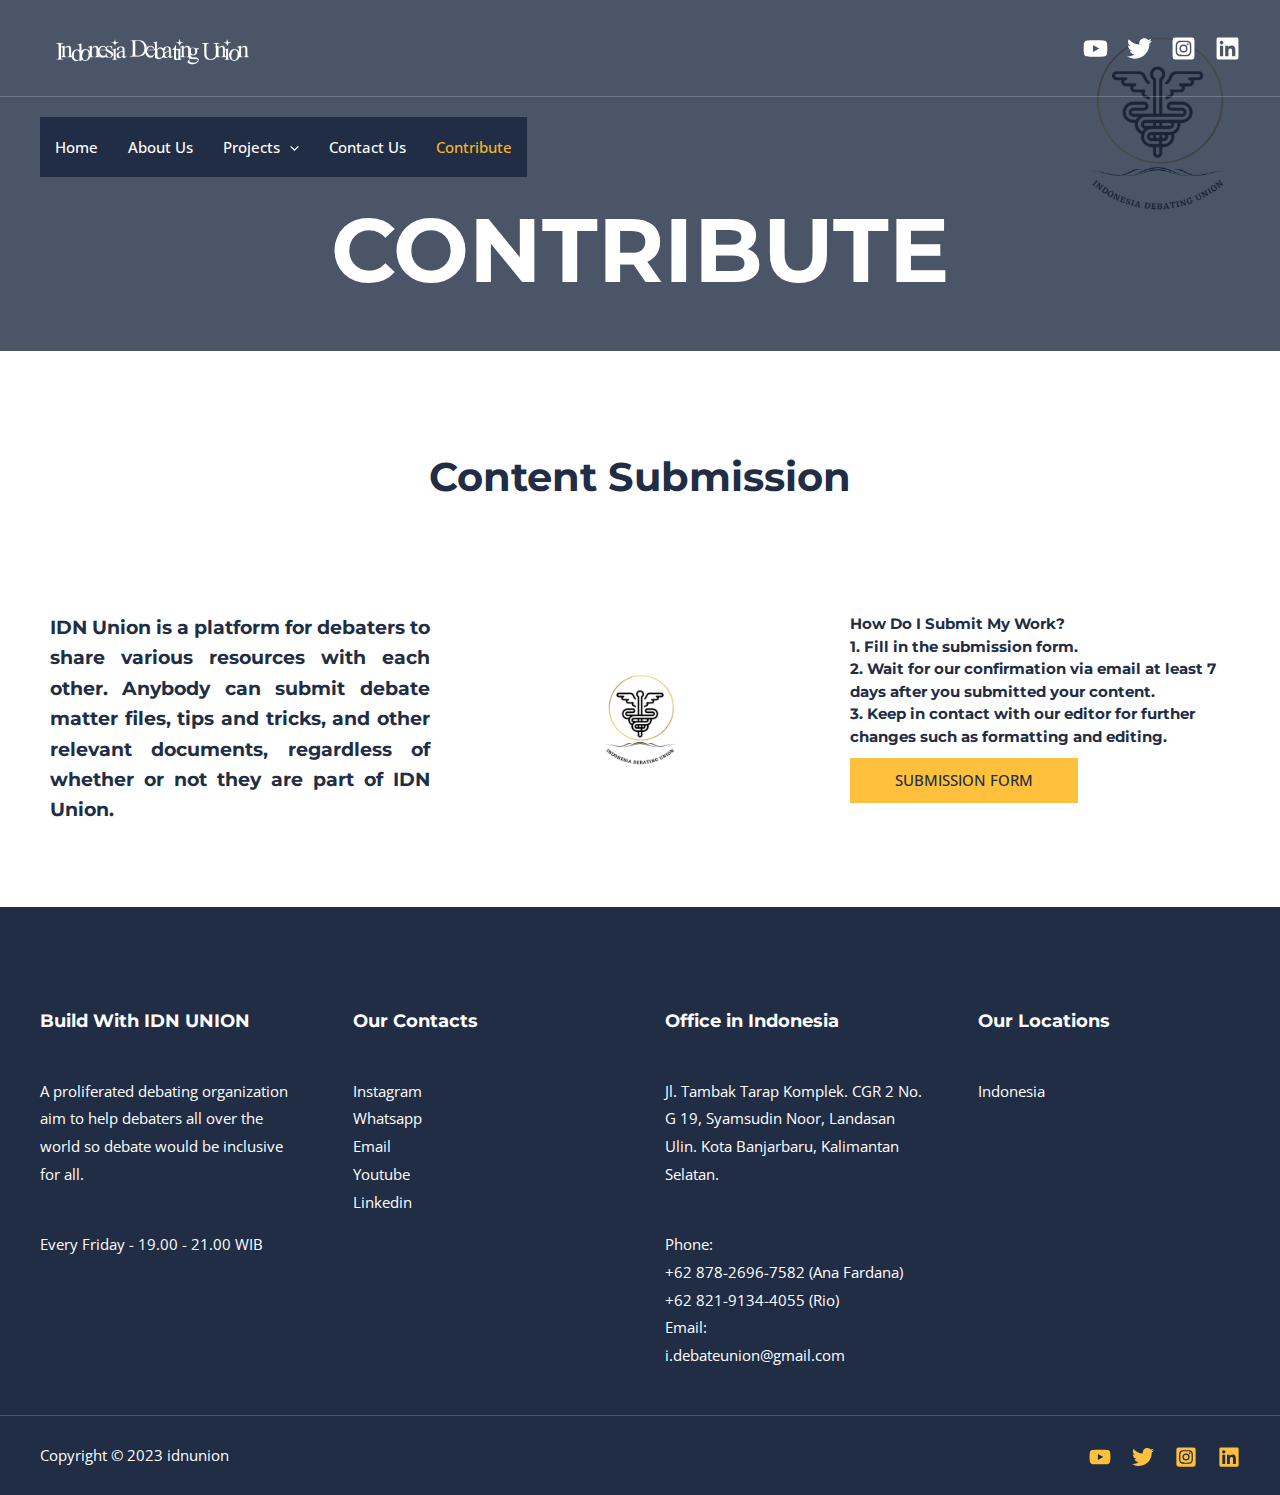
<file: services/index.html>
<!DOCTYPE html>
<html lang="id">
<head>
<meta charset="UTF-8">
<meta name="viewport" content="width=device-width, initial-scale=1">
<link rel="profile" href="https://gmpg.org/xfn/11">

<title>Services &#8211; idnunion</title>
<meta name="robots" content="max-image-preview:large">
<link rel="dns-prefetch" href="//fonts.googleapis.com">
<link rel="alternate" type="application/rss+xml" title="idnunion &raquo; Feed" href="https://idnunion.github.io/idnunion/feed/">
<link rel="alternate" type="application/rss+xml" title="idnunion &raquo; Umpan Komentar" href="https://idnunion.github.io/idnunion/comments/feed/">
<script>
window._wpemojiSettings = {"baseUrl":"https:\/\/s.w.org\/images\/core\/emoji\/14.0.0\/72x72\/","ext":".png","svgUrl":"https:\/\/s.w.org\/images\/core\/emoji\/14.0.0\/svg\/","svgExt":".svg","source":{"concatemoji":"https:\/\/idnunion.github.io\/idnunion\/wp-includes\/js\/wp-emoji-release.min.js?ver=6.2.2"}};
/*! This file is auto-generated */
!function(e,a,t){var n,r,o,i=a.createElement("canvas"),p=i.getContext&&i.getContext("2d");function s(e,t){p.clearRect(0,0,i.width,i.height),p.fillText(e,0,0);e=i.toDataURL();return p.clearRect(0,0,i.width,i.height),p.fillText(t,0,0),e===i.toDataURL()}function c(e){var t=a.createElement("script");t.src=e,t.defer=t.type="text/javascript",a.getElementsByTagName("head")[0].appendChild(t)}for(o=Array("flag","emoji"),t.supports={everything:!0,everythingExceptFlag:!0},r=0;r<o.length;r++)t.supports[o[r]]=function(e){if(p&&p.fillText)switch(p.textBaseline="top",p.font="600 32px Arial",e){case"flag":return s("🏳️‍⚧️","🏳️​⚧️")?!1:!s("🇺🇳","🇺​🇳")&&!s("🏴󠁧󠁢󠁥󠁮󠁧󠁿","🏴​󠁧​󠁢​󠁥​󠁮​󠁧​󠁿");case"emoji":return!s("🫱🏻‍🫲🏿","🫱🏻​🫲🏿")}return!1}(o[r]),t.supports.everything=t.supports.everything&&t.supports[o[r]],"flag"!==o[r]&&(t.supports.everythingExceptFlag=t.supports.everythingExceptFlag&&t.supports[o[r]]);t.supports.everythingExceptFlag=t.supports.everythingExceptFlag&&!t.supports.flag,t.DOMReady=!1,t.readyCallback=function(){t.DOMReady=!0},t.supports.everything||(n=function(){t.readyCallback()},a.addEventListener?(a.addEventListener("DOMContentLoaded",n,!1),e.addEventListener("load",n,!1)):(e.attachEvent("onload",n),a.attachEvent("onreadystatechange",function(){"complete"===a.readyState&&t.readyCallback()})),(e=t.source||{}).concatemoji?c(e.concatemoji):e.wpemoji&&e.twemoji&&(c(e.twemoji),c(e.wpemoji)))}(window,document,window._wpemojiSettings);
</script>
<style>img.wp-smiley,
img.emoji {
	display: inline !important;
	border: none !important;
	box-shadow: none !important;
	height: 1em !important;
	width: 1em !important;
	margin: 0 0.07em !important;
	vertical-align: -0.1em !important;
	background: none !important;
	padding: 0 !important;
}</style>
	<link rel="stylesheet" id="astra-theme-css-css" href="https://idnunion.github.io/idnunion/wp-content/themes/astra/assets/css/minified/main.min.css?ver=4.1.2" media="all">
<style id="astra-theme-css-inline-css">.ast-no-sidebar .entry-content .alignfull {margin-left: calc( -50vw + 50%);margin-right: calc( -50vw + 50%);max-width: 100vw;width: 100vw;}.ast-no-sidebar .entry-content .alignwide {margin-left: calc(-41vw + 50%);margin-right: calc(-41vw + 50%);max-width: unset;width: unset;}.ast-no-sidebar .entry-content .alignfull .alignfull,.ast-no-sidebar .entry-content .alignfull .alignwide,.ast-no-sidebar .entry-content .alignwide .alignfull,.ast-no-sidebar .entry-content .alignwide .alignwide,.ast-no-sidebar .entry-content .wp-block-column .alignfull,.ast-no-sidebar .entry-content .wp-block-column .alignwide{width: 100%;margin-left: auto;margin-right: auto;}.wp-block-gallery,.blocks-gallery-grid {margin: 0;}.wp-block-separator {max-width: 100px;}.wp-block-separator.is-style-wide,.wp-block-separator.is-style-dots {max-width: none;}.entry-content .has-2-columns .wp-block-column:first-child {padding-right: 10px;}.entry-content .has-2-columns .wp-block-column:last-child {padding-left: 10px;}@media (max-width: 782px) {.entry-content .wp-block-columns .wp-block-column {flex-basis: 100%;}.entry-content .has-2-columns .wp-block-column:first-child {padding-right: 0;}.entry-content .has-2-columns .wp-block-column:last-child {padding-left: 0;}}body .entry-content .wp-block-latest-posts {margin-left: 0;}body .entry-content .wp-block-latest-posts li {list-style: none;}.ast-no-sidebar .ast-container .entry-content .wp-block-latest-posts {margin-left: 0;}.ast-header-break-point .entry-content .alignwide {margin-left: auto;margin-right: auto;}.entry-content .blocks-gallery-item img {margin-bottom: auto;}.wp-block-pullquote {border-top: 4px solid #555d66;border-bottom: 4px solid #555d66;color: #40464d;}:root{--ast-container-default-xlg-padding:6.67em;--ast-container-default-lg-padding:5.67em;--ast-container-default-slg-padding:4.34em;--ast-container-default-md-padding:3.34em;--ast-container-default-sm-padding:6.67em;--ast-container-default-xs-padding:2.4em;--ast-container-default-xxs-padding:1.4em;--ast-code-block-background:#EEEEEE;--ast-comment-inputs-background:#FAFAFA;}html{font-size:93.75%;}a,.page-title{color:var(--ast-global-color-5);}a:hover,a:focus{color:var(--ast-global-color-1);}body,button,input,select,textarea,.ast-button,.ast-custom-button{font-family:'Open Sans',sans-serif;font-weight:400;font-size:15px;font-size:1rem;}blockquote{color:var(--ast-global-color-3);}h1,.entry-content h1,h2,.entry-content h2,h3,.entry-content h3,h4,.entry-content h4,h5,.entry-content h5,h6,.entry-content h6,.site-title,.site-title a{font-family:'Montserrat',sans-serif;font-weight:700;}.site-title{font-size:35px;font-size:2.3333333333333rem;display:none;}header .custom-logo-link img{max-width:230px;}.astra-logo-svg{width:230px;}.site-header .site-description{font-size:15px;font-size:1rem;display:none;}.entry-title{font-size:30px;font-size:2rem;}h1,.entry-content h1{font-size:90px;font-size:6rem;font-weight:700;font-family:'Montserrat',sans-serif;line-height:0;text-transform:uppercase;text-decoration:initial;}h2,.entry-content h2{font-size:40px;font-size:2.6666666666667rem;font-weight:700;font-family:'Montserrat',sans-serif;}h3,.entry-content h3{font-size:24px;font-size:1.6rem;font-weight:700;font-family:'Montserrat',sans-serif;}h4,.entry-content h4{font-size:20px;font-size:1.3333333333333rem;font-weight:700;font-family:'Montserrat',sans-serif;}h5,.entry-content h5{font-size:18px;font-size:1.2rem;font-weight:700;font-family:'Montserrat',sans-serif;}h6,.entry-content h6{font-size:15px;font-size:1rem;font-weight:700;font-family:'Montserrat',sans-serif;}::selection{background-color:var(--ast-global-color-0);color:#000000;}body,h1,.entry-title a,.entry-content h1,h2,.entry-content h2,h3,.entry-content h3,h4,.entry-content h4,h5,.entry-content h5,h6,.entry-content h6{color:var(--ast-global-color-3);}.tagcloud a:hover,.tagcloud a:focus,.tagcloud a.current-item{color:#000000;border-color:var(--ast-global-color-5);background-color:var(--ast-global-color-5);}input:focus,input[type="text"]:focus,input[type="email"]:focus,input[type="url"]:focus,input[type="password"]:focus,input[type="reset"]:focus,input[type="search"]:focus,textarea:focus{border-color:var(--ast-global-color-5);}input[type="radio"]:checked,input[type=reset],input[type="checkbox"]:checked,input[type="checkbox"]:hover:checked,input[type="checkbox"]:focus:checked,input[type=range]::-webkit-slider-thumb{border-color:var(--ast-global-color-5);background-color:var(--ast-global-color-5);box-shadow:none;}.site-footer a:hover + .post-count,.site-footer a:focus + .post-count{background:var(--ast-global-color-5);border-color:var(--ast-global-color-5);}.single .nav-links .nav-previous,.single .nav-links .nav-next{color:var(--ast-global-color-5);}.entry-meta,.entry-meta *{line-height:1.45;color:var(--ast-global-color-5);}.entry-meta a:hover,.entry-meta a:hover *,.entry-meta a:focus,.entry-meta a:focus *,.page-links > .page-link,.page-links .page-link:hover,.post-navigation a:hover{color:var(--ast-global-color-1);}#cat option,.secondary .calendar_wrap thead a,.secondary .calendar_wrap thead a:visited{color:var(--ast-global-color-5);}.secondary .calendar_wrap #today,.ast-progress-val span{background:var(--ast-global-color-5);}.secondary a:hover + .post-count,.secondary a:focus + .post-count{background:var(--ast-global-color-5);border-color:var(--ast-global-color-5);}.calendar_wrap #today > a{color:#000000;}.page-links .page-link,.single .post-navigation a{color:var(--ast-global-color-5);}.ast-archive-title{color:var(--ast-global-color-2);}.widget-title{font-size:21px;font-size:1.4rem;color:var(--ast-global-color-2);}a:focus-visible,.ast-menu-toggle:focus-visible,.site .skip-link:focus-visible,.wp-block-loginout input:focus-visible,.wp-block-search.wp-block-search__button-inside .wp-block-search__inside-wrapper,.ast-header-navigation-arrow:focus-visible{outline-style:dotted;outline-color:inherit;outline-width:thin;border-color:transparent;}input:focus,input[type="text"]:focus,input[type="email"]:focus,input[type="url"]:focus,input[type="password"]:focus,input[type="reset"]:focus,input[type="search"]:focus,textarea:focus,.wp-block-search__input:focus,[data-section="section-header-mobile-trigger"] .ast-button-wrap .ast-mobile-menu-trigger-minimal:focus,.ast-mobile-popup-drawer.active .menu-toggle-close:focus,.woocommerce-ordering select.orderby:focus,#ast-scroll-top:focus,.woocommerce a.add_to_cart_button:focus,.woocommerce .button.single_add_to_cart_button:focus{border-style:dotted;border-color:inherit;border-width:thin;outline-color:transparent;}.ast-logo-title-inline .site-logo-img{padding-right:1em;}.site-logo-img img{ transition:all 0.2s linear;}.ast-page-builder-template .hentry {margin: 0;}.ast-page-builder-template .site-content > .ast-container {max-width: 100%;padding: 0;}.ast-page-builder-template .site-content #primary {padding: 0;margin: 0;}.ast-page-builder-template .no-results {text-align: center;margin: 4em auto;}.ast-page-builder-template .ast-pagination {padding: 2em;}.ast-page-builder-template .entry-header.ast-no-title.ast-no-thumbnail {margin-top: 0;}.ast-page-builder-template .entry-header.ast-header-without-markup {margin-top: 0;margin-bottom: 0;}.ast-page-builder-template .entry-header.ast-no-title.ast-no-meta {margin-bottom: 0;}.ast-page-builder-template.single .post-navigation {padding-bottom: 2em;}.ast-page-builder-template.single-post .site-content > .ast-container {max-width: 100%;}.ast-page-builder-template .entry-header {margin-top: 4em;margin-left: auto;margin-right: auto;padding-left: 20px;padding-right: 20px;}.single.ast-page-builder-template .entry-header {padding-left: 20px;padding-right: 20px;}.ast-page-builder-template .ast-archive-description {margin: 4em auto 0;padding-left: 20px;padding-right: 20px;}@media (max-width:921px){#ast-desktop-header{display:none;}}@media (min-width:921px){#ast-mobile-header{display:none;}}.wp-block-buttons.aligncenter{justify-content:center;}@media (max-width:921px){.ast-theme-transparent-header #primary,.ast-theme-transparent-header #secondary{padding:0;}}@media (max-width:921px){.ast-plain-container.ast-no-sidebar #primary{padding:0;}}.ast-plain-container.ast-no-sidebar #primary{margin-top:0;margin-bottom:0;}@media (min-width:1200px){.wp-block-group .has-background{padding:20px;}}@media (min-width:1200px){.wp-block-cover-image.alignwide .wp-block-cover__inner-container,.wp-block-cover.alignwide .wp-block-cover__inner-container,.wp-block-cover-image.alignfull .wp-block-cover__inner-container,.wp-block-cover.alignfull .wp-block-cover__inner-container{width:100%;}}.wp-block-columns{margin-bottom:unset;}.wp-block-image.size-full{margin:2rem 0;}.wp-block-separator.has-background{padding:0;}.wp-block-gallery{margin-bottom:1.6em;}.wp-block-group{padding-top:4em;padding-bottom:4em;}.wp-block-group__inner-container .wp-block-columns:last-child,.wp-block-group__inner-container :last-child,.wp-block-table table{margin-bottom:0;}.blocks-gallery-grid{width:100%;}.wp-block-navigation-link__content{padding:5px 0;}.wp-block-group .wp-block-group .has-text-align-center,.wp-block-group .wp-block-column .has-text-align-center{max-width:100%;}.has-text-align-center{margin:0 auto;}@media (max-width:1200px){.wp-block-group{padding:3em;}.wp-block-group .wp-block-group{padding:1.5em;}.wp-block-columns,.wp-block-column{margin:1rem 0;}}@media (min-width:921px){.wp-block-columns .wp-block-group{padding:2em;}}@media (max-width:544px){.wp-block-cover-image .wp-block-cover__inner-container,.wp-block-cover .wp-block-cover__inner-container{width:unset;}.wp-block-cover,.wp-block-cover-image{padding:2em 0;}.wp-block-group,.wp-block-cover{padding:2em;}.wp-block-media-text__media img,.wp-block-media-text__media video{width:unset;max-width:100%;}.wp-block-media-text.has-background .wp-block-media-text__content{padding:1em;}}.wp-block-image.aligncenter{margin-left:auto;margin-right:auto;}.wp-block-table.aligncenter{margin-left:auto;margin-right:auto;}@media (min-width:544px){.entry-content .wp-block-media-text.has-media-on-the-right .wp-block-media-text__content{padding:0 8% 0 0;}.entry-content .wp-block-media-text .wp-block-media-text__content{padding:0 0 0 8%;}.ast-plain-container .site-content .entry-content .has-custom-content-position.is-position-bottom-left > *,.ast-plain-container .site-content .entry-content .has-custom-content-position.is-position-bottom-right > *,.ast-plain-container .site-content .entry-content .has-custom-content-position.is-position-top-left > *,.ast-plain-container .site-content .entry-content .has-custom-content-position.is-position-top-right > *,.ast-plain-container .site-content .entry-content .has-custom-content-position.is-position-center-right > *,.ast-plain-container .site-content .entry-content .has-custom-content-position.is-position-center-left > *{margin:0;}}@media (max-width:544px){.entry-content .wp-block-media-text .wp-block-media-text__content{padding:8% 0;}.wp-block-media-text .wp-block-media-text__media img{width:auto;max-width:100%;}}.wp-block-button.is-style-outline .wp-block-button__link{border-color:var(--ast-global-color-0);border-top-width:0px;border-right-width:0px;border-bottom-width:0px;border-left-width:0px;}div.wp-block-button.is-style-outline > .wp-block-button__link:not(.has-text-color),div.wp-block-button.wp-block-button__link.is-style-outline:not(.has-text-color){color:var(--ast-global-color-0);}.wp-block-button.is-style-outline .wp-block-button__link:hover,div.wp-block-button.is-style-outline .wp-block-button__link:focus,div.wp-block-button.is-style-outline > .wp-block-button__link:not(.has-text-color):hover,div.wp-block-button.wp-block-button__link.is-style-outline:not(.has-text-color):hover{color:var(--ast-global-color-2);background-color:var(--ast-global-color-1);border-color:var(--ast-global-color-1);}.post-page-numbers.current .page-link,.ast-pagination .page-numbers.current{color:#000000;border-color:var(--ast-global-color-0);background-color:var(--ast-global-color-0);border-radius:2px;}@media (min-width:544px){.entry-content > .alignleft{margin-right:20px;}.entry-content > .alignright{margin-left:20px;}}.wp-block-button.is-style-outline .wp-block-button__link{border-top-width:0px;border-right-width:0px;border-bottom-width:0px;border-left-width:0px;}h1.widget-title{font-weight:700;}h2.widget-title{font-weight:700;}h3.widget-title{font-weight:700;}@media (max-width:921px){.ast-separate-container #primary,.ast-separate-container #secondary{padding:1.5em 0;}#primary,#secondary{padding:1.5em 0;margin:0;}.ast-left-sidebar #content > .ast-container{display:flex;flex-direction:column-reverse;width:100%;}.ast-separate-container .ast-article-post,.ast-separate-container .ast-article-single{padding:1.5em 2.14em;}.ast-author-box img.avatar{margin:20px 0 0 0;}}@media (min-width:922px){.ast-separate-container.ast-right-sidebar #primary,.ast-separate-container.ast-left-sidebar #primary{border:0;}.search-no-results.ast-separate-container #primary{margin-bottom:4em;}}.elementor-button-wrapper .elementor-button{border-style:solid;text-decoration:none;border-top-width:0px;border-right-width:0px;border-left-width:0px;border-bottom-width:0px;}body .elementor-button.elementor-size-sm,body .elementor-button.elementor-size-xs,body .elementor-button.elementor-size-md,body .elementor-button.elementor-size-lg,body .elementor-button.elementor-size-xl,body .elementor-button{border-top-left-radius:0px;border-top-right-radius:0px;border-bottom-right-radius:0px;border-bottom-left-radius:0px;padding-top:15px;padding-right:45px;padding-bottom:15px;padding-left:45px;}.elementor-button-wrapper .elementor-button{border-color:var(--ast-global-color-0);background-color:var(--ast-global-color-0);}.elementor-button-wrapper .elementor-button:hover,.elementor-button-wrapper .elementor-button:focus{color:var(--ast-global-color-2);background-color:var(--ast-global-color-1);border-color:var(--ast-global-color-1);}.wp-block-button .wp-block-button__link ,.elementor-button-wrapper .elementor-button,.elementor-button-wrapper .elementor-button:visited{color:var(--ast-global-color-2);}.elementor-button-wrapper .elementor-button{font-weight:500;line-height:1em;text-transform:uppercase;}.wp-block-button .wp-block-button__link:hover,.wp-block-button .wp-block-button__link:focus{color:var(--ast-global-color-2);background-color:var(--ast-global-color-1);border-color:var(--ast-global-color-1);}.elementor-widget-heading h1.elementor-heading-title{line-height:0;}.wp-block-button .wp-block-button__link{border-style:solid;border-top-width:0px;border-right-width:0px;border-left-width:0px;border-bottom-width:0px;border-color:var(--ast-global-color-0);background-color:var(--ast-global-color-0);color:var(--ast-global-color-2);font-family:inherit;font-weight:500;line-height:1em;text-transform:uppercase;border-top-left-radius:0px;border-top-right-radius:0px;border-bottom-right-radius:0px;border-bottom-left-radius:0px;padding-top:15px;padding-right:45px;padding-bottom:15px;padding-left:45px;}.menu-toggle,button,.ast-button,.ast-custom-button,.button,input#submit,input[type="button"],input[type="submit"],input[type="reset"],form[CLASS*="wp-block-search__"].wp-block-search .wp-block-search__inside-wrapper .wp-block-search__button,body .wp-block-file .wp-block-file__button{border-style:solid;border-top-width:0px;border-right-width:0px;border-left-width:0px;border-bottom-width:0px;color:var(--ast-global-color-2);border-color:var(--ast-global-color-0);background-color:var(--ast-global-color-0);padding-top:15px;padding-right:45px;padding-bottom:15px;padding-left:45px;font-family:inherit;font-weight:500;line-height:1em;text-transform:uppercase;border-top-left-radius:0px;border-top-right-radius:0px;border-bottom-right-radius:0px;border-bottom-left-radius:0px;}button:focus,.menu-toggle:hover,button:hover,.ast-button:hover,.ast-custom-button:hover .button:hover,.ast-custom-button:hover ,input[type=reset]:hover,input[type=reset]:focus,input#submit:hover,input#submit:focus,input[type="button"]:hover,input[type="button"]:focus,input[type="submit"]:hover,input[type="submit"]:focus,form[CLASS*="wp-block-search__"].wp-block-search .wp-block-search__inside-wrapper .wp-block-search__button:hover,form[CLASS*="wp-block-search__"].wp-block-search .wp-block-search__inside-wrapper .wp-block-search__button:focus,body .wp-block-file .wp-block-file__button:hover,body .wp-block-file .wp-block-file__button:focus{color:var(--ast-global-color-2);background-color:var(--ast-global-color-1);border-color:var(--ast-global-color-1);}@media (max-width:921px){.ast-mobile-header-stack .main-header-bar .ast-search-menu-icon{display:inline-block;}.ast-header-break-point.ast-header-custom-item-outside .ast-mobile-header-stack .main-header-bar .ast-search-icon{margin:0;}.ast-comment-avatar-wrap img{max-width:2.5em;}.ast-separate-container .ast-comment-list li.depth-1{padding:1.5em 2.14em;}.ast-separate-container .comment-respond{padding:2em 2.14em;}.ast-comment-meta{padding:0 1.8888em 1.3333em;}}@media (min-width:544px){.ast-container{max-width:100%;}}@media (max-width:544px){.ast-separate-container .ast-article-post,.ast-separate-container .ast-article-single,.ast-separate-container .comments-title,.ast-separate-container .ast-archive-description{padding:1.5em 1em;}.ast-separate-container #content .ast-container{padding-left:0.54em;padding-right:0.54em;}.ast-separate-container .ast-comment-list li.depth-1{padding:1.5em 1em;margin-bottom:1.5em;}.ast-separate-container .ast-comment-list .bypostauthor{padding:.5em;}.ast-search-menu-icon.ast-dropdown-active .search-field{width:170px;}}body,.ast-separate-container{background-color:var(--ast-global-color-2);;background-image:none;;}.entry-content > .wp-block-group,.entry-content > .wp-block-media-text,.entry-content > .wp-block-cover,.entry-content > .wp-block-columns{max-width:58em;width:calc(100% - 4em);margin-left:auto;margin-right:auto;}.entry-content [class*="__inner-container"] > .alignfull{max-width:100%;margin-left:0;margin-right:0;}.entry-content [class*="__inner-container"] > *:not(.alignwide):not(.alignfull):not(.alignleft):not(.alignright){margin-left:auto;margin-right:auto;}.entry-content [class*="__inner-container"] > *:not(.alignwide):not(p):not(.alignfull):not(.alignleft):not(.alignright):not(.is-style-wide):not(iframe){max-width:50rem;width:100%;}@media (min-width:921px){.entry-content > .wp-block-group.alignwide.has-background,.entry-content > .wp-block-group.alignfull.has-background,.entry-content > .wp-block-cover.alignwide,.entry-content > .wp-block-cover.alignfull,.entry-content > .wp-block-columns.has-background.alignwide,.entry-content > .wp-block-columns.has-background.alignfull{margin-top:0;margin-bottom:0;padding:6em 4em;}.entry-content > .wp-block-columns.has-background{margin-bottom:0;}}@media (min-width:1200px){.entry-content .alignfull p{max-width:1200px;}.entry-content .alignfull{max-width:100%;width:100%;}.ast-page-builder-template .entry-content .alignwide,.entry-content [class*="__inner-container"] > .alignwide{max-width:1200px;margin-left:0;margin-right:0;}.entry-content .alignfull [class*="__inner-container"] > .alignwide{max-width:80rem;}}@media (min-width:545px){.site-main .entry-content > .alignwide{margin:0 auto;}.wp-block-group.has-background,.entry-content > .wp-block-cover,.entry-content > .wp-block-columns.has-background{padding:4em;margin-top:0;margin-bottom:0;}.entry-content .wp-block-media-text.alignfull .wp-block-media-text__content,.entry-content .wp-block-media-text.has-background .wp-block-media-text__content{padding:0 8%;}}@media (max-width:921px){.site-title{display:none;}.site-header .site-description{display:none;}.entry-title{font-size:30px;}h1,.entry-content h1{font-size:60px;}h2,.entry-content h2{font-size:35px;}h3,.entry-content h3{font-size:22px;}}@media (max-width:544px){.site-title{display:none;}.site-header .site-description{display:none;}.entry-title{font-size:30px;}h1,.entry-content h1{font-size:35px;}h2,.entry-content h2{font-size:30px;}h3,.entry-content h3{font-size:20px;}}@media (max-width:921px){html{font-size:85.5%;}}@media (max-width:544px){html{font-size:85.5%;}}@media (min-width:922px){.ast-container{max-width:1240px;}}@media (min-width:922px){.site-content .ast-container{display:flex;}}@media (max-width:921px){.site-content .ast-container{flex-direction:column;}}@media (min-width:922px){.main-header-menu .sub-menu .menu-item.ast-left-align-sub-menu:hover > .sub-menu,.main-header-menu .sub-menu .menu-item.ast-left-align-sub-menu.focus > .sub-menu{margin-left:-0px;}}.ast-theme-transparent-header [data-section="section-header-mobile-trigger"] .ast-button-wrap .ast-mobile-menu-trigger-minimal{background:transparent;}.wp-block-search {margin-bottom: 20px;}.wp-block-site-tagline {margin-top: 20px;}form.wp-block-search .wp-block-search__input,.wp-block-search.wp-block-search__button-inside .wp-block-search__inside-wrapper {border-color: #eaeaea;background: #fafafa;}.wp-block-search.wp-block-search__button-inside .wp-block-search__inside-wrapper .wp-block-search__input:focus,.wp-block-loginout input:focus {outline: thin dotted;}.wp-block-loginout input:focus {border-color: transparent;} form.wp-block-search .wp-block-search__inside-wrapper .wp-block-search__input {padding: 12px;}form.wp-block-search .wp-block-search__button svg {fill: currentColor;width: 20px;height: 20px;}.wp-block-loginout p label {display: block;}.wp-block-loginout p:not(.login-remember):not(.login-submit) input {width: 100%;}.wp-block-loginout .login-remember input {width: 1.1rem;height: 1.1rem;margin: 0 5px 4px 0;vertical-align: middle;}blockquote,cite {font-style: initial;}.wp-block-file {display: flex;align-items: center;flex-wrap: wrap;justify-content: space-between;}.wp-block-pullquote {border: none;}.wp-block-pullquote blockquote::before {content: "\201D";font-family: "Helvetica",sans-serif;display: flex;transform: rotate( 180deg );font-size: 6rem;font-style: normal;line-height: 1;font-weight: bold;align-items: center;justify-content: center;}.has-text-align-right > blockquote::before {justify-content: flex-start;}.has-text-align-left > blockquote::before {justify-content: flex-end;}figure.wp-block-pullquote.is-style-solid-color blockquote {max-width: 100%;text-align: inherit;}blockquote {padding: 0 1.2em 1.2em;}.wp-block-button__link {border: 2px solid currentColor;}body .wp-block-file .wp-block-file__button {text-decoration: none;}ul.wp-block-categories-list.wp-block-categories,ul.wp-block-archives-list.wp-block-archives {list-style-type: none;}ul,ol {margin-left: 20px;}figure.alignright figcaption {text-align: right;}:root .has-ast-global-color-0-color{color:var(--ast-global-color-0);}:root .has-ast-global-color-0-background-color{background-color:var(--ast-global-color-0);}:root .wp-block-button .has-ast-global-color-0-color{color:var(--ast-global-color-0);}:root .wp-block-button .has-ast-global-color-0-background-color{background-color:var(--ast-global-color-0);}:root .has-ast-global-color-1-color{color:var(--ast-global-color-1);}:root .has-ast-global-color-1-background-color{background-color:var(--ast-global-color-1);}:root .wp-block-button .has-ast-global-color-1-color{color:var(--ast-global-color-1);}:root .wp-block-button .has-ast-global-color-1-background-color{background-color:var(--ast-global-color-1);}:root .has-ast-global-color-2-color{color:var(--ast-global-color-2);}:root .has-ast-global-color-2-background-color{background-color:var(--ast-global-color-2);}:root .wp-block-button .has-ast-global-color-2-color{color:var(--ast-global-color-2);}:root .wp-block-button .has-ast-global-color-2-background-color{background-color:var(--ast-global-color-2);}:root .has-ast-global-color-3-color{color:var(--ast-global-color-3);}:root .has-ast-global-color-3-background-color{background-color:var(--ast-global-color-3);}:root .wp-block-button .has-ast-global-color-3-color{color:var(--ast-global-color-3);}:root .wp-block-button .has-ast-global-color-3-background-color{background-color:var(--ast-global-color-3);}:root .has-ast-global-color-4-color{color:var(--ast-global-color-4);}:root .has-ast-global-color-4-background-color{background-color:var(--ast-global-color-4);}:root .wp-block-button .has-ast-global-color-4-color{color:var(--ast-global-color-4);}:root .wp-block-button .has-ast-global-color-4-background-color{background-color:var(--ast-global-color-4);}:root .has-ast-global-color-5-color{color:var(--ast-global-color-5);}:root .has-ast-global-color-5-background-color{background-color:var(--ast-global-color-5);}:root .wp-block-button .has-ast-global-color-5-color{color:var(--ast-global-color-5);}:root .wp-block-button .has-ast-global-color-5-background-color{background-color:var(--ast-global-color-5);}:root .has-ast-global-color-6-color{color:var(--ast-global-color-6);}:root .has-ast-global-color-6-background-color{background-color:var(--ast-global-color-6);}:root .wp-block-button .has-ast-global-color-6-color{color:var(--ast-global-color-6);}:root .wp-block-button .has-ast-global-color-6-background-color{background-color:var(--ast-global-color-6);}:root .has-ast-global-color-7-color{color:var(--ast-global-color-7);}:root .has-ast-global-color-7-background-color{background-color:var(--ast-global-color-7);}:root .wp-block-button .has-ast-global-color-7-color{color:var(--ast-global-color-7);}:root .wp-block-button .has-ast-global-color-7-background-color{background-color:var(--ast-global-color-7);}:root .has-ast-global-color-8-color{color:var(--ast-global-color-8);}:root .has-ast-global-color-8-background-color{background-color:var(--ast-global-color-8);}:root .wp-block-button .has-ast-global-color-8-color{color:var(--ast-global-color-8);}:root .wp-block-button .has-ast-global-color-8-background-color{background-color:var(--ast-global-color-8);}:root{--ast-global-color-0:#ffc03d;--ast-global-color-1:#f8b526;--ast-global-color-2:#212d45;--ast-global-color-3:#4b4f58;--ast-global-color-4:#F5F5F5;--ast-global-color-5:#FFFFFF;--ast-global-color-6:#F2F5F7;--ast-global-color-7:#424242;--ast-global-color-8:#000000;}:root {--ast-border-color : #dddddd;}.ast-single-entry-banner {-js-display: flex;display: flex;flex-direction: column;justify-content: center;text-align: center;position: relative;background: #eeeeee;}.ast-single-entry-banner[data-banner-layout="layout-1"] {max-width: 1200px;background: inherit;padding: 20px 0;}.ast-single-entry-banner[data-banner-width-type="custom"] {margin: 0 auto;width: 100%;}.ast-single-entry-banner + .site-content .entry-header {margin-bottom: 0;}header.entry-header .entry-title{font-size:30px;font-size:2rem;}header.entry-header > *:not(:last-child){margin-bottom:10px;}.ast-archive-entry-banner {-js-display: flex;display: flex;flex-direction: column;justify-content: center;text-align: center;position: relative;background: #eeeeee;}.ast-archive-entry-banner[data-banner-width-type="custom"] {margin: 0 auto;width: 100%;}.ast-archive-entry-banner[data-banner-layout="layout-1"] {background: inherit;padding: 20px 0;text-align: left;}body.archive .ast-archive-description{max-width:1200px;width:100%;text-align:left;padding-top:3em;padding-right:3em;padding-bottom:3em;padding-left:3em;}body.archive .ast-archive-description .ast-archive-title,body.archive .ast-archive-description .ast-archive-title *{font-size:40px;font-size:2.6666666666667rem;}body.archive .ast-archive-description > *:not(:last-child){margin-bottom:10px;}@media (max-width:921px){body.archive .ast-archive-description{text-align:left;}}@media (max-width:544px){body.archive .ast-archive-description{text-align:left;}}.ast-theme-transparent-header #masthead .site-logo-img .transparent-custom-logo .astra-logo-svg{width:230px;}.ast-theme-transparent-header #masthead .site-logo-img .transparent-custom-logo img{ max-width:230px;}@media (max-width:921px){.ast-theme-transparent-header #masthead .site-logo-img .transparent-custom-logo .astra-logo-svg{width:120px;}.ast-theme-transparent-header #masthead .site-logo-img .transparent-custom-logo img{ max-width:120px;}}@media (max-width:543px){.ast-theme-transparent-header #masthead .site-logo-img .transparent-custom-logo .astra-logo-svg{width:100px;}.ast-theme-transparent-header #masthead .site-logo-img .transparent-custom-logo img{ max-width:100px;}}@media (min-width:921px){.ast-theme-transparent-header #masthead{position:absolute;left:0;right:0;}.ast-theme-transparent-header .main-header-bar,.ast-theme-transparent-header.ast-header-break-point .main-header-bar{background:none;}body.elementor-editor-active.ast-theme-transparent-header #masthead,.fl-builder-edit .ast-theme-transparent-header #masthead,body.vc_editor.ast-theme-transparent-header #masthead,body.brz-ed.ast-theme-transparent-header #masthead{z-index:0;}.ast-header-break-point.ast-replace-site-logo-transparent.ast-theme-transparent-header .custom-mobile-logo-link{display:none;}.ast-header-break-point.ast-replace-site-logo-transparent.ast-theme-transparent-header .transparent-custom-logo{display:inline-block;}.ast-theme-transparent-header .ast-above-header,.ast-theme-transparent-header .ast-above-header.ast-above-header-bar{background-image:none;background-color:transparent;}.ast-theme-transparent-header .ast-below-header{background-image:none;background-color:transparent;}}@media (min-width:922px){.ast-theme-transparent-header .ast-builder-menu .main-header-menu,.ast-theme-transparent-header .ast-builder-menu .main-header-menu .menu-link,.ast-theme-transparent-header [CLASS*="ast-builder-menu-"] .main-header-menu .menu-item > .menu-link,.ast-theme-transparent-header .ast-masthead-custom-menu-items,.ast-theme-transparent-header .ast-masthead-custom-menu-items a,.ast-theme-transparent-header .ast-builder-menu .main-header-menu .menu-item > .ast-menu-toggle,.ast-theme-transparent-header .ast-builder-menu .main-header-menu .menu-item > .ast-menu-toggle,.ast-theme-transparent-header .ast-above-header-navigation a,.ast-header-break-point.ast-theme-transparent-header .ast-above-header-navigation a,.ast-header-break-point.ast-theme-transparent-header .ast-above-header-navigation > ul.ast-above-header-menu > .menu-item-has-children:not(.current-menu-item) > .ast-menu-toggle,.ast-theme-transparent-header .ast-below-header-menu,.ast-theme-transparent-header .ast-below-header-menu a,.ast-header-break-point.ast-theme-transparent-header .ast-below-header-menu a,.ast-header-break-point.ast-theme-transparent-header .ast-below-header-menu,.ast-theme-transparent-header .main-header-menu .menu-link{color:var(--ast-global-color-5);}.ast-theme-transparent-header .ast-builder-menu .main-header-menu .menu-item:hover > .menu-link,.ast-theme-transparent-header .ast-builder-menu .main-header-menu .menu-item:hover > .ast-menu-toggle,.ast-theme-transparent-header .ast-builder-menu .main-header-menu .ast-masthead-custom-menu-items a:hover,.ast-theme-transparent-header .ast-builder-menu .main-header-menu .focus > .menu-link,.ast-theme-transparent-header .ast-builder-menu .main-header-menu .focus > .ast-menu-toggle,.ast-theme-transparent-header .ast-builder-menu .main-header-menu .current-menu-item > .menu-link,.ast-theme-transparent-header .ast-builder-menu .main-header-menu .current-menu-ancestor > .menu-link,.ast-theme-transparent-header .ast-builder-menu .main-header-menu .current-menu-item > .ast-menu-toggle,.ast-theme-transparent-header .ast-builder-menu .main-header-menu .current-menu-ancestor > .ast-menu-toggle,.ast-theme-transparent-header [CLASS*="ast-builder-menu-"] .main-header-menu .current-menu-item > .menu-link,.ast-theme-transparent-header [CLASS*="ast-builder-menu-"] .main-header-menu .current-menu-ancestor > .menu-link,.ast-theme-transparent-header [CLASS*="ast-builder-menu-"] .main-header-menu .current-menu-item > .ast-menu-toggle,.ast-theme-transparent-header [CLASS*="ast-builder-menu-"] .main-header-menu .current-menu-ancestor > .ast-menu-toggle,.ast-theme-transparent-header .main-header-menu .menu-item:hover > .menu-link,.ast-theme-transparent-header .main-header-menu .current-menu-item > .menu-link,.ast-theme-transparent-header .main-header-menu .current-menu-ancestor > .menu-link{color:var(--ast-global-color-1);}}@media (max-width:921px){.transparent-custom-logo{display:none;}}@media (min-width:921px){.ast-transparent-mobile-logo{display:none;}}@media (max-width:921px){.ast-transparent-mobile-logo{display:block;}}@media (min-width:921px){.ast-theme-transparent-header #ast-desktop-header > [CLASS*="-header-wrap"]:nth-last-child(2) > [CLASS*="-header-bar"]{border-bottom-width:0px;border-bottom-style:solid;}}.ast-breadcrumbs .trail-browse,.ast-breadcrumbs .trail-items,.ast-breadcrumbs .trail-items li{display:inline-block;margin:0;padding:0;border:none;background:inherit;text-indent:0;}.ast-breadcrumbs .trail-browse{font-size:inherit;font-style:inherit;font-weight:inherit;color:inherit;}.ast-breadcrumbs .trail-items{list-style:none;}.trail-items li::after{padding:0 0.3em;content:"\00bb";}.trail-items li:last-of-type::after{display:none;}h1,.entry-content h1,h2,.entry-content h2,h3,.entry-content h3,h4,.entry-content h4,h5,.entry-content h5,h6,.entry-content h6{color:var(--ast-global-color-2);}.entry-title a{color:var(--ast-global-color-2);}@media (max-width:921px){.ast-builder-grid-row-container.ast-builder-grid-row-tablet-3-firstrow .ast-builder-grid-row > *:first-child,.ast-builder-grid-row-container.ast-builder-grid-row-tablet-3-lastrow .ast-builder-grid-row > *:last-child{grid-column:1 / -1;}}@media (max-width:544px){.ast-builder-grid-row-container.ast-builder-grid-row-mobile-3-firstrow .ast-builder-grid-row > *:first-child,.ast-builder-grid-row-container.ast-builder-grid-row-mobile-3-lastrow .ast-builder-grid-row > *:last-child{grid-column:1 / -1;}}.ast-builder-layout-element[data-section="title_tagline"]{display:flex;}@media (max-width:921px){.ast-header-break-point .ast-builder-layout-element[data-section="title_tagline"]{display:flex;}}@media (max-width:544px){.ast-header-break-point .ast-builder-layout-element[data-section="title_tagline"]{display:flex;}}.ast-builder-menu-1{font-family:inherit;font-weight:500;}.ast-builder-menu-1 .menu-item:hover > .menu-link,.ast-builder-menu-1 .inline-on-mobile .menu-item:hover > .ast-menu-toggle{background:var(--ast-global-color-2);}.ast-builder-menu-1 .menu-item.current-menu-item > .menu-link,.ast-builder-menu-1 .inline-on-mobile .menu-item.current-menu-item > .ast-menu-toggle,.ast-builder-menu-1 .current-menu-ancestor > .menu-link{background:var(--ast-global-color-2);}.ast-builder-menu-1 .sub-menu,.ast-builder-menu-1 .inline-on-mobile .sub-menu{border-top-width:0px;border-bottom-width:0px;border-right-width:0px;border-left-width:0px;border-color:var(--ast-global-color-0);border-style:solid;}.ast-builder-menu-1 .main-header-menu > .menu-item > .sub-menu,.ast-builder-menu-1 .main-header-menu > .menu-item > .astra-full-megamenu-wrapper{margin-top:0px;}.ast-desktop .ast-builder-menu-1 .main-header-menu > .menu-item > .sub-menu:before,.ast-desktop .ast-builder-menu-1 .main-header-menu > .menu-item > .astra-full-megamenu-wrapper:before{height:calc( 0px + 5px );}.ast-builder-menu-1 .main-header-menu,.ast-builder-menu-1 .main-header-menu .sub-menu{background-color:var(--ast-global-color-2);;background-image:none;;}.ast-desktop .ast-builder-menu-1 .menu-item .sub-menu .menu-link{border-style:none;}@media (max-width:921px){.ast-builder-menu-1 .menu-item:hover > .menu-link,.ast-builder-menu-1 .inline-on-mobile .menu-item:hover > .ast-menu-toggle{background:var(--ast-global-color-2);}.ast-builder-menu-1 .menu-item.current-menu-item > .menu-link,.ast-builder-menu-1 .inline-on-mobile .menu-item.current-menu-item > .ast-menu-toggle,.ast-builder-menu-1 .current-menu-ancestor > .menu-link,.ast-builder-menu-1 .current-menu-ancestor > .ast-menu-toggle{background:var(--ast-global-color-2);}.ast-header-break-point .ast-builder-menu-1 .menu-item.menu-item-has-children > .ast-menu-toggle{top:0;}.ast-builder-menu-1 .menu-item-has-children > .menu-link:after{content:unset;}.ast-builder-menu-1 .main-header-menu > .menu-item > .sub-menu,.ast-builder-menu-1 .main-header-menu > .menu-item > .astra-full-megamenu-wrapper{margin-top:0;}.ast-builder-menu-1 .main-header-menu,.ast-builder-menu-1 .main-header-menu .sub-menu{background-color:var(--ast-global-color-2);;background-image:none;;}}@media (max-width:544px){.ast-header-break-point .ast-builder-menu-1 .menu-item.menu-item-has-children > .ast-menu-toggle{top:0;}.ast-builder-menu-1 .main-header-menu > .menu-item > .sub-menu,.ast-builder-menu-1 .main-header-menu > .menu-item > .astra-full-megamenu-wrapper{margin-top:0;}}.ast-builder-menu-1{display:flex;}@media (max-width:921px){.ast-header-break-point .ast-builder-menu-1{display:flex;}}@media (max-width:544px){.ast-header-break-point .ast-builder-menu-1{display:flex;}}.ast-builder-html-element img.alignnone{display:inline-block;}.ast-builder-html-element p:first-child{margin-top:0;}.ast-builder-html-element p:last-child{margin-bottom:0;}.ast-header-break-point .main-header-bar .ast-builder-html-element{line-height:1.85714285714286;}.ast-header-html-1 .ast-builder-html-element{color:var(--ast-global-color-0);font-size:15px;font-size:1rem;}.ast-header-html-1{font-size:15px;font-size:1rem;}.ast-header-html-1{display:flex;}@media (max-width:921px){.ast-header-break-point .ast-header-html-1{display:flex;}}@media (max-width:544px){.ast-header-break-point .ast-header-html-1{display:flex;}}.ast-builder-social-element:hover {color: #0274be;}.ast-social-stack-desktop .ast-builder-social-element,.ast-social-stack-tablet .ast-builder-social-element,.ast-social-stack-mobile .ast-builder-social-element {margin-top: 6px;margin-bottom: 6px;}.ast-social-color-type-official .ast-builder-social-element,.ast-social-color-type-official .social-item-label {color: var(--color);background-color: var(--background-color);}.header-social-inner-wrap.ast-social-color-type-official .ast-builder-social-element svg,.footer-social-inner-wrap.ast-social-color-type-official .ast-builder-social-element svg {fill: currentColor;}.social-show-label-true .ast-builder-social-element {width: auto;padding: 0 0.4em;}[data-section^="section-fb-social-icons-"] .footer-social-inner-wrap {text-align: center;}.ast-footer-social-wrap {width: 100%;}.ast-footer-social-wrap .ast-builder-social-element:first-child {margin-left: 0;}.ast-footer-social-wrap .ast-builder-social-element:last-child {margin-right: 0;}.ast-header-social-wrap .ast-builder-social-element:first-child {margin-left: 0;}.ast-header-social-wrap .ast-builder-social-element:last-child {margin-right: 0;}.ast-builder-social-element {line-height: 1;color: #3a3a3a;background: transparent;vertical-align: middle;transition: all 0.01s;margin-left: 6px;margin-right: 6px;justify-content: center;align-items: center;}.ast-builder-social-element {line-height: 1;color: #3a3a3a;background: transparent;vertical-align: middle;transition: all 0.01s;margin-left: 6px;margin-right: 6px;justify-content: center;align-items: center;}.ast-builder-social-element .social-item-label {padding-left: 6px;}.ast-header-social-1-wrap .ast-builder-social-element{margin-left:9.5px;margin-right:9.5px;}.ast-header-social-1-wrap .ast-builder-social-element svg{width:25px;height:25px;}.ast-header-social-1-wrap .ast-social-color-type-custom svg{fill:var(--ast-global-color-5);}.ast-header-social-1-wrap .ast-social-color-type-custom .ast-builder-social-element:hover{color:var(--ast-global-color-5);}.ast-header-social-1-wrap .ast-social-color-type-custom .ast-builder-social-element:hover svg{fill:var(--ast-global-color-5);}.ast-header-social-1-wrap .ast-social-color-type-custom .social-item-label{color:var(--ast-global-color-5);}.ast-header-social-1-wrap .ast-builder-social-element:hover .social-item-label{color:var(--ast-global-color-5);}.ast-builder-layout-element[data-section="section-hb-social-icons-1"]{display:flex;}@media (max-width:921px){.ast-header-break-point .ast-builder-layout-element[data-section="section-hb-social-icons-1"]{display:flex;}}@media (max-width:544px){.ast-header-break-point .ast-builder-layout-element[data-section="section-hb-social-icons-1"]{display:flex;}}.site-below-footer-wrap{padding-top:20px;padding-bottom:20px;}.site-below-footer-wrap[data-section="section-below-footer-builder"]{background-color:;;background-image:none;;min-height:80px;border-style:solid;border-width:0px;border-top-width:1px;border-top-color:rgba(195,193,193,0.27);}.site-below-footer-wrap[data-section="section-below-footer-builder"] .ast-builder-grid-row{max-width:1200px;margin-left:auto;margin-right:auto;}.site-below-footer-wrap[data-section="section-below-footer-builder"] .ast-builder-grid-row,.site-below-footer-wrap[data-section="section-below-footer-builder"] .site-footer-section{align-items:flex-start;}.site-below-footer-wrap[data-section="section-below-footer-builder"].ast-footer-row-inline .site-footer-section{display:flex;margin-bottom:0;}.ast-builder-grid-row-2-equal .ast-builder-grid-row{grid-template-columns:repeat( 2,1fr );}@media (max-width:921px){.site-below-footer-wrap[data-section="section-below-footer-builder"].ast-footer-row-tablet-inline .site-footer-section{display:flex;margin-bottom:0;}.site-below-footer-wrap[data-section="section-below-footer-builder"].ast-footer-row-tablet-stack .site-footer-section{display:block;margin-bottom:10px;}.ast-builder-grid-row-container.ast-builder-grid-row-tablet-2-equal .ast-builder-grid-row{grid-template-columns:repeat( 2,1fr );}}@media (max-width:544px){.site-below-footer-wrap[data-section="section-below-footer-builder"].ast-footer-row-mobile-inline .site-footer-section{display:flex;margin-bottom:0;}.site-below-footer-wrap[data-section="section-below-footer-builder"].ast-footer-row-mobile-stack .site-footer-section{display:block;margin-bottom:10px;}.ast-builder-grid-row-container.ast-builder-grid-row-mobile-full .ast-builder-grid-row{grid-template-columns:1fr;}}@media (max-width:921px){.site-below-footer-wrap[data-section="section-below-footer-builder"]{padding-left:40px;padding-right:40px;}}@media (max-width:544px){.site-below-footer-wrap[data-section="section-below-footer-builder"]{padding-top:0px;padding-bottom:0px;padding-left:25px;padding-right:25px;}}.site-below-footer-wrap[data-section="section-below-footer-builder"]{display:grid;}@media (max-width:921px){.ast-header-break-point .site-below-footer-wrap[data-section="section-below-footer-builder"]{display:grid;}}@media (max-width:544px){.ast-header-break-point .site-below-footer-wrap[data-section="section-below-footer-builder"]{display:grid;}}.ast-footer-copyright{text-align:left;}.ast-footer-copyright {color:#ffffff;}@media (max-width:921px){.ast-footer-copyright{text-align:center;}}@media (max-width:544px){.ast-footer-copyright{text-align:center;}}.ast-footer-copyright.ast-builder-layout-element{display:flex;}@media (max-width:921px){.ast-header-break-point .ast-footer-copyright.ast-builder-layout-element{display:flex;}}@media (max-width:544px){.ast-header-break-point .ast-footer-copyright.ast-builder-layout-element{display:flex;}}.ast-builder-social-element:hover {color: #0274be;}.ast-social-stack-desktop .ast-builder-social-element,.ast-social-stack-tablet .ast-builder-social-element,.ast-social-stack-mobile .ast-builder-social-element {margin-top: 6px;margin-bottom: 6px;}.ast-social-color-type-official .ast-builder-social-element,.ast-social-color-type-official .social-item-label {color: var(--color);background-color: var(--background-color);}.header-social-inner-wrap.ast-social-color-type-official .ast-builder-social-element svg,.footer-social-inner-wrap.ast-social-color-type-official .ast-builder-social-element svg {fill: currentColor;}.social-show-label-true .ast-builder-social-element {width: auto;padding: 0 0.4em;}[data-section^="section-fb-social-icons-"] .footer-social-inner-wrap {text-align: center;}.ast-footer-social-wrap {width: 100%;}.ast-footer-social-wrap .ast-builder-social-element:first-child {margin-left: 0;}.ast-footer-social-wrap .ast-builder-social-element:last-child {margin-right: 0;}.ast-header-social-wrap .ast-builder-social-element:first-child {margin-left: 0;}.ast-header-social-wrap .ast-builder-social-element:last-child {margin-right: 0;}.ast-builder-social-element {line-height: 1;color: #3a3a3a;background: transparent;vertical-align: middle;transition: all 0.01s;margin-left: 6px;margin-right: 6px;justify-content: center;align-items: center;}.ast-builder-social-element {line-height: 1;color: #3a3a3a;background: transparent;vertical-align: middle;transition: all 0.01s;margin-left: 6px;margin-right: 6px;justify-content: center;align-items: center;}.ast-builder-social-element .social-item-label {padding-left: 6px;}.ast-footer-social-1-wrap .ast-builder-social-element{margin-left:10.5px;margin-right:10.5px;}.ast-footer-social-1-wrap .ast-builder-social-element svg{width:22px;height:22px;}.ast-footer-social-1-wrap .ast-social-color-type-custom svg{fill:var(--ast-global-color-0);}.ast-footer-social-1-wrap .ast-social-color-type-custom .ast-builder-social-element:hover{color:var(--ast-global-color-5);}.ast-footer-social-1-wrap .ast-social-color-type-custom .ast-builder-social-element:hover svg{fill:var(--ast-global-color-5);}.ast-footer-social-1-wrap .ast-social-color-type-custom .social-item-label{color:var(--ast-global-color-0);}.ast-footer-social-1-wrap .ast-builder-social-element:hover .social-item-label{color:var(--ast-global-color-5);}[data-section="section-fb-social-icons-1"] .footer-social-inner-wrap{text-align:right;}@media (max-width:921px){[data-section="section-fb-social-icons-1"] .footer-social-inner-wrap{text-align:center;}}@media (max-width:544px){[data-section="section-fb-social-icons-1"] .footer-social-inner-wrap{text-align:center;}}.ast-builder-layout-element[data-section="section-fb-social-icons-1"]{display:flex;}@media (max-width:921px){.ast-header-break-point .ast-builder-layout-element[data-section="section-fb-social-icons-1"]{display:flex;}}@media (max-width:544px){.ast-header-break-point .ast-builder-layout-element[data-section="section-fb-social-icons-1"]{display:flex;}}.site-footer{background-color:var(--ast-global-color-2);;background-image:none;;}.site-primary-footer-wrap{padding-top:45px;padding-bottom:45px;}.site-primary-footer-wrap[data-section="section-primary-footer-builder"]{background-color:;;background-image:none;;}.site-primary-footer-wrap[data-section="section-primary-footer-builder"] .ast-builder-grid-row{max-width:1200px;margin-left:auto;margin-right:auto;}.site-primary-footer-wrap[data-section="section-primary-footer-builder"] .ast-builder-grid-row,.site-primary-footer-wrap[data-section="section-primary-footer-builder"] .site-footer-section{align-items:flex-start;}.site-primary-footer-wrap[data-section="section-primary-footer-builder"].ast-footer-row-inline .site-footer-section{display:flex;margin-bottom:0;}.ast-builder-grid-row-4-equal .ast-builder-grid-row{grid-template-columns:repeat( 4,1fr );}@media (max-width:921px){.site-primary-footer-wrap[data-section="section-primary-footer-builder"].ast-footer-row-tablet-inline .site-footer-section{display:flex;margin-bottom:0;}.site-primary-footer-wrap[data-section="section-primary-footer-builder"].ast-footer-row-tablet-stack .site-footer-section{display:block;margin-bottom:10px;}.ast-builder-grid-row-container.ast-builder-grid-row-tablet-2-equal .ast-builder-grid-row{grid-template-columns:repeat( 2,1fr );}}@media (max-width:544px){.site-primary-footer-wrap[data-section="section-primary-footer-builder"].ast-footer-row-mobile-inline .site-footer-section{display:flex;margin-bottom:0;}.site-primary-footer-wrap[data-section="section-primary-footer-builder"].ast-footer-row-mobile-stack .site-footer-section{display:block;margin-bottom:10px;}.ast-builder-grid-row-container.ast-builder-grid-row-mobile-full .ast-builder-grid-row{grid-template-columns:1fr;}}.site-primary-footer-wrap[data-section="section-primary-footer-builder"]{padding-top:100px;}@media (max-width:921px){.site-primary-footer-wrap[data-section="section-primary-footer-builder"]{padding-top:80px;padding-bottom:80px;padding-left:40px;padding-right:40px;}}@media (max-width:544px){.site-primary-footer-wrap[data-section="section-primary-footer-builder"]{padding-top:50px;padding-bottom:50px;padding-left:25px;padding-right:25px;}}.site-primary-footer-wrap[data-section="section-primary-footer-builder"]{display:grid;}@media (max-width:921px){.ast-header-break-point .site-primary-footer-wrap[data-section="section-primary-footer-builder"]{display:grid;}}@media (max-width:544px){.ast-header-break-point .site-primary-footer-wrap[data-section="section-primary-footer-builder"]{display:grid;}}.footer-widget-area[data-section="sidebar-widgets-footer-widget-1"].footer-widget-area-inner{text-align:left;}@media (max-width:921px){.footer-widget-area[data-section="sidebar-widgets-footer-widget-1"].footer-widget-area-inner{text-align:center;}}@media (max-width:544px){.footer-widget-area[data-section="sidebar-widgets-footer-widget-1"].footer-widget-area-inner{text-align:center;}}.footer-widget-area[data-section="sidebar-widgets-footer-widget-2"].footer-widget-area-inner{text-align:left;}@media (max-width:921px){.footer-widget-area[data-section="sidebar-widgets-footer-widget-2"].footer-widget-area-inner{text-align:center;}}@media (max-width:544px){.footer-widget-area[data-section="sidebar-widgets-footer-widget-2"].footer-widget-area-inner{text-align:center;}}.footer-widget-area[data-section="sidebar-widgets-footer-widget-3"].footer-widget-area-inner{text-align:left;}@media (max-width:921px){.footer-widget-area[data-section="sidebar-widgets-footer-widget-3"].footer-widget-area-inner{text-align:center;}}@media (max-width:544px){.footer-widget-area[data-section="sidebar-widgets-footer-widget-3"].footer-widget-area-inner{text-align:center;}}.footer-widget-area[data-section="sidebar-widgets-footer-widget-4"].footer-widget-area-inner{text-align:left;}@media (max-width:921px){.footer-widget-area[data-section="sidebar-widgets-footer-widget-4"].footer-widget-area-inner{text-align:center;}}@media (max-width:544px){.footer-widget-area[data-section="sidebar-widgets-footer-widget-4"].footer-widget-area-inner{text-align:center;}}.footer-widget-area.widget-area.site-footer-focus-item{width:auto;}.footer-widget-area[data-section="sidebar-widgets-footer-widget-1"]{display:block;}@media (max-width:921px){.ast-header-break-point .footer-widget-area[data-section="sidebar-widgets-footer-widget-1"]{display:block;}}@media (max-width:544px){.ast-header-break-point .footer-widget-area[data-section="sidebar-widgets-footer-widget-1"]{display:block;}}.footer-widget-area[data-section="sidebar-widgets-footer-widget-2"]{display:block;}@media (max-width:921px){.ast-header-break-point .footer-widget-area[data-section="sidebar-widgets-footer-widget-2"]{display:block;}}@media (max-width:544px){.ast-header-break-point .footer-widget-area[data-section="sidebar-widgets-footer-widget-2"]{display:block;}}.footer-widget-area[data-section="sidebar-widgets-footer-widget-3"]{display:block;}@media (max-width:921px){.ast-header-break-point .footer-widget-area[data-section="sidebar-widgets-footer-widget-3"]{display:block;}}@media (max-width:544px){.ast-header-break-point .footer-widget-area[data-section="sidebar-widgets-footer-widget-3"]{display:block;}}.footer-widget-area[data-section="sidebar-widgets-footer-widget-4"]{display:block;}@media (max-width:921px){.ast-header-break-point .footer-widget-area[data-section="sidebar-widgets-footer-widget-4"]{display:block;}}@media (max-width:544px){.ast-header-break-point .footer-widget-area[data-section="sidebar-widgets-footer-widget-4"]{display:block;}}.elementor-widget-heading .elementor-heading-title{margin:0;}.elementor-page .ast-menu-toggle{color:unset !important;background:unset !important;}.elementor-post.elementor-grid-item.hentry{margin-bottom:0;}.woocommerce div.product .elementor-element.elementor-products-grid .related.products ul.products li.product,.elementor-element .elementor-wc-products .woocommerce[class*='columns-'] ul.products li.product{width:auto;margin:0;float:none;}.elementor-toc__list-wrapper{margin:0;}.ast-left-sidebar .elementor-section.elementor-section-stretched,.ast-right-sidebar .elementor-section.elementor-section-stretched{max-width:100%;left:0 !important;}.elementor-template-full-width .ast-container{display:block;}@media (max-width:544px){.elementor-element .elementor-wc-products .woocommerce[class*="columns-"] ul.products li.product{width:auto;margin:0;}.elementor-element .woocommerce .woocommerce-result-count{float:none;}}.ast-header-break-point .main-header-bar{border-bottom-width:1px;}@media (min-width:922px){.main-header-bar{border-bottom-width:1px;}}.main-header-menu .menu-item, #astra-footer-menu .menu-item, .main-header-bar .ast-masthead-custom-menu-items{-js-display:flex;display:flex;-webkit-box-pack:center;-webkit-justify-content:center;-moz-box-pack:center;-ms-flex-pack:center;justify-content:center;-webkit-box-orient:vertical;-webkit-box-direction:normal;-webkit-flex-direction:column;-moz-box-orient:vertical;-moz-box-direction:normal;-ms-flex-direction:column;flex-direction:column;}.main-header-menu > .menu-item > .menu-link, #astra-footer-menu > .menu-item > .menu-link{height:100%;-webkit-box-align:center;-webkit-align-items:center;-moz-box-align:center;-ms-flex-align:center;align-items:center;-js-display:flex;display:flex;}.ast-header-break-point .main-navigation ul .menu-item .menu-link .icon-arrow:first-of-type svg{top:.2em;margin-top:0px;margin-left:0px;width:.65em;transform:translate(0, -2px) rotateZ(270deg);}.ast-mobile-popup-content .ast-submenu-expanded > .ast-menu-toggle{transform:rotateX(180deg);overflow-y:auto;}.ast-separate-container .blog-layout-1, .ast-separate-container .blog-layout-2, .ast-separate-container .blog-layout-3{background-color:transparent;background-image:none;}.ast-separate-container .ast-article-post{background-color:var(--ast-global-color-5);;background-image:none;;}@media (max-width:921px){.ast-separate-container .ast-article-post{background-color:var(--ast-global-color-5);;background-image:none;;}}@media (max-width:544px){.ast-separate-container .ast-article-post{background-color:var(--ast-global-color-5);;background-image:none;;}}.ast-separate-container .ast-article-single:not(.ast-related-post), .ast-separate-container .comments-area .comment-respond,.ast-separate-container .comments-area .ast-comment-list li, .ast-separate-container .ast-woocommerce-container, .ast-separate-container .error-404, .ast-separate-container .no-results, .single.ast-separate-container  .ast-author-meta, .ast-separate-container .related-posts-title-wrapper, .ast-separate-container.ast-two-container #secondary .widget,.ast-separate-container .comments-count-wrapper, .ast-box-layout.ast-plain-container .site-content,.ast-padded-layout.ast-plain-container .site-content, .ast-separate-container .comments-area .comments-title, .ast-narrow-container .site-content{background-color:var(--ast-global-color-5);;background-image:none;;}@media (max-width:921px){.ast-separate-container .ast-article-single:not(.ast-related-post), .ast-separate-container .comments-area .comment-respond,.ast-separate-container .comments-area .ast-comment-list li, .ast-separate-container .ast-woocommerce-container, .ast-separate-container .error-404, .ast-separate-container .no-results, .single.ast-separate-container  .ast-author-meta, .ast-separate-container .related-posts-title-wrapper, .ast-separate-container.ast-two-container #secondary .widget,.ast-separate-container .comments-count-wrapper, .ast-box-layout.ast-plain-container .site-content,.ast-padded-layout.ast-plain-container .site-content, .ast-separate-container .comments-area .comments-title, .ast-narrow-container .site-content{background-color:var(--ast-global-color-5);;background-image:none;;}}@media (max-width:544px){.ast-separate-container .ast-article-single:not(.ast-related-post), .ast-separate-container .comments-area .comment-respond,.ast-separate-container .comments-area .ast-comment-list li, .ast-separate-container .ast-woocommerce-container, .ast-separate-container .error-404, .ast-separate-container .no-results, .single.ast-separate-container  .ast-author-meta, .ast-separate-container .related-posts-title-wrapper, .ast-separate-container.ast-two-container #secondary .widget,.ast-separate-container .comments-count-wrapper, .ast-box-layout.ast-plain-container .site-content,.ast-padded-layout.ast-plain-container .site-content, .ast-separate-container .comments-area .comments-title, .ast-narrow-container .site-content{background-color:var(--ast-global-color-5);;background-image:none;;}}.ast-mobile-header-content > *,.ast-desktop-header-content > * {padding: 10px 0;height: auto;}.ast-mobile-header-content > *:first-child,.ast-desktop-header-content > *:first-child {padding-top: 10px;}.ast-mobile-header-content > .ast-builder-menu,.ast-desktop-header-content > .ast-builder-menu {padding-top: 0;}.ast-mobile-header-content > *:last-child,.ast-desktop-header-content > *:last-child {padding-bottom: 0;}.ast-mobile-header-content .ast-search-menu-icon.ast-inline-search label,.ast-desktop-header-content .ast-search-menu-icon.ast-inline-search label {width: 100%;}.ast-desktop-header-content .main-header-bar-navigation .ast-submenu-expanded > .ast-menu-toggle::before {transform: rotateX(180deg);}#ast-desktop-header .ast-desktop-header-content,.ast-mobile-header-content .ast-search-icon,.ast-desktop-header-content .ast-search-icon,.ast-mobile-header-wrap .ast-mobile-header-content,.ast-main-header-nav-open.ast-popup-nav-open .ast-mobile-header-wrap .ast-mobile-header-content,.ast-main-header-nav-open.ast-popup-nav-open .ast-desktop-header-content {display: none;}.ast-main-header-nav-open.ast-header-break-point #ast-desktop-header .ast-desktop-header-content,.ast-main-header-nav-open.ast-header-break-point .ast-mobile-header-wrap .ast-mobile-header-content {display: block;}.ast-desktop .ast-desktop-header-content .astra-menu-animation-slide-up > .menu-item > .sub-menu,.ast-desktop .ast-desktop-header-content .astra-menu-animation-slide-up > .menu-item .menu-item > .sub-menu,.ast-desktop .ast-desktop-header-content .astra-menu-animation-slide-down > .menu-item > .sub-menu,.ast-desktop .ast-desktop-header-content .astra-menu-animation-slide-down > .menu-item .menu-item > .sub-menu,.ast-desktop .ast-desktop-header-content .astra-menu-animation-fade > .menu-item > .sub-menu,.ast-desktop .ast-desktop-header-content .astra-menu-animation-fade > .menu-item .menu-item > .sub-menu {opacity: 1;visibility: visible;}.ast-hfb-header.ast-default-menu-enable.ast-header-break-point .ast-mobile-header-wrap .ast-mobile-header-content .main-header-bar-navigation {width: unset;margin: unset;}.ast-mobile-header-content.content-align-flex-end .main-header-bar-navigation .menu-item-has-children > .ast-menu-toggle,.ast-desktop-header-content.content-align-flex-end .main-header-bar-navigation .menu-item-has-children > .ast-menu-toggle {left: calc( 20px - 0.907em);right: auto;}.ast-mobile-header-content .ast-search-menu-icon,.ast-mobile-header-content .ast-search-menu-icon.slide-search,.ast-desktop-header-content .ast-search-menu-icon,.ast-desktop-header-content .ast-search-menu-icon.slide-search {width: 100%;position: relative;display: block;right: auto;transform: none;}.ast-mobile-header-content .ast-search-menu-icon.slide-search .search-form,.ast-mobile-header-content .ast-search-menu-icon .search-form,.ast-desktop-header-content .ast-search-menu-icon.slide-search .search-form,.ast-desktop-header-content .ast-search-menu-icon .search-form {right: 0;visibility: visible;opacity: 1;position: relative;top: auto;transform: none;padding: 0;display: block;overflow: hidden;}.ast-mobile-header-content .ast-search-menu-icon.ast-inline-search .search-field,.ast-mobile-header-content .ast-search-menu-icon .search-field,.ast-desktop-header-content .ast-search-menu-icon.ast-inline-search .search-field,.ast-desktop-header-content .ast-search-menu-icon .search-field {width: 100%;padding-right: 5.5em;}.ast-mobile-header-content .ast-search-menu-icon .search-submit,.ast-desktop-header-content .ast-search-menu-icon .search-submit {display: block;position: absolute;height: 100%;top: 0;right: 0;padding: 0 1em;border-radius: 0;}.ast-hfb-header.ast-default-menu-enable.ast-header-break-point .ast-mobile-header-wrap .ast-mobile-header-content .main-header-bar-navigation ul .sub-menu .menu-link {padding-left: 30px;}.ast-hfb-header.ast-default-menu-enable.ast-header-break-point .ast-mobile-header-wrap .ast-mobile-header-content .main-header-bar-navigation .sub-menu .menu-item .menu-item .menu-link {padding-left: 40px;}.ast-mobile-popup-drawer.active .ast-mobile-popup-inner{background-color:#ffffff;;}.ast-mobile-header-wrap .ast-mobile-header-content, .ast-desktop-header-content{background-color:#ffffff;;}.ast-mobile-popup-content > *, .ast-mobile-header-content > *, .ast-desktop-popup-content > *, .ast-desktop-header-content > *{padding-top:0px;padding-bottom:0px;}.content-align-flex-start .ast-builder-layout-element{justify-content:flex-start;}.content-align-flex-start .main-header-menu{text-align:left;}.ast-mobile-popup-drawer.active .menu-toggle-close{color:#3a3a3a;}.ast-mobile-header-wrap .ast-primary-header-bar,.ast-primary-header-bar .site-primary-header-wrap{min-height:70px;}.ast-desktop .ast-primary-header-bar .main-header-menu > .menu-item{line-height:70px;}@media (max-width:921px){#masthead .ast-mobile-header-wrap .ast-primary-header-bar,#masthead .ast-mobile-header-wrap .ast-below-header-bar{padding-left:20px;padding-right:20px;}}.ast-header-break-point .ast-primary-header-bar{border-bottom-width:1px;border-bottom-color:rgba(235,235,235,0.24);border-bottom-style:solid;}@media (min-width:922px){.ast-primary-header-bar{border-bottom-width:1px;border-bottom-color:rgba(235,235,235,0.24);border-bottom-style:solid;}}.ast-primary-header-bar{background-color:var(--ast-global-color-2);;background-image:none;;}.ast-primary-header-bar{display:block;}@media (max-width:921px){.ast-header-break-point .ast-primary-header-bar{display:grid;}}@media (max-width:544px){.ast-header-break-point .ast-primary-header-bar{display:grid;}}[data-section="section-header-mobile-trigger"] .ast-button-wrap .ast-mobile-menu-trigger-minimal{color:var(--ast-global-color-0);border:none;background:transparent;}[data-section="section-header-mobile-trigger"] .ast-button-wrap .mobile-menu-toggle-icon .ast-mobile-svg{width:20px;height:20px;fill:var(--ast-global-color-0);}[data-section="section-header-mobile-trigger"] .ast-button-wrap .mobile-menu-wrap .mobile-menu{color:var(--ast-global-color-0);}.ast-builder-menu-mobile .main-navigation .menu-item.menu-item-has-children > .ast-menu-toggle{top:0;}.ast-builder-menu-mobile .main-navigation .menu-item-has-children > .menu-link:after{content:unset;}.ast-builder-menu-mobile .main-navigation .main-header-menu, .ast-builder-menu-mobile .main-navigation .main-header-menu .sub-menu{background-color:;;background-image:none;;}.ast-hfb-header .ast-builder-menu-mobile .main-header-menu, .ast-hfb-header .ast-builder-menu-mobile .main-navigation .menu-item .menu-link, .ast-hfb-header .ast-builder-menu-mobile .main-navigation .menu-item .sub-menu .menu-link{border-style:none;}.ast-builder-menu-mobile .main-navigation .menu-item.menu-item-has-children > .ast-menu-toggle{top:0;}@media (max-width:921px){.ast-builder-menu-mobile .main-navigation .menu-item:hover > .menu-link, .ast-builder-menu-mobile .main-navigation .inline-on-mobile .menu-item:hover > .ast-menu-toggle{background:var(--ast-global-color-2);}.ast-builder-menu-mobile .main-navigation .menu-item.current-menu-item > .menu-link, .ast-builder-menu-mobile .main-navigation .inline-on-mobile .menu-item.current-menu-item > .ast-menu-toggle, .ast-builder-menu-mobile .main-navigation .menu-item.current-menu-ancestor > .menu-link, .ast-builder-menu-mobile .main-navigation .menu-item.current-menu-ancestor > .ast-menu-toggle{background:var(--ast-global-color-2);}.ast-builder-menu-mobile .main-navigation .menu-item.menu-item-has-children > .ast-menu-toggle{top:0;}.ast-builder-menu-mobile .main-navigation .menu-item-has-children > .menu-link:after{content:unset;}.ast-builder-menu-mobile .main-navigation .main-header-menu, .ast-builder-menu-mobile .main-navigation .main-header-menu .sub-menu{background-color:var(--ast-global-color-2);;background-image:none;;}}@media (max-width:544px){.ast-builder-menu-mobile .main-navigation .menu-item:hover > .menu-link, .ast-builder-menu-mobile .main-navigation .inline-on-mobile .menu-item:hover > .ast-menu-toggle{background:var(--ast-global-color-2);}.ast-builder-menu-mobile .main-navigation .menu-item.current-menu-item > .menu-link, .ast-builder-menu-mobile .main-navigation .inline-on-mobile .menu-item.current-menu-item > .ast-menu-toggle, .ast-builder-menu-mobile .main-navigation .menu-item.current-menu-ancestor > .menu-link, .ast-builder-menu-mobile .main-navigation .menu-item.current-menu-ancestor > .ast-menu-toggle{background:var(--ast-global-color-2);}.ast-builder-menu-mobile .main-navigation .menu-item.menu-item-has-children > .ast-menu-toggle{top:0;}.ast-builder-menu-mobile .main-navigation .main-header-menu, .ast-builder-menu-mobile .main-navigation .main-header-menu .sub-menu{background-color:var(--ast-global-color-2);;background-image:none;;}}.ast-builder-menu-mobile .main-navigation{display:block;}@media (max-width:921px){.ast-header-break-point .ast-builder-menu-mobile .main-navigation{display:block;}}@media (max-width:544px){.ast-header-break-point .ast-builder-menu-mobile .main-navigation{display:block;}}.ast-below-header .main-header-bar-navigation{height:100%;}.ast-header-break-point .ast-mobile-header-wrap .ast-below-header-wrap .main-header-bar-navigation .inline-on-mobile .menu-item .menu-link{border:none;}.ast-header-break-point .ast-mobile-header-wrap .ast-below-header-wrap .main-header-bar-navigation .inline-on-mobile .menu-item-has-children > .ast-menu-toggle::before{font-size:.6rem;}.ast-header-break-point .ast-mobile-header-wrap .ast-below-header-wrap .main-header-bar-navigation .ast-submenu-expanded > .ast-menu-toggle::before{transform:rotateX(180deg);}#masthead .ast-mobile-header-wrap .ast-below-header-bar{padding-left:20px;padding-right:20px;}.ast-mobile-header-wrap .ast-below-header-bar ,.ast-below-header-bar .site-below-header-wrap{min-height:60px;}.ast-desktop .ast-below-header-bar .main-header-menu > .menu-item{line-height:60px;}.ast-desktop .ast-below-header-bar .ast-header-woo-cart,.ast-desktop .ast-below-header-bar .ast-header-edd-cart{line-height:60px;}.ast-below-header-bar{border-bottom-width:1px;border-bottom-color:#eaeaea;border-bottom-style:solid;}.ast-below-header-bar{background-color:var(--ast-global-color-2);;background-image:none;;}.ast-header-break-point .ast-below-header-bar{background-color:var(--ast-global-color-2);}.ast-below-header-bar.ast-below-header, .ast-header-break-point .ast-below-header-bar.ast-below-header{margin-top:20px;}.ast-below-header-bar{display:block;}@media (max-width:921px){.ast-header-break-point .ast-below-header-bar{display:grid;}}@media (max-width:544px){.ast-header-break-point .ast-below-header-bar{display:grid;}}:root{--e-global-color-astglobalcolor0:#ffc03d;--e-global-color-astglobalcolor1:#f8b526;--e-global-color-astglobalcolor2:#212d45;--e-global-color-astglobalcolor3:#4b4f58;--e-global-color-astglobalcolor4:#F5F5F5;--e-global-color-astglobalcolor5:#FFFFFF;--e-global-color-astglobalcolor6:#F2F5F7;--e-global-color-astglobalcolor7:#424242;--e-global-color-astglobalcolor8:#000000;}</style>
<link rel="stylesheet" id="astra-google-fonts-css" href="https://fonts.googleapis.com/css?family=Open+Sans%3A400%2C%7CMontserrat%3A700%2C&#038;display=fallback&#038;ver=4.1.2" media="all">
<link rel="stylesheet" id="wp-block-library-css" href="https://idnunion.github.io/idnunion/wp-includes/css/dist/block-library/style.min.css?ver=6.2.2" media="all">
<style id="global-styles-inline-css">body{--wp--preset--color--black: #000000;--wp--preset--color--cyan-bluish-gray: #abb8c3;--wp--preset--color--white: #ffffff;--wp--preset--color--pale-pink: #f78da7;--wp--preset--color--vivid-red: #cf2e2e;--wp--preset--color--luminous-vivid-orange: #ff6900;--wp--preset--color--luminous-vivid-amber: #fcb900;--wp--preset--color--light-green-cyan: #7bdcb5;--wp--preset--color--vivid-green-cyan: #00d084;--wp--preset--color--pale-cyan-blue: #8ed1fc;--wp--preset--color--vivid-cyan-blue: #0693e3;--wp--preset--color--vivid-purple: #9b51e0;--wp--preset--color--ast-global-color-0: var(--ast-global-color-0);--wp--preset--color--ast-global-color-1: var(--ast-global-color-1);--wp--preset--color--ast-global-color-2: var(--ast-global-color-2);--wp--preset--color--ast-global-color-3: var(--ast-global-color-3);--wp--preset--color--ast-global-color-4: var(--ast-global-color-4);--wp--preset--color--ast-global-color-5: var(--ast-global-color-5);--wp--preset--color--ast-global-color-6: var(--ast-global-color-6);--wp--preset--color--ast-global-color-7: var(--ast-global-color-7);--wp--preset--color--ast-global-color-8: var(--ast-global-color-8);--wp--preset--gradient--vivid-cyan-blue-to-vivid-purple: linear-gradient(135deg,rgba(6,147,227,1) 0%,rgb(155,81,224) 100%);--wp--preset--gradient--light-green-cyan-to-vivid-green-cyan: linear-gradient(135deg,rgb(122,220,180) 0%,rgb(0,208,130) 100%);--wp--preset--gradient--luminous-vivid-amber-to-luminous-vivid-orange: linear-gradient(135deg,rgba(252,185,0,1) 0%,rgba(255,105,0,1) 100%);--wp--preset--gradient--luminous-vivid-orange-to-vivid-red: linear-gradient(135deg,rgba(255,105,0,1) 0%,rgb(207,46,46) 100%);--wp--preset--gradient--very-light-gray-to-cyan-bluish-gray: linear-gradient(135deg,rgb(238,238,238) 0%,rgb(169,184,195) 100%);--wp--preset--gradient--cool-to-warm-spectrum: linear-gradient(135deg,rgb(74,234,220) 0%,rgb(151,120,209) 20%,rgb(207,42,186) 40%,rgb(238,44,130) 60%,rgb(251,105,98) 80%,rgb(254,248,76) 100%);--wp--preset--gradient--blush-light-purple: linear-gradient(135deg,rgb(255,206,236) 0%,rgb(152,150,240) 100%);--wp--preset--gradient--blush-bordeaux: linear-gradient(135deg,rgb(254,205,165) 0%,rgb(254,45,45) 50%,rgb(107,0,62) 100%);--wp--preset--gradient--luminous-dusk: linear-gradient(135deg,rgb(255,203,112) 0%,rgb(199,81,192) 50%,rgb(65,88,208) 100%);--wp--preset--gradient--pale-ocean: linear-gradient(135deg,rgb(255,245,203) 0%,rgb(182,227,212) 50%,rgb(51,167,181) 100%);--wp--preset--gradient--electric-grass: linear-gradient(135deg,rgb(202,248,128) 0%,rgb(113,206,126) 100%);--wp--preset--gradient--midnight: linear-gradient(135deg,rgb(2,3,129) 0%,rgb(40,116,252) 100%);--wp--preset--duotone--dark-grayscale: url('#wp-duotone-dark-grayscale');--wp--preset--duotone--grayscale: url('#wp-duotone-grayscale');--wp--preset--duotone--purple-yellow: url('#wp-duotone-purple-yellow');--wp--preset--duotone--blue-red: url('#wp-duotone-blue-red');--wp--preset--duotone--midnight: url('#wp-duotone-midnight');--wp--preset--duotone--magenta-yellow: url('#wp-duotone-magenta-yellow');--wp--preset--duotone--purple-green: url('#wp-duotone-purple-green');--wp--preset--duotone--blue-orange: url('#wp-duotone-blue-orange');--wp--preset--font-size--small: 13px;--wp--preset--font-size--medium: 20px;--wp--preset--font-size--large: 36px;--wp--preset--font-size--x-large: 42px;--wp--preset--spacing--20: 0.44rem;--wp--preset--spacing--30: 0.67rem;--wp--preset--spacing--40: 1rem;--wp--preset--spacing--50: 1.5rem;--wp--preset--spacing--60: 2.25rem;--wp--preset--spacing--70: 3.38rem;--wp--preset--spacing--80: 5.06rem;--wp--preset--shadow--natural: 6px 6px 9px rgba(0, 0, 0, 0.2);--wp--preset--shadow--deep: 12px 12px 50px rgba(0, 0, 0, 0.4);--wp--preset--shadow--sharp: 6px 6px 0px rgba(0, 0, 0, 0.2);--wp--preset--shadow--outlined: 6px 6px 0px -3px rgba(255, 255, 255, 1), 6px 6px rgba(0, 0, 0, 1);--wp--preset--shadow--crisp: 6px 6px 0px rgba(0, 0, 0, 1);}body { margin: 0;--wp--style--global--content-size: var(--wp--custom--ast-content-width-size);--wp--style--global--wide-size: var(--wp--custom--ast-wide-width-size); }.wp-site-blocks > .alignleft { float: left; margin-right: 2em; }.wp-site-blocks > .alignright { float: right; margin-left: 2em; }.wp-site-blocks > .aligncenter { justify-content: center; margin-left: auto; margin-right: auto; }.wp-site-blocks > * { margin-block-start: 0; margin-block-end: 0; }.wp-site-blocks > * + * { margin-block-start: 24px; }body { --wp--style--block-gap: 24px; }body .is-layout-flow > *{margin-block-start: 0;margin-block-end: 0;}body .is-layout-flow > * + *{margin-block-start: 24px;margin-block-end: 0;}body .is-layout-constrained > *{margin-block-start: 0;margin-block-end: 0;}body .is-layout-constrained > * + *{margin-block-start: 24px;margin-block-end: 0;}body .is-layout-flex{gap: 24px;}body .is-layout-flow > .alignleft{float: left;margin-inline-start: 0;margin-inline-end: 2em;}body .is-layout-flow > .alignright{float: right;margin-inline-start: 2em;margin-inline-end: 0;}body .is-layout-flow > .aligncenter{margin-left: auto !important;margin-right: auto !important;}body .is-layout-constrained > .alignleft{float: left;margin-inline-start: 0;margin-inline-end: 2em;}body .is-layout-constrained > .alignright{float: right;margin-inline-start: 2em;margin-inline-end: 0;}body .is-layout-constrained > .aligncenter{margin-left: auto !important;margin-right: auto !important;}body .is-layout-constrained > :where(:not(.alignleft):not(.alignright):not(.alignfull)){max-width: var(--wp--style--global--content-size);margin-left: auto !important;margin-right: auto !important;}body .is-layout-constrained > .alignwide{max-width: var(--wp--style--global--wide-size);}body .is-layout-flex{display: flex;}body .is-layout-flex{flex-wrap: wrap;align-items: center;}body .is-layout-flex > *{margin: 0;}body{padding-top: 0px;padding-right: 0px;padding-bottom: 0px;padding-left: 0px;}a:where(:not(.wp-element-button)){text-decoration: none;}.wp-element-button, .wp-block-button__link{background-color: #32373c;border-width: 0;color: #fff;font-family: inherit;font-size: inherit;line-height: inherit;padding: calc(0.667em + 2px) calc(1.333em + 2px);text-decoration: none;}.has-black-color{color: var(--wp--preset--color--black) !important;}.has-cyan-bluish-gray-color{color: var(--wp--preset--color--cyan-bluish-gray) !important;}.has-white-color{color: var(--wp--preset--color--white) !important;}.has-pale-pink-color{color: var(--wp--preset--color--pale-pink) !important;}.has-vivid-red-color{color: var(--wp--preset--color--vivid-red) !important;}.has-luminous-vivid-orange-color{color: var(--wp--preset--color--luminous-vivid-orange) !important;}.has-luminous-vivid-amber-color{color: var(--wp--preset--color--luminous-vivid-amber) !important;}.has-light-green-cyan-color{color: var(--wp--preset--color--light-green-cyan) !important;}.has-vivid-green-cyan-color{color: var(--wp--preset--color--vivid-green-cyan) !important;}.has-pale-cyan-blue-color{color: var(--wp--preset--color--pale-cyan-blue) !important;}.has-vivid-cyan-blue-color{color: var(--wp--preset--color--vivid-cyan-blue) !important;}.has-vivid-purple-color{color: var(--wp--preset--color--vivid-purple) !important;}.has-ast-global-color-0-color{color: var(--wp--preset--color--ast-global-color-0) !important;}.has-ast-global-color-1-color{color: var(--wp--preset--color--ast-global-color-1) !important;}.has-ast-global-color-2-color{color: var(--wp--preset--color--ast-global-color-2) !important;}.has-ast-global-color-3-color{color: var(--wp--preset--color--ast-global-color-3) !important;}.has-ast-global-color-4-color{color: var(--wp--preset--color--ast-global-color-4) !important;}.has-ast-global-color-5-color{color: var(--wp--preset--color--ast-global-color-5) !important;}.has-ast-global-color-6-color{color: var(--wp--preset--color--ast-global-color-6) !important;}.has-ast-global-color-7-color{color: var(--wp--preset--color--ast-global-color-7) !important;}.has-ast-global-color-8-color{color: var(--wp--preset--color--ast-global-color-8) !important;}.has-black-background-color{background-color: var(--wp--preset--color--black) !important;}.has-cyan-bluish-gray-background-color{background-color: var(--wp--preset--color--cyan-bluish-gray) !important;}.has-white-background-color{background-color: var(--wp--preset--color--white) !important;}.has-pale-pink-background-color{background-color: var(--wp--preset--color--pale-pink) !important;}.has-vivid-red-background-color{background-color: var(--wp--preset--color--vivid-red) !important;}.has-luminous-vivid-orange-background-color{background-color: var(--wp--preset--color--luminous-vivid-orange) !important;}.has-luminous-vivid-amber-background-color{background-color: var(--wp--preset--color--luminous-vivid-amber) !important;}.has-light-green-cyan-background-color{background-color: var(--wp--preset--color--light-green-cyan) !important;}.has-vivid-green-cyan-background-color{background-color: var(--wp--preset--color--vivid-green-cyan) !important;}.has-pale-cyan-blue-background-color{background-color: var(--wp--preset--color--pale-cyan-blue) !important;}.has-vivid-cyan-blue-background-color{background-color: var(--wp--preset--color--vivid-cyan-blue) !important;}.has-vivid-purple-background-color{background-color: var(--wp--preset--color--vivid-purple) !important;}.has-ast-global-color-0-background-color{background-color: var(--wp--preset--color--ast-global-color-0) !important;}.has-ast-global-color-1-background-color{background-color: var(--wp--preset--color--ast-global-color-1) !important;}.has-ast-global-color-2-background-color{background-color: var(--wp--preset--color--ast-global-color-2) !important;}.has-ast-global-color-3-background-color{background-color: var(--wp--preset--color--ast-global-color-3) !important;}.has-ast-global-color-4-background-color{background-color: var(--wp--preset--color--ast-global-color-4) !important;}.has-ast-global-color-5-background-color{background-color: var(--wp--preset--color--ast-global-color-5) !important;}.has-ast-global-color-6-background-color{background-color: var(--wp--preset--color--ast-global-color-6) !important;}.has-ast-global-color-7-background-color{background-color: var(--wp--preset--color--ast-global-color-7) !important;}.has-ast-global-color-8-background-color{background-color: var(--wp--preset--color--ast-global-color-8) !important;}.has-black-border-color{border-color: var(--wp--preset--color--black) !important;}.has-cyan-bluish-gray-border-color{border-color: var(--wp--preset--color--cyan-bluish-gray) !important;}.has-white-border-color{border-color: var(--wp--preset--color--white) !important;}.has-pale-pink-border-color{border-color: var(--wp--preset--color--pale-pink) !important;}.has-vivid-red-border-color{border-color: var(--wp--preset--color--vivid-red) !important;}.has-luminous-vivid-orange-border-color{border-color: var(--wp--preset--color--luminous-vivid-orange) !important;}.has-luminous-vivid-amber-border-color{border-color: var(--wp--preset--color--luminous-vivid-amber) !important;}.has-light-green-cyan-border-color{border-color: var(--wp--preset--color--light-green-cyan) !important;}.has-vivid-green-cyan-border-color{border-color: var(--wp--preset--color--vivid-green-cyan) !important;}.has-pale-cyan-blue-border-color{border-color: var(--wp--preset--color--pale-cyan-blue) !important;}.has-vivid-cyan-blue-border-color{border-color: var(--wp--preset--color--vivid-cyan-blue) !important;}.has-vivid-purple-border-color{border-color: var(--wp--preset--color--vivid-purple) !important;}.has-ast-global-color-0-border-color{border-color: var(--wp--preset--color--ast-global-color-0) !important;}.has-ast-global-color-1-border-color{border-color: var(--wp--preset--color--ast-global-color-1) !important;}.has-ast-global-color-2-border-color{border-color: var(--wp--preset--color--ast-global-color-2) !important;}.has-ast-global-color-3-border-color{border-color: var(--wp--preset--color--ast-global-color-3) !important;}.has-ast-global-color-4-border-color{border-color: var(--wp--preset--color--ast-global-color-4) !important;}.has-ast-global-color-5-border-color{border-color: var(--wp--preset--color--ast-global-color-5) !important;}.has-ast-global-color-6-border-color{border-color: var(--wp--preset--color--ast-global-color-6) !important;}.has-ast-global-color-7-border-color{border-color: var(--wp--preset--color--ast-global-color-7) !important;}.has-ast-global-color-8-border-color{border-color: var(--wp--preset--color--ast-global-color-8) !important;}.has-vivid-cyan-blue-to-vivid-purple-gradient-background{background: var(--wp--preset--gradient--vivid-cyan-blue-to-vivid-purple) !important;}.has-light-green-cyan-to-vivid-green-cyan-gradient-background{background: var(--wp--preset--gradient--light-green-cyan-to-vivid-green-cyan) !important;}.has-luminous-vivid-amber-to-luminous-vivid-orange-gradient-background{background: var(--wp--preset--gradient--luminous-vivid-amber-to-luminous-vivid-orange) !important;}.has-luminous-vivid-orange-to-vivid-red-gradient-background{background: var(--wp--preset--gradient--luminous-vivid-orange-to-vivid-red) !important;}.has-very-light-gray-to-cyan-bluish-gray-gradient-background{background: var(--wp--preset--gradient--very-light-gray-to-cyan-bluish-gray) !important;}.has-cool-to-warm-spectrum-gradient-background{background: var(--wp--preset--gradient--cool-to-warm-spectrum) !important;}.has-blush-light-purple-gradient-background{background: var(--wp--preset--gradient--blush-light-purple) !important;}.has-blush-bordeaux-gradient-background{background: var(--wp--preset--gradient--blush-bordeaux) !important;}.has-luminous-dusk-gradient-background{background: var(--wp--preset--gradient--luminous-dusk) !important;}.has-pale-ocean-gradient-background{background: var(--wp--preset--gradient--pale-ocean) !important;}.has-electric-grass-gradient-background{background: var(--wp--preset--gradient--electric-grass) !important;}.has-midnight-gradient-background{background: var(--wp--preset--gradient--midnight) !important;}.has-small-font-size{font-size: var(--wp--preset--font-size--small) !important;}.has-medium-font-size{font-size: var(--wp--preset--font-size--medium) !important;}.has-large-font-size{font-size: var(--wp--preset--font-size--large) !important;}.has-x-large-font-size{font-size: var(--wp--preset--font-size--x-large) !important;}
.wp-block-navigation a:where(:not(.wp-element-button)){color: inherit;}
.wp-block-pullquote{font-size: 1.5em;line-height: 1.6;}</style>
<link rel="stylesheet" id="elementor-icons-css" href="https://idnunion.github.io/idnunion/wp-content/plugins/elementor/assets/lib/eicons/css/elementor-icons.min.css?ver=5.18.0" media="all">
<link rel="stylesheet" id="elementor-frontend-css" href="https://idnunion.github.io/idnunion/wp-content/plugins/elementor/assets/css/frontend-lite.min.css?ver=3.12.0" media="all">
<style id="elementor-frontend-inline-css">.elementor-kit-514{--e-global-color-primary:#6EC1E4;--e-global-color-secondary:#54595F;--e-global-color-text:#7A7A7A;--e-global-color-accent:#61CE70;--e-global-typography-primary-font-family:"Roboto";--e-global-typography-primary-font-weight:600;--e-global-typography-secondary-font-family:"Roboto Slab";--e-global-typography-secondary-font-weight:400;--e-global-typography-text-font-family:"Roboto";--e-global-typography-text-font-weight:400;--e-global-typography-accent-font-family:"Roboto";--e-global-typography-accent-font-weight:500;}.elementor-section.elementor-section-boxed > .elementor-container{max-width:1200px;}.e-con{--container-max-width:1200px;}.elementor-widget:not(:last-child){margin-bottom:10px;}.elementor-element{--widgets-spacing:10px;}{}h1.entry-title{display:var(--page-title-display);}@media(max-width:1024px){.elementor-section.elementor-section-boxed > .elementor-container{max-width:1024px;}.e-con{--container-max-width:1024px;}}@media(max-width:767px){.elementor-section.elementor-section-boxed > .elementor-container{max-width:767px;}.e-con{--container-max-width:767px;}}
.elementor-11 .elementor-element.elementor-element-676f307:not(.elementor-motion-effects-element-type-background), .elementor-11 .elementor-element.elementor-element-676f307 > .elementor-motion-effects-container > .elementor-motion-effects-layer{background-image:url("https://idnunion.github.io/idnunion/wp-content/uploads/2023/04/Desain-tanpa-judul-6.png");background-position:center center;background-repeat:no-repeat;background-size:cover;}.elementor-11 .elementor-element.elementor-element-676f307 > .elementor-background-overlay{background-color:var( --e-global-color-astglobalcolor2 );opacity:0.81;transition:background 0.3s, border-radius 0.3s, opacity 0.3s;}.elementor-11 .elementor-element.elementor-element-676f307{transition:background 0.3s, border 0.3s, border-radius 0.3s, box-shadow 0.3s;padding:250px 0px 100px 0px;}.elementor-11 .elementor-element.elementor-element-fd6730a{text-align:center;}.elementor-11 .elementor-element.elementor-element-fd6730a .elementor-heading-title{color:#FFFFFF;}.elementor-11 .elementor-element.elementor-element-62fcd5c:not(.elementor-motion-effects-element-type-background), .elementor-11 .elementor-element.elementor-element-62fcd5c > .elementor-motion-effects-container > .elementor-motion-effects-layer{background-color:var( --e-global-color-astglobalcolor5 );}.elementor-11 .elementor-element.elementor-element-62fcd5c{transition:background 0.3s, border 0.3s, border-radius 0.3s, box-shadow 0.3s;padding:100px 0px 100px 0px;}.elementor-11 .elementor-element.elementor-element-62fcd5c > .elementor-background-overlay{transition:background 0.3s, border-radius 0.3s, opacity 0.3s;}.elementor-11 .elementor-element.elementor-element-ecb1e43{text-align:center;}.elementor-11 .elementor-element.elementor-element-c29a1b5:not(.elementor-motion-effects-element-type-background), .elementor-11 .elementor-element.elementor-element-c29a1b5 > .elementor-motion-effects-container > .elementor-motion-effects-layer{background-color:var( --e-global-color-astglobalcolor5 );}.elementor-11 .elementor-element.elementor-element-c29a1b5{transition:background 0.3s, border 0.3s, border-radius 0.3s, box-shadow 0.3s;}.elementor-11 .elementor-element.elementor-element-c29a1b5 > .elementor-background-overlay{transition:background 0.3s, border-radius 0.3s, opacity 0.3s;}.elementor-11 .elementor-element.elementor-element-d5acfc6{text-align:justify;}.elementor-11 .elementor-element.elementor-element-d5acfc6 .elementor-heading-title{color:var( --e-global-color-astglobalcolor2 );}.elementor-11 .elementor-element.elementor-element-47db6e0 .elementor-heading-title{color:var( --e-global-color-astglobalcolor2 );}.elementor-11 .elementor-element.elementor-element-bb4e2c2:not(.elementor-motion-effects-element-type-background), .elementor-11 .elementor-element.elementor-element-bb4e2c2 > .elementor-motion-effects-container > .elementor-motion-effects-layer{background-color:#FFFFFF;}.elementor-11 .elementor-element.elementor-element-bb4e2c2{transition:background 0.3s, border 0.3s, border-radius 0.3s, box-shadow 0.3s;}.elementor-11 .elementor-element.elementor-element-bb4e2c2 > .elementor-background-overlay{transition:background 0.3s, border-radius 0.3s, opacity 0.3s;}.elementor-11 .elementor-element.elementor-element-e3b1154{--spacer-size:50px;}@media(min-width:1025px){.elementor-11 .elementor-element.elementor-element-676f307:not(.elementor-motion-effects-element-type-background), .elementor-11 .elementor-element.elementor-element-676f307 > .elementor-motion-effects-container > .elementor-motion-effects-layer{background-attachment:scroll;}}@media(max-width:1024px){.elementor-11 .elementor-element.elementor-element-676f307{padding:200px 0px 50px 0px;}.elementor-11 .elementor-element.elementor-element-62fcd5c{padding:80px 40px 80px 40px;}}@media(max-width:767px){.elementor-11 .elementor-element.elementor-element-676f307{padding:100px 0px 50px 0px;}.elementor-11 .elementor-element.elementor-element-62fcd5c{padding:50px 25px 50px 25px;}}</style>
<link rel="stylesheet" id="swiper-css" href="https://idnunion.github.io/idnunion/wp-content/plugins/elementor/assets/lib/swiper/v8/css/swiper.min.css?ver=8.4.5" media="all">
<link rel="stylesheet" id="font-awesome-5-all-css" href="https://idnunion.github.io/idnunion/wp-content/plugins/elementor/assets/lib/font-awesome/css/all.min.css?ver=3.12.0" media="all">
<link rel="stylesheet" id="font-awesome-4-shim-css" href="https://idnunion.github.io/idnunion/wp-content/plugins/elementor/assets/lib/font-awesome/css/v4-shims.min.css?ver=3.12.0" media="all">
<link rel="stylesheet" id="google-fonts-1-css" href="https://fonts.googleapis.com/css?family=Roboto%3A100%2C100italic%2C200%2C200italic%2C300%2C300italic%2C400%2C400italic%2C500%2C500italic%2C600%2C600italic%2C700%2C700italic%2C800%2C800italic%2C900%2C900italic%7CRoboto+Slab%3A100%2C100italic%2C200%2C200italic%2C300%2C300italic%2C400%2C400italic%2C500%2C500italic%2C600%2C600italic%2C700%2C700italic%2C800%2C800italic%2C900%2C900italic&#038;display=swap&#038;ver=6.2.2" media="all">
<link rel="preconnect" href="https://fonts.gstatic.com/" crossorigin>
<!--[if IE]>
<script src='http://localhost/idnspar/idnspar/wp-content/themes/astra/assets/js/minified/flexibility.min.js?ver=4.1.2' id='astra-flexibility-js'></script>
<script id='astra-flexibility-js-after'>
flexibility(document.documentElement);
</script>
<![endif]-->
<script src="https://idnunion.github.io/idnunion/wp-content/plugins/elementor/assets/lib/font-awesome/js/v4-shims.min.js?ver=3.12.0" id="font-awesome-4-shim-js"></script>
<link rel="https://api.w.org/" href="https://idnunion.github.io/idnunion/wp-json/">
<link rel="alternate" type="application/json" href="https://idnunion.github.io/idnunion/wp-json/wp/v2/pages/11">
<link rel="EditURI" type="application/rsd+xml" title="RSD" href="https://idnunion.github.io/idnunion/xmlrpc.php?rsd">
<link rel="wlwmanifest" type="application/wlwmanifest+xml" href="https://idnunion.github.io/idnunion/wp-includes/wlwmanifest.xml">
<meta name="generator" content="WordPress 6.2.2">
<link rel="canonical" href="https://idnunion.github.io/idnunion/services/">
<link rel="shortlink" href="https://idnunion.github.io/idnunion/?p=11">
<link rel="alternate" type="application/json+oembed" href="https://idnunion.github.io/idnunion/wp-json/oembed/1.0/embed?url=https%3A%2F%2Fidnunion.github.io%2Fidnunion%2Fservices%2F">
<link rel="alternate" type="text/xml+oembed" href="https://idnunion.github.io/idnunion/wp-json/oembed/1.0/embed?url=https%3A%2F%2Fidnunion.github.io%2Fidnunion%2Fservices%2F#038;format=xml">
<meta name="generator" content="Elementor 3.12.0; features: e_dom_optimization, e_optimized_assets_loading, e_optimized_css_loading, a11y_improvements, additional_custom_breakpoints; settings: css_print_method-internal, google_font-enabled, font_display-swap">
</head>

<body itemtype="https://schema.org/WebPage" itemscope="itemscope" class="page-template-default page page-id-11 wp-custom-logo ast-desktop ast-page-builder-template ast-no-sidebar astra-4.1.2 ast-single-post ast-inherit-site-logo-transparent ast-theme-transparent-header ast-hfb-header elementor-default elementor-kit-514 elementor-page elementor-page-11">
<svg xmlns="http://www.w3.org/2000/svg" viewbox="0 0 0 0" width="0" height="0" focusable="false" role="none" style="visibility: hidden; position: absolute; left: -9999px; overflow: hidden;"><defs><filter id="wp-duotone-dark-grayscale"><fecolormatrix color-interpolation-filters="sRGB" type="matrix" values=" .299 .587 .114 0 0 .299 .587 .114 0 0 .299 .587 .114 0 0 .299 .587 .114 0 0 "></fecolormatrix><fecomponenttransfer color-interpolation-filters="sRGB"><fefuncr type="table" tablevalues="0 0.49803921568627"></fefuncr><fefuncg type="table" tablevalues="0 0.49803921568627"></fefuncg><fefuncb type="table" tablevalues="0 0.49803921568627"></fefuncb><fefunca type="table" tablevalues="1 1"></fefunca></fecomponenttransfer><fecomposite in2="SourceGraphic" operator="in"></fecomposite></filter></defs></svg><svg xmlns="http://www.w3.org/2000/svg" viewbox="0 0 0 0" width="0" height="0" focusable="false" role="none" style="visibility: hidden; position: absolute; left: -9999px; overflow: hidden;"><defs><filter id="wp-duotone-grayscale"><fecolormatrix color-interpolation-filters="sRGB" type="matrix" values=" .299 .587 .114 0 0 .299 .587 .114 0 0 .299 .587 .114 0 0 .299 .587 .114 0 0 "></fecolormatrix><fecomponenttransfer color-interpolation-filters="sRGB"><fefuncr type="table" tablevalues="0 1"></fefuncr><fefuncg type="table" tablevalues="0 1"></fefuncg><fefuncb type="table" tablevalues="0 1"></fefuncb><fefunca type="table" tablevalues="1 1"></fefunca></fecomponenttransfer><fecomposite in2="SourceGraphic" operator="in"></fecomposite></filter></defs></svg><svg xmlns="http://www.w3.org/2000/svg" viewbox="0 0 0 0" width="0" height="0" focusable="false" role="none" style="visibility: hidden; position: absolute; left: -9999px; overflow: hidden;"><defs><filter id="wp-duotone-purple-yellow"><fecolormatrix color-interpolation-filters="sRGB" type="matrix" values=" .299 .587 .114 0 0 .299 .587 .114 0 0 .299 .587 .114 0 0 .299 .587 .114 0 0 "></fecolormatrix><fecomponenttransfer color-interpolation-filters="sRGB"><fefuncr type="table" tablevalues="0.54901960784314 0.98823529411765"></fefuncr><fefuncg type="table" tablevalues="0 1"></fefuncg><fefuncb type="table" tablevalues="0.71764705882353 0.25490196078431"></fefuncb><fefunca type="table" tablevalues="1 1"></fefunca></fecomponenttransfer><fecomposite in2="SourceGraphic" operator="in"></fecomposite></filter></defs></svg><svg xmlns="http://www.w3.org/2000/svg" viewbox="0 0 0 0" width="0" height="0" focusable="false" role="none" style="visibility: hidden; position: absolute; left: -9999px; overflow: hidden;"><defs><filter id="wp-duotone-blue-red"><fecolormatrix color-interpolation-filters="sRGB" type="matrix" values=" .299 .587 .114 0 0 .299 .587 .114 0 0 .299 .587 .114 0 0 .299 .587 .114 0 0 "></fecolormatrix><fecomponenttransfer color-interpolation-filters="sRGB"><fefuncr type="table" tablevalues="0 1"></fefuncr><fefuncg type="table" tablevalues="0 0.27843137254902"></fefuncg><fefuncb type="table" tablevalues="0.5921568627451 0.27843137254902"></fefuncb><fefunca type="table" tablevalues="1 1"></fefunca></fecomponenttransfer><fecomposite in2="SourceGraphic" operator="in"></fecomposite></filter></defs></svg><svg xmlns="http://www.w3.org/2000/svg" viewbox="0 0 0 0" width="0" height="0" focusable="false" role="none" style="visibility: hidden; position: absolute; left: -9999px; overflow: hidden;"><defs><filter id="wp-duotone-midnight"><fecolormatrix color-interpolation-filters="sRGB" type="matrix" values=" .299 .587 .114 0 0 .299 .587 .114 0 0 .299 .587 .114 0 0 .299 .587 .114 0 0 "></fecolormatrix><fecomponenttransfer color-interpolation-filters="sRGB"><fefuncr type="table" tablevalues="0 0"></fefuncr><fefuncg type="table" tablevalues="0 0.64705882352941"></fefuncg><fefuncb type="table" tablevalues="0 1"></fefuncb><fefunca type="table" tablevalues="1 1"></fefunca></fecomponenttransfer><fecomposite in2="SourceGraphic" operator="in"></fecomposite></filter></defs></svg><svg xmlns="http://www.w3.org/2000/svg" viewbox="0 0 0 0" width="0" height="0" focusable="false" role="none" style="visibility: hidden; position: absolute; left: -9999px; overflow: hidden;"><defs><filter id="wp-duotone-magenta-yellow"><fecolormatrix color-interpolation-filters="sRGB" type="matrix" values=" .299 .587 .114 0 0 .299 .587 .114 0 0 .299 .587 .114 0 0 .299 .587 .114 0 0 "></fecolormatrix><fecomponenttransfer color-interpolation-filters="sRGB"><fefuncr type="table" tablevalues="0.78039215686275 1"></fefuncr><fefuncg type="table" tablevalues="0 0.94901960784314"></fefuncg><fefuncb type="table" tablevalues="0.35294117647059 0.47058823529412"></fefuncb><fefunca type="table" tablevalues="1 1"></fefunca></fecomponenttransfer><fecomposite in2="SourceGraphic" operator="in"></fecomposite></filter></defs></svg><svg xmlns="http://www.w3.org/2000/svg" viewbox="0 0 0 0" width="0" height="0" focusable="false" role="none" style="visibility: hidden; position: absolute; left: -9999px; overflow: hidden;"><defs><filter id="wp-duotone-purple-green"><fecolormatrix color-interpolation-filters="sRGB" type="matrix" values=" .299 .587 .114 0 0 .299 .587 .114 0 0 .299 .587 .114 0 0 .299 .587 .114 0 0 "></fecolormatrix><fecomponenttransfer color-interpolation-filters="sRGB"><fefuncr type="table" tablevalues="0.65098039215686 0.40392156862745"></fefuncr><fefuncg type="table" tablevalues="0 1"></fefuncg><fefuncb type="table" tablevalues="0.44705882352941 0.4"></fefuncb><fefunca type="table" tablevalues="1 1"></fefunca></fecomponenttransfer><fecomposite in2="SourceGraphic" operator="in"></fecomposite></filter></defs></svg><svg xmlns="http://www.w3.org/2000/svg" viewbox="0 0 0 0" width="0" height="0" focusable="false" role="none" style="visibility: hidden; position: absolute; left: -9999px; overflow: hidden;"><defs><filter id="wp-duotone-blue-orange"><fecolormatrix color-interpolation-filters="sRGB" type="matrix" values=" .299 .587 .114 0 0 .299 .587 .114 0 0 .299 .587 .114 0 0 .299 .587 .114 0 0 "></fecolormatrix><fecomponenttransfer color-interpolation-filters="sRGB"><fefuncr type="table" tablevalues="0.098039215686275 1"></fefuncr><fefuncg type="table" tablevalues="0 0.66274509803922"></fefuncg><fefuncb type="table" tablevalues="0.84705882352941 0.41960784313725"></fefuncb><fefunca type="table" tablevalues="1 1"></fefunca></fecomponenttransfer><fecomposite in2="SourceGraphic" operator="in"></fecomposite></filter></defs></svg>
<a class="skip-link screen-reader-text" href="#content" role="link" title="Lewati ke konten">
		Lewati ke konten</a>

<div class="hfeed site" id="page">
			<header class="site-header header-main-layout-1 ast-primary-menu-enabled ast-logo-title-inline ast-hide-custom-menu-mobile ast-builder-menu-toggle-icon ast-mobile-header-inline" id="masthead" itemtype="https://schema.org/WPHeader" itemscope="itemscope" itemid="#masthead">
			<div id="ast-desktop-header" data-toggle-type="dropdown">
		<div class="ast-main-header-wrap main-header-bar-wrap ">
		<div class="ast-primary-header-bar ast-primary-header main-header-bar site-header-focus-item" data-section="section-primary-header-builder">
						<div class="site-primary-header-wrap ast-builder-grid-row-container site-header-focus-item ast-container" data-section="section-primary-header-builder">
				<div class="ast-builder-grid-row ast-builder-grid-row-has-sides ast-grid-center-col-layout">
											<div class="site-header-primary-section-left site-header-section ast-flex site-header-section-left">
									<div class="ast-builder-layout-element ast-flex site-header-focus-item" data-section="title_tagline">
											<div class="site-branding ast-site-identity" itemtype="https://schema.org/Organization" itemscope="itemscope">
					<span class="site-logo-img"><a href="https://idnunion.github.io/idnunion/" class="custom-logo-link" rel="home"><img width="1414" height="404" src="https://idnunion.github.io/idnunion/wp-content/uploads/2023/04/1682259207632-1.png" class="custom-logo" alt="idnunion" decoding="async"></a></span>				</div>
			<!-- .site-branding -->
					</div>
												<div class="site-header-primary-section-left-center site-header-section ast-flex ast-grid-left-center-section">
																			</div>
															</div>
																			<div class="site-header-primary-section-center site-header-section ast-flex ast-grid-section-center">
										<div class="ast-builder-layout-element ast-flex site-header-focus-item ast-header-html-1" data-section="section-hb-html-1">
					</div>
									</div>
																			<div class="site-header-primary-section-right site-header-section ast-flex ast-grid-right-section">
																	<div class="site-header-primary-section-right-center site-header-section ast-flex ast-grid-right-center-section">
																			</div>
											<div class="ast-builder-layout-element ast-flex site-header-focus-item" data-section="section-hb-social-icons-1">
			<div class="ast-header-social-1-wrap ast-header-social-wrap"><div class="header-social-inner-wrap element-social-inner-wrap social-show-label-false ast-social-color-type-custom ast-social-stack-none ast-social-element-style-filled">
<a href="https://youtube.com/@idnuniondebate" aria-label="Youtube" target="_blank" rel="noopener noreferrer" style="--color: #557dbc; --background-color: transparent;" class="ast-builder-social-element ast-inline-flex ast-facebook header-social-item"><span class="ahfb-svg-iconset ast-inline-flex svg-baseline"><svg xmlns="http://www.w3.org/2000/svg" viewbox="0 0 576 512"><path d="M549.655 124.083c-6.281-23.65-24.787-42.276-48.284-48.597C458.781 64 288 64 288 64S117.22 64 74.629 75.486c-23.497 6.322-42.003 24.947-48.284 48.597-11.412 42.867-11.412 132.305-11.412 132.305s0 89.438 11.412 132.305c6.281 23.65 24.787 41.5 48.284 47.821C117.22 448 288 448 288 448s170.78 0 213.371-11.486c23.497-6.321 42.003-24.171 48.284-47.821 11.412-42.867 11.412-132.305 11.412-132.305s0-89.438-11.412-132.305zm-317.51 213.508V175.185l142.739 81.205-142.739 81.201z"></path></svg></span></a><a href="https://twitter.com/IDN_union" aria-label="Twitter" target="_blank" rel="noopener noreferrer" style="--color: #7acdee; --background-color: transparent;" class="ast-builder-social-element ast-inline-flex ast-twitter header-social-item"><span class="ahfb-svg-iconset ast-inline-flex svg-baseline"><svg xmlns="http://www.w3.org/2000/svg" viewbox="0 0 512 512"><path d="M459.37 151.716c.325 4.548.325 9.097.325 13.645 0 138.72-105.583 298.558-298.558 298.558-59.452 0-114.68-17.219-161.137-47.106 8.447.974 16.568 1.299 25.34 1.299 49.055 0 94.213-16.568 130.274-44.832-46.132-.975-84.792-31.188-98.112-72.772 6.498.974 12.995 1.624 19.818 1.624 9.421 0 18.843-1.3 27.614-3.573-48.081-9.747-84.143-51.98-84.143-102.985v-1.299c13.969 7.797 30.214 12.67 47.431 13.319-28.264-18.843-46.781-51.005-46.781-87.391 0-19.492 5.197-37.36 14.294-52.954 51.655 63.675 129.3 105.258 216.365 109.807-1.624-7.797-2.599-15.918-2.599-24.04 0-57.828 46.782-104.934 104.934-104.934 30.213 0 57.502 12.67 76.67 33.137 23.715-4.548 46.456-13.32 66.599-25.34-7.798 24.366-24.366 44.833-46.132 57.827 21.117-2.273 41.584-8.122 60.426-16.243-14.292 20.791-32.161 39.308-52.628 54.253z"></path></svg></span></a><a href="https://www.instagram.com/idn.union/" aria-label="Instagram" target="_blank" rel="noopener noreferrer" style="--color: #8a3ab9; --background-color: transparent;" class="ast-builder-social-element ast-inline-flex ast-instagram header-social-item"><span class="ahfb-svg-iconset ast-inline-flex svg-baseline"><svg xmlns="http://www.w3.org/2000/svg" viewbox="0 0 448 512"><path d="M224,202.66A53.34,53.34,0,1,0,277.36,256,53.38,53.38,0,0,0,224,202.66Zm124.71-41a54,54,0,0,0-30.41-30.41c-21-8.29-71-6.43-94.3-6.43s-73.25-1.93-94.31,6.43a54,54,0,0,0-30.41,30.41c-8.28,21-6.43,71.05-6.43,94.33S91,329.26,99.32,350.33a54,54,0,0,0,30.41,30.41c21,8.29,71,6.43,94.31,6.43s73.24,1.93,94.3-6.43a54,54,0,0,0,30.41-30.41c8.35-21,6.43-71.05,6.43-94.33S357.1,182.74,348.75,161.67ZM224,338a82,82,0,1,1,82-82A81.9,81.9,0,0,1,224,338Zm85.38-148.3a19.14,19.14,0,1,1,19.13-19.14A19.1,19.1,0,0,1,309.42,189.74ZM400,32H48A48,48,0,0,0,0,80V432a48,48,0,0,0,48,48H400a48,48,0,0,0,48-48V80A48,48,0,0,0,400,32ZM382.88,322c-1.29,25.63-7.14,48.34-25.85,67s-41.4,24.63-67,25.85c-26.41,1.49-105.59,1.49-132,0-25.63-1.29-48.26-7.15-67-25.85s-24.63-41.42-25.85-67c-1.49-26.42-1.49-105.61,0-132,1.29-25.63,7.07-48.34,25.85-67s41.47-24.56,67-25.78c26.41-1.49,105.59-1.49,132,0,25.63,1.29,48.33,7.15,67,25.85s24.63,41.42,25.85,67.05C384.37,216.44,384.37,295.56,382.88,322Z"></path></svg></span></a><a href="https://id.linkedin.com/company/indonesia-debating-union" aria-label="Linkedin" target="_blank" rel="noopener noreferrer" style="--color: #1c86c6; --background-color: transparent;" class="ast-builder-social-element ast-inline-flex ast-linkedin header-social-item"><span class="ahfb-svg-iconset ast-inline-flex svg-baseline"><svg xmlns="http://www.w3.org/2000/svg" viewbox="0 0 448 512"><path d="M416 32H31.9C14.3 32 0 46.5 0 64.3v383.4C0 465.5 14.3 480 31.9 480H416c17.6 0 32-14.5 32-32.3V64.3c0-17.8-14.4-32.3-32-32.3zM135.4 416H69V202.2h66.5V416zm-33.2-243c-21.3 0-38.5-17.3-38.5-38.5S80.9 96 102.2 96c21.2 0 38.5 17.3 38.5 38.5 0 21.3-17.2 38.5-38.5 38.5zm282.1 243h-66.4V312c0-24.8-.5-56.7-34.5-56.7-34.6 0-39.9 27-39.9 54.9V416h-66.4V202.2h63.7v29.2h.9c8.9-16.8 30.6-34.5 62.9-34.5 67.2 0 79.7 44.3 79.7 101.9V416z"></path></svg></span></a>
</div></div>		</div>
									</div>
												</div>
					</div>
								</div>
			</div>
		<div class="ast-below-header-wrap  ">
		<div class="ast-below-header-bar ast-below-header  site-header-focus-item" data-section="section-below-header-builder">
						<div class="site-below-header-wrap ast-builder-grid-row-container site-header-focus-item ast-container" data-section="section-below-header-builder">
				<div class="ast-builder-grid-row ast-builder-grid-row-has-sides ast-builder-grid-row-no-center">
											<div class="site-header-below-section-left site-header-section ast-flex site-header-section-left">
									<div class="ast-builder-menu-1 ast-builder-menu ast-flex ast-builder-menu-1-focus-item ast-builder-layout-element site-header-focus-item" data-section="section-hb-menu-1">
			<div class="ast-main-header-bar-alignment"><div class="main-header-bar-navigation"><nav class="site-navigation ast-flex-grow-1 navigation-accessibility site-header-focus-item" id="primary-site-navigation-desktop" aria-label="Navigasi Situs" itemtype="https://schema.org/SiteNavigationElement" itemscope="itemscope"><div class="main-navigation ast-inline-flex"><ul id="ast-hf-menu-1" class="main-header-menu ast-menu-shadow ast-nav-menu ast-flex  submenu-with-border stack-on-mobile">
<li id="menu-item-21" class="menu-item menu-item-type-post_type menu-item-object-page menu-item-home menu-item-21"><a href="https://idnunion.github.io/idnunion/" class="menu-link">Home</a></li>
<li id="menu-item-18" class="menu-item menu-item-type-post_type menu-item-object-page menu-item-18"><a href="https://idnunion.github.io/idnunion/about/" class="menu-link">About Us</a></li>
<li id="menu-item-20" class="menu-item menu-item-type-post_type menu-item-object-page menu-item-has-children menu-item-20">
<a href="https://idnunion.github.io/idnunion/projects/" class="menu-link">Projects<span role="application" class="dropdown-menu-toggle ast-header-navigation-arrow" tabindex="0" aria-expanded="false" aria-label="Menu Toggle"><span class="ast-icon icon-arrow"><svg class="ast-arrow-svg" xmlns="http://www.w3.org/2000/svg" xmlns:xlink="http://www.w3.org/1999/xlink" version="1.1" x="0px" y="0px" width="26px" height="16.043px" viewbox="57 35.171 26 16.043" enable-background="new 57 35.171 26 16.043" xml:space="preserve">
                <path d="M57.5,38.193l12.5,12.5l12.5-12.5l-2.5-2.5l-10,10l-10-10L57.5,38.193z"></path>
                </svg></span></span></a><button class="ast-menu-toggle" aria-expanded="false"><span class="screen-reader-text">Menu Toggle</span><span class="ast-icon icon-arrow"><svg class="ast-arrow-svg" xmlns="http://www.w3.org/2000/svg" xmlns:xlink="http://www.w3.org/1999/xlink" version="1.1" x="0px" y="0px" width="26px" height="16.043px" viewbox="57 35.171 26 16.043" enable-background="new 57 35.171 26 16.043" xml:space="preserve">
                <path d="M57.5,38.193l12.5,12.5l12.5-12.5l-2.5-2.5l-10,10l-10-10L57.5,38.193z"></path>
                </svg></span></button>
<ul class="sub-menu">
	<li id="menu-item-592" class="menu-item menu-item-type-post_type menu-item-object-page menu-item-592"><a href="https://idnunion.github.io/idnunion/article/" class="menu-link"><span class="ast-icon icon-arrow"><svg class="ast-arrow-svg" xmlns="http://www.w3.org/2000/svg" xmlns:xlink="http://www.w3.org/1999/xlink" version="1.1" x="0px" y="0px" width="26px" height="16.043px" viewbox="57 35.171 26 16.043" enable-background="new 57 35.171 26 16.043" xml:space="preserve">
                <path d="M57.5,38.193l12.5,12.5l12.5-12.5l-2.5-2.5l-10,10l-10-10L57.5,38.193z"></path>
                </svg></span>Content</a></li>
</ul>
</li>
<li id="menu-item-17" class="menu-item menu-item-type-post_type menu-item-object-page menu-item-17"><a href="https://idnunion.github.io/idnunion/contact-us/" class="menu-link">Contact Us</a></li>
<li id="menu-item-19" class="menu-item menu-item-type-post_type menu-item-object-page current-menu-item page_item page-item-11 current_page_item menu-item-19"><a href="https://idnunion.github.io/idnunion/services/" aria-current="page" class="menu-link">Contribute</a></li>
</ul></div></nav></div></div>		</div>
								</div>
																									<div class="site-header-below-section-right site-header-section ast-flex ast-grid-right-section">
															</div>
												</div>
					</div>
								</div>
			</div>
		<div class="ast-desktop-header-content content-align-flex-start ">
			</div>
</div> <!-- Main Header Bar Wrap -->
<div id="ast-mobile-header" class="ast-mobile-header-wrap " data-type="dropdown">
		<div class="ast-main-header-wrap main-header-bar-wrap">
		<div class="ast-primary-header-bar ast-primary-header main-header-bar site-primary-header-wrap site-header-focus-item ast-builder-grid-row-layout-default ast-builder-grid-row-tablet-layout-default ast-builder-grid-row-mobile-layout-default" data-section="section-primary-header-builder">
									<div class="ast-builder-grid-row ast-builder-grid-row-has-sides ast-builder-grid-row-no-center">
													<div class="site-header-primary-section-left site-header-section ast-flex site-header-section-left">
										<div class="ast-builder-layout-element ast-flex site-header-focus-item" data-section="title_tagline">
											<div class="site-branding ast-site-identity" itemtype="https://schema.org/Organization" itemscope="itemscope">
					<span class="site-logo-img"><a href="https://idnunion.github.io/idnunion/" class="custom-logo-link" rel="home"><img width="1414" height="404" src="https://idnunion.github.io/idnunion/wp-content/uploads/2023/04/1682259207632-1.png" class="custom-logo" alt="idnunion" decoding="async"></a></span>				</div>
			<!-- .site-branding -->
					</div>
									</div>
																									<div class="site-header-primary-section-right site-header-section ast-flex ast-grid-right-section">
										<div class="ast-builder-layout-element ast-flex site-header-focus-item" data-section="section-header-mobile-trigger">
						<div class="ast-button-wrap">
				<button type="button" class="menu-toggle main-header-menu-toggle ast-mobile-menu-trigger-minimal" aria-expanded="false">
					<span class="screen-reader-text">Main Menu</span>
					<span class="mobile-menu-toggle-icon">
						<span class="ahfb-svg-iconset ast-inline-flex svg-baseline"><svg class="ast-mobile-svg ast-menu-svg" fill="currentColor" version="1.1" xmlns="http://www.w3.org/2000/svg" width="24" height="24" viewbox="0 0 24 24"><path d="M3 13h18c0.552 0 1-0.448 1-1s-0.448-1-1-1h-18c-0.552 0-1 0.448-1 1s0.448 1 1 1zM3 7h18c0.552 0 1-0.448 1-1s-0.448-1-1-1h-18c-0.552 0-1 0.448-1 1s0.448 1 1 1zM3 19h18c0.552 0 1-0.448 1-1s-0.448-1-1-1h-18c-0.552 0-1 0.448-1 1s0.448 1 1 1z"></path></svg></span><span class="ahfb-svg-iconset ast-inline-flex svg-baseline"><svg class="ast-mobile-svg ast-close-svg" fill="currentColor" version="1.1" xmlns="http://www.w3.org/2000/svg" width="24" height="24" viewbox="0 0 24 24"><path d="M5.293 6.707l5.293 5.293-5.293 5.293c-0.391 0.391-0.391 1.024 0 1.414s1.024 0.391 1.414 0l5.293-5.293 5.293 5.293c0.391 0.391 1.024 0.391 1.414 0s0.391-1.024 0-1.414l-5.293-5.293 5.293-5.293c0.391-0.391 0.391-1.024 0-1.414s-1.024-0.391-1.414 0l-5.293 5.293-5.293-5.293c-0.391-0.391-1.024-0.391-1.414 0s-0.391 1.024 0 1.414z"></path></svg></span>					</span>
									</button>
			</div>
					</div>
									</div>
											</div>
						</div>
	</div>
		<div class="ast-mobile-header-content content-align-flex-start ">
				<div class="ast-builder-menu-mobile ast-builder-menu ast-builder-menu-mobile-focus-item ast-builder-layout-element site-header-focus-item" data-section="section-header-mobile-menu">
			<div class="ast-main-header-bar-alignment"><div class="main-header-bar-navigation"><nav class="site-navigation ast-flex-grow-1 navigation-accessibility site-header-focus-item" id="ast-mobile-site-navigation" aria-label="Navigasi Situs" itemtype="https://schema.org/SiteNavigationElement" itemscope="itemscope"><div class="main-navigation"><ul id="ast-hf-mobile-menu" class="main-header-menu ast-nav-menu ast-flex  submenu-with-border astra-menu-animation-fade  stack-on-mobile">
<li class="menu-item menu-item-type-post_type menu-item-object-page menu-item-home menu-item-21"><a href="https://idnunion.github.io/idnunion/" class="menu-link">Home</a></li>
<li class="menu-item menu-item-type-post_type menu-item-object-page menu-item-18"><a href="https://idnunion.github.io/idnunion/about/" class="menu-link">About Us</a></li>
<li class="menu-item menu-item-type-post_type menu-item-object-page menu-item-has-children menu-item-20">
<a href="https://idnunion.github.io/idnunion/projects/" class="menu-link">Projects<span role="application" class="dropdown-menu-toggle ast-header-navigation-arrow" tabindex="0" aria-expanded="false" aria-label="Menu Toggle"><span class="ast-icon icon-arrow"><svg class="ast-arrow-svg" xmlns="http://www.w3.org/2000/svg" xmlns:xlink="http://www.w3.org/1999/xlink" version="1.1" x="0px" y="0px" width="26px" height="16.043px" viewbox="57 35.171 26 16.043" enable-background="new 57 35.171 26 16.043" xml:space="preserve">
                <path d="M57.5,38.193l12.5,12.5l12.5-12.5l-2.5-2.5l-10,10l-10-10L57.5,38.193z"></path>
                </svg></span></span></a><button class="ast-menu-toggle" aria-expanded="false"><span class="screen-reader-text">Menu Toggle</span><span class="ast-icon icon-arrow"><svg class="ast-arrow-svg" xmlns="http://www.w3.org/2000/svg" xmlns:xlink="http://www.w3.org/1999/xlink" version="1.1" x="0px" y="0px" width="26px" height="16.043px" viewbox="57 35.171 26 16.043" enable-background="new 57 35.171 26 16.043" xml:space="preserve">
                <path d="M57.5,38.193l12.5,12.5l12.5-12.5l-2.5-2.5l-10,10l-10-10L57.5,38.193z"></path>
                </svg></span></button>
<ul class="sub-menu">
	<li class="menu-item menu-item-type-post_type menu-item-object-page menu-item-592"><a href="https://idnunion.github.io/idnunion/article/" class="menu-link"><span class="ast-icon icon-arrow"><svg class="ast-arrow-svg" xmlns="http://www.w3.org/2000/svg" xmlns:xlink="http://www.w3.org/1999/xlink" version="1.1" x="0px" y="0px" width="26px" height="16.043px" viewbox="57 35.171 26 16.043" enable-background="new 57 35.171 26 16.043" xml:space="preserve">
                <path d="M57.5,38.193l12.5,12.5l12.5-12.5l-2.5-2.5l-10,10l-10-10L57.5,38.193z"></path>
                </svg></span>Content</a></li>
</ul>
</li>
<li class="menu-item menu-item-type-post_type menu-item-object-page menu-item-17"><a href="https://idnunion.github.io/idnunion/contact-us/" class="menu-link">Contact Us</a></li>
<li class="menu-item menu-item-type-post_type menu-item-object-page current-menu-item page_item page-item-11 current_page_item menu-item-19"><a href="https://idnunion.github.io/idnunion/services/" aria-current="page" class="menu-link">Contribute</a></li>
</ul></div></nav></div></div>		</div>
			</div>
</div>
		</header><!-- #masthead -->
			<div id="content" class="site-content">
		<div class="ast-container">
		

	<div id="primary" class="content-area primary">

		
					<main id="main" class="site-main">
				<article class="post-11 page type-page status-publish ast-article-single" id="post-11" itemtype="https://schema.org/CreativeWork" itemscope="itemscope">
	
	
	<header class="entry-header ast-no-thumbnail ast-no-title ast-header-without-markup">
			</header> <!-- .entry-header -->


<div class="entry-content clear" itemprop="text">

	
			<div data-elementor-type="wp-page" data-elementor-id="11" class="elementor elementor-11">
									<section class="elementor-section elementor-top-section elementor-element elementor-element-676f307 elementor-section-boxed elementor-section-height-default elementor-section-height-default" data-id="676f307" data-element_type="section" data-settings="{&quot;background_background&quot;:&quot;classic&quot;}">
							<div class="elementor-background-overlay"></div>
							<div class="elementor-container elementor-column-gap-no">
					<div class="elementor-column elementor-col-100 elementor-top-column elementor-element elementor-element-cfd909f" data-id="cfd909f" data-element_type="column">
			<div class="elementor-widget-wrap elementor-element-populated">
								<div class="elementor-element elementor-element-fd6730a elementor-widget elementor-widget-heading" data-id="fd6730a" data-element_type="widget" data-widget_type="heading.default">
				<div class="elementor-widget-container">
			<style>/*! elementor - v3.12.0 - 29-03-2023 */
.elementor-heading-title{padding:0;margin:0;line-height:1}.elementor-widget-heading .elementor-heading-title[class*=elementor-size-]>a{color:inherit;font-size:inherit;line-height:inherit}.elementor-widget-heading .elementor-heading-title.elementor-size-small{font-size:15px}.elementor-widget-heading .elementor-heading-title.elementor-size-medium{font-size:19px}.elementor-widget-heading .elementor-heading-title.elementor-size-large{font-size:29px}.elementor-widget-heading .elementor-heading-title.elementor-size-xl{font-size:39px}.elementor-widget-heading .elementor-heading-title.elementor-size-xxl{font-size:59px}</style>
<h1 class="elementor-heading-title elementor-size-default">Contribute</h1>		</div>
				</div>
					</div>
		</div>
							</div>
		</section>
				<section class="elementor-section elementor-top-section elementor-element elementor-element-62fcd5c elementor-section-boxed elementor-section-height-default elementor-section-height-default" data-id="62fcd5c" data-element_type="section" data-settings="{&quot;background_background&quot;:&quot;classic&quot;}">
						<div class="elementor-container elementor-column-gap-no">
					<div class="elementor-column elementor-col-100 elementor-top-column elementor-element elementor-element-6096f1b" data-id="6096f1b" data-element_type="column">
			<div class="elementor-widget-wrap elementor-element-populated">
								<section class="elementor-section elementor-inner-section elementor-element elementor-element-eff919d elementor-section-boxed elementor-section-height-default elementor-section-height-default" data-id="eff919d" data-element_type="section">
						<div class="elementor-container elementor-column-gap-no">
					<div class="elementor-column elementor-col-100 elementor-inner-column elementor-element elementor-element-7b0bffe" data-id="7b0bffe" data-element_type="column">
			<div class="elementor-widget-wrap elementor-element-populated">
								<div class="elementor-element elementor-element-ecb1e43 elementor-widget elementor-widget-heading" data-id="ecb1e43" data-element_type="widget" data-widget_type="heading.default">
				<div class="elementor-widget-container">
			<h2 class="elementor-heading-title elementor-size-default">Content Submission</h2>		</div>
				</div>
					</div>
		</div>
							</div>
		</section>
					</div>
		</div>
							</div>
		</section>
				<section class="elementor-section elementor-top-section elementor-element elementor-element-c29a1b5 elementor-section-boxed elementor-section-height-default elementor-section-height-default" data-id="c29a1b5" data-element_type="section" data-settings="{&quot;background_background&quot;:&quot;classic&quot;}">
						<div class="elementor-container elementor-column-gap-default">
					<div class="elementor-column elementor-col-33 elementor-top-column elementor-element elementor-element-dfe388d" data-id="dfe388d" data-element_type="column">
			<div class="elementor-widget-wrap elementor-element-populated">
								<div class="elementor-element elementor-element-d5acfc6 elementor-widget elementor-widget-heading" data-id="d5acfc6" data-element_type="widget" data-widget_type="heading.default">
				<div class="elementor-widget-container">
			<h5 class="elementor-heading-title elementor-size-medium">IDN Union is a platform for debaters to share various resources with each other. Anybody can submit debate matter files, tips and tricks, and other relevant documents, regardless of whether or not they are part of IDN Union.</h5>		</div>
				</div>
					</div>
		</div>
				<div class="elementor-column elementor-col-33 elementor-top-column elementor-element elementor-element-a491269" data-id="a491269" data-element_type="column">
			<div class="elementor-widget-wrap elementor-element-populated">
								<div class="elementor-element elementor-element-008eb53 elementor-widget elementor-widget-image" data-id="008eb53" data-element_type="widget" data-widget_type="image.default">
				<div class="elementor-widget-container">
			<style>/*! elementor - v3.12.0 - 29-03-2023 */
.elementor-widget-image{text-align:center}.elementor-widget-image a{display:inline-block}.elementor-widget-image a img[src$=".svg"]{width:48px}.elementor-widget-image img{vertical-align:middle;display:inline-block}</style>												<img decoding="async" width="1024" height="576" src="https://idnunion.github.io/idnunion/wp-content/uploads/2023/04/Desain-tanpa-judul-1.png" class="attachment-large size-large wp-image-607" alt="">															</div>
				</div>
					</div>
		</div>
				<div class="elementor-column elementor-col-33 elementor-top-column elementor-element elementor-element-145389a" data-id="145389a" data-element_type="column">
			<div class="elementor-widget-wrap elementor-element-populated">
								<div class="elementor-element elementor-element-47db6e0 elementor-widget elementor-widget-heading" data-id="47db6e0" data-element_type="widget" data-widget_type="heading.default">
				<div class="elementor-widget-container">
			<h4 class="elementor-heading-title elementor-size-small">How Do I Submit My Work?
<br>1. Fill in the submission form.
<br>2. Wait for our confirmation via email at least 7 days after you submitted your content.
<br>3. Keep in contact with our editor for further changes such as formatting and editing.</h4>		</div>
				</div>
				<div class="elementor-element elementor-element-2a05e6c elementor-widget elementor-widget-button" data-id="2a05e6c" data-element_type="widget" data-widget_type="button.default">
				<div class="elementor-widget-container">
					<div class="elementor-button-wrapper">
			<a href="https://docs.google.com/forms/d/e/1FAIpQLSe_hHfgpsP_7foWdp0ECnTxLIEDneLVo4waiMG4YTY_kBjEhw/viewform" class="elementor-button-link elementor-button elementor-size-sm" role="button">
						<span class="elementor-button-content-wrapper">
						<span class="elementor-button-text">Submission form</span>
		</span>
					</a>
		</div>
				</div>
				</div>
					</div>
		</div>
							</div>
		</section>
				<section class="elementor-section elementor-top-section elementor-element elementor-element-bb4e2c2 elementor-section-boxed elementor-section-height-default elementor-section-height-default" data-id="bb4e2c2" data-element_type="section" data-settings="{&quot;background_background&quot;:&quot;classic&quot;}">
						<div class="elementor-container elementor-column-gap-default">
					<div class="elementor-column elementor-col-100 elementor-top-column elementor-element elementor-element-96894d2" data-id="96894d2" data-element_type="column">
			<div class="elementor-widget-wrap elementor-element-populated">
								<div class="elementor-element elementor-element-e3b1154 elementor-widget elementor-widget-spacer" data-id="e3b1154" data-element_type="widget" data-widget_type="spacer.default">
				<div class="elementor-widget-container">
			<style>/*! elementor - v3.12.0 - 29-03-2023 */
.elementor-column .elementor-spacer-inner{height:var(--spacer-size)}.e-con{--container-widget-width:100%}.e-con-inner>.elementor-widget-spacer,.e-con>.elementor-widget-spacer{width:var(--container-widget-width,var(--spacer-size));--align-self:var(--container-widget-align-self,initial);--flex-shrink:0}.e-con-inner>.elementor-widget-spacer>.elementor-widget-container,.e-con-inner>.elementor-widget-spacer>.elementor-widget-container>.elementor-spacer,.e-con>.elementor-widget-spacer>.elementor-widget-container,.e-con>.elementor-widget-spacer>.elementor-widget-container>.elementor-spacer{height:100%}.e-con-inner>.elementor-widget-spacer>.elementor-widget-container>.elementor-spacer>.elementor-spacer-inner,.e-con>.elementor-widget-spacer>.elementor-widget-container>.elementor-spacer>.elementor-spacer-inner{height:var(--container-widget-height,var(--spacer-size))}</style>		<div class="elementor-spacer">
			<div class="elementor-spacer-inner"></div>
		</div>
				</div>
				</div>
					</div>
		</div>
							</div>
		</section>
							</div>
		
	
	
</div>
<!-- .entry-content .clear -->

	
	
</article><!-- #post-## -->

			</main><!-- #main -->
			
		
	</div>
<!-- #primary -->


	</div> <!-- ast-container -->
	</div>
<!-- #content -->
<footer class="site-footer" id="colophon" itemtype="https://schema.org/WPFooter" itemscope="itemscope" itemid="#colophon">
			<div class="site-primary-footer-wrap ast-builder-grid-row-container site-footer-focus-item ast-builder-grid-row-4-equal ast-builder-grid-row-tablet-2-equal ast-builder-grid-row-mobile-full ast-footer-row-stack ast-footer-row-tablet-stack ast-footer-row-mobile-stack" data-section="section-primary-footer-builder">
	<div class="ast-builder-grid-row-container-inner">
					<div class="ast-builder-footer-grid-columns site-primary-footer-inner-wrap ast-builder-grid-row">
											<div class="site-footer-primary-section-1 site-footer-section site-footer-section-1">
							<aside class="footer-widget-area widget-area site-footer-focus-item footer-widget-area-inner" data-section="sidebar-widgets-footer-widget-1" aria-label="Footer Widget 1">
			<section id="block-25" class="widget widget_block">
<h5 class="wp-block-heading has-text-align-left has-text-color" style="color:#ffffff">Build With IDN UNION</h5>
</section><section id="block-26" class="widget widget_block widget_text">
<p class="has-text-color" style="color:#ffffff">A proliferated debating organization aim to help debaters all over the world so debate would be inclusive for all.</p>
</section><section id="block-36" class="widget widget_block widget_text">
<p class="has-text-color" style="color:#ffffff">Every Friday - 19.00 - 21.00 WIB</p>
</section>		</aside>
						</div>
											<div class="site-footer-primary-section-2 site-footer-section site-footer-section-2">
							<aside class="footer-widget-area widget-area site-footer-focus-item footer-widget-area-inner" data-section="sidebar-widgets-footer-widget-2" aria-label="Footer Widget 2">
			<section id="block-28" class="widget widget_block">
<h5 class="wp-block-heading has-text-color" style="color:#ffffff">Our Contacts</h5>
</section><section id="nav_menu-2" class="widget widget_nav_menu"><nav class="menu-our-services-container" aria-label="Menu"><ul id="menu-our-services" class="menu">
<li id="menu-item-375" class="menu-item menu-item-type-custom menu-item-object-custom menu-item-375"><a href="https://instagram.com/idn.union" class="menu-link">Instagram</a></li>
<li id="menu-item-376" class="menu-item menu-item-type-custom menu-item-object-custom menu-item-376"><a href="http://wa.me/+6282191344055" class="menu-link">Whatsapp</a></li>
<li id="menu-item-377" class="menu-item menu-item-type-custom menu-item-object-custom menu-item-377"><a href="http://i.debateunion@gmail.com/" class="menu-link">Email</a></li>
<li id="menu-item-378" class="menu-item menu-item-type-custom menu-item-object-custom menu-item-378"><a href="https://youtube.com/@idnuniondebate" class="menu-link">Youtube</a></li>
<li id="menu-item-379" class="menu-item menu-item-type-custom menu-item-object-custom menu-item-379"><a href="https://id.linkedin.com/company/indonesia-debating-union" class="menu-link">Linkedin</a></li>
</ul></nav></section>		</aside>
						</div>
											<div class="site-footer-primary-section-3 site-footer-section site-footer-section-3">
							<aside class="footer-widget-area widget-area site-footer-focus-item footer-widget-area-inner" data-section="sidebar-widgets-footer-widget-3" aria-label="Footer Widget 3">
			<section id="block-29" class="widget widget_block">
<h5 class="wp-block-heading has-text-color" style="color:#ffffff">Office in Indonesia</h5>
</section><section id="block-30" class="widget widget_block widget_text">
<p class="has-text-color" style="color:#ffffff">Jl. Tambak Tarap Komplek. CGR 2 No. G 19, Syamsudin Noor, Landasan Ulin. Kota Banjarbaru, Kalimantan Selatan.</p>
</section><section id="block-37" class="widget widget_block widget_text">
<p></p>
</section><section id="block-31" class="widget widget_block">
<ul class="has-text-color" style="color:#ffffff">
<li>Phone:</li>



<li>+62 878-2696-7582 (Ana Fardana)</li>



<li>+62 821-9134-4055 (Rio)</li>



<li>Email:</li>



<li>i.debateunion@gmail.com</li>



<li>
</ul>
</section>		</aside>
						</div>
											<div class="site-footer-primary-section-4 site-footer-section site-footer-section-4">
							<aside class="footer-widget-area widget-area site-footer-focus-item footer-widget-area-inner" data-section="sidebar-widgets-footer-widget-4" aria-label="Footer Widget 4">
			<section id="block-32" class="widget widget_block">
<h5 class="has-text-color wp-block-heading" style="color:#ffffff">Our Locations</h5>
</section><section id="block-33" class="widget widget_block widget_text">
<p class="has-text-color" style="color:#ffffff">Indonesia</p>
</section>		</aside>
						</div>
										</div>
			</div>

</div>
<div class="site-below-footer-wrap ast-builder-grid-row-container site-footer-focus-item ast-builder-grid-row-2-equal ast-builder-grid-row-tablet-2-equal ast-builder-grid-row-mobile-full ast-footer-row-stack ast-footer-row-tablet-stack ast-footer-row-mobile-stack" data-section="section-below-footer-builder">
	<div class="ast-builder-grid-row-container-inner">
					<div class="ast-builder-footer-grid-columns site-below-footer-inner-wrap ast-builder-grid-row">
											<div class="site-footer-below-section-1 site-footer-section site-footer-section-1">
								<div class="ast-builder-layout-element ast-flex site-footer-focus-item ast-footer-copyright" data-section="section-footer-builder">
				<div class="ast-footer-copyright">
<p>Copyright &copy; 2023 idnunion</p>
</div>			</div>
						</div>
											<div class="site-footer-below-section-2 site-footer-section site-footer-section-2">
								<div class="ast-builder-layout-element ast-flex site-footer-focus-item" data-section="section-fb-social-icons-1">
				<div class="ast-footer-social-1-wrap ast-footer-social-wrap"><div class="footer-social-inner-wrap element-social-inner-wrap social-show-label-false ast-social-color-type-custom ast-social-stack-none ast-social-element-style-filled">
<a href="https://youtube.com/@idnuniondebate" aria-label="Youtube" target="_blank" rel="noopener noreferrer" style="--color: #557dbc; --background-color: transparent;" class="ast-builder-social-element ast-inline-flex ast-facebook footer-social-item"><span class="ahfb-svg-iconset ast-inline-flex svg-baseline"><svg xmlns="http://www.w3.org/2000/svg" viewbox="0 0 576 512"><path d="M549.655 124.083c-6.281-23.65-24.787-42.276-48.284-48.597C458.781 64 288 64 288 64S117.22 64 74.629 75.486c-23.497 6.322-42.003 24.947-48.284 48.597-11.412 42.867-11.412 132.305-11.412 132.305s0 89.438 11.412 132.305c6.281 23.65 24.787 41.5 48.284 47.821C117.22 448 288 448 288 448s170.78 0 213.371-11.486c23.497-6.321 42.003-24.171 48.284-47.821 11.412-42.867 11.412-132.305 11.412-132.305s0-89.438-11.412-132.305zm-317.51 213.508V175.185l142.739 81.205-142.739 81.201z"></path></svg></span></a><a href="https://twitter.com/IDN_union" aria-label="Twitter" target="_blank" rel="noopener noreferrer" style="--color: #7acdee; --background-color: transparent;" class="ast-builder-social-element ast-inline-flex ast-twitter footer-social-item"><span class="ahfb-svg-iconset ast-inline-flex svg-baseline"><svg xmlns="http://www.w3.org/2000/svg" viewbox="0 0 512 512"><path d="M459.37 151.716c.325 4.548.325 9.097.325 13.645 0 138.72-105.583 298.558-298.558 298.558-59.452 0-114.68-17.219-161.137-47.106 8.447.974 16.568 1.299 25.34 1.299 49.055 0 94.213-16.568 130.274-44.832-46.132-.975-84.792-31.188-98.112-72.772 6.498.974 12.995 1.624 19.818 1.624 9.421 0 18.843-1.3 27.614-3.573-48.081-9.747-84.143-51.98-84.143-102.985v-1.299c13.969 7.797 30.214 12.67 47.431 13.319-28.264-18.843-46.781-51.005-46.781-87.391 0-19.492 5.197-37.36 14.294-52.954 51.655 63.675 129.3 105.258 216.365 109.807-1.624-7.797-2.599-15.918-2.599-24.04 0-57.828 46.782-104.934 104.934-104.934 30.213 0 57.502 12.67 76.67 33.137 23.715-4.548 46.456-13.32 66.599-25.34-7.798 24.366-24.366 44.833-46.132 57.827 21.117-2.273 41.584-8.122 60.426-16.243-14.292 20.791-32.161 39.308-52.628 54.253z"></path></svg></span></a><a href="https://www.instagram.com/idn.union/" aria-label="Instagram" target="_blank" rel="noopener noreferrer" style="--color: #8a3ab9; --background-color: transparent;" class="ast-builder-social-element ast-inline-flex ast-instagram footer-social-item"><span class="ahfb-svg-iconset ast-inline-flex svg-baseline"><svg xmlns="http://www.w3.org/2000/svg" viewbox="0 0 448 512"><path d="M224,202.66A53.34,53.34,0,1,0,277.36,256,53.38,53.38,0,0,0,224,202.66Zm124.71-41a54,54,0,0,0-30.41-30.41c-21-8.29-71-6.43-94.3-6.43s-73.25-1.93-94.31,6.43a54,54,0,0,0-30.41,30.41c-8.28,21-6.43,71.05-6.43,94.33S91,329.26,99.32,350.33a54,54,0,0,0,30.41,30.41c21,8.29,71,6.43,94.31,6.43s73.24,1.93,94.3-6.43a54,54,0,0,0,30.41-30.41c8.35-21,6.43-71.05,6.43-94.33S357.1,182.74,348.75,161.67ZM224,338a82,82,0,1,1,82-82A81.9,81.9,0,0,1,224,338Zm85.38-148.3a19.14,19.14,0,1,1,19.13-19.14A19.1,19.1,0,0,1,309.42,189.74ZM400,32H48A48,48,0,0,0,0,80V432a48,48,0,0,0,48,48H400a48,48,0,0,0,48-48V80A48,48,0,0,0,400,32ZM382.88,322c-1.29,25.63-7.14,48.34-25.85,67s-41.4,24.63-67,25.85c-26.41,1.49-105.59,1.49-132,0-25.63-1.29-48.26-7.15-67-25.85s-24.63-41.42-25.85-67c-1.49-26.42-1.49-105.61,0-132,1.29-25.63,7.07-48.34,25.85-67s41.47-24.56,67-25.78c26.41-1.49,105.59-1.49,132,0,25.63,1.29,48.33,7.15,67,25.85s24.63,41.42,25.85,67.05C384.37,216.44,384.37,295.56,382.88,322Z"></path></svg></span></a><a href="https://id.linkedin.com/company/indonesia-debating-union" aria-label="Linkedin" target="_blank" rel="noopener noreferrer" style="--color: #1c86c6; --background-color: transparent;" class="ast-builder-social-element ast-inline-flex ast-linkedin footer-social-item"><span class="ahfb-svg-iconset ast-inline-flex svg-baseline"><svg xmlns="http://www.w3.org/2000/svg" viewbox="0 0 448 512"><path d="M416 32H31.9C14.3 32 0 46.5 0 64.3v383.4C0 465.5 14.3 480 31.9 480H416c17.6 0 32-14.5 32-32.3V64.3c0-17.8-14.4-32.3-32-32.3zM135.4 416H69V202.2h66.5V416zm-33.2-243c-21.3 0-38.5-17.3-38.5-38.5S80.9 96 102.2 96c21.2 0 38.5 17.3 38.5 38.5 0 21.3-17.2 38.5-38.5 38.5zm282.1 243h-66.4V312c0-24.8-.5-56.7-34.5-56.7-34.6 0-39.9 27-39.9 54.9V416h-66.4V202.2h63.7v29.2h.9c8.9-16.8 30.6-34.5 62.9-34.5 67.2 0 79.7 44.3 79.7 101.9V416z"></path></svg></span></a>
</div></div>			</div>
						</div>
										</div>
			</div>

</div>
	</footer><!-- #colophon -->
	</div>
<!-- #page -->
<script id="astra-theme-js-js-extra">var astra = {"break_point":"921","isRtl":"","is_scroll_to_id":"","is_scroll_to_top":"","is_header_footer_builder_active":"1"};</script>
<script src="https://idnunion.github.io/idnunion/wp-content/themes/astra/assets/js/minified/frontend.min.js?ver=4.1.2" id="astra-theme-js-js"></script>
<script src="https://idnunion.github.io/idnunion/wp-content/plugins/elementor/assets/js/webpack.runtime.min.js?ver=3.12.0" id="elementor-webpack-runtime-js"></script>
<script src="https://idnunion.github.io/idnunion/wp-includes/js/jquery/jquery.min.js?ver=3.6.4" id="jquery-core-js"></script>
<script src="https://idnunion.github.io/idnunion/wp-includes/js/jquery/jquery-migrate.min.js?ver=3.4.0" id="jquery-migrate-js"></script>
<script src="https://idnunion.github.io/idnunion/wp-content/plugins/elementor/assets/js/frontend-modules.min.js?ver=3.12.0" id="elementor-frontend-modules-js"></script>
<script src="https://idnunion.github.io/idnunion/wp-content/plugins/elementor/assets/lib/waypoints/waypoints.min.js?ver=4.0.2" id="elementor-waypoints-js"></script>
<script src="https://idnunion.github.io/idnunion/wp-includes/js/jquery/ui/core.min.js?ver=1.13.2" id="jquery-ui-core-js"></script>
<script id="elementor-frontend-js-before">var elementorFrontendConfig = {"environmentMode":{"edit":false,"wpPreview":false,"isScriptDebug":false},"i18n":{"shareOnFacebook":"Bagikan di Facebook","shareOnTwitter":"Bagikan di Twitter","pinIt":"Buat Pin","download":"Unduh","downloadImage":"Unduh gambar","fullscreen":"Layar Penuh","zoom":"Perbesar","share":"Bagikan","playVideo":"Putar Video","previous":"Sebelumnya","next":"Selanjutnya","close":"Tutup"},"is_rtl":false,"breakpoints":{"xs":0,"sm":480,"md":768,"lg":1025,"xl":1440,"xxl":1600},"responsive":{"breakpoints":{"mobile":{"label":"Mobile Portrait","value":767,"default_value":767,"direction":"max","is_enabled":true},"mobile_extra":{"label":"Mobile Landscape","value":880,"default_value":880,"direction":"max","is_enabled":false},"tablet":{"label":"Tablet Portrait","value":1024,"default_value":1024,"direction":"max","is_enabled":true},"tablet_extra":{"label":"Tablet Landscape","value":1200,"default_value":1200,"direction":"max","is_enabled":false},"laptop":{"label":"Laptop","value":1366,"default_value":1366,"direction":"max","is_enabled":false},"widescreen":{"label":"Layar lebar","value":2400,"default_value":2400,"direction":"min","is_enabled":false}}},"version":"3.12.0","is_static":false,"experimentalFeatures":{"e_dom_optimization":true,"e_optimized_assets_loading":true,"e_optimized_css_loading":true,"a11y_improvements":true,"additional_custom_breakpoints":true,"e_swiper_latest":true,"landing-pages":true},"urls":{"assets":"https:\/\/idnunion.github.io\/idnunion\/wp-content\/plugins\/elementor\/assets\/"},"swiperClass":"swiper","settings":{"page":[],"editorPreferences":[]},"kit":{"active_breakpoints":["viewport_mobile","viewport_tablet"],"global_image_lightbox":"yes","lightbox_enable_counter":"yes","lightbox_enable_fullscreen":"yes","lightbox_enable_zoom":"yes","lightbox_enable_share":"yes","lightbox_title_src":"title","lightbox_description_src":"description"},"post":{"id":11,"title":"Services%20%E2%80%93%20idnunion","excerpt":"","featuredImage":false}};</script>
<script src="https://idnunion.github.io/idnunion/wp-content/plugins/elementor/assets/js/frontend.min.js?ver=3.12.0" id="elementor-frontend-js"></script>
<script src="https://idnunion.github.io/idnunion/wp-includes/js/underscore.min.js?ver=1.13.4" id="underscore-js"></script>
<script id="wp-util-js-extra">var _wpUtilSettings = {"ajax":{"url":"\/idnspar\/idnspar\/wp-admin\/admin-ajax.php"}};</script>
<script src="https://idnunion.github.io/idnunion/wp-includes/js/wp-util.min.js?ver=6.2.2" id="wp-util-js"></script>
<script id="wpforms-elementor-js-extra">var wpformsElementorVars = {"captcha_provider":"recaptcha","recaptcha_type":"v2"};</script>
<script src="https://idnunion.github.io/idnunion/wp-content/plugins/wpforms-lite/assets/js/integrations/elementor/frontend.min.js?ver=1.8.1.1" id="wpforms-elementor-js"></script>
			<script>/(trident|msie)/i.test(navigator.userAgent)&&document.getElementById&&window.addEventListener&&window.addEventListener("hashchange",function(){var t,e=location.hash.substring(1);/^[A-z0-9_-]+$/.test(e)&&(t=document.getElementById(e))&&(/^(?:a|select|input|button|textarea)$/i.test(t.tagName)||(t.tabIndex=-1),t.focus())},!1);</script>
				</body>
</html>
</file>
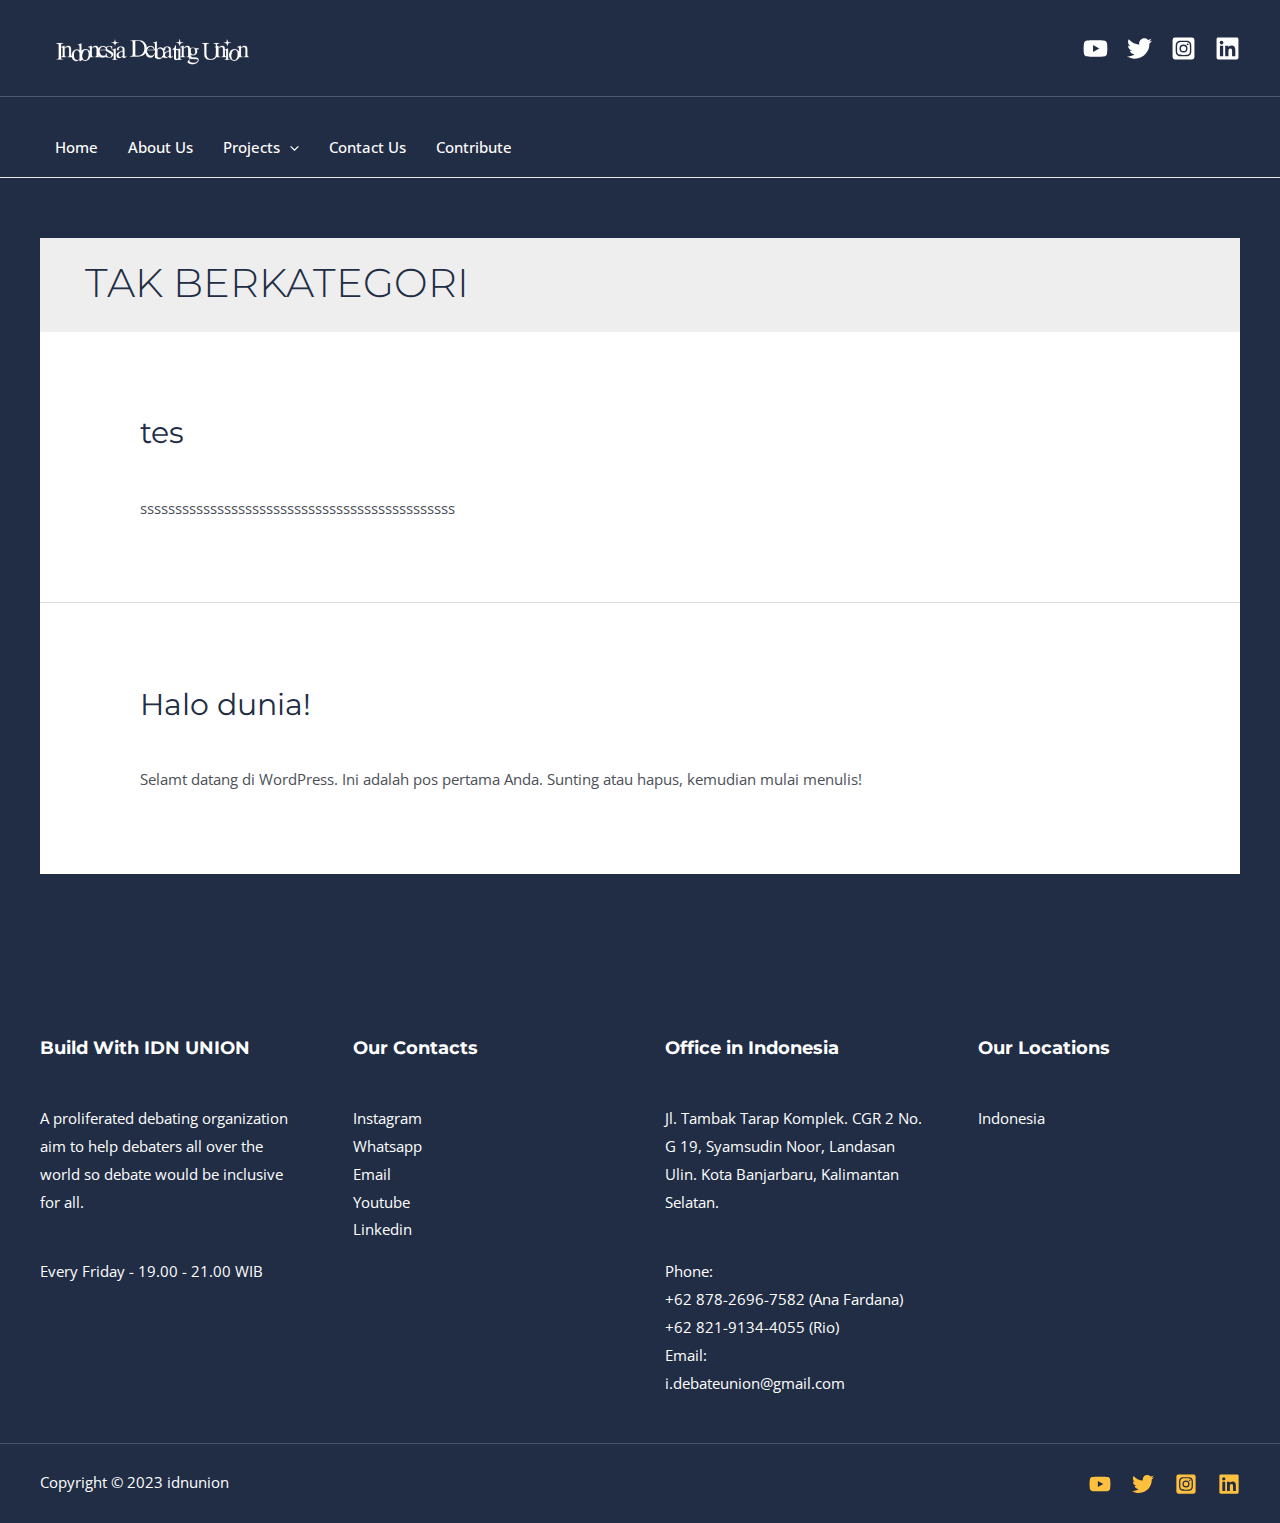
<file: category/tak-berkategori/index.html>
<!DOCTYPE html>
<html lang="id">
<head>
<meta charset="UTF-8">
<meta name="viewport" content="width=device-width, initial-scale=1">
<link rel="profile" href="https://gmpg.org/xfn/11">

<title>Tak Berkategori &#8211; idnunion</title>
<meta name="robots" content="max-image-preview:large">
<link rel="dns-prefetch" href="//fonts.googleapis.com">
<link rel="alternate" type="application/rss+xml" title="idnunion &raquo; Feed" href="https://idnunion.github.io/idnunion/feed/">
<link rel="alternate" type="application/rss+xml" title="idnunion &raquo; Umpan Komentar" href="https://idnunion.github.io/idnunion/comments/feed/">
<link rel="alternate" type="application/rss+xml" title="idnunion &raquo; Tak Berkategori Umpan Kategori" href="https://idnunion.github.io/idnunion/category/tak-berkategori/feed/">
<script>
window._wpemojiSettings = {"baseUrl":"https:\/\/s.w.org\/images\/core\/emoji\/14.0.0\/72x72\/","ext":".png","svgUrl":"https:\/\/s.w.org\/images\/core\/emoji\/14.0.0\/svg\/","svgExt":".svg","source":{"concatemoji":"https:\/\/idnunion.github.io\/idnunion\/wp-includes\/js\/wp-emoji-release.min.js?ver=6.2.2"}};
/*! This file is auto-generated */
!function(e,a,t){var n,r,o,i=a.createElement("canvas"),p=i.getContext&&i.getContext("2d");function s(e,t){p.clearRect(0,0,i.width,i.height),p.fillText(e,0,0);e=i.toDataURL();return p.clearRect(0,0,i.width,i.height),p.fillText(t,0,0),e===i.toDataURL()}function c(e){var t=a.createElement("script");t.src=e,t.defer=t.type="text/javascript",a.getElementsByTagName("head")[0].appendChild(t)}for(o=Array("flag","emoji"),t.supports={everything:!0,everythingExceptFlag:!0},r=0;r<o.length;r++)t.supports[o[r]]=function(e){if(p&&p.fillText)switch(p.textBaseline="top",p.font="600 32px Arial",e){case"flag":return s("🏳️‍⚧️","🏳️​⚧️")?!1:!s("🇺🇳","🇺​🇳")&&!s("🏴󠁧󠁢󠁥󠁮󠁧󠁿","🏴​󠁧​󠁢​󠁥​󠁮​󠁧​󠁿");case"emoji":return!s("🫱🏻‍🫲🏿","🫱🏻​🫲🏿")}return!1}(o[r]),t.supports.everything=t.supports.everything&&t.supports[o[r]],"flag"!==o[r]&&(t.supports.everythingExceptFlag=t.supports.everythingExceptFlag&&t.supports[o[r]]);t.supports.everythingExceptFlag=t.supports.everythingExceptFlag&&!t.supports.flag,t.DOMReady=!1,t.readyCallback=function(){t.DOMReady=!0},t.supports.everything||(n=function(){t.readyCallback()},a.addEventListener?(a.addEventListener("DOMContentLoaded",n,!1),e.addEventListener("load",n,!1)):(e.attachEvent("onload",n),a.attachEvent("onreadystatechange",function(){"complete"===a.readyState&&t.readyCallback()})),(e=t.source||{}).concatemoji?c(e.concatemoji):e.wpemoji&&e.twemoji&&(c(e.twemoji),c(e.wpemoji)))}(window,document,window._wpemojiSettings);
</script>
<style>img.wp-smiley,
img.emoji {
	display: inline !important;
	border: none !important;
	box-shadow: none !important;
	height: 1em !important;
	width: 1em !important;
	margin: 0 0.07em !important;
	vertical-align: -0.1em !important;
	background: none !important;
	padding: 0 !important;
}</style>
	<link rel="stylesheet" id="astra-theme-css-css" href="https://idnunion.github.io/idnunion/wp-content/themes/astra/assets/css/minified/main.min.css?ver=4.1.2" media="all">
<style id="astra-theme-css-inline-css">.ast-no-sidebar .entry-content .alignfull {margin-left: calc( -50vw + 50%);margin-right: calc( -50vw + 50%);max-width: 100vw;width: 100vw;}.ast-no-sidebar .entry-content .alignwide {margin-left: calc(-41vw + 50%);margin-right: calc(-41vw + 50%);max-width: unset;width: unset;}.ast-no-sidebar .entry-content .alignfull .alignfull,.ast-no-sidebar .entry-content .alignfull .alignwide,.ast-no-sidebar .entry-content .alignwide .alignfull,.ast-no-sidebar .entry-content .alignwide .alignwide,.ast-no-sidebar .entry-content .wp-block-column .alignfull,.ast-no-sidebar .entry-content .wp-block-column .alignwide{width: 100%;margin-left: auto;margin-right: auto;}.wp-block-gallery,.blocks-gallery-grid {margin: 0;}.wp-block-separator {max-width: 100px;}.wp-block-separator.is-style-wide,.wp-block-separator.is-style-dots {max-width: none;}.entry-content .has-2-columns .wp-block-column:first-child {padding-right: 10px;}.entry-content .has-2-columns .wp-block-column:last-child {padding-left: 10px;}@media (max-width: 782px) {.entry-content .wp-block-columns .wp-block-column {flex-basis: 100%;}.entry-content .has-2-columns .wp-block-column:first-child {padding-right: 0;}.entry-content .has-2-columns .wp-block-column:last-child {padding-left: 0;}}body .entry-content .wp-block-latest-posts {margin-left: 0;}body .entry-content .wp-block-latest-posts li {list-style: none;}.ast-no-sidebar .ast-container .entry-content .wp-block-latest-posts {margin-left: 0;}.ast-header-break-point .entry-content .alignwide {margin-left: auto;margin-right: auto;}.entry-content .blocks-gallery-item img {margin-bottom: auto;}.wp-block-pullquote {border-top: 4px solid #555d66;border-bottom: 4px solid #555d66;color: #40464d;}:root{--ast-container-default-xlg-padding:6.67em;--ast-container-default-lg-padding:5.67em;--ast-container-default-slg-padding:4.34em;--ast-container-default-md-padding:3.34em;--ast-container-default-sm-padding:6.67em;--ast-container-default-xs-padding:2.4em;--ast-container-default-xxs-padding:1.4em;--ast-code-block-background:#EEEEEE;--ast-comment-inputs-background:#FAFAFA;}html{font-size:93.75%;}a,.page-title{color:var(--ast-global-color-5);}a:hover,a:focus{color:var(--ast-global-color-1);}body,button,input,select,textarea,.ast-button,.ast-custom-button{font-family:'Open Sans',sans-serif;font-weight:400;font-size:15px;font-size:1rem;}blockquote{color:var(--ast-global-color-3);}h1,.entry-content h1,h2,.entry-content h2,h3,.entry-content h3,h4,.entry-content h4,h5,.entry-content h5,h6,.entry-content h6,.site-title,.site-title a{font-family:'Montserrat',sans-serif;font-weight:700;}.site-title{font-size:35px;font-size:2.3333333333333rem;display:none;}header .custom-logo-link img{max-width:230px;}.astra-logo-svg{width:230px;}.site-header .site-description{font-size:15px;font-size:1rem;display:none;}.entry-title{font-size:30px;font-size:2rem;}h1,.entry-content h1{font-size:90px;font-size:6rem;font-weight:700;font-family:'Montserrat',sans-serif;line-height:0;text-transform:uppercase;text-decoration:initial;}h2,.entry-content h2{font-size:40px;font-size:2.6666666666667rem;font-weight:700;font-family:'Montserrat',sans-serif;}h3,.entry-content h3{font-size:24px;font-size:1.6rem;font-weight:700;font-family:'Montserrat',sans-serif;}h4,.entry-content h4{font-size:20px;font-size:1.3333333333333rem;font-weight:700;font-family:'Montserrat',sans-serif;}h5,.entry-content h5{font-size:18px;font-size:1.2rem;font-weight:700;font-family:'Montserrat',sans-serif;}h6,.entry-content h6{font-size:15px;font-size:1rem;font-weight:700;font-family:'Montserrat',sans-serif;}::selection{background-color:var(--ast-global-color-0);color:#000000;}body,h1,.entry-title a,.entry-content h1,h2,.entry-content h2,h3,.entry-content h3,h4,.entry-content h4,h5,.entry-content h5,h6,.entry-content h6{color:var(--ast-global-color-3);}.tagcloud a:hover,.tagcloud a:focus,.tagcloud a.current-item{color:#000000;border-color:var(--ast-global-color-5);background-color:var(--ast-global-color-5);}input:focus,input[type="text"]:focus,input[type="email"]:focus,input[type="url"]:focus,input[type="password"]:focus,input[type="reset"]:focus,input[type="search"]:focus,textarea:focus{border-color:var(--ast-global-color-5);}input[type="radio"]:checked,input[type=reset],input[type="checkbox"]:checked,input[type="checkbox"]:hover:checked,input[type="checkbox"]:focus:checked,input[type=range]::-webkit-slider-thumb{border-color:var(--ast-global-color-5);background-color:var(--ast-global-color-5);box-shadow:none;}.site-footer a:hover + .post-count,.site-footer a:focus + .post-count{background:var(--ast-global-color-5);border-color:var(--ast-global-color-5);}.single .nav-links .nav-previous,.single .nav-links .nav-next{color:var(--ast-global-color-5);}.entry-meta,.entry-meta *{line-height:1.45;color:var(--ast-global-color-5);}.entry-meta a:hover,.entry-meta a:hover *,.entry-meta a:focus,.entry-meta a:focus *,.page-links > .page-link,.page-links .page-link:hover,.post-navigation a:hover{color:var(--ast-global-color-1);}#cat option,.secondary .calendar_wrap thead a,.secondary .calendar_wrap thead a:visited{color:var(--ast-global-color-5);}.secondary .calendar_wrap #today,.ast-progress-val span{background:var(--ast-global-color-5);}.secondary a:hover + .post-count,.secondary a:focus + .post-count{background:var(--ast-global-color-5);border-color:var(--ast-global-color-5);}.calendar_wrap #today > a{color:#000000;}.page-links .page-link,.single .post-navigation a{color:var(--ast-global-color-5);}.ast-archive-title{color:var(--ast-global-color-2);}.widget-title{font-size:21px;font-size:1.4rem;color:var(--ast-global-color-2);}a:focus-visible,.ast-menu-toggle:focus-visible,.site .skip-link:focus-visible,.wp-block-loginout input:focus-visible,.wp-block-search.wp-block-search__button-inside .wp-block-search__inside-wrapper,.ast-header-navigation-arrow:focus-visible{outline-style:dotted;outline-color:inherit;outline-width:thin;border-color:transparent;}input:focus,input[type="text"]:focus,input[type="email"]:focus,input[type="url"]:focus,input[type="password"]:focus,input[type="reset"]:focus,input[type="search"]:focus,textarea:focus,.wp-block-search__input:focus,[data-section="section-header-mobile-trigger"] .ast-button-wrap .ast-mobile-menu-trigger-minimal:focus,.ast-mobile-popup-drawer.active .menu-toggle-close:focus,.woocommerce-ordering select.orderby:focus,#ast-scroll-top:focus,.woocommerce a.add_to_cart_button:focus,.woocommerce .button.single_add_to_cart_button:focus{border-style:dotted;border-color:inherit;border-width:thin;outline-color:transparent;}.ast-logo-title-inline .site-logo-img{padding-right:1em;}.site-logo-img img{ transition:all 0.2s linear;}@media (max-width:921px){#ast-desktop-header{display:none;}}@media (min-width:921px){#ast-mobile-header{display:none;}}.wp-block-buttons.aligncenter{justify-content:center;}@media (min-width:1200px){.wp-block-group .has-background{padding:20px;}}@media (min-width:1200px){.wp-block-cover-image.alignwide .wp-block-cover__inner-container,.wp-block-cover.alignwide .wp-block-cover__inner-container,.wp-block-cover-image.alignfull .wp-block-cover__inner-container,.wp-block-cover.alignfull .wp-block-cover__inner-container{width:100%;}}.wp-block-columns{margin-bottom:unset;}.wp-block-image.size-full{margin:2rem 0;}.wp-block-separator.has-background{padding:0;}.wp-block-gallery{margin-bottom:1.6em;}.wp-block-group{padding-top:4em;padding-bottom:4em;}.wp-block-group__inner-container .wp-block-columns:last-child,.wp-block-group__inner-container :last-child,.wp-block-table table{margin-bottom:0;}.blocks-gallery-grid{width:100%;}.wp-block-navigation-link__content{padding:5px 0;}.wp-block-group .wp-block-group .has-text-align-center,.wp-block-group .wp-block-column .has-text-align-center{max-width:100%;}.has-text-align-center{margin:0 auto;}@media (max-width:1200px){.wp-block-group{padding:3em;}.wp-block-group .wp-block-group{padding:1.5em;}.wp-block-columns,.wp-block-column{margin:1rem 0;}}@media (min-width:921px){.wp-block-columns .wp-block-group{padding:2em;}}@media (max-width:544px){.wp-block-cover-image .wp-block-cover__inner-container,.wp-block-cover .wp-block-cover__inner-container{width:unset;}.wp-block-cover,.wp-block-cover-image{padding:2em 0;}.wp-block-group,.wp-block-cover{padding:2em;}.wp-block-media-text__media img,.wp-block-media-text__media video{width:unset;max-width:100%;}.wp-block-media-text.has-background .wp-block-media-text__content{padding:1em;}}.wp-block-image.aligncenter{margin-left:auto;margin-right:auto;}.wp-block-table.aligncenter{margin-left:auto;margin-right:auto;}@media (min-width:544px){.entry-content .wp-block-media-text.has-media-on-the-right .wp-block-media-text__content{padding:0 8% 0 0;}.entry-content .wp-block-media-text .wp-block-media-text__content{padding:0 0 0 8%;}.ast-plain-container .site-content .entry-content .has-custom-content-position.is-position-bottom-left > *,.ast-plain-container .site-content .entry-content .has-custom-content-position.is-position-bottom-right > *,.ast-plain-container .site-content .entry-content .has-custom-content-position.is-position-top-left > *,.ast-plain-container .site-content .entry-content .has-custom-content-position.is-position-top-right > *,.ast-plain-container .site-content .entry-content .has-custom-content-position.is-position-center-right > *,.ast-plain-container .site-content .entry-content .has-custom-content-position.is-position-center-left > *{margin:0;}}@media (max-width:544px){.entry-content .wp-block-media-text .wp-block-media-text__content{padding:8% 0;}.wp-block-media-text .wp-block-media-text__media img{width:auto;max-width:100%;}}.wp-block-button.is-style-outline .wp-block-button__link{border-color:var(--ast-global-color-0);border-top-width:0px;border-right-width:0px;border-bottom-width:0px;border-left-width:0px;}div.wp-block-button.is-style-outline > .wp-block-button__link:not(.has-text-color),div.wp-block-button.wp-block-button__link.is-style-outline:not(.has-text-color){color:var(--ast-global-color-0);}.wp-block-button.is-style-outline .wp-block-button__link:hover,div.wp-block-button.is-style-outline .wp-block-button__link:focus,div.wp-block-button.is-style-outline > .wp-block-button__link:not(.has-text-color):hover,div.wp-block-button.wp-block-button__link.is-style-outline:not(.has-text-color):hover{color:var(--ast-global-color-2);background-color:var(--ast-global-color-1);border-color:var(--ast-global-color-1);}.post-page-numbers.current .page-link,.ast-pagination .page-numbers.current{color:#000000;border-color:var(--ast-global-color-0);background-color:var(--ast-global-color-0);border-radius:2px;}@media (min-width:544px){.entry-content > .alignleft{margin-right:20px;}.entry-content > .alignright{margin-left:20px;}}.wp-block-button.is-style-outline .wp-block-button__link{border-top-width:0px;border-right-width:0px;border-bottom-width:0px;border-left-width:0px;}h1.widget-title{font-weight:700;}h2.widget-title{font-weight:700;}h3.widget-title{font-weight:700;}@media (max-width:921px){.ast-separate-container #primary,.ast-separate-container #secondary{padding:1.5em 0;}#primary,#secondary{padding:1.5em 0;margin:0;}.ast-left-sidebar #content > .ast-container{display:flex;flex-direction:column-reverse;width:100%;}.ast-separate-container .ast-article-post,.ast-separate-container .ast-article-single{padding:1.5em 2.14em;}.ast-author-box img.avatar{margin:20px 0 0 0;}}@media (min-width:922px){.ast-separate-container.ast-right-sidebar #primary,.ast-separate-container.ast-left-sidebar #primary{border:0;}.search-no-results.ast-separate-container #primary{margin-bottom:4em;}}.elementor-button-wrapper .elementor-button{border-style:solid;text-decoration:none;border-top-width:0px;border-right-width:0px;border-left-width:0px;border-bottom-width:0px;}body .elementor-button.elementor-size-sm,body .elementor-button.elementor-size-xs,body .elementor-button.elementor-size-md,body .elementor-button.elementor-size-lg,body .elementor-button.elementor-size-xl,body .elementor-button{border-top-left-radius:0px;border-top-right-radius:0px;border-bottom-right-radius:0px;border-bottom-left-radius:0px;padding-top:15px;padding-right:45px;padding-bottom:15px;padding-left:45px;}.elementor-button-wrapper .elementor-button{border-color:var(--ast-global-color-0);background-color:var(--ast-global-color-0);}.elementor-button-wrapper .elementor-button:hover,.elementor-button-wrapper .elementor-button:focus{color:var(--ast-global-color-2);background-color:var(--ast-global-color-1);border-color:var(--ast-global-color-1);}.wp-block-button .wp-block-button__link ,.elementor-button-wrapper .elementor-button,.elementor-button-wrapper .elementor-button:visited{color:var(--ast-global-color-2);}.elementor-button-wrapper .elementor-button{font-weight:500;line-height:1em;text-transform:uppercase;}.wp-block-button .wp-block-button__link:hover,.wp-block-button .wp-block-button__link:focus{color:var(--ast-global-color-2);background-color:var(--ast-global-color-1);border-color:var(--ast-global-color-1);}.elementor-widget-heading h1.elementor-heading-title{line-height:0;}.wp-block-button .wp-block-button__link{border-style:solid;border-top-width:0px;border-right-width:0px;border-left-width:0px;border-bottom-width:0px;border-color:var(--ast-global-color-0);background-color:var(--ast-global-color-0);color:var(--ast-global-color-2);font-family:inherit;font-weight:500;line-height:1em;text-transform:uppercase;border-top-left-radius:0px;border-top-right-radius:0px;border-bottom-right-radius:0px;border-bottom-left-radius:0px;padding-top:15px;padding-right:45px;padding-bottom:15px;padding-left:45px;}.menu-toggle,button,.ast-button,.ast-custom-button,.button,input#submit,input[type="button"],input[type="submit"],input[type="reset"],form[CLASS*="wp-block-search__"].wp-block-search .wp-block-search__inside-wrapper .wp-block-search__button,body .wp-block-file .wp-block-file__button{border-style:solid;border-top-width:0px;border-right-width:0px;border-left-width:0px;border-bottom-width:0px;color:var(--ast-global-color-2);border-color:var(--ast-global-color-0);background-color:var(--ast-global-color-0);padding-top:15px;padding-right:45px;padding-bottom:15px;padding-left:45px;font-family:inherit;font-weight:500;line-height:1em;text-transform:uppercase;border-top-left-radius:0px;border-top-right-radius:0px;border-bottom-right-radius:0px;border-bottom-left-radius:0px;}button:focus,.menu-toggle:hover,button:hover,.ast-button:hover,.ast-custom-button:hover .button:hover,.ast-custom-button:hover ,input[type=reset]:hover,input[type=reset]:focus,input#submit:hover,input#submit:focus,input[type="button"]:hover,input[type="button"]:focus,input[type="submit"]:hover,input[type="submit"]:focus,form[CLASS*="wp-block-search__"].wp-block-search .wp-block-search__inside-wrapper .wp-block-search__button:hover,form[CLASS*="wp-block-search__"].wp-block-search .wp-block-search__inside-wrapper .wp-block-search__button:focus,body .wp-block-file .wp-block-file__button:hover,body .wp-block-file .wp-block-file__button:focus{color:var(--ast-global-color-2);background-color:var(--ast-global-color-1);border-color:var(--ast-global-color-1);}@media (max-width:921px){.ast-mobile-header-stack .main-header-bar .ast-search-menu-icon{display:inline-block;}.ast-header-break-point.ast-header-custom-item-outside .ast-mobile-header-stack .main-header-bar .ast-search-icon{margin:0;}.ast-comment-avatar-wrap img{max-width:2.5em;}.ast-separate-container .ast-comment-list li.depth-1{padding:1.5em 2.14em;}.ast-separate-container .comment-respond{padding:2em 2.14em;}.ast-comment-meta{padding:0 1.8888em 1.3333em;}}@media (min-width:544px){.ast-container{max-width:100%;}}@media (max-width:544px){.ast-separate-container .ast-article-post,.ast-separate-container .ast-article-single,.ast-separate-container .comments-title,.ast-separate-container .ast-archive-description{padding:1.5em 1em;}.ast-separate-container #content .ast-container{padding-left:0.54em;padding-right:0.54em;}.ast-separate-container .ast-comment-list li.depth-1{padding:1.5em 1em;margin-bottom:1.5em;}.ast-separate-container .ast-comment-list .bypostauthor{padding:.5em;}.ast-search-menu-icon.ast-dropdown-active .search-field{width:170px;}}body,.ast-separate-container{background-color:var(--ast-global-color-2);;background-image:none;;}.entry-content > .wp-block-group,.entry-content > .wp-block-media-text,.entry-content > .wp-block-cover,.entry-content > .wp-block-columns{max-width:58em;width:calc(100% - 4em);margin-left:auto;margin-right:auto;}.entry-content [class*="__inner-container"] > .alignfull{max-width:100%;margin-left:0;margin-right:0;}.entry-content [class*="__inner-container"] > *:not(.alignwide):not(.alignfull):not(.alignleft):not(.alignright){margin-left:auto;margin-right:auto;}.entry-content [class*="__inner-container"] > *:not(.alignwide):not(p):not(.alignfull):not(.alignleft):not(.alignright):not(.is-style-wide):not(iframe){max-width:50rem;width:100%;}@media (min-width:921px){.entry-content > .wp-block-group.alignwide.has-background,.entry-content > .wp-block-group.alignfull.has-background,.entry-content > .wp-block-cover.alignwide,.entry-content > .wp-block-cover.alignfull,.entry-content > .wp-block-columns.has-background.alignwide,.entry-content > .wp-block-columns.has-background.alignfull{margin-top:0;margin-bottom:0;padding:6em 4em;}.entry-content > .wp-block-columns.has-background{margin-bottom:0;}}@media (min-width:1200px){.entry-content .alignfull p{max-width:1200px;}.entry-content .alignfull{max-width:100%;width:100%;}.ast-page-builder-template .entry-content .alignwide,.entry-content [class*="__inner-container"] > .alignwide{max-width:1200px;margin-left:0;margin-right:0;}.entry-content .alignfull [class*="__inner-container"] > .alignwide{max-width:80rem;}}@media (min-width:545px){.site-main .entry-content > .alignwide{margin:0 auto;}.wp-block-group.has-background,.entry-content > .wp-block-cover,.entry-content > .wp-block-columns.has-background{padding:4em;margin-top:0;margin-bottom:0;}.entry-content .wp-block-media-text.alignfull .wp-block-media-text__content,.entry-content .wp-block-media-text.has-background .wp-block-media-text__content{padding:0 8%;}}@media (max-width:921px){.site-title{display:none;}.site-header .site-description{display:none;}.entry-title{font-size:30px;}h1,.entry-content h1{font-size:60px;}h2,.entry-content h2{font-size:35px;}h3,.entry-content h3{font-size:22px;}}@media (max-width:544px){.site-title{display:none;}.site-header .site-description{display:none;}.entry-title{font-size:30px;}h1,.entry-content h1{font-size:35px;}h2,.entry-content h2{font-size:30px;}h3,.entry-content h3{font-size:20px;}}@media (max-width:921px){html{font-size:85.5%;}}@media (max-width:544px){html{font-size:85.5%;}}@media (min-width:922px){.ast-container{max-width:1240px;}}@media (min-width:922px){.site-content .ast-container{display:flex;}}@media (max-width:921px){.site-content .ast-container{flex-direction:column;}}@media (min-width:922px){.main-header-menu .sub-menu .menu-item.ast-left-align-sub-menu:hover > .sub-menu,.main-header-menu .sub-menu .menu-item.ast-left-align-sub-menu.focus > .sub-menu{margin-left:-0px;}}.wp-block-search {margin-bottom: 20px;}.wp-block-site-tagline {margin-top: 20px;}form.wp-block-search .wp-block-search__input,.wp-block-search.wp-block-search__button-inside .wp-block-search__inside-wrapper {border-color: #eaeaea;background: #fafafa;}.wp-block-search.wp-block-search__button-inside .wp-block-search__inside-wrapper .wp-block-search__input:focus,.wp-block-loginout input:focus {outline: thin dotted;}.wp-block-loginout input:focus {border-color: transparent;} form.wp-block-search .wp-block-search__inside-wrapper .wp-block-search__input {padding: 12px;}form.wp-block-search .wp-block-search__button svg {fill: currentColor;width: 20px;height: 20px;}.wp-block-loginout p label {display: block;}.wp-block-loginout p:not(.login-remember):not(.login-submit) input {width: 100%;}.wp-block-loginout .login-remember input {width: 1.1rem;height: 1.1rem;margin: 0 5px 4px 0;vertical-align: middle;}blockquote,cite {font-style: initial;}.wp-block-file {display: flex;align-items: center;flex-wrap: wrap;justify-content: space-between;}.wp-block-pullquote {border: none;}.wp-block-pullquote blockquote::before {content: "\201D";font-family: "Helvetica",sans-serif;display: flex;transform: rotate( 180deg );font-size: 6rem;font-style: normal;line-height: 1;font-weight: bold;align-items: center;justify-content: center;}.has-text-align-right > blockquote::before {justify-content: flex-start;}.has-text-align-left > blockquote::before {justify-content: flex-end;}figure.wp-block-pullquote.is-style-solid-color blockquote {max-width: 100%;text-align: inherit;}blockquote {padding: 0 1.2em 1.2em;}.wp-block-button__link {border: 2px solid currentColor;}body .wp-block-file .wp-block-file__button {text-decoration: none;}ul.wp-block-categories-list.wp-block-categories,ul.wp-block-archives-list.wp-block-archives {list-style-type: none;}ul,ol {margin-left: 20px;}figure.alignright figcaption {text-align: right;}:root .has-ast-global-color-0-color{color:var(--ast-global-color-0);}:root .has-ast-global-color-0-background-color{background-color:var(--ast-global-color-0);}:root .wp-block-button .has-ast-global-color-0-color{color:var(--ast-global-color-0);}:root .wp-block-button .has-ast-global-color-0-background-color{background-color:var(--ast-global-color-0);}:root .has-ast-global-color-1-color{color:var(--ast-global-color-1);}:root .has-ast-global-color-1-background-color{background-color:var(--ast-global-color-1);}:root .wp-block-button .has-ast-global-color-1-color{color:var(--ast-global-color-1);}:root .wp-block-button .has-ast-global-color-1-background-color{background-color:var(--ast-global-color-1);}:root .has-ast-global-color-2-color{color:var(--ast-global-color-2);}:root .has-ast-global-color-2-background-color{background-color:var(--ast-global-color-2);}:root .wp-block-button .has-ast-global-color-2-color{color:var(--ast-global-color-2);}:root .wp-block-button .has-ast-global-color-2-background-color{background-color:var(--ast-global-color-2);}:root .has-ast-global-color-3-color{color:var(--ast-global-color-3);}:root .has-ast-global-color-3-background-color{background-color:var(--ast-global-color-3);}:root .wp-block-button .has-ast-global-color-3-color{color:var(--ast-global-color-3);}:root .wp-block-button .has-ast-global-color-3-background-color{background-color:var(--ast-global-color-3);}:root .has-ast-global-color-4-color{color:var(--ast-global-color-4);}:root .has-ast-global-color-4-background-color{background-color:var(--ast-global-color-4);}:root .wp-block-button .has-ast-global-color-4-color{color:var(--ast-global-color-4);}:root .wp-block-button .has-ast-global-color-4-background-color{background-color:var(--ast-global-color-4);}:root .has-ast-global-color-5-color{color:var(--ast-global-color-5);}:root .has-ast-global-color-5-background-color{background-color:var(--ast-global-color-5);}:root .wp-block-button .has-ast-global-color-5-color{color:var(--ast-global-color-5);}:root .wp-block-button .has-ast-global-color-5-background-color{background-color:var(--ast-global-color-5);}:root .has-ast-global-color-6-color{color:var(--ast-global-color-6);}:root .has-ast-global-color-6-background-color{background-color:var(--ast-global-color-6);}:root .wp-block-button .has-ast-global-color-6-color{color:var(--ast-global-color-6);}:root .wp-block-button .has-ast-global-color-6-background-color{background-color:var(--ast-global-color-6);}:root .has-ast-global-color-7-color{color:var(--ast-global-color-7);}:root .has-ast-global-color-7-background-color{background-color:var(--ast-global-color-7);}:root .wp-block-button .has-ast-global-color-7-color{color:var(--ast-global-color-7);}:root .wp-block-button .has-ast-global-color-7-background-color{background-color:var(--ast-global-color-7);}:root .has-ast-global-color-8-color{color:var(--ast-global-color-8);}:root .has-ast-global-color-8-background-color{background-color:var(--ast-global-color-8);}:root .wp-block-button .has-ast-global-color-8-color{color:var(--ast-global-color-8);}:root .wp-block-button .has-ast-global-color-8-background-color{background-color:var(--ast-global-color-8);}:root{--ast-global-color-0:#ffc03d;--ast-global-color-1:#f8b526;--ast-global-color-2:#212d45;--ast-global-color-3:#4b4f58;--ast-global-color-4:#F5F5F5;--ast-global-color-5:#FFFFFF;--ast-global-color-6:#F2F5F7;--ast-global-color-7:#424242;--ast-global-color-8:#000000;}:root {--ast-border-color : #dddddd;}.ast-archive-entry-banner {-js-display: flex;display: flex;flex-direction: column;justify-content: center;text-align: center;position: relative;background: #eeeeee;}.ast-archive-entry-banner[data-banner-width-type="custom"] {margin: 0 auto;width: 100%;}.ast-archive-entry-banner[data-banner-layout="layout-1"] {background: inherit;padding: 20px 0;text-align: left;}body.archive .ast-archive-description{max-width:1200px;width:100%;text-align:left;padding-top:3em;padding-right:3em;padding-bottom:3em;padding-left:3em;}body.archive .ast-archive-description .ast-archive-title,body.archive .ast-archive-description .ast-archive-title *{font-size:40px;font-size:2.6666666666667rem;}body.archive .ast-archive-description > *:not(:last-child){margin-bottom:10px;}@media (max-width:921px){body.archive .ast-archive-description{text-align:left;}}@media (max-width:544px){body.archive .ast-archive-description{text-align:left;}}.ast-breadcrumbs .trail-browse,.ast-breadcrumbs .trail-items,.ast-breadcrumbs .trail-items li{display:inline-block;margin:0;padding:0;border:none;background:inherit;text-indent:0;}.ast-breadcrumbs .trail-browse{font-size:inherit;font-style:inherit;font-weight:inherit;color:inherit;}.ast-breadcrumbs .trail-items{list-style:none;}.trail-items li::after{padding:0 0.3em;content:"\00bb";}.trail-items li:last-of-type::after{display:none;}h1,.entry-content h1,h2,.entry-content h2,h3,.entry-content h3,h4,.entry-content h4,h5,.entry-content h5,h6,.entry-content h6{color:var(--ast-global-color-2);}.entry-title a{color:var(--ast-global-color-2);}@media (max-width:921px){.ast-builder-grid-row-container.ast-builder-grid-row-tablet-3-firstrow .ast-builder-grid-row > *:first-child,.ast-builder-grid-row-container.ast-builder-grid-row-tablet-3-lastrow .ast-builder-grid-row > *:last-child{grid-column:1 / -1;}}@media (max-width:544px){.ast-builder-grid-row-container.ast-builder-grid-row-mobile-3-firstrow .ast-builder-grid-row > *:first-child,.ast-builder-grid-row-container.ast-builder-grid-row-mobile-3-lastrow .ast-builder-grid-row > *:last-child{grid-column:1 / -1;}}.ast-builder-layout-element[data-section="title_tagline"]{display:flex;}@media (max-width:921px){.ast-header-break-point .ast-builder-layout-element[data-section="title_tagline"]{display:flex;}}@media (max-width:544px){.ast-header-break-point .ast-builder-layout-element[data-section="title_tagline"]{display:flex;}}.ast-builder-menu-1{font-family:inherit;font-weight:500;}.ast-builder-menu-1 .menu-item:hover > .menu-link,.ast-builder-menu-1 .inline-on-mobile .menu-item:hover > .ast-menu-toggle{background:var(--ast-global-color-2);}.ast-builder-menu-1 .menu-item.current-menu-item > .menu-link,.ast-builder-menu-1 .inline-on-mobile .menu-item.current-menu-item > .ast-menu-toggle,.ast-builder-menu-1 .current-menu-ancestor > .menu-link{background:var(--ast-global-color-2);}.ast-builder-menu-1 .sub-menu,.ast-builder-menu-1 .inline-on-mobile .sub-menu{border-top-width:0px;border-bottom-width:0px;border-right-width:0px;border-left-width:0px;border-color:var(--ast-global-color-0);border-style:solid;}.ast-builder-menu-1 .main-header-menu > .menu-item > .sub-menu,.ast-builder-menu-1 .main-header-menu > .menu-item > .astra-full-megamenu-wrapper{margin-top:0px;}.ast-desktop .ast-builder-menu-1 .main-header-menu > .menu-item > .sub-menu:before,.ast-desktop .ast-builder-menu-1 .main-header-menu > .menu-item > .astra-full-megamenu-wrapper:before{height:calc( 0px + 5px );}.ast-builder-menu-1 .main-header-menu,.ast-builder-menu-1 .main-header-menu .sub-menu{background-color:var(--ast-global-color-2);;background-image:none;;}.ast-desktop .ast-builder-menu-1 .menu-item .sub-menu .menu-link{border-style:none;}@media (max-width:921px){.ast-builder-menu-1 .menu-item:hover > .menu-link,.ast-builder-menu-1 .inline-on-mobile .menu-item:hover > .ast-menu-toggle{background:var(--ast-global-color-2);}.ast-builder-menu-1 .menu-item.current-menu-item > .menu-link,.ast-builder-menu-1 .inline-on-mobile .menu-item.current-menu-item > .ast-menu-toggle,.ast-builder-menu-1 .current-menu-ancestor > .menu-link,.ast-builder-menu-1 .current-menu-ancestor > .ast-menu-toggle{background:var(--ast-global-color-2);}.ast-header-break-point .ast-builder-menu-1 .menu-item.menu-item-has-children > .ast-menu-toggle{top:0;}.ast-builder-menu-1 .menu-item-has-children > .menu-link:after{content:unset;}.ast-builder-menu-1 .main-header-menu > .menu-item > .sub-menu,.ast-builder-menu-1 .main-header-menu > .menu-item > .astra-full-megamenu-wrapper{margin-top:0;}.ast-builder-menu-1 .main-header-menu,.ast-builder-menu-1 .main-header-menu .sub-menu{background-color:var(--ast-global-color-2);;background-image:none;;}}@media (max-width:544px){.ast-header-break-point .ast-builder-menu-1 .menu-item.menu-item-has-children > .ast-menu-toggle{top:0;}.ast-builder-menu-1 .main-header-menu > .menu-item > .sub-menu,.ast-builder-menu-1 .main-header-menu > .menu-item > .astra-full-megamenu-wrapper{margin-top:0;}}.ast-builder-menu-1{display:flex;}@media (max-width:921px){.ast-header-break-point .ast-builder-menu-1{display:flex;}}@media (max-width:544px){.ast-header-break-point .ast-builder-menu-1{display:flex;}}.ast-builder-html-element img.alignnone{display:inline-block;}.ast-builder-html-element p:first-child{margin-top:0;}.ast-builder-html-element p:last-child{margin-bottom:0;}.ast-header-break-point .main-header-bar .ast-builder-html-element{line-height:1.85714285714286;}.ast-header-html-1 .ast-builder-html-element{color:var(--ast-global-color-0);font-size:15px;font-size:1rem;}.ast-header-html-1{font-size:15px;font-size:1rem;}.ast-header-html-1{display:flex;}@media (max-width:921px){.ast-header-break-point .ast-header-html-1{display:flex;}}@media (max-width:544px){.ast-header-break-point .ast-header-html-1{display:flex;}}.ast-builder-social-element:hover {color: #0274be;}.ast-social-stack-desktop .ast-builder-social-element,.ast-social-stack-tablet .ast-builder-social-element,.ast-social-stack-mobile .ast-builder-social-element {margin-top: 6px;margin-bottom: 6px;}.ast-social-color-type-official .ast-builder-social-element,.ast-social-color-type-official .social-item-label {color: var(--color);background-color: var(--background-color);}.header-social-inner-wrap.ast-social-color-type-official .ast-builder-social-element svg,.footer-social-inner-wrap.ast-social-color-type-official .ast-builder-social-element svg {fill: currentColor;}.social-show-label-true .ast-builder-social-element {width: auto;padding: 0 0.4em;}[data-section^="section-fb-social-icons-"] .footer-social-inner-wrap {text-align: center;}.ast-footer-social-wrap {width: 100%;}.ast-footer-social-wrap .ast-builder-social-element:first-child {margin-left: 0;}.ast-footer-social-wrap .ast-builder-social-element:last-child {margin-right: 0;}.ast-header-social-wrap .ast-builder-social-element:first-child {margin-left: 0;}.ast-header-social-wrap .ast-builder-social-element:last-child {margin-right: 0;}.ast-builder-social-element {line-height: 1;color: #3a3a3a;background: transparent;vertical-align: middle;transition: all 0.01s;margin-left: 6px;margin-right: 6px;justify-content: center;align-items: center;}.ast-builder-social-element {line-height: 1;color: #3a3a3a;background: transparent;vertical-align: middle;transition: all 0.01s;margin-left: 6px;margin-right: 6px;justify-content: center;align-items: center;}.ast-builder-social-element .social-item-label {padding-left: 6px;}.ast-header-social-1-wrap .ast-builder-social-element{margin-left:9.5px;margin-right:9.5px;}.ast-header-social-1-wrap .ast-builder-social-element svg{width:25px;height:25px;}.ast-header-social-1-wrap .ast-social-color-type-custom svg{fill:var(--ast-global-color-5);}.ast-header-social-1-wrap .ast-social-color-type-custom .ast-builder-social-element:hover{color:var(--ast-global-color-5);}.ast-header-social-1-wrap .ast-social-color-type-custom .ast-builder-social-element:hover svg{fill:var(--ast-global-color-5);}.ast-header-social-1-wrap .ast-social-color-type-custom .social-item-label{color:var(--ast-global-color-5);}.ast-header-social-1-wrap .ast-builder-social-element:hover .social-item-label{color:var(--ast-global-color-5);}.ast-builder-layout-element[data-section="section-hb-social-icons-1"]{display:flex;}@media (max-width:921px){.ast-header-break-point .ast-builder-layout-element[data-section="section-hb-social-icons-1"]{display:flex;}}@media (max-width:544px){.ast-header-break-point .ast-builder-layout-element[data-section="section-hb-social-icons-1"]{display:flex;}}.site-below-footer-wrap{padding-top:20px;padding-bottom:20px;}.site-below-footer-wrap[data-section="section-below-footer-builder"]{background-color:;;background-image:none;;min-height:80px;border-style:solid;border-width:0px;border-top-width:1px;border-top-color:rgba(195,193,193,0.27);}.site-below-footer-wrap[data-section="section-below-footer-builder"] .ast-builder-grid-row{max-width:1200px;margin-left:auto;margin-right:auto;}.site-below-footer-wrap[data-section="section-below-footer-builder"] .ast-builder-grid-row,.site-below-footer-wrap[data-section="section-below-footer-builder"] .site-footer-section{align-items:flex-start;}.site-below-footer-wrap[data-section="section-below-footer-builder"].ast-footer-row-inline .site-footer-section{display:flex;margin-bottom:0;}.ast-builder-grid-row-2-equal .ast-builder-grid-row{grid-template-columns:repeat( 2,1fr );}@media (max-width:921px){.site-below-footer-wrap[data-section="section-below-footer-builder"].ast-footer-row-tablet-inline .site-footer-section{display:flex;margin-bottom:0;}.site-below-footer-wrap[data-section="section-below-footer-builder"].ast-footer-row-tablet-stack .site-footer-section{display:block;margin-bottom:10px;}.ast-builder-grid-row-container.ast-builder-grid-row-tablet-2-equal .ast-builder-grid-row{grid-template-columns:repeat( 2,1fr );}}@media (max-width:544px){.site-below-footer-wrap[data-section="section-below-footer-builder"].ast-footer-row-mobile-inline .site-footer-section{display:flex;margin-bottom:0;}.site-below-footer-wrap[data-section="section-below-footer-builder"].ast-footer-row-mobile-stack .site-footer-section{display:block;margin-bottom:10px;}.ast-builder-grid-row-container.ast-builder-grid-row-mobile-full .ast-builder-grid-row{grid-template-columns:1fr;}}@media (max-width:921px){.site-below-footer-wrap[data-section="section-below-footer-builder"]{padding-left:40px;padding-right:40px;}}@media (max-width:544px){.site-below-footer-wrap[data-section="section-below-footer-builder"]{padding-top:0px;padding-bottom:0px;padding-left:25px;padding-right:25px;}}.site-below-footer-wrap[data-section="section-below-footer-builder"]{display:grid;}@media (max-width:921px){.ast-header-break-point .site-below-footer-wrap[data-section="section-below-footer-builder"]{display:grid;}}@media (max-width:544px){.ast-header-break-point .site-below-footer-wrap[data-section="section-below-footer-builder"]{display:grid;}}.ast-footer-copyright{text-align:left;}.ast-footer-copyright {color:#ffffff;}@media (max-width:921px){.ast-footer-copyright{text-align:center;}}@media (max-width:544px){.ast-footer-copyright{text-align:center;}}.ast-footer-copyright.ast-builder-layout-element{display:flex;}@media (max-width:921px){.ast-header-break-point .ast-footer-copyright.ast-builder-layout-element{display:flex;}}@media (max-width:544px){.ast-header-break-point .ast-footer-copyright.ast-builder-layout-element{display:flex;}}.ast-builder-social-element:hover {color: #0274be;}.ast-social-stack-desktop .ast-builder-social-element,.ast-social-stack-tablet .ast-builder-social-element,.ast-social-stack-mobile .ast-builder-social-element {margin-top: 6px;margin-bottom: 6px;}.ast-social-color-type-official .ast-builder-social-element,.ast-social-color-type-official .social-item-label {color: var(--color);background-color: var(--background-color);}.header-social-inner-wrap.ast-social-color-type-official .ast-builder-social-element svg,.footer-social-inner-wrap.ast-social-color-type-official .ast-builder-social-element svg {fill: currentColor;}.social-show-label-true .ast-builder-social-element {width: auto;padding: 0 0.4em;}[data-section^="section-fb-social-icons-"] .footer-social-inner-wrap {text-align: center;}.ast-footer-social-wrap {width: 100%;}.ast-footer-social-wrap .ast-builder-social-element:first-child {margin-left: 0;}.ast-footer-social-wrap .ast-builder-social-element:last-child {margin-right: 0;}.ast-header-social-wrap .ast-builder-social-element:first-child {margin-left: 0;}.ast-header-social-wrap .ast-builder-social-element:last-child {margin-right: 0;}.ast-builder-social-element {line-height: 1;color: #3a3a3a;background: transparent;vertical-align: middle;transition: all 0.01s;margin-left: 6px;margin-right: 6px;justify-content: center;align-items: center;}.ast-builder-social-element {line-height: 1;color: #3a3a3a;background: transparent;vertical-align: middle;transition: all 0.01s;margin-left: 6px;margin-right: 6px;justify-content: center;align-items: center;}.ast-builder-social-element .social-item-label {padding-left: 6px;}.ast-footer-social-1-wrap .ast-builder-social-element{margin-left:10.5px;margin-right:10.5px;}.ast-footer-social-1-wrap .ast-builder-social-element svg{width:22px;height:22px;}.ast-footer-social-1-wrap .ast-social-color-type-custom svg{fill:var(--ast-global-color-0);}.ast-footer-social-1-wrap .ast-social-color-type-custom .ast-builder-social-element:hover{color:var(--ast-global-color-5);}.ast-footer-social-1-wrap .ast-social-color-type-custom .ast-builder-social-element:hover svg{fill:var(--ast-global-color-5);}.ast-footer-social-1-wrap .ast-social-color-type-custom .social-item-label{color:var(--ast-global-color-0);}.ast-footer-social-1-wrap .ast-builder-social-element:hover .social-item-label{color:var(--ast-global-color-5);}[data-section="section-fb-social-icons-1"] .footer-social-inner-wrap{text-align:right;}@media (max-width:921px){[data-section="section-fb-social-icons-1"] .footer-social-inner-wrap{text-align:center;}}@media (max-width:544px){[data-section="section-fb-social-icons-1"] .footer-social-inner-wrap{text-align:center;}}.ast-builder-layout-element[data-section="section-fb-social-icons-1"]{display:flex;}@media (max-width:921px){.ast-header-break-point .ast-builder-layout-element[data-section="section-fb-social-icons-1"]{display:flex;}}@media (max-width:544px){.ast-header-break-point .ast-builder-layout-element[data-section="section-fb-social-icons-1"]{display:flex;}}.site-footer{background-color:var(--ast-global-color-2);;background-image:none;;}.site-primary-footer-wrap{padding-top:45px;padding-bottom:45px;}.site-primary-footer-wrap[data-section="section-primary-footer-builder"]{background-color:;;background-image:none;;}.site-primary-footer-wrap[data-section="section-primary-footer-builder"] .ast-builder-grid-row{max-width:1200px;margin-left:auto;margin-right:auto;}.site-primary-footer-wrap[data-section="section-primary-footer-builder"] .ast-builder-grid-row,.site-primary-footer-wrap[data-section="section-primary-footer-builder"] .site-footer-section{align-items:flex-start;}.site-primary-footer-wrap[data-section="section-primary-footer-builder"].ast-footer-row-inline .site-footer-section{display:flex;margin-bottom:0;}.ast-builder-grid-row-4-equal .ast-builder-grid-row{grid-template-columns:repeat( 4,1fr );}@media (max-width:921px){.site-primary-footer-wrap[data-section="section-primary-footer-builder"].ast-footer-row-tablet-inline .site-footer-section{display:flex;margin-bottom:0;}.site-primary-footer-wrap[data-section="section-primary-footer-builder"].ast-footer-row-tablet-stack .site-footer-section{display:block;margin-bottom:10px;}.ast-builder-grid-row-container.ast-builder-grid-row-tablet-2-equal .ast-builder-grid-row{grid-template-columns:repeat( 2,1fr );}}@media (max-width:544px){.site-primary-footer-wrap[data-section="section-primary-footer-builder"].ast-footer-row-mobile-inline .site-footer-section{display:flex;margin-bottom:0;}.site-primary-footer-wrap[data-section="section-primary-footer-builder"].ast-footer-row-mobile-stack .site-footer-section{display:block;margin-bottom:10px;}.ast-builder-grid-row-container.ast-builder-grid-row-mobile-full .ast-builder-grid-row{grid-template-columns:1fr;}}.site-primary-footer-wrap[data-section="section-primary-footer-builder"]{padding-top:100px;}@media (max-width:921px){.site-primary-footer-wrap[data-section="section-primary-footer-builder"]{padding-top:80px;padding-bottom:80px;padding-left:40px;padding-right:40px;}}@media (max-width:544px){.site-primary-footer-wrap[data-section="section-primary-footer-builder"]{padding-top:50px;padding-bottom:50px;padding-left:25px;padding-right:25px;}}.site-primary-footer-wrap[data-section="section-primary-footer-builder"]{display:grid;}@media (max-width:921px){.ast-header-break-point .site-primary-footer-wrap[data-section="section-primary-footer-builder"]{display:grid;}}@media (max-width:544px){.ast-header-break-point .site-primary-footer-wrap[data-section="section-primary-footer-builder"]{display:grid;}}.footer-widget-area[data-section="sidebar-widgets-footer-widget-1"].footer-widget-area-inner{text-align:left;}@media (max-width:921px){.footer-widget-area[data-section="sidebar-widgets-footer-widget-1"].footer-widget-area-inner{text-align:center;}}@media (max-width:544px){.footer-widget-area[data-section="sidebar-widgets-footer-widget-1"].footer-widget-area-inner{text-align:center;}}.footer-widget-area[data-section="sidebar-widgets-footer-widget-2"].footer-widget-area-inner{text-align:left;}@media (max-width:921px){.footer-widget-area[data-section="sidebar-widgets-footer-widget-2"].footer-widget-area-inner{text-align:center;}}@media (max-width:544px){.footer-widget-area[data-section="sidebar-widgets-footer-widget-2"].footer-widget-area-inner{text-align:center;}}.footer-widget-area[data-section="sidebar-widgets-footer-widget-3"].footer-widget-area-inner{text-align:left;}@media (max-width:921px){.footer-widget-area[data-section="sidebar-widgets-footer-widget-3"].footer-widget-area-inner{text-align:center;}}@media (max-width:544px){.footer-widget-area[data-section="sidebar-widgets-footer-widget-3"].footer-widget-area-inner{text-align:center;}}.footer-widget-area[data-section="sidebar-widgets-footer-widget-4"].footer-widget-area-inner{text-align:left;}@media (max-width:921px){.footer-widget-area[data-section="sidebar-widgets-footer-widget-4"].footer-widget-area-inner{text-align:center;}}@media (max-width:544px){.footer-widget-area[data-section="sidebar-widgets-footer-widget-4"].footer-widget-area-inner{text-align:center;}}.footer-widget-area.widget-area.site-footer-focus-item{width:auto;}.footer-widget-area[data-section="sidebar-widgets-footer-widget-1"]{display:block;}@media (max-width:921px){.ast-header-break-point .footer-widget-area[data-section="sidebar-widgets-footer-widget-1"]{display:block;}}@media (max-width:544px){.ast-header-break-point .footer-widget-area[data-section="sidebar-widgets-footer-widget-1"]{display:block;}}.footer-widget-area[data-section="sidebar-widgets-footer-widget-2"]{display:block;}@media (max-width:921px){.ast-header-break-point .footer-widget-area[data-section="sidebar-widgets-footer-widget-2"]{display:block;}}@media (max-width:544px){.ast-header-break-point .footer-widget-area[data-section="sidebar-widgets-footer-widget-2"]{display:block;}}.footer-widget-area[data-section="sidebar-widgets-footer-widget-3"]{display:block;}@media (max-width:921px){.ast-header-break-point .footer-widget-area[data-section="sidebar-widgets-footer-widget-3"]{display:block;}}@media (max-width:544px){.ast-header-break-point .footer-widget-area[data-section="sidebar-widgets-footer-widget-3"]{display:block;}}.footer-widget-area[data-section="sidebar-widgets-footer-widget-4"]{display:block;}@media (max-width:921px){.ast-header-break-point .footer-widget-area[data-section="sidebar-widgets-footer-widget-4"]{display:block;}}@media (max-width:544px){.ast-header-break-point .footer-widget-area[data-section="sidebar-widgets-footer-widget-4"]{display:block;}}.elementor-template-full-width .ast-container{display:block;}@media (max-width:544px){.elementor-element .elementor-wc-products .woocommerce[class*="columns-"] ul.products li.product{width:auto;margin:0;}.elementor-element .woocommerce .woocommerce-result-count{float:none;}}.ast-header-break-point .main-header-bar{border-bottom-width:1px;}@media (min-width:922px){.main-header-bar{border-bottom-width:1px;}}.main-header-menu .menu-item, #astra-footer-menu .menu-item, .main-header-bar .ast-masthead-custom-menu-items{-js-display:flex;display:flex;-webkit-box-pack:center;-webkit-justify-content:center;-moz-box-pack:center;-ms-flex-pack:center;justify-content:center;-webkit-box-orient:vertical;-webkit-box-direction:normal;-webkit-flex-direction:column;-moz-box-orient:vertical;-moz-box-direction:normal;-ms-flex-direction:column;flex-direction:column;}.main-header-menu > .menu-item > .menu-link, #astra-footer-menu > .menu-item > .menu-link{height:100%;-webkit-box-align:center;-webkit-align-items:center;-moz-box-align:center;-ms-flex-align:center;align-items:center;-js-display:flex;display:flex;}.ast-header-break-point .main-navigation ul .menu-item .menu-link .icon-arrow:first-of-type svg{top:.2em;margin-top:0px;margin-left:0px;width:.65em;transform:translate(0, -2px) rotateZ(270deg);}.ast-mobile-popup-content .ast-submenu-expanded > .ast-menu-toggle{transform:rotateX(180deg);overflow-y:auto;}.ast-separate-container .blog-layout-1, .ast-separate-container .blog-layout-2, .ast-separate-container .blog-layout-3{background-color:transparent;background-image:none;}.ast-separate-container .ast-article-post{background-color:var(--ast-global-color-5);;background-image:none;;}@media (max-width:921px){.ast-separate-container .ast-article-post{background-color:var(--ast-global-color-5);;background-image:none;;}}@media (max-width:544px){.ast-separate-container .ast-article-post{background-color:var(--ast-global-color-5);;background-image:none;;}}.ast-separate-container .ast-article-single:not(.ast-related-post), .ast-separate-container .comments-area .comment-respond,.ast-separate-container .comments-area .ast-comment-list li, .ast-separate-container .ast-woocommerce-container, .ast-separate-container .error-404, .ast-separate-container .no-results, .single.ast-separate-container  .ast-author-meta, .ast-separate-container .related-posts-title-wrapper, .ast-separate-container.ast-two-container #secondary .widget,.ast-separate-container .comments-count-wrapper, .ast-box-layout.ast-plain-container .site-content,.ast-padded-layout.ast-plain-container .site-content, .ast-separate-container .comments-area .comments-title, .ast-narrow-container .site-content{background-color:var(--ast-global-color-5);;background-image:none;;}@media (max-width:921px){.ast-separate-container .ast-article-single:not(.ast-related-post), .ast-separate-container .comments-area .comment-respond,.ast-separate-container .comments-area .ast-comment-list li, .ast-separate-container .ast-woocommerce-container, .ast-separate-container .error-404, .ast-separate-container .no-results, .single.ast-separate-container  .ast-author-meta, .ast-separate-container .related-posts-title-wrapper, .ast-separate-container.ast-two-container #secondary .widget,.ast-separate-container .comments-count-wrapper, .ast-box-layout.ast-plain-container .site-content,.ast-padded-layout.ast-plain-container .site-content, .ast-separate-container .comments-area .comments-title, .ast-narrow-container .site-content{background-color:var(--ast-global-color-5);;background-image:none;;}}@media (max-width:544px){.ast-separate-container .ast-article-single:not(.ast-related-post), .ast-separate-container .comments-area .comment-respond,.ast-separate-container .comments-area .ast-comment-list li, .ast-separate-container .ast-woocommerce-container, .ast-separate-container .error-404, .ast-separate-container .no-results, .single.ast-separate-container  .ast-author-meta, .ast-separate-container .related-posts-title-wrapper, .ast-separate-container.ast-two-container #secondary .widget,.ast-separate-container .comments-count-wrapper, .ast-box-layout.ast-plain-container .site-content,.ast-padded-layout.ast-plain-container .site-content, .ast-separate-container .comments-area .comments-title, .ast-narrow-container .site-content{background-color:var(--ast-global-color-5);;background-image:none;;}}.ast-mobile-header-content > *,.ast-desktop-header-content > * {padding: 10px 0;height: auto;}.ast-mobile-header-content > *:first-child,.ast-desktop-header-content > *:first-child {padding-top: 10px;}.ast-mobile-header-content > .ast-builder-menu,.ast-desktop-header-content > .ast-builder-menu {padding-top: 0;}.ast-mobile-header-content > *:last-child,.ast-desktop-header-content > *:last-child {padding-bottom: 0;}.ast-mobile-header-content .ast-search-menu-icon.ast-inline-search label,.ast-desktop-header-content .ast-search-menu-icon.ast-inline-search label {width: 100%;}.ast-desktop-header-content .main-header-bar-navigation .ast-submenu-expanded > .ast-menu-toggle::before {transform: rotateX(180deg);}#ast-desktop-header .ast-desktop-header-content,.ast-mobile-header-content .ast-search-icon,.ast-desktop-header-content .ast-search-icon,.ast-mobile-header-wrap .ast-mobile-header-content,.ast-main-header-nav-open.ast-popup-nav-open .ast-mobile-header-wrap .ast-mobile-header-content,.ast-main-header-nav-open.ast-popup-nav-open .ast-desktop-header-content {display: none;}.ast-main-header-nav-open.ast-header-break-point #ast-desktop-header .ast-desktop-header-content,.ast-main-header-nav-open.ast-header-break-point .ast-mobile-header-wrap .ast-mobile-header-content {display: block;}.ast-desktop .ast-desktop-header-content .astra-menu-animation-slide-up > .menu-item > .sub-menu,.ast-desktop .ast-desktop-header-content .astra-menu-animation-slide-up > .menu-item .menu-item > .sub-menu,.ast-desktop .ast-desktop-header-content .astra-menu-animation-slide-down > .menu-item > .sub-menu,.ast-desktop .ast-desktop-header-content .astra-menu-animation-slide-down > .menu-item .menu-item > .sub-menu,.ast-desktop .ast-desktop-header-content .astra-menu-animation-fade > .menu-item > .sub-menu,.ast-desktop .ast-desktop-header-content .astra-menu-animation-fade > .menu-item .menu-item > .sub-menu {opacity: 1;visibility: visible;}.ast-hfb-header.ast-default-menu-enable.ast-header-break-point .ast-mobile-header-wrap .ast-mobile-header-content .main-header-bar-navigation {width: unset;margin: unset;}.ast-mobile-header-content.content-align-flex-end .main-header-bar-navigation .menu-item-has-children > .ast-menu-toggle,.ast-desktop-header-content.content-align-flex-end .main-header-bar-navigation .menu-item-has-children > .ast-menu-toggle {left: calc( 20px - 0.907em);right: auto;}.ast-mobile-header-content .ast-search-menu-icon,.ast-mobile-header-content .ast-search-menu-icon.slide-search,.ast-desktop-header-content .ast-search-menu-icon,.ast-desktop-header-content .ast-search-menu-icon.slide-search {width: 100%;position: relative;display: block;right: auto;transform: none;}.ast-mobile-header-content .ast-search-menu-icon.slide-search .search-form,.ast-mobile-header-content .ast-search-menu-icon .search-form,.ast-desktop-header-content .ast-search-menu-icon.slide-search .search-form,.ast-desktop-header-content .ast-search-menu-icon .search-form {right: 0;visibility: visible;opacity: 1;position: relative;top: auto;transform: none;padding: 0;display: block;overflow: hidden;}.ast-mobile-header-content .ast-search-menu-icon.ast-inline-search .search-field,.ast-mobile-header-content .ast-search-menu-icon .search-field,.ast-desktop-header-content .ast-search-menu-icon.ast-inline-search .search-field,.ast-desktop-header-content .ast-search-menu-icon .search-field {width: 100%;padding-right: 5.5em;}.ast-mobile-header-content .ast-search-menu-icon .search-submit,.ast-desktop-header-content .ast-search-menu-icon .search-submit {display: block;position: absolute;height: 100%;top: 0;right: 0;padding: 0 1em;border-radius: 0;}.ast-hfb-header.ast-default-menu-enable.ast-header-break-point .ast-mobile-header-wrap .ast-mobile-header-content .main-header-bar-navigation ul .sub-menu .menu-link {padding-left: 30px;}.ast-hfb-header.ast-default-menu-enable.ast-header-break-point .ast-mobile-header-wrap .ast-mobile-header-content .main-header-bar-navigation .sub-menu .menu-item .menu-item .menu-link {padding-left: 40px;}.ast-mobile-popup-drawer.active .ast-mobile-popup-inner{background-color:#ffffff;;}.ast-mobile-header-wrap .ast-mobile-header-content, .ast-desktop-header-content{background-color:#ffffff;;}.ast-mobile-popup-content > *, .ast-mobile-header-content > *, .ast-desktop-popup-content > *, .ast-desktop-header-content > *{padding-top:0px;padding-bottom:0px;}.content-align-flex-start .ast-builder-layout-element{justify-content:flex-start;}.content-align-flex-start .main-header-menu{text-align:left;}.ast-mobile-popup-drawer.active .menu-toggle-close{color:#3a3a3a;}.ast-mobile-header-wrap .ast-primary-header-bar,.ast-primary-header-bar .site-primary-header-wrap{min-height:70px;}.ast-desktop .ast-primary-header-bar .main-header-menu > .menu-item{line-height:70px;}@media (max-width:921px){#masthead .ast-mobile-header-wrap .ast-primary-header-bar,#masthead .ast-mobile-header-wrap .ast-below-header-bar{padding-left:20px;padding-right:20px;}}.ast-header-break-point .ast-primary-header-bar{border-bottom-width:1px;border-bottom-color:rgba(235,235,235,0.24);border-bottom-style:solid;}@media (min-width:922px){.ast-primary-header-bar{border-bottom-width:1px;border-bottom-color:rgba(235,235,235,0.24);border-bottom-style:solid;}}.ast-primary-header-bar{background-color:var(--ast-global-color-2);;background-image:none;;}.ast-primary-header-bar{display:block;}@media (max-width:921px){.ast-header-break-point .ast-primary-header-bar{display:grid;}}@media (max-width:544px){.ast-header-break-point .ast-primary-header-bar{display:grid;}}[data-section="section-header-mobile-trigger"] .ast-button-wrap .ast-mobile-menu-trigger-minimal{color:var(--ast-global-color-0);border:none;background:transparent;}[data-section="section-header-mobile-trigger"] .ast-button-wrap .mobile-menu-toggle-icon .ast-mobile-svg{width:20px;height:20px;fill:var(--ast-global-color-0);}[data-section="section-header-mobile-trigger"] .ast-button-wrap .mobile-menu-wrap .mobile-menu{color:var(--ast-global-color-0);}.ast-builder-menu-mobile .main-navigation .menu-item.menu-item-has-children > .ast-menu-toggle{top:0;}.ast-builder-menu-mobile .main-navigation .menu-item-has-children > .menu-link:after{content:unset;}.ast-builder-menu-mobile .main-navigation .main-header-menu, .ast-builder-menu-mobile .main-navigation .main-header-menu .sub-menu{background-color:;;background-image:none;;}.ast-hfb-header .ast-builder-menu-mobile .main-header-menu, .ast-hfb-header .ast-builder-menu-mobile .main-navigation .menu-item .menu-link, .ast-hfb-header .ast-builder-menu-mobile .main-navigation .menu-item .sub-menu .menu-link{border-style:none;}.ast-builder-menu-mobile .main-navigation .menu-item.menu-item-has-children > .ast-menu-toggle{top:0;}@media (max-width:921px){.ast-builder-menu-mobile .main-navigation .menu-item:hover > .menu-link, .ast-builder-menu-mobile .main-navigation .inline-on-mobile .menu-item:hover > .ast-menu-toggle{background:var(--ast-global-color-2);}.ast-builder-menu-mobile .main-navigation .menu-item.current-menu-item > .menu-link, .ast-builder-menu-mobile .main-navigation .inline-on-mobile .menu-item.current-menu-item > .ast-menu-toggle, .ast-builder-menu-mobile .main-navigation .menu-item.current-menu-ancestor > .menu-link, .ast-builder-menu-mobile .main-navigation .menu-item.current-menu-ancestor > .ast-menu-toggle{background:var(--ast-global-color-2);}.ast-builder-menu-mobile .main-navigation .menu-item.menu-item-has-children > .ast-menu-toggle{top:0;}.ast-builder-menu-mobile .main-navigation .menu-item-has-children > .menu-link:after{content:unset;}.ast-builder-menu-mobile .main-navigation .main-header-menu, .ast-builder-menu-mobile .main-navigation .main-header-menu .sub-menu{background-color:var(--ast-global-color-2);;background-image:none;;}}@media (max-width:544px){.ast-builder-menu-mobile .main-navigation .menu-item:hover > .menu-link, .ast-builder-menu-mobile .main-navigation .inline-on-mobile .menu-item:hover > .ast-menu-toggle{background:var(--ast-global-color-2);}.ast-builder-menu-mobile .main-navigation .menu-item.current-menu-item > .menu-link, .ast-builder-menu-mobile .main-navigation .inline-on-mobile .menu-item.current-menu-item > .ast-menu-toggle, .ast-builder-menu-mobile .main-navigation .menu-item.current-menu-ancestor > .menu-link, .ast-builder-menu-mobile .main-navigation .menu-item.current-menu-ancestor > .ast-menu-toggle{background:var(--ast-global-color-2);}.ast-builder-menu-mobile .main-navigation .menu-item.menu-item-has-children > .ast-menu-toggle{top:0;}.ast-builder-menu-mobile .main-navigation .main-header-menu, .ast-builder-menu-mobile .main-navigation .main-header-menu .sub-menu{background-color:var(--ast-global-color-2);;background-image:none;;}}.ast-builder-menu-mobile .main-navigation{display:block;}@media (max-width:921px){.ast-header-break-point .ast-builder-menu-mobile .main-navigation{display:block;}}@media (max-width:544px){.ast-header-break-point .ast-builder-menu-mobile .main-navigation{display:block;}}.ast-below-header .main-header-bar-navigation{height:100%;}.ast-header-break-point .ast-mobile-header-wrap .ast-below-header-wrap .main-header-bar-navigation .inline-on-mobile .menu-item .menu-link{border:none;}.ast-header-break-point .ast-mobile-header-wrap .ast-below-header-wrap .main-header-bar-navigation .inline-on-mobile .menu-item-has-children > .ast-menu-toggle::before{font-size:.6rem;}.ast-header-break-point .ast-mobile-header-wrap .ast-below-header-wrap .main-header-bar-navigation .ast-submenu-expanded > .ast-menu-toggle::before{transform:rotateX(180deg);}#masthead .ast-mobile-header-wrap .ast-below-header-bar{padding-left:20px;padding-right:20px;}.ast-mobile-header-wrap .ast-below-header-bar ,.ast-below-header-bar .site-below-header-wrap{min-height:60px;}.ast-desktop .ast-below-header-bar .main-header-menu > .menu-item{line-height:60px;}.ast-desktop .ast-below-header-bar .ast-header-woo-cart,.ast-desktop .ast-below-header-bar .ast-header-edd-cart{line-height:60px;}.ast-below-header-bar{border-bottom-width:1px;border-bottom-color:#eaeaea;border-bottom-style:solid;}.ast-below-header-bar{background-color:var(--ast-global-color-2);;background-image:none;;}.ast-header-break-point .ast-below-header-bar{background-color:var(--ast-global-color-2);}.ast-below-header-bar.ast-below-header, .ast-header-break-point .ast-below-header-bar.ast-below-header{margin-top:20px;}.ast-below-header-bar{display:block;}@media (max-width:921px){.ast-header-break-point .ast-below-header-bar{display:grid;}}@media (max-width:544px){.ast-header-break-point .ast-below-header-bar{display:grid;}}:root{--e-global-color-astglobalcolor0:#ffc03d;--e-global-color-astglobalcolor1:#f8b526;--e-global-color-astglobalcolor2:#212d45;--e-global-color-astglobalcolor3:#4b4f58;--e-global-color-astglobalcolor4:#F5F5F5;--e-global-color-astglobalcolor5:#FFFFFF;--e-global-color-astglobalcolor6:#F2F5F7;--e-global-color-astglobalcolor7:#424242;--e-global-color-astglobalcolor8:#000000;}</style>
<link rel="stylesheet" id="astra-google-fonts-css" href="https://fonts.googleapis.com/css?family=Open+Sans%3A400%2C%7CMontserrat%3A700%2C&#038;display=fallback&#038;ver=4.1.2" media="all">
<link rel="stylesheet" id="wp-block-library-css" href="https://idnunion.github.io/idnunion/wp-includes/css/dist/block-library/style.min.css?ver=6.2.2" media="all">
<style id="global-styles-inline-css">body{--wp--preset--color--black: #000000;--wp--preset--color--cyan-bluish-gray: #abb8c3;--wp--preset--color--white: #ffffff;--wp--preset--color--pale-pink: #f78da7;--wp--preset--color--vivid-red: #cf2e2e;--wp--preset--color--luminous-vivid-orange: #ff6900;--wp--preset--color--luminous-vivid-amber: #fcb900;--wp--preset--color--light-green-cyan: #7bdcb5;--wp--preset--color--vivid-green-cyan: #00d084;--wp--preset--color--pale-cyan-blue: #8ed1fc;--wp--preset--color--vivid-cyan-blue: #0693e3;--wp--preset--color--vivid-purple: #9b51e0;--wp--preset--color--ast-global-color-0: var(--ast-global-color-0);--wp--preset--color--ast-global-color-1: var(--ast-global-color-1);--wp--preset--color--ast-global-color-2: var(--ast-global-color-2);--wp--preset--color--ast-global-color-3: var(--ast-global-color-3);--wp--preset--color--ast-global-color-4: var(--ast-global-color-4);--wp--preset--color--ast-global-color-5: var(--ast-global-color-5);--wp--preset--color--ast-global-color-6: var(--ast-global-color-6);--wp--preset--color--ast-global-color-7: var(--ast-global-color-7);--wp--preset--color--ast-global-color-8: var(--ast-global-color-8);--wp--preset--gradient--vivid-cyan-blue-to-vivid-purple: linear-gradient(135deg,rgba(6,147,227,1) 0%,rgb(155,81,224) 100%);--wp--preset--gradient--light-green-cyan-to-vivid-green-cyan: linear-gradient(135deg,rgb(122,220,180) 0%,rgb(0,208,130) 100%);--wp--preset--gradient--luminous-vivid-amber-to-luminous-vivid-orange: linear-gradient(135deg,rgba(252,185,0,1) 0%,rgba(255,105,0,1) 100%);--wp--preset--gradient--luminous-vivid-orange-to-vivid-red: linear-gradient(135deg,rgba(255,105,0,1) 0%,rgb(207,46,46) 100%);--wp--preset--gradient--very-light-gray-to-cyan-bluish-gray: linear-gradient(135deg,rgb(238,238,238) 0%,rgb(169,184,195) 100%);--wp--preset--gradient--cool-to-warm-spectrum: linear-gradient(135deg,rgb(74,234,220) 0%,rgb(151,120,209) 20%,rgb(207,42,186) 40%,rgb(238,44,130) 60%,rgb(251,105,98) 80%,rgb(254,248,76) 100%);--wp--preset--gradient--blush-light-purple: linear-gradient(135deg,rgb(255,206,236) 0%,rgb(152,150,240) 100%);--wp--preset--gradient--blush-bordeaux: linear-gradient(135deg,rgb(254,205,165) 0%,rgb(254,45,45) 50%,rgb(107,0,62) 100%);--wp--preset--gradient--luminous-dusk: linear-gradient(135deg,rgb(255,203,112) 0%,rgb(199,81,192) 50%,rgb(65,88,208) 100%);--wp--preset--gradient--pale-ocean: linear-gradient(135deg,rgb(255,245,203) 0%,rgb(182,227,212) 50%,rgb(51,167,181) 100%);--wp--preset--gradient--electric-grass: linear-gradient(135deg,rgb(202,248,128) 0%,rgb(113,206,126) 100%);--wp--preset--gradient--midnight: linear-gradient(135deg,rgb(2,3,129) 0%,rgb(40,116,252) 100%);--wp--preset--duotone--dark-grayscale: url('#wp-duotone-dark-grayscale');--wp--preset--duotone--grayscale: url('#wp-duotone-grayscale');--wp--preset--duotone--purple-yellow: url('#wp-duotone-purple-yellow');--wp--preset--duotone--blue-red: url('#wp-duotone-blue-red');--wp--preset--duotone--midnight: url('#wp-duotone-midnight');--wp--preset--duotone--magenta-yellow: url('#wp-duotone-magenta-yellow');--wp--preset--duotone--purple-green: url('#wp-duotone-purple-green');--wp--preset--duotone--blue-orange: url('#wp-duotone-blue-orange');--wp--preset--font-size--small: 13px;--wp--preset--font-size--medium: 20px;--wp--preset--font-size--large: 36px;--wp--preset--font-size--x-large: 42px;--wp--preset--spacing--20: 0.44rem;--wp--preset--spacing--30: 0.67rem;--wp--preset--spacing--40: 1rem;--wp--preset--spacing--50: 1.5rem;--wp--preset--spacing--60: 2.25rem;--wp--preset--spacing--70: 3.38rem;--wp--preset--spacing--80: 5.06rem;--wp--preset--shadow--natural: 6px 6px 9px rgba(0, 0, 0, 0.2);--wp--preset--shadow--deep: 12px 12px 50px rgba(0, 0, 0, 0.4);--wp--preset--shadow--sharp: 6px 6px 0px rgba(0, 0, 0, 0.2);--wp--preset--shadow--outlined: 6px 6px 0px -3px rgba(255, 255, 255, 1), 6px 6px rgba(0, 0, 0, 1);--wp--preset--shadow--crisp: 6px 6px 0px rgba(0, 0, 0, 1);}body { margin: 0;--wp--style--global--content-size: var(--wp--custom--ast-content-width-size);--wp--style--global--wide-size: var(--wp--custom--ast-wide-width-size); }.wp-site-blocks > .alignleft { float: left; margin-right: 2em; }.wp-site-blocks > .alignright { float: right; margin-left: 2em; }.wp-site-blocks > .aligncenter { justify-content: center; margin-left: auto; margin-right: auto; }.wp-site-blocks > * { margin-block-start: 0; margin-block-end: 0; }.wp-site-blocks > * + * { margin-block-start: 24px; }body { --wp--style--block-gap: 24px; }body .is-layout-flow > *{margin-block-start: 0;margin-block-end: 0;}body .is-layout-flow > * + *{margin-block-start: 24px;margin-block-end: 0;}body .is-layout-constrained > *{margin-block-start: 0;margin-block-end: 0;}body .is-layout-constrained > * + *{margin-block-start: 24px;margin-block-end: 0;}body .is-layout-flex{gap: 24px;}body .is-layout-flow > .alignleft{float: left;margin-inline-start: 0;margin-inline-end: 2em;}body .is-layout-flow > .alignright{float: right;margin-inline-start: 2em;margin-inline-end: 0;}body .is-layout-flow > .aligncenter{margin-left: auto !important;margin-right: auto !important;}body .is-layout-constrained > .alignleft{float: left;margin-inline-start: 0;margin-inline-end: 2em;}body .is-layout-constrained > .alignright{float: right;margin-inline-start: 2em;margin-inline-end: 0;}body .is-layout-constrained > .aligncenter{margin-left: auto !important;margin-right: auto !important;}body .is-layout-constrained > :where(:not(.alignleft):not(.alignright):not(.alignfull)){max-width: var(--wp--style--global--content-size);margin-left: auto !important;margin-right: auto !important;}body .is-layout-constrained > .alignwide{max-width: var(--wp--style--global--wide-size);}body .is-layout-flex{display: flex;}body .is-layout-flex{flex-wrap: wrap;align-items: center;}body .is-layout-flex > *{margin: 0;}body{padding-top: 0px;padding-right: 0px;padding-bottom: 0px;padding-left: 0px;}a:where(:not(.wp-element-button)){text-decoration: none;}.wp-element-button, .wp-block-button__link{background-color: #32373c;border-width: 0;color: #fff;font-family: inherit;font-size: inherit;line-height: inherit;padding: calc(0.667em + 2px) calc(1.333em + 2px);text-decoration: none;}.has-black-color{color: var(--wp--preset--color--black) !important;}.has-cyan-bluish-gray-color{color: var(--wp--preset--color--cyan-bluish-gray) !important;}.has-white-color{color: var(--wp--preset--color--white) !important;}.has-pale-pink-color{color: var(--wp--preset--color--pale-pink) !important;}.has-vivid-red-color{color: var(--wp--preset--color--vivid-red) !important;}.has-luminous-vivid-orange-color{color: var(--wp--preset--color--luminous-vivid-orange) !important;}.has-luminous-vivid-amber-color{color: var(--wp--preset--color--luminous-vivid-amber) !important;}.has-light-green-cyan-color{color: var(--wp--preset--color--light-green-cyan) !important;}.has-vivid-green-cyan-color{color: var(--wp--preset--color--vivid-green-cyan) !important;}.has-pale-cyan-blue-color{color: var(--wp--preset--color--pale-cyan-blue) !important;}.has-vivid-cyan-blue-color{color: var(--wp--preset--color--vivid-cyan-blue) !important;}.has-vivid-purple-color{color: var(--wp--preset--color--vivid-purple) !important;}.has-ast-global-color-0-color{color: var(--wp--preset--color--ast-global-color-0) !important;}.has-ast-global-color-1-color{color: var(--wp--preset--color--ast-global-color-1) !important;}.has-ast-global-color-2-color{color: var(--wp--preset--color--ast-global-color-2) !important;}.has-ast-global-color-3-color{color: var(--wp--preset--color--ast-global-color-3) !important;}.has-ast-global-color-4-color{color: var(--wp--preset--color--ast-global-color-4) !important;}.has-ast-global-color-5-color{color: var(--wp--preset--color--ast-global-color-5) !important;}.has-ast-global-color-6-color{color: var(--wp--preset--color--ast-global-color-6) !important;}.has-ast-global-color-7-color{color: var(--wp--preset--color--ast-global-color-7) !important;}.has-ast-global-color-8-color{color: var(--wp--preset--color--ast-global-color-8) !important;}.has-black-background-color{background-color: var(--wp--preset--color--black) !important;}.has-cyan-bluish-gray-background-color{background-color: var(--wp--preset--color--cyan-bluish-gray) !important;}.has-white-background-color{background-color: var(--wp--preset--color--white) !important;}.has-pale-pink-background-color{background-color: var(--wp--preset--color--pale-pink) !important;}.has-vivid-red-background-color{background-color: var(--wp--preset--color--vivid-red) !important;}.has-luminous-vivid-orange-background-color{background-color: var(--wp--preset--color--luminous-vivid-orange) !important;}.has-luminous-vivid-amber-background-color{background-color: var(--wp--preset--color--luminous-vivid-amber) !important;}.has-light-green-cyan-background-color{background-color: var(--wp--preset--color--light-green-cyan) !important;}.has-vivid-green-cyan-background-color{background-color: var(--wp--preset--color--vivid-green-cyan) !important;}.has-pale-cyan-blue-background-color{background-color: var(--wp--preset--color--pale-cyan-blue) !important;}.has-vivid-cyan-blue-background-color{background-color: var(--wp--preset--color--vivid-cyan-blue) !important;}.has-vivid-purple-background-color{background-color: var(--wp--preset--color--vivid-purple) !important;}.has-ast-global-color-0-background-color{background-color: var(--wp--preset--color--ast-global-color-0) !important;}.has-ast-global-color-1-background-color{background-color: var(--wp--preset--color--ast-global-color-1) !important;}.has-ast-global-color-2-background-color{background-color: var(--wp--preset--color--ast-global-color-2) !important;}.has-ast-global-color-3-background-color{background-color: var(--wp--preset--color--ast-global-color-3) !important;}.has-ast-global-color-4-background-color{background-color: var(--wp--preset--color--ast-global-color-4) !important;}.has-ast-global-color-5-background-color{background-color: var(--wp--preset--color--ast-global-color-5) !important;}.has-ast-global-color-6-background-color{background-color: var(--wp--preset--color--ast-global-color-6) !important;}.has-ast-global-color-7-background-color{background-color: var(--wp--preset--color--ast-global-color-7) !important;}.has-ast-global-color-8-background-color{background-color: var(--wp--preset--color--ast-global-color-8) !important;}.has-black-border-color{border-color: var(--wp--preset--color--black) !important;}.has-cyan-bluish-gray-border-color{border-color: var(--wp--preset--color--cyan-bluish-gray) !important;}.has-white-border-color{border-color: var(--wp--preset--color--white) !important;}.has-pale-pink-border-color{border-color: var(--wp--preset--color--pale-pink) !important;}.has-vivid-red-border-color{border-color: var(--wp--preset--color--vivid-red) !important;}.has-luminous-vivid-orange-border-color{border-color: var(--wp--preset--color--luminous-vivid-orange) !important;}.has-luminous-vivid-amber-border-color{border-color: var(--wp--preset--color--luminous-vivid-amber) !important;}.has-light-green-cyan-border-color{border-color: var(--wp--preset--color--light-green-cyan) !important;}.has-vivid-green-cyan-border-color{border-color: var(--wp--preset--color--vivid-green-cyan) !important;}.has-pale-cyan-blue-border-color{border-color: var(--wp--preset--color--pale-cyan-blue) !important;}.has-vivid-cyan-blue-border-color{border-color: var(--wp--preset--color--vivid-cyan-blue) !important;}.has-vivid-purple-border-color{border-color: var(--wp--preset--color--vivid-purple) !important;}.has-ast-global-color-0-border-color{border-color: var(--wp--preset--color--ast-global-color-0) !important;}.has-ast-global-color-1-border-color{border-color: var(--wp--preset--color--ast-global-color-1) !important;}.has-ast-global-color-2-border-color{border-color: var(--wp--preset--color--ast-global-color-2) !important;}.has-ast-global-color-3-border-color{border-color: var(--wp--preset--color--ast-global-color-3) !important;}.has-ast-global-color-4-border-color{border-color: var(--wp--preset--color--ast-global-color-4) !important;}.has-ast-global-color-5-border-color{border-color: var(--wp--preset--color--ast-global-color-5) !important;}.has-ast-global-color-6-border-color{border-color: var(--wp--preset--color--ast-global-color-6) !important;}.has-ast-global-color-7-border-color{border-color: var(--wp--preset--color--ast-global-color-7) !important;}.has-ast-global-color-8-border-color{border-color: var(--wp--preset--color--ast-global-color-8) !important;}.has-vivid-cyan-blue-to-vivid-purple-gradient-background{background: var(--wp--preset--gradient--vivid-cyan-blue-to-vivid-purple) !important;}.has-light-green-cyan-to-vivid-green-cyan-gradient-background{background: var(--wp--preset--gradient--light-green-cyan-to-vivid-green-cyan) !important;}.has-luminous-vivid-amber-to-luminous-vivid-orange-gradient-background{background: var(--wp--preset--gradient--luminous-vivid-amber-to-luminous-vivid-orange) !important;}.has-luminous-vivid-orange-to-vivid-red-gradient-background{background: var(--wp--preset--gradient--luminous-vivid-orange-to-vivid-red) !important;}.has-very-light-gray-to-cyan-bluish-gray-gradient-background{background: var(--wp--preset--gradient--very-light-gray-to-cyan-bluish-gray) !important;}.has-cool-to-warm-spectrum-gradient-background{background: var(--wp--preset--gradient--cool-to-warm-spectrum) !important;}.has-blush-light-purple-gradient-background{background: var(--wp--preset--gradient--blush-light-purple) !important;}.has-blush-bordeaux-gradient-background{background: var(--wp--preset--gradient--blush-bordeaux) !important;}.has-luminous-dusk-gradient-background{background: var(--wp--preset--gradient--luminous-dusk) !important;}.has-pale-ocean-gradient-background{background: var(--wp--preset--gradient--pale-ocean) !important;}.has-electric-grass-gradient-background{background: var(--wp--preset--gradient--electric-grass) !important;}.has-midnight-gradient-background{background: var(--wp--preset--gradient--midnight) !important;}.has-small-font-size{font-size: var(--wp--preset--font-size--small) !important;}.has-medium-font-size{font-size: var(--wp--preset--font-size--medium) !important;}.has-large-font-size{font-size: var(--wp--preset--font-size--large) !important;}.has-x-large-font-size{font-size: var(--wp--preset--font-size--x-large) !important;}
.wp-block-navigation a:where(:not(.wp-element-button)){color: inherit;}
.wp-block-pullquote{font-size: 1.5em;line-height: 1.6;}</style>
<!--[if IE]>
<script src='http://localhost/idnspar/idnspar/wp-content/themes/astra/assets/js/minified/flexibility.min.js?ver=4.1.2' id='astra-flexibility-js'></script>
<script id='astra-flexibility-js-after'>
flexibility(document.documentElement);
</script>
<![endif]-->
<link rel="https://api.w.org/" href="https://idnunion.github.io/idnunion/wp-json/">
<link rel="alternate" type="application/json" href="https://idnunion.github.io/idnunion/wp-json/wp/v2/categories/1">
<link rel="EditURI" type="application/rsd+xml" title="RSD" href="https://idnunion.github.io/idnunion/xmlrpc.php?rsd">
<link rel="wlwmanifest" type="application/wlwmanifest+xml" href="https://idnunion.github.io/idnunion/wp-includes/wlwmanifest.xml">
<meta name="generator" content="WordPress 6.2.2">
<meta name="generator" content="Elementor 3.12.0; features: e_dom_optimization, e_optimized_assets_loading, e_optimized_css_loading, a11y_improvements, additional_custom_breakpoints; settings: css_print_method-internal, google_font-enabled, font_display-swap">
<style id="uagb-style-conditional-extension">@media (min-width: 1025px){body .uag-hide-desktop.uagb-google-map__wrap,body .uag-hide-desktop{display:none !important}}@media (min-width: 768px) and (max-width: 1024px){body .uag-hide-tab.uagb-google-map__wrap,body .uag-hide-tab{display:none !important}}@media (max-width: 767px){body .uag-hide-mob.uagb-google-map__wrap,body .uag-hide-mob{display:none !important}}</style>
</head>

<body itemtype="https://schema.org/Blog" itemscope="itemscope" class="archive category category-tak-berkategori category-1 wp-custom-logo ast-desktop ast-separate-container ast-two-container ast-no-sidebar astra-4.1.2 ast-inherit-site-logo-transparent ast-hfb-header elementor-default elementor-kit-514">
<svg xmlns="http://www.w3.org/2000/svg" viewbox="0 0 0 0" width="0" height="0" focusable="false" role="none" style="visibility: hidden; position: absolute; left: -9999px; overflow: hidden;"><defs><filter id="wp-duotone-dark-grayscale"><fecolormatrix color-interpolation-filters="sRGB" type="matrix" values=" .299 .587 .114 0 0 .299 .587 .114 0 0 .299 .587 .114 0 0 .299 .587 .114 0 0 "></fecolormatrix><fecomponenttransfer color-interpolation-filters="sRGB"><fefuncr type="table" tablevalues="0 0.49803921568627"></fefuncr><fefuncg type="table" tablevalues="0 0.49803921568627"></fefuncg><fefuncb type="table" tablevalues="0 0.49803921568627"></fefuncb><fefunca type="table" tablevalues="1 1"></fefunca></fecomponenttransfer><fecomposite in2="SourceGraphic" operator="in"></fecomposite></filter></defs></svg><svg xmlns="http://www.w3.org/2000/svg" viewbox="0 0 0 0" width="0" height="0" focusable="false" role="none" style="visibility: hidden; position: absolute; left: -9999px; overflow: hidden;"><defs><filter id="wp-duotone-grayscale"><fecolormatrix color-interpolation-filters="sRGB" type="matrix" values=" .299 .587 .114 0 0 .299 .587 .114 0 0 .299 .587 .114 0 0 .299 .587 .114 0 0 "></fecolormatrix><fecomponenttransfer color-interpolation-filters="sRGB"><fefuncr type="table" tablevalues="0 1"></fefuncr><fefuncg type="table" tablevalues="0 1"></fefuncg><fefuncb type="table" tablevalues="0 1"></fefuncb><fefunca type="table" tablevalues="1 1"></fefunca></fecomponenttransfer><fecomposite in2="SourceGraphic" operator="in"></fecomposite></filter></defs></svg><svg xmlns="http://www.w3.org/2000/svg" viewbox="0 0 0 0" width="0" height="0" focusable="false" role="none" style="visibility: hidden; position: absolute; left: -9999px; overflow: hidden;"><defs><filter id="wp-duotone-purple-yellow"><fecolormatrix color-interpolation-filters="sRGB" type="matrix" values=" .299 .587 .114 0 0 .299 .587 .114 0 0 .299 .587 .114 0 0 .299 .587 .114 0 0 "></fecolormatrix><fecomponenttransfer color-interpolation-filters="sRGB"><fefuncr type="table" tablevalues="0.54901960784314 0.98823529411765"></fefuncr><fefuncg type="table" tablevalues="0 1"></fefuncg><fefuncb type="table" tablevalues="0.71764705882353 0.25490196078431"></fefuncb><fefunca type="table" tablevalues="1 1"></fefunca></fecomponenttransfer><fecomposite in2="SourceGraphic" operator="in"></fecomposite></filter></defs></svg><svg xmlns="http://www.w3.org/2000/svg" viewbox="0 0 0 0" width="0" height="0" focusable="false" role="none" style="visibility: hidden; position: absolute; left: -9999px; overflow: hidden;"><defs><filter id="wp-duotone-blue-red"><fecolormatrix color-interpolation-filters="sRGB" type="matrix" values=" .299 .587 .114 0 0 .299 .587 .114 0 0 .299 .587 .114 0 0 .299 .587 .114 0 0 "></fecolormatrix><fecomponenttransfer color-interpolation-filters="sRGB"><fefuncr type="table" tablevalues="0 1"></fefuncr><fefuncg type="table" tablevalues="0 0.27843137254902"></fefuncg><fefuncb type="table" tablevalues="0.5921568627451 0.27843137254902"></fefuncb><fefunca type="table" tablevalues="1 1"></fefunca></fecomponenttransfer><fecomposite in2="SourceGraphic" operator="in"></fecomposite></filter></defs></svg><svg xmlns="http://www.w3.org/2000/svg" viewbox="0 0 0 0" width="0" height="0" focusable="false" role="none" style="visibility: hidden; position: absolute; left: -9999px; overflow: hidden;"><defs><filter id="wp-duotone-midnight"><fecolormatrix color-interpolation-filters="sRGB" type="matrix" values=" .299 .587 .114 0 0 .299 .587 .114 0 0 .299 .587 .114 0 0 .299 .587 .114 0 0 "></fecolormatrix><fecomponenttransfer color-interpolation-filters="sRGB"><fefuncr type="table" tablevalues="0 0"></fefuncr><fefuncg type="table" tablevalues="0 0.64705882352941"></fefuncg><fefuncb type="table" tablevalues="0 1"></fefuncb><fefunca type="table" tablevalues="1 1"></fefunca></fecomponenttransfer><fecomposite in2="SourceGraphic" operator="in"></fecomposite></filter></defs></svg><svg xmlns="http://www.w3.org/2000/svg" viewbox="0 0 0 0" width="0" height="0" focusable="false" role="none" style="visibility: hidden; position: absolute; left: -9999px; overflow: hidden;"><defs><filter id="wp-duotone-magenta-yellow"><fecolormatrix color-interpolation-filters="sRGB" type="matrix" values=" .299 .587 .114 0 0 .299 .587 .114 0 0 .299 .587 .114 0 0 .299 .587 .114 0 0 "></fecolormatrix><fecomponenttransfer color-interpolation-filters="sRGB"><fefuncr type="table" tablevalues="0.78039215686275 1"></fefuncr><fefuncg type="table" tablevalues="0 0.94901960784314"></fefuncg><fefuncb type="table" tablevalues="0.35294117647059 0.47058823529412"></fefuncb><fefunca type="table" tablevalues="1 1"></fefunca></fecomponenttransfer><fecomposite in2="SourceGraphic" operator="in"></fecomposite></filter></defs></svg><svg xmlns="http://www.w3.org/2000/svg" viewbox="0 0 0 0" width="0" height="0" focusable="false" role="none" style="visibility: hidden; position: absolute; left: -9999px; overflow: hidden;"><defs><filter id="wp-duotone-purple-green"><fecolormatrix color-interpolation-filters="sRGB" type="matrix" values=" .299 .587 .114 0 0 .299 .587 .114 0 0 .299 .587 .114 0 0 .299 .587 .114 0 0 "></fecolormatrix><fecomponenttransfer color-interpolation-filters="sRGB"><fefuncr type="table" tablevalues="0.65098039215686 0.40392156862745"></fefuncr><fefuncg type="table" tablevalues="0 1"></fefuncg><fefuncb type="table" tablevalues="0.44705882352941 0.4"></fefuncb><fefunca type="table" tablevalues="1 1"></fefunca></fecomponenttransfer><fecomposite in2="SourceGraphic" operator="in"></fecomposite></filter></defs></svg><svg xmlns="http://www.w3.org/2000/svg" viewbox="0 0 0 0" width="0" height="0" focusable="false" role="none" style="visibility: hidden; position: absolute; left: -9999px; overflow: hidden;"><defs><filter id="wp-duotone-blue-orange"><fecolormatrix color-interpolation-filters="sRGB" type="matrix" values=" .299 .587 .114 0 0 .299 .587 .114 0 0 .299 .587 .114 0 0 .299 .587 .114 0 0 "></fecolormatrix><fecomponenttransfer color-interpolation-filters="sRGB"><fefuncr type="table" tablevalues="0.098039215686275 1"></fefuncr><fefuncg type="table" tablevalues="0 0.66274509803922"></fefuncg><fefuncb type="table" tablevalues="0.84705882352941 0.41960784313725"></fefuncb><fefunca type="table" tablevalues="1 1"></fefunca></fecomponenttransfer><fecomposite in2="SourceGraphic" operator="in"></fecomposite></filter></defs></svg>
<a class="skip-link screen-reader-text" href="#content" role="link" title="Lewati ke konten">
		Lewati ke konten</a>

<div class="hfeed site" id="page">
			<header class="site-header header-main-layout-1 ast-primary-menu-enabled ast-logo-title-inline ast-hide-custom-menu-mobile ast-builder-menu-toggle-icon ast-mobile-header-inline" id="masthead" itemtype="https://schema.org/WPHeader" itemscope="itemscope" itemid="#masthead">
			<div id="ast-desktop-header" data-toggle-type="dropdown">
		<div class="ast-main-header-wrap main-header-bar-wrap ">
		<div class="ast-primary-header-bar ast-primary-header main-header-bar site-header-focus-item" data-section="section-primary-header-builder">
						<div class="site-primary-header-wrap ast-builder-grid-row-container site-header-focus-item ast-container" data-section="section-primary-header-builder">
				<div class="ast-builder-grid-row ast-builder-grid-row-has-sides ast-grid-center-col-layout">
											<div class="site-header-primary-section-left site-header-section ast-flex site-header-section-left">
									<div class="ast-builder-layout-element ast-flex site-header-focus-item" data-section="title_tagline">
											<div class="site-branding ast-site-identity" itemtype="https://schema.org/Organization" itemscope="itemscope">
					<span class="site-logo-img"><a href="https://idnunion.github.io/idnunion/" class="custom-logo-link" rel="home"><img width="1414" height="404" src="https://idnunion.github.io/idnunion/wp-content/uploads/2023/04/1682259207632-1.png" class="custom-logo" alt="idnunion" decoding="async"></a></span>				</div>
			<!-- .site-branding -->
					</div>
												<div class="site-header-primary-section-left-center site-header-section ast-flex ast-grid-left-center-section">
																			</div>
															</div>
																			<div class="site-header-primary-section-center site-header-section ast-flex ast-grid-section-center">
										<div class="ast-builder-layout-element ast-flex site-header-focus-item ast-header-html-1" data-section="section-hb-html-1">
					</div>
									</div>
																			<div class="site-header-primary-section-right site-header-section ast-flex ast-grid-right-section">
																	<div class="site-header-primary-section-right-center site-header-section ast-flex ast-grid-right-center-section">
																			</div>
											<div class="ast-builder-layout-element ast-flex site-header-focus-item" data-section="section-hb-social-icons-1">
			<div class="ast-header-social-1-wrap ast-header-social-wrap"><div class="header-social-inner-wrap element-social-inner-wrap social-show-label-false ast-social-color-type-custom ast-social-stack-none ast-social-element-style-filled">
<a href="https://youtube.com/@idnuniondebate" aria-label="Youtube" target="_blank" rel="noopener noreferrer" style="--color: #557dbc; --background-color: transparent;" class="ast-builder-social-element ast-inline-flex ast-facebook header-social-item"><span class="ahfb-svg-iconset ast-inline-flex svg-baseline"><svg xmlns="http://www.w3.org/2000/svg" viewbox="0 0 576 512"><path d="M549.655 124.083c-6.281-23.65-24.787-42.276-48.284-48.597C458.781 64 288 64 288 64S117.22 64 74.629 75.486c-23.497 6.322-42.003 24.947-48.284 48.597-11.412 42.867-11.412 132.305-11.412 132.305s0 89.438 11.412 132.305c6.281 23.65 24.787 41.5 48.284 47.821C117.22 448 288 448 288 448s170.78 0 213.371-11.486c23.497-6.321 42.003-24.171 48.284-47.821 11.412-42.867 11.412-132.305 11.412-132.305s0-89.438-11.412-132.305zm-317.51 213.508V175.185l142.739 81.205-142.739 81.201z"></path></svg></span></a><a href="https://twitter.com/IDN_union" aria-label="Twitter" target="_blank" rel="noopener noreferrer" style="--color: #7acdee; --background-color: transparent;" class="ast-builder-social-element ast-inline-flex ast-twitter header-social-item"><span class="ahfb-svg-iconset ast-inline-flex svg-baseline"><svg xmlns="http://www.w3.org/2000/svg" viewbox="0 0 512 512"><path d="M459.37 151.716c.325 4.548.325 9.097.325 13.645 0 138.72-105.583 298.558-298.558 298.558-59.452 0-114.68-17.219-161.137-47.106 8.447.974 16.568 1.299 25.34 1.299 49.055 0 94.213-16.568 130.274-44.832-46.132-.975-84.792-31.188-98.112-72.772 6.498.974 12.995 1.624 19.818 1.624 9.421 0 18.843-1.3 27.614-3.573-48.081-9.747-84.143-51.98-84.143-102.985v-1.299c13.969 7.797 30.214 12.67 47.431 13.319-28.264-18.843-46.781-51.005-46.781-87.391 0-19.492 5.197-37.36 14.294-52.954 51.655 63.675 129.3 105.258 216.365 109.807-1.624-7.797-2.599-15.918-2.599-24.04 0-57.828 46.782-104.934 104.934-104.934 30.213 0 57.502 12.67 76.67 33.137 23.715-4.548 46.456-13.32 66.599-25.34-7.798 24.366-24.366 44.833-46.132 57.827 21.117-2.273 41.584-8.122 60.426-16.243-14.292 20.791-32.161 39.308-52.628 54.253z"></path></svg></span></a><a href="https://www.instagram.com/idn.union/" aria-label="Instagram" target="_blank" rel="noopener noreferrer" style="--color: #8a3ab9; --background-color: transparent;" class="ast-builder-social-element ast-inline-flex ast-instagram header-social-item"><span class="ahfb-svg-iconset ast-inline-flex svg-baseline"><svg xmlns="http://www.w3.org/2000/svg" viewbox="0 0 448 512"><path d="M224,202.66A53.34,53.34,0,1,0,277.36,256,53.38,53.38,0,0,0,224,202.66Zm124.71-41a54,54,0,0,0-30.41-30.41c-21-8.29-71-6.43-94.3-6.43s-73.25-1.93-94.31,6.43a54,54,0,0,0-30.41,30.41c-8.28,21-6.43,71.05-6.43,94.33S91,329.26,99.32,350.33a54,54,0,0,0,30.41,30.41c21,8.29,71,6.43,94.31,6.43s73.24,1.93,94.3-6.43a54,54,0,0,0,30.41-30.41c8.35-21,6.43-71.05,6.43-94.33S357.1,182.74,348.75,161.67ZM224,338a82,82,0,1,1,82-82A81.9,81.9,0,0,1,224,338Zm85.38-148.3a19.14,19.14,0,1,1,19.13-19.14A19.1,19.1,0,0,1,309.42,189.74ZM400,32H48A48,48,0,0,0,0,80V432a48,48,0,0,0,48,48H400a48,48,0,0,0,48-48V80A48,48,0,0,0,400,32ZM382.88,322c-1.29,25.63-7.14,48.34-25.85,67s-41.4,24.63-67,25.85c-26.41,1.49-105.59,1.49-132,0-25.63-1.29-48.26-7.15-67-25.85s-24.63-41.42-25.85-67c-1.49-26.42-1.49-105.61,0-132,1.29-25.63,7.07-48.34,25.85-67s41.47-24.56,67-25.78c26.41-1.49,105.59-1.49,132,0,25.63,1.29,48.33,7.15,67,25.85s24.63,41.42,25.85,67.05C384.37,216.44,384.37,295.56,382.88,322Z"></path></svg></span></a><a href="https://id.linkedin.com/company/indonesia-debating-union" aria-label="Linkedin" target="_blank" rel="noopener noreferrer" style="--color: #1c86c6; --background-color: transparent;" class="ast-builder-social-element ast-inline-flex ast-linkedin header-social-item"><span class="ahfb-svg-iconset ast-inline-flex svg-baseline"><svg xmlns="http://www.w3.org/2000/svg" viewbox="0 0 448 512"><path d="M416 32H31.9C14.3 32 0 46.5 0 64.3v383.4C0 465.5 14.3 480 31.9 480H416c17.6 0 32-14.5 32-32.3V64.3c0-17.8-14.4-32.3-32-32.3zM135.4 416H69V202.2h66.5V416zm-33.2-243c-21.3 0-38.5-17.3-38.5-38.5S80.9 96 102.2 96c21.2 0 38.5 17.3 38.5 38.5 0 21.3-17.2 38.5-38.5 38.5zm282.1 243h-66.4V312c0-24.8-.5-56.7-34.5-56.7-34.6 0-39.9 27-39.9 54.9V416h-66.4V202.2h63.7v29.2h.9c8.9-16.8 30.6-34.5 62.9-34.5 67.2 0 79.7 44.3 79.7 101.9V416z"></path></svg></span></a>
</div></div>		</div>
									</div>
												</div>
					</div>
								</div>
			</div>
		<div class="ast-below-header-wrap  ">
		<div class="ast-below-header-bar ast-below-header  site-header-focus-item" data-section="section-below-header-builder">
						<div class="site-below-header-wrap ast-builder-grid-row-container site-header-focus-item ast-container" data-section="section-below-header-builder">
				<div class="ast-builder-grid-row ast-builder-grid-row-has-sides ast-builder-grid-row-no-center">
											<div class="site-header-below-section-left site-header-section ast-flex site-header-section-left">
									<div class="ast-builder-menu-1 ast-builder-menu ast-flex ast-builder-menu-1-focus-item ast-builder-layout-element site-header-focus-item" data-section="section-hb-menu-1">
			<div class="ast-main-header-bar-alignment"><div class="main-header-bar-navigation"><nav class="site-navigation ast-flex-grow-1 navigation-accessibility site-header-focus-item" id="primary-site-navigation-desktop" aria-label="Navigasi Situs" itemtype="https://schema.org/SiteNavigationElement" itemscope="itemscope"><div class="main-navigation ast-inline-flex"><ul id="ast-hf-menu-1" class="main-header-menu ast-menu-shadow ast-nav-menu ast-flex  submenu-with-border stack-on-mobile">
<li id="menu-item-21" class="menu-item menu-item-type-post_type menu-item-object-page menu-item-home menu-item-21"><a href="https://idnunion.github.io/idnunion/" class="menu-link">Home</a></li>
<li id="menu-item-18" class="menu-item menu-item-type-post_type menu-item-object-page menu-item-18"><a href="https://idnunion.github.io/idnunion/about/" class="menu-link">About Us</a></li>
<li id="menu-item-20" class="menu-item menu-item-type-post_type menu-item-object-page menu-item-has-children menu-item-20">
<a href="https://idnunion.github.io/idnunion/projects/" class="menu-link">Projects<span role="application" class="dropdown-menu-toggle ast-header-navigation-arrow" tabindex="0" aria-expanded="false" aria-label="Menu Toggle"><span class="ast-icon icon-arrow"><svg class="ast-arrow-svg" xmlns="http://www.w3.org/2000/svg" xmlns:xlink="http://www.w3.org/1999/xlink" version="1.1" x="0px" y="0px" width="26px" height="16.043px" viewbox="57 35.171 26 16.043" enable-background="new 57 35.171 26 16.043" xml:space="preserve">
                <path d="M57.5,38.193l12.5,12.5l12.5-12.5l-2.5-2.5l-10,10l-10-10L57.5,38.193z"></path>
                </svg></span></span></a><button class="ast-menu-toggle" aria-expanded="false"><span class="screen-reader-text">Menu Toggle</span><span class="ast-icon icon-arrow"><svg class="ast-arrow-svg" xmlns="http://www.w3.org/2000/svg" xmlns:xlink="http://www.w3.org/1999/xlink" version="1.1" x="0px" y="0px" width="26px" height="16.043px" viewbox="57 35.171 26 16.043" enable-background="new 57 35.171 26 16.043" xml:space="preserve">
                <path d="M57.5,38.193l12.5,12.5l12.5-12.5l-2.5-2.5l-10,10l-10-10L57.5,38.193z"></path>
                </svg></span></button>
<ul class="sub-menu">
	<li id="menu-item-592" class="menu-item menu-item-type-post_type menu-item-object-page current_page_parent menu-item-592"><a href="https://idnunion.github.io/idnunion/article/" class="menu-link"><span class="ast-icon icon-arrow"><svg class="ast-arrow-svg" xmlns="http://www.w3.org/2000/svg" xmlns:xlink="http://www.w3.org/1999/xlink" version="1.1" x="0px" y="0px" width="26px" height="16.043px" viewbox="57 35.171 26 16.043" enable-background="new 57 35.171 26 16.043" xml:space="preserve">
                <path d="M57.5,38.193l12.5,12.5l12.5-12.5l-2.5-2.5l-10,10l-10-10L57.5,38.193z"></path>
                </svg></span>Content</a></li>
</ul>
</li>
<li id="menu-item-17" class="menu-item menu-item-type-post_type menu-item-object-page menu-item-17"><a href="https://idnunion.github.io/idnunion/contact-us/" class="menu-link">Contact Us</a></li>
<li id="menu-item-19" class="menu-item menu-item-type-post_type menu-item-object-page menu-item-19"><a href="https://idnunion.github.io/idnunion/services/" class="menu-link">Contribute</a></li>
</ul></div></nav></div></div>		</div>
								</div>
																									<div class="site-header-below-section-right site-header-section ast-flex ast-grid-right-section">
															</div>
												</div>
					</div>
								</div>
			</div>
		<div class="ast-desktop-header-content content-align-flex-start ">
			</div>
</div> <!-- Main Header Bar Wrap -->
<div id="ast-mobile-header" class="ast-mobile-header-wrap " data-type="dropdown">
		<div class="ast-main-header-wrap main-header-bar-wrap">
		<div class="ast-primary-header-bar ast-primary-header main-header-bar site-primary-header-wrap site-header-focus-item ast-builder-grid-row-layout-default ast-builder-grid-row-tablet-layout-default ast-builder-grid-row-mobile-layout-default" data-section="section-primary-header-builder">
									<div class="ast-builder-grid-row ast-builder-grid-row-has-sides ast-builder-grid-row-no-center">
													<div class="site-header-primary-section-left site-header-section ast-flex site-header-section-left">
										<div class="ast-builder-layout-element ast-flex site-header-focus-item" data-section="title_tagline">
											<div class="site-branding ast-site-identity" itemtype="https://schema.org/Organization" itemscope="itemscope">
					<span class="site-logo-img"><a href="https://idnunion.github.io/idnunion/" class="custom-logo-link" rel="home"><img width="1414" height="404" src="https://idnunion.github.io/idnunion/wp-content/uploads/2023/04/1682259207632-1.png" class="custom-logo" alt="idnunion" decoding="async"></a></span>				</div>
			<!-- .site-branding -->
					</div>
									</div>
																									<div class="site-header-primary-section-right site-header-section ast-flex ast-grid-right-section">
										<div class="ast-builder-layout-element ast-flex site-header-focus-item" data-section="section-header-mobile-trigger">
						<div class="ast-button-wrap">
				<button type="button" class="menu-toggle main-header-menu-toggle ast-mobile-menu-trigger-minimal" aria-expanded="false">
					<span class="screen-reader-text">Main Menu</span>
					<span class="mobile-menu-toggle-icon">
						<span class="ahfb-svg-iconset ast-inline-flex svg-baseline"><svg class="ast-mobile-svg ast-menu-svg" fill="currentColor" version="1.1" xmlns="http://www.w3.org/2000/svg" width="24" height="24" viewbox="0 0 24 24"><path d="M3 13h18c0.552 0 1-0.448 1-1s-0.448-1-1-1h-18c-0.552 0-1 0.448-1 1s0.448 1 1 1zM3 7h18c0.552 0 1-0.448 1-1s-0.448-1-1-1h-18c-0.552 0-1 0.448-1 1s0.448 1 1 1zM3 19h18c0.552 0 1-0.448 1-1s-0.448-1-1-1h-18c-0.552 0-1 0.448-1 1s0.448 1 1 1z"></path></svg></span><span class="ahfb-svg-iconset ast-inline-flex svg-baseline"><svg class="ast-mobile-svg ast-close-svg" fill="currentColor" version="1.1" xmlns="http://www.w3.org/2000/svg" width="24" height="24" viewbox="0 0 24 24"><path d="M5.293 6.707l5.293 5.293-5.293 5.293c-0.391 0.391-0.391 1.024 0 1.414s1.024 0.391 1.414 0l5.293-5.293 5.293 5.293c0.391 0.391 1.024 0.391 1.414 0s0.391-1.024 0-1.414l-5.293-5.293 5.293-5.293c0.391-0.391 0.391-1.024 0-1.414s-1.024-0.391-1.414 0l-5.293 5.293-5.293-5.293c-0.391-0.391-1.024-0.391-1.414 0s-0.391 1.024 0 1.414z"></path></svg></span>					</span>
									</button>
			</div>
					</div>
									</div>
											</div>
						</div>
	</div>
		<div class="ast-mobile-header-content content-align-flex-start ">
				<div class="ast-builder-menu-mobile ast-builder-menu ast-builder-menu-mobile-focus-item ast-builder-layout-element site-header-focus-item" data-section="section-header-mobile-menu">
			<div class="ast-main-header-bar-alignment"><div class="main-header-bar-navigation"><nav class="site-navigation ast-flex-grow-1 navigation-accessibility site-header-focus-item" id="ast-mobile-site-navigation" aria-label="Navigasi Situs" itemtype="https://schema.org/SiteNavigationElement" itemscope="itemscope"><div class="main-navigation"><ul id="ast-hf-mobile-menu" class="main-header-menu ast-nav-menu ast-flex  submenu-with-border astra-menu-animation-fade  stack-on-mobile">
<li class="menu-item menu-item-type-post_type menu-item-object-page menu-item-home menu-item-21"><a href="https://idnunion.github.io/idnunion/" class="menu-link">Home</a></li>
<li class="menu-item menu-item-type-post_type menu-item-object-page menu-item-18"><a href="https://idnunion.github.io/idnunion/about/" class="menu-link">About Us</a></li>
<li class="menu-item menu-item-type-post_type menu-item-object-page menu-item-has-children menu-item-20">
<a href="https://idnunion.github.io/idnunion/projects/" class="menu-link">Projects<span role="application" class="dropdown-menu-toggle ast-header-navigation-arrow" tabindex="0" aria-expanded="false" aria-label="Menu Toggle"><span class="ast-icon icon-arrow"><svg class="ast-arrow-svg" xmlns="http://www.w3.org/2000/svg" xmlns:xlink="http://www.w3.org/1999/xlink" version="1.1" x="0px" y="0px" width="26px" height="16.043px" viewbox="57 35.171 26 16.043" enable-background="new 57 35.171 26 16.043" xml:space="preserve">
                <path d="M57.5,38.193l12.5,12.5l12.5-12.5l-2.5-2.5l-10,10l-10-10L57.5,38.193z"></path>
                </svg></span></span></a><button class="ast-menu-toggle" aria-expanded="false"><span class="screen-reader-text">Menu Toggle</span><span class="ast-icon icon-arrow"><svg class="ast-arrow-svg" xmlns="http://www.w3.org/2000/svg" xmlns:xlink="http://www.w3.org/1999/xlink" version="1.1" x="0px" y="0px" width="26px" height="16.043px" viewbox="57 35.171 26 16.043" enable-background="new 57 35.171 26 16.043" xml:space="preserve">
                <path d="M57.5,38.193l12.5,12.5l12.5-12.5l-2.5-2.5l-10,10l-10-10L57.5,38.193z"></path>
                </svg></span></button>
<ul class="sub-menu">
	<li class="menu-item menu-item-type-post_type menu-item-object-page current_page_parent menu-item-592"><a href="https://idnunion.github.io/idnunion/article/" class="menu-link"><span class="ast-icon icon-arrow"><svg class="ast-arrow-svg" xmlns="http://www.w3.org/2000/svg" xmlns:xlink="http://www.w3.org/1999/xlink" version="1.1" x="0px" y="0px" width="26px" height="16.043px" viewbox="57 35.171 26 16.043" enable-background="new 57 35.171 26 16.043" xml:space="preserve">
                <path d="M57.5,38.193l12.5,12.5l12.5-12.5l-2.5-2.5l-10,10l-10-10L57.5,38.193z"></path>
                </svg></span>Content</a></li>
</ul>
</li>
<li class="menu-item menu-item-type-post_type menu-item-object-page menu-item-17"><a href="https://idnunion.github.io/idnunion/contact-us/" class="menu-link">Contact Us</a></li>
<li class="menu-item menu-item-type-post_type menu-item-object-page menu-item-19"><a href="https://idnunion.github.io/idnunion/services/" class="menu-link">Contribute</a></li>
</ul></div></nav></div></div>		</div>
			</div>
</div>
		</header><!-- #masthead -->
			<div id="content" class="site-content">
		<div class="ast-container">
		

	<div id="primary" class="content-area primary">

		
				<section class="ast-archive-description">
			<h1 class="page-title ast-archive-title">Tak Berkategori</h1>		</section>
	
					<main id="main" class="site-main">
				<div class="ast-row">
<article class="post-599 post type-post status-publish format-standard hentry category-tak-berkategori ast-grid-common-col ast-full-width ast-article-post" id="post-599" itemtype="https://schema.org/CreativeWork" itemscope="itemscope">
		<div class="ast-post-format- ast-no-thumb blog-layout-1">
	<div class="post-content ast-grid-common-col">
		<div class="ast-blog-featured-section post-thumb ast-grid-common-col ast-float"></div>		<header class="entry-header">
			<h2 class="entry-title" itemprop="headline"><a href="https://idnunion.github.io/idnunion/2023/04/22/tes/" rel="bookmark">tes</a></h2>			<div class="entry-meta">			<span class="comments-link">
				<a href="https://idnunion.github.io/idnunion/2023/04/22/tes/#respond">Tinggalkan Komentar</a>			</span>

			 / <span class="cat-links"><a href="https://idnunion.github.io/idnunion/category/tak-berkategori/" rel="category tag">Tak Berkategori</a></span> / Oleh <span class="posted-by vcard author" itemtype="https://schema.org/Person" itemscope="itemscope" itemprop="author">			<a title="Lihat seluruh tulisan oleh admin" href="https://idnunion.github.io/idnunion/author/admin/" rel="author" class="url fn n" itemprop="url">
				<span class="author-name" itemprop="name">
				admin			</span>
			</a>
		</span>

		</div>		</header><!-- .entry-header -->
				<div class="entry-content clear" itemprop="text">
			<p>sssssssssssssssssssssssssssssssssssssssssssss</p>
		</div>
<!-- .entry-content .clear -->
	</div>
<!-- .post-content -->
</div> <!-- .blog-layout-1 -->
	</article><!-- #post-## -->
<article class="post-1 post type-post status-publish format-standard hentry category-tak-berkategori ast-grid-common-col ast-full-width ast-article-post" id="post-1" itemtype="https://schema.org/CreativeWork" itemscope="itemscope">
		<div class="ast-post-format- ast-no-thumb blog-layout-1">
	<div class="post-content ast-grid-common-col">
		<div class="ast-blog-featured-section post-thumb ast-grid-common-col ast-float"></div>		<header class="entry-header">
			<h2 class="entry-title" itemprop="headline"><a href="https://idnunion.github.io/idnunion/2023/04/02/halo-dunia/" rel="bookmark">Halo dunia!</a></h2>			<div class="entry-meta">			<span class="comments-link">
				<a href="https://idnunion.github.io/idnunion/2023/04/02/halo-dunia/#comments">1 Komentar</a>			</span>

			 / <span class="cat-links"><a href="https://idnunion.github.io/idnunion/category/tak-berkategori/" rel="category tag">Tak Berkategori</a></span> / Oleh <span class="posted-by vcard author" itemtype="https://schema.org/Person" itemscope="itemscope" itemprop="author">			<a title="Lihat seluruh tulisan oleh admin" href="https://idnunion.github.io/idnunion/author/admin/" rel="author" class="url fn n" itemprop="url">
				<span class="author-name" itemprop="name">
				admin			</span>
			</a>
		</span>

		</div>		</header><!-- .entry-header -->
				<div class="entry-content clear" itemprop="text">
			<p>Selamt datang di WordPress. Ini adalah pos pertama Anda. Sunting atau hapus, kemudian mulai menulis!</p>
		</div>
<!-- .entry-content .clear -->
	</div>
<!-- .post-content -->
</div> <!-- .blog-layout-1 -->
	</article><!-- #post-## -->
</div>			</main><!-- #main -->
			
		
		
	</div>
<!-- #primary -->


	</div> <!-- ast-container -->
	</div>
<!-- #content -->
<footer class="site-footer" id="colophon" itemtype="https://schema.org/WPFooter" itemscope="itemscope" itemid="#colophon">
			<div class="site-primary-footer-wrap ast-builder-grid-row-container site-footer-focus-item ast-builder-grid-row-4-equal ast-builder-grid-row-tablet-2-equal ast-builder-grid-row-mobile-full ast-footer-row-stack ast-footer-row-tablet-stack ast-footer-row-mobile-stack" data-section="section-primary-footer-builder">
	<div class="ast-builder-grid-row-container-inner">
					<div class="ast-builder-footer-grid-columns site-primary-footer-inner-wrap ast-builder-grid-row">
											<div class="site-footer-primary-section-1 site-footer-section site-footer-section-1">
							<aside class="footer-widget-area widget-area site-footer-focus-item footer-widget-area-inner" data-section="sidebar-widgets-footer-widget-1" aria-label="Footer Widget 1">
			<section id="block-25" class="widget widget_block">
<h5 class="wp-block-heading has-text-align-left has-text-color" style="color:#ffffff">Build With IDN UNION</h5>
</section><section id="block-26" class="widget widget_block widget_text">
<p class="has-text-color" style="color:#ffffff">A proliferated debating organization aim to help debaters all over the world so debate would be inclusive for all.</p>
</section><section id="block-36" class="widget widget_block widget_text">
<p class="has-text-color" style="color:#ffffff">Every Friday - 19.00 - 21.00 WIB</p>
</section>		</aside>
						</div>
											<div class="site-footer-primary-section-2 site-footer-section site-footer-section-2">
							<aside class="footer-widget-area widget-area site-footer-focus-item footer-widget-area-inner" data-section="sidebar-widgets-footer-widget-2" aria-label="Footer Widget 2">
			<section id="block-28" class="widget widget_block">
<h5 class="wp-block-heading has-text-color" style="color:#ffffff">Our Contacts</h5>
</section><section id="nav_menu-2" class="widget widget_nav_menu"><nav class="menu-our-services-container" aria-label="Menu"><ul id="menu-our-services" class="menu">
<li id="menu-item-375" class="menu-item menu-item-type-custom menu-item-object-custom menu-item-375"><a href="https://instagram.com/idn.union" class="menu-link">Instagram</a></li>
<li id="menu-item-376" class="menu-item menu-item-type-custom menu-item-object-custom menu-item-376"><a href="http://wa.me/+6282191344055" class="menu-link">Whatsapp</a></li>
<li id="menu-item-377" class="menu-item menu-item-type-custom menu-item-object-custom menu-item-377"><a href="http://i.debateunion@gmail.com/" class="menu-link">Email</a></li>
<li id="menu-item-378" class="menu-item menu-item-type-custom menu-item-object-custom menu-item-378"><a href="https://youtube.com/@idnuniondebate" class="menu-link">Youtube</a></li>
<li id="menu-item-379" class="menu-item menu-item-type-custom menu-item-object-custom menu-item-379"><a href="https://id.linkedin.com/company/indonesia-debating-union" class="menu-link">Linkedin</a></li>
</ul></nav></section>		</aside>
						</div>
											<div class="site-footer-primary-section-3 site-footer-section site-footer-section-3">
							<aside class="footer-widget-area widget-area site-footer-focus-item footer-widget-area-inner" data-section="sidebar-widgets-footer-widget-3" aria-label="Footer Widget 3">
			<section id="block-29" class="widget widget_block">
<h5 class="wp-block-heading has-text-color" style="color:#ffffff">Office in Indonesia</h5>
</section><section id="block-30" class="widget widget_block widget_text">
<p class="has-text-color" style="color:#ffffff">Jl. Tambak Tarap Komplek. CGR 2 No. G 19, Syamsudin Noor, Landasan Ulin. Kota Banjarbaru, Kalimantan Selatan.</p>
</section><section id="block-37" class="widget widget_block widget_text">
<p></p>
</section><section id="block-31" class="widget widget_block">
<ul class="has-text-color" style="color:#ffffff">
<li>Phone:</li>



<li>+62 878-2696-7582 (Ana Fardana)</li>



<li>+62 821-9134-4055 (Rio)</li>



<li>Email:</li>



<li>i.debateunion@gmail.com</li>



<li>
</ul>
</section>		</aside>
						</div>
											<div class="site-footer-primary-section-4 site-footer-section site-footer-section-4">
							<aside class="footer-widget-area widget-area site-footer-focus-item footer-widget-area-inner" data-section="sidebar-widgets-footer-widget-4" aria-label="Footer Widget 4">
			<section id="block-32" class="widget widget_block">
<h5 class="has-text-color wp-block-heading" style="color:#ffffff">Our Locations</h5>
</section><section id="block-33" class="widget widget_block widget_text">
<p class="has-text-color" style="color:#ffffff">Indonesia</p>
</section>		</aside>
						</div>
										</div>
			</div>

</div>
<div class="site-below-footer-wrap ast-builder-grid-row-container site-footer-focus-item ast-builder-grid-row-2-equal ast-builder-grid-row-tablet-2-equal ast-builder-grid-row-mobile-full ast-footer-row-stack ast-footer-row-tablet-stack ast-footer-row-mobile-stack" data-section="section-below-footer-builder">
	<div class="ast-builder-grid-row-container-inner">
					<div class="ast-builder-footer-grid-columns site-below-footer-inner-wrap ast-builder-grid-row">
											<div class="site-footer-below-section-1 site-footer-section site-footer-section-1">
								<div class="ast-builder-layout-element ast-flex site-footer-focus-item ast-footer-copyright" data-section="section-footer-builder">
				<div class="ast-footer-copyright">
<p>Copyright &copy; 2023 idnunion</p>
</div>			</div>
						</div>
											<div class="site-footer-below-section-2 site-footer-section site-footer-section-2">
								<div class="ast-builder-layout-element ast-flex site-footer-focus-item" data-section="section-fb-social-icons-1">
				<div class="ast-footer-social-1-wrap ast-footer-social-wrap"><div class="footer-social-inner-wrap element-social-inner-wrap social-show-label-false ast-social-color-type-custom ast-social-stack-none ast-social-element-style-filled">
<a href="https://youtube.com/@idnuniondebate" aria-label="Youtube" target="_blank" rel="noopener noreferrer" style="--color: #557dbc; --background-color: transparent;" class="ast-builder-social-element ast-inline-flex ast-facebook footer-social-item"><span class="ahfb-svg-iconset ast-inline-flex svg-baseline"><svg xmlns="http://www.w3.org/2000/svg" viewbox="0 0 576 512"><path d="M549.655 124.083c-6.281-23.65-24.787-42.276-48.284-48.597C458.781 64 288 64 288 64S117.22 64 74.629 75.486c-23.497 6.322-42.003 24.947-48.284 48.597-11.412 42.867-11.412 132.305-11.412 132.305s0 89.438 11.412 132.305c6.281 23.65 24.787 41.5 48.284 47.821C117.22 448 288 448 288 448s170.78 0 213.371-11.486c23.497-6.321 42.003-24.171 48.284-47.821 11.412-42.867 11.412-132.305 11.412-132.305s0-89.438-11.412-132.305zm-317.51 213.508V175.185l142.739 81.205-142.739 81.201z"></path></svg></span></a><a href="https://twitter.com/IDN_union" aria-label="Twitter" target="_blank" rel="noopener noreferrer" style="--color: #7acdee; --background-color: transparent;" class="ast-builder-social-element ast-inline-flex ast-twitter footer-social-item"><span class="ahfb-svg-iconset ast-inline-flex svg-baseline"><svg xmlns="http://www.w3.org/2000/svg" viewbox="0 0 512 512"><path d="M459.37 151.716c.325 4.548.325 9.097.325 13.645 0 138.72-105.583 298.558-298.558 298.558-59.452 0-114.68-17.219-161.137-47.106 8.447.974 16.568 1.299 25.34 1.299 49.055 0 94.213-16.568 130.274-44.832-46.132-.975-84.792-31.188-98.112-72.772 6.498.974 12.995 1.624 19.818 1.624 9.421 0 18.843-1.3 27.614-3.573-48.081-9.747-84.143-51.98-84.143-102.985v-1.299c13.969 7.797 30.214 12.67 47.431 13.319-28.264-18.843-46.781-51.005-46.781-87.391 0-19.492 5.197-37.36 14.294-52.954 51.655 63.675 129.3 105.258 216.365 109.807-1.624-7.797-2.599-15.918-2.599-24.04 0-57.828 46.782-104.934 104.934-104.934 30.213 0 57.502 12.67 76.67 33.137 23.715-4.548 46.456-13.32 66.599-25.34-7.798 24.366-24.366 44.833-46.132 57.827 21.117-2.273 41.584-8.122 60.426-16.243-14.292 20.791-32.161 39.308-52.628 54.253z"></path></svg></span></a><a href="https://www.instagram.com/idn.union/" aria-label="Instagram" target="_blank" rel="noopener noreferrer" style="--color: #8a3ab9; --background-color: transparent;" class="ast-builder-social-element ast-inline-flex ast-instagram footer-social-item"><span class="ahfb-svg-iconset ast-inline-flex svg-baseline"><svg xmlns="http://www.w3.org/2000/svg" viewbox="0 0 448 512"><path d="M224,202.66A53.34,53.34,0,1,0,277.36,256,53.38,53.38,0,0,0,224,202.66Zm124.71-41a54,54,0,0,0-30.41-30.41c-21-8.29-71-6.43-94.3-6.43s-73.25-1.93-94.31,6.43a54,54,0,0,0-30.41,30.41c-8.28,21-6.43,71.05-6.43,94.33S91,329.26,99.32,350.33a54,54,0,0,0,30.41,30.41c21,8.29,71,6.43,94.31,6.43s73.24,1.93,94.3-6.43a54,54,0,0,0,30.41-30.41c8.35-21,6.43-71.05,6.43-94.33S357.1,182.74,348.75,161.67ZM224,338a82,82,0,1,1,82-82A81.9,81.9,0,0,1,224,338Zm85.38-148.3a19.14,19.14,0,1,1,19.13-19.14A19.1,19.1,0,0,1,309.42,189.74ZM400,32H48A48,48,0,0,0,0,80V432a48,48,0,0,0,48,48H400a48,48,0,0,0,48-48V80A48,48,0,0,0,400,32ZM382.88,322c-1.29,25.63-7.14,48.34-25.85,67s-41.4,24.63-67,25.85c-26.41,1.49-105.59,1.49-132,0-25.63-1.29-48.26-7.15-67-25.85s-24.63-41.42-25.85-67c-1.49-26.42-1.49-105.61,0-132,1.29-25.63,7.07-48.34,25.85-67s41.47-24.56,67-25.78c26.41-1.49,105.59-1.49,132,0,25.63,1.29,48.33,7.15,67,25.85s24.63,41.42,25.85,67.05C384.37,216.44,384.37,295.56,382.88,322Z"></path></svg></span></a><a href="https://id.linkedin.com/company/indonesia-debating-union" aria-label="Linkedin" target="_blank" rel="noopener noreferrer" style="--color: #1c86c6; --background-color: transparent;" class="ast-builder-social-element ast-inline-flex ast-linkedin footer-social-item"><span class="ahfb-svg-iconset ast-inline-flex svg-baseline"><svg xmlns="http://www.w3.org/2000/svg" viewbox="0 0 448 512"><path d="M416 32H31.9C14.3 32 0 46.5 0 64.3v383.4C0 465.5 14.3 480 31.9 480H416c17.6 0 32-14.5 32-32.3V64.3c0-17.8-14.4-32.3-32-32.3zM135.4 416H69V202.2h66.5V416zm-33.2-243c-21.3 0-38.5-17.3-38.5-38.5S80.9 96 102.2 96c21.2 0 38.5 17.3 38.5 38.5 0 21.3-17.2 38.5-38.5 38.5zm282.1 243h-66.4V312c0-24.8-.5-56.7-34.5-56.7-34.6 0-39.9 27-39.9 54.9V416h-66.4V202.2h63.7v29.2h.9c8.9-16.8 30.6-34.5 62.9-34.5 67.2 0 79.7 44.3 79.7 101.9V416z"></path></svg></span></a>
</div></div>			</div>
						</div>
										</div>
			</div>

</div>
	</footer><!-- #colophon -->
	</div>
<!-- #page -->
<script id="astra-theme-js-js-extra">var astra = {"break_point":"921","isRtl":"","is_scroll_to_id":"","is_scroll_to_top":"","is_header_footer_builder_active":"1"};</script>
<script src="https://idnunion.github.io/idnunion/wp-content/themes/astra/assets/js/minified/frontend.min.js?ver=4.1.2" id="astra-theme-js-js"></script>
			<script>/(trident|msie)/i.test(navigator.userAgent)&&document.getElementById&&window.addEventListener&&window.addEventListener("hashchange",function(){var t,e=location.hash.substring(1);/^[A-z0-9_-]+$/.test(e)&&(t=document.getElementById(e))&&(/^(?:a|select|input|button|textarea)$/i.test(t.tagName)||(t.tabIndex=-1),t.focus())},!1);</script>
				</body>
</html>
</file>
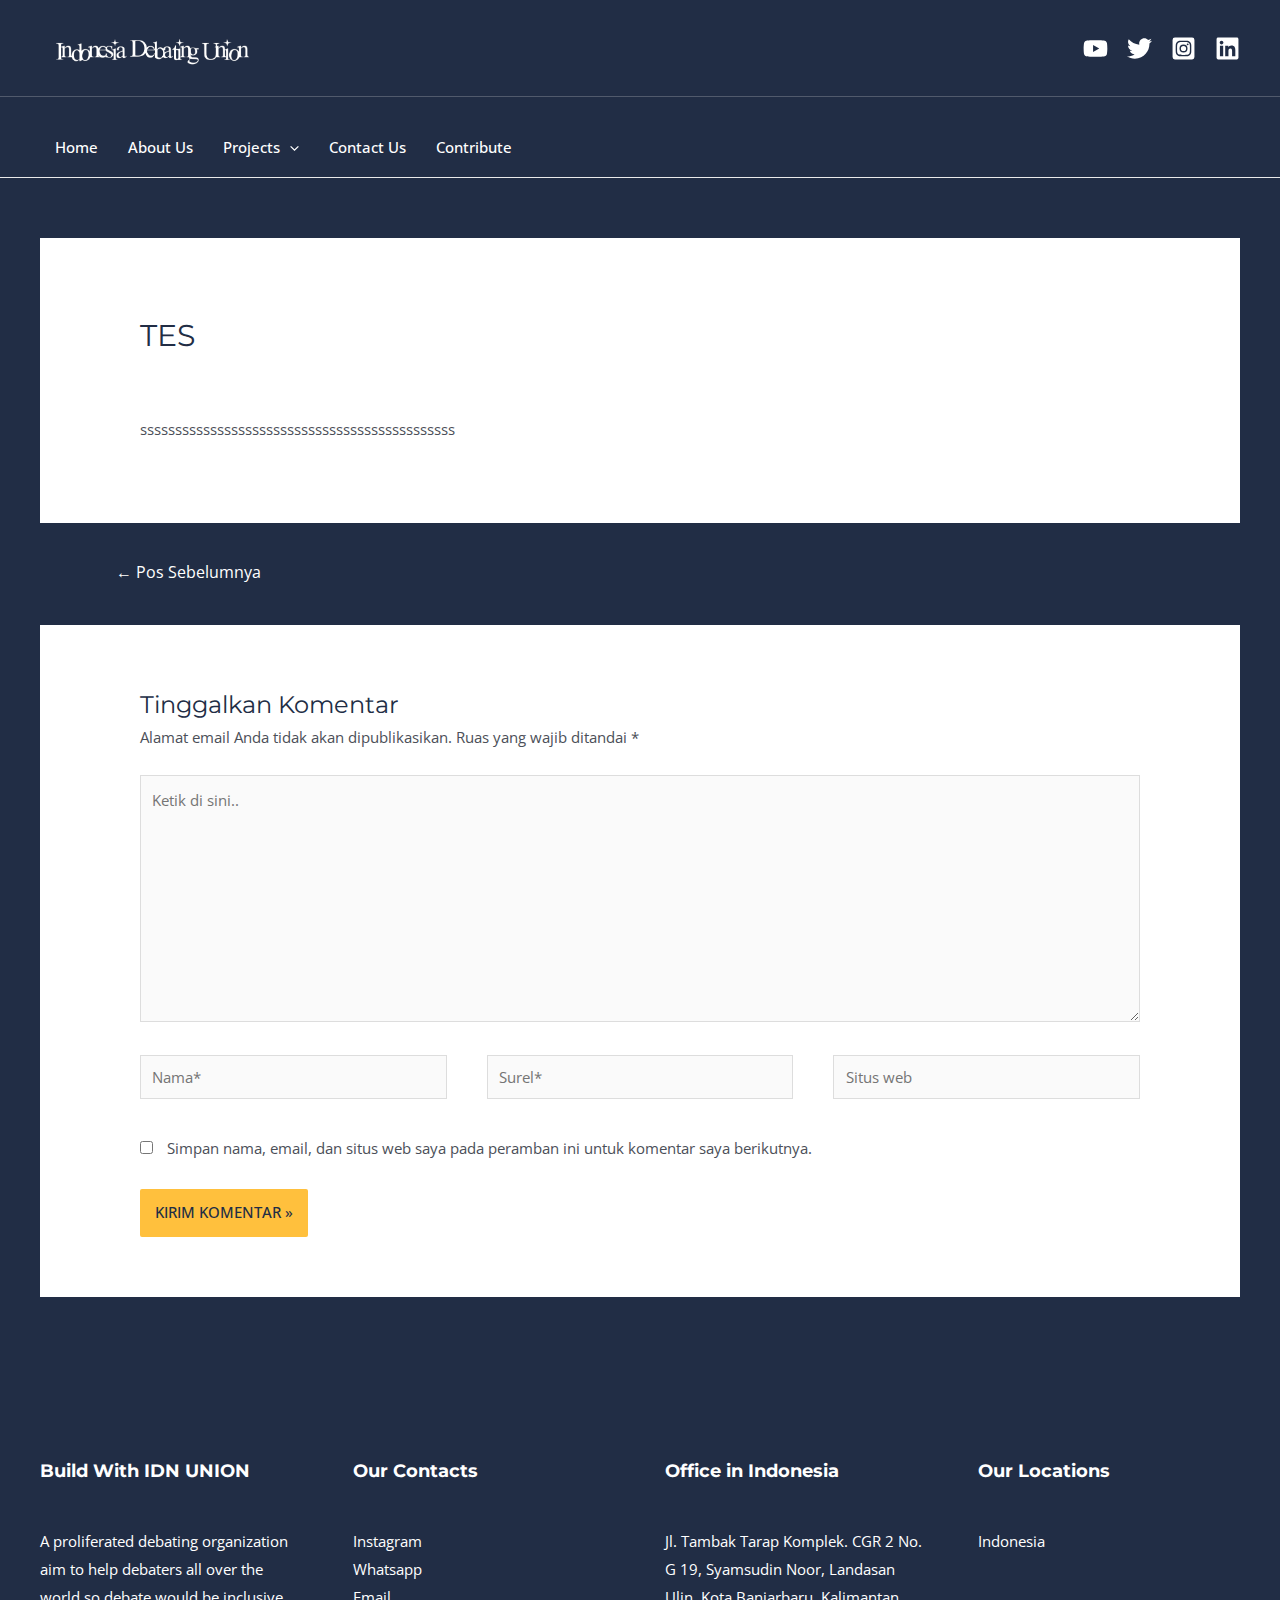
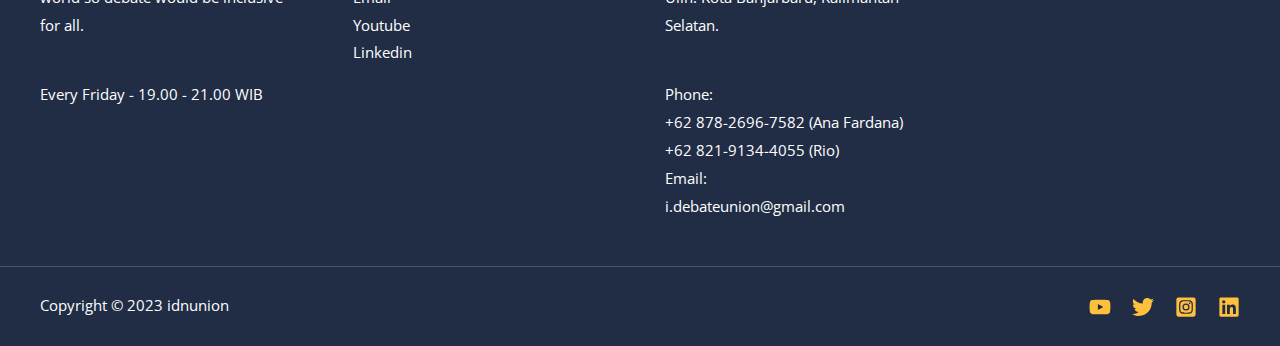
<file: 2023/04/22/tes/index.html>
<!DOCTYPE html>
<html lang="id">
<head>
<meta charset="UTF-8">
<meta name="viewport" content="width=device-width, initial-scale=1">
<link rel="profile" href="https://gmpg.org/xfn/11">

<title>tes &#8211; idnunion</title>
<meta name="robots" content="max-image-preview:large">
<link rel="dns-prefetch" href="//fonts.googleapis.com">
<link rel="alternate" type="application/rss+xml" title="idnunion &raquo; Feed" href="https://idnunion.github.io/idnunion/feed/">
<link rel="alternate" type="application/rss+xml" title="idnunion &raquo; Umpan Komentar" href="https://idnunion.github.io/idnunion/comments/feed/">
<link rel="alternate" type="application/rss+xml" title="idnunion &raquo; tes Umpan Komentar" href="https://idnunion.github.io/idnunion/2023/04/22/tes/feed/">
<script>
window._wpemojiSettings = {"baseUrl":"https:\/\/s.w.org\/images\/core\/emoji\/14.0.0\/72x72\/","ext":".png","svgUrl":"https:\/\/s.w.org\/images\/core\/emoji\/14.0.0\/svg\/","svgExt":".svg","source":{"concatemoji":"https:\/\/idnunion.github.io\/idnunion\/wp-includes\/js\/wp-emoji-release.min.js?ver=6.2.2"}};
/*! This file is auto-generated */
!function(e,a,t){var n,r,o,i=a.createElement("canvas"),p=i.getContext&&i.getContext("2d");function s(e,t){p.clearRect(0,0,i.width,i.height),p.fillText(e,0,0);e=i.toDataURL();return p.clearRect(0,0,i.width,i.height),p.fillText(t,0,0),e===i.toDataURL()}function c(e){var t=a.createElement("script");t.src=e,t.defer=t.type="text/javascript",a.getElementsByTagName("head")[0].appendChild(t)}for(o=Array("flag","emoji"),t.supports={everything:!0,everythingExceptFlag:!0},r=0;r<o.length;r++)t.supports[o[r]]=function(e){if(p&&p.fillText)switch(p.textBaseline="top",p.font="600 32px Arial",e){case"flag":return s("🏳️‍⚧️","🏳️​⚧️")?!1:!s("🇺🇳","🇺​🇳")&&!s("🏴󠁧󠁢󠁥󠁮󠁧󠁿","🏴​󠁧​󠁢​󠁥​󠁮​󠁧​󠁿");case"emoji":return!s("🫱🏻‍🫲🏿","🫱🏻​🫲🏿")}return!1}(o[r]),t.supports.everything=t.supports.everything&&t.supports[o[r]],"flag"!==o[r]&&(t.supports.everythingExceptFlag=t.supports.everythingExceptFlag&&t.supports[o[r]]);t.supports.everythingExceptFlag=t.supports.everythingExceptFlag&&!t.supports.flag,t.DOMReady=!1,t.readyCallback=function(){t.DOMReady=!0},t.supports.everything||(n=function(){t.readyCallback()},a.addEventListener?(a.addEventListener("DOMContentLoaded",n,!1),e.addEventListener("load",n,!1)):(e.attachEvent("onload",n),a.attachEvent("onreadystatechange",function(){"complete"===a.readyState&&t.readyCallback()})),(e=t.source||{}).concatemoji?c(e.concatemoji):e.wpemoji&&e.twemoji&&(c(e.twemoji),c(e.wpemoji)))}(window,document,window._wpemojiSettings);
</script>
<style>img.wp-smiley,
img.emoji {
	display: inline !important;
	border: none !important;
	box-shadow: none !important;
	height: 1em !important;
	width: 1em !important;
	margin: 0 0.07em !important;
	vertical-align: -0.1em !important;
	background: none !important;
	padding: 0 !important;
}</style>
	<link rel="stylesheet" id="astra-theme-css-css" href="https://idnunion.github.io/idnunion/wp-content/themes/astra/assets/css/minified/main.min.css?ver=4.1.2" media="all">
<style id="astra-theme-css-inline-css">.ast-no-sidebar .entry-content .alignfull {margin-left: calc( -50vw + 50%);margin-right: calc( -50vw + 50%);max-width: 100vw;width: 100vw;}.ast-no-sidebar .entry-content .alignwide {margin-left: calc(-41vw + 50%);margin-right: calc(-41vw + 50%);max-width: unset;width: unset;}.ast-no-sidebar .entry-content .alignfull .alignfull,.ast-no-sidebar .entry-content .alignfull .alignwide,.ast-no-sidebar .entry-content .alignwide .alignfull,.ast-no-sidebar .entry-content .alignwide .alignwide,.ast-no-sidebar .entry-content .wp-block-column .alignfull,.ast-no-sidebar .entry-content .wp-block-column .alignwide{width: 100%;margin-left: auto;margin-right: auto;}.wp-block-gallery,.blocks-gallery-grid {margin: 0;}.wp-block-separator {max-width: 100px;}.wp-block-separator.is-style-wide,.wp-block-separator.is-style-dots {max-width: none;}.entry-content .has-2-columns .wp-block-column:first-child {padding-right: 10px;}.entry-content .has-2-columns .wp-block-column:last-child {padding-left: 10px;}@media (max-width: 782px) {.entry-content .wp-block-columns .wp-block-column {flex-basis: 100%;}.entry-content .has-2-columns .wp-block-column:first-child {padding-right: 0;}.entry-content .has-2-columns .wp-block-column:last-child {padding-left: 0;}}body .entry-content .wp-block-latest-posts {margin-left: 0;}body .entry-content .wp-block-latest-posts li {list-style: none;}.ast-no-sidebar .ast-container .entry-content .wp-block-latest-posts {margin-left: 0;}.ast-header-break-point .entry-content .alignwide {margin-left: auto;margin-right: auto;}.entry-content .blocks-gallery-item img {margin-bottom: auto;}.wp-block-pullquote {border-top: 4px solid #555d66;border-bottom: 4px solid #555d66;color: #40464d;}:root{--ast-container-default-xlg-padding:6.67em;--ast-container-default-lg-padding:5.67em;--ast-container-default-slg-padding:4.34em;--ast-container-default-md-padding:3.34em;--ast-container-default-sm-padding:6.67em;--ast-container-default-xs-padding:2.4em;--ast-container-default-xxs-padding:1.4em;--ast-code-block-background:#EEEEEE;--ast-comment-inputs-background:#FAFAFA;}html{font-size:93.75%;}a,.page-title{color:var(--ast-global-color-5);}a:hover,a:focus{color:var(--ast-global-color-1);}body,button,input,select,textarea,.ast-button,.ast-custom-button{font-family:'Open Sans',sans-serif;font-weight:400;font-size:15px;font-size:1rem;}blockquote{color:var(--ast-global-color-3);}h1,.entry-content h1,h2,.entry-content h2,h3,.entry-content h3,h4,.entry-content h4,h5,.entry-content h5,h6,.entry-content h6,.site-title,.site-title a{font-family:'Montserrat',sans-serif;font-weight:700;}.site-title{font-size:35px;font-size:2.3333333333333rem;display:none;}header .custom-logo-link img{max-width:230px;}.astra-logo-svg{width:230px;}.site-header .site-description{font-size:15px;font-size:1rem;display:none;}.entry-title{font-size:30px;font-size:2rem;}h1,.entry-content h1{font-size:90px;font-size:6rem;font-weight:700;font-family:'Montserrat',sans-serif;line-height:0;text-transform:uppercase;text-decoration:initial;}h2,.entry-content h2{font-size:40px;font-size:2.6666666666667rem;font-weight:700;font-family:'Montserrat',sans-serif;}h3,.entry-content h3{font-size:24px;font-size:1.6rem;font-weight:700;font-family:'Montserrat',sans-serif;}h4,.entry-content h4{font-size:20px;font-size:1.3333333333333rem;font-weight:700;font-family:'Montserrat',sans-serif;}h5,.entry-content h5{font-size:18px;font-size:1.2rem;font-weight:700;font-family:'Montserrat',sans-serif;}h6,.entry-content h6{font-size:15px;font-size:1rem;font-weight:700;font-family:'Montserrat',sans-serif;}::selection{background-color:var(--ast-global-color-0);color:#000000;}body,h1,.entry-title a,.entry-content h1,h2,.entry-content h2,h3,.entry-content h3,h4,.entry-content h4,h5,.entry-content h5,h6,.entry-content h6{color:var(--ast-global-color-3);}.tagcloud a:hover,.tagcloud a:focus,.tagcloud a.current-item{color:#000000;border-color:var(--ast-global-color-5);background-color:var(--ast-global-color-5);}input:focus,input[type="text"]:focus,input[type="email"]:focus,input[type="url"]:focus,input[type="password"]:focus,input[type="reset"]:focus,input[type="search"]:focus,textarea:focus{border-color:var(--ast-global-color-5);}input[type="radio"]:checked,input[type=reset],input[type="checkbox"]:checked,input[type="checkbox"]:hover:checked,input[type="checkbox"]:focus:checked,input[type=range]::-webkit-slider-thumb{border-color:var(--ast-global-color-5);background-color:var(--ast-global-color-5);box-shadow:none;}.site-footer a:hover + .post-count,.site-footer a:focus + .post-count{background:var(--ast-global-color-5);border-color:var(--ast-global-color-5);}.single .nav-links .nav-previous,.single .nav-links .nav-next{color:var(--ast-global-color-5);}.entry-meta,.entry-meta *{line-height:1.45;color:var(--ast-global-color-5);}.entry-meta a:hover,.entry-meta a:hover *,.entry-meta a:focus,.entry-meta a:focus *,.page-links > .page-link,.page-links .page-link:hover,.post-navigation a:hover{color:var(--ast-global-color-1);}#cat option,.secondary .calendar_wrap thead a,.secondary .calendar_wrap thead a:visited{color:var(--ast-global-color-5);}.secondary .calendar_wrap #today,.ast-progress-val span{background:var(--ast-global-color-5);}.secondary a:hover + .post-count,.secondary a:focus + .post-count{background:var(--ast-global-color-5);border-color:var(--ast-global-color-5);}.calendar_wrap #today > a{color:#000000;}.page-links .page-link,.single .post-navigation a{color:var(--ast-global-color-5);}.ast-archive-title{color:var(--ast-global-color-2);}.widget-title{font-size:21px;font-size:1.4rem;color:var(--ast-global-color-2);}a:focus-visible,.ast-menu-toggle:focus-visible,.site .skip-link:focus-visible,.wp-block-loginout input:focus-visible,.wp-block-search.wp-block-search__button-inside .wp-block-search__inside-wrapper,.ast-header-navigation-arrow:focus-visible{outline-style:dotted;outline-color:inherit;outline-width:thin;border-color:transparent;}input:focus,input[type="text"]:focus,input[type="email"]:focus,input[type="url"]:focus,input[type="password"]:focus,input[type="reset"]:focus,input[type="search"]:focus,textarea:focus,.wp-block-search__input:focus,[data-section="section-header-mobile-trigger"] .ast-button-wrap .ast-mobile-menu-trigger-minimal:focus,.ast-mobile-popup-drawer.active .menu-toggle-close:focus,.woocommerce-ordering select.orderby:focus,#ast-scroll-top:focus,.woocommerce a.add_to_cart_button:focus,.woocommerce .button.single_add_to_cart_button:focus{border-style:dotted;border-color:inherit;border-width:thin;outline-color:transparent;}.ast-logo-title-inline .site-logo-img{padding-right:1em;}.site-logo-img img{ transition:all 0.2s linear;}@media (max-width:921px){#ast-desktop-header{display:none;}}@media (min-width:921px){#ast-mobile-header{display:none;}}.wp-block-buttons.aligncenter{justify-content:center;}@media (max-width:921px){.ast-theme-transparent-header #primary,.ast-theme-transparent-header #secondary{padding:0;}}@media (max-width:921px){.ast-plain-container.ast-no-sidebar #primary{padding:0;}}.ast-plain-container.ast-no-sidebar #primary{margin-top:0;margin-bottom:0;}@media (min-width:1200px){.wp-block-group .has-background{padding:20px;}}@media (min-width:1200px){.wp-block-cover-image.alignwide .wp-block-cover__inner-container,.wp-block-cover.alignwide .wp-block-cover__inner-container,.wp-block-cover-image.alignfull .wp-block-cover__inner-container,.wp-block-cover.alignfull .wp-block-cover__inner-container{width:100%;}}.wp-block-columns{margin-bottom:unset;}.wp-block-image.size-full{margin:2rem 0;}.wp-block-separator.has-background{padding:0;}.wp-block-gallery{margin-bottom:1.6em;}.wp-block-group{padding-top:4em;padding-bottom:4em;}.wp-block-group__inner-container .wp-block-columns:last-child,.wp-block-group__inner-container :last-child,.wp-block-table table{margin-bottom:0;}.blocks-gallery-grid{width:100%;}.wp-block-navigation-link__content{padding:5px 0;}.wp-block-group .wp-block-group .has-text-align-center,.wp-block-group .wp-block-column .has-text-align-center{max-width:100%;}.has-text-align-center{margin:0 auto;}@media (max-width:1200px){.wp-block-group{padding:3em;}.wp-block-group .wp-block-group{padding:1.5em;}.wp-block-columns,.wp-block-column{margin:1rem 0;}}@media (min-width:921px){.wp-block-columns .wp-block-group{padding:2em;}}@media (max-width:544px){.wp-block-cover-image .wp-block-cover__inner-container,.wp-block-cover .wp-block-cover__inner-container{width:unset;}.wp-block-cover,.wp-block-cover-image{padding:2em 0;}.wp-block-group,.wp-block-cover{padding:2em;}.wp-block-media-text__media img,.wp-block-media-text__media video{width:unset;max-width:100%;}.wp-block-media-text.has-background .wp-block-media-text__content{padding:1em;}}.wp-block-image.aligncenter{margin-left:auto;margin-right:auto;}.wp-block-table.aligncenter{margin-left:auto;margin-right:auto;}@media (min-width:544px){.entry-content .wp-block-media-text.has-media-on-the-right .wp-block-media-text__content{padding:0 8% 0 0;}.entry-content .wp-block-media-text .wp-block-media-text__content{padding:0 0 0 8%;}.ast-plain-container .site-content .entry-content .has-custom-content-position.is-position-bottom-left > *,.ast-plain-container .site-content .entry-content .has-custom-content-position.is-position-bottom-right > *,.ast-plain-container .site-content .entry-content .has-custom-content-position.is-position-top-left > *,.ast-plain-container .site-content .entry-content .has-custom-content-position.is-position-top-right > *,.ast-plain-container .site-content .entry-content .has-custom-content-position.is-position-center-right > *,.ast-plain-container .site-content .entry-content .has-custom-content-position.is-position-center-left > *{margin:0;}}@media (max-width:544px){.entry-content .wp-block-media-text .wp-block-media-text__content{padding:8% 0;}.wp-block-media-text .wp-block-media-text__media img{width:auto;max-width:100%;}}.wp-block-button.is-style-outline .wp-block-button__link{border-color:var(--ast-global-color-0);border-top-width:0px;border-right-width:0px;border-bottom-width:0px;border-left-width:0px;}div.wp-block-button.is-style-outline > .wp-block-button__link:not(.has-text-color),div.wp-block-button.wp-block-button__link.is-style-outline:not(.has-text-color){color:var(--ast-global-color-0);}.wp-block-button.is-style-outline .wp-block-button__link:hover,div.wp-block-button.is-style-outline .wp-block-button__link:focus,div.wp-block-button.is-style-outline > .wp-block-button__link:not(.has-text-color):hover,div.wp-block-button.wp-block-button__link.is-style-outline:not(.has-text-color):hover{color:var(--ast-global-color-2);background-color:var(--ast-global-color-1);border-color:var(--ast-global-color-1);}.post-page-numbers.current .page-link,.ast-pagination .page-numbers.current{color:#000000;border-color:var(--ast-global-color-0);background-color:var(--ast-global-color-0);border-radius:2px;}@media (min-width:544px){.entry-content > .alignleft{margin-right:20px;}.entry-content > .alignright{margin-left:20px;}}.wp-block-button.is-style-outline .wp-block-button__link{border-top-width:0px;border-right-width:0px;border-bottom-width:0px;border-left-width:0px;}h1.widget-title{font-weight:700;}h2.widget-title{font-weight:700;}h3.widget-title{font-weight:700;}@media (max-width:921px){.ast-separate-container #primary,.ast-separate-container #secondary{padding:1.5em 0;}#primary,#secondary{padding:1.5em 0;margin:0;}.ast-left-sidebar #content > .ast-container{display:flex;flex-direction:column-reverse;width:100%;}.ast-separate-container .ast-article-post,.ast-separate-container .ast-article-single{padding:1.5em 2.14em;}.ast-author-box img.avatar{margin:20px 0 0 0;}}@media (min-width:922px){.ast-separate-container.ast-right-sidebar #primary,.ast-separate-container.ast-left-sidebar #primary{border:0;}.search-no-results.ast-separate-container #primary{margin-bottom:4em;}}.elementor-button-wrapper .elementor-button{border-style:solid;text-decoration:none;border-top-width:0px;border-right-width:0px;border-left-width:0px;border-bottom-width:0px;}body .elementor-button.elementor-size-sm,body .elementor-button.elementor-size-xs,body .elementor-button.elementor-size-md,body .elementor-button.elementor-size-lg,body .elementor-button.elementor-size-xl,body .elementor-button{border-top-left-radius:0px;border-top-right-radius:0px;border-bottom-right-radius:0px;border-bottom-left-radius:0px;padding-top:15px;padding-right:45px;padding-bottom:15px;padding-left:45px;}.elementor-button-wrapper .elementor-button{border-color:var(--ast-global-color-0);background-color:var(--ast-global-color-0);}.elementor-button-wrapper .elementor-button:hover,.elementor-button-wrapper .elementor-button:focus{color:var(--ast-global-color-2);background-color:var(--ast-global-color-1);border-color:var(--ast-global-color-1);}.wp-block-button .wp-block-button__link ,.elementor-button-wrapper .elementor-button,.elementor-button-wrapper .elementor-button:visited{color:var(--ast-global-color-2);}.elementor-button-wrapper .elementor-button{font-weight:500;line-height:1em;text-transform:uppercase;}.wp-block-button .wp-block-button__link:hover,.wp-block-button .wp-block-button__link:focus{color:var(--ast-global-color-2);background-color:var(--ast-global-color-1);border-color:var(--ast-global-color-1);}.elementor-widget-heading h1.elementor-heading-title{line-height:0;}.wp-block-button .wp-block-button__link{border-style:solid;border-top-width:0px;border-right-width:0px;border-left-width:0px;border-bottom-width:0px;border-color:var(--ast-global-color-0);background-color:var(--ast-global-color-0);color:var(--ast-global-color-2);font-family:inherit;font-weight:500;line-height:1em;text-transform:uppercase;border-top-left-radius:0px;border-top-right-radius:0px;border-bottom-right-radius:0px;border-bottom-left-radius:0px;padding-top:15px;padding-right:45px;padding-bottom:15px;padding-left:45px;}.menu-toggle,button,.ast-button,.ast-custom-button,.button,input#submit,input[type="button"],input[type="submit"],input[type="reset"],form[CLASS*="wp-block-search__"].wp-block-search .wp-block-search__inside-wrapper .wp-block-search__button,body .wp-block-file .wp-block-file__button{border-style:solid;border-top-width:0px;border-right-width:0px;border-left-width:0px;border-bottom-width:0px;color:var(--ast-global-color-2);border-color:var(--ast-global-color-0);background-color:var(--ast-global-color-0);padding-top:15px;padding-right:45px;padding-bottom:15px;padding-left:45px;font-family:inherit;font-weight:500;line-height:1em;text-transform:uppercase;border-top-left-radius:0px;border-top-right-radius:0px;border-bottom-right-radius:0px;border-bottom-left-radius:0px;}button:focus,.menu-toggle:hover,button:hover,.ast-button:hover,.ast-custom-button:hover .button:hover,.ast-custom-button:hover ,input[type=reset]:hover,input[type=reset]:focus,input#submit:hover,input#submit:focus,input[type="button"]:hover,input[type="button"]:focus,input[type="submit"]:hover,input[type="submit"]:focus,form[CLASS*="wp-block-search__"].wp-block-search .wp-block-search__inside-wrapper .wp-block-search__button:hover,form[CLASS*="wp-block-search__"].wp-block-search .wp-block-search__inside-wrapper .wp-block-search__button:focus,body .wp-block-file .wp-block-file__button:hover,body .wp-block-file .wp-block-file__button:focus{color:var(--ast-global-color-2);background-color:var(--ast-global-color-1);border-color:var(--ast-global-color-1);}@media (max-width:921px){.ast-mobile-header-stack .main-header-bar .ast-search-menu-icon{display:inline-block;}.ast-header-break-point.ast-header-custom-item-outside .ast-mobile-header-stack .main-header-bar .ast-search-icon{margin:0;}.ast-comment-avatar-wrap img{max-width:2.5em;}.ast-separate-container .ast-comment-list li.depth-1{padding:1.5em 2.14em;}.ast-separate-container .comment-respond{padding:2em 2.14em;}.ast-comment-meta{padding:0 1.8888em 1.3333em;}}@media (min-width:544px){.ast-container{max-width:100%;}}@media (max-width:544px){.ast-separate-container .ast-article-post,.ast-separate-container .ast-article-single,.ast-separate-container .comments-title,.ast-separate-container .ast-archive-description{padding:1.5em 1em;}.ast-separate-container #content .ast-container{padding-left:0.54em;padding-right:0.54em;}.ast-separate-container .ast-comment-list li.depth-1{padding:1.5em 1em;margin-bottom:1.5em;}.ast-separate-container .ast-comment-list .bypostauthor{padding:.5em;}.ast-search-menu-icon.ast-dropdown-active .search-field{width:170px;}}body,.ast-separate-container{background-color:var(--ast-global-color-2);;background-image:none;;}.entry-content > .wp-block-group,.entry-content > .wp-block-media-text,.entry-content > .wp-block-cover,.entry-content > .wp-block-columns{max-width:58em;width:calc(100% - 4em);margin-left:auto;margin-right:auto;}.entry-content [class*="__inner-container"] > .alignfull{max-width:100%;margin-left:0;margin-right:0;}.entry-content [class*="__inner-container"] > *:not(.alignwide):not(.alignfull):not(.alignleft):not(.alignright){margin-left:auto;margin-right:auto;}.entry-content [class*="__inner-container"] > *:not(.alignwide):not(p):not(.alignfull):not(.alignleft):not(.alignright):not(.is-style-wide):not(iframe){max-width:50rem;width:100%;}@media (min-width:921px){.entry-content > .wp-block-group.alignwide.has-background,.entry-content > .wp-block-group.alignfull.has-background,.entry-content > .wp-block-cover.alignwide,.entry-content > .wp-block-cover.alignfull,.entry-content > .wp-block-columns.has-background.alignwide,.entry-content > .wp-block-columns.has-background.alignfull{margin-top:0;margin-bottom:0;padding:6em 4em;}.entry-content > .wp-block-columns.has-background{margin-bottom:0;}}@media (min-width:1200px){.entry-content .alignfull p{max-width:1200px;}.entry-content .alignfull{max-width:100%;width:100%;}.ast-page-builder-template .entry-content .alignwide,.entry-content [class*="__inner-container"] > .alignwide{max-width:1200px;margin-left:0;margin-right:0;}.entry-content .alignfull [class*="__inner-container"] > .alignwide{max-width:80rem;}}@media (min-width:545px){.site-main .entry-content > .alignwide{margin:0 auto;}.wp-block-group.has-background,.entry-content > .wp-block-cover,.entry-content > .wp-block-columns.has-background{padding:4em;margin-top:0;margin-bottom:0;}.entry-content .wp-block-media-text.alignfull .wp-block-media-text__content,.entry-content .wp-block-media-text.has-background .wp-block-media-text__content{padding:0 8%;}}@media (max-width:921px){.site-title{display:none;}.site-header .site-description{display:none;}.entry-title{font-size:30px;}h1,.entry-content h1{font-size:60px;}h2,.entry-content h2{font-size:35px;}h3,.entry-content h3{font-size:22px;}}@media (max-width:544px){.site-title{display:none;}.site-header .site-description{display:none;}.entry-title{font-size:30px;}h1,.entry-content h1{font-size:35px;}h2,.entry-content h2{font-size:30px;}h3,.entry-content h3{font-size:20px;}}@media (max-width:921px){html{font-size:85.5%;}}@media (max-width:544px){html{font-size:85.5%;}}@media (min-width:922px){.ast-container{max-width:1240px;}}@media (min-width:922px){.site-content .ast-container{display:flex;}}@media (max-width:921px){.site-content .ast-container{flex-direction:column;}}@media (min-width:922px){.main-header-menu .sub-menu .menu-item.ast-left-align-sub-menu:hover > .sub-menu,.main-header-menu .sub-menu .menu-item.ast-left-align-sub-menu.focus > .sub-menu{margin-left:-0px;}}.wp-block-search {margin-bottom: 20px;}.wp-block-site-tagline {margin-top: 20px;}form.wp-block-search .wp-block-search__input,.wp-block-search.wp-block-search__button-inside .wp-block-search__inside-wrapper {border-color: #eaeaea;background: #fafafa;}.wp-block-search.wp-block-search__button-inside .wp-block-search__inside-wrapper .wp-block-search__input:focus,.wp-block-loginout input:focus {outline: thin dotted;}.wp-block-loginout input:focus {border-color: transparent;} form.wp-block-search .wp-block-search__inside-wrapper .wp-block-search__input {padding: 12px;}form.wp-block-search .wp-block-search__button svg {fill: currentColor;width: 20px;height: 20px;}.wp-block-loginout p label {display: block;}.wp-block-loginout p:not(.login-remember):not(.login-submit) input {width: 100%;}.wp-block-loginout .login-remember input {width: 1.1rem;height: 1.1rem;margin: 0 5px 4px 0;vertical-align: middle;}blockquote,cite {font-style: initial;}.wp-block-file {display: flex;align-items: center;flex-wrap: wrap;justify-content: space-between;}.wp-block-pullquote {border: none;}.wp-block-pullquote blockquote::before {content: "\201D";font-family: "Helvetica",sans-serif;display: flex;transform: rotate( 180deg );font-size: 6rem;font-style: normal;line-height: 1;font-weight: bold;align-items: center;justify-content: center;}.has-text-align-right > blockquote::before {justify-content: flex-start;}.has-text-align-left > blockquote::before {justify-content: flex-end;}figure.wp-block-pullquote.is-style-solid-color blockquote {max-width: 100%;text-align: inherit;}blockquote {padding: 0 1.2em 1.2em;}.wp-block-button__link {border: 2px solid currentColor;}body .wp-block-file .wp-block-file__button {text-decoration: none;}ul.wp-block-categories-list.wp-block-categories,ul.wp-block-archives-list.wp-block-archives {list-style-type: none;}ul,ol {margin-left: 20px;}figure.alignright figcaption {text-align: right;}:root .has-ast-global-color-0-color{color:var(--ast-global-color-0);}:root .has-ast-global-color-0-background-color{background-color:var(--ast-global-color-0);}:root .wp-block-button .has-ast-global-color-0-color{color:var(--ast-global-color-0);}:root .wp-block-button .has-ast-global-color-0-background-color{background-color:var(--ast-global-color-0);}:root .has-ast-global-color-1-color{color:var(--ast-global-color-1);}:root .has-ast-global-color-1-background-color{background-color:var(--ast-global-color-1);}:root .wp-block-button .has-ast-global-color-1-color{color:var(--ast-global-color-1);}:root .wp-block-button .has-ast-global-color-1-background-color{background-color:var(--ast-global-color-1);}:root .has-ast-global-color-2-color{color:var(--ast-global-color-2);}:root .has-ast-global-color-2-background-color{background-color:var(--ast-global-color-2);}:root .wp-block-button .has-ast-global-color-2-color{color:var(--ast-global-color-2);}:root .wp-block-button .has-ast-global-color-2-background-color{background-color:var(--ast-global-color-2);}:root .has-ast-global-color-3-color{color:var(--ast-global-color-3);}:root .has-ast-global-color-3-background-color{background-color:var(--ast-global-color-3);}:root .wp-block-button .has-ast-global-color-3-color{color:var(--ast-global-color-3);}:root .wp-block-button .has-ast-global-color-3-background-color{background-color:var(--ast-global-color-3);}:root .has-ast-global-color-4-color{color:var(--ast-global-color-4);}:root .has-ast-global-color-4-background-color{background-color:var(--ast-global-color-4);}:root .wp-block-button .has-ast-global-color-4-color{color:var(--ast-global-color-4);}:root .wp-block-button .has-ast-global-color-4-background-color{background-color:var(--ast-global-color-4);}:root .has-ast-global-color-5-color{color:var(--ast-global-color-5);}:root .has-ast-global-color-5-background-color{background-color:var(--ast-global-color-5);}:root .wp-block-button .has-ast-global-color-5-color{color:var(--ast-global-color-5);}:root .wp-block-button .has-ast-global-color-5-background-color{background-color:var(--ast-global-color-5);}:root .has-ast-global-color-6-color{color:var(--ast-global-color-6);}:root .has-ast-global-color-6-background-color{background-color:var(--ast-global-color-6);}:root .wp-block-button .has-ast-global-color-6-color{color:var(--ast-global-color-6);}:root .wp-block-button .has-ast-global-color-6-background-color{background-color:var(--ast-global-color-6);}:root .has-ast-global-color-7-color{color:var(--ast-global-color-7);}:root .has-ast-global-color-7-background-color{background-color:var(--ast-global-color-7);}:root .wp-block-button .has-ast-global-color-7-color{color:var(--ast-global-color-7);}:root .wp-block-button .has-ast-global-color-7-background-color{background-color:var(--ast-global-color-7);}:root .has-ast-global-color-8-color{color:var(--ast-global-color-8);}:root .has-ast-global-color-8-background-color{background-color:var(--ast-global-color-8);}:root .wp-block-button .has-ast-global-color-8-color{color:var(--ast-global-color-8);}:root .wp-block-button .has-ast-global-color-8-background-color{background-color:var(--ast-global-color-8);}:root{--ast-global-color-0:#ffc03d;--ast-global-color-1:#f8b526;--ast-global-color-2:#212d45;--ast-global-color-3:#4b4f58;--ast-global-color-4:#F5F5F5;--ast-global-color-5:#FFFFFF;--ast-global-color-6:#F2F5F7;--ast-global-color-7:#424242;--ast-global-color-8:#000000;}:root {--ast-border-color : #dddddd;}.ast-single-entry-banner {-js-display: flex;display: flex;flex-direction: column;justify-content: center;text-align: center;position: relative;background: #eeeeee;}.ast-single-entry-banner[data-banner-layout="layout-1"] {max-width: 1200px;background: inherit;padding: 20px 0;}.ast-single-entry-banner[data-banner-width-type="custom"] {margin: 0 auto;width: 100%;}.ast-single-entry-banner + .site-content .entry-header {margin-bottom: 0;}header.entry-header .entry-title{font-size:30px;font-size:2rem;}header.entry-header > *:not(:last-child){margin-bottom:10px;}.ast-archive-entry-banner {-js-display: flex;display: flex;flex-direction: column;justify-content: center;text-align: center;position: relative;background: #eeeeee;}.ast-archive-entry-banner[data-banner-width-type="custom"] {margin: 0 auto;width: 100%;}.ast-archive-entry-banner[data-banner-layout="layout-1"] {background: inherit;padding: 20px 0;text-align: left;}body.archive .ast-archive-description{max-width:1200px;width:100%;text-align:left;padding-top:3em;padding-right:3em;padding-bottom:3em;padding-left:3em;}body.archive .ast-archive-description .ast-archive-title,body.archive .ast-archive-description .ast-archive-title *{font-size:40px;font-size:2.6666666666667rem;}body.archive .ast-archive-description > *:not(:last-child){margin-bottom:10px;}@media (max-width:921px){body.archive .ast-archive-description{text-align:left;}}@media (max-width:544px){body.archive .ast-archive-description{text-align:left;}}.ast-breadcrumbs .trail-browse,.ast-breadcrumbs .trail-items,.ast-breadcrumbs .trail-items li{display:inline-block;margin:0;padding:0;border:none;background:inherit;text-indent:0;}.ast-breadcrumbs .trail-browse{font-size:inherit;font-style:inherit;font-weight:inherit;color:inherit;}.ast-breadcrumbs .trail-items{list-style:none;}.trail-items li::after{padding:0 0.3em;content:"\00bb";}.trail-items li:last-of-type::after{display:none;}h1,.entry-content h1,h2,.entry-content h2,h3,.entry-content h3,h4,.entry-content h4,h5,.entry-content h5,h6,.entry-content h6{color:var(--ast-global-color-2);}.entry-title a{color:var(--ast-global-color-2);}@media (max-width:921px){.ast-builder-grid-row-container.ast-builder-grid-row-tablet-3-firstrow .ast-builder-grid-row > *:first-child,.ast-builder-grid-row-container.ast-builder-grid-row-tablet-3-lastrow .ast-builder-grid-row > *:last-child{grid-column:1 / -1;}}@media (max-width:544px){.ast-builder-grid-row-container.ast-builder-grid-row-mobile-3-firstrow .ast-builder-grid-row > *:first-child,.ast-builder-grid-row-container.ast-builder-grid-row-mobile-3-lastrow .ast-builder-grid-row > *:last-child{grid-column:1 / -1;}}.ast-builder-layout-element[data-section="title_tagline"]{display:flex;}@media (max-width:921px){.ast-header-break-point .ast-builder-layout-element[data-section="title_tagline"]{display:flex;}}@media (max-width:544px){.ast-header-break-point .ast-builder-layout-element[data-section="title_tagline"]{display:flex;}}.ast-builder-menu-1{font-family:inherit;font-weight:500;}.ast-builder-menu-1 .menu-item:hover > .menu-link,.ast-builder-menu-1 .inline-on-mobile .menu-item:hover > .ast-menu-toggle{background:var(--ast-global-color-2);}.ast-builder-menu-1 .menu-item.current-menu-item > .menu-link,.ast-builder-menu-1 .inline-on-mobile .menu-item.current-menu-item > .ast-menu-toggle,.ast-builder-menu-1 .current-menu-ancestor > .menu-link{background:var(--ast-global-color-2);}.ast-builder-menu-1 .sub-menu,.ast-builder-menu-1 .inline-on-mobile .sub-menu{border-top-width:0px;border-bottom-width:0px;border-right-width:0px;border-left-width:0px;border-color:var(--ast-global-color-0);border-style:solid;}.ast-builder-menu-1 .main-header-menu > .menu-item > .sub-menu,.ast-builder-menu-1 .main-header-menu > .menu-item > .astra-full-megamenu-wrapper{margin-top:0px;}.ast-desktop .ast-builder-menu-1 .main-header-menu > .menu-item > .sub-menu:before,.ast-desktop .ast-builder-menu-1 .main-header-menu > .menu-item > .astra-full-megamenu-wrapper:before{height:calc( 0px + 5px );}.ast-builder-menu-1 .main-header-menu,.ast-builder-menu-1 .main-header-menu .sub-menu{background-color:var(--ast-global-color-2);;background-image:none;;}.ast-desktop .ast-builder-menu-1 .menu-item .sub-menu .menu-link{border-style:none;}@media (max-width:921px){.ast-builder-menu-1 .menu-item:hover > .menu-link,.ast-builder-menu-1 .inline-on-mobile .menu-item:hover > .ast-menu-toggle{background:var(--ast-global-color-2);}.ast-builder-menu-1 .menu-item.current-menu-item > .menu-link,.ast-builder-menu-1 .inline-on-mobile .menu-item.current-menu-item > .ast-menu-toggle,.ast-builder-menu-1 .current-menu-ancestor > .menu-link,.ast-builder-menu-1 .current-menu-ancestor > .ast-menu-toggle{background:var(--ast-global-color-2);}.ast-header-break-point .ast-builder-menu-1 .menu-item.menu-item-has-children > .ast-menu-toggle{top:0;}.ast-builder-menu-1 .menu-item-has-children > .menu-link:after{content:unset;}.ast-builder-menu-1 .main-header-menu > .menu-item > .sub-menu,.ast-builder-menu-1 .main-header-menu > .menu-item > .astra-full-megamenu-wrapper{margin-top:0;}.ast-builder-menu-1 .main-header-menu,.ast-builder-menu-1 .main-header-menu .sub-menu{background-color:var(--ast-global-color-2);;background-image:none;;}}@media (max-width:544px){.ast-header-break-point .ast-builder-menu-1 .menu-item.menu-item-has-children > .ast-menu-toggle{top:0;}.ast-builder-menu-1 .main-header-menu > .menu-item > .sub-menu,.ast-builder-menu-1 .main-header-menu > .menu-item > .astra-full-megamenu-wrapper{margin-top:0;}}.ast-builder-menu-1{display:flex;}@media (max-width:921px){.ast-header-break-point .ast-builder-menu-1{display:flex;}}@media (max-width:544px){.ast-header-break-point .ast-builder-menu-1{display:flex;}}.ast-builder-html-element img.alignnone{display:inline-block;}.ast-builder-html-element p:first-child{margin-top:0;}.ast-builder-html-element p:last-child{margin-bottom:0;}.ast-header-break-point .main-header-bar .ast-builder-html-element{line-height:1.85714285714286;}.ast-header-html-1 .ast-builder-html-element{color:var(--ast-global-color-0);font-size:15px;font-size:1rem;}.ast-header-html-1{font-size:15px;font-size:1rem;}.ast-header-html-1{display:flex;}@media (max-width:921px){.ast-header-break-point .ast-header-html-1{display:flex;}}@media (max-width:544px){.ast-header-break-point .ast-header-html-1{display:flex;}}.ast-builder-social-element:hover {color: #0274be;}.ast-social-stack-desktop .ast-builder-social-element,.ast-social-stack-tablet .ast-builder-social-element,.ast-social-stack-mobile .ast-builder-social-element {margin-top: 6px;margin-bottom: 6px;}.ast-social-color-type-official .ast-builder-social-element,.ast-social-color-type-official .social-item-label {color: var(--color);background-color: var(--background-color);}.header-social-inner-wrap.ast-social-color-type-official .ast-builder-social-element svg,.footer-social-inner-wrap.ast-social-color-type-official .ast-builder-social-element svg {fill: currentColor;}.social-show-label-true .ast-builder-social-element {width: auto;padding: 0 0.4em;}[data-section^="section-fb-social-icons-"] .footer-social-inner-wrap {text-align: center;}.ast-footer-social-wrap {width: 100%;}.ast-footer-social-wrap .ast-builder-social-element:first-child {margin-left: 0;}.ast-footer-social-wrap .ast-builder-social-element:last-child {margin-right: 0;}.ast-header-social-wrap .ast-builder-social-element:first-child {margin-left: 0;}.ast-header-social-wrap .ast-builder-social-element:last-child {margin-right: 0;}.ast-builder-social-element {line-height: 1;color: #3a3a3a;background: transparent;vertical-align: middle;transition: all 0.01s;margin-left: 6px;margin-right: 6px;justify-content: center;align-items: center;}.ast-builder-social-element {line-height: 1;color: #3a3a3a;background: transparent;vertical-align: middle;transition: all 0.01s;margin-left: 6px;margin-right: 6px;justify-content: center;align-items: center;}.ast-builder-social-element .social-item-label {padding-left: 6px;}.ast-header-social-1-wrap .ast-builder-social-element{margin-left:9.5px;margin-right:9.5px;}.ast-header-social-1-wrap .ast-builder-social-element svg{width:25px;height:25px;}.ast-header-social-1-wrap .ast-social-color-type-custom svg{fill:var(--ast-global-color-5);}.ast-header-social-1-wrap .ast-social-color-type-custom .ast-builder-social-element:hover{color:var(--ast-global-color-5);}.ast-header-social-1-wrap .ast-social-color-type-custom .ast-builder-social-element:hover svg{fill:var(--ast-global-color-5);}.ast-header-social-1-wrap .ast-social-color-type-custom .social-item-label{color:var(--ast-global-color-5);}.ast-header-social-1-wrap .ast-builder-social-element:hover .social-item-label{color:var(--ast-global-color-5);}.ast-builder-layout-element[data-section="section-hb-social-icons-1"]{display:flex;}@media (max-width:921px){.ast-header-break-point .ast-builder-layout-element[data-section="section-hb-social-icons-1"]{display:flex;}}@media (max-width:544px){.ast-header-break-point .ast-builder-layout-element[data-section="section-hb-social-icons-1"]{display:flex;}}.site-below-footer-wrap{padding-top:20px;padding-bottom:20px;}.site-below-footer-wrap[data-section="section-below-footer-builder"]{background-color:;;background-image:none;;min-height:80px;border-style:solid;border-width:0px;border-top-width:1px;border-top-color:rgba(195,193,193,0.27);}.site-below-footer-wrap[data-section="section-below-footer-builder"] .ast-builder-grid-row{max-width:1200px;margin-left:auto;margin-right:auto;}.site-below-footer-wrap[data-section="section-below-footer-builder"] .ast-builder-grid-row,.site-below-footer-wrap[data-section="section-below-footer-builder"] .site-footer-section{align-items:flex-start;}.site-below-footer-wrap[data-section="section-below-footer-builder"].ast-footer-row-inline .site-footer-section{display:flex;margin-bottom:0;}.ast-builder-grid-row-2-equal .ast-builder-grid-row{grid-template-columns:repeat( 2,1fr );}@media (max-width:921px){.site-below-footer-wrap[data-section="section-below-footer-builder"].ast-footer-row-tablet-inline .site-footer-section{display:flex;margin-bottom:0;}.site-below-footer-wrap[data-section="section-below-footer-builder"].ast-footer-row-tablet-stack .site-footer-section{display:block;margin-bottom:10px;}.ast-builder-grid-row-container.ast-builder-grid-row-tablet-2-equal .ast-builder-grid-row{grid-template-columns:repeat( 2,1fr );}}@media (max-width:544px){.site-below-footer-wrap[data-section="section-below-footer-builder"].ast-footer-row-mobile-inline .site-footer-section{display:flex;margin-bottom:0;}.site-below-footer-wrap[data-section="section-below-footer-builder"].ast-footer-row-mobile-stack .site-footer-section{display:block;margin-bottom:10px;}.ast-builder-grid-row-container.ast-builder-grid-row-mobile-full .ast-builder-grid-row{grid-template-columns:1fr;}}@media (max-width:921px){.site-below-footer-wrap[data-section="section-below-footer-builder"]{padding-left:40px;padding-right:40px;}}@media (max-width:544px){.site-below-footer-wrap[data-section="section-below-footer-builder"]{padding-top:0px;padding-bottom:0px;padding-left:25px;padding-right:25px;}}.site-below-footer-wrap[data-section="section-below-footer-builder"]{display:grid;}@media (max-width:921px){.ast-header-break-point .site-below-footer-wrap[data-section="section-below-footer-builder"]{display:grid;}}@media (max-width:544px){.ast-header-break-point .site-below-footer-wrap[data-section="section-below-footer-builder"]{display:grid;}}.ast-footer-copyright{text-align:left;}.ast-footer-copyright {color:#ffffff;}@media (max-width:921px){.ast-footer-copyright{text-align:center;}}@media (max-width:544px){.ast-footer-copyright{text-align:center;}}.ast-footer-copyright.ast-builder-layout-element{display:flex;}@media (max-width:921px){.ast-header-break-point .ast-footer-copyright.ast-builder-layout-element{display:flex;}}@media (max-width:544px){.ast-header-break-point .ast-footer-copyright.ast-builder-layout-element{display:flex;}}.ast-builder-social-element:hover {color: #0274be;}.ast-social-stack-desktop .ast-builder-social-element,.ast-social-stack-tablet .ast-builder-social-element,.ast-social-stack-mobile .ast-builder-social-element {margin-top: 6px;margin-bottom: 6px;}.ast-social-color-type-official .ast-builder-social-element,.ast-social-color-type-official .social-item-label {color: var(--color);background-color: var(--background-color);}.header-social-inner-wrap.ast-social-color-type-official .ast-builder-social-element svg,.footer-social-inner-wrap.ast-social-color-type-official .ast-builder-social-element svg {fill: currentColor;}.social-show-label-true .ast-builder-social-element {width: auto;padding: 0 0.4em;}[data-section^="section-fb-social-icons-"] .footer-social-inner-wrap {text-align: center;}.ast-footer-social-wrap {width: 100%;}.ast-footer-social-wrap .ast-builder-social-element:first-child {margin-left: 0;}.ast-footer-social-wrap .ast-builder-social-element:last-child {margin-right: 0;}.ast-header-social-wrap .ast-builder-social-element:first-child {margin-left: 0;}.ast-header-social-wrap .ast-builder-social-element:last-child {margin-right: 0;}.ast-builder-social-element {line-height: 1;color: #3a3a3a;background: transparent;vertical-align: middle;transition: all 0.01s;margin-left: 6px;margin-right: 6px;justify-content: center;align-items: center;}.ast-builder-social-element {line-height: 1;color: #3a3a3a;background: transparent;vertical-align: middle;transition: all 0.01s;margin-left: 6px;margin-right: 6px;justify-content: center;align-items: center;}.ast-builder-social-element .social-item-label {padding-left: 6px;}.ast-footer-social-1-wrap .ast-builder-social-element{margin-left:10.5px;margin-right:10.5px;}.ast-footer-social-1-wrap .ast-builder-social-element svg{width:22px;height:22px;}.ast-footer-social-1-wrap .ast-social-color-type-custom svg{fill:var(--ast-global-color-0);}.ast-footer-social-1-wrap .ast-social-color-type-custom .ast-builder-social-element:hover{color:var(--ast-global-color-5);}.ast-footer-social-1-wrap .ast-social-color-type-custom .ast-builder-social-element:hover svg{fill:var(--ast-global-color-5);}.ast-footer-social-1-wrap .ast-social-color-type-custom .social-item-label{color:var(--ast-global-color-0);}.ast-footer-social-1-wrap .ast-builder-social-element:hover .social-item-label{color:var(--ast-global-color-5);}[data-section="section-fb-social-icons-1"] .footer-social-inner-wrap{text-align:right;}@media (max-width:921px){[data-section="section-fb-social-icons-1"] .footer-social-inner-wrap{text-align:center;}}@media (max-width:544px){[data-section="section-fb-social-icons-1"] .footer-social-inner-wrap{text-align:center;}}.ast-builder-layout-element[data-section="section-fb-social-icons-1"]{display:flex;}@media (max-width:921px){.ast-header-break-point .ast-builder-layout-element[data-section="section-fb-social-icons-1"]{display:flex;}}@media (max-width:544px){.ast-header-break-point .ast-builder-layout-element[data-section="section-fb-social-icons-1"]{display:flex;}}.site-footer{background-color:var(--ast-global-color-2);;background-image:none;;}.site-primary-footer-wrap{padding-top:45px;padding-bottom:45px;}.site-primary-footer-wrap[data-section="section-primary-footer-builder"]{background-color:;;background-image:none;;}.site-primary-footer-wrap[data-section="section-primary-footer-builder"] .ast-builder-grid-row{max-width:1200px;margin-left:auto;margin-right:auto;}.site-primary-footer-wrap[data-section="section-primary-footer-builder"] .ast-builder-grid-row,.site-primary-footer-wrap[data-section="section-primary-footer-builder"] .site-footer-section{align-items:flex-start;}.site-primary-footer-wrap[data-section="section-primary-footer-builder"].ast-footer-row-inline .site-footer-section{display:flex;margin-bottom:0;}.ast-builder-grid-row-4-equal .ast-builder-grid-row{grid-template-columns:repeat( 4,1fr );}@media (max-width:921px){.site-primary-footer-wrap[data-section="section-primary-footer-builder"].ast-footer-row-tablet-inline .site-footer-section{display:flex;margin-bottom:0;}.site-primary-footer-wrap[data-section="section-primary-footer-builder"].ast-footer-row-tablet-stack .site-footer-section{display:block;margin-bottom:10px;}.ast-builder-grid-row-container.ast-builder-grid-row-tablet-2-equal .ast-builder-grid-row{grid-template-columns:repeat( 2,1fr );}}@media (max-width:544px){.site-primary-footer-wrap[data-section="section-primary-footer-builder"].ast-footer-row-mobile-inline .site-footer-section{display:flex;margin-bottom:0;}.site-primary-footer-wrap[data-section="section-primary-footer-builder"].ast-footer-row-mobile-stack .site-footer-section{display:block;margin-bottom:10px;}.ast-builder-grid-row-container.ast-builder-grid-row-mobile-full .ast-builder-grid-row{grid-template-columns:1fr;}}.site-primary-footer-wrap[data-section="section-primary-footer-builder"]{padding-top:100px;}@media (max-width:921px){.site-primary-footer-wrap[data-section="section-primary-footer-builder"]{padding-top:80px;padding-bottom:80px;padding-left:40px;padding-right:40px;}}@media (max-width:544px){.site-primary-footer-wrap[data-section="section-primary-footer-builder"]{padding-top:50px;padding-bottom:50px;padding-left:25px;padding-right:25px;}}.site-primary-footer-wrap[data-section="section-primary-footer-builder"]{display:grid;}@media (max-width:921px){.ast-header-break-point .site-primary-footer-wrap[data-section="section-primary-footer-builder"]{display:grid;}}@media (max-width:544px){.ast-header-break-point .site-primary-footer-wrap[data-section="section-primary-footer-builder"]{display:grid;}}.footer-widget-area[data-section="sidebar-widgets-footer-widget-1"].footer-widget-area-inner{text-align:left;}@media (max-width:921px){.footer-widget-area[data-section="sidebar-widgets-footer-widget-1"].footer-widget-area-inner{text-align:center;}}@media (max-width:544px){.footer-widget-area[data-section="sidebar-widgets-footer-widget-1"].footer-widget-area-inner{text-align:center;}}.footer-widget-area[data-section="sidebar-widgets-footer-widget-2"].footer-widget-area-inner{text-align:left;}@media (max-width:921px){.footer-widget-area[data-section="sidebar-widgets-footer-widget-2"].footer-widget-area-inner{text-align:center;}}@media (max-width:544px){.footer-widget-area[data-section="sidebar-widgets-footer-widget-2"].footer-widget-area-inner{text-align:center;}}.footer-widget-area[data-section="sidebar-widgets-footer-widget-3"].footer-widget-area-inner{text-align:left;}@media (max-width:921px){.footer-widget-area[data-section="sidebar-widgets-footer-widget-3"].footer-widget-area-inner{text-align:center;}}@media (max-width:544px){.footer-widget-area[data-section="sidebar-widgets-footer-widget-3"].footer-widget-area-inner{text-align:center;}}.footer-widget-area[data-section="sidebar-widgets-footer-widget-4"].footer-widget-area-inner{text-align:left;}@media (max-width:921px){.footer-widget-area[data-section="sidebar-widgets-footer-widget-4"].footer-widget-area-inner{text-align:center;}}@media (max-width:544px){.footer-widget-area[data-section="sidebar-widgets-footer-widget-4"].footer-widget-area-inner{text-align:center;}}.footer-widget-area.widget-area.site-footer-focus-item{width:auto;}.footer-widget-area[data-section="sidebar-widgets-footer-widget-1"]{display:block;}@media (max-width:921px){.ast-header-break-point .footer-widget-area[data-section="sidebar-widgets-footer-widget-1"]{display:block;}}@media (max-width:544px){.ast-header-break-point .footer-widget-area[data-section="sidebar-widgets-footer-widget-1"]{display:block;}}.footer-widget-area[data-section="sidebar-widgets-footer-widget-2"]{display:block;}@media (max-width:921px){.ast-header-break-point .footer-widget-area[data-section="sidebar-widgets-footer-widget-2"]{display:block;}}@media (max-width:544px){.ast-header-break-point .footer-widget-area[data-section="sidebar-widgets-footer-widget-2"]{display:block;}}.footer-widget-area[data-section="sidebar-widgets-footer-widget-3"]{display:block;}@media (max-width:921px){.ast-header-break-point .footer-widget-area[data-section="sidebar-widgets-footer-widget-3"]{display:block;}}@media (max-width:544px){.ast-header-break-point .footer-widget-area[data-section="sidebar-widgets-footer-widget-3"]{display:block;}}.footer-widget-area[data-section="sidebar-widgets-footer-widget-4"]{display:block;}@media (max-width:921px){.ast-header-break-point .footer-widget-area[data-section="sidebar-widgets-footer-widget-4"]{display:block;}}@media (max-width:544px){.ast-header-break-point .footer-widget-area[data-section="sidebar-widgets-footer-widget-4"]{display:block;}}.elementor-template-full-width .ast-container{display:block;}@media (max-width:544px){.elementor-element .elementor-wc-products .woocommerce[class*="columns-"] ul.products li.product{width:auto;margin:0;}.elementor-element .woocommerce .woocommerce-result-count{float:none;}}.ast-header-break-point .main-header-bar{border-bottom-width:1px;}@media (min-width:922px){.main-header-bar{border-bottom-width:1px;}}.main-header-menu .menu-item, #astra-footer-menu .menu-item, .main-header-bar .ast-masthead-custom-menu-items{-js-display:flex;display:flex;-webkit-box-pack:center;-webkit-justify-content:center;-moz-box-pack:center;-ms-flex-pack:center;justify-content:center;-webkit-box-orient:vertical;-webkit-box-direction:normal;-webkit-flex-direction:column;-moz-box-orient:vertical;-moz-box-direction:normal;-ms-flex-direction:column;flex-direction:column;}.main-header-menu > .menu-item > .menu-link, #astra-footer-menu > .menu-item > .menu-link{height:100%;-webkit-box-align:center;-webkit-align-items:center;-moz-box-align:center;-ms-flex-align:center;align-items:center;-js-display:flex;display:flex;}.ast-header-break-point .main-navigation ul .menu-item .menu-link .icon-arrow:first-of-type svg{top:.2em;margin-top:0px;margin-left:0px;width:.65em;transform:translate(0, -2px) rotateZ(270deg);}.ast-mobile-popup-content .ast-submenu-expanded > .ast-menu-toggle{transform:rotateX(180deg);overflow-y:auto;}.ast-separate-container .blog-layout-1, .ast-separate-container .blog-layout-2, .ast-separate-container .blog-layout-3{background-color:transparent;background-image:none;}.ast-separate-container .ast-article-post{background-color:var(--ast-global-color-5);;background-image:none;;}@media (max-width:921px){.ast-separate-container .ast-article-post{background-color:var(--ast-global-color-5);;background-image:none;;}}@media (max-width:544px){.ast-separate-container .ast-article-post{background-color:var(--ast-global-color-5);;background-image:none;;}}.ast-separate-container .ast-article-single:not(.ast-related-post), .ast-separate-container .comments-area .comment-respond,.ast-separate-container .comments-area .ast-comment-list li, .ast-separate-container .ast-woocommerce-container, .ast-separate-container .error-404, .ast-separate-container .no-results, .single.ast-separate-container  .ast-author-meta, .ast-separate-container .related-posts-title-wrapper, .ast-separate-container.ast-two-container #secondary .widget,.ast-separate-container .comments-count-wrapper, .ast-box-layout.ast-plain-container .site-content,.ast-padded-layout.ast-plain-container .site-content, .ast-separate-container .comments-area .comments-title, .ast-narrow-container .site-content{background-color:var(--ast-global-color-5);;background-image:none;;}@media (max-width:921px){.ast-separate-container .ast-article-single:not(.ast-related-post), .ast-separate-container .comments-area .comment-respond,.ast-separate-container .comments-area .ast-comment-list li, .ast-separate-container .ast-woocommerce-container, .ast-separate-container .error-404, .ast-separate-container .no-results, .single.ast-separate-container  .ast-author-meta, .ast-separate-container .related-posts-title-wrapper, .ast-separate-container.ast-two-container #secondary .widget,.ast-separate-container .comments-count-wrapper, .ast-box-layout.ast-plain-container .site-content,.ast-padded-layout.ast-plain-container .site-content, .ast-separate-container .comments-area .comments-title, .ast-narrow-container .site-content{background-color:var(--ast-global-color-5);;background-image:none;;}}@media (max-width:544px){.ast-separate-container .ast-article-single:not(.ast-related-post), .ast-separate-container .comments-area .comment-respond,.ast-separate-container .comments-area .ast-comment-list li, .ast-separate-container .ast-woocommerce-container, .ast-separate-container .error-404, .ast-separate-container .no-results, .single.ast-separate-container  .ast-author-meta, .ast-separate-container .related-posts-title-wrapper, .ast-separate-container.ast-two-container #secondary .widget,.ast-separate-container .comments-count-wrapper, .ast-box-layout.ast-plain-container .site-content,.ast-padded-layout.ast-plain-container .site-content, .ast-separate-container .comments-area .comments-title, .ast-narrow-container .site-content{background-color:var(--ast-global-color-5);;background-image:none;;}}.ast-mobile-header-content > *,.ast-desktop-header-content > * {padding: 10px 0;height: auto;}.ast-mobile-header-content > *:first-child,.ast-desktop-header-content > *:first-child {padding-top: 10px;}.ast-mobile-header-content > .ast-builder-menu,.ast-desktop-header-content > .ast-builder-menu {padding-top: 0;}.ast-mobile-header-content > *:last-child,.ast-desktop-header-content > *:last-child {padding-bottom: 0;}.ast-mobile-header-content .ast-search-menu-icon.ast-inline-search label,.ast-desktop-header-content .ast-search-menu-icon.ast-inline-search label {width: 100%;}.ast-desktop-header-content .main-header-bar-navigation .ast-submenu-expanded > .ast-menu-toggle::before {transform: rotateX(180deg);}#ast-desktop-header .ast-desktop-header-content,.ast-mobile-header-content .ast-search-icon,.ast-desktop-header-content .ast-search-icon,.ast-mobile-header-wrap .ast-mobile-header-content,.ast-main-header-nav-open.ast-popup-nav-open .ast-mobile-header-wrap .ast-mobile-header-content,.ast-main-header-nav-open.ast-popup-nav-open .ast-desktop-header-content {display: none;}.ast-main-header-nav-open.ast-header-break-point #ast-desktop-header .ast-desktop-header-content,.ast-main-header-nav-open.ast-header-break-point .ast-mobile-header-wrap .ast-mobile-header-content {display: block;}.ast-desktop .ast-desktop-header-content .astra-menu-animation-slide-up > .menu-item > .sub-menu,.ast-desktop .ast-desktop-header-content .astra-menu-animation-slide-up > .menu-item .menu-item > .sub-menu,.ast-desktop .ast-desktop-header-content .astra-menu-animation-slide-down > .menu-item > .sub-menu,.ast-desktop .ast-desktop-header-content .astra-menu-animation-slide-down > .menu-item .menu-item > .sub-menu,.ast-desktop .ast-desktop-header-content .astra-menu-animation-fade > .menu-item > .sub-menu,.ast-desktop .ast-desktop-header-content .astra-menu-animation-fade > .menu-item .menu-item > .sub-menu {opacity: 1;visibility: visible;}.ast-hfb-header.ast-default-menu-enable.ast-header-break-point .ast-mobile-header-wrap .ast-mobile-header-content .main-header-bar-navigation {width: unset;margin: unset;}.ast-mobile-header-content.content-align-flex-end .main-header-bar-navigation .menu-item-has-children > .ast-menu-toggle,.ast-desktop-header-content.content-align-flex-end .main-header-bar-navigation .menu-item-has-children > .ast-menu-toggle {left: calc( 20px - 0.907em);right: auto;}.ast-mobile-header-content .ast-search-menu-icon,.ast-mobile-header-content .ast-search-menu-icon.slide-search,.ast-desktop-header-content .ast-search-menu-icon,.ast-desktop-header-content .ast-search-menu-icon.slide-search {width: 100%;position: relative;display: block;right: auto;transform: none;}.ast-mobile-header-content .ast-search-menu-icon.slide-search .search-form,.ast-mobile-header-content .ast-search-menu-icon .search-form,.ast-desktop-header-content .ast-search-menu-icon.slide-search .search-form,.ast-desktop-header-content .ast-search-menu-icon .search-form {right: 0;visibility: visible;opacity: 1;position: relative;top: auto;transform: none;padding: 0;display: block;overflow: hidden;}.ast-mobile-header-content .ast-search-menu-icon.ast-inline-search .search-field,.ast-mobile-header-content .ast-search-menu-icon .search-field,.ast-desktop-header-content .ast-search-menu-icon.ast-inline-search .search-field,.ast-desktop-header-content .ast-search-menu-icon .search-field {width: 100%;padding-right: 5.5em;}.ast-mobile-header-content .ast-search-menu-icon .search-submit,.ast-desktop-header-content .ast-search-menu-icon .search-submit {display: block;position: absolute;height: 100%;top: 0;right: 0;padding: 0 1em;border-radius: 0;}.ast-hfb-header.ast-default-menu-enable.ast-header-break-point .ast-mobile-header-wrap .ast-mobile-header-content .main-header-bar-navigation ul .sub-menu .menu-link {padding-left: 30px;}.ast-hfb-header.ast-default-menu-enable.ast-header-break-point .ast-mobile-header-wrap .ast-mobile-header-content .main-header-bar-navigation .sub-menu .menu-item .menu-item .menu-link {padding-left: 40px;}.ast-mobile-popup-drawer.active .ast-mobile-popup-inner{background-color:#ffffff;;}.ast-mobile-header-wrap .ast-mobile-header-content, .ast-desktop-header-content{background-color:#ffffff;;}.ast-mobile-popup-content > *, .ast-mobile-header-content > *, .ast-desktop-popup-content > *, .ast-desktop-header-content > *{padding-top:0px;padding-bottom:0px;}.content-align-flex-start .ast-builder-layout-element{justify-content:flex-start;}.content-align-flex-start .main-header-menu{text-align:left;}.ast-mobile-popup-drawer.active .menu-toggle-close{color:#3a3a3a;}.ast-mobile-header-wrap .ast-primary-header-bar,.ast-primary-header-bar .site-primary-header-wrap{min-height:70px;}.ast-desktop .ast-primary-header-bar .main-header-menu > .menu-item{line-height:70px;}@media (max-width:921px){#masthead .ast-mobile-header-wrap .ast-primary-header-bar,#masthead .ast-mobile-header-wrap .ast-below-header-bar{padding-left:20px;padding-right:20px;}}.ast-header-break-point .ast-primary-header-bar{border-bottom-width:1px;border-bottom-color:rgba(235,235,235,0.24);border-bottom-style:solid;}@media (min-width:922px){.ast-primary-header-bar{border-bottom-width:1px;border-bottom-color:rgba(235,235,235,0.24);border-bottom-style:solid;}}.ast-primary-header-bar{background-color:var(--ast-global-color-2);;background-image:none;;}.ast-primary-header-bar{display:block;}@media (max-width:921px){.ast-header-break-point .ast-primary-header-bar{display:grid;}}@media (max-width:544px){.ast-header-break-point .ast-primary-header-bar{display:grid;}}[data-section="section-header-mobile-trigger"] .ast-button-wrap .ast-mobile-menu-trigger-minimal{color:var(--ast-global-color-0);border:none;background:transparent;}[data-section="section-header-mobile-trigger"] .ast-button-wrap .mobile-menu-toggle-icon .ast-mobile-svg{width:20px;height:20px;fill:var(--ast-global-color-0);}[data-section="section-header-mobile-trigger"] .ast-button-wrap .mobile-menu-wrap .mobile-menu{color:var(--ast-global-color-0);}.ast-builder-menu-mobile .main-navigation .menu-item.menu-item-has-children > .ast-menu-toggle{top:0;}.ast-builder-menu-mobile .main-navigation .menu-item-has-children > .menu-link:after{content:unset;}.ast-builder-menu-mobile .main-navigation .main-header-menu, .ast-builder-menu-mobile .main-navigation .main-header-menu .sub-menu{background-color:;;background-image:none;;}.ast-hfb-header .ast-builder-menu-mobile .main-header-menu, .ast-hfb-header .ast-builder-menu-mobile .main-navigation .menu-item .menu-link, .ast-hfb-header .ast-builder-menu-mobile .main-navigation .menu-item .sub-menu .menu-link{border-style:none;}.ast-builder-menu-mobile .main-navigation .menu-item.menu-item-has-children > .ast-menu-toggle{top:0;}@media (max-width:921px){.ast-builder-menu-mobile .main-navigation .menu-item:hover > .menu-link, .ast-builder-menu-mobile .main-navigation .inline-on-mobile .menu-item:hover > .ast-menu-toggle{background:var(--ast-global-color-2);}.ast-builder-menu-mobile .main-navigation .menu-item.current-menu-item > .menu-link, .ast-builder-menu-mobile .main-navigation .inline-on-mobile .menu-item.current-menu-item > .ast-menu-toggle, .ast-builder-menu-mobile .main-navigation .menu-item.current-menu-ancestor > .menu-link, .ast-builder-menu-mobile .main-navigation .menu-item.current-menu-ancestor > .ast-menu-toggle{background:var(--ast-global-color-2);}.ast-builder-menu-mobile .main-navigation .menu-item.menu-item-has-children > .ast-menu-toggle{top:0;}.ast-builder-menu-mobile .main-navigation .menu-item-has-children > .menu-link:after{content:unset;}.ast-builder-menu-mobile .main-navigation .main-header-menu, .ast-builder-menu-mobile .main-navigation .main-header-menu .sub-menu{background-color:var(--ast-global-color-2);;background-image:none;;}}@media (max-width:544px){.ast-builder-menu-mobile .main-navigation .menu-item:hover > .menu-link, .ast-builder-menu-mobile .main-navigation .inline-on-mobile .menu-item:hover > .ast-menu-toggle{background:var(--ast-global-color-2);}.ast-builder-menu-mobile .main-navigation .menu-item.current-menu-item > .menu-link, .ast-builder-menu-mobile .main-navigation .inline-on-mobile .menu-item.current-menu-item > .ast-menu-toggle, .ast-builder-menu-mobile .main-navigation .menu-item.current-menu-ancestor > .menu-link, .ast-builder-menu-mobile .main-navigation .menu-item.current-menu-ancestor > .ast-menu-toggle{background:var(--ast-global-color-2);}.ast-builder-menu-mobile .main-navigation .menu-item.menu-item-has-children > .ast-menu-toggle{top:0;}.ast-builder-menu-mobile .main-navigation .main-header-menu, .ast-builder-menu-mobile .main-navigation .main-header-menu .sub-menu{background-color:var(--ast-global-color-2);;background-image:none;;}}.ast-builder-menu-mobile .main-navigation{display:block;}@media (max-width:921px){.ast-header-break-point .ast-builder-menu-mobile .main-navigation{display:block;}}@media (max-width:544px){.ast-header-break-point .ast-builder-menu-mobile .main-navigation{display:block;}}.ast-below-header .main-header-bar-navigation{height:100%;}.ast-header-break-point .ast-mobile-header-wrap .ast-below-header-wrap .main-header-bar-navigation .inline-on-mobile .menu-item .menu-link{border:none;}.ast-header-break-point .ast-mobile-header-wrap .ast-below-header-wrap .main-header-bar-navigation .inline-on-mobile .menu-item-has-children > .ast-menu-toggle::before{font-size:.6rem;}.ast-header-break-point .ast-mobile-header-wrap .ast-below-header-wrap .main-header-bar-navigation .ast-submenu-expanded > .ast-menu-toggle::before{transform:rotateX(180deg);}#masthead .ast-mobile-header-wrap .ast-below-header-bar{padding-left:20px;padding-right:20px;}.ast-mobile-header-wrap .ast-below-header-bar ,.ast-below-header-bar .site-below-header-wrap{min-height:60px;}.ast-desktop .ast-below-header-bar .main-header-menu > .menu-item{line-height:60px;}.ast-desktop .ast-below-header-bar .ast-header-woo-cart,.ast-desktop .ast-below-header-bar .ast-header-edd-cart{line-height:60px;}.ast-below-header-bar{border-bottom-width:1px;border-bottom-color:#eaeaea;border-bottom-style:solid;}.ast-below-header-bar{background-color:var(--ast-global-color-2);;background-image:none;;}.ast-header-break-point .ast-below-header-bar{background-color:var(--ast-global-color-2);}.ast-below-header-bar.ast-below-header, .ast-header-break-point .ast-below-header-bar.ast-below-header{margin-top:20px;}.ast-below-header-bar{display:block;}@media (max-width:921px){.ast-header-break-point .ast-below-header-bar{display:grid;}}@media (max-width:544px){.ast-header-break-point .ast-below-header-bar{display:grid;}}:root{--e-global-color-astglobalcolor0:#ffc03d;--e-global-color-astglobalcolor1:#f8b526;--e-global-color-astglobalcolor2:#212d45;--e-global-color-astglobalcolor3:#4b4f58;--e-global-color-astglobalcolor4:#F5F5F5;--e-global-color-astglobalcolor5:#FFFFFF;--e-global-color-astglobalcolor6:#F2F5F7;--e-global-color-astglobalcolor7:#424242;--e-global-color-astglobalcolor8:#000000;}.comment-reply-title{font-size:24px;font-size:1.6rem;}.ast-comment-meta{line-height:1.666666667;color:var(--ast-global-color-5);font-size:12px;font-size:0.8rem;}.ast-comment-list #cancel-comment-reply-link{font-size:15px;font-size:1rem;}.comments-title {padding: 2em 0;}.comments-title {font-weight: normal;word-wrap: break-word;}.ast-comment-list {margin: 0;word-wrap: break-word;padding-bottom: 0.5em;list-style: none;}.ast-comment-list li {list-style: none;}.ast-comment-list .ast-comment-edit-reply-wrap {-js-display: flex;display: flex;justify-content: flex-end;}.ast-comment-list .ast-edit-link {flex: 1;}.ast-comment-list .comment-awaiting-moderation {margin-bottom: 0;}.ast-comment {padding: 1em 0 ;}.ast-comment-info img {border-radius: 50%;}.ast-comment-cite-wrap cite {font-style: normal;}.comment-reply-title {padding-top: 1em;font-weight: normal;line-height: 1.65;}.ast-comment-meta {margin-bottom: 0.5em;}.comments-area {border-top: 1px solid #eeeeee;margin-top: 2em;}.comments-area .comment-form-comment {width: 100%;border: none;margin: 0;padding: 0;}.comments-area .comment-notes,.comments-area .comment-textarea,.comments-area .form-allowed-tags {margin-bottom: 1.5em;}.comments-area .form-submit {margin-bottom: 0;}.comments-area textarea#comment,.comments-area .ast-comment-formwrap input[type="text"] {width: 100%;border-radius: 0;vertical-align: middle;margin-bottom: 10px;}.comments-area .no-comments {margin-top: 0.5em;margin-bottom: 0.5em;}.comments-area p.logged-in-as {margin-bottom: 1em;}.ast-separate-container .comments-area {border-top: 0;}.ast-separate-container .ast-comment-list {padding-bottom: 0;}.ast-separate-container .ast-comment-list li {background-color: #fff;}.ast-separate-container .ast-comment-list li.depth-1 .children li {padding-bottom: 0;padding-top: 0;margin-bottom: 0;}.ast-separate-container .ast-comment-list li.depth-1 .ast-comment,.ast-separate-container .ast-comment-list li.depth-2 .ast-comment {border-bottom: 0;}.ast-separate-container .ast-comment-list .comment-respond {padding-top: 0;padding-bottom: 1em;background-color: transparent;}.ast-separate-container .ast-comment-list .pingback p {margin-bottom: 0;}.ast-separate-container .ast-comment-list .bypostauthor {padding: 2em;margin-bottom: 1em;}.ast-separate-container .ast-comment-list .bypostauthor li {background: transparent;margin-bottom: 0;padding: 0 0 0 2em;}.ast-separate-container .comment-reply-title {padding-top: 0;}.comment-content a {word-wrap: break-word;}.comment-form-legend {margin-bottom: unset;padding: 0 0.5em;}.ast-separate-container .ast-comment-list li.depth-1 {padding: 4em 6.67em;margin-bottom: 2em;}@media (max-width: 1200px) {.ast-separate-container .ast-comment-list li.depth-1 {padding: 3em 3.34em;}}.ast-separate-container .comment-respond {background-color: #fff;padding: 4em 6.67em;border-bottom: 0;}@media (max-width: 1200px) {.ast-separate-container .comment-respond {padding: 3em 2.34em;}}.ast-separate-container .comments-title {background-color: #fff;padding: 1.2em 3.99em 0;}.ast-comment-list .children {margin-left: 2em;}@media (max-width: 992px) {.ast-comment-list .children {margin-left: 1em;}}.ast-comment-list #cancel-comment-reply-link {white-space: nowrap;font-size: 15px;font-size: 1rem;margin-left: 1em;}.ast-comment-info {display: flex;position: relative;}.ast-comment-meta {justify-content: right;padding: 0 3.4em 1.60em;}.ast-comment-time .timendate{margin-right: 0.5em;}.comments-area #wp-comment-cookies-consent {margin-right: 10px;}.ast-page-builder-template .comments-area {padding-left: 20px;padding-right: 20px;margin-top: 0;margin-bottom: 2em;}.ast-separate-container .ast-comment-list .bypostauthor .bypostauthor {background: transparent;margin-bottom: 0;padding-right: 0;padding-bottom: 0;padding-top: 0;}@media (min-width:922px){.ast-separate-container .ast-comment-list li .comment-respond{padding-left:2.66666em;padding-right:2.66666em;}}@media (max-width:544px){.ast-separate-container .ast-comment-list li.depth-1{padding:1.5em 1em;margin-bottom:1.5em;}.ast-separate-container .ast-comment-list .bypostauthor{padding:.5em;}.ast-separate-container .comment-respond{padding:1.5em 1em;}.ast-separate-container .ast-comment-list .bypostauthor li{padding:0 0 0 .5em;}.ast-comment-list .children{margin-left:0.66666em;}}@media (max-width:921px){.ast-comment-avatar-wrap img{max-width:2.5em;}.comments-area{margin-top:1.5em;}.ast-comment-meta{padding:0 1.8888em 1.3333em;}.ast-separate-container .ast-comment-list li.depth-1{padding:1.5em 2.14em;}.ast-separate-container .comment-respond{padding:2em 2.14em;}.ast-separate-container .comments-title{padding:1.43em 1.48em;}.ast-comment-avatar-wrap{margin-right:0.5em;}}</style>
<link rel="stylesheet" id="astra-google-fonts-css" href="https://fonts.googleapis.com/css?family=Open+Sans%3A400%2C%7CMontserrat%3A700%2C&#038;display=fallback&#038;ver=4.1.2" media="all">
<link rel="stylesheet" id="wp-block-library-css" href="https://idnunion.github.io/idnunion/wp-includes/css/dist/block-library/style.min.css?ver=6.2.2" media="all">
<style id="global-styles-inline-css">body{--wp--preset--color--black: #000000;--wp--preset--color--cyan-bluish-gray: #abb8c3;--wp--preset--color--white: #ffffff;--wp--preset--color--pale-pink: #f78da7;--wp--preset--color--vivid-red: #cf2e2e;--wp--preset--color--luminous-vivid-orange: #ff6900;--wp--preset--color--luminous-vivid-amber: #fcb900;--wp--preset--color--light-green-cyan: #7bdcb5;--wp--preset--color--vivid-green-cyan: #00d084;--wp--preset--color--pale-cyan-blue: #8ed1fc;--wp--preset--color--vivid-cyan-blue: #0693e3;--wp--preset--color--vivid-purple: #9b51e0;--wp--preset--color--ast-global-color-0: var(--ast-global-color-0);--wp--preset--color--ast-global-color-1: var(--ast-global-color-1);--wp--preset--color--ast-global-color-2: var(--ast-global-color-2);--wp--preset--color--ast-global-color-3: var(--ast-global-color-3);--wp--preset--color--ast-global-color-4: var(--ast-global-color-4);--wp--preset--color--ast-global-color-5: var(--ast-global-color-5);--wp--preset--color--ast-global-color-6: var(--ast-global-color-6);--wp--preset--color--ast-global-color-7: var(--ast-global-color-7);--wp--preset--color--ast-global-color-8: var(--ast-global-color-8);--wp--preset--gradient--vivid-cyan-blue-to-vivid-purple: linear-gradient(135deg,rgba(6,147,227,1) 0%,rgb(155,81,224) 100%);--wp--preset--gradient--light-green-cyan-to-vivid-green-cyan: linear-gradient(135deg,rgb(122,220,180) 0%,rgb(0,208,130) 100%);--wp--preset--gradient--luminous-vivid-amber-to-luminous-vivid-orange: linear-gradient(135deg,rgba(252,185,0,1) 0%,rgba(255,105,0,1) 100%);--wp--preset--gradient--luminous-vivid-orange-to-vivid-red: linear-gradient(135deg,rgba(255,105,0,1) 0%,rgb(207,46,46) 100%);--wp--preset--gradient--very-light-gray-to-cyan-bluish-gray: linear-gradient(135deg,rgb(238,238,238) 0%,rgb(169,184,195) 100%);--wp--preset--gradient--cool-to-warm-spectrum: linear-gradient(135deg,rgb(74,234,220) 0%,rgb(151,120,209) 20%,rgb(207,42,186) 40%,rgb(238,44,130) 60%,rgb(251,105,98) 80%,rgb(254,248,76) 100%);--wp--preset--gradient--blush-light-purple: linear-gradient(135deg,rgb(255,206,236) 0%,rgb(152,150,240) 100%);--wp--preset--gradient--blush-bordeaux: linear-gradient(135deg,rgb(254,205,165) 0%,rgb(254,45,45) 50%,rgb(107,0,62) 100%);--wp--preset--gradient--luminous-dusk: linear-gradient(135deg,rgb(255,203,112) 0%,rgb(199,81,192) 50%,rgb(65,88,208) 100%);--wp--preset--gradient--pale-ocean: linear-gradient(135deg,rgb(255,245,203) 0%,rgb(182,227,212) 50%,rgb(51,167,181) 100%);--wp--preset--gradient--electric-grass: linear-gradient(135deg,rgb(202,248,128) 0%,rgb(113,206,126) 100%);--wp--preset--gradient--midnight: linear-gradient(135deg,rgb(2,3,129) 0%,rgb(40,116,252) 100%);--wp--preset--duotone--dark-grayscale: url('#wp-duotone-dark-grayscale');--wp--preset--duotone--grayscale: url('#wp-duotone-grayscale');--wp--preset--duotone--purple-yellow: url('#wp-duotone-purple-yellow');--wp--preset--duotone--blue-red: url('#wp-duotone-blue-red');--wp--preset--duotone--midnight: url('#wp-duotone-midnight');--wp--preset--duotone--magenta-yellow: url('#wp-duotone-magenta-yellow');--wp--preset--duotone--purple-green: url('#wp-duotone-purple-green');--wp--preset--duotone--blue-orange: url('#wp-duotone-blue-orange');--wp--preset--font-size--small: 13px;--wp--preset--font-size--medium: 20px;--wp--preset--font-size--large: 36px;--wp--preset--font-size--x-large: 42px;--wp--preset--spacing--20: 0.44rem;--wp--preset--spacing--30: 0.67rem;--wp--preset--spacing--40: 1rem;--wp--preset--spacing--50: 1.5rem;--wp--preset--spacing--60: 2.25rem;--wp--preset--spacing--70: 3.38rem;--wp--preset--spacing--80: 5.06rem;--wp--preset--shadow--natural: 6px 6px 9px rgba(0, 0, 0, 0.2);--wp--preset--shadow--deep: 12px 12px 50px rgba(0, 0, 0, 0.4);--wp--preset--shadow--sharp: 6px 6px 0px rgba(0, 0, 0, 0.2);--wp--preset--shadow--outlined: 6px 6px 0px -3px rgba(255, 255, 255, 1), 6px 6px rgba(0, 0, 0, 1);--wp--preset--shadow--crisp: 6px 6px 0px rgba(0, 0, 0, 1);}body { margin: 0;--wp--style--global--content-size: var(--wp--custom--ast-content-width-size);--wp--style--global--wide-size: var(--wp--custom--ast-wide-width-size); }.wp-site-blocks > .alignleft { float: left; margin-right: 2em; }.wp-site-blocks > .alignright { float: right; margin-left: 2em; }.wp-site-blocks > .aligncenter { justify-content: center; margin-left: auto; margin-right: auto; }.wp-site-blocks > * { margin-block-start: 0; margin-block-end: 0; }.wp-site-blocks > * + * { margin-block-start: 24px; }body { --wp--style--block-gap: 24px; }body .is-layout-flow > *{margin-block-start: 0;margin-block-end: 0;}body .is-layout-flow > * + *{margin-block-start: 24px;margin-block-end: 0;}body .is-layout-constrained > *{margin-block-start: 0;margin-block-end: 0;}body .is-layout-constrained > * + *{margin-block-start: 24px;margin-block-end: 0;}body .is-layout-flex{gap: 24px;}body .is-layout-flow > .alignleft{float: left;margin-inline-start: 0;margin-inline-end: 2em;}body .is-layout-flow > .alignright{float: right;margin-inline-start: 2em;margin-inline-end: 0;}body .is-layout-flow > .aligncenter{margin-left: auto !important;margin-right: auto !important;}body .is-layout-constrained > .alignleft{float: left;margin-inline-start: 0;margin-inline-end: 2em;}body .is-layout-constrained > .alignright{float: right;margin-inline-start: 2em;margin-inline-end: 0;}body .is-layout-constrained > .aligncenter{margin-left: auto !important;margin-right: auto !important;}body .is-layout-constrained > :where(:not(.alignleft):not(.alignright):not(.alignfull)){max-width: var(--wp--style--global--content-size);margin-left: auto !important;margin-right: auto !important;}body .is-layout-constrained > .alignwide{max-width: var(--wp--style--global--wide-size);}body .is-layout-flex{display: flex;}body .is-layout-flex{flex-wrap: wrap;align-items: center;}body .is-layout-flex > *{margin: 0;}body{padding-top: 0px;padding-right: 0px;padding-bottom: 0px;padding-left: 0px;}a:where(:not(.wp-element-button)){text-decoration: none;}.wp-element-button, .wp-block-button__link{background-color: #32373c;border-width: 0;color: #fff;font-family: inherit;font-size: inherit;line-height: inherit;padding: calc(0.667em + 2px) calc(1.333em + 2px);text-decoration: none;}.has-black-color{color: var(--wp--preset--color--black) !important;}.has-cyan-bluish-gray-color{color: var(--wp--preset--color--cyan-bluish-gray) !important;}.has-white-color{color: var(--wp--preset--color--white) !important;}.has-pale-pink-color{color: var(--wp--preset--color--pale-pink) !important;}.has-vivid-red-color{color: var(--wp--preset--color--vivid-red) !important;}.has-luminous-vivid-orange-color{color: var(--wp--preset--color--luminous-vivid-orange) !important;}.has-luminous-vivid-amber-color{color: var(--wp--preset--color--luminous-vivid-amber) !important;}.has-light-green-cyan-color{color: var(--wp--preset--color--light-green-cyan) !important;}.has-vivid-green-cyan-color{color: var(--wp--preset--color--vivid-green-cyan) !important;}.has-pale-cyan-blue-color{color: var(--wp--preset--color--pale-cyan-blue) !important;}.has-vivid-cyan-blue-color{color: var(--wp--preset--color--vivid-cyan-blue) !important;}.has-vivid-purple-color{color: var(--wp--preset--color--vivid-purple) !important;}.has-ast-global-color-0-color{color: var(--wp--preset--color--ast-global-color-0) !important;}.has-ast-global-color-1-color{color: var(--wp--preset--color--ast-global-color-1) !important;}.has-ast-global-color-2-color{color: var(--wp--preset--color--ast-global-color-2) !important;}.has-ast-global-color-3-color{color: var(--wp--preset--color--ast-global-color-3) !important;}.has-ast-global-color-4-color{color: var(--wp--preset--color--ast-global-color-4) !important;}.has-ast-global-color-5-color{color: var(--wp--preset--color--ast-global-color-5) !important;}.has-ast-global-color-6-color{color: var(--wp--preset--color--ast-global-color-6) !important;}.has-ast-global-color-7-color{color: var(--wp--preset--color--ast-global-color-7) !important;}.has-ast-global-color-8-color{color: var(--wp--preset--color--ast-global-color-8) !important;}.has-black-background-color{background-color: var(--wp--preset--color--black) !important;}.has-cyan-bluish-gray-background-color{background-color: var(--wp--preset--color--cyan-bluish-gray) !important;}.has-white-background-color{background-color: var(--wp--preset--color--white) !important;}.has-pale-pink-background-color{background-color: var(--wp--preset--color--pale-pink) !important;}.has-vivid-red-background-color{background-color: var(--wp--preset--color--vivid-red) !important;}.has-luminous-vivid-orange-background-color{background-color: var(--wp--preset--color--luminous-vivid-orange) !important;}.has-luminous-vivid-amber-background-color{background-color: var(--wp--preset--color--luminous-vivid-amber) !important;}.has-light-green-cyan-background-color{background-color: var(--wp--preset--color--light-green-cyan) !important;}.has-vivid-green-cyan-background-color{background-color: var(--wp--preset--color--vivid-green-cyan) !important;}.has-pale-cyan-blue-background-color{background-color: var(--wp--preset--color--pale-cyan-blue) !important;}.has-vivid-cyan-blue-background-color{background-color: var(--wp--preset--color--vivid-cyan-blue) !important;}.has-vivid-purple-background-color{background-color: var(--wp--preset--color--vivid-purple) !important;}.has-ast-global-color-0-background-color{background-color: var(--wp--preset--color--ast-global-color-0) !important;}.has-ast-global-color-1-background-color{background-color: var(--wp--preset--color--ast-global-color-1) !important;}.has-ast-global-color-2-background-color{background-color: var(--wp--preset--color--ast-global-color-2) !important;}.has-ast-global-color-3-background-color{background-color: var(--wp--preset--color--ast-global-color-3) !important;}.has-ast-global-color-4-background-color{background-color: var(--wp--preset--color--ast-global-color-4) !important;}.has-ast-global-color-5-background-color{background-color: var(--wp--preset--color--ast-global-color-5) !important;}.has-ast-global-color-6-background-color{background-color: var(--wp--preset--color--ast-global-color-6) !important;}.has-ast-global-color-7-background-color{background-color: var(--wp--preset--color--ast-global-color-7) !important;}.has-ast-global-color-8-background-color{background-color: var(--wp--preset--color--ast-global-color-8) !important;}.has-black-border-color{border-color: var(--wp--preset--color--black) !important;}.has-cyan-bluish-gray-border-color{border-color: var(--wp--preset--color--cyan-bluish-gray) !important;}.has-white-border-color{border-color: var(--wp--preset--color--white) !important;}.has-pale-pink-border-color{border-color: var(--wp--preset--color--pale-pink) !important;}.has-vivid-red-border-color{border-color: var(--wp--preset--color--vivid-red) !important;}.has-luminous-vivid-orange-border-color{border-color: var(--wp--preset--color--luminous-vivid-orange) !important;}.has-luminous-vivid-amber-border-color{border-color: var(--wp--preset--color--luminous-vivid-amber) !important;}.has-light-green-cyan-border-color{border-color: var(--wp--preset--color--light-green-cyan) !important;}.has-vivid-green-cyan-border-color{border-color: var(--wp--preset--color--vivid-green-cyan) !important;}.has-pale-cyan-blue-border-color{border-color: var(--wp--preset--color--pale-cyan-blue) !important;}.has-vivid-cyan-blue-border-color{border-color: var(--wp--preset--color--vivid-cyan-blue) !important;}.has-vivid-purple-border-color{border-color: var(--wp--preset--color--vivid-purple) !important;}.has-ast-global-color-0-border-color{border-color: var(--wp--preset--color--ast-global-color-0) !important;}.has-ast-global-color-1-border-color{border-color: var(--wp--preset--color--ast-global-color-1) !important;}.has-ast-global-color-2-border-color{border-color: var(--wp--preset--color--ast-global-color-2) !important;}.has-ast-global-color-3-border-color{border-color: var(--wp--preset--color--ast-global-color-3) !important;}.has-ast-global-color-4-border-color{border-color: var(--wp--preset--color--ast-global-color-4) !important;}.has-ast-global-color-5-border-color{border-color: var(--wp--preset--color--ast-global-color-5) !important;}.has-ast-global-color-6-border-color{border-color: var(--wp--preset--color--ast-global-color-6) !important;}.has-ast-global-color-7-border-color{border-color: var(--wp--preset--color--ast-global-color-7) !important;}.has-ast-global-color-8-border-color{border-color: var(--wp--preset--color--ast-global-color-8) !important;}.has-vivid-cyan-blue-to-vivid-purple-gradient-background{background: var(--wp--preset--gradient--vivid-cyan-blue-to-vivid-purple) !important;}.has-light-green-cyan-to-vivid-green-cyan-gradient-background{background: var(--wp--preset--gradient--light-green-cyan-to-vivid-green-cyan) !important;}.has-luminous-vivid-amber-to-luminous-vivid-orange-gradient-background{background: var(--wp--preset--gradient--luminous-vivid-amber-to-luminous-vivid-orange) !important;}.has-luminous-vivid-orange-to-vivid-red-gradient-background{background: var(--wp--preset--gradient--luminous-vivid-orange-to-vivid-red) !important;}.has-very-light-gray-to-cyan-bluish-gray-gradient-background{background: var(--wp--preset--gradient--very-light-gray-to-cyan-bluish-gray) !important;}.has-cool-to-warm-spectrum-gradient-background{background: var(--wp--preset--gradient--cool-to-warm-spectrum) !important;}.has-blush-light-purple-gradient-background{background: var(--wp--preset--gradient--blush-light-purple) !important;}.has-blush-bordeaux-gradient-background{background: var(--wp--preset--gradient--blush-bordeaux) !important;}.has-luminous-dusk-gradient-background{background: var(--wp--preset--gradient--luminous-dusk) !important;}.has-pale-ocean-gradient-background{background: var(--wp--preset--gradient--pale-ocean) !important;}.has-electric-grass-gradient-background{background: var(--wp--preset--gradient--electric-grass) !important;}.has-midnight-gradient-background{background: var(--wp--preset--gradient--midnight) !important;}.has-small-font-size{font-size: var(--wp--preset--font-size--small) !important;}.has-medium-font-size{font-size: var(--wp--preset--font-size--medium) !important;}.has-large-font-size{font-size: var(--wp--preset--font-size--large) !important;}.has-x-large-font-size{font-size: var(--wp--preset--font-size--x-large) !important;}
.wp-block-navigation a:where(:not(.wp-element-button)){color: inherit;}
.wp-block-pullquote{font-size: 1.5em;line-height: 1.6;}</style>
<!--[if IE]>
<script src='http://localhost/idnspar/idnspar/wp-content/themes/astra/assets/js/minified/flexibility.min.js?ver=4.1.2' id='astra-flexibility-js'></script>
<script id='astra-flexibility-js-after'>
flexibility(document.documentElement);
</script>
<![endif]-->
<link rel="https://api.w.org/" href="https://idnunion.github.io/idnunion/wp-json/">
<link rel="alternate" type="application/json" href="https://idnunion.github.io/idnunion/wp-json/wp/v2/posts/599">
<link rel="EditURI" type="application/rsd+xml" title="RSD" href="https://idnunion.github.io/idnunion/xmlrpc.php?rsd">
<link rel="wlwmanifest" type="application/wlwmanifest+xml" href="https://idnunion.github.io/idnunion/wp-includes/wlwmanifest.xml">
<meta name="generator" content="WordPress 6.2.2">
<link rel="canonical" href="https://idnunion.github.io/idnunion/2023/04/22/tes/">
<link rel="shortlink" href="https://idnunion.github.io/idnunion/?p=599">
<link rel="alternate" type="application/json+oembed" href="https://idnunion.github.io/idnunion/wp-json/oembed/1.0/embed?url=https%3A%2F%2Fidnunion.github.io%2Fidnunion%2F2023%2F04%2F22%2Ftes%2F">
<link rel="alternate" type="text/xml+oembed" href="https://idnunion.github.io/idnunion/wp-json/oembed/1.0/embed?url=https%3A%2F%2Fidnunion.github.io%2Fidnunion%2F2023%2F04%2F22%2Ftes%2F#038;format=xml">
<link rel="pingback" href="https://idnunion.github.io/idnunion/xmlrpc.php">
<meta name="generator" content="Elementor 3.12.0; features: e_dom_optimization, e_optimized_assets_loading, e_optimized_css_loading, a11y_improvements, additional_custom_breakpoints; settings: css_print_method-internal, google_font-enabled, font_display-swap">
<style id="uagb-style-conditional-extension">@media (min-width: 1025px){body .uag-hide-desktop.uagb-google-map__wrap,body .uag-hide-desktop{display:none !important}}@media (min-width: 768px) and (max-width: 1024px){body .uag-hide-tab.uagb-google-map__wrap,body .uag-hide-tab{display:none !important}}@media (max-width: 767px){body .uag-hide-mob.uagb-google-map__wrap,body .uag-hide-mob{display:none !important}}</style>
</head>

<body itemtype="https://schema.org/Blog" itemscope="itemscope" class="post-template-default single single-post postid-599 single-format-standard wp-custom-logo ast-desktop ast-separate-container ast-two-container ast-no-sidebar astra-4.1.2 ast-blog-single-style-1 ast-single-post ast-inherit-site-logo-transparent ast-hfb-header ast-normal-title-enabled elementor-default elementor-kit-514">
<svg xmlns="http://www.w3.org/2000/svg" viewbox="0 0 0 0" width="0" height="0" focusable="false" role="none" style="visibility: hidden; position: absolute; left: -9999px; overflow: hidden;"><defs><filter id="wp-duotone-dark-grayscale"><fecolormatrix color-interpolation-filters="sRGB" type="matrix" values=" .299 .587 .114 0 0 .299 .587 .114 0 0 .299 .587 .114 0 0 .299 .587 .114 0 0 "></fecolormatrix><fecomponenttransfer color-interpolation-filters="sRGB"><fefuncr type="table" tablevalues="0 0.49803921568627"></fefuncr><fefuncg type="table" tablevalues="0 0.49803921568627"></fefuncg><fefuncb type="table" tablevalues="0 0.49803921568627"></fefuncb><fefunca type="table" tablevalues="1 1"></fefunca></fecomponenttransfer><fecomposite in2="SourceGraphic" operator="in"></fecomposite></filter></defs></svg><svg xmlns="http://www.w3.org/2000/svg" viewbox="0 0 0 0" width="0" height="0" focusable="false" role="none" style="visibility: hidden; position: absolute; left: -9999px; overflow: hidden;"><defs><filter id="wp-duotone-grayscale"><fecolormatrix color-interpolation-filters="sRGB" type="matrix" values=" .299 .587 .114 0 0 .299 .587 .114 0 0 .299 .587 .114 0 0 .299 .587 .114 0 0 "></fecolormatrix><fecomponenttransfer color-interpolation-filters="sRGB"><fefuncr type="table" tablevalues="0 1"></fefuncr><fefuncg type="table" tablevalues="0 1"></fefuncg><fefuncb type="table" tablevalues="0 1"></fefuncb><fefunca type="table" tablevalues="1 1"></fefunca></fecomponenttransfer><fecomposite in2="SourceGraphic" operator="in"></fecomposite></filter></defs></svg><svg xmlns="http://www.w3.org/2000/svg" viewbox="0 0 0 0" width="0" height="0" focusable="false" role="none" style="visibility: hidden; position: absolute; left: -9999px; overflow: hidden;"><defs><filter id="wp-duotone-purple-yellow"><fecolormatrix color-interpolation-filters="sRGB" type="matrix" values=" .299 .587 .114 0 0 .299 .587 .114 0 0 .299 .587 .114 0 0 .299 .587 .114 0 0 "></fecolormatrix><fecomponenttransfer color-interpolation-filters="sRGB"><fefuncr type="table" tablevalues="0.54901960784314 0.98823529411765"></fefuncr><fefuncg type="table" tablevalues="0 1"></fefuncg><fefuncb type="table" tablevalues="0.71764705882353 0.25490196078431"></fefuncb><fefunca type="table" tablevalues="1 1"></fefunca></fecomponenttransfer><fecomposite in2="SourceGraphic" operator="in"></fecomposite></filter></defs></svg><svg xmlns="http://www.w3.org/2000/svg" viewbox="0 0 0 0" width="0" height="0" focusable="false" role="none" style="visibility: hidden; position: absolute; left: -9999px; overflow: hidden;"><defs><filter id="wp-duotone-blue-red"><fecolormatrix color-interpolation-filters="sRGB" type="matrix" values=" .299 .587 .114 0 0 .299 .587 .114 0 0 .299 .587 .114 0 0 .299 .587 .114 0 0 "></fecolormatrix><fecomponenttransfer color-interpolation-filters="sRGB"><fefuncr type="table" tablevalues="0 1"></fefuncr><fefuncg type="table" tablevalues="0 0.27843137254902"></fefuncg><fefuncb type="table" tablevalues="0.5921568627451 0.27843137254902"></fefuncb><fefunca type="table" tablevalues="1 1"></fefunca></fecomponenttransfer><fecomposite in2="SourceGraphic" operator="in"></fecomposite></filter></defs></svg><svg xmlns="http://www.w3.org/2000/svg" viewbox="0 0 0 0" width="0" height="0" focusable="false" role="none" style="visibility: hidden; position: absolute; left: -9999px; overflow: hidden;"><defs><filter id="wp-duotone-midnight"><fecolormatrix color-interpolation-filters="sRGB" type="matrix" values=" .299 .587 .114 0 0 .299 .587 .114 0 0 .299 .587 .114 0 0 .299 .587 .114 0 0 "></fecolormatrix><fecomponenttransfer color-interpolation-filters="sRGB"><fefuncr type="table" tablevalues="0 0"></fefuncr><fefuncg type="table" tablevalues="0 0.64705882352941"></fefuncg><fefuncb type="table" tablevalues="0 1"></fefuncb><fefunca type="table" tablevalues="1 1"></fefunca></fecomponenttransfer><fecomposite in2="SourceGraphic" operator="in"></fecomposite></filter></defs></svg><svg xmlns="http://www.w3.org/2000/svg" viewbox="0 0 0 0" width="0" height="0" focusable="false" role="none" style="visibility: hidden; position: absolute; left: -9999px; overflow: hidden;"><defs><filter id="wp-duotone-magenta-yellow"><fecolormatrix color-interpolation-filters="sRGB" type="matrix" values=" .299 .587 .114 0 0 .299 .587 .114 0 0 .299 .587 .114 0 0 .299 .587 .114 0 0 "></fecolormatrix><fecomponenttransfer color-interpolation-filters="sRGB"><fefuncr type="table" tablevalues="0.78039215686275 1"></fefuncr><fefuncg type="table" tablevalues="0 0.94901960784314"></fefuncg><fefuncb type="table" tablevalues="0.35294117647059 0.47058823529412"></fefuncb><fefunca type="table" tablevalues="1 1"></fefunca></fecomponenttransfer><fecomposite in2="SourceGraphic" operator="in"></fecomposite></filter></defs></svg><svg xmlns="http://www.w3.org/2000/svg" viewbox="0 0 0 0" width="0" height="0" focusable="false" role="none" style="visibility: hidden; position: absolute; left: -9999px; overflow: hidden;"><defs><filter id="wp-duotone-purple-green"><fecolormatrix color-interpolation-filters="sRGB" type="matrix" values=" .299 .587 .114 0 0 .299 .587 .114 0 0 .299 .587 .114 0 0 .299 .587 .114 0 0 "></fecolormatrix><fecomponenttransfer color-interpolation-filters="sRGB"><fefuncr type="table" tablevalues="0.65098039215686 0.40392156862745"></fefuncr><fefuncg type="table" tablevalues="0 1"></fefuncg><fefuncb type="table" tablevalues="0.44705882352941 0.4"></fefuncb><fefunca type="table" tablevalues="1 1"></fefunca></fecomponenttransfer><fecomposite in2="SourceGraphic" operator="in"></fecomposite></filter></defs></svg><svg xmlns="http://www.w3.org/2000/svg" viewbox="0 0 0 0" width="0" height="0" focusable="false" role="none" style="visibility: hidden; position: absolute; left: -9999px; overflow: hidden;"><defs><filter id="wp-duotone-blue-orange"><fecolormatrix color-interpolation-filters="sRGB" type="matrix" values=" .299 .587 .114 0 0 .299 .587 .114 0 0 .299 .587 .114 0 0 .299 .587 .114 0 0 "></fecolormatrix><fecomponenttransfer color-interpolation-filters="sRGB"><fefuncr type="table" tablevalues="0.098039215686275 1"></fefuncr><fefuncg type="table" tablevalues="0 0.66274509803922"></fefuncg><fefuncb type="table" tablevalues="0.84705882352941 0.41960784313725"></fefuncb><fefunca type="table" tablevalues="1 1"></fefunca></fecomponenttransfer><fecomposite in2="SourceGraphic" operator="in"></fecomposite></filter></defs></svg>
<a class="skip-link screen-reader-text" href="#content" role="link" title="Lewati ke konten">
		Lewati ke konten</a>

<div class="hfeed site" id="page">
			<header class="site-header header-main-layout-1 ast-primary-menu-enabled ast-logo-title-inline ast-hide-custom-menu-mobile ast-builder-menu-toggle-icon ast-mobile-header-inline" id="masthead" itemtype="https://schema.org/WPHeader" itemscope="itemscope" itemid="#masthead">
			<div id="ast-desktop-header" data-toggle-type="dropdown">
		<div class="ast-main-header-wrap main-header-bar-wrap ">
		<div class="ast-primary-header-bar ast-primary-header main-header-bar site-header-focus-item" data-section="section-primary-header-builder">
						<div class="site-primary-header-wrap ast-builder-grid-row-container site-header-focus-item ast-container" data-section="section-primary-header-builder">
				<div class="ast-builder-grid-row ast-builder-grid-row-has-sides ast-grid-center-col-layout">
											<div class="site-header-primary-section-left site-header-section ast-flex site-header-section-left">
									<div class="ast-builder-layout-element ast-flex site-header-focus-item" data-section="title_tagline">
											<div class="site-branding ast-site-identity" itemtype="https://schema.org/Organization" itemscope="itemscope">
					<span class="site-logo-img"><a href="https://idnunion.github.io/idnunion/" class="custom-logo-link" rel="home"><img width="1414" height="404" src="https://idnunion.github.io/idnunion/wp-content/uploads/2023/04/1682259207632-1.png" class="custom-logo" alt="idnunion" decoding="async"></a></span>				</div>
			<!-- .site-branding -->
					</div>
												<div class="site-header-primary-section-left-center site-header-section ast-flex ast-grid-left-center-section">
																			</div>
															</div>
																			<div class="site-header-primary-section-center site-header-section ast-flex ast-grid-section-center">
										<div class="ast-builder-layout-element ast-flex site-header-focus-item ast-header-html-1" data-section="section-hb-html-1">
					</div>
									</div>
																			<div class="site-header-primary-section-right site-header-section ast-flex ast-grid-right-section">
																	<div class="site-header-primary-section-right-center site-header-section ast-flex ast-grid-right-center-section">
																			</div>
											<div class="ast-builder-layout-element ast-flex site-header-focus-item" data-section="section-hb-social-icons-1">
			<div class="ast-header-social-1-wrap ast-header-social-wrap"><div class="header-social-inner-wrap element-social-inner-wrap social-show-label-false ast-social-color-type-custom ast-social-stack-none ast-social-element-style-filled">
<a href="https://youtube.com/@idnuniondebate" aria-label="Youtube" target="_blank" rel="noopener noreferrer" style="--color: #557dbc; --background-color: transparent;" class="ast-builder-social-element ast-inline-flex ast-facebook header-social-item"><span class="ahfb-svg-iconset ast-inline-flex svg-baseline"><svg xmlns="http://www.w3.org/2000/svg" viewbox="0 0 576 512"><path d="M549.655 124.083c-6.281-23.65-24.787-42.276-48.284-48.597C458.781 64 288 64 288 64S117.22 64 74.629 75.486c-23.497 6.322-42.003 24.947-48.284 48.597-11.412 42.867-11.412 132.305-11.412 132.305s0 89.438 11.412 132.305c6.281 23.65 24.787 41.5 48.284 47.821C117.22 448 288 448 288 448s170.78 0 213.371-11.486c23.497-6.321 42.003-24.171 48.284-47.821 11.412-42.867 11.412-132.305 11.412-132.305s0-89.438-11.412-132.305zm-317.51 213.508V175.185l142.739 81.205-142.739 81.201z"></path></svg></span></a><a href="https://twitter.com/IDN_union" aria-label="Twitter" target="_blank" rel="noopener noreferrer" style="--color: #7acdee; --background-color: transparent;" class="ast-builder-social-element ast-inline-flex ast-twitter header-social-item"><span class="ahfb-svg-iconset ast-inline-flex svg-baseline"><svg xmlns="http://www.w3.org/2000/svg" viewbox="0 0 512 512"><path d="M459.37 151.716c.325 4.548.325 9.097.325 13.645 0 138.72-105.583 298.558-298.558 298.558-59.452 0-114.68-17.219-161.137-47.106 8.447.974 16.568 1.299 25.34 1.299 49.055 0 94.213-16.568 130.274-44.832-46.132-.975-84.792-31.188-98.112-72.772 6.498.974 12.995 1.624 19.818 1.624 9.421 0 18.843-1.3 27.614-3.573-48.081-9.747-84.143-51.98-84.143-102.985v-1.299c13.969 7.797 30.214 12.67 47.431 13.319-28.264-18.843-46.781-51.005-46.781-87.391 0-19.492 5.197-37.36 14.294-52.954 51.655 63.675 129.3 105.258 216.365 109.807-1.624-7.797-2.599-15.918-2.599-24.04 0-57.828 46.782-104.934 104.934-104.934 30.213 0 57.502 12.67 76.67 33.137 23.715-4.548 46.456-13.32 66.599-25.34-7.798 24.366-24.366 44.833-46.132 57.827 21.117-2.273 41.584-8.122 60.426-16.243-14.292 20.791-32.161 39.308-52.628 54.253z"></path></svg></span></a><a href="https://www.instagram.com/idn.union/" aria-label="Instagram" target="_blank" rel="noopener noreferrer" style="--color: #8a3ab9; --background-color: transparent;" class="ast-builder-social-element ast-inline-flex ast-instagram header-social-item"><span class="ahfb-svg-iconset ast-inline-flex svg-baseline"><svg xmlns="http://www.w3.org/2000/svg" viewbox="0 0 448 512"><path d="M224,202.66A53.34,53.34,0,1,0,277.36,256,53.38,53.38,0,0,0,224,202.66Zm124.71-41a54,54,0,0,0-30.41-30.41c-21-8.29-71-6.43-94.3-6.43s-73.25-1.93-94.31,6.43a54,54,0,0,0-30.41,30.41c-8.28,21-6.43,71.05-6.43,94.33S91,329.26,99.32,350.33a54,54,0,0,0,30.41,30.41c21,8.29,71,6.43,94.31,6.43s73.24,1.93,94.3-6.43a54,54,0,0,0,30.41-30.41c8.35-21,6.43-71.05,6.43-94.33S357.1,182.74,348.75,161.67ZM224,338a82,82,0,1,1,82-82A81.9,81.9,0,0,1,224,338Zm85.38-148.3a19.14,19.14,0,1,1,19.13-19.14A19.1,19.1,0,0,1,309.42,189.74ZM400,32H48A48,48,0,0,0,0,80V432a48,48,0,0,0,48,48H400a48,48,0,0,0,48-48V80A48,48,0,0,0,400,32ZM382.88,322c-1.29,25.63-7.14,48.34-25.85,67s-41.4,24.63-67,25.85c-26.41,1.49-105.59,1.49-132,0-25.63-1.29-48.26-7.15-67-25.85s-24.63-41.42-25.85-67c-1.49-26.42-1.49-105.61,0-132,1.29-25.63,7.07-48.34,25.85-67s41.47-24.56,67-25.78c26.41-1.49,105.59-1.49,132,0,25.63,1.29,48.33,7.15,67,25.85s24.63,41.42,25.85,67.05C384.37,216.44,384.37,295.56,382.88,322Z"></path></svg></span></a><a href="https://id.linkedin.com/company/indonesia-debating-union" aria-label="Linkedin" target="_blank" rel="noopener noreferrer" style="--color: #1c86c6; --background-color: transparent;" class="ast-builder-social-element ast-inline-flex ast-linkedin header-social-item"><span class="ahfb-svg-iconset ast-inline-flex svg-baseline"><svg xmlns="http://www.w3.org/2000/svg" viewbox="0 0 448 512"><path d="M416 32H31.9C14.3 32 0 46.5 0 64.3v383.4C0 465.5 14.3 480 31.9 480H416c17.6 0 32-14.5 32-32.3V64.3c0-17.8-14.4-32.3-32-32.3zM135.4 416H69V202.2h66.5V416zm-33.2-243c-21.3 0-38.5-17.3-38.5-38.5S80.9 96 102.2 96c21.2 0 38.5 17.3 38.5 38.5 0 21.3-17.2 38.5-38.5 38.5zm282.1 243h-66.4V312c0-24.8-.5-56.7-34.5-56.7-34.6 0-39.9 27-39.9 54.9V416h-66.4V202.2h63.7v29.2h.9c8.9-16.8 30.6-34.5 62.9-34.5 67.2 0 79.7 44.3 79.7 101.9V416z"></path></svg></span></a>
</div></div>		</div>
									</div>
												</div>
					</div>
								</div>
			</div>
		<div class="ast-below-header-wrap  ">
		<div class="ast-below-header-bar ast-below-header  site-header-focus-item" data-section="section-below-header-builder">
						<div class="site-below-header-wrap ast-builder-grid-row-container site-header-focus-item ast-container" data-section="section-below-header-builder">
				<div class="ast-builder-grid-row ast-builder-grid-row-has-sides ast-builder-grid-row-no-center">
											<div class="site-header-below-section-left site-header-section ast-flex site-header-section-left">
									<div class="ast-builder-menu-1 ast-builder-menu ast-flex ast-builder-menu-1-focus-item ast-builder-layout-element site-header-focus-item" data-section="section-hb-menu-1">
			<div class="ast-main-header-bar-alignment"><div class="main-header-bar-navigation"><nav class="site-navigation ast-flex-grow-1 navigation-accessibility site-header-focus-item" id="primary-site-navigation-desktop" aria-label="Navigasi Situs" itemtype="https://schema.org/SiteNavigationElement" itemscope="itemscope"><div class="main-navigation ast-inline-flex"><ul id="ast-hf-menu-1" class="main-header-menu ast-menu-shadow ast-nav-menu ast-flex  submenu-with-border stack-on-mobile">
<li id="menu-item-21" class="menu-item menu-item-type-post_type menu-item-object-page menu-item-home menu-item-21"><a href="https://idnunion.github.io/idnunion/" class="menu-link">Home</a></li>
<li id="menu-item-18" class="menu-item menu-item-type-post_type menu-item-object-page menu-item-18"><a href="https://idnunion.github.io/idnunion/about/" class="menu-link">About Us</a></li>
<li id="menu-item-20" class="menu-item menu-item-type-post_type menu-item-object-page menu-item-has-children menu-item-20">
<a href="https://idnunion.github.io/idnunion/projects/" class="menu-link">Projects<span role="application" class="dropdown-menu-toggle ast-header-navigation-arrow" tabindex="0" aria-expanded="false" aria-label="Menu Toggle"><span class="ast-icon icon-arrow"><svg class="ast-arrow-svg" xmlns="http://www.w3.org/2000/svg" xmlns:xlink="http://www.w3.org/1999/xlink" version="1.1" x="0px" y="0px" width="26px" height="16.043px" viewbox="57 35.171 26 16.043" enable-background="new 57 35.171 26 16.043" xml:space="preserve">
                <path d="M57.5,38.193l12.5,12.5l12.5-12.5l-2.5-2.5l-10,10l-10-10L57.5,38.193z"></path>
                </svg></span></span></a><button class="ast-menu-toggle" aria-expanded="false"><span class="screen-reader-text">Menu Toggle</span><span class="ast-icon icon-arrow"><svg class="ast-arrow-svg" xmlns="http://www.w3.org/2000/svg" xmlns:xlink="http://www.w3.org/1999/xlink" version="1.1" x="0px" y="0px" width="26px" height="16.043px" viewbox="57 35.171 26 16.043" enable-background="new 57 35.171 26 16.043" xml:space="preserve">
                <path d="M57.5,38.193l12.5,12.5l12.5-12.5l-2.5-2.5l-10,10l-10-10L57.5,38.193z"></path>
                </svg></span></button>
<ul class="sub-menu">
	<li id="menu-item-592" class="menu-item menu-item-type-post_type menu-item-object-page current_page_parent menu-item-592"><a href="https://idnunion.github.io/idnunion/article/" class="menu-link"><span class="ast-icon icon-arrow"><svg class="ast-arrow-svg" xmlns="http://www.w3.org/2000/svg" xmlns:xlink="http://www.w3.org/1999/xlink" version="1.1" x="0px" y="0px" width="26px" height="16.043px" viewbox="57 35.171 26 16.043" enable-background="new 57 35.171 26 16.043" xml:space="preserve">
                <path d="M57.5,38.193l12.5,12.5l12.5-12.5l-2.5-2.5l-10,10l-10-10L57.5,38.193z"></path>
                </svg></span>Content</a></li>
</ul>
</li>
<li id="menu-item-17" class="menu-item menu-item-type-post_type menu-item-object-page menu-item-17"><a href="https://idnunion.github.io/idnunion/contact-us/" class="menu-link">Contact Us</a></li>
<li id="menu-item-19" class="menu-item menu-item-type-post_type menu-item-object-page menu-item-19"><a href="https://idnunion.github.io/idnunion/services/" class="menu-link">Contribute</a></li>
</ul></div></nav></div></div>		</div>
								</div>
																									<div class="site-header-below-section-right site-header-section ast-flex ast-grid-right-section">
															</div>
												</div>
					</div>
								</div>
			</div>
		<div class="ast-desktop-header-content content-align-flex-start ">
			</div>
</div> <!-- Main Header Bar Wrap -->
<div id="ast-mobile-header" class="ast-mobile-header-wrap " data-type="dropdown">
		<div class="ast-main-header-wrap main-header-bar-wrap">
		<div class="ast-primary-header-bar ast-primary-header main-header-bar site-primary-header-wrap site-header-focus-item ast-builder-grid-row-layout-default ast-builder-grid-row-tablet-layout-default ast-builder-grid-row-mobile-layout-default" data-section="section-primary-header-builder">
									<div class="ast-builder-grid-row ast-builder-grid-row-has-sides ast-builder-grid-row-no-center">
													<div class="site-header-primary-section-left site-header-section ast-flex site-header-section-left">
										<div class="ast-builder-layout-element ast-flex site-header-focus-item" data-section="title_tagline">
											<div class="site-branding ast-site-identity" itemtype="https://schema.org/Organization" itemscope="itemscope">
					<span class="site-logo-img"><a href="https://idnunion.github.io/idnunion/" class="custom-logo-link" rel="home"><img width="1414" height="404" src="https://idnunion.github.io/idnunion/wp-content/uploads/2023/04/1682259207632-1.png" class="custom-logo" alt="idnunion" decoding="async"></a></span>				</div>
			<!-- .site-branding -->
					</div>
									</div>
																									<div class="site-header-primary-section-right site-header-section ast-flex ast-grid-right-section">
										<div class="ast-builder-layout-element ast-flex site-header-focus-item" data-section="section-header-mobile-trigger">
						<div class="ast-button-wrap">
				<button type="button" class="menu-toggle main-header-menu-toggle ast-mobile-menu-trigger-minimal" aria-expanded="false">
					<span class="screen-reader-text">Main Menu</span>
					<span class="mobile-menu-toggle-icon">
						<span class="ahfb-svg-iconset ast-inline-flex svg-baseline"><svg class="ast-mobile-svg ast-menu-svg" fill="currentColor" version="1.1" xmlns="http://www.w3.org/2000/svg" width="24" height="24" viewbox="0 0 24 24"><path d="M3 13h18c0.552 0 1-0.448 1-1s-0.448-1-1-1h-18c-0.552 0-1 0.448-1 1s0.448 1 1 1zM3 7h18c0.552 0 1-0.448 1-1s-0.448-1-1-1h-18c-0.552 0-1 0.448-1 1s0.448 1 1 1zM3 19h18c0.552 0 1-0.448 1-1s-0.448-1-1-1h-18c-0.552 0-1 0.448-1 1s0.448 1 1 1z"></path></svg></span><span class="ahfb-svg-iconset ast-inline-flex svg-baseline"><svg class="ast-mobile-svg ast-close-svg" fill="currentColor" version="1.1" xmlns="http://www.w3.org/2000/svg" width="24" height="24" viewbox="0 0 24 24"><path d="M5.293 6.707l5.293 5.293-5.293 5.293c-0.391 0.391-0.391 1.024 0 1.414s1.024 0.391 1.414 0l5.293-5.293 5.293 5.293c0.391 0.391 1.024 0.391 1.414 0s0.391-1.024 0-1.414l-5.293-5.293 5.293-5.293c0.391-0.391 0.391-1.024 0-1.414s-1.024-0.391-1.414 0l-5.293 5.293-5.293-5.293c-0.391-0.391-1.024-0.391-1.414 0s-0.391 1.024 0 1.414z"></path></svg></span>					</span>
									</button>
			</div>
					</div>
									</div>
											</div>
						</div>
	</div>
		<div class="ast-mobile-header-content content-align-flex-start ">
				<div class="ast-builder-menu-mobile ast-builder-menu ast-builder-menu-mobile-focus-item ast-builder-layout-element site-header-focus-item" data-section="section-header-mobile-menu">
			<div class="ast-main-header-bar-alignment"><div class="main-header-bar-navigation"><nav class="site-navigation ast-flex-grow-1 navigation-accessibility site-header-focus-item" id="ast-mobile-site-navigation" aria-label="Navigasi Situs" itemtype="https://schema.org/SiteNavigationElement" itemscope="itemscope"><div class="main-navigation"><ul id="ast-hf-mobile-menu" class="main-header-menu ast-nav-menu ast-flex  submenu-with-border astra-menu-animation-fade  stack-on-mobile">
<li class="menu-item menu-item-type-post_type menu-item-object-page menu-item-home menu-item-21"><a href="https://idnunion.github.io/idnunion/" class="menu-link">Home</a></li>
<li class="menu-item menu-item-type-post_type menu-item-object-page menu-item-18"><a href="https://idnunion.github.io/idnunion/about/" class="menu-link">About Us</a></li>
<li class="menu-item menu-item-type-post_type menu-item-object-page menu-item-has-children menu-item-20">
<a href="https://idnunion.github.io/idnunion/projects/" class="menu-link">Projects<span role="application" class="dropdown-menu-toggle ast-header-navigation-arrow" tabindex="0" aria-expanded="false" aria-label="Menu Toggle"><span class="ast-icon icon-arrow"><svg class="ast-arrow-svg" xmlns="http://www.w3.org/2000/svg" xmlns:xlink="http://www.w3.org/1999/xlink" version="1.1" x="0px" y="0px" width="26px" height="16.043px" viewbox="57 35.171 26 16.043" enable-background="new 57 35.171 26 16.043" xml:space="preserve">
                <path d="M57.5,38.193l12.5,12.5l12.5-12.5l-2.5-2.5l-10,10l-10-10L57.5,38.193z"></path>
                </svg></span></span></a><button class="ast-menu-toggle" aria-expanded="false"><span class="screen-reader-text">Menu Toggle</span><span class="ast-icon icon-arrow"><svg class="ast-arrow-svg" xmlns="http://www.w3.org/2000/svg" xmlns:xlink="http://www.w3.org/1999/xlink" version="1.1" x="0px" y="0px" width="26px" height="16.043px" viewbox="57 35.171 26 16.043" enable-background="new 57 35.171 26 16.043" xml:space="preserve">
                <path d="M57.5,38.193l12.5,12.5l12.5-12.5l-2.5-2.5l-10,10l-10-10L57.5,38.193z"></path>
                </svg></span></button>
<ul class="sub-menu">
	<li class="menu-item menu-item-type-post_type menu-item-object-page current_page_parent menu-item-592"><a href="https://idnunion.github.io/idnunion/article/" class="menu-link"><span class="ast-icon icon-arrow"><svg class="ast-arrow-svg" xmlns="http://www.w3.org/2000/svg" xmlns:xlink="http://www.w3.org/1999/xlink" version="1.1" x="0px" y="0px" width="26px" height="16.043px" viewbox="57 35.171 26 16.043" enable-background="new 57 35.171 26 16.043" xml:space="preserve">
                <path d="M57.5,38.193l12.5,12.5l12.5-12.5l-2.5-2.5l-10,10l-10-10L57.5,38.193z"></path>
                </svg></span>Content</a></li>
</ul>
</li>
<li class="menu-item menu-item-type-post_type menu-item-object-page menu-item-17"><a href="https://idnunion.github.io/idnunion/contact-us/" class="menu-link">Contact Us</a></li>
<li class="menu-item menu-item-type-post_type menu-item-object-page menu-item-19"><a href="https://idnunion.github.io/idnunion/services/" class="menu-link">Contribute</a></li>
</ul></div></nav></div></div>		</div>
			</div>
</div>
		</header><!-- #masthead -->
			<div id="content" class="site-content">
		<div class="ast-container">
		

	<div id="primary" class="content-area primary">

		
					<main id="main" class="site-main">
				

<article class="post-599 post type-post status-publish format-standard hentry category-tak-berkategori ast-article-single" id="post-599" itemtype="https://schema.org/CreativeWork" itemscope="itemscope">

	
	
<div class="ast-post-format- ast-no-thumb single-layout-1">

	
	
		<header class="entry-header ast-no-thumbnail">

			
			<h1 class="entry-title" itemprop="headline">tes</h1>
<div class="entry-meta">			<span class="comments-link">
				<a href="https://idnunion.github.io/idnunion/2023/04/22/tes/#respond">Tinggalkan Komentar</a>			</span>

			 / <span class="ast-terms-link"><a href="https://idnunion.github.io/idnunion/category/tak-berkategori/">Tak Berkategori</a></span> / Oleh <span class="posted-by vcard author" itemtype="https://schema.org/Person" itemscope="itemscope" itemprop="author">			<a title="Lihat seluruh tulisan oleh admin" href="https://idnunion.github.io/idnunion/author/admin/" rel="author" class="url fn n" itemprop="url">
				<span class="author-name" itemprop="name">
				admin			</span>
			</a>
		</span>

		</div>
			
		</header><!-- .entry-header -->

	
	
	<div class="entry-content clear" itemprop="text">

		
		
<p>sssssssssssssssssssssssssssssssssssssssssssss</p>

		
		
			</div>
<!-- .entry-content .clear -->
</div>

	
</article><!-- #post-## -->


	        <nav class="navigation post-navigation" role="navigation" aria-label="Pos">
	                <span class="screen-reader-text">Navigasi pos</span>
	                <div class="nav-links"><div class="nav-previous"><a href="https://idnunion.github.io/idnunion/2023/04/02/halo-dunia/" rel="prev"><span class="ast-left-arrow">&larr;</span> Pos Sebelumnya</a></div></div>
	        </nav>
<div id="comments" class="comments-area">

	
	
	
		<div id="respond" class="comment-respond">
		<h3 id="reply-title" class="comment-reply-title">Tinggalkan Komentar <small><a rel="nofollow" id="cancel-comment-reply-link" href="https://idnunion.github.io/idnunion/2023/04/22/tes/#respond" style="display:none;">Batalkan Balasan</a></small>
</h3>
<form action="http://localhost/idnspar/idnspar/wp-comments-post.php" method="post" id="ast-commentform" class="comment-form">
<p class="comment-notes"><span id="email-notes">Alamat email Anda tidak akan dipublikasikan.</span> <span class="required-field-message">Ruas yang wajib ditandai <span class="required">*</span></span></p>
<div class="ast-row comment-textarea"><fieldset class="comment-form-comment">
<legend class="comment-form-legend"></legend>
<div class="comment-form-textarea ast-grid-common-col">
<label for="comment" class="screen-reader-text">Ketik di sini..</label><textarea id="comment" name="comment" placeholder="Ketik di sini.." cols="45" rows="8" aria-required="true"></textarea>
</div>
</fieldset></div>
<div class="ast-comment-formwrap ast-row">
<p class="comment-form-author ast-grid-common-col ast-width-lg-33 ast-width-md-4 ast-float"><label for="author" class="screen-reader-text">Nama*</label><input id="author" name="author" type="text" value="" placeholder="Nama*" size="30" aria-required="true"></p>
<p class="comment-form-email ast-grid-common-col ast-width-lg-33 ast-width-md-4 ast-float"><label for="email" class="screen-reader-text">Surel*</label><input id="email" name="email" type="text" value="" placeholder="Surel*" size="30" aria-required="true"></p>
<p class="comment-form-url ast-grid-common-col ast-width-lg-33 ast-width-md-4 ast-float"><label for="url"><label for="url" class="screen-reader-text">Situs web</label><input id="url" name="url" type="text" value="" placeholder="Situs web" size="30"></label></p>
</div>
<p class="comment-form-cookies-consent"><input id="wp-comment-cookies-consent" name="wp-comment-cookies-consent" type="checkbox" value="yes"> <label for="wp-comment-cookies-consent">Simpan nama, email, dan situs web saya pada peramban ini untuk komentar saya berikutnya.</label></p>
<p class="form-submit"><input name="submit" type="submit" id="submit" class="submit" value="Kirim Komentar &raquo;"> <input type="hidden" name="comment_post_ID" value="599" id="comment_post_ID">
<input type="hidden" name="comment_parent" id="comment_parent" value="0">
</p>
</form>	</div>
<!-- #respond -->
	
	
</div>
<!-- #comments -->
			</main><!-- #main -->
			
		
	</div>
<!-- #primary -->


	</div> <!-- ast-container -->
	</div>
<!-- #content -->
<footer class="site-footer" id="colophon" itemtype="https://schema.org/WPFooter" itemscope="itemscope" itemid="#colophon">
			<div class="site-primary-footer-wrap ast-builder-grid-row-container site-footer-focus-item ast-builder-grid-row-4-equal ast-builder-grid-row-tablet-2-equal ast-builder-grid-row-mobile-full ast-footer-row-stack ast-footer-row-tablet-stack ast-footer-row-mobile-stack" data-section="section-primary-footer-builder">
	<div class="ast-builder-grid-row-container-inner">
					<div class="ast-builder-footer-grid-columns site-primary-footer-inner-wrap ast-builder-grid-row">
											<div class="site-footer-primary-section-1 site-footer-section site-footer-section-1">
							<aside class="footer-widget-area widget-area site-footer-focus-item footer-widget-area-inner" data-section="sidebar-widgets-footer-widget-1" aria-label="Footer Widget 1">
			<section id="block-25" class="widget widget_block">
<h5 class="wp-block-heading has-text-align-left has-text-color" style="color:#ffffff">Build With IDN UNION</h5>
</section><section id="block-26" class="widget widget_block widget_text">
<p class="has-text-color" style="color:#ffffff">A proliferated debating organization aim to help debaters all over the world so debate would be inclusive for all.</p>
</section><section id="block-36" class="widget widget_block widget_text">
<p class="has-text-color" style="color:#ffffff">Every Friday - 19.00 - 21.00 WIB</p>
</section>		</aside>
						</div>
											<div class="site-footer-primary-section-2 site-footer-section site-footer-section-2">
							<aside class="footer-widget-area widget-area site-footer-focus-item footer-widget-area-inner" data-section="sidebar-widgets-footer-widget-2" aria-label="Footer Widget 2">
			<section id="block-28" class="widget widget_block">
<h5 class="wp-block-heading has-text-color" style="color:#ffffff">Our Contacts</h5>
</section><section id="nav_menu-2" class="widget widget_nav_menu"><nav class="menu-our-services-container" aria-label="Menu"><ul id="menu-our-services" class="menu">
<li id="menu-item-375" class="menu-item menu-item-type-custom menu-item-object-custom menu-item-375"><a href="https://instagram.com/idn.union" class="menu-link">Instagram</a></li>
<li id="menu-item-376" class="menu-item menu-item-type-custom menu-item-object-custom menu-item-376"><a href="http://wa.me/+6282191344055" class="menu-link">Whatsapp</a></li>
<li id="menu-item-377" class="menu-item menu-item-type-custom menu-item-object-custom menu-item-377"><a href="http://i.debateunion@gmail.com/" class="menu-link">Email</a></li>
<li id="menu-item-378" class="menu-item menu-item-type-custom menu-item-object-custom menu-item-378"><a href="https://youtube.com/@idnuniondebate" class="menu-link">Youtube</a></li>
<li id="menu-item-379" class="menu-item menu-item-type-custom menu-item-object-custom menu-item-379"><a href="https://id.linkedin.com/company/indonesia-debating-union" class="menu-link">Linkedin</a></li>
</ul></nav></section>		</aside>
						</div>
											<div class="site-footer-primary-section-3 site-footer-section site-footer-section-3">
							<aside class="footer-widget-area widget-area site-footer-focus-item footer-widget-area-inner" data-section="sidebar-widgets-footer-widget-3" aria-label="Footer Widget 3">
			<section id="block-29" class="widget widget_block">
<h5 class="wp-block-heading has-text-color" style="color:#ffffff">Office in Indonesia</h5>
</section><section id="block-30" class="widget widget_block widget_text">
<p class="has-text-color" style="color:#ffffff">Jl. Tambak Tarap Komplek. CGR 2 No. G 19, Syamsudin Noor, Landasan Ulin. Kota Banjarbaru, Kalimantan Selatan.</p>
</section><section id="block-37" class="widget widget_block widget_text">
<p></p>
</section><section id="block-31" class="widget widget_block">
<ul class="has-text-color" style="color:#ffffff">
<li>Phone:</li>



<li>+62 878-2696-7582 (Ana Fardana)</li>



<li>+62 821-9134-4055 (Rio)</li>



<li>Email:</li>



<li>i.debateunion@gmail.com</li>



<li>
</ul>
</section>		</aside>
						</div>
											<div class="site-footer-primary-section-4 site-footer-section site-footer-section-4">
							<aside class="footer-widget-area widget-area site-footer-focus-item footer-widget-area-inner" data-section="sidebar-widgets-footer-widget-4" aria-label="Footer Widget 4">
			<section id="block-32" class="widget widget_block">
<h5 class="has-text-color wp-block-heading" style="color:#ffffff">Our Locations</h5>
</section><section id="block-33" class="widget widget_block widget_text">
<p class="has-text-color" style="color:#ffffff">Indonesia</p>
</section>		</aside>
						</div>
										</div>
			</div>

</div>
<div class="site-below-footer-wrap ast-builder-grid-row-container site-footer-focus-item ast-builder-grid-row-2-equal ast-builder-grid-row-tablet-2-equal ast-builder-grid-row-mobile-full ast-footer-row-stack ast-footer-row-tablet-stack ast-footer-row-mobile-stack" data-section="section-below-footer-builder">
	<div class="ast-builder-grid-row-container-inner">
					<div class="ast-builder-footer-grid-columns site-below-footer-inner-wrap ast-builder-grid-row">
											<div class="site-footer-below-section-1 site-footer-section site-footer-section-1">
								<div class="ast-builder-layout-element ast-flex site-footer-focus-item ast-footer-copyright" data-section="section-footer-builder">
				<div class="ast-footer-copyright">
<p>Copyright &copy; 2023 idnunion</p>
</div>			</div>
						</div>
											<div class="site-footer-below-section-2 site-footer-section site-footer-section-2">
								<div class="ast-builder-layout-element ast-flex site-footer-focus-item" data-section="section-fb-social-icons-1">
				<div class="ast-footer-social-1-wrap ast-footer-social-wrap"><div class="footer-social-inner-wrap element-social-inner-wrap social-show-label-false ast-social-color-type-custom ast-social-stack-none ast-social-element-style-filled">
<a href="https://youtube.com/@idnuniondebate" aria-label="Youtube" target="_blank" rel="noopener noreferrer" style="--color: #557dbc; --background-color: transparent;" class="ast-builder-social-element ast-inline-flex ast-facebook footer-social-item"><span class="ahfb-svg-iconset ast-inline-flex svg-baseline"><svg xmlns="http://www.w3.org/2000/svg" viewbox="0 0 576 512"><path d="M549.655 124.083c-6.281-23.65-24.787-42.276-48.284-48.597C458.781 64 288 64 288 64S117.22 64 74.629 75.486c-23.497 6.322-42.003 24.947-48.284 48.597-11.412 42.867-11.412 132.305-11.412 132.305s0 89.438 11.412 132.305c6.281 23.65 24.787 41.5 48.284 47.821C117.22 448 288 448 288 448s170.78 0 213.371-11.486c23.497-6.321 42.003-24.171 48.284-47.821 11.412-42.867 11.412-132.305 11.412-132.305s0-89.438-11.412-132.305zm-317.51 213.508V175.185l142.739 81.205-142.739 81.201z"></path></svg></span></a><a href="https://twitter.com/IDN_union" aria-label="Twitter" target="_blank" rel="noopener noreferrer" style="--color: #7acdee; --background-color: transparent;" class="ast-builder-social-element ast-inline-flex ast-twitter footer-social-item"><span class="ahfb-svg-iconset ast-inline-flex svg-baseline"><svg xmlns="http://www.w3.org/2000/svg" viewbox="0 0 512 512"><path d="M459.37 151.716c.325 4.548.325 9.097.325 13.645 0 138.72-105.583 298.558-298.558 298.558-59.452 0-114.68-17.219-161.137-47.106 8.447.974 16.568 1.299 25.34 1.299 49.055 0 94.213-16.568 130.274-44.832-46.132-.975-84.792-31.188-98.112-72.772 6.498.974 12.995 1.624 19.818 1.624 9.421 0 18.843-1.3 27.614-3.573-48.081-9.747-84.143-51.98-84.143-102.985v-1.299c13.969 7.797 30.214 12.67 47.431 13.319-28.264-18.843-46.781-51.005-46.781-87.391 0-19.492 5.197-37.36 14.294-52.954 51.655 63.675 129.3 105.258 216.365 109.807-1.624-7.797-2.599-15.918-2.599-24.04 0-57.828 46.782-104.934 104.934-104.934 30.213 0 57.502 12.67 76.67 33.137 23.715-4.548 46.456-13.32 66.599-25.34-7.798 24.366-24.366 44.833-46.132 57.827 21.117-2.273 41.584-8.122 60.426-16.243-14.292 20.791-32.161 39.308-52.628 54.253z"></path></svg></span></a><a href="https://www.instagram.com/idn.union/" aria-label="Instagram" target="_blank" rel="noopener noreferrer" style="--color: #8a3ab9; --background-color: transparent;" class="ast-builder-social-element ast-inline-flex ast-instagram footer-social-item"><span class="ahfb-svg-iconset ast-inline-flex svg-baseline"><svg xmlns="http://www.w3.org/2000/svg" viewbox="0 0 448 512"><path d="M224,202.66A53.34,53.34,0,1,0,277.36,256,53.38,53.38,0,0,0,224,202.66Zm124.71-41a54,54,0,0,0-30.41-30.41c-21-8.29-71-6.43-94.3-6.43s-73.25-1.93-94.31,6.43a54,54,0,0,0-30.41,30.41c-8.28,21-6.43,71.05-6.43,94.33S91,329.26,99.32,350.33a54,54,0,0,0,30.41,30.41c21,8.29,71,6.43,94.31,6.43s73.24,1.93,94.3-6.43a54,54,0,0,0,30.41-30.41c8.35-21,6.43-71.05,6.43-94.33S357.1,182.74,348.75,161.67ZM224,338a82,82,0,1,1,82-82A81.9,81.9,0,0,1,224,338Zm85.38-148.3a19.14,19.14,0,1,1,19.13-19.14A19.1,19.1,0,0,1,309.42,189.74ZM400,32H48A48,48,0,0,0,0,80V432a48,48,0,0,0,48,48H400a48,48,0,0,0,48-48V80A48,48,0,0,0,400,32ZM382.88,322c-1.29,25.63-7.14,48.34-25.85,67s-41.4,24.63-67,25.85c-26.41,1.49-105.59,1.49-132,0-25.63-1.29-48.26-7.15-67-25.85s-24.63-41.42-25.85-67c-1.49-26.42-1.49-105.61,0-132,1.29-25.63,7.07-48.34,25.85-67s41.47-24.56,67-25.78c26.41-1.49,105.59-1.49,132,0,25.63,1.29,48.33,7.15,67,25.85s24.63,41.42,25.85,67.05C384.37,216.44,384.37,295.56,382.88,322Z"></path></svg></span></a><a href="https://id.linkedin.com/company/indonesia-debating-union" aria-label="Linkedin" target="_blank" rel="noopener noreferrer" style="--color: #1c86c6; --background-color: transparent;" class="ast-builder-social-element ast-inline-flex ast-linkedin footer-social-item"><span class="ahfb-svg-iconset ast-inline-flex svg-baseline"><svg xmlns="http://www.w3.org/2000/svg" viewbox="0 0 448 512"><path d="M416 32H31.9C14.3 32 0 46.5 0 64.3v383.4C0 465.5 14.3 480 31.9 480H416c17.6 0 32-14.5 32-32.3V64.3c0-17.8-14.4-32.3-32-32.3zM135.4 416H69V202.2h66.5V416zm-33.2-243c-21.3 0-38.5-17.3-38.5-38.5S80.9 96 102.2 96c21.2 0 38.5 17.3 38.5 38.5 0 21.3-17.2 38.5-38.5 38.5zm282.1 243h-66.4V312c0-24.8-.5-56.7-34.5-56.7-34.6 0-39.9 27-39.9 54.9V416h-66.4V202.2h63.7v29.2h.9c8.9-16.8 30.6-34.5 62.9-34.5 67.2 0 79.7 44.3 79.7 101.9V416z"></path></svg></span></a>
</div></div>			</div>
						</div>
										</div>
			</div>

</div>
	</footer><!-- #colophon -->
	</div>
<!-- #page -->
<script src="https://idnunion.github.io/idnunion/wp-includes/js/comment-reply.min.js?ver=6.2.2" id="comment-reply-js"></script>
<script id="astra-theme-js-js-extra">var astra = {"break_point":"921","isRtl":"","is_scroll_to_id":"","is_scroll_to_top":"","is_header_footer_builder_active":"1"};</script>
<script src="https://idnunion.github.io/idnunion/wp-content/themes/astra/assets/js/minified/frontend.min.js?ver=4.1.2" id="astra-theme-js-js"></script>
			<script>/(trident|msie)/i.test(navigator.userAgent)&&document.getElementById&&window.addEventListener&&window.addEventListener("hashchange",function(){var t,e=location.hash.substring(1);/^[A-z0-9_-]+$/.test(e)&&(t=document.getElementById(e))&&(/^(?:a|select|input|button|textarea)$/i.test(t.tagName)||(t.tabIndex=-1),t.focus())},!1);</script>
				</body>
</html>
</file>
